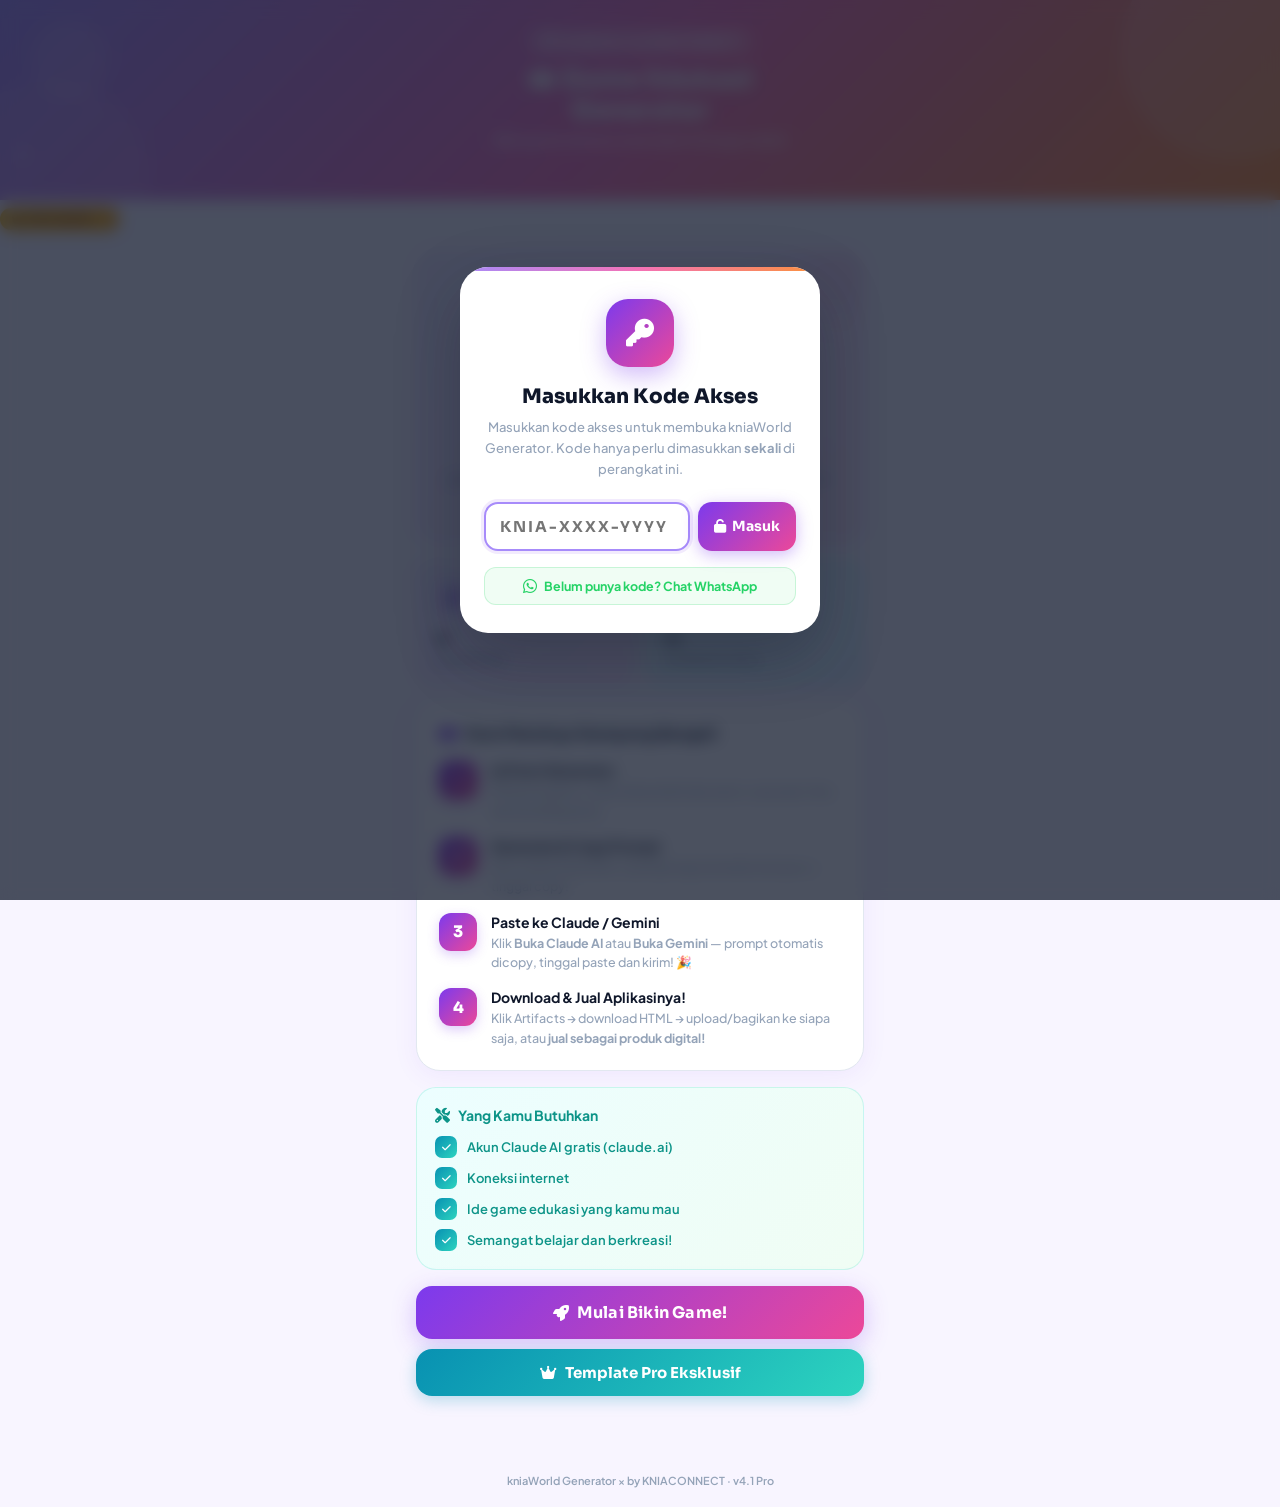
<file: index (34).html>
<!DOCTYPE html>
<html lang="id">
<head>
<meta charset="UTF-8"/>
<meta name="viewport" content="width=device-width, initial-scale=1.0"/>
<title>KniaWorld × Game Edukasi Prompt Generator</title>
<link rel="preconnect" href="https://fonts.googleapis.com">
<link href="https://fonts.googleapis.com/css2?family=Plus+Jakarta+Sans:wght@400;500;600;700;800&family=Sora:wght@400;600;700;800&display=swap" rel="stylesheet">
<link rel="stylesheet" href="https://cdnjs.cloudflare.com/ajax/libs/font-awesome/6.5.0/css/all.min.css"/>
<style>
  :root {
    --pink: #f472b6;
    --pink-deep: #ec4899;
    --violet: #a78bfa;
    --violet-deep: #7c3aed;
    --cyan: #22d3ee;
    --cyan-deep: #0891b2;
    --orange: #fb923c;
    --orange-deep: #ea580c;
    --teal: #2dd4bf;
    --teal-deep: #0d9488;
    --yellow: #fbbf24;
    --dark: #0f172a;
    --dark-card: #1e293b;
    --surface: #f8fafc;
    --surface2: #f1f5f9;
    --border: #e2e8f0;
    --muted: #94a3b8;
    --text: #1e293b;
    --white: #ffffff;
    --grad-hero: linear-gradient(135deg, #a78bfa 0%, #f472b6 50%, #fb923c 100%);
    --grad-btn: linear-gradient(135deg, #7c3aed 0%, #ec4899 100%);
    --grad-btn2: linear-gradient(135deg, #0891b2 0%, #2dd4bf 100%);
    --shadow-card: 0 4px 24px rgba(124,58,237,0.08);
    --shadow-btn: 0 6px 24px rgba(124,58,237,0.28);
  }

  * { box-sizing: border-box; margin: 0; padding: 0; }

  body {
    font-family: 'Plus Jakarta Sans', sans-serif;
    background: #f8f5ff;
    min-height: 100vh;
    color: var(--text);
    overflow-x: hidden;
  }

  h1, h2, h3, .display-font {
    font-family: 'Sora', sans-serif;
    font-weight: 800;
  }

  /* ═══ PAGE SYSTEM ═══ */
  .page { display: none; }
  .page.active { display: block; }

  /* ═══ HEADER ═══ */
  .app-header {
    background: var(--grad-hero);
    padding: 28px 20px 36px;
    text-align: center;
    position: relative;
    overflow: hidden;
  }
  .app-header::before {
    content: '';
    position: absolute;
    top: -60px; right: -60px;
    width: 220px; height: 220px;
    border-radius: 50%;
    background: rgba(255,255,255,0.12);
    pointer-events: none;
  }
  .app-header::after {
    content: '';
    position: absolute;
    bottom: -80px; left: -50px;
    width: 200px; height: 200px;
    border-radius: 50%;
    background: rgba(255,255,255,0.08);
    pointer-events: none;
  }
  .header-orb {
    position: absolute;
    top: 20px; left: 30px;
    width: 80px; height: 80px;
    border-radius: 50%;
    background: rgba(255,255,255,0.1);
    pointer-events: none;
  }
  .header-badge {
    display: inline-flex;
    align-items: center;
    gap: 6px;
    background: rgba(255,255,255,0.2);
    color: white;
    font-size: 11px;
    font-weight: 700;
    padding: 5px 14px;
    border-radius: 20px;
    margin-bottom: 10px;
    letter-spacing: 0.5px;
    backdrop-filter: blur(10px);
    border: 1px solid rgba(255,255,255,0.3);
  }
  .app-header h1 {
    font-size: 26px;
    color: white;
    line-height: 1.2;
    margin-bottom: 6px;
    text-shadow: 0 2px 10px rgba(0,0,0,0.15);
  }
  .app-header p {
    color: rgba(255,255,255,0.88);
    font-size: 13px;
    font-weight: 600;
  }
  .usage-pill {
    display: inline-flex;
    align-items: center;
    gap: 6px;
    background: rgba(255,255,255,0.2);
    border: 1px solid rgba(255,255,255,0.3);
    border-radius: 20px;
    padding: 5px 14px;
    margin-top: 12px;
    font-size: 12px;
    font-weight: 700;
    color: white;
    backdrop-filter: blur(10px);
  }
  .usage-dots { display: flex; gap: 4px; }
  .usage-dot {
    width: 8px; height: 8px;
    border-radius: 50%;
    background: rgba(255,255,255,0.3);
    transition: background 0.3s;
  }
  .usage-dot.used { background: var(--yellow); }

  /* ═══ CONTAINER ═══ */
  .container {
    max-width: 480px;
    margin: 0 auto;
    padding: 20px 16px 48px;
  }

  /* ═══ GUIDE HERO ═══ */
  .guide-hero {
    background: linear-gradient(135deg, rgba(167,139,250,0.12) 0%, rgba(244,114,182,0.12) 100%);
    border-radius: 24px;
    padding: 32px 22px;
    text-align: center;
    margin-bottom: 16px;
    position: relative;
    border: 1px solid rgba(167,139,250,0.2);
    overflow: hidden;
  }
  .guide-hero::before {
    content: '';
    position: absolute;
    top: -30px; right: -30px;
    width: 120px; height: 120px;
    border-radius: 50%;
    background: radial-gradient(circle, rgba(244,114,182,0.15) 0%, transparent 70%);
    pointer-events: none;
  }
  .hero-icon-wrap {
    width: 80px; height: 80px;
    background: var(--grad-hero);
    border-radius: 24px;
    display: flex; align-items: center; justify-content: center;
    margin: 0 auto 16px;
    box-shadow: 0 8px 24px rgba(124,58,237,0.3);
    animation: float 3s ease-in-out infinite;
  }
  .hero-icon-wrap i { font-size: 32px; color: white; }
  @keyframes float {
    0%, 100% { transform: translateY(0); }
    50% { transform: translateY(-8px); }
  }
  .guide-hero h2 { font-size: 22px; color: var(--dark); margin-bottom: 10px; line-height: 1.25; }
  .guide-hero p { font-size: 13.5px; color: var(--muted); font-weight: 600; line-height: 1.65; }

  /* ═══ STATS ROW ═══ */
  .stats-row {
    display: grid;
    grid-template-columns: 1fr 1fr;
    gap: 12px;
    margin-bottom: 16px;
  }
  .stat-card {
    border-radius: 20px;
    padding: 18px;
    position: relative;
    overflow: hidden;
  }
  .stat-card.purple { background: linear-gradient(135deg, #ede9fe, #fae8ff); border: 1px solid rgba(167,139,250,0.25); }
  .stat-card.cyan   { background: linear-gradient(135deg, #ecfeff, #e0f2fe); border: 1px solid rgba(34,211,238,0.25); }
  .stat-card-icon {
    width: 38px; height: 38px;
    border-radius: 12px;
    display: flex; align-items: center; justify-content: center;
    margin-bottom: 10px;
    font-size: 16px;
  }
  .purple .stat-card-icon { background: rgba(124,58,237,0.12); color: var(--violet-deep); }
  .cyan   .stat-card-icon { background: rgba(8,145,178,0.12); color: var(--cyan-deep); }
  .stat-value { font-family: 'Sora', sans-serif; font-size: 22px; font-weight: 800; color: var(--dark); line-height: 1; }
  .stat-label { font-size: 11px; font-weight: 700; color: var(--muted); margin-top: 4px; text-transform: uppercase; letter-spacing: 0.3px; }

  /* ═══ STEPS CARD ═══ */
  .steps-card {
    background: white;
    border-radius: 24px;
    padding: 22px;
    margin-bottom: 16px;
    box-shadow: var(--shadow-card);
    border: 1px solid var(--border);
  }
  .steps-title {
    font-size: 15px;
    font-family: 'Sora', sans-serif;
    font-weight: 700;
    color: var(--dark);
    margin-bottom: 18px;
    display: flex;
    align-items: center;
    gap: 8px;
  }
  .steps-title i { color: var(--violet-deep); font-size: 16px; }
  .step-item {
    display: flex;
    gap: 14px;
    margin-bottom: 16px;
    align-items: flex-start;
  }
  .step-item:last-child { margin-bottom: 0; }
  .step-num {
    width: 38px; height: 38px;
    min-width: 38px;
    background: var(--grad-btn);
    border-radius: 12px;
    display: flex; align-items: center; justify-content: center;
    font-family: 'Sora', sans-serif;
    font-size: 16px;
    font-weight: 800;
    color: white;
    box-shadow: 0 4px 12px rgba(124,58,237,0.25);
  }
  .step-content h4 { font-size: 14px; font-weight: 700; color: var(--dark); margin-bottom: 3px; }
  .step-content p { font-size: 12.5px; color: var(--muted); font-weight: 500; line-height: 1.55; }

  /* ═══ TOOLS CARD ═══ */
  .tools-card {
    background: linear-gradient(135deg, #ecfeff 0%, #f0fdf4 100%);
    border-radius: 20px;
    padding: 18px;
    margin-bottom: 16px;
    border: 1px solid rgba(45,212,191,0.2);
  }
  .tools-card h4 {
    font-size: 14px; font-weight: 700; color: var(--teal-deep);
    margin-bottom: 12px;
    display: flex; align-items: center; gap: 8px;
  }
  .tools-card h4 i { font-size: 15px; }
  .tool-item {
    display: flex; align-items: center; gap: 10px;
    margin-bottom: 9px;
    font-size: 13px; font-weight: 600; color: var(--teal-deep);
  }
  .tool-item:last-child { margin-bottom: 0; }
  .tool-check {
    width: 22px; height: 22px;
    background: var(--grad-btn2);
    border-radius: 7px;
    display: flex; align-items: center; justify-content: center;
    color: white; font-size: 10px;
    flex-shrink: 0;
  }

  /* ═══ DEMO INFO ═══ */
  .demo-info-card {
    background: linear-gradient(135deg, #fffbeb 0%, #fef3c7 100%);
    border-radius: 18px;
    padding: 16px 18px;
    margin-bottom: 16px;
    border: 1px solid rgba(251,191,36,0.3);
    display: flex;
    gap: 12px;
    align-items: flex-start;
  }
  .demo-info-icon {
    width: 40px; height: 40px;
    background: linear-gradient(135deg, #fbbf24, #f59e0b);
    border-radius: 12px;
    display: flex; align-items: center; justify-content: center;
    flex-shrink: 0;
    box-shadow: 0 4px 10px rgba(251,191,36,0.3);
  }
  .demo-info-icon i { color: white; font-size: 16px; }
  .demo-info-text h4 { font-size: 13.5px; font-weight: 700; color: #78350f; margin-bottom: 4px; }
  .demo-info-text p { font-size: 12px; color: #92400e; font-weight: 500; line-height: 1.5; }

  /* ═══ BUTTONS ═══ */
  .btn-primary {
    width: 100%;
    padding: 16px;
    background: var(--grad-btn);
    color: white;
    border: none;
    border-radius: 16px;
    font-family: 'Sora', sans-serif;
    font-size: 16px;
    font-weight: 700;
    cursor: pointer;
    transition: transform 0.15s, box-shadow 0.15s;
    box-shadow: var(--shadow-btn);
    margin-bottom: 10px;
    display: flex; align-items: center; justify-content: center;
    gap: 8px;
    letter-spacing: 0.2px;
  }
  .btn-primary:hover { transform: translateY(-2px); box-shadow: 0 10px 30px rgba(124,58,237,0.4); }
  .btn-primary:active { transform: translateY(0); }

  .btn-teal {
    width: 100%;
    padding: 14px;
    background: var(--grad-btn2);
    color: white;
    border: none;
    border-radius: 16px;
    font-family: 'Sora', sans-serif;
    font-size: 15px;
    font-weight: 700;
    cursor: pointer;
    transition: transform 0.15s, box-shadow 0.15s;
    box-shadow: 0 4px 16px rgba(8,145,178,0.28);
    margin-bottom: 10px;
    display: flex; align-items: center; justify-content: center;
    gap: 8px;
  }
  .btn-teal:hover { transform: translateY(-2px); box-shadow: 0 8px 24px rgba(8,145,178,0.38); }
  .btn-teal:active { transform: translateY(0); }

  .btn-outline {
    width: 100%;
    padding: 13px;
    background: white;
    color: var(--violet-deep);
    border: 2px solid rgba(124,58,237,0.2);
    border-radius: 16px;
    font-family: 'Sora', sans-serif;
    font-size: 14px;
    font-weight: 700;
    cursor: pointer;
    transition: all 0.2s;
    margin-bottom: 8px;
    display: flex; align-items: center; justify-content: center;
    gap: 7px;
  }
  .btn-outline:hover { background: rgba(124,58,237,0.05); border-color: var(--violet-deep); }

  .btn-ghost {
    width: 100%;
    padding: 10px;
    background: transparent;
    color: var(--muted);
    border: none;
    font-size: 13px;
    font-weight: 600;
    cursor: pointer;
    display: flex; align-items: center; justify-content: center; gap: 6px;
  }
  .btn-ghost:hover { color: var(--violet-deep); }

  .btn-wa {
    width: 100%;
    padding: 16px;
    background: linear-gradient(135deg, #25d366, #128c7e);
    color: white;
    border: none;
    border-radius: 16px;
    font-family: 'Sora', sans-serif;
    font-size: 16px;
    font-weight: 700;
    cursor: pointer;
    transition: transform 0.15s, box-shadow 0.15s;
    box-shadow: 0 4px 16px rgba(37,211,102,0.3);
    margin-bottom: 10px;
    display: flex; align-items: center; justify-content: center;
    gap: 10px;
    text-decoration: none;
  }
  .btn-wa:hover { transform: translateY(-2px); box-shadow: 0 8px 24px rgba(37,211,102,0.4); }

  /* ═══ FORM CARDS ═══ */
  .card {
    background: white;
    border-radius: 22px;
    padding: 20px;
    margin-bottom: 14px;
    border: 1px solid var(--border);
    box-shadow: 0 2px 12px rgba(15,23,42,0.05);
  }
  .card-title {
    font-size: 14px;
    font-family: 'Sora', sans-serif;
    font-weight: 700;
    color: var(--dark);
    margin-bottom: 14px;
    display: flex; align-items: center; gap: 10px;
  }
  .card-icon {
    width: 32px; height: 32px;
    border-radius: 10px;
    display: flex; align-items: center; justify-content: center;
    font-size: 14px;
    flex-shrink: 0;
  }
  .card-icon.violet { background: linear-gradient(135deg, #ede9fe, #ddd6fe); color: var(--violet-deep); }
  .card-icon.cyan   { background: linear-gradient(135deg, #ecfeff, #cffafe); color: var(--cyan-deep); }
  .card-icon.pink   { background: linear-gradient(135deg, #fdf2f8, #fce7f3); color: var(--pink-deep); }
  .card-icon.orange { background: linear-gradient(135deg, #fff7ed, #fed7aa); color: var(--orange-deep); }
  .card-icon.teal   { background: linear-gradient(135deg, #f0fdfa, #ccfbf1); color: var(--teal-deep); }

  label {
    display: block;
    font-size: 11px;
    font-weight: 700;
    color: var(--muted);
    margin-bottom: 6px;
    text-transform: uppercase;
    letter-spacing: 0.6px;
  }

  input[type="text"], textarea {
    width: 100%;
    padding: 11px 14px;
    border: 1.5px solid var(--border);
    border-radius: 12px;
    font-family: 'Plus Jakarta Sans', sans-serif;
    font-size: 14px;
    font-weight: 500;
    color: var(--dark);
    background: var(--surface);
    transition: border-color 0.2s, background 0.2s, box-shadow 0.2s;
    margin-bottom: 10px;
    outline: none;
    resize: none;
  }
  input[type="text"]:focus, textarea:focus {
    border-color: var(--violet);
    background: white;
    box-shadow: 0 0 0 3px rgba(124,58,237,0.08);
  }
  textarea { resize: vertical; min-height: 68px; }

  /* ═══ CHIPS ═══ */
  .chip-group { display: flex; flex-wrap: wrap; gap: 8px; margin-bottom: 10px; }
  .chip {
    padding: 7px 14px;
    border-radius: 12px;
    border: 1.5px solid var(--border);
    font-size: 12.5px;
    font-weight: 600;
    cursor: pointer;
    background: var(--surface);
    color: var(--muted);
    transition: all 0.15s;
    user-select: none;
    display: flex; align-items: center; gap: 5px;
  }
  .chip i { font-size: 11px; }
  .chip.active {
    background: var(--grad-btn);
    border-color: transparent;
    color: white;
    box-shadow: 0 4px 12px rgba(124,58,237,0.25);
  }
  .chip:hover:not(.active) { border-color: var(--violet); color: var(--violet-deep); background: rgba(124,58,237,0.04); }
  .multi-chip.active {
    background: var(--grad-btn2);
    border-color: transparent;
    color: white;
    box-shadow: 0 4px 12px rgba(8,145,178,0.25);
  }

  .custom-toggle {
    font-size: 12px;
    font-weight: 700;
    color: var(--violet-deep);
    cursor: pointer;
    display: inline-flex; align-items: center; gap: 5px;
    margin-bottom: 10px;
    padding: 5px 10px;
    border-radius: 8px;
    background: rgba(124,58,237,0.06);
    transition: background 0.15s;
  }
  .custom-toggle:hover { background: rgba(124,58,237,0.1); }
  .custom-toggle i { font-size: 11px; }

  .custom-input-wrap { display: none; }
  .custom-input-wrap.open { display: block; }

  .divider { height: 1px; background: var(--border); margin: 10px 0 16px; }

  /* ═══ TIP BOX ═══ */
  .tip-box {
    background: linear-gradient(135deg, #fff7ed 0%, #fef3c7 100%);
    border-radius: 14px;
    padding: 14px 16px;
    border-left: 4px solid var(--orange);
    margin-bottom: 14px;
    display: flex; align-items: flex-start; gap: 10px;
  }
  .tip-box i { color: var(--orange); font-size: 16px; margin-top: 1px; flex-shrink: 0; }
  .tip-box p { font-size: 13px; font-weight: 600; color: #92400e; line-height: 1.55; }
  .tip-box strong { color: var(--orange-deep); }

  /* ═══ OUTPUT ═══ */
  .output-box {
    background: var(--dark);
    border-radius: 18px;
    padding: 18px;
    margin-bottom: 14px;
    position: relative;
    overflow: hidden;
  }
  .output-box::before {
    content: '';
    position: absolute;
    top: 0; left: 0; right: 0;
    height: 3px;
    background: var(--grad-hero);
  }
  .output-label {
    font-size: 10px; font-weight: 700;
    color: var(--yellow);
    text-transform: uppercase;
    letter-spacing: 1.2px;
    margin-bottom: 12px;
    display: flex; align-items: center; gap: 6px;
  }
  .output-label i { font-size: 11px; }
  .output-text {
    font-size: 12.5px;
    line-height: 1.8;
    color: #c8e8e4;
    white-space: pre-wrap;
    word-break: break-word;
    max-height: 280px;
    overflow-y: auto;
  }
  .output-text::-webkit-scrollbar { width: 4px; }
  .output-text::-webkit-scrollbar-thumb { background: #3a5a62; border-radius: 4px; }

  .success-badge {
    display: flex; align-items: center; gap: 10px;
    background: linear-gradient(135deg, #f0fdf4, #dcfce7);
    border-radius: 14px;
    padding: 12px 16px;
    margin-bottom: 14px;
    font-size: 13px; font-weight: 700;
    color: #166534;
    border: 1px solid rgba(22,163,74,0.2);
  }
  .success-badge i { font-size: 18px; color: #16a34a; }

  /* ═══ UPGRADE PAGE ═══ */
  .upgrade-hero {
    border-radius: 28px;
    padding: 32px 22px;
    text-align: center;
    margin-bottom: 16px;
    background: linear-gradient(135deg, #7c3aed 0%, #ec4899 60%, #fb923c 100%);
    position: relative;
    overflow: hidden;
    box-shadow: 0 12px 40px rgba(124,58,237,0.35);
  }
  .upgrade-hero::before {
    content: '';
    position: absolute;
    top: -50px; right: -50px;
    width: 180px; height: 180px;
    border-radius: 50%;
    background: rgba(255,255,255,0.1);
    pointer-events: none;
  }
  .upgrade-icon-wrap {
    width: 72px; height: 72px;
    background: rgba(255,255,255,0.2);
    border-radius: 22px;
    display: flex; align-items: center; justify-content: center;
    margin: 0 auto 16px;
    backdrop-filter: blur(10px);
    border: 2px solid rgba(255,255,255,0.3);
  }
  .upgrade-icon-wrap i { font-size: 30px; color: white; }
  .upgrade-hero h2 { font-size: 22px; color: white; margin-bottom: 10px; }
  .upgrade-hero p { font-size: 13.5px; color: rgba(255,255,255,0.88); font-weight: 600; line-height: 1.65; }

  .pro-features {
    background: white;
    border-radius: 22px;
    padding: 20px;
    margin-bottom: 14px;
    border: 1px solid var(--border);
    box-shadow: var(--shadow-card);
  }
  .pro-features h3 {
    font-size: 14px;
    font-family: 'Sora', sans-serif;
    font-weight: 700;
    color: var(--dark);
    margin-bottom: 14px;
    display: flex; align-items: center; gap: 8px;
  }
  .pro-features h3 i { color: var(--yellow); font-size: 15px; }
  .pro-feature-item {
    display: flex; align-items: center; gap: 12px;
    padding: 10px 0;
    font-size: 13.5px; font-weight: 600;
    color: var(--text);
    border-bottom: 1px solid var(--border);
  }
  .pro-feature-item:last-child { border-bottom: none; padding-bottom: 0; }
  .pro-check {
    width: 26px; height: 26px;
    background: var(--grad-btn);
    border-radius: 8px;
    display: flex; align-items: center; justify-content: center;
    color: white; font-size: 11px;
    flex-shrink: 0;
  }

  /* ═══ RESULT ACTIONS ═══ */
  .result-actions { display: grid; grid-template-columns: 1fr 1fr; gap: 10px; margin-bottom: 10px; }
  .result-actions .btn-teal { margin-bottom: 0; }
  .result-actions .btn-outline { margin-bottom: 0; }

  /* ═══ ANIMATIONS ═══ */
  @keyframes fadeInUp {
    from { opacity: 0; transform: translateY(20px); }
    to   { opacity: 1; transform: translateY(0); }
  }
  .animate-in { animation: fadeInUp 0.38s ease forwards; }

  @keyframes pop {
    0%   { transform: scale(1); }
    50%  { transform: scale(1.07); }
    100% { transform: scale(1); }
  }
  .pop { animation: pop 0.22s ease; }

  /* ═══ SECTION DIVIDER ═══ */
  .section-label {
    font-size: 11px; font-weight: 700;
    color: var(--muted);
    text-transform: uppercase;
    letter-spacing: 0.8px;
    margin: 4px 0 12px;
    display: flex; align-items: center; gap: 8px;
  }
  .section-label::after {
    content: '';
    flex: 1; height: 1px;
    background: var(--border);
  }

  /* ═══ PRO BADGE (HEADER) ═══ */
  .pro-badge-header {
    display: inline-flex;
    align-items: center;
    gap: 5px;
    background: linear-gradient(135deg, #fbbf24, #f59e0b);
    color: #78350f;
    font-size: 11px;
    font-weight: 800;
    padding: 4px 12px;
    border-radius: 20px;
    margin-top: 8px;
    letter-spacing: 0.5px;
    box-shadow: 0 2px 8px rgba(251,191,36,0.4);
  }

  /* ═══ CODE INPUT SECTION ═══ */
  .code-input-wrap {
    background: white;
    border-radius: 20px;
    padding: 20px;
    margin-bottom: 14px;
    border: 2px dashed rgba(124,58,237,0.25);
    box-shadow: var(--shadow-card);
  }
  .code-input-wrap h4 {
    font-size: 14px;
    font-family: 'Sora', sans-serif;
    font-weight: 700;
    color: var(--dark);
    margin-bottom: 6px;
    display: flex; align-items: center; gap: 8px;
  }
  .code-input-wrap h4 i { color: var(--violet-deep); }
  .code-input-wrap p {
    font-size: 12px; color: var(--muted); font-weight: 500;
    margin-bottom: 14px; line-height: 1.5;
  }
  .code-input-row {
    display: flex; gap: 8px;
  }
  .code-input-row input {
    flex: 1;
    padding: 11px 14px;
    border: 1.5px solid var(--border);
    border-radius: 12px;
    font-family: 'Sora', sans-serif;
    font-size: 13px;
    font-weight: 700;
    color: var(--dark);
    background: var(--surface);
    outline: none;
    letter-spacing: 1px;
    text-transform: uppercase;
    margin-bottom: 0;
    transition: border-color 0.2s, box-shadow 0.2s;
  }
  .code-input-row input:focus {
    border-color: var(--violet);
    background: white;
    box-shadow: 0 0 0 3px rgba(124,58,237,0.08);
  }
  .code-input-row input::placeholder {
    text-transform: none;
    letter-spacing: 0;
    font-weight: 500;
    color: var(--muted);
  }
  .btn-unlock {
    padding: 11px 18px;
    background: var(--grad-btn);
    color: white;
    border: none;
    border-radius: 12px;
    font-family: 'Sora', sans-serif;
    font-size: 13px;
    font-weight: 700;
    cursor: pointer;
    transition: transform 0.15s, box-shadow 0.15s;
    box-shadow: 0 4px 14px rgba(124,58,237,0.3);
    white-space: nowrap;
    display: flex; align-items: center; gap: 6px;
  }
  .btn-unlock:hover { transform: translateY(-1px); box-shadow: 0 6px 20px rgba(124,58,237,0.4); }
  .code-error {
    font-size: 12px; font-weight: 700;
    color: #dc2626;
    margin-top: 8px;
    display: none;
    align-items: center; gap: 5px;
  }
  .code-error.show { display: flex; }
  .code-success {
    font-size: 12px; font-weight: 700;
    color: #16a34a;
    margin-top: 8px;
    display: none;
    align-items: center; gap: 5px;
  }
  .code-success.show { display: flex; }

  /* ═══ TEMPLATE PRO PAGE ═══ */
  .template-hero {
    background: linear-gradient(135deg, #1e1b4b 0%, #4c1d95 50%, #7c3aed 100%);
    border-radius: 24px;
    padding: 28px 20px;
    text-align: center;
    margin-bottom: 16px;
    position: relative;
    overflow: hidden;
    box-shadow: 0 12px 40px rgba(124,58,237,0.4);
  }
  .template-hero::before {
    content: '';
    position: absolute;
    top: -40px; right: -40px;
    width: 160px; height: 160px;
    border-radius: 50%;
    background: rgba(255,255,255,0.06);
    pointer-events: none;
  }
  .template-hero::after {
    content: '';
    position: absolute;
    bottom: -50px; left: -30px;
    width: 140px; height: 140px;
    border-radius: 50%;
    background: rgba(255,255,255,0.04);
    pointer-events: none;
  }
  .template-hero h2 { font-size: 20px; color: white; margin-bottom: 6px; }
  .template-hero p { font-size: 12.5px; color: rgba(255,255,255,0.8); font-weight: 600; line-height: 1.6; }
  .pro-crown {
    width: 54px; height: 54px;
    background: linear-gradient(135deg, #fbbf24, #f59e0b);
    border-radius: 16px;
    display: flex; align-items: center; justify-content: center;
    margin: 0 auto 14px;
    box-shadow: 0 6px 20px rgba(251,191,36,0.4);
  }
  .pro-crown i { font-size: 24px; color: white; }

  /* ═══ TEMPLATE CARDS ═══ */
  .template-card {
    background: white;
    border-radius: 22px;
    padding: 20px;
    margin-bottom: 14px;
    border: 1px solid var(--border);
    box-shadow: 0 2px 12px rgba(15,23,42,0.06);
    transition: transform 0.2s, box-shadow 0.2s;
    overflow: hidden;
    position: relative;
  }
  .template-card:hover { transform: translateY(-2px); box-shadow: 0 8px 28px rgba(15,23,42,0.1); }
  .template-card-accent {
    position: absolute;
    top: 0; left: 0; right: 0;
    height: 4px;
    border-radius: 22px 22px 0 0;
  }
  .tpl-header {
    display: flex; align-items: flex-start;
    gap: 14px; margin-bottom: 14px;
  }
  .tpl-icon {
    width: 52px; height: 52px; min-width: 52px;
    border-radius: 16px;
    display: flex; align-items: center; justify-content: center;
    font-size: 22px;
  }
  .tpl-meta h3 {
    font-size: 15px;
    font-family: 'Sora', sans-serif;
    font-weight: 800;
    color: var(--dark);
    margin-bottom: 3px;
    line-height: 1.2;
  }
  .tpl-meta .tpl-sub {
    font-size: 11.5px; font-weight: 600;
    color: var(--muted); line-height: 1.4;
  }
  .tpl-tags {
    display: flex; flex-wrap: wrap; gap: 6px;
    margin-bottom: 14px;
  }
  .tpl-tag {
    font-size: 10.5px; font-weight: 700;
    padding: 3px 10px;
    border-radius: 8px;
    letter-spacing: 0.2px;
  }
  .tpl-fields { margin-bottom: 14px; }
  .tpl-field {
    margin-bottom: 10px;
  }
  .tpl-field:last-child { margin-bottom: 0; }
  .tpl-field label {
    font-size: 10px; font-weight: 700;
    color: var(--muted);
    text-transform: uppercase;
    letter-spacing: 0.6px;
    margin-bottom: 5px;
    display: block;
  }
  .tpl-field input, .tpl-field select {
    width: 100%;
    padding: 9px 12px;
    border: 1.5px solid var(--border);
    border-radius: 10px;
    font-family: 'Plus Jakarta Sans', sans-serif;
    font-size: 13px;
    font-weight: 500;
    color: var(--dark);
    background: var(--surface);
    outline: none;
    transition: border-color 0.2s, box-shadow 0.2s;
    margin-bottom: 0;
    cursor: pointer;
  }
  .tpl-field input:focus, .tpl-field select:focus {
    border-color: var(--violet);
    background: white;
    box-shadow: 0 0 0 3px rgba(124,58,237,0.08);
  }
  .tpl-actions {
    display: grid;
    grid-template-columns: 1fr 1fr;
    gap: 8px;
  }
  .btn-tpl-gen {
    padding: 11px;
    border: none;
    border-radius: 12px;
    font-family: 'Sora', sans-serif;
    font-size: 13px;
    font-weight: 700;
    cursor: pointer;
    transition: transform 0.15s, box-shadow 0.15s;
    display: flex; align-items: center; justify-content: center;
    gap: 6px;
    color: white;
  }
  .btn-tpl-gen:hover { transform: translateY(-1px); }
  .btn-tpl-copy {
    padding: 11px;
    background: white;
    border: 1.5px solid var(--border);
    border-radius: 12px;
    font-family: 'Sora', sans-serif;
    font-size: 13px;
    font-weight: 700;
    cursor: pointer;
    transition: all 0.15s;
    display: flex; align-items: center; justify-content: center;
    gap: 6px;
    color: var(--text);
  }
  .btn-tpl-copy:hover { border-color: var(--violet); color: var(--violet-deep); background: rgba(124,58,237,0.04); }

  /* ═══ TEMPLATE RESULT MODAL ═══ */
  .tpl-result-wrap {
    display: none;
    margin-top: 12px;
  }
  .tpl-result-wrap.open { display: block; }
  .tpl-result-box {
    background: var(--dark);

    border-radius: 14px;
    padding: 14px;
    position: relative;
    overflow: hidden;
  }
  .tpl-result-box::before {
    content: '';
    position: absolute;
    top: 0; left: 0; right: 0;
    height: 2px;
  }
  .tpl-result-label {
    font-size: 10px; font-weight: 700;
    color: var(--yellow);
    text-transform: uppercase;
    letter-spacing: 1px;
    margin-bottom: 8px;
    display: flex; align-items: center; gap: 5px;
  }
  .tpl-result-text {
    font-size: 11.5px;
    line-height: 1.75;
    color: #c8e8e4;
    white-space: pre-wrap;
    word-break: break-word;
    max-height: 200px;
    overflow-y: auto;
  }
  .tpl-result-text::-webkit-scrollbar { width: 3px; }
  .tpl-result-text::-webkit-scrollbar-thumb { background: #3a5a62; border-radius: 3px; }
  .tpl-copy-row {
    display: flex; gap: 8px; margin-top: 10px;
  }
  .btn-copy-full {
    flex: 1;
    padding: 10px;
    background: var(--grad-btn2);
    color: white;
    border: none;
    border-radius: 10px;
    font-family: 'Sora', sans-serif;
    font-size: 12px;
    font-weight: 700;
    cursor: pointer;
    display: flex; align-items: center; justify-content: center;
    gap: 6px;
    transition: transform 0.15s;
  }
  .btn-copy-full:hover { transform: translateY(-1px); }
  .btn-close-result {
    padding: 10px 14px;
    background: rgba(255,255,255,0.08);
    color: rgba(255,255,255,0.6);
    border: none;
    border-radius: 10px;
    font-size: 12px; font-weight: 700;
    cursor: pointer;
    transition: background 0.15s;
  }
  .btn-close-result:hover { background: rgba(255,255,255,0.15); }

  /* ═══ NAV TABS PRO ═══ */
  .pro-nav {
    display: flex;
    background: white;
    border-radius: 16px;
    padding: 4px;
    margin-bottom: 16px;
    border: 1px solid var(--border);
    box-shadow: 0 2px 8px rgba(15,23,42,0.05);
    gap: 4px;
  }
  .pro-nav-btn {
    flex: 1;
    padding: 9px 6px;
    border: none;
    border-radius: 12px;
    background: transparent;
    font-family: 'Sora', sans-serif;
    font-size: 11.5px;
    font-weight: 700;
    color: var(--muted);
    cursor: pointer;
    transition: all 0.2s;
    display: flex; align-items: center; justify-content: center;
    gap: 5px;
  }
  .pro-nav-btn.active {
    background: var(--grad-btn);
    color: white;
    box-shadow: 0 4px 12px rgba(124,58,237,0.25);
  }
  .pro-nav-btn:hover:not(.active) { color: var(--violet-deep); background: rgba(124,58,237,0.05); }
  .pro-tab { display: none; }
  .pro-tab.active { display: block; }

  /* ═══ ACCESS CODE POPUP ═══ */
  .popup-overlay {
    position: fixed;
    inset: 0;
    background: rgba(15,23,42,0.75);
    backdrop-filter: blur(8px);
    z-index: 9999;
    display: flex;
    align-items: center;
    justify-content: center;
    padding: 20px;
    animation: fadeIn 0.3s ease;
  }
  .popup-overlay.hide {
    animation: fadeOut 0.3s ease forwards;
  }
  @keyframes fadeIn {
    from { opacity: 0; }
    to   { opacity: 1; }
  }
  @keyframes fadeOut {
    from { opacity: 1; }
    to   { opacity: 0; }
  }
  .popup-card {
    background: white;
    border-radius: 28px;
    padding: 32px 24px 28px;
    max-width: 360px;
    width: 100%;
    box-shadow: 0 24px 64px rgba(15,23,42,0.3);
    animation: popIn 0.35s cubic-bezier(0.34,1.56,0.64,1) forwards;
    position: relative;
    overflow: hidden;
  }
  .popup-card::before {
    content: '';
    position: absolute;
    top: 0; left: 0; right: 0;
    height: 4px;
    background: var(--grad-hero);
  }
  @keyframes popIn {
    from { opacity: 0; transform: scale(0.88) translateY(20px); }
    to   { opacity: 1; transform: scale(1) translateY(0); }
  }
  .popup-icon {
    width: 68px; height: 68px;
    background: var(--grad-btn);
    border-radius: 22px;
    display: flex; align-items: center; justify-content: center;
    margin: 0 auto 18px;
    box-shadow: 0 8px 24px rgba(124,58,237,0.35);
  }
  .popup-icon i { font-size: 28px; color: white; }
  .popup-card h2 {
    font-size: 20px;
    font-family: 'Sora', sans-serif;
    font-weight: 800;
    color: var(--dark);
    text-align: center;
    margin-bottom: 8px;
    line-height: 1.2;
  }
  .popup-card p {
    font-size: 13px;
    color: var(--muted);
    font-weight: 500;
    text-align: center;
    line-height: 1.6;
    margin-bottom: 22px;
  }
  .popup-input-wrap {
    margin-bottom: 8px;
  }
  .popup-input-row {
    display: flex;
    gap: 8px;
    margin-bottom: 0;
  }
  .popup-input-row input {
    flex: 1;
    padding: 13px 14px;
    border: 2px solid var(--border);
    border-radius: 14px;
    font-family: 'Sora', sans-serif;
    font-size: 15px;
    font-weight: 700;
    color: var(--dark);
    background: var(--surface);
    outline: none;
    letter-spacing: 2px;
    text-transform: uppercase;
    margin-bottom: 0;
    transition: border-color 0.2s, box-shadow 0.2s;
  }
  .popup-input-row input:focus {
    border-color: var(--violet);
    background: white;
    box-shadow: 0 0 0 3px rgba(124,58,237,0.1);
  }
  .popup-input-row input.error {
    border-color: #dc2626;
    box-shadow: 0 0 0 3px rgba(220,38,38,0.1);
    animation: shake 0.4s ease;
  }
  @keyframes shake {
    0%,100% { transform: translateX(0); }
    20%      { transform: translateX(-6px); }
    40%      { transform: translateX(6px); }
    60%      { transform: translateX(-4px); }
    80%      { transform: translateX(4px); }
  }
  .btn-popup-unlock {
    padding: 13px 16px;
    background: var(--grad-btn);
    color: white;
    border: none;
    border-radius: 14px;
    font-family: 'Sora', sans-serif;
    font-size: 14px;
    font-weight: 700;
    cursor: pointer;
    white-space: nowrap;
    display: flex; align-items: center; gap: 6px;
    box-shadow: 0 4px 16px rgba(124,58,237,0.35);
    transition: transform 0.15s, box-shadow 0.15s;
  }
  .btn-popup-unlock:hover { transform: translateY(-1px); box-shadow: 0 6px 20px rgba(124,58,237,0.45); }
  .btn-popup-unlock:disabled { opacity: 0.6; cursor: not-allowed; transform: none; }
  .popup-error {
    font-size: 12px;
    font-weight: 700;
    color: #dc2626;
    margin-top: 9px;
    display: none;
    align-items: center;
    gap: 6px;
  }
  .popup-error.show { display: flex; }
  .popup-checking {
    font-size: 12px;
    font-weight: 700;
    color: var(--violet-deep);
    margin-top: 9px;
    display: none;
    align-items: center;
    gap: 6px;
  }
  .popup-checking.show { display: flex; }
  .popup-success {
    font-size: 12.5px;
    font-weight: 700;
    color: #16a34a;
    margin-top: 9px;
    display: none;
    align-items: center;
    gap: 6px;
  }
  .popup-success.show { display: flex; }
  .popup-wa {
    display: flex;
    align-items: center;
    justify-content: center;
    gap: 7px;
    font-size: 12.5px;
    font-weight: 700;
    color: #25d366;
    text-decoration: none;
    margin-top: 16px;
    padding: 10px;
    border-radius: 12px;
    background: #f0fdf4;
    border: 1px solid rgba(37,211,102,0.2);
    transition: background 0.15s;
  }
  .popup-wa:hover { background: #dcfce7; }
</style>
</head>
<body>

<!-- ACCESS CODE POPUP -->
<div class="popup-overlay" id="accessPopup" style="display:none;">
  <div class="popup-card">
    <div class="popup-icon">
      <i class="fa-solid fa-key"></i>
    </div>
    <h2>Masukkan Kode Akses</h2>
    <p>Masukkan kode akses untuk membuka kniaWorld Generator. Kode hanya perlu dimasukkan <strong>sekali</strong> di perangkat ini.</p>
    <div class="popup-input-wrap">
      <div class="popup-input-row">
        <input type="text" id="popupCodeInput" placeholder="KNIA-XXXX-YYYY" maxlength="14"
          oninput="popupFormatCode(this)"
          onkeydown="if(event.key==='Enter') popupVerify()" />
        <button class="btn-popup-unlock" id="popupUnlockBtn" onclick="popupVerify()">
          <i class="fa-solid fa-unlock"></i> Masuk
        </button>
      </div>
      <div class="popup-checking" id="popupChecking">
        <i class="fa-solid fa-spinner fa-spin"></i> Memverifikasi kode...
      </div>
      <div class="popup-error" id="popupError">
        <i class="fa-solid fa-circle-xmark"></i> Kode tidak valid atau tidak ditemukan.
      </div>
      <div class="popup-success" id="popupSuccess">
        <i class="fa-solid fa-circle-check"></i> Kode valid! Selamat datang di kniaWorld Pro 🎉
      </div>
    </div>
    <a class="popup-wa" href="https://wa.me/6281911284050?text=Halo%20ka%2C%20aku%20mau%20beli%20kode%20akses%20kniaWorld%20Generator" target="_blank">
      <i class="fa-brands fa-whatsapp" style="font-size:16px;"></i>
      Belum punya kode? Chat WhatsApp
    </a>
  </div>
</div>


<!-- HEADER -->
<div class="app-header" id="appHeader">
  <div class="header-orb"></div>
  <div class="header-badge">
    <i class="fa-solid fa-wand-magic-sparkles"></i>
    kniaWorld × by KNIACONNECT
  </div>
  <h1>
    <i class="fa-solid fa-gamepad" style="font-size:22px;"></i>
    Game Edukasi<br>Generator
  </h1>
  <p id="headerSub">Bikin game edukasi anak dalam hitungan detik!</p>
<div class="usage-dot" id="dot2"></div>
      <div class="usage-dot" id="dot3"></div>
    </div>
  </div>
  <div class="pro-badge-header" id="proBadgeHeader" style="display:none;">
    <i class="fa-solid fa-crown" style="font-size:10px;"></i>
    PRO AKTIF ✨
  </div>
</div>

<!-- PAGE 1: GUIDE / LANDING -->
<div class="page active" id="pageGuide">
  <div class="container animate-in">

    <div class="guide-hero">
      <div class="hero-icon-wrap">
        <i class="fa-solid fa-gamepad"></i>
      </div>
      <h2>Selamat Datang di<br>kniaWorld Generator!</h2>
      <p>Tool ini membantu kamu bikin <strong>prompt siap pakai</strong> untuk generate game edukasi anak langsung di Claude AI — cepat, mudah, tanpa coding sama sekali!</p>
    </div>

    <div class="stats-row">
      <div class="stat-card purple">
        <div class="stat-card-icon"><i class="fa-solid fa-bolt"></i></div>
        <div class="stat-value">∞</div>
        <div class="stat-label">Generator</div>
      </div>
      <div class="stat-card cyan">
        <div class="stat-card-icon"><i class="fa-solid fa-infinity"></i></div>
        <div class="stat-value">∞</div>
        <div class="stat-label">Generate (Pro)</div>
      </div>
    </div>

    <div class="steps-card">
      <div class="steps-title">
        <i class="fa-solid fa-map"></i>
        Cara Pakainya Gampang Banget!
      </div>
      <div class="step-item">
        <div class="step-num">1</div>
        <div class="step-content">
          <h4>Isi Form Generator</h4>
          <p>Pilih jenis game, materi (bisa lebih dari satu!), usia anak, fitur, dan branding kamu.</p>
        </div>
      </div>
      <div class="step-item">
        <div class="step-num">2</div>
        <div class="step-content">
          <h4>Generate & Copy Prompt</h4>
          <p>Klik tombol Generate → prompt siap otomatis tersusun → tinggal copy!</p>
        </div>
      </div>
      <div class="step-item">
        <div class="step-num">3</div>
        <div class="step-content">
          <h4>Paste ke Claude / Gemini</h4>
          <p>Klik <strong>Buka Claude AI</strong> atau <strong>Buka Gemini</strong> — prompt otomatis dicopy, tinggal paste dan kirim! 🎉</p>
        </div>
      </div>
      <div class="step-item">
        <div class="step-num">4</div>
        <div class="step-content">
          <h4>Download & Jual Aplikasinya!</h4>
          <p>Klik Artifacts → download HTML → upload/bagikan ke siapa saja, atau <strong>jual sebagai produk digital!</strong></p>
        </div>
      </div>
    </div>

    <div class="tools-card">
      <h4><i class="fa-solid fa-screwdriver-wrench"></i> Yang Kamu Butuhkan</h4>
      <div class="tool-item">
        <div class="tool-check"><i class="fa-solid fa-check"></i></div>
        <span>Akun Claude AI gratis (claude.ai)</span>
      </div>
      <div class="tool-item">
        <div class="tool-check"><i class="fa-solid fa-check"></i></div>
        <span>Koneksi internet</span>
      </div>
      <div class="tool-item">
        <div class="tool-check"><i class="fa-solid fa-check"></i></div>
        <span>Ide game edukasi yang kamu mau</span>
      </div>
      <div class="tool-item">
        <div class="tool-check"><i class="fa-solid fa-check"></i></div>
        <span>Semangat belajar dan berkreasi!</span>
      </div>
    </div>

    <button class="btn-primary" onclick="goToForm()">
      <i class="fa-solid fa-rocket"></i> Mulai Bikin Game!
    </button>
    <button class="btn-teal" id="btnTemplatePro" onclick="goToTemplatePage()">
      <i class="fa-solid fa-crown"></i> Template Pro Eksklusif
    </button>

  </div>
</div>

<!-- PAGE 2: FORM -->
<div class="page" id="pageForm">
  <div class="container animate-in">

    <div class="tip-box">
      <i class="fa-solid fa-lightbulb"></i>
      <p>Pilih chip atau ketik sendiri. <strong>Materi & Jenis Game</strong> bisa dipilih lebih dari satu — otomatis dibuatkan menu pilihan. Mau request khusus seperti jumlah soal? Tulis di <strong>Instruksi Khusus</strong>!</p>
    </div>

    <!-- Game Type -->
    <div class="card">
      <div class="card-title">
        <div class="card-icon violet"><i class="fa-solid fa-dice"></i></div>
        Jenis Game
      </div>
      <div class="section-label">Pilih satu atau lebih tipe game</div>
      <div class="chip-group" id="gameTypeChips">
        <div class="chip multi-chip active" data-val="kuis pilihan ganda"><i class="fa-solid fa-pen"></i> Kuis</div>
        <div class="chip multi-chip" data-val="mencocokkan gambar dengan kata"><i class="fa-solid fa-link"></i> Mencocokkan</div>
        <div class="chip multi-chip" data-val="menyusun huruf atau kata"><i class="fa-solid fa-font"></i> Susun Huruf</div>
        <div class="chip multi-chip" data-val="berhitung dan matematika"><i class="fa-solid fa-calculator"></i> Berhitung</div>
        <div class="chip multi-chip" data-val="tebak gambar atau emoji"><i class="fa-solid fa-image"></i> Tebak Gambar</div>
        <div class="chip multi-chip" data-val="cerita interaktif pilih alur"><i class="fa-solid fa-book-open"></i> Cerita Interaktif</div>
        <div class="chip multi-chip" data-val="drag and drop"><i class="fa-solid fa-hand-pointer"></i> Drag & Drop</div>
      </div>
      <span class="custom-toggle" onclick="toggleCustom('cGameType')">
        <i class="fa-solid fa-pencil"></i> Ketik sendiri
      </span>
      <div class="custom-input-wrap" id="cGameType">
        <input type="text" id="cGameTypeInput" placeholder="Contoh: game memori kartu, puzzle geser…" />
      </div>
    </div>

    <!-- Subject -->
    <div class="card">
      <div class="card-title">
        <div class="card-icon cyan"><i class="fa-solid fa-book"></i></div>
        Materi / Tema
      </div>
      <div class="section-label">Pilih satu atau lebih materi</div>
      <div class="chip-group" id="subjectChips">
        <div class="chip multi-chip" data-val="huruf hijaiyah dan Iqro"><i class="fa-solid fa-moon"></i> Hijaiyah</div>
        <div class="chip multi-chip" data-val="asmaul husna"><i class="fa-solid fa-star"></i> Asmaul Husna</div>
        <div class="chip multi-chip" data-val="doa harian anak muslim"><i class="fa-solid fa-hands-praying"></i> Doa Harian</div>
        <div class="chip multi-chip" data-val="pengenalan huruf abjad A-Z"><i class="fa-solid fa-a"></i> Abjad A–Z</div>
        <div class="chip multi-chip" data-val="berhitung angka 1-20"><i class="fa-solid fa-hashtag"></i> Berhitung</div>
        <div class="chip multi-chip" data-val="nama hewan dalam bahasa Indonesia dan Inggris"><i class="fa-solid fa-paw"></i> Nama Hewan</div>
        <div class="chip multi-chip" data-val="pengenalan warna dan bentuk"><i class="fa-solid fa-palette"></i> Warna & Bentuk</div>
        <div class="chip multi-chip" data-val="anggota tubuh manusia"><i class="fa-solid fa-person"></i> Anggota Tubuh</div>
        <div class="chip multi-chip" data-val="sains dasar untuk anak"><i class="fa-solid fa-flask"></i> Sains Dasar</div>
        <div class="chip multi-chip" data-val="bahasa Inggris dasar"><i class="fa-solid fa-language"></i> English</div>
        <div class="chip multi-chip" data-val="pengenalan profesi dan pekerjaan"><i class="fa-solid fa-briefcase"></i> Profesi</div>
        <div class="chip multi-chip" data-val="nama buah dan sayuran"><i class="fa-solid fa-apple-whole"></i> Buah & Sayur</div>
      </div>
      <span class="custom-toggle" onclick="toggleCustom('cSubject')">
        <i class="fa-solid fa-pencil"></i> Ketik sendiri
      </span>
      <div class="custom-input-wrap" id="cSubject">
        <input type="text" id="cSubjectInput" placeholder="Contoh: rukun Islam, nama planet, sejarah Indonesia…" />
      </div>
    </div>

    <!-- Age & Difficulty -->
    <div class="card">
      <div class="card-title">
        <div class="card-icon pink"><i class="fa-solid fa-child"></i></div>
        Usia & Tingkat
      </div>
      <div class="section-label">Usia anak (bisa pilih lebih dari satu)</div>
      <div class="chip-group" id="ageChips">
        <div class="chip multi-chip" data-val="3-4 tahun (PAUD)"><i class="fa-solid fa-baby"></i> 3–4 th</div>
        <div class="chip multi-chip active" data-val="5-6 tahun (TK)"><i class="fa-solid fa-child"></i> 5–6 th</div>
        <div class="chip multi-chip" data-val="7-8 tahun (SD kelas 1-2)"><i class="fa-solid fa-person-walking"></i> 7–8 th</div>
        <div class="chip multi-chip" data-val="9-10 tahun (SD kelas 3-4)"><i class="fa-solid fa-user"></i> 9–10 th</div>
      </div>
      <span class="custom-toggle" onclick="toggleCustom('cAge')">
        <i class="fa-solid fa-pencil"></i> Usia lain
      </span>
      <div class="custom-input-wrap" id="cAge">
        <input type="text" id="cAgeInput" placeholder="Contoh: 11-12 tahun (SD kelas 5-6)" />
      </div>

      <div class="divider"></div>

      <div class="section-label">Tingkat kesulitan</div>
      <div class="chip-group" id="diffChips">
        <div class="chip active" data-val="mudah dan menyenangkan"><i class="fa-solid fa-face-smile"></i> Mudah</div>
        <div class="chip" data-val="sedang dengan sedikit tantangan"><i class="fa-solid fa-face-meh"></i> Sedang</div>
        <div class="chip" data-val="menantang tapi bisa dikerjakan mandiri"><i class="fa-solid fa-dumbbell"></i> Menantang</div>
      </div>
      <span class="custom-toggle" onclick="toggleCustom('cDiff')">
        <i class="fa-solid fa-pencil"></i> Ketik sendiri
      </span>
      <div class="custom-input-wrap" id="cDiff">
        <input type="text" id="cDiffInput" placeholder="Contoh: adaptif (makin sulit seiring skor naik)" />
      </div>
    </div>

    <!-- Features -->
    <div class="card">
      <div class="card-title">
        <div class="card-icon orange"><i class="fa-solid fa-star"></i></div>
        Fitur Tambahan
      </div>
      <div class="section-label">Pilih satu atau lebih (opsional)</div>
      <div class="chip-group" id="featureChips">
        <div class="chip multi-chip active" data-val="skor dan poin"><i class="fa-solid fa-trophy"></i> Skor</div>
        <div class="chip multi-chip active" data-val="animasi bintang saat jawaban benar"><i class="fa-solid fa-sparkles"></i> Animasi</div>
        <div class="chip multi-chip" data-val="tombol coba lagi"><i class="fa-solid fa-rotate-right"></i> Coba Lagi</div>
        <div class="chip multi-chip" data-val="efek partikel saat benar dan salah"><i class="fa-solid fa-burst"></i> Efek Visual</div>
        <div class="chip multi-chip" data-val="timer hitung mundur per soal"><i class="fa-solid fa-clock"></i> Timer</div>
        <div class="chip multi-chip" data-val="progress bar"><i class="fa-solid fa-bars-progress"></i> Progress Bar</div>
        <div class="chip multi-chip" data-val="leaderboard sederhana"><i class="fa-solid fa-ranking-star"></i> Leaderboard</div>
        <div class="chip multi-chip" data-val="mode dua pemain bergantian"><i class="fa-solid fa-user-group"></i> 2 Pemain</div>
      </div>
      <span class="custom-toggle" onclick="toggleCustom('cFeature')">
        <i class="fa-solid fa-pencil"></i> Tambah fitur sendiri
      </span>
      <div class="custom-input-wrap" id="cFeature">
        <textarea id="cFeatureInput" placeholder="Contoh: karakter maskot yang bereaksi, soal acak tiap main…"></textarea>
      </div>
    </div>

    <!-- Branding -->
    <div class="card">
      <div class="card-title">
        <div class="card-icon teal"><i class="fa-solid fa-wand-magic-sparkles"></i></div>
        Branding & Desain
      </div>
      <div class="section-label">Nama brand / platform</div>
      <input type="text" id="brandName" placeholder="Contoh: kniaWorld, KniaEdu…" value="kniaWorld" />

      <div class="section-label">Tema warna</div>
      <div class="chip-group" id="colorChips">
        <div class="chip active" data-val="hijau toska dan putih"><i class="fa-solid fa-circle" style="color:#2dd4bf;"></i> Teal</div>
        <div class="chip" data-val="ungu dan kuning"><i class="fa-solid fa-circle" style="color:#a78bfa;"></i> Purple</div>
        <div class="chip" data-val="biru langit dan orange"><i class="fa-solid fa-circle" style="color:#38bdf8;"></i> Blue-Orange</div>
        <div class="chip" data-val="pink dan mint"><i class="fa-solid fa-circle" style="color:#f472b6;"></i> Pink-Mint</div>
        <div class="chip" data-val="gradient warna-warni cerah playful"><i class="fa-solid fa-circle" style="color:#fb923c;"></i> Rainbow</div>
      </div>
      <span class="custom-toggle" onclick="toggleCustom('cColor')">
        <i class="fa-solid fa-pencil"></i> Warna sendiri
      </span>
      <div class="custom-input-wrap" id="cColor">
        <input type="text" id="cColorInput" placeholder="Contoh: dark mode navy dan cyan, pastel kuning hijau…" />
      </div>

      <div class="divider"></div>
      <div class="section-label">Catatan desain (opsional)</div>
      <textarea id="designNotes" placeholder="Contoh: ada karakter kelinci lucu, font bulat besar, ornamen hutan…" style="margin-bottom:0;"></textarea>
    </div>

    <!-- Extra Instructions -->
    <div class="card">
      <div class="card-title">
        <div class="card-icon violet"><i class="fa-solid fa-note-sticky"></i></div>
        Instruksi Khusus
      </div>
      <div class="section-label">Tambahan permintaan (opsional)</div>
      <textarea id="extraInstructions" placeholder="Contoh: minimal 15 soal, ada efek suara, bisa dimainkan offline, ada halaman intro khusus…" style="margin-bottom:0;"></textarea>
    </div>

    <button class="btn-primary" onclick="generatePrompt()">
      <i class="fa-solid fa-wand-magic-sparkles"></i> Generate Prompt Sekarang!
    </button>
    <button class="btn-ghost" onclick="goTo('pageGuide')">
      <i class="fa-solid fa-arrow-left"></i> Kembali ke Panduan
    </button>

  </div>
</div>

<!-- PAGE 3: RESULT -->
<div class="page" id="pageResult">
  <div class="container animate-in">

    <div class="success-badge">
      <i class="fa-solid fa-circle-check"></i>
      Prompt berhasil dibuat! Pilih AI tujuan di bawah untuk langsung membuka tab baru.
    </div>

    <div class="card">
      <div class="card-title">
        <div class="card-icon violet"><i class="fa-solid fa-clipboard-list"></i></div>
        Prompt Siap Pakai!
      </div>
      <p style="font-size:13px;color:var(--muted);font-weight:600;margin-bottom:14px;line-height:1.55;">
        Copy prompt ini → buka <strong style="color:var(--violet-deep);">claude.ai</strong> atau <strong style="color:#1a73e8;">Gemini</strong> → paste → kirim → game langsung jadi!
      </p>
      <div class="output-box">
        <div class="output-label"><i class="fa-solid fa-code"></i> Prompt Siap Pakai</div>
        <div class="output-text" id="outputText"></div>
      </div>
    </div>

    <!-- AI Action Buttons -->
    <div style="margin-bottom:10px;">
      <button class="btn-teal" id="copyBtn" onclick="copyPrompt()">
        <i class="fa-solid fa-copy"></i> Copy Prompt
      </button>
    </div>
    <div style="display:grid;grid-template-columns:1fr 1fr;gap:10px;margin-bottom:10px;">
      <button onclick="openInClaude()" style="padding:13px;background:linear-gradient(135deg,#7c3aed,#ec4899);color:white;border:none;border-radius:14px;font-family:'Sora',sans-serif;font-size:13px;font-weight:700;cursor:pointer;display:flex;align-items:center;justify-content:center;gap:7px;box-shadow:0 4px 14px rgba(124,58,237,0.3);transition:transform 0.15s;" onmouseover="this.style.transform='translateY(-1px)'" onmouseout="this.style.transform=''">
        <i class="fa-solid fa-robot"></i> Buka Claude AI
      </button>
      <button onclick="openInGemini()" style="padding:13px;background:linear-gradient(135deg,#1a73e8,#4285f4);color:white;border:none;border-radius:14px;font-family:'Sora',sans-serif;font-size:13px;font-weight:700;cursor:pointer;display:flex;align-items:center;justify-content:center;gap:7px;box-shadow:0 4px 14px rgba(26,115,232,0.3);transition:transform 0.15s;" onmouseover="this.style.transform='translateY(-1px)'" onmouseout="this.style.transform=''">
        <i class="fa-solid fa-gem"></i> Buka Gemini
      </button>
    </div>
    <div style="background:linear-gradient(135deg,#fff7ed,#fef3c7);border-radius:14px;padding:12px 14px;margin-bottom:10px;border:1px solid rgba(251,191,36,0.25);font-size:12px;font-weight:600;color:#92400e;display:flex;align-items:center;gap:8px;">
      <i class="fa-solid fa-circle-info" style="color:var(--orange);flex-shrink:0;"></i>
      Prompt <strong>otomatis dicopy</strong> saat kamu klik tombol AI. Tinggal paste (Ctrl+V) di chat!
    </div>
    <div style="display:grid;grid-template-columns:1fr 1fr;gap:10px;margin-bottom:10px;">
      <button class="btn-outline" onclick="goTo('pageForm')">
        <i class="fa-solid fa-rotate-right"></i> Generate Lagi
      </button>
      <button class="btn-ghost" onclick="goTo('pageGuide')" style="border:1.5px solid var(--border);border-radius:14px;background:white;">
        <i class="fa-solid fa-arrow-left"></i> Panduan
      </button>
    </div>

    <div class="tip-box" style="margin-top:12px;">
      <i class="fa-solid fa-circle-info"></i>
      <p><strong>Tips Claude:</strong> Aktifkan <em>Artifacts</em> supaya game langsung preview di samping chat. Klik share/download untuk simpan filenya! <strong>Gemini:</strong> Langsung paste — kode akan keluar di chat, copy & simpan manual.</p>
    </div>

  </div>
</div>

<!-- PAGE 5: PRO TEMPLATES -->
<div class="page" id="pageTemplate">
  <div class="container animate-in">

    <div class="template-hero">
      <div class="pro-crown"><i class="fa-solid fa-crown"></i></div>
      <h2>Template Pro Eksklusif ✨</h2>
      <p>12 template siap pakai — UI/UX unik, game coding, matematika Singapore, English, revisi, dan bundling. Isi form → generate → paste ke Claude atau Gemini!</p>
    </div>

    <div class="pro-nav">
      <button class="pro-nav-btn active" onclick="switchProTab('tabGen')" id="navGen">
        <i class="fa-solid fa-wand-magic-sparkles"></i> Generator
      </button>
      <button class="pro-nav-btn" onclick="switchProTab('tabTemplates')" id="navTpl">
        <i class="fa-solid fa-gamepad"></i> UI/UX
      </button>
      <button class="pro-nav-btn" onclick="switchProTab('tabSubject')" id="navSubj">
        <i class="fa-solid fa-book-open"></i> Mapel
      </button>
      <button class="pro-nav-btn" onclick="switchProTab('tabTools')" id="navTools">
        <i class="fa-solid fa-wrench"></i> Tools
      </button>
    </div>

    <!-- TAB 1: MAIN GENERATOR (unlimited) -->
    <div class="pro-tab active" id="tabGen">
      <div style="background:linear-gradient(135deg,#f0fdf4,#dcfce7);border-radius:18px;padding:16px 18px;margin-bottom:14px;border:1px solid rgba(22,163,74,0.2);display:flex;gap:12px;align-items:flex-start;">
        <div style="width:40px;height:40px;background:linear-gradient(135deg,#16a34a,#15803d);border-radius:12px;display:flex;align-items:center;justify-content:center;flex-shrink:0;box-shadow:0 4px 10px rgba(22,163,74,0.3);">
          <i class="fa-solid fa-rocket" style="color:white;font-size:16px;"></i>
        </div>
        <div>
          <h4 style="font-size:13.5px;font-weight:700;color:#14532d;margin-bottom:4px;">Generator Pro — Tanpa Batas!</h4>
          <p style="font-size:12px;color:#166534;font-weight:500;line-height:1.5;">Generate prompt sebanyak yang kamu mau. Hasil langsung bisa dibuka di Claude atau Gemini.</p>
        </div>
      </div>
      <button class="btn-primary" onclick="goTo('pageForm')">
        <i class="fa-solid fa-rocket"></i> Buka Form Generator
      </button>
      <button class="btn-ghost" onclick="switchProTab('tabTemplates')">
        <i class="fa-solid fa-layer-group"></i> Lihat Template Eksklusif
      </button>
    </div>

    <!-- TAB 2: 5 PRO TEMPLATES -->
    <div class="pro-tab" id="tabTemplates">

      <!-- TEMPLATE 1: CARD FLIP -->
      <div class="template-card">
        <div class="template-card-accent" style="background:linear-gradient(90deg,#7c3aed,#a78bfa);"></div>
        <div class="tpl-header">
          <div class="tpl-icon" style="background:linear-gradient(135deg,#ede9fe,#ddd6fe);">🃏</div>
          <div class="tpl-meta">
            <h3>Card Flip Universe</h3>
            <div class="tpl-sub">Memory 3D · CSS Perspective · Pasangan Kartu</div>
          </div>
        </div>
        <div class="tpl-tags">
          <span class="tpl-tag" style="background:#ede9fe;color:#5b21b6;">✨ 3D Flip</span>
          <span class="tpl-tag" style="background:#f3e8ff;color:#6d28d9;">🧠 Hafalan</span>
          <span class="tpl-tag" style="background:#faf5ff;color:#7c3aed;">🎴 Match Game</span>
        </div>
        <div class="tpl-fields">
          <div class="tpl-field">
            <label>Materi / Konten Kartu</label>
            <input type="text" id="t1_materi" placeholder="Contoh: huruf hijaiyah, kosakata Inggris, nama buah…" />
          </div>
          <div class="tpl-field">
            <label>Nama Brand</label>
            <input type="text" id="t1_brand" placeholder="kniaWorld" value="kniaWorld" />
          </div>
          <div class="tpl-field">
            <label>Target Usia</label>
            <select id="t1_usia">
              <option value="4-6 tahun (TK/PAUD)">4–6 tahun (TK/PAUD)</option>
              <option value="7-9 tahun (SD awal)" selected>7–9 tahun (SD awal)</option>
              <option value="9-12 tahun (SD atas)">9–12 tahun (SD atas)</option>
            </select>
          </div>
        </div>
        <div class="tpl-actions">
          <button class="btn-tpl-gen" style="background:linear-gradient(135deg,#7c3aed,#a78bfa);box-shadow:0 4px 14px rgba(124,58,237,0.3);" onclick="generateTemplate(1)">
            <i class="fa-solid fa-wand-magic-sparkles"></i> Generate
          </button>
          <button class="btn-tpl-copy" id="t1_copyBtn" onclick="copyTemplateResult(1)" style="display:none;">
            <i class="fa-solid fa-copy"></i> Copy Prompt
          </button>
        </div>
        <div class="tpl-result-wrap" id="t1_result">
          <div class="tpl-result-box">
            <div class="tpl-result-box" style="position:absolute;top:0;left:0;right:0;height:2px;background:linear-gradient(90deg,#7c3aed,#a78bfa);border-radius:14px 14px 0 0;"></div>
            <div class="tpl-result-label"><i class="fa-solid fa-code"></i> Prompt Siap</div>
            <div class="tpl-result-text" id="t1_text"></div>
            <div class="tpl-copy-row" style="flex-direction:column;gap:6px;">
              <div style="display:grid;grid-template-columns:1fr 1fr;gap:6px;">
                <button class="btn-copy-full" onclick="copyTemplateResult(1)" id="tpl1CopyBtn"><i class="fa-solid fa-copy"></i> Copy</button>
                <button onclick="openInClaudeTemplate(1)" style="flex:1;padding:10px;background:linear-gradient(135deg,#7c3aed,#ec4899);color:white;border:none;border-radius:10px;font-family:'Sora',sans-serif;font-size:12px;font-weight:700;cursor:pointer;display:flex;align-items:center;justify-content:center;gap:5px;"><i class="fa-solid fa-robot"></i> Claude</button>
              </div>
              <div style="display:grid;grid-template-columns:1fr 1fr;gap:6px;">
                <button onclick="openInGeminiTemplate(1)" style="flex:1;padding:10px;background:linear-gradient(135deg,#1a73e8,#4285f4);color:white;border:none;border-radius:10px;font-family:'Sora',sans-serif;font-size:12px;font-weight:700;cursor:pointer;display:flex;align-items:center;justify-content:center;gap:5px;"><i class="fa-solid fa-gem"></i> Gemini</button>
                <button class="btn-close-result" onclick="closeResult(1)">Tutup</button>
              </div>
            </div>
          </div>
        </div>
      </div>

      <!-- TEMPLATE 2: RPG ADVENTURE -->
      <div class="template-card">
        <div class="template-card-accent" style="background:linear-gradient(90deg,#f59e0b,#fbbf24);"></div>
        <div class="tpl-header">
          <div class="tpl-icon" style="background:linear-gradient(135deg,#fffbeb,#fef3c7);">🗺️</div>
          <div class="tpl-meta">
            <h3>Adventure Quest RPG</h3>
            <div class="tpl-sub">Petualangan · Peta · Karakter · XP System</div>
          </div>
        </div>
        <div class="tpl-tags">
          <span class="tpl-tag" style="background:#fffbeb;color:#92400e;">⚔️ RPG</span>
          <span class="tpl-tag" style="background:#fef3c7;color:#78350f;">🗺️ Peta Dunia</span>
          <span class="tpl-tag" style="background:#fde68a;color:#78350f;">⭐ Level Up</span>
        </div>
        <div class="tpl-fields">
          <div class="tpl-field">
            <label>Materi / Tema Petualangan</label>
            <input type="text" id="t2_materi" placeholder="Contoh: matematika dasar, sains alam, sejarah Indonesia…" />
          </div>
          <div class="tpl-field">
            <label>Nama Brand / Hero</label>
            <input type="text" id="t2_brand" placeholder="kniaWorld" value="kniaWorld" />
          </div>
          <div class="tpl-field">
            <label>Target Usia</label>
            <select id="t2_usia">
              <option value="5-7 tahun (TK/SD awal)">5–7 tahun (TK/SD awal)</option>
              <option value="8-10 tahun (SD)" selected>8–10 tahun (SD)</option>
              <option value="10-12 tahun (SD atas)">10–12 tahun (SD atas)</option>
            </select>
          </div>
        </div>
        <div class="tpl-actions">
          <button class="btn-tpl-gen" style="background:linear-gradient(135deg,#f59e0b,#fbbf24);box-shadow:0 4px 14px rgba(245,158,11,0.35);" onclick="generateTemplate(2)">
            <i class="fa-solid fa-wand-magic-sparkles"></i> Generate
          </button>
          <button class="btn-tpl-copy" id="t2_copyBtn" onclick="copyTemplateResult(2)" style="display:none;">
            <i class="fa-solid fa-copy"></i> Copy Prompt
          </button>
        </div>
        <div class="tpl-result-wrap" id="t2_result">
          <div class="tpl-result-box">
            <div class="tpl-result-label"><i class="fa-solid fa-code"></i> Prompt Siap</div>
            <div class="tpl-result-text" id="t2_text"></div>
            <div class="tpl-copy-row" style="flex-direction:column;gap:6px;">
              <div style="display:grid;grid-template-columns:1fr 1fr;gap:6px;">
                <button class="btn-copy-full" onclick="copyTemplateResult(2)" id="tpl2CopyBtn"><i class="fa-solid fa-copy"></i> Copy</button>
                <button onclick="openInClaudeTemplate(2)" style="flex:1;padding:10px;background:linear-gradient(135deg,#7c3aed,#ec4899);color:white;border:none;border-radius:10px;font-family:'Sora',sans-serif;font-size:12px;font-weight:700;cursor:pointer;display:flex;align-items:center;justify-content:center;gap:5px;"><i class="fa-solid fa-robot"></i> Claude</button>
              </div>
              <div style="display:grid;grid-template-columns:1fr 1fr;gap:6px;">
                <button onclick="openInGeminiTemplate(2)" style="flex:1;padding:10px;background:linear-gradient(135deg,#1a73e8,#4285f4);color:white;border:none;border-radius:10px;font-family:'Sora',sans-serif;font-size:12px;font-weight:700;cursor:pointer;display:flex;align-items:center;justify-content:center;gap:5px;"><i class="fa-solid fa-gem"></i> Gemini</button>
                <button class="btn-close-result" onclick="closeResult(2)">Tutup</button>
              </div>
            </div>
          </div>
        </div>
      </div>

      <!-- TEMPLATE 3: DRAG & DROP -->
      <div class="template-card">
        <div class="template-card-accent" style="background:linear-gradient(90deg,#0891b2,#22d3ee);"></div>
        <div class="tpl-header">
          <div class="tpl-icon" style="background:linear-gradient(135deg,#ecfeff,#cffafe);">🧩</div>
          <div class="tpl-meta">
            <h3>Drag & Drop Lab</h3>
            <div class="tpl-sub">Touch Friendly · Snap Animation · Puzzle Interaktif</div>
          </div>
        </div>
        <div class="tpl-tags">
          <span class="tpl-tag" style="background:#ecfeff;color:#0e7490;">👆 Drag & Drop</span>
          <span class="tpl-tag" style="background:#cffafe;color:#0e7490;">🔗 Pasangkan</span>
          <span class="tpl-tag" style="background:#e0f2fe;color:#0369a1;">📦 Kelompokkan</span>
        </div>
        <div class="tpl-fields">
          <div class="tpl-field">
            <label>Materi / Jenis Puzzle</label>
            <input type="text" id="t3_materi" placeholder="Contoh: susun huruf jadi kata, pasangkan gambar-arti, urutan angka…" />
          </div>
          <div class="tpl-field">
            <label>Nama Brand</label>
            <input type="text" id="t3_brand" placeholder="kniaWorld" value="kniaWorld" />
          </div>
          <div class="tpl-field">
            <label>Target Usia</label>
            <select id="t3_usia">
              <option value="4-6 tahun (PAUD/TK)" selected>4–6 tahun (PAUD/TK)</option>
              <option value="6-9 tahun (SD awal)">6–9 tahun (SD awal)</option>
              <option value="9-12 tahun (SD atas)">9–12 tahun (SD atas)</option>
            </select>
          </div>
        </div>
        <div class="tpl-actions">
          <button class="btn-tpl-gen" style="background:linear-gradient(135deg,#0891b2,#22d3ee);box-shadow:0 4px 14px rgba(8,145,178,0.3);" onclick="generateTemplate(3)">
            <i class="fa-solid fa-wand-magic-sparkles"></i> Generate
          </button>
          <button class="btn-tpl-copy" id="t3_copyBtn" onclick="copyTemplateResult(3)" style="display:none;">
            <i class="fa-solid fa-copy"></i> Copy Prompt
          </button>
        </div>
        <div class="tpl-result-wrap" id="t3_result">
          <div class="tpl-result-box">
            <div class="tpl-result-label"><i class="fa-solid fa-code"></i> Prompt Siap</div>
            <div class="tpl-result-text" id="t3_text"></div>
            <div class="tpl-copy-row" style="flex-direction:column;gap:6px;">
              <div style="display:grid;grid-template-columns:1fr 1fr;gap:6px;">
                <button class="btn-copy-full" onclick="copyTemplateResult(3)" id="tpl3CopyBtn"><i class="fa-solid fa-copy"></i> Copy</button>
                <button onclick="openInClaudeTemplate(3)" style="flex:1;padding:10px;background:linear-gradient(135deg,#7c3aed,#ec4899);color:white;border:none;border-radius:10px;font-family:'Sora',sans-serif;font-size:12px;font-weight:700;cursor:pointer;display:flex;align-items:center;justify-content:center;gap:5px;"><i class="fa-solid fa-robot"></i> Claude</button>
              </div>
              <div style="display:grid;grid-template-columns:1fr 1fr;gap:6px;">
                <button onclick="openInGeminiTemplate(3)" style="flex:1;padding:10px;background:linear-gradient(135deg,#1a73e8,#4285f4);color:white;border:none;border-radius:10px;font-family:'Sora',sans-serif;font-size:12px;font-weight:700;cursor:pointer;display:flex;align-items:center;justify-content:center;gap:5px;"><i class="fa-solid fa-gem"></i> Gemini</button>
                <button class="btn-close-result" onclick="closeResult(3)">Tutup</button>
              </div>
            </div>
          </div>
        </div>
      </div>

      <!-- TEMPLATE 4: SPEED ARCADE -->
      <div class="template-card">
        <div class="template-card-accent" style="background:linear-gradient(90deg,#dc2626,#f97316);"></div>
        <div class="tpl-header">
          <div class="tpl-icon" style="background:linear-gradient(135deg,#fff1f2,#ffe4e6);">⚡</div>
          <div class="tpl-meta">
            <h3>Speed Challenge Arcade</h3>
            <div class="tpl-sub">Timer · Combo Streak · Screen Shake · Retro Vibes</div>
          </div>
        </div>
        <div class="tpl-tags">
          <span class="tpl-tag" style="background:#fff1f2;color:#9f1239;">⚡ Speed Mode</span>
          <span class="tpl-tag" style="background:#fee2e2;color:#b91c1c;">🔥 Combo</span>
          <span class="tpl-tag" style="background:#fef2f2;color:#dc2626;">🕹️ Arcade</span>
        </div>
        <div class="tpl-fields">
          <div class="tpl-field">
            <label>Materi / Soal Cepat</label>
            <input type="text" id="t4_materi" placeholder="Contoh: perkalian, kosakata bahasa Inggris, hafalan doa…" />
          </div>
          <div class="tpl-field">
            <label>Nama Brand</label>
            <input type="text" id="t4_brand" placeholder="kniaWorld" value="kniaWorld" />
          </div>
          <div class="tpl-field">
            <label>Target Usia</label>
            <select id="t4_usia">
              <option value="6-8 tahun (SD awal)">6–8 tahun (SD awal)</option>
              <option value="8-11 tahun (SD)" selected>8–11 tahun (SD)</option>
              <option value="10-13 tahun (SD/SMP)">10–13 tahun (SD/SMP)</option>
            </select>
          </div>
        </div>
        <div class="tpl-actions">
          <button class="btn-tpl-gen" style="background:linear-gradient(135deg,#dc2626,#f97316);box-shadow:0 4px 14px rgba(220,38,38,0.3);" onclick="generateTemplate(4)">
            <i class="fa-solid fa-wand-magic-sparkles"></i> Generate
          </button>
          <button class="btn-tpl-copy" id="t4_copyBtn" onclick="copyTemplateResult(4)" style="display:none;">
            <i class="fa-solid fa-copy"></i> Copy Prompt
          </button>
        </div>
        <div class="tpl-result-wrap" id="t4_result">
          <div class="tpl-result-box">
            <div class="tpl-result-label"><i class="fa-solid fa-code"></i> Prompt Siap</div>
            <div class="tpl-result-text" id="t4_text"></div>
            <div class="tpl-copy-row" style="flex-direction:column;gap:6px;">
              <div style="display:grid;grid-template-columns:1fr 1fr;gap:6px;">
                <button class="btn-copy-full" onclick="copyTemplateResult(4)" id="tpl4CopyBtn"><i class="fa-solid fa-copy"></i> Copy</button>
                <button onclick="openInClaudeTemplate(4)" style="flex:1;padding:10px;background:linear-gradient(135deg,#7c3aed,#ec4899);color:white;border:none;border-radius:10px;font-family:'Sora',sans-serif;font-size:12px;font-weight:700;cursor:pointer;display:flex;align-items:center;justify-content:center;gap:5px;"><i class="fa-solid fa-robot"></i> Claude</button>
              </div>
              <div style="display:grid;grid-template-columns:1fr 1fr;gap:6px;">
                <button onclick="openInGeminiTemplate(4)" style="flex:1;padding:10px;background:linear-gradient(135deg,#1a73e8,#4285f4);color:white;border:none;border-radius:10px;font-family:'Sora',sans-serif;font-size:12px;font-weight:700;cursor:pointer;display:flex;align-items:center;justify-content:center;gap:5px;"><i class="fa-solid fa-gem"></i> Gemini</button>
                <button class="btn-close-result" onclick="closeResult(4)">Tutup</button>
              </div>
            </div>
          </div>
        </div>
      </div>

      <!-- TEMPLATE 5: GARDEN BUILDER -->
      <div class="template-card">
        <div class="template-card-accent" style="background:linear-gradient(90deg,#16a34a,#4ade80);"></div>
        <div class="tpl-header">
          <div class="tpl-icon" style="background:linear-gradient(135deg,#f0fdf4,#dcfce7);">🌱</div>
          <div class="tpl-meta">
            <h3>Garden World Builder</h3>
            <div class="tpl-sub">Bangun Dunia · SVG Animasi · Reward Visual Progresif</div>
          </div>
        </div>
        <div class="tpl-tags">
          <span class="tpl-tag" style="background:#f0fdf4;color:#14532d;">🌿 Build World</span>
          <span class="tpl-tag" style="background:#dcfce7;color:#15803d;">🏡 Progresif</span>
          <span class="tpl-tag" style="background:#bbf7d0;color:#166534;">💚 Motivasi</span>
        </div>
        <div class="tpl-fields">
          <div class="tpl-field">
            <label>Materi / Tema Dunia</label>
            <input type="text" id="t5_materi" placeholder="Contoh: hafalan surat pendek, pengenalan angka, nama hewan…" />
          </div>
          <div class="tpl-field">
            <label>Nama Brand / Nama Dunia</label>
            <input type="text" id="t5_brand" placeholder="kniaWorld" value="kniaWorld" />
          </div>
          <div class="tpl-field">
            <label>Target Usia</label>
            <select id="t5_usia">
              <option value="3-5 tahun (PAUD)" selected>3–5 tahun (PAUD)</option>
              <option value="5-8 tahun (TK/SD awal)">5–8 tahun (TK/SD awal)</option>
              <option value="7-10 tahun (SD)">7–10 tahun (SD)</option>
            </select>
          </div>
        </div>
        <div class="tpl-actions">
          <button class="btn-tpl-gen" style="background:linear-gradient(135deg,#16a34a,#4ade80);box-shadow:0 4px 14px rgba(22,163,74,0.3);" onclick="generateTemplate(5)">
            <i class="fa-solid fa-wand-magic-sparkles"></i> Generate
          </button>
          <button class="btn-tpl-copy" id="t5_copyBtn" onclick="copyTemplateResult(5)" style="display:none;">
            <i class="fa-solid fa-copy"></i> Copy Prompt
          </button>
        </div>
        <div class="tpl-result-wrap" id="t5_result">
          <div class="tpl-result-box">
            <div class="tpl-result-label"><i class="fa-solid fa-code"></i> Prompt Siap</div>
            <div class="tpl-result-text" id="t5_text"></div>
            <div class="tpl-copy-row" style="flex-direction:column;gap:6px;">
              <div style="display:grid;grid-template-columns:1fr 1fr;gap:6px;">
                <button class="btn-copy-full" onclick="copyTemplateResult(5)" id="tpl5CopyBtn"><i class="fa-solid fa-copy"></i> Copy</button>
                <button onclick="openInClaudeTemplate(5)" style="flex:1;padding:10px;background:linear-gradient(135deg,#7c3aed,#ec4899);color:white;border:none;border-radius:10px;font-family:'Sora',sans-serif;font-size:12px;font-weight:700;cursor:pointer;display:flex;align-items:center;justify-content:center;gap:5px;"><i class="fa-solid fa-robot"></i> Claude</button>
              </div>
              <div style="display:grid;grid-template-columns:1fr 1fr;gap:6px;">
                <button onclick="openInGeminiTemplate(5)" style="flex:1;padding:10px;background:linear-gradient(135deg,#1a73e8,#4285f4);color:white;border:none;border-radius:10px;font-family:'Sora',sans-serif;font-size:12px;font-weight:700;cursor:pointer;display:flex;align-items:center;justify-content:center;gap:5px;"><i class="fa-solid fa-gem"></i> Gemini</button>
                <button class="btn-close-result" onclick="closeResult(5)">Tutup</button>
              </div>
            </div>
          </div>
        </div>
      </div>

      <button class="btn-ghost" onclick="goTo('pageGuide')">
        <i class="fa-solid fa-arrow-left"></i> Kembali ke Halaman Awal
      </button>

    </div><!-- end tabTemplates -->

    <!-- TAB 3: SUBJECT TEMPLATES (Coding, Math Singapore, English) -->
    <div class="pro-tab" id="tabSubject">

      <!-- TEMPLATE 6: CODING GAME -->
      <div class="template-card">
        <div class="template-card-accent" style="background:linear-gradient(90deg,#0f172a,#3b82f6);"></div>
        <div class="tpl-header">
          <div class="tpl-icon" style="background:linear-gradient(135deg,#0f172a,#1e3a5f);">💻</div>
          <div class="tpl-meta">
            <h3>Coding Adventure</h3>
            <div class="tpl-sub">Game Belajar Coding · Multi Level · Visual Output</div>
          </div>
        </div>
        <div class="tpl-tags">
          <span class="tpl-tag" style="background:#dbeafe;color:#1e40af;">💻 Coding</span>
          <span class="tpl-tag" style="background:#e0e7ff;color:#3730a3;">🎯 Multi Level</span>
          <span class="tpl-tag" style="background:#f0f9ff;color:#0369a1;">⚙️ Visual Output</span>
        </div>
        <div class="tpl-fields">
          <div class="tpl-field">
            <label>Topik Coding</label>
            <select id="t6_topik">
              <option value="Scratch / Block Coding (drag blok perintah)">Scratch / Block Coding</option>
              <option value="HTML dasar (tag, struktur halaman web)" selected>HTML Dasar</option>
              <option value="CSS dasar (warna, ukuran, styling)">CSS Dasar</option>
              <option value="JavaScript dasar (variabel, kondisi, loop)">JavaScript Dasar</option>
              <option value="Python dasar (print, variabel, if-else)">Python Dasar</option>
              <option value="Algoritma & logika (urutan, kondisi, perulangan)">Algoritma & Logika</option>
            </select>
          </div>
          <div class="tpl-field">
            <label>Jumlah Level</label>
            <select id="t6_level">
              <option value="3 level (Pemula → Menengah → Mahir)">3 Level</option>
              <option value="5 level (bertahap dari paling dasar)" selected>5 Level</option>
              <option value="7 level (lengkap dengan boss stage)">7 Level (+ Boss Stage)</option>
            </select>
          </div>
          <div class="tpl-field">
            <label>Nama Brand</label>
            <input type="text" id="t6_brand" placeholder="kniaWorld" value="kniaWorld" />
          </div>
          <div class="tpl-field">
            <label>Target Usia</label>
            <select id="t6_usia">
              <option value="7-9 tahun (SD awal)">7–9 tahun (SD awal)</option>
              <option value="9-12 tahun (SD atas)" selected>9–12 tahun (SD atas)</option>
              <option value="12-15 tahun (SMP)">12–15 tahun (SMP)</option>
            </select>
          </div>
        </div>
        <div class="tpl-actions">
          <button class="btn-tpl-gen" style="background:linear-gradient(135deg,#0f172a,#3b82f6);box-shadow:0 4px 14px rgba(59,130,246,0.35);" onclick="generateTemplate(6)">
            <i class="fa-solid fa-wand-magic-sparkles"></i> Generate
          </button>
          <button class="btn-tpl-copy" id="t6_copyBtn" onclick="copyTemplateResult(6)" style="display:none;">
            <i class="fa-solid fa-copy"></i> Copy Prompt
          </button>
        </div>
        <div class="tpl-result-wrap" id="t6_result">
          <div class="tpl-result-box">
            <div class="tpl-result-label"><i class="fa-solid fa-code"></i> Prompt Siap</div>
            <div class="tpl-result-text" id="t6_text"></div>
            <div class="tpl-copy-row" style="flex-direction:column;gap:6px;">
              <div style="display:grid;grid-template-columns:1fr 1fr;gap:6px;">
                <button class="btn-copy-full" onclick="copyTemplateResult(6)" id="tpl6CopyBtn"><i class="fa-solid fa-copy"></i> Copy</button>
                <button onclick="openInClaudeTemplate(6)" style="flex:1;padding:10px;background:linear-gradient(135deg,#7c3aed,#ec4899);color:white;border:none;border-radius:10px;font-family:'Sora',sans-serif;font-size:12px;font-weight:700;cursor:pointer;display:flex;align-items:center;justify-content:center;gap:5px;"><i class="fa-solid fa-robot"></i> Claude</button>
              </div>
              <div style="display:grid;grid-template-columns:1fr 1fr;gap:6px;">
                <button onclick="openInGeminiTemplate(6)" style="flex:1;padding:10px;background:linear-gradient(135deg,#1a73e8,#4285f4);color:white;border:none;border-radius:10px;font-family:'Sora',sans-serif;font-size:12px;font-weight:700;cursor:pointer;display:flex;align-items:center;justify-content:center;gap:5px;"><i class="fa-solid fa-gem"></i> Gemini</button>
                <button class="btn-close-result" onclick="closeResult(6)">Tutup</button>
              </div>
            </div>
          </div>
        </div>
      </div>

      <!-- TEMPLATE 7: SINGAPORE MATH -->
      <div class="template-card">
        <div class="template-card-accent" style="background:linear-gradient(90deg,#dc2626,#f43f5e);"></div>
        <div class="tpl-header">
          <div class="tpl-icon" style="background:linear-gradient(135deg,#fff1f2,#fecdd3);">🔢</div>
          <div class="tpl-meta">
            <h3>Singapore Math Game</h3>
            <div class="tpl-sub">Kurikulum Singapore · Bar Model · Number Bonds</div>
          </div>
        </div>
        <div class="tpl-tags">
          <span class="tpl-tag" style="background:#fff1f2;color:#9f1239;">🇸🇬 Singapore</span>
          <span class="tpl-tag" style="background:#fecdd3;color:#be123c;">📊 Bar Model</span>
          <span class="tpl-tag" style="background:#ffe4e6;color:#e11d48;">🔗 Number Bonds</span>
        </div>
        <div class="tpl-fields">
          <div class="tpl-field">
            <label>Topik / Kurikulum</label>
            <select id="t7_topik">
              <option value="Number Bonds (pasangan angka yang membentuk bilangan tertentu)" selected>Number Bonds</option>
              <option value="Bar Model (model batang untuk soal cerita)">Bar Model</option>
              <option value="Mental Math (strategi berhitung cepat)">Mental Math</option>
              <option value="Fractions (pecahan dengan visualisasi)">Fractions / Pecahan</option>
              <option value="Word Problems (soal cerita matematika kontekstual)">Word Problems</option>
              <option value="Place Value (nilai tempat ratusan, puluhan, satuan)">Place Value</option>
            </select>
          </div>
          <div class="tpl-field">
            <label>Tingkat / Grade</label>
            <select id="t7_grade">
              <option value="Primary 1 (Grade 1, usia 6-7 tahun)">Primary 1 (usia 6–7)</option>
              <option value="Primary 2 (Grade 2, usia 7-8 tahun)" selected>Primary 2 (usia 7–8)</option>
              <option value="Primary 3 (Grade 3, usia 8-9 tahun)">Primary 3 (usia 8–9)</option>
              <option value="Primary 4 (Grade 4, usia 9-10 tahun)">Primary 4 (usia 9–10)</option>
            </select>
          </div>
          <div class="tpl-field">
            <label>Nama Brand</label>
            <input type="text" id="t7_brand" placeholder="kniaWorld" value="kniaWorld" />
          </div>
        </div>
        <div class="tpl-actions">
          <button class="btn-tpl-gen" style="background:linear-gradient(135deg,#dc2626,#f43f5e);box-shadow:0 4px 14px rgba(220,38,38,0.3);" onclick="generateTemplate(7)">
            <i class="fa-solid fa-wand-magic-sparkles"></i> Generate
          </button>
          <button class="btn-tpl-copy" id="t7_copyBtn" onclick="copyTemplateResult(7)" style="display:none;">
            <i class="fa-solid fa-copy"></i> Copy Prompt
          </button>
        </div>
        <div class="tpl-result-wrap" id="t7_result">
          <div class="tpl-result-box">
            <div class="tpl-result-label"><i class="fa-solid fa-code"></i> Prompt Siap</div>
            <div class="tpl-result-text" id="t7_text"></div>
            <div class="tpl-copy-row" style="flex-direction:column;gap:6px;">
              <div style="display:grid;grid-template-columns:1fr 1fr;gap:6px;">
                <button class="btn-copy-full" onclick="copyTemplateResult(7)" id="tpl7CopyBtn"><i class="fa-solid fa-copy"></i> Copy</button>
                <button onclick="openInClaudeTemplate(7)" style="flex:1;padding:10px;background:linear-gradient(135deg,#7c3aed,#ec4899);color:white;border:none;border-radius:10px;font-family:'Sora',sans-serif;font-size:12px;font-weight:700;cursor:pointer;display:flex;align-items:center;justify-content:center;gap:5px;"><i class="fa-solid fa-robot"></i> Claude</button>
              </div>
              <div style="display:grid;grid-template-columns:1fr 1fr;gap:6px;">
                <button onclick="openInGeminiTemplate(7)" style="flex:1;padding:10px;background:linear-gradient(135deg,#1a73e8,#4285f4);color:white;border:none;border-radius:10px;font-family:'Sora',sans-serif;font-size:12px;font-weight:700;cursor:pointer;display:flex;align-items:center;justify-content:center;gap:5px;"><i class="fa-solid fa-gem"></i> Gemini</button>
                <button class="btn-close-result" onclick="closeResult(7)">Tutup</button>
              </div>
            </div>
          </div>
        </div>
      </div>

      <!-- TEMPLATE 8: ENGLISH GAME -->
      <div class="template-card">
        <div class="template-card-accent" style="background:linear-gradient(90deg,#0891b2,#06b6d4);"></div>
        <div class="tpl-header">
          <div class="tpl-icon" style="background:linear-gradient(135deg,#ecfeff,#cffafe);">🌍</div>
          <div class="tpl-meta">
            <h3>English Quest</h3>
            <div class="tpl-sub">Game Belajar Bahasa Inggris · Audio Visual · Kontekstual</div>
          </div>
        </div>
        <div class="tpl-tags">
          <span class="tpl-tag" style="background:#ecfeff;color:#0e7490;">🇬🇧 English</span>
          <span class="tpl-tag" style="background:#cffafe;color:#0e7490;">🗣️ Speaking</span>
          <span class="tpl-tag" style="background:#e0f2fe;color:#0369a1;">📖 Vocabulary</span>
        </div>
        <div class="tpl-fields">
          <div class="tpl-field">
            <label>Topik English</label>
            <select id="t8_topik">
              <option value="Vocabulary Building (kosakata dengan gambar dan konteks kalimat)" selected>Vocabulary Building</option>
              <option value="Grammar in Context (tata bahasa dalam kalimat nyata)">Grammar in Context</option>
              <option value="Reading Comprehension (membaca + pertanyaan pemahaman)">Reading Comprehension</option>
              <option value="Spelling Bee (eja kata dengan petunjuk audio/visual)">Spelling Bee</option>
              <option value="Conversation Practice (dialog situasi sehari-hari)">Conversation Practice</option>
              <option value="Phonics (bunyi huruf dan kombinasi huruf)">Phonics</option>
            </select>
          </div>
          <div class="tpl-field">
            <label>Level English</label>
            <select id="t8_level">
              <option value="Beginner (A1 - kosakata dasar, kalimat sederhana)">Beginner (A1)</option>
              <option value="Elementary (A2 - kalimat sehari-hari)" selected>Elementary (A2)</option>
              <option value="Pre-Intermediate (B1 - percakapan umum)">Pre-Intermediate (B1)</option>
              <option value="Intermediate (B2 - diskusi dan teks panjang)">Intermediate (B2)</option>
            </select>
          </div>
          <div class="tpl-field">
            <label>Nama Brand</label>
            <input type="text" id="t8_brand" placeholder="kniaWorld" value="kniaWorld" />
          </div>
          <div class="tpl-field">
            <label>Target Usia</label>
            <select id="t8_usia">
              <option value="5-7 tahun (TK/SD awal)">5–7 tahun (TK/SD awal)</option>
              <option value="7-10 tahun (SD)" selected>7–10 tahun (SD)</option>
              <option value="10-13 tahun (SD atas/SMP)">10–13 tahun (SD atas/SMP)</option>
              <option value="13-17 tahun (SMP/SMA)">13–17 tahun (SMP/SMA)</option>
            </select>
          </div>
        </div>
        <div class="tpl-actions">
          <button class="btn-tpl-gen" style="background:linear-gradient(135deg,#0891b2,#06b6d4);box-shadow:0 4px 14px rgba(8,145,178,0.3);" onclick="generateTemplate(8)">
            <i class="fa-solid fa-wand-magic-sparkles"></i> Generate
          </button>
          <button class="btn-tpl-copy" id="t8_copyBtn" onclick="copyTemplateResult(8)" style="display:none;">
            <i class="fa-solid fa-copy"></i> Copy Prompt
          </button>
        </div>
        <div class="tpl-result-wrap" id="t8_result">
          <div class="tpl-result-box">
            <div class="tpl-result-label"><i class="fa-solid fa-code"></i> Prompt Siap</div>
            <div class="tpl-result-text" id="t8_text"></div>
            <div class="tpl-copy-row" style="flex-direction:column;gap:6px;">
              <div style="display:grid;grid-template-columns:1fr 1fr;gap:6px;">
                <button class="btn-copy-full" onclick="copyTemplateResult(8)" id="tpl8CopyBtn"><i class="fa-solid fa-copy"></i> Copy</button>
                <button onclick="openInClaudeTemplate(8)" style="flex:1;padding:10px;background:linear-gradient(135deg,#7c3aed,#ec4899);color:white;border:none;border-radius:10px;font-family:'Sora',sans-serif;font-size:12px;font-weight:700;cursor:pointer;display:flex;align-items:center;justify-content:center;gap:5px;"><i class="fa-solid fa-robot"></i> Claude</button>
              </div>
              <div style="display:grid;grid-template-columns:1fr 1fr;gap:6px;">
                <button onclick="openInGeminiTemplate(8)" style="flex:1;padding:10px;background:linear-gradient(135deg,#1a73e8,#4285f4);color:white;border:none;border-radius:10px;font-family:'Sora',sans-serif;font-size:12px;font-weight:700;cursor:pointer;display:flex;align-items:center;justify-content:center;gap:5px;"><i class="fa-solid fa-gem"></i> Gemini</button>
                <button class="btn-close-result" onclick="closeResult(8)">Tutup</button>
              </div>
            </div>
          </div>
        </div>
      </div>

      <button class="btn-ghost" onclick="goTo('pageGuide')">
        <i class="fa-solid fa-arrow-left"></i> Kembali ke Halaman Awal
      </button>

    </div><!-- end tabSubject -->

    <!-- TAB 4: TOOLS (Revisi + Bundling) -->
    <div class="pro-tab" id="tabTools">

      <!-- APK BANNER -->
      <div style="background:linear-gradient(135deg,#0f172a 0%,#134e4a 50%,#065f46 100%);border-radius:22px;padding:20px 18px;margin-bottom:16px;position:relative;overflow:hidden;box-shadow:0 10px 32px rgba(16,185,129,0.3);">
        <div style="position:absolute;top:-30px;right:-30px;width:130px;height:130px;border-radius:50%;background:rgba(255,255,255,0.05);pointer-events:none;"></div>
        <div style="position:absolute;bottom:-40px;left:-20px;width:110px;height:110px;border-radius:50%;background:rgba(255,255,255,0.04);pointer-events:none;"></div>
        <div style="display:flex;align-items:center;gap:12px;margin-bottom:12px;">
          <div style="width:46px;height:46px;background:linear-gradient(135deg,#10b981,#06b6d4);border-radius:14px;display:flex;align-items:center;justify-content:center;flex-shrink:0;box-shadow:0 4px 14px rgba(16,185,129,0.4);">
            <i class="fa-solid fa-mobile-screen" style="color:white;font-size:20px;"></i>
          </div>
          <div>
            <div style="font-family:'Sora',sans-serif;font-size:15px;font-weight:800;color:white;margin-bottom:2px;">🚀 Baru! APK-Ready Game</div>
            <div style="font-size:11.5px;font-weight:600;color:rgba(255,255,255,0.75);">Generate → Wrap → Jual sebagai App Android</div>
          </div>
        </div>
        <div style="display:grid;grid-template-columns:1fr 1fr 1fr;gap:8px;">
          <div style="background:rgba(255,255,255,0.08);border-radius:12px;padding:10px 8px;text-align:center;border:1px solid rgba(255,255,255,0.1);">
            <div style="font-size:18px;margin-bottom:4px;">📄</div>
            <div style="font-size:10px;font-weight:700;color:rgba(255,255,255,0.85);line-height:1.3;">Generate<br>HTML</div>
          </div>
          <div style="background:rgba(255,255,255,0.08);border-radius:12px;padding:10px 8px;text-align:center;border:1px solid rgba(255,255,255,0.1);">
            <div style="font-size:18px;margin-bottom:4px;">🤖</div>
            <div style="font-size:10px;font-weight:700;color:rgba(255,255,255,0.85);line-height:1.3;">Wrap via<br>WebIntoApp</div>
          </div>
          <div style="background:rgba(255,255,255,0.08);border-radius:12px;padding:10px 8px;text-align:center;border:1px solid rgba(255,255,255,0.1);">
            <div style="font-size:18px;margin-bottom:4px;">💰</div>
            <div style="font-size:10px;font-weight:700;color:rgba(255,255,255,0.85);line-height:1.3;">Jual APK<br>Android</div>
          </div>
        </div>
      </div>

      <!-- TEMPLATE 9: REVISI — GANTI SOAL -->
      <div class="template-card">
        <div class="template-card-accent" style="background:linear-gradient(90deg,#f59e0b,#fbbf24);"></div>
        <div class="tpl-header">
          <div class="tpl-icon" style="background:linear-gradient(135deg,#fffbeb,#fef3c7);">✏️</div>
          <div class="tpl-meta">
            <h3>Revisi: Ganti / Tambah Soal</h3>
            <div class="tpl-sub">Update konten game yang sudah jadi tanpa rebuild dari nol</div>
          </div>
        </div>
        <div class="tpl-tags">
          <span class="tpl-tag" style="background:#fffbeb;color:#92400e;">✏️ Edit Soal</span>
          <span class="tpl-tag" style="background:#fef3c7;color:#78350f;">🔄 Update</span>
          <span class="tpl-tag" style="background:#fde68a;color:#78350f;">📝 Konten</span>
        </div>
        <div class="tpl-fields">
          <div class="tpl-field">
            <label>Jenis Revisi</label>
            <select id="t9_jenis">
              <option value="ganti semua soal dengan soal baru yang berbeda topik" selected>Ganti semua soal</option>
              <option value="tambahkan 5 soal baru di akhir game">Tambah soal baru</option>
              <option value="ubah tingkat kesulitan soal menjadi lebih mudah">Buat lebih mudah</option>
              <option value="ubah tingkat kesulitan soal menjadi lebih sulit">Buat lebih sulit</option>
              <option value="terjemahkan semua soal dan instruksi ke Bahasa Inggris">Terjemahkan ke Inggris</option>
              <option value="tambahkan penjelasan/feedback edukatif setelah setiap soal">Tambah penjelasan jawaban</option>
            </select>
          </div>
          <div class="tpl-field">
            <label>Materi / Topik Soal Baru</label>
            <input type="text" id="t9_materi" placeholder="Contoh: perkalian 6-9, nama ibukota Asia, vocabulary buah-buahan…" />
          </div>
          <div class="tpl-field">
            <label>Instruksi Khusus Tambahan (opsional)</label>
            <input type="text" id="t9_extra" placeholder="Contoh: soal harus bergambar emoji, gunakan kalimat pendek…" />
          </div>
        </div>
        <div class="tpl-actions">
          <button class="btn-tpl-gen" style="background:linear-gradient(135deg,#f59e0b,#fbbf24);box-shadow:0 4px 14px rgba(245,158,11,0.3);" onclick="generateTemplate(9)">
            <i class="fa-solid fa-wand-magic-sparkles"></i> Generate
          </button>
          <button class="btn-tpl-copy" id="t9_copyBtn" onclick="copyTemplateResult(9)" style="display:none;">
            <i class="fa-solid fa-copy"></i> Copy Prompt
          </button>
        </div>
        <div class="tpl-result-wrap" id="t9_result">
          <div class="tpl-result-box">
            <div class="tpl-result-label"><i class="fa-solid fa-code"></i> Prompt Siap</div>
            <div class="tpl-result-text" id="t9_text"></div>
            <div class="tpl-copy-row" style="flex-direction:column;gap:6px;">
              <div style="display:grid;grid-template-columns:1fr 1fr;gap:6px;">
                <button class="btn-copy-full" onclick="copyTemplateResult(9)" id="tpl9CopyBtn"><i class="fa-solid fa-copy"></i> Copy</button>
                <button onclick="openInClaudeTemplate(9)" style="flex:1;padding:10px;background:linear-gradient(135deg,#7c3aed,#ec4899);color:white;border:none;border-radius:10px;font-family:'Sora',sans-serif;font-size:12px;font-weight:700;cursor:pointer;display:flex;align-items:center;justify-content:center;gap:5px;"><i class="fa-solid fa-robot"></i> Claude</button>
              </div>
              <div style="display:grid;grid-template-columns:1fr 1fr;gap:6px;">
                <button onclick="openInGeminiTemplate(9)" style="flex:1;padding:10px;background:linear-gradient(135deg,#1a73e8,#4285f4);color:white;border:none;border-radius:10px;font-family:'Sora',sans-serif;font-size:12px;font-weight:700;cursor:pointer;display:flex;align-items:center;justify-content:center;gap:5px;"><i class="fa-solid fa-gem"></i> Gemini</button>
                <button class="btn-close-result" onclick="closeResult(9)">Tutup</button>
              </div>
            </div>
          </div>
        </div>
      </div>

      <!-- TEMPLATE 10: REVISI — TAMBAH FITUR/LEVEL -->
      <div class="template-card">
        <div class="template-card-accent" style="background:linear-gradient(90deg,#7c3aed,#ec4899);"></div>
        <div class="tpl-header">
          <div class="tpl-icon" style="background:linear-gradient(135deg,#fdf4ff,#fae8ff);">🚀</div>
          <div class="tpl-meta">
            <h3>Revisi: Upgrade Fitur & Level</h3>
            <div class="tpl-sub">Tambahkan level baru, fitur, animasi, atau sistem reward ke game yang ada</div>
          </div>
        </div>
        <div class="tpl-tags">
          <span class="tpl-tag" style="background:#fdf4ff;color:#6b21a8;">🚀 Upgrade</span>
          <span class="tpl-tag" style="background:#fae8ff;color:#7e22ce;">⭐ Level Baru</span>
          <span class="tpl-tag" style="background:#f3e8ff;color:#7c3aed;">🎁 Fitur Baru</span>
        </div>
        <div class="tpl-fields">
          <div class="tpl-field">
            <label>Jenis Upgrade</label>
            <select id="t10_jenis">
              <option value="tambahkan sistem level baru dengan soal yang semakin sulit" selected>Tambah level baru</option>
              <option value="tambahkan papan skor / leaderboard dengan nama pemain">Tambah leaderboard</option>
              <option value="tambahkan sistem nyawa (3 nyawa, berkurang saat salah)">Tambah sistem nyawa</option>
              <option value="tambahkan animasi dan efek suara visual (emoji sound burst)">Upgrade animasi & efek</option>
              <option value="tambahkan mode timer — game selesai saat waktu habis">Tambah mode timer</option>
              <option value="tambahkan halaman sertifikat selesai yang bisa di-screenshot">Tambah sertifikat</option>
              <option value="tambahkan musik latar dan efek suara menggunakan Web Audio API">Tambah audio/musik</option>
            </select>
          </div>
          <div class="tpl-field">
            <label>Detail / Spesifikasi Fitur Baru</label>
            <input type="text" id="t10_detail" placeholder="Contoh: 3 level (mudah/sedang/sulit), leaderboard top 5, dst…" />
          </div>
          <div class="tpl-field">
            <label>Instruksi Tambahan (opsional)</label>
            <input type="text" id="t10_extra" placeholder="Contoh: pertahankan desain aslinya, jangan ubah warna tema…" />
          </div>
        </div>
        <div class="tpl-actions">
          <button class="btn-tpl-gen" style="background:linear-gradient(135deg,#7c3aed,#ec4899);box-shadow:0 4px 14px rgba(124,58,237,0.3);" onclick="generateTemplate(10)">
            <i class="fa-solid fa-wand-magic-sparkles"></i> Generate
          </button>
          <button class="btn-tpl-copy" id="t10_copyBtn" onclick="copyTemplateResult(10)" style="display:none;">
            <i class="fa-solid fa-copy"></i> Copy Prompt
          </button>
        </div>
        <div class="tpl-result-wrap" id="t10_result">
          <div class="tpl-result-box">
            <div class="tpl-result-label"><i class="fa-solid fa-code"></i> Prompt Siap</div>
            <div class="tpl-result-text" id="t10_text"></div>
            <div class="tpl-copy-row" style="flex-direction:column;gap:6px;">
              <div style="display:grid;grid-template-columns:1fr 1fr;gap:6px;">
                <button class="btn-copy-full" onclick="copyTemplateResult(10)" id="tpl10CopyBtn"><i class="fa-solid fa-copy"></i> Copy</button>
                <button onclick="openInClaudeTemplate(10)" style="flex:1;padding:10px;background:linear-gradient(135deg,#7c3aed,#ec4899);color:white;border:none;border-radius:10px;font-family:'Sora',sans-serif;font-size:12px;font-weight:700;cursor:pointer;display:flex;align-items:center;justify-content:center;gap:5px;"><i class="fa-solid fa-robot"></i> Claude</button>
              </div>
              <div style="display:grid;grid-template-columns:1fr 1fr;gap:6px;">
                <button onclick="openInGeminiTemplate(10)" style="flex:1;padding:10px;background:linear-gradient(135deg,#1a73e8,#4285f4);color:white;border:none;border-radius:10px;font-family:'Sora',sans-serif;font-size:12px;font-weight:700;cursor:pointer;display:flex;align-items:center;justify-content:center;gap:5px;"><i class="fa-solid fa-gem"></i> Gemini</button>
                <button class="btn-close-result" onclick="closeResult(10)">Tutup</button>
              </div>
            </div>
          </div>
        </div>
      </div>

      <!-- TEMPLATE 11: REVISI — PERBAIKI BUG/TAMPILAN -->
      <div class="template-card">
        <div class="template-card-accent" style="background:linear-gradient(90deg,#16a34a,#84cc16);"></div>
        <div class="tpl-header">
          <div class="tpl-icon" style="background:linear-gradient(135deg,#f0fdf4,#dcfce7);">🔧</div>
          <div class="tpl-meta">
            <h3>Revisi: Perbaiki Bug & Tampilan</h3>
            <div class="tpl-sub">Fix error, perbaiki responsif, atau ubah desain visual game</div>
          </div>
        </div>
        <div class="tpl-tags">
          <span class="tpl-tag" style="background:#f0fdf4;color:#14532d;">🔧 Fix Bug</span>
          <span class="tpl-tag" style="background:#dcfce7;color:#15803d;">📱 Responsif</span>
          <span class="tpl-tag" style="background:#bbf7d0;color:#166534;">🎨 Redesign</span>
        </div>
        <div class="tpl-fields">
          <div class="tpl-field">
            <label>Jenis Perbaikan</label>
            <select id="t11_jenis">
              <option value="perbaiki tampilan di mobile — tombol terlalu kecil, teks terpotong, layout berantakan" selected>Fix tampilan mobile</option>
              <option value="perbaiki bug: tombol tidak merespons atau game macet di tengah">Fix tombol/game macet</option>
              <option value="perbaiki bug: skor tidak terhitung dengan benar">Fix bug skor</option>
              <option value="ubah seluruh skema warna dan font menjadi lebih modern">Ganti warna & font</option>
              <option value="perbaiki animasi yang terasa patah-patah atau terlalu lambat">Perbaiki animasi</option>
              <option value="optimalkan kode agar file lebih ringan dan cepat dimuat">Optimalkan performa</option>
            </select>
          </div>
          <div class="tpl-field">
            <label>Deskripsi Masalah / Permintaan Spesifik</label>
            <input type="text" id="t11_masalah" placeholder="Contoh: di HP tombol pilihan jawaban saling menumpuk, warna ingin diganti ke biru-putih…" />
          </div>
          <div class="tpl-field">
            <label>Warna / Tema Baru (jika redesign)</label>
            <input type="text" id="t11_warna" placeholder="Contoh: biru navy dan emas, pink pastel dan putih (kosongkan jika tidak perlu)" />
          </div>
        </div>
        <div class="tpl-actions">
          <button class="btn-tpl-gen" style="background:linear-gradient(135deg,#16a34a,#84cc16);box-shadow:0 4px 14px rgba(22,163,74,0.3);" onclick="generateTemplate(11)">
            <i class="fa-solid fa-wand-magic-sparkles"></i> Generate
          </button>
          <button class="btn-tpl-copy" id="t11_copyBtn" onclick="copyTemplateResult(11)" style="display:none;">
            <i class="fa-solid fa-copy"></i> Copy Prompt
          </button>
        </div>
        <div class="tpl-result-wrap" id="t11_result">
          <div class="tpl-result-box">
            <div class="tpl-result-label"><i class="fa-solid fa-code"></i> Prompt Siap</div>
            <div class="tpl-result-text" id="t11_text"></div>
            <div class="tpl-copy-row" style="flex-direction:column;gap:6px;">
              <div style="display:grid;grid-template-columns:1fr 1fr;gap:6px;">
                <button class="btn-copy-full" onclick="copyTemplateResult(11)" id="tpl11CopyBtn"><i class="fa-solid fa-copy"></i> Copy</button>
                <button onclick="openInClaudeTemplate(11)" style="flex:1;padding:10px;background:linear-gradient(135deg,#7c3aed,#ec4899);color:white;border:none;border-radius:10px;font-family:'Sora',sans-serif;font-size:12px;font-weight:700;cursor:pointer;display:flex;align-items:center;justify-content:center;gap:5px;"><i class="fa-solid fa-robot"></i> Claude</button>
              </div>
              <div style="display:grid;grid-template-columns:1fr 1fr;gap:6px;">
                <button onclick="openInGeminiTemplate(11)" style="flex:1;padding:10px;background:linear-gradient(135deg,#1a73e8,#4285f4);color:white;border:none;border-radius:10px;font-family:'Sora',sans-serif;font-size:12px;font-weight:700;cursor:pointer;display:flex;align-items:center;justify-content:center;gap:5px;"><i class="fa-solid fa-gem"></i> Gemini</button>
                <button class="btn-close-result" onclick="closeResult(11)">Tutup</button>
              </div>
            </div>
          </div>
        </div>
      </div>

      <!-- TEMPLATE 12: BUNDLING -->
      <div class="template-card">
        <div class="template-card-accent" style="background:linear-gradient(90deg,#0f172a,#7c3aed,#f59e0b);"></div>
        <div class="tpl-header">
          <div class="tpl-icon" style="background:linear-gradient(135deg,#fef9c3,#fde68a);">📦</div>
          <div class="tpl-meta">
            <h3>Game Bundling (3 Materi, 1 File)</h3>
            <div class="tpl-sub">1 HTML · 3 Paket Materi Berbeda · Menu Pilih Materi</div>
          </div>
        </div>
        <div class="tpl-tags">
          <span class="tpl-tag" style="background:#fef9c3;color:#713f12;">📦 Bundle</span>
          <span class="tpl-tag" style="background:#fde68a;color:#78350f;">3️⃣ 3 Materi</span>
          <span class="tpl-tag" style="background:#fef3c7;color:#92400e;">💰 Nilai Lebih</span>
        </div>
        <div class="tpl-fields">
          <div class="tpl-field">
            <label>Jenis Game</label>
            <select id="t12_game">
              <option value="kuis pilihan ganda" selected>Kuis Pilihan Ganda</option>
              <option value="card flip memory game">Card Flip Memory</option>
              <option value="drag and drop puzzle">Drag & Drop Puzzle</option>
              <option value="speed challenge (jawab cepat)">Speed Challenge</option>
              <option value="mencocokkan gambar dengan kata">Matching Game</option>
            </select>
          </div>
          <div class="tpl-field">
            <label>Materi Paket 1 🟣</label>
            <input type="text" id="t12_m1" placeholder="Contoh: Matematika — Perkalian 1-10" />
          </div>
          <div class="tpl-field">
            <label>Materi Paket 2 🔵</label>
            <input type="text" id="t12_m2" placeholder="Contoh: Bahasa Indonesia — Sinonim & Antonim" />
          </div>
          <div class="tpl-field">
            <label>Materi Paket 3 🟢</label>
            <input type="text" id="t12_m3" placeholder="Contoh: IPA — Sistem Tata Surya" />
          </div>
          <div class="tpl-field">
            <label>Nama Brand</label>
            <input type="text" id="t12_brand" placeholder="kniaWorld" value="kniaWorld" />
          </div>
          <div class="tpl-field">
            <label>Target Usia</label>
            <select id="t12_usia">
              <option value="5-7 tahun (TK/SD awal)">5–7 tahun</option>
              <option value="7-10 tahun (SD)" selected>7–10 tahun (SD)</option>
              <option value="10-13 tahun (SD atas/SMP)">10–13 tahun</option>
            </select>
          </div>
        </div>
        <div class="tpl-actions">
          <button class="btn-tpl-gen" style="background:linear-gradient(135deg,#0f172a,#7c3aed);box-shadow:0 4px 14px rgba(124,58,237,0.35);" onclick="generateTemplate(12)">
            <i class="fa-solid fa-wand-magic-sparkles"></i> Generate
          </button>
          <button class="btn-tpl-copy" id="t12_copyBtn" onclick="copyTemplateResult(12)" style="display:none;">
            <i class="fa-solid fa-copy"></i> Copy Prompt
          </button>
        </div>
        <div class="tpl-result-wrap" id="t12_result">
          <div class="tpl-result-box">
            <div class="tpl-result-label"><i class="fa-solid fa-code"></i> Prompt Siap</div>
            <div class="tpl-result-text" id="t12_text"></div>
            <div class="tpl-copy-row" style="flex-direction:column;gap:6px;">
              <div style="display:grid;grid-template-columns:1fr 1fr;gap:6px;">
                <button class="btn-copy-full" onclick="copyTemplateResult(12)" id="tpl12CopyBtn"><i class="fa-solid fa-copy"></i> Copy</button>
                <button onclick="openInClaudeTemplate(12)" style="flex:1;padding:10px;background:linear-gradient(135deg,#7c3aed,#ec4899);color:white;border:none;border-radius:10px;font-family:'Sora',sans-serif;font-size:12px;font-weight:700;cursor:pointer;display:flex;align-items:center;justify-content:center;gap:5px;"><i class="fa-solid fa-robot"></i> Claude</button>
              </div>
              <div style="display:grid;grid-template-columns:1fr 1fr;gap:6px;">
                <button onclick="openInGeminiTemplate(12)" style="flex:1;padding:10px;background:linear-gradient(135deg,#1a73e8,#4285f4);color:white;border:none;border-radius:10px;font-family:'Sora',sans-serif;font-size:12px;font-weight:700;cursor:pointer;display:flex;align-items:center;justify-content:center;gap:5px;"><i class="fa-solid fa-gem"></i> Gemini</button>
                <button class="btn-close-result" onclick="closeResult(12)">Tutup</button>
              </div>
            </div>
          </div>
        </div>
      </div>

      <!-- TEMPLATE 13: WORKSHEET TO GAME -->
      <div class="template-card">
        <div class="template-card-accent" style="background:linear-gradient(90deg,#7c3aed,#06b6d4,#10b981);"></div>
        <div class="tpl-header">
          <div class="tpl-icon" style="background:linear-gradient(135deg,#f5f3ff,#ede9fe);">📄</div>
          <div class="tpl-meta">
            <h3>Worksheet → Game</h3>
            <div class="tpl-sub">Ubah lembar soal / materi menjadi game interaktif siap jual</div>
          </div>
        </div>
        <div class="tpl-tags">
          <span class="tpl-tag" style="background:#f5f3ff;color:#5b21b6;">📄 Worksheet</span>
          <span class="tpl-tag" style="background:#ede9fe;color:#6d28d9;">🎮 Jadi Game</span>
          <span class="tpl-tag" style="background:#ddd6fe;color:#7c3aed;">💰 Siap Jual</span>
        </div>
        <div class="tpl-fields">
          <div class="tpl-field">
            <label>Ringkasan Isi Worksheet / Materi</label>
            <input type="text" id="t13_isi" placeholder="Contoh: soal perkalian 1-10 (20 soal pilihan ganda), materi hewan vertebrata, kosakata buah bahasa Inggris…" />
          </div>
          <div class="tpl-field">
            <label>Target Usia</label>
            <select id="t13_usia">
              <option value="4-6 tahun (PAUD/TK)">4–6 tahun (PAUD/TK)</option>
              <option value="6-8 tahun (SD awal)">6–8 tahun (SD awal)</option>
              <option value="8-10 tahun (SD)" selected>8–10 tahun (SD)</option>
              <option value="10-13 tahun (SD atas/SMP)">10–13 tahun (SD atas/SMP)</option>
            </select>
          </div>
          <div class="tpl-field">
            <label>Tujuan Pembelajaran</label>
            <input type="text" id="t13_tujuan" placeholder="Contoh: anak bisa menghafal perkalian 1-10 dengan cepat dan akurat" />
          </div>
          <div class="tpl-field">
            <label>Jenis Aktivitas Game</label>
            <select id="t13_jenis">
              <option value="kuis pilihan ganda interaktif" selected>Kuis Pilihan Ganda</option>
              <option value="drag and drop klasifikasi">Drag & Drop</option>
              <option value="memory card matching">Memory Card</option>
              <option value="speed challenge jawab cepat">Speed Challenge</option>
              <option value="isi titik-titik interaktif">Isi Titik-Titik</option>
            </select>
          </div>
          <div class="tpl-field">
            <label>Gaya Visual</label>
            <select id="t13_style">
              <option value="Cute Emoji Playful" selected>🎨 Cute Emoji Playful</option>
              <option value="Premium Kids App">💎 Premium Kids App</option>
              <option value="Minimal Clean Edu">✏️ Minimal Clean Edu</option>
              <option value="Cartoon Classroom">🏫 Cartoon Classroom</option>
              <option value="Gamified Dashboard">🕹️ Gamified Dashboard</option>
              <option value="Islamic Kids Friendly">🌙 Islamic Kids Friendly</option>
            </select>
          </div>
          <div class="tpl-field">
            <label>Nama Brand</label>
            <input type="text" id="t13_brand" placeholder="kniaWorld" value="kniaWorld" />
          </div>
        </div>
        <div class="tpl-actions">
          <button class="btn-tpl-gen" style="background:linear-gradient(135deg,#7c3aed,#06b6d4);box-shadow:0 4px 14px rgba(124,58,237,0.35);" onclick="generateTemplate(13)">
            <i class="fa-solid fa-wand-magic-sparkles"></i> Generate
          </button>
          <button class="btn-tpl-copy" id="t13_copyBtn" onclick="copyTemplateResult(13)" style="display:none;">
            <i class="fa-solid fa-copy"></i> Copy Prompt
          </button>
        </div>
        <div class="tpl-result-wrap" id="t13_result">
          <div class="tpl-result-box">
            <div class="tpl-result-label"><i class="fa-solid fa-code"></i> Prompt Siap</div>
            <div class="tpl-result-text" id="t13_text"></div>
            <div class="tpl-copy-row" style="flex-direction:column;gap:6px;">
              <div style="display:grid;grid-template-columns:1fr 1fr;gap:6px;">
                <button class="btn-copy-full" onclick="copyTemplateResult(13)" id="tpl13CopyBtn"><i class="fa-solid fa-copy"></i> Copy</button>
                <button onclick="openInClaudeTemplate(13)" style="flex:1;padding:10px;background:linear-gradient(135deg,#7c3aed,#ec4899);color:white;border:none;border-radius:10px;font-family:'Sora',sans-serif;font-size:12px;font-weight:700;cursor:pointer;display:flex;align-items:center;justify-content:center;gap:5px;"><i class="fa-solid fa-robot"></i> Claude</button>
              </div>
              <div style="display:grid;grid-template-columns:1fr 1fr;gap:6px;">
                <button onclick="openInGeminiTemplate(13)" style="flex:1;padding:10px;background:linear-gradient(135deg,#1a73e8,#4285f4);color:white;border:none;border-radius:10px;font-family:'Sora',sans-serif;font-size:12px;font-weight:700;cursor:pointer;display:flex;align-items:center;justify-content:center;gap:5px;"><i class="fa-solid fa-gem"></i> Gemini</button>
                <button class="btn-close-result" onclick="closeResult(13)">Tutup</button>
              </div>
            </div>
          </div>
        </div>
      </div>

      <!-- TEMPLATE 14: AUDIT GAME SIAP JUAL -->
      <div class="template-card">
        <div class="template-card-accent" style="background:linear-gradient(90deg,#f59e0b,#ef4444,#7c3aed);"></div>
        <div class="tpl-header">
          <div class="tpl-icon" style="background:linear-gradient(135deg,#fffbeb,#fef3c7);">🔍</div>
          <div class="tpl-meta">
            <h3>Audit Game Siap Jual</h3>
            <div class="tpl-sub">Cek kelayakan jual game  — skor /100 + rekomendasi detail</div>
          </div>
        </div>
        <div class="tpl-tags">
          <span class="tpl-tag" style="background:#fffbeb;color:#92400e;">🔍 Audit</span>
          <span class="tpl-tag" style="background:#fef3c7;color:#78350f;">💯 Skor Kelayakan</span>
          <span class="tpl-tag" style="background:#fde68a;color:#78350f;">💰 Siap Jual</span>
        </div>
        <div class="tpl-fields">
          <div class="tpl-field">
            <label>Nama Game</label>
            <input type="text" id="t14_nama" placeholder="Contoh: Kuis Matematika Perkalian SD Kelas 3" />
          </div>
          <div class="tpl-field">
            <label>Target Usia / Pengguna</label>
            <select id="t14_target">
              <option value="4-6 tahun (PAUD/TK)">4–6 tahun (PAUD/TK)</option>
              <option value="6-8 tahun (SD awal)">6–8 tahun (SD awal)</option>
              <option value="8-10 tahun (SD)" selected>8–10 tahun (SD)</option>
              <option value="10-13 tahun (SD atas/SMP)">10–13 tahun (SD atas/SMP)</option>
              <option value="orang tua / guru sebagai pembeli">Orang Tua / Guru</option>
            </select>
          </div>
          <div class="tpl-field">
            <label>Rencana Harga Jual</label>
            <input type="text" id="t14_harga" placeholder="Contoh: Rp 25.000 – Rp 50.000" value="Rp 25.000 – Rp 75.000" />
          </div>
        </div>
        <div class="tpl-actions">
          <button class="btn-tpl-gen" style="background:linear-gradient(135deg,#f59e0b,#ef4444);box-shadow:0 4px 14px rgba(245,158,11,0.4);" onclick="generateTemplate(14)">
            <i class="fa-solid fa-wand-magic-sparkles"></i> Generate
          </button>
          <button class="btn-tpl-copy" id="t14_copyBtn" onclick="copyTemplateResult(14)" style="display:none;">
            <i class="fa-solid fa-copy"></i> Copy Prompt
          </button>
        </div>
        <div class="tpl-result-wrap" id="t14_result">
          <div class="tpl-result-box">
            <div class="tpl-result-label"><i class="fa-solid fa-code"></i> Prompt Siap</div>
            <div class="tpl-result-text" id="t14_text"></div>
            <div class="tpl-copy-row" style="flex-direction:column;gap:6px;">
              <div style="display:grid;grid-template-columns:1fr 1fr;gap:6px;">
                <button class="btn-copy-full" onclick="copyTemplateResult(14)" id="tpl14CopyBtn"><i class="fa-solid fa-copy"></i> Copy</button>
                <button onclick="openInClaudeTemplate(14)" style="flex:1;padding:10px;background:linear-gradient(135deg,#7c3aed,#ec4899);color:white;border:none;border-radius:10px;font-family:'Sora',sans-serif;font-size:12px;font-weight:700;cursor:pointer;display:flex;align-items:center;justify-content:center;gap:5px;"><i class="fa-solid fa-robot"></i> Claude</button>
              </div>
              <div style="display:grid;grid-template-columns:1fr 1fr;gap:6px;">
                <button onclick="openInGeminiTemplate(14)" style="flex:1;padding:10px;background:linear-gradient(135deg,#1a73e8,#4285f4);color:white;border:none;border-radius:10px;font-family:'Sora',sans-serif;font-size:12px;font-weight:700;cursor:pointer;display:flex;align-items:center;justify-content:center;gap:5px;"><i class="fa-solid fa-gem"></i> Gemini</button>
                <button class="btn-close-result" onclick="closeResult(14)">Tutup</button>
              </div>
            </div>
          </div>
        </div>
      </div>

      <!-- TEMPLATE 15: MOBILE GAME (APK + PWA DUAL MODE) -->
      <div class="template-card">
        <div class="template-card-accent" style="background:linear-gradient(90deg,#10b981,#06b6d4,#3b82f6);"></div>
        <div class="tpl-header">
          <div class="tpl-icon" style="background:linear-gradient(135deg,#ecfdf5,#d1fae5);">📱</div>
          <div class="tpl-meta">
            <h3>Mobile Game Generator</h3>
            <div class="tpl-sub">APK Android · PWA Installable · Deploy ke Netlify · Siap Jual</div>
          </div>
        </div>
        <div class="tpl-tags">
          <span class="tpl-tag" style="background:#ecfdf5;color:#065f46;">📱 Mobile First</span>
          <span class="tpl-tag" style="background:#dbeafe;color:#1e40af;">🌐 PWA Ready</span>
          <span class="tpl-tag" style="background:#d1fae5;color:#047857;">🤖 APK Ready</span>
          <span class="tpl-tag" style="background:#a7f3d0;color:#065f46;">⚡ Offline</span>
        </div>

        <!-- MODE TOGGLE -->
        <div style="margin-bottom:14px;">
          <div style="font-size:11px;font-weight:800;color:var(--muted);text-transform:uppercase;letter-spacing:0.5px;margin-bottom:8px;">Pilih Mode Output</div>
          <div style="display:grid;grid-template-columns:1fr 1fr;gap:8px;" id="t15_modeToggle">
            <button id="t15_modeAPK" onclick="switchT15Mode('apk')" style="padding:12px 8px;border-radius:14px;border:2px solid #10b981;background:linear-gradient(135deg,#ecfdf5,#d1fae5);font-family:'Sora',sans-serif;font-size:12px;font-weight:800;color:#065f46;cursor:pointer;display:flex;flex-direction:column;align-items:center;gap:4px;transition:all 0.2s;">
              <span style="font-size:20px;">🤖</span>
              <span>APK Android</span>
              <span style="font-size:10px;font-weight:600;color:#047857;opacity:0.8;">via WebIntoApp</span>
            </button>
            <button id="t15_modePWA" onclick="switchT15Mode('pwa')" style="padding:12px 8px;border-radius:14px;border:2px solid #e2e8f0;background:#f8fafc;font-family:'Sora',sans-serif;font-size:12px;font-weight:800;color:#64748b;cursor:pointer;display:flex;flex-direction:column;align-items:center;gap:4px;transition:all 0.2s;">
              <span style="font-size:20px;">🌐</span>
              <span>PWA App</span>
              <span style="font-size:10px;font-weight:600;opacity:0.8;">Deploy ke Netlify</span>
            </button>
          </div>
        </div>

        <!-- INFO BOX — APK (default shown) -->
        <div id="t15_infoAPK" style="background:linear-gradient(135deg,#eff6ff,#dbeafe);border-radius:12px;padding:12px 14px;margin-bottom:14px;border:1px solid rgba(59,130,246,0.2);font-size:12px;font-weight:600;color:#1e40af;display:flex;gap:10px;align-items:flex-start;">
          <i class="fa-solid fa-circle-info" style="color:#3b82f6;margin-top:1px;flex-shrink:0;"></i>
          <span>Generate HTML → Upload ke <strong>WebIntoApp.com</strong> atau <strong>Gonative.io</strong> → Download APK → Install di HP Android. Tanpa coding!</span>
        </div>

        <!-- INFO BOX — PWA (hidden by default) -->
        <div id="t15_infoPWA" style="display:none;background:linear-gradient(135deg,#fdf4ff,#ede9fe);border-radius:12px;padding:12px 14px;margin-bottom:14px;border:1px solid rgba(139,92,246,0.2);font-size:12px;font-weight:600;color:#5b21b6;gap:10px;align-items:flex-start;">
          <i class="fa-solid fa-circle-info" style="color:#8b5cf6;margin-top:1px;flex-shrink:0;"></i>
          <span>Claude akan generate <strong>3 file</strong>: index.html + manifest.json + sw.js → zip → drag ke <strong>netlify.com/drop</strong> → dapat URL publik dalam 30 detik. Gratis 100%!</span>
        </div>

        <!-- SHARED FIELDS -->
        <div class="tpl-fields">
          <div class="tpl-field">
            <label>Jenis Game</label>
            <select id="t15_jenis">
              <option value="kuis pilihan ganda interaktif" selected>🎯 Kuis Pilihan Ganda</option>
              <option value="memory card flip matching game">🃏 Memory Card Flip</option>
              <option value="drag and drop sorting game">🖱️ Drag &amp; Drop</option>
              <option value="speed challenge jawab cepat dengan timer">⚡ Speed Challenge</option>
              <option value="cerita interaktif pilihan ganda bercabang">📖 Cerita Interaktif</option>
              <option value="puzzle gambar drag dan susun">🧩 Puzzle Gambar</option>
              <option value="word search teka-teki kata">🔤 Word Search</option>
              <option value="math runner soal matematika bergulir">➕ Math Runner</option>
            </select>
          </div>
          <div class="tpl-field">
            <label>Mata Pelajaran / Topik</label>
            <input type="text" id="t15_topik" placeholder="Contoh: Perkalian 1-10, Kosakata Bahasa Inggris, Nama Ibukota…" />
          </div>
          <div class="tpl-field">
            <label>Target Usia</label>
            <select id="t15_usia">
              <option value="4-6 tahun (PAUD/TK) — tombol besar, visual dominan, tanpa teks panjang">4–6 tahun (PAUD/TK)</option>
              <option value="6-8 tahun (SD awal) — font besar, instruksi singkat" selected>6–8 tahun (SD awal)</option>
              <option value="8-11 tahun (SD) — balance visual dan teks">8–11 tahun (SD)</option>
              <option value="11-14 tahun (SMP) — lebih kompleks, bisa ada leaderboard">11–14 tahun (SMP)</option>
            </select>
          </div>
          <div class="tpl-field">
            <label>Gaya Visual</label>
            <select id="t15_style">
              <option value="Cute Cartoon — warna cerah, karakter lucu, emoji besar" selected>🎨 Cute Cartoon</option>
              <option value="Premium Edu App — clean, modern, iOS-like aesthetic">💎 Premium Edu App</option>
              <option value="Islamic Kids Friendly — warna hijau-emas, ornamen islami">🌙 Islamic Kids</option>
              <option value="Pixel Retro Game — 8-bit style, piksel art, warna terbatas">👾 Pixel Retro</option>
              <option value="Minimalist Dark Mode — dark background, aksen neon">🌑 Dark Mode</option>
            </select>
          </div>
          <div class="tpl-field">
            <label>Fitur Utama</label>
            <select id="t15_fitur">
              <option value="tombol besar touch-friendly, animasi tap, haptic feedback visual" selected>👆 Touch Optimized</option>
              <option value="mode offline penuh — tidak butuh internet sama sekali">📵 Full Offline</option>
              <option value="layar landscape horizontal — cocok untuk tablet">📺 Landscape Mode</option>
              <option value="sistem nyawa + skor + sertifikat selesai yang bisa di-screenshot">🏆 Gamified Complete</option>
              <option value="mode multiplayer lokal — 2 pemain bergantian di 1 layar">👥 Local Multiplayer</option>
            </select>
          </div>
          <div class="tpl-field">
            <label>Nama Brand</label>
            <input type="text" id="t15_brand" placeholder="kniaWorld" value="kniaWorld" />
          </div>
          <div class="tpl-field">
            <label>Nama App</label>
            <input type="text" id="t15_appname" placeholder="Contoh: KuisMatematika, BelajarInggris, GameIPA…" />
          </div>

          <!-- PWA-ONLY FIELDS (hidden by default) -->
          <div id="t15_pwaFields" style="display:none;contents;">
            <div class="tpl-field">
              <label>Warna Tema App <span style="font-size:10px;font-weight:600;color:#8b5cf6;">(PWA theme-color)</span></label>
              <select id="t15_themecolor">
                <option value="#10b981">🟢 Hijau Emerald</option>
                <option value="#3b82f6">🔵 Biru</option>
                <option value="#8b5cf6">🟣 Ungu</option>
                <option value="#f59e0b">🟡 Amber</option>
                <option value="#ef4444">🔴 Merah</option>
                <option value="#0f172a">⚫ Dark Navy</option>
              </select>
            </div>
            <div class="tpl-field">
              <label>Display Mode PWA</label>
              <select id="t15_display">
                <option value="standalone" selected>📱 Standalone (seperti app native, tanpa browser bar)</option>
                <option value="fullscreen">🖥️ Fullscreen (layar penuh, cocok untuk game)</option>
                <option value="minimal-ui">🌐 Minimal UI (ada sedikit browser bar)</option>
              </select>
            </div>
            <div class="tpl-field">
              <label>Nama Folder Zip</label>
              <input type="text" id="t15_foldername" placeholder="Contoh: game-matematika, kuis-inggris…" />
            </div>
          </div>

        </div>

        <!-- GENERATE BUTTON (label changes by mode) -->
        <div class="tpl-actions">
          <button class="btn-tpl-gen" id="t15_genBtn" style="background:linear-gradient(135deg,#10b981,#06b6d4);box-shadow:0 4px 14px rgba(16,185,129,0.35);" onclick="generateTemplate(15)">
            <i class="fa-solid fa-mobile-screen"></i> <span id="t15_genLabel">Generate Prompt APK</span>
          </button>
          <button class="btn-tpl-copy" id="t15_copyBtn" onclick="copyTemplateResult(15)" style="display:none;">
            <i class="fa-solid fa-copy"></i> Copy Prompt
          </button>
        </div>

        <!-- RESULT BOX -->
        <div class="tpl-result-wrap" id="t15_result">
          <div class="tpl-result-box">
            <div class="tpl-result-label"><i class="fa-solid fa-code"></i> Prompt Siap</div>
            <div class="tpl-result-text" id="t15_text"></div>
            <div class="tpl-copy-row" style="flex-direction:column;gap:6px;">
              <div style="display:grid;grid-template-columns:1fr 1fr;gap:6px;">
                <button class="btn-copy-full" onclick="copyTemplateResult(15)" id="tpl15CopyBtn"><i class="fa-solid fa-copy"></i> Copy</button>
                <button onclick="openInClaudeTemplate(15)" style="padding:10px;background:linear-gradient(135deg,#7c3aed,#ec4899);color:white;border:none;border-radius:10px;font-family:'Sora',sans-serif;font-size:12px;font-weight:700;cursor:pointer;display:flex;align-items:center;justify-content:center;gap:5px;"><i class="fa-solid fa-robot"></i> Claude</button>
              </div>
              <div style="display:grid;grid-template-columns:1fr 1fr;gap:6px;">
                <button onclick="openInGeminiTemplate(15)" style="padding:10px;background:linear-gradient(135deg,#1a73e8,#4285f4);color:white;border:none;border-radius:10px;font-family:'Sora',sans-serif;font-size:12px;font-weight:700;cursor:pointer;display:flex;align-items:center;justify-content:center;gap:5px;"><i class="fa-solid fa-gem"></i> Gemini</button>
                <button class="btn-close-result" onclick="closeResult(15)">Tutup</button>
              </div>
            </div>

            <!-- NEXT STEP APK -->
            <div id="t15_nextAPK" style="background:linear-gradient(135deg,#f0fdf4,#dcfce7);border-radius:10px;padding:12px 14px;margin-top:10px;border:1px solid rgba(16,185,129,0.2);">
              <div style="font-size:11px;font-weight:800;color:#065f46;margin-bottom:8px;display:flex;align-items:center;gap:6px;"><i class="fa-solid fa-rocket" style="color:#10b981;"></i> NEXT STEP: Wrap Jadi APK</div>
              <div style="font-size:11.5px;font-weight:600;color:#047857;line-height:1.8;">
                1️⃣ Copy prompt → Generate di Claude → Download file HTML<br>
                2️⃣ Buka <strong>webintoapp.com</strong> (free tier ada)<br>
                3️⃣ Upload file HTML → Set nama app &amp; ikon<br>
                4️⃣ Download APK → Install di HP Android<br>
                5️⃣ Jual via WhatsApp, Tokopedia Digital, atau itch.io! 🎉
              </div>
            </div>

            <!-- NEXT STEP PWA -->
            <div id="t15_nextPWA" style="display:none;background:linear-gradient(135deg,#faf5ff,#ede9fe);border-radius:10px;padding:12px 14px;margin-top:10px;border:1px solid rgba(139,92,246,0.2);">
              <div style="font-size:11px;font-weight:800;color:#5b21b6;margin-bottom:8px;display:flex;align-items:center;gap:6px;"><i class="fa-solid fa-rocket" style="color:#8b5cf6;"></i> NEXT STEP: Deploy PWA Gratis</div>
              <div style="font-size:11.5px;font-weight:600;color:#6d28d9;line-height:1.8;">
                1️⃣ Copy prompt → Generate di Claude → Simpan 3 file:<br>
                &nbsp;&nbsp;&nbsp;📄 <strong>index.html</strong> · 📋 <strong>manifest.json</strong> · ⚙️ <strong>sw.js</strong><br>
                2️⃣ Taruh 3 file dalam 1 folder → zip jadi .zip<br>
                3️⃣ Buka <strong>netlify.com/drop</strong> → drag &amp; drop file zip<br>
                4️⃣ Dapat URL publik HTTPS dalam 30 detik ✅<br>
                5️⃣ Buka URL di HP → tap <strong>"Add to Home Screen"</strong> → PWA terinstall!<br>
                6️⃣ Bagikan link ke pembeli — bisa install langsung dari browser 🎉
              </div>
            </div>

          </div>
        </div>
      </div>

      <button class="btn-ghost" onclick="goTo('pageGuide')">
        <i class="fa-solid fa-arrow-left"></i> Kembali ke Halaman Awal
      </button>

    </div><!-- end tabTools -->
  </div>
</div>

<div style="text-align:center;padding:20px;font-size:11px;color:var(--muted);font-weight:600;cursor:default;user-select:none;">
  kniaWorld Generator × by KNIACONNECT · v4.1 Pro
</div>

<script>
  // ══════════════════════════════════════
  //  FIREBASE CONFIG
  // ══════════════════════════════════════
  const FIREBASE_DB_URL = 'https://kniagame-c6567-default-rtdb.asia-southeast1.firebasedatabase.app';

  async function fbGet(path) {
    try {
      const r = await fetch(`${FIREBASE_DB_URL}/${path}.json`);
      if (!r.ok) return null;
      return await r.json();
    } catch { return null; }
  }

  async function fbSet(path, data) {
    try {
      const r = await fetch(`${FIREBASE_DB_URL}/${path}.json`, {
        method: 'PUT',
        headers: {'Content-Type':'application/json'},
        body: JSON.stringify(data)
      });
      return r.ok;
    } catch { return false; }
  }

  async function fbDelete(path) {
    try {
      const r = await fetch(`${FIREBASE_DB_URL}/${path}.json`, { method: 'DELETE' });
      return r.ok;
    } catch { return false; }
  }

  // ══════════════════════════════════════
  //  CODE VALIDATION (checksum stays for offline fallback)
  // ══════════════════════════════════════
  function calcChecksum(part) {
    let val = 0;
    for (let i = 0; i < part.length; i++) {
      val = (val ^ (part.charCodeAt(i) * 31 + i * 7)) & 0xFFFF;
    }
    val = (val ^ 0xB4AD) & 0xFFFF;
    return val.toString(16).toUpperCase().padStart(4, '0');
  }

  function buildCode(xxxx) {
    const part = xxxx.toUpperCase();
    return `KNIA-${part}-${calcChecksum(part)}`;
  }

  function localValidCode(code) {
    const clean = code.toUpperCase().replace(/\s/g, '');
    const parts = clean.split('-');
    if (parts.length !== 3) return false;
    if (parts[0] !== 'KNIA') return false;
    if (parts[1].length !== 4 || parts[2].length !== 4) return false;
    return calcChecksum(parts[1]) === parts[2];
  }

  // ── STATE ──
  // All users are PRO — no demo limits
  const isPro = true;

  function updateProUI() {
    const proBadge  = document.getElementById('proBadgeHeader');
    if (proBadge)  proBadge.style.display = 'inline-flex';
  }

  // ── NAVIGATION ──
  function goTo(pageId) {
    document.querySelectorAll('.page').forEach(p => p.classList.remove('active'));
    document.getElementById(pageId).classList.add('active');
    window.scrollTo({ top: 0, behavior: 'smooth' });
    const subs = {
      pageGuide:    'Bikin game edukasi anak dalam hitungan detik!',
      pageForm:     'Isi form sesuai kebutuhan game kamu',
      pageResult:   'Prompt siap! Tinggal copy & paste ke Claude / Gemini',
      pageTemplate: '✨ Template Pro Eksklusif — kniaWorld'
    };
    document.getElementById('headerSub').textContent = subs[pageId] || '';
    updateProUI();
  }

  function goToForm() { goTo('pageForm'); }

  function goToTemplatePage() { goTo('pageTemplate'); }

  function switchProTab(tabId) {
    document.querySelectorAll('.pro-tab').forEach(t => t.classList.remove('active'));
    document.querySelectorAll('.pro-nav-btn').forEach(b => b.classList.remove('active'));
    document.getElementById(tabId).classList.add('active');
    const map = { tabGen: 'navGen', tabTemplates: 'navTpl', tabSubject: 'navSubj', tabTools: 'navTools' };
    if (map[tabId]) document.getElementById(map[tabId]).classList.add('active');
  }

  // ── CHIPS ──
  const multiSelectIds = ['featureChips', 'subjectChips', 'gameTypeChips', 'ageChips'];
  document.querySelectorAll('.chip-group').forEach(group => {
    const isMulti = multiSelectIds.includes(group.id);
    group.querySelectorAll('.chip').forEach(chip => {
      chip.addEventListener('click', () => {
        if (isMulti) { chip.classList.toggle('active'); }
        else { group.querySelectorAll('.chip').forEach(c => c.classList.remove('active')); chip.classList.add('active'); }
        chip.classList.add('pop');
        chip.addEventListener('animationend', () => chip.classList.remove('pop'), { once: true });
      });
    });
  });

  function toggleCustom(id) {
    const el = document.getElementById(id);
    el.classList.toggle('open');
    if (el.classList.contains('open')) {
      const inp = el.querySelector('input, textarea');
      if (inp) setTimeout(() => inp.focus(), 50);
    }
  }

  function getChipVals(groupId) {
    return Array.from(document.querySelectorAll(`#${groupId} .chip.active`)).map(c => c.dataset.val);
  }

  function getVal(chipGroupId, customWrapId, customInputId) {
    const wrap = document.getElementById(customWrapId);
    const inp  = document.getElementById(customInputId);
    if (wrap && wrap.classList.contains('open') && inp && inp.value.trim()) return inp.value.trim();
    const chips = getChipVals(chipGroupId);
    return chips.length ? chips.join(', ') : '';
  }

  // ── GAME SPECS ──
  const GAME_SPECS = {
    'kuis pilihan ganda': {
      layout: 'Tampilkan 1 soal + 4 pilihan jawaban berbentuk tombol besar. Soal di atas, tombol jawaban di bawah dalam grid 2x2.',
      flow: '1. Tampilkan soal ke-N dari total soal\n2. User klik jawaban → highlight hijau (benar) atau merah (salah)\n3. Delay 800ms → soal berikutnya\n4. Setelah semua soal → halaman skor akhir'
    },
    'mencocokkan gambar dengan kata': {
      layout: 'Dua kolom: kolom kiri berisi gambar/emoji, kolom kanan berisi kata/teks. User menghubungkan dengan tap dua item.',
      flow: '1. Tampilkan set pasangan (4-6 item per ronde)\n2. User tap item kiri → highlight → tap item kanan → cek kecocokan\n3. Pasangan benar: hilang dengan animasi ✓\n4. Semua pasangan cocok → ronde berikutnya atau skor akhir'
    },
    'menyusun huruf atau kata': {
      layout: 'Area target di atas (slot kosong), area huruf acak di bawah. User tap huruf untuk menempatkan ke slot.',
      flow: '1. Tampilkan gambar/petunjuk + slot kosong\n2. Huruf/kata acak ditampilkan di bawah\n3. User tap huruf → masuk ke slot berikutnya\n4. Semua slot terisi → cek jawaban → feedback → soal berikutnya'
    },
    'berhitung dan matematika': {
      layout: 'Soal matematika besar di tengah, 4 pilihan angka sebagai tombol besar di bawah.',
      flow: '1. Tampilkan soal hitung (dengan visual seperti gambar buah/bintang untuk usia muda)\n2. User pilih jawaban → feedback langsung\n3. Delay 600ms → soal berikutnya\n4. Skor akhir dengan breakdown betul/salah'
    },
    'tebak gambar atau emoji': {
      layout: 'Gambar/emoji besar di tengah atas, input teks atau pilihan ganda di bawah.',
      flow: '1. Tampilkan gambar/emoji misterius (bisa blur dulu, lalu reveal)\n2. User ketik jawaban atau pilih dari opsi\n3. Feedback animasi → gambar berikutnya\n4. Skor akhir'
    },
    'cerita interaktif pilih alur': {
      layout: 'Panel cerita dengan teks narasi dan ilustrasi emoji di atas, 2-3 tombol pilihan besar di bawah.',
      flow: '1. Tampilkan paragraf cerita + situasi\n2. User pilih jalur/keputusan\n3. Cerita berlanjut sesuai pilihan (minimal 2 cabang)\n4. Ending berbeda tergantung pilihan → skor/pesan akhir'
    },
    'drag and drop': {
      layout: 'Area sumber (item yang bisa di-drag) di bawah, area target/slot di atas atau tengah.',
      flow: '1. Tampilkan item yang perlu di-drag dan slot target\n2. User drag item ke slot yang tepat\n3. Snap animation jika benar, bounce kembali jika salah\n4. Semua slot terisi benar → next level atau skor akhir'
    }
  };
  const DEFAULT_SPEC = {
    layout: 'Layout game yang jelas dan intuitif dengan area soal di atas dan area interaksi di bawah.',
    flow: '1. Tampilkan instruksi singkat\n2. Game berlangsung dengan feedback langsung tiap interaksi\n3. Tampilkan skor akhir setelah semua level/soal selesai'
  };

  // ── BUILD MAIN PROMPT ──
  function buildPrompt() {
    const gameTypes = getVal('gameTypeChips','cGameType','cGameTypeInput').split(',').map(s=>s.trim()).filter(Boolean);
    const subjects  = getVal('subjectChips','cSubject','cSubjectInput').split(',').map(s=>s.trim()).filter(Boolean);
    const ages      = getVal('ageChips','cAge','cAgeInput').split(',').map(s=>s.trim()).filter(Boolean);
    const difficulty  = getVal('diffChips','cDiff','cDiffInput') || 'mudah dan menyenangkan';
    const features    = getVal('featureChips','cFeature','cFeatureInput');
    const brand       = (document.getElementById('brandName').value.trim() || 'kniaWorld');
    const color       = (getVal('colorChips','cColor','cColorInput') || 'hijau toska dan putih');
    const designNotes = document.getElementById('designNotes').value.trim();
    const extra       = document.getElementById('extraInstructions').value.trim();

    const finalGameType = gameTypes.length ? gameTypes.join(', ') : 'kuis pilihan ganda';
    const finalSubject  = subjects.length ? subjects.join(', ') : 'materi edukasi umum';
    const finalAge      = ages.length ? ages.join(' dan ') : '5-8 tahun';
    const featureText   = features ? `\n- Fitur tambahan: ${features}` : '';
    const designExtra   = designNotes ? `\n- Catatan desain: ${designNotes}` : '';
    const extraSection  = extra ? `\n\n📝 INSTRUKSI KHUSUS TAMBAHAN:\n${extra}` : '';

    const multiGame    = gameTypes.length > 1;
    const multiSubject = subjects.length > 1;
    const multiAge     = ages.length > 1;
    const needsMenu    = multiGame || multiSubject;

    const adaptiveAgeNote = multiAge ? `\n⚠️ KONTEN ADAPTIF USIA:
Game ini dimainkan oleh anak usia ${finalAge}. Buat konten yang berbeda per rentang usia:
- Usia lebih muda: lebih sederhana, lebih banyak visual, instruksi singkat
- Usia lebih tua: lebih kompleks, variasi soal lebih banyak
- Tampilkan pilihan usia di halaman intro sebelum game dimulai (tombol pilih usia, bukan menu terpisah)` : '';

    const primaryGameKey = gameTypes[0] || 'kuis pilihan ganda';
    const spec = GAME_SPECS[primaryGameKey] || DEFAULT_SPEC;

    if (!needsMenu) {
      return `Kamu adalah game developer dan educational content creator yang berpengalaman membuat game edukasi anak-anak interaktif . Kamu memahami prinsip desain UI untuk anak, learning psychology, dan cara membuat kode yang bersih serta maintainable. Setiap game yang kamu buat harus terasa seperti produk final yang polished — bukan demo atau prototipe.


🎨 KETENTUAN IKON & VISUAL (WAJIB — JANGAN GENERIK):
- DILARANG menggunakan ikon generik sebagai elemen utama UI: bintang ⭐ polos, centang ✅ biasa, silang ❌ biasa untuk semua feedback — harus kontekstual dengan materi game
- Setiap ikon HARUS relevan dengan konten. Contoh: math → 🔢➕🧮, hewan → 🐘🦒🦜, coding → 💻⌨️{}, bahasa → 🗣️📖✍️
- Feedback benar: animasi + teks + ikon spesifik materi — bukan sekadar ✅ statis
- Feedback salah: gentle visual + petunjuk + ikon kontekstual — bukan sekadar ❌ merah polos
- Background pattern: sesuai tema (angka mengambang untuk math, huruf untuk language, kode untuk coding)
- Badge & reward: custom per materi — bukan bintang emas generik untuk semua jenis game

Buatkan game edukasi interaktif untuk anak.

📋 SPESIFIKASI GAME:
- Jenis game: ${finalGameType}
- Materi/tema: ${finalSubject}
- Target usia: ${finalAge}
- Tingkat kesulitan: ${difficulty}${featureText}
- Brand: "${brand}", warna tema: ${color}${designExtra}
${adaptiveAgeNote}

📐 KETENTUAN TEKNIS:
- Responsive & mobile-first
- Semua soal/konten harus relevan dengan materi "${finalSubject}" (bukan soal generik)
- Font besar, mudah dibaca anak — minimal 18px untuk teks soal
- Semua tombol & area tap: minimal ukuran 48x48px, ramah jari kecil

🏠 HALAMAN WELCOMING (WAJIB — LAYAR PERTAMA SEBELUM GAME):
- Background: warna tema yang kaya + ornamen/pola dekoratif (gelombang, bintang, atau bentuk geometris kecil)
- Maskot/karakter: emoji besar (min 80px) yang relevan dengan materi, diberi animasi bounce atau float terus-menerus
- Nama brand "${brand}" ditampilkan besar dan mencolok (font tebal, bisa ada outline atau shadow)
- Tagline pendek yang mengundang: contoh "Belajar Seru Setiap Hari! ✨" atau sesuaikan dengan materi
- Tombol CTA besar dan menarik: "🚀 Mulai Main!" — dengan animasi pulse atau glow
- Transisi smooth dari halaman welcoming ke halaman game (fade atau slide)

🎮 LAYOUT & MEKANISME GAME (WAJIB IKUTI):
${spec.layout}

⚙️ ALUR GAME:
0. Halaman Welcoming → klik "Mulai Main!" → masuk game
${spec.flow}

🎨 DESAIN:
- Warna tema: ${color} — konsisten di semua halaman
- Gaya visual: cerah, playful, menarik untuk anak-anak
- Animasi: transisi halaman smooth, feedback animasi saat benar/salah

🌐 BAHASA: Indonesia untuk instruksi, konten soal sesuai materi

🏆 SISTEM SKOR:
- Skor real-time di pojok kanan atas
- Skor akhir: nilai, bintang (1–3), pesan penyemangat, tombol "Main Lagi"${extraSection}
`;
    }

    let menuInstructions = '';
    if (multiGame && !multiSubject) {
      menuInstructions = `\n🗂️ MENU PILIH JENIS GAME (WAJIB ADA):\n${gameTypes.map((gt,i)=>`  ${i+1}. Card "${gt}"`).join('\n')}\n- Setiap card: ikon/emoji relevan + nama game + deskripsi singkat + tombol "Pilih"\n- Materi semua game: ${finalSubject}\n- Tombol "← Ganti Jenis Game" di dalam game\n\nSPESIFIKASI PER JENIS GAME:\n${gameTypes.map(gt=>{const s=GAME_SPECS[gt]||DEFAULT_SPEC;return `\n▶ "${gt}":\n  Layout: ${s.layout}\n  Alur: ${s.flow}`;}).join('\n')}`;
    } else if (!multiGame && multiSubject) {
      menuInstructions = `\n🗂️ MENU PILIH MATERI (WAJIB ADA):\n${subjects.map((s,i)=>`  ${i+1}. Card "${s}"`).join('\n')}\n- Setiap card: ikon/emoji relevan + nama materi + contoh soal singkat + tombol "Pilih"\n- Setiap materi punya set soal SENDIRI yang berbeda\n- Tombol "← Pilih Materi Lain" di dalam game`;
    } else {
      menuInstructions = `\n🗂️ MENU BERTINGKAT (2 LANGKAH):\nLangkah 1 — Pilih Jenis Game:\n${gameTypes.map((gt,i)=>`  ${i+1}. "${gt}"`).join('\n')}\nLangkah 2 — Pilih Materi:\n${subjects.map((s,i)=>`  ${i+1}. "${s}"`).join('\n')}\n- Setiap langkah = halaman tersendiri (bukan dropdown)\n- Konten soal disesuaikan kombinasi unik\n\nSPESIFIKASI PER JENIS GAME:\n${gameTypes.map(gt=>{const s=GAME_SPECS[gt]||DEFAULT_SPEC;return `\n▶ "${gt}":\n  Layout: ${s.layout}\n  Alur: ${s.flow}`;}).join('\n')}`;
    }

    return `Kamu adalah game developer dan educational content creator yang berpengalaman membuat game edukasi anak-anak interaktif . Kamu memahami prinsip desain UI untuk anak, learning psychology, dan cara membuat kode yang bersih serta maintainable. Setiap game yang kamu buat harus terasa seperti produk final yang polished — bukan demo atau prototipe.


🎨 KETENTUAN IKON & VISUAL (WAJIB — JANGAN GENERIK):
- DILARANG menggunakan ikon generik sebagai elemen utama UI: bintang ⭐ polos, centang ✅ biasa, silang ❌ biasa untuk semua feedback — harus kontekstual dengan materi game
- Setiap ikon HARUS relevan dengan konten. Contoh: math → 🔢➕🧮, hewan → 🐘🦒🦜, coding → 💻⌨️{}, bahasa → 🗣️📖✍️
- Feedback benar: animasi + teks + ikon spesifik materi — bukan sekadar ✅ statis
- Feedback salah: gentle visual + petunjuk + ikon kontekstual — bukan sekadar ❌ merah polos
- Background pattern: sesuai tema (angka mengambang untuk math, huruf untuk language, kode untuk coding)
- Badge & reward: custom per materi — bukan bintang emas generik untuk semua jenis game

Buatkan game edukasi interaktif untuk anak.

📋 SPESIFIKASI GAME:
- Jenis game tersedia: ${finalGameType}
- Materi/tema tersedia: ${finalSubject}
- Target usia: ${finalAge}
- Tingkat kesulitan: ${difficulty}${featureText}
- Brand: "${brand}", warna tema: ${color}${designExtra}
${adaptiveAgeNote}

📐 KETENTUAN TEKNIS:
- Responsive & mobile-first
- Font minimal 18px, tombol minimal 48x48px
${menuInstructions}

🏠 HALAMAN WELCOMING (LAYAR PERTAMA):
- Maskot emoji besar animasi, brand "${brand}" mencolok, tagline mengundang
- Tombol "🚀 Ayo Mulai!" pulse animation, transisi smooth ke menu

🎨 DESAIN: ${color} — konsisten di semua halaman, cerah dan playful
🌐 BAHASA: Indonesia untuk instruksi, konten soal sesuai materi
🏆 SKOR AKHIR: nilai, bintang, pesan, tombol "Main Lagi" + "← Pilih Lagi"${extraSection}
`;
  }

  // ══════════════════════════════════════
  //  5 PRO TEMPLATE BUILDERS
  // ══════════════════════════════════════
  // ── TEMPLATE 15 MODE SWITCHER (global) ──
  let t15Mode = 'apk';
  function switchT15Mode(mode) {
    t15Mode = mode;
    const isAPK = mode === 'apk';
    const apkBtn = document.getElementById('t15_modeAPK');
    const pwaBtn = document.getElementById('t15_modePWA');
    if (isAPK) {
      apkBtn.style.border = '2px solid #10b981';
      apkBtn.style.background = 'linear-gradient(135deg,#ecfdf5,#d1fae5)';
      apkBtn.style.color = '#065f46';
      pwaBtn.style.border = '2px solid #e2e8f0';
      pwaBtn.style.background = '#f8fafc';
      pwaBtn.style.color = '#64748b';
    } else {
      pwaBtn.style.border = '2px solid #8b5cf6';
      pwaBtn.style.background = 'linear-gradient(135deg,#faf5ff,#ede9fe)';
      pwaBtn.style.color = '#5b21b6';
      apkBtn.style.border = '2px solid #e2e8f0';
      apkBtn.style.background = '#f8fafc';
      apkBtn.style.color = '#64748b';
    }
    document.getElementById('t15_infoAPK').style.display = isAPK ? 'flex' : 'none';
    document.getElementById('t15_infoPWA').style.display = isAPK ? 'flex' : 'none';
    document.getElementById('t15_infoPWA').style.display = isAPK ? 'none' : 'flex';
    const pwaFields = document.getElementById('t15_pwaFields');
    if (pwaFields) pwaFields.style.display = isAPK ? 'none' : 'contents';
    document.getElementById('t15_genLabel').textContent = isAPK ? 'Generate Prompt APK' : 'Generate Prompt PWA';
    const genBtn = document.getElementById('t15_genBtn');
    genBtn.style.background = isAPK ? 'linear-gradient(135deg,#10b981,#06b6d4)' : 'linear-gradient(135deg,#8b5cf6,#6d28d9)';
    genBtn.style.boxShadow = isAPK ? '0 4px 14px rgba(16,185,129,0.35)' : '0 4px 14px rgba(139,92,246,0.35)';
    const res = document.getElementById('t15_result');
    if (res) res.style.display = 'none';
    const copyBtn = document.getElementById('t15_copyBtn');
    if (copyBtn) copyBtn.style.display = 'none';
  }

  function buildTemplatePrompt(tplId) {
    // ── SAFE FIELD READER (prevents null crash for templates without _usia etc.) ──
    function fv(id, fallback) {
      const el = document.getElementById(id);
      return el ? (el.value.trim() || fallback || '') : (fallback || '');
    }

    if (tplId === 1) {
      const materi = fv(`t1_materi`, 'materi edukasi');
      const brand  = fv(`t1_brand`, 'kniaWorld');
      const usia   = fv(`t1_usia`, '6-9 tahun');
    return `Kamu adalah UI/UX designer sekaligus child education specialist dengan pengalaman 10 tahun membuat aplikasi edukasi anak yang memenangkan penghargaan desain. Kamu ahli dalam visual memory game, cognitive load theory untuk anak, dan membuat animasi CSS yang memukau . Setiap elemen visual yang kamu buat memiliki tujuan pedagogis yang jelas — bukan sekadar dekorasi.


🎨 KETENTUAN IKON — CARD FLIP (WAJIB):
- Kartu tertutup: gunakan pola/motif yang relevan dengan materi (bukan "?" polos). Contoh: hijaiyah → ornamen arabik ringan, math → angka transparan, hewan → jejak kaki
- Match celebration: confetti dengan emoji MATERI spesifik (🍎 untuk buah, ⭐ arabik untuk hijaiyah) — bukan kotak warna-warni generik
- Level badge: ikon yang menggambarkan level (🌱 Dasar → 🌿 Menengah → 🌳 Mahir) — bukan angka 1/2/3 saja
- Info edukatif saat match: tampilkan teks + emoji materi yang relevan, bukan teks polos

Buatkan game edukasi Memory Card Flip interaktif. Hasil game harus terlihat seperti produk digital final yang polished dan siap dijual — bukan prototype.

🃏 IDENTITAS GAME:
- Materi kartu: ${materi}
- Brand: "${brand}"
- Target usia: ${usia}
- Tujuan Pembelajaran: Anak mampu mengingat, mengenali, dan mengasosiasikan pasangan konsep dalam materi "${materi}" melalui latihan memori visual yang berulang. Setiap sesi mendorong recall aktif, bukan hafalan pasif.

📊 STRUKTUR DATA KARTU — WAJIB ARRAY JAVASCRIPT (agar pembeli mudah mengedit):
Tempatkan semua konten kartu di bagian atas <script> dengan komentar panduan.

// ✏️ EDIT KONTEN KARTU DI SINI — Ganti pasangan sesuai materi yang diinginkan
const LEVEL_DATA = {
  level1: {
    judul: 'Level 1 — Dasar',
    pasang: 6, // jumlah pasang kartu
    kartu: [
      { id: 1, sisi_a: '🍎', sisi_b: 'Apel',    info: 'Apel adalah buah berwarna merah atau hijau' },
      { id: 2, sisi_a: '🐶', sisi_b: 'Anjing',   info: 'Anjing adalah hewan peliharaan yang setia' },
      // Tambah pasang kartu sesuai "${materi}"
    ]
  },
  level2: {
    judul: 'Level 2 — Menengah',
    pasang: 8,
    kartu: [ /* isi pasang kartu lebih banyak */ ]
  },
  level3: {
    judul: 'Level 3 — Mahir',
    pasang: 10,
    kartu: [ /* isi pasang kartu paling kompleks */ ]
  }
};
// Isi kartu harus relevan dengan "${materi}" — buat konten yang AKURAT dan EDUKATIF

🏗️ 3 LEVEL PROGRESI WAJIB:
Level 1 — Dasar (6 pasang = 12 kartu, grid 3×4):
- Kartu berisi gambar/emoji di sisi A ↔ kata di sisi B
- Kartu tertutup: motif warna solid + tanda "?" besar
- Cocok untuk usia muda atau konsep yang belum familiar

Level 2 — Menengah (8 pasang = 16 kartu, grid 4×4):
- Pasangan lebih kompleks: kata ↔ definisi singkat, atau soal ↔ jawaban
- Timer opsional mulai aktif (countdown per level, bukan per kartu)

Level 3 — Mahir (10 pasang = 20 kartu, grid 4×5):
- Pasangan abstrak: pertanyaan ↔ jawaban, rumus ↔ hasil, atau dua konsep terkait
- Timer aktif + penalti flip berlebihan

💬 FEEDBACK EDUKATIF — WAJIB BERBEDA BENAR DAN SALAH:
- MATCH ditemukan: animasi ✅ glow hijau + tampilkan field "info" dari data kartu selama 1.5 detik
  Contoh: "Pasangan ditemukan! 🎉 Apel → buah kaya vitamin C yang baik untuk kesehatan"
- MISMATCH: kartu shake merah + teks gentle edukatif selama 800ms
  Contoh: "Belum cocok! Perhatikan kedua kartu baik-baik sebelum mencoba lagi 💪"
- Jangan hanya beri animasi — selalu tampilkan teks edukasi saat match ditemukan

📐 TEKNOLOGI & UI WAJIB:
- CSS 3D card flip: perspective + rotateY, backface-visibility hidden
  .card { transform-style: preserve-3d; transition: transform 0.5s cubic-bezier(0.4,0,0.2,1); }
  .card.flipped { transform: rotateY(180deg); }
  .card-front, .card-back { position: absolute; inset: 0; backface-visibility: hidden; border-radius: inherit; }
  .card-back { transform: rotateY(180deg); }
- Ukuran kartu: min 72×96px (mobile), proporsional di berbagai layar
- Sisi depan SEMUA SAMA: gradient warna + ikon "?" besar
- Sisi belakang: konten materi dari LEVEL_DATA
- Kartu yang sudah matched: tetap terbuka + border glow hijau + tidak bisa diklik lagi

✨ EFEK VISUAL WAJIB:
- Flip: 3D rotateY 0.5s cubic-bezier smooth
- Match: scale(1.05) bounce + confetti partikel CSS meledak di posisi kartu + glow hijau
- Mismatch: @keyframes shake merah + auto-balik setelah 900ms
- Level clear: seluruh kartu "wave" animasi + transisi ke halaman interlevel
- Transisi antar level: fade atau slide smooth 0.4s

🏠 HALAMAN WELCOMING:
- Brand "${brand}" besar + emoji maskot relevan dengan "${materi}" bouncing (min 80px)
- Tagline: "Latih Memorimu, Kuasai ${materi}! 🧠✨"
- Preview 3 badge level (Level 1 terbuka, Level 2 & 3 terkunci)
- Tombol "🃏 Mulai Bermain!" pulse animation

⚙️ ALUR GAME:
1. Welcoming → Level Select (Level 1 aktif, 2 & 3 terkunci)
2. Masuk level → semua kartu tertutup → HUD: level, pasang ditemukan X/N, jumlah flip, timer (level 2-3)
3. Klik kartu → flip 3D → klik kartu ke-2 → cek match
4. Match → info edukatif muncul → skor +10 → kartu terbuka permanen
5. Mismatch → shake + balik tertutup → lanjut
6. Semua pasang ditemukan → animasi level clear → buka level berikutnya
7. Semua 3 level clear → halaman kemenangan final

🏆 SKOR & AKHIR:
- Skor per level: +10 per match, -2 per flip berlebihan (>2×jumlah pasang)
- Efisiensi rating: ⭐⭐⭐ (flip ≤ pasang×2), ⭐⭐ (flip ≤ pasang×3), ⭐ (sisanya)
- Halaman akhir: total skor, semua bintang, pesan penyemangat, confetti CSS, tombol "Main Lagi"

📱 KETENTUAN TEKNIS WAJIB:
- Mobile-first, kartu proporsional di 375px–768px
- Tombol & kartu: area tap min 48×48px
- Tidak perlu audio — semua feedback via visual + teks
- Kode rapi, LEVEL_DATA di atas <script> dengan komentar

🎨 DESAIN: Cerah dan playful — warna tema relevan dengan "${materi}"; kartu rounded (border-radius 16px), shadow dramatis; font rounded bold; background gradient lembut
🌐 BAHASA: Indonesia, teks info kartu edukatif dan akurat
`;
    } // end tplId===1

    if (tplId === 2) {
      const materi = fv(`t2_materi`, 'materi edukasi');
      const brand  = fv(`t2_brand`, 'kniaWorld');
      const usia   = fv(`t2_usia`, '8-10 tahun');
    return `Kamu adalah game designer RPG berpengalaman yang juga merangkap sebagai instructional designer. Kamu telah merancang puluhan game edukasi berbasis narasi untuk platform mobile dan web, dengan keahlian khusus dalam merancang progression system yang memotivasi anak untuk terus belajar. Kamu memahami bahwa XP, peta, dan cerita bukan sekadar gamifikasi — tapi alat untuk membangun growth mindset pada anak.


🎨 KETENTUAN IKON — RPG (WAJIB):
- Hero emoji: RELEVAN dengan materi (📐 math, 📖 bahasa, 🔬 sains, 🌙 islami) — bukan ⚔️ generik jika tidak relevan
- Stage ikon: gunakan emoji yang menggambarkan konten misi, bukan hanya 🏰🌋🌊 generik
- XP reward: visual yang sesuai tema materi (bintang arabik untuk islami, kalkulator untuk math)
- Boss stage: ikon yang relevan dan menantang secara visual sesuai topik pembelajaran

Buatkan game edukasi RPG Adventure interaktif. Hasil game harus terlihat seperti produk digital final yang polished dan siap dijual — bukan prototype.

🗺️ IDENTITAS GAME:
- Materi misi: ${materi}
- Brand / Nama Dunia: "${brand}"
- Target usia: ${usia}
- Tujuan Pembelajaran: Anak mampu memahami dan menerapkan konsep "${materi}" melalui misi belajar bertahap. Setiap stage mendorong pemahaman lebih dalam — bukan sekadar menghafal, tapi memahami konteks dan alasan di balik jawaban.

📊 STRUKTUR DATA SOAL — WAJIB ARRAY JAVASCRIPT (agar pembeli mudah mengedit):
Tempatkan semua soal di bagian atas <script> dengan komentar panduan edit.

// ✏️ EDIT SOAL DI SINI — Sesuaikan konten dengan materi yang diinginkan
const MISI_DATA = [
  {
    id: 1,
    nama: 'Misi 1 — [Nama Lokasi]',      // Nama stage/lokasi
    emoji: '🌳',                           // Ikon stage di peta dunia
    soal: [
      {
        pertanyaan: 'Soal pertama untuk stage 1?',
        pilihan: ['Pilihan A', 'Pilihan B', 'Pilihan C', 'Pilihan D'],
        jawaban: 0,           // index jawaban benar (0=A)
        xp: 10,               // XP yang didapat jika benar
        feedback_benar: 'Tepat! [Penjelasan edukatif mengapa jawaban ini benar — 1-2 kalimat]',
        feedback_salah: 'Belum tepat. [Petunjuk atau penjelasan yang membantu anak mengerti]'
      },
      // Tambah 2 soal lagi untuk stage 1
    ]
  },
  { id: 2, nama: 'Misi 2 — [Nama Lokasi]', emoji: '⛰️', soal: [ /* 3 soal */ ] },
  { id: 3, nama: 'Misi 3 — [Nama Lokasi]', emoji: '🌊', soal: [ /* 3 soal */ ] },
  { id: 4, nama: 'Misi 4 — [Nama Lokasi]', emoji: '🏰', soal: [ /* 3 soal lebih sulit */ ] },
  { id: 5, nama: 'Misi 5 — [Boss Final]',  emoji: '🔥', soal: [ /* 3 soal terberat */ ] }
];
// Total: 5 stage × 3 soal = 15 soal. Konten HARUS relevan dan akurat untuk "${materi}"

🏗️ PROGRESI 5 STAGE WAJIB (kesulitan meningkat bertahap):
Stage 1 — Pengenalan: soal dasar, konsep paling fundamental dari "${materi}"
Stage 2 — Pemahaman: soal 1 langkah, anak mulai menerapkan konsep
Stage 3 — Penerapan: soal kontekstual, hubungan antar konsep
Stage 4 — Analisis: soal 2 langkah atau "mengapa/bagaimana"
Stage 5 — Boss Final: soal paling menantang, gabungan semua konsep — 5 soal (bukan 3)

💬 FEEDBACK EDUKATIF — WAJIB BERBEDA BENAR DAN SALAH, DARI DATA feedback_benar / feedback_salah:
- Jawaban BENAR: animasi hero "jump" + floating "+10 XP" + tampilkan feedback_benar dari data
  Format tampilan: panel hijau muncul slide-in, teks feedback + ikon ✅, dismiss auto 2 detik
- Jawaban SALAH: hero "shake" + tampilkan feedback_salah dari data + tombol "Coba Lagi" atau auto-lanjut
  Format tampilan: panel kuning/oranye, teks hint + ikon 💡, dismiss setelah 2.5 detik
- TIDAK boleh hanya "Benar!" atau "Salah!" — wajib ada nilai edukatif dari data

📐 TEKNOLOGI & UI WAJIB:
- Peta dunia visual: 5 stage dihubungkan jalur/path CSS; stage clear = warna cerah + ⭐; terkunci = abu + 🔒
- Karakter hero: emoji besar (min 64px) di peta yang bisa bergerak ke stage aktif (CSS transition)
- Sistem XP: setiap soal benar = xp dari data (10-20 XP), XP bar animasi smooth di HUD atas
- Level up tiap 50 XP: popup "LEVEL UP! ⭐" scale-in + glow, dismiss otomatis 2 detik
- Soal per stage: 3 soal pilihan ganda 4 opsi (stage 5: 5 soal)

✨ EFEK VISUAL WAJIB:
- Transisi halaman: slide atau fade 0.4s ease
- Jawaban benar: hero "jump" @keyframes + floating "+XP" fade ke atas + panel feedback
- Jawaban salah: hero "shake" @keyframes + panel feedback hint
- Stage clear: confetti CSS burst + bintang pop di atas stage di peta
- Level up: overlay popup "LEVEL UP ⭐" scale-in + glow + auto-dismiss
- XP bar: width transition smooth + glow pulse saat naik

🏠 HALAMAN WELCOMING:
- Background: landscape CSS — gradient langit + daratan hijau sederhana
- Hero emoji besar (min 80px) bouncing + animasi float
- Brand "${brand}" + tagline: "Petualangan Belajar ${materi} Dimulai! ⚔️✨"
- Info: "5 Misi · 15 Soal · Kumpulkan XP & Level Up!"
- Preview peta kecil: 5 ikon stage berjejer dengan garis jalur
- Tombol "⚔️ Mulai Petualangan!" pulse animation

⚙️ ALUR GAME:
1. Welcoming → Peta Dunia (5 stage, hanya Stage 1 aktif)
2. Tap stage aktif → layar misi: nama misi + soal ke-1
3. Setiap soal: pilih jawaban → feedback edukatif dari data → XP update
4. 3 soal selesai → "Misi Selesai!" animasi → bintang di peta → stage berikutnya terbuka
5. Semua 5 stage clear → layar kemenangan final

🏆 SKOR AKHIR:
- Total XP, level final, semua bintang peta, combo terbanyak berturut-turut
- Animasi hero naik ke "puncak menara" + confetti CSS besar
- Recap singkat: X soal benar dari 15, stage paling bagus
- Tombol "Main Lagi" (reset semua, kembali ke peta awal)

📱 KETENTUAN TEKNIS WAJIB:
- Mobile-first, peta dan soal tampil sempurna di 375px
- Tombol jawaban: min 52px tinggi, font min 15px, padding cukup
- Tidak perlu audio — semua feedback via visual + teks dari data
- Kode rapi, MISI_DATA di atas dengan komentar

🎨 DESAIN: Adventure cerah — amber, hijau, biru langit, emas; HUD compact di atas; peta dengan jalur visual; font rounded bold
🌐 BAHASA: Indonesia + konten soal relevan dan akurat untuk "${materi}"
`;
    } // end tplId===2

    if (tplId === 3) {
      const materi = fv(`t3_materi`, 'materi edukasi');
      const brand  = fv(`t3_brand`, 'kniaWorld');
      const usia   = fv(`t3_usia`, '4-6 tahun');
    return `Kamu adalah interaction designer spesialis touch interface dan kinesthetic learning. Kamu memahami bagaimana anak-anak belajar melalui gerakan fisik (drag, drop, sort), dan kamu ahli dalam mengimplementasikan smooth touch events di mobile. Setiap puzzle yang kamu rancang memiliki scaffolding yang tepat — mudah di awal, menantang di akhir, selalu memberikan rasa pencapaian.


🎨 KETENTUAN IKON — DRAG & DROP (WAJIB):
- Item drag: emoji besar (min 48px) yang JELAS mewakili konten — bukan placeholder kotak
- Drop zone: border kontras + label dengan ikon + teks (bukan hanya kotak abu-abu)
- Correct drop: animasi snap + tanda ✓ custom yang relevan dengan materi
- Kategori: ikon + teks deskriptif, bukan label teks saja

Buatkan game edukasi Drag & Drop interaktif. Hasil game harus terlihat seperti produk digital final yang polished dan siap dijual — bukan prototype.

🧩 IDENTITAS GAME:
- Jenis puzzle / materi: ${materi}
- Brand: "${brand}"
- Target usia: ${usia}
- Tujuan Pembelajaran: Anak mampu mengklasifikasikan, mengurutkan, atau mencocokkan konsep dalam "${materi}" melalui interaksi fisik drag-and-drop. Aktivitas tangan membantu internalisasi konsep lebih dalam dibanding klik biasa.

📊 STRUKTUR DATA PUZZLE — WAJIB ARRAY JAVASCRIPT (agar pembeli mudah mengedit):
Tempatkan di bagian atas <script> dengan komentar panduan edit.

// ✏️ EDIT SOAL DI SINI — Ganti konten puzzle sesuai materi yang diinginkan
const RONDE_DATA = [
  {
    id: 1,
    instruksi: 'Seret setiap benda ke kelompok yang tepat!',
    tipe: 'klasifikasi', // 'klasifikasi' | 'pasangkan' | 'urutkan'
    slot: [
      { id: 'slot_a', label: 'Kelompok A', emoji: '🔴' },
      { id: 'slot_b', label: 'Kelompok B', emoji: '🔵' }
    ],
    item: [
      { id: 'item_1', teks: 'Benda 1', emoji: '🍎', slot_benar: 'slot_a',
        feedback_benar: 'Tepat! [Penjelasan singkat mengapa masuk kelompok ini]',
        feedback_salah: 'Belum tepat. [Petunjuk yang membantu]' },
      // Tambah 3-4 item lagi
    ]
  },
  { id: 2, instruksi: '...', tipe: 'pasangkan', slot: [], item: [] },
  { id: 3, instruksi: '...', tipe: 'klasifikasi', slot: [], item: [] },
  { id: 4, instruksi: '...', tipe: 'urutkan', slot: [], item: [] },
  { id: 5, instruksi: '...', tipe: 'pasangkan', slot: [], item: [] }
];
// Buat 5 ronde yang BERBEDA tipe atau kategorinya — jangan semua sama
// Konten HARUS relevan dan akurat untuk "${materi}"

🏗️ 3 TIPE PUZZLE BERBEDA (sesuaikan per ronde dari data):
Tipe KLASIFIKASI: item diseret ke 2-3 kelompok/kategori berbeda (misal: hewan darat vs laut)
Tipe PASANGKAN: item di kiri diseret ke pasangannya di kanan (misal: kata ↔ gambar, soal ↔ jawaban)
Tipe URUTKAN: item diseret ke slot bernomor sesuai urutan yang benar (misal: tahap daur hidup)

Ronde 1-2: tipe dasar, 4-5 item, slot jelas berlabel
Ronde 3: tipe menengah, 5-6 item, label slot lebih abstrak
Ronde 4-5: tipe kompleks, 6+ item, instruksi lebih menantang

💬 FEEDBACK EDUKATIF — WAJIB PER ITEM, DARI DATA:
- Drop BENAR: item snap ke slot + ✅ muncul di atas item + tampilkan feedback_benar
  Format: tooltip/panel kecil muncul 1.5 detik lalu fade out
  Contoh: "Tepat! Ikan termasuk hewan air karena bernapas dengan insang 🐟"
- Drop SALAH: item spring balik ke posisi semula + ❌ flash merah + tampilkan feedback_salah
  Format: pesan singkat di bawah area puzzle, fade out 2 detik
  Contoh: "Belum pas! Perhatikan ciri-ciri hewan ini 💪"
- Ronde selesai (semua benar): tampilkan ringkasan "Ronde X selesai! X/Y item benar" + lanjut

📐 TEKNOLOGI & UI WAJIB:
- DUAL drag system — wajib keduanya:
  DESKTOP: HTML5 Drag & Drop API (dragstart, dragover, drop)
  MOBILE: Touch Events (touchstart, touchmove, touchend) + getBoundingClientRect()
  Item harus mengikuti jari/kursor smooth di kedua mode
- Layout: DROP ZONES (slot bergaris putus-putus, berlabel, min 80×60px) di atas/tengah
  SOURCE ITEMS (kartu warna-warni, min 64×48px) di bawah
- Scrollable item area di mobile jika item banyak

✨ EFEK VISUAL WAJIB:
- Item saat di-grab: opacity 0.6 + scale(1.08) + box-shadow dramatis (clone mengikuti jari)
- Drop zone saat item hover di atasnya: border solid + background highlight + scale(1.02) pulse
- Correct drop: snap animation + scale bounce 1→1.15→1 + partikel confetti kecil + ✅
- Wrong drop: @keyframes shake merah 400ms + spring balik ke source otomatis
- Item sudah benar (terkunci): badge ✓ + opacity 0.85 + pointer-events: none
- Ronde clear: border glow hijau seluruh area + delay 1.5s → transisi ke ronde berikutnya

🏠 HALAMAN WELCOMING:
- Background: lab/workshop colorful + maskot emoji relevan "${materi}" bouncing
- Brand "${brand}" + tagline: "Susun & Cocokkan ${materi}! 🧩✨"
- Tutorial animasi CSS: tangan drag item → slot (loop 3 detik)
- Info: "5 Ronde · Drag & Drop Interaktif"
- Tombol "🧩 Ayo Main!" pulse

⚙️ ALUR GAME:
1. Welcoming → Ronde 1 (HUD: ronde X/5, skor, progress bar)
2. Tampilkan slot + source items dari RONDE_DATA[ronde]
3. User drag/touch item ke slot → feedback snap (benar) atau reject (salah) + teks edukatif
4. Semua slot terisi benar → delay 1.5s → ronde berikutnya
5. 5 ronde selesai → skor akhir

🏆 SKOR AKHIR: Total skor, akurasi per ronde (X/Y benar), bintang 1-3, ringkasan feedback yang paling sering salah, tombol "Main Lagi"

📱 KETENTUAN TEKNIS WAJIB:
- Mobile-first, drag touch berfungsi di HP Android dan iOS
- Item dan slot: ukuran cukup untuk jari anak (min 48×48px)
- Tidak perlu audio — semua feedback via visual + teks
- Kode rapi, RONDE_DATA di atas dengan komentar

🎨 DESAIN: Item card rounded shadow besar, slot dashed border rounded, warna cerah kontras tinggi, teks item min 14px bold, mobile-first
🌐 BAHASA: Indonesia + konten puzzle relevan dan akurat untuk "${materi}"
`;
    } // end tplId===3

    if (tplId === 4) {
      const materi = fv(`t4_materi`, 'materi edukasi');
      const brand  = fv(`t4_brand`, 'kniaWorld');
      const usia   = fv(`t4_usia`, '8-11 tahun');
    return `Kamu adalah arcade game developer yang juga memahami psikologi belajar melalui tekanan waktu (timed learning). Kamu ahli dalam merancang feedback loop yang adiktif namun edukatif — combo system, streak reward, dan visual effect yang membuat anak ingin terus mencoba. Kamu paham bagaimana merancang difficulty curve yang membuat anak berada dalam state "flow" selama bermain.


🎨 KETENTUAN IKON — SPEED ARCADE (WAJIB):
- Timer bar: gradient green→yellow→red dengan ikon jam di ujung — bukan bar flat polos
- Combo: 🔥 api untuk streak + angka besar jelas + label "COMBO x[N]" — bukan counter kecil
- Grade: warna unik + emoji distinktif (S=👑, A=🌟, B=💎, C=🎯, F=💪 tone positif)
- Background particle: angka/simbol sesuai materi mengambang — bukan bintang atau dot random

Buatkan game edukasi Speed Challenge Arcade interaktif. Hasil game harus terlihat seperti produk digital final yang polished dan siap dijual — bukan prototype.

⚡ IDENTITAS GAME:
- Materi soal: ${materi}
- Brand: "${brand}"
- Target usia: ${usia}
- Tujuan Pembelajaran: Anak mampu melakukan recall cepat dan akurat terhadap fakta-fakta penting dari "${materi}". Latihan kecepatan membangun automaticity — kemampuan menjawab tanpa berpikir panjang yang penting untuk materi dasar.

📊 STRUKTUR DATA SOAL — WAJIB ARRAY JAVASCRIPT (agar pembeli mudah mengedit):
Tempatkan di bagian atas <script> dengan komentar panduan edit.

// ✏️ EDIT SOAL DI SINI — Tambah, kurangi, atau ubah soal sesuai kebutuhan
const SOAL_DATA = [
  // LEVEL 1 — MUDAH (soal 1-5): recall langsung, pilihan jelas, waktu lebih santai
  {
    level: 1,
    pertanyaan: 'Soal dasar dari ${materi}?',
    pilihan: ['Pilihan A', 'Pilihan B', 'Pilihan C', 'Pilihan D'],
    jawaban: 0,       // index jawaban benar
    waktu: 12,        // detik untuk menjawab
    poin_benar: 10,
    feedback_benar: 'Cepat dan tepat! [Penjelasan singkat 1 kalimat mengapa benar] ⚡',
    feedback_salah: '[Petunjuk membantu + jawaban yang benar adalah: ...]'
  },
  // LEVEL 2 — SEDANG (soal 6-10): konsep terapan, pilihan lebih dekat, waktu standar
  {
    level: 2,
    pertanyaan: 'Soal menengah dari ${materi}?',
    pilihan: ['...', '...', '...', '...'],
    jawaban: 1,
    waktu: 10,
    poin_benar: 15,
    feedback_benar: '...',
    feedback_salah: '...'
  },
  // LEVEL 3 — SULIT (soal 11-15): soal kompleks, waktu lebih pendek, poin lebih tinggi
  {
    level: 3,
    pertanyaan: 'Soal sulit dari ${materi}?',
    pilihan: ['...', '...', '...', '...'],
    jawaban: 2,
    waktu: 8,
    poin_benar: 20,
    feedback_benar: '...',
    feedback_salah: '...'
  }
  // Buat total 15 soal: 5 soal Level 1, 5 soal Level 2, 5 soal Level 3
  // Konten HARUS relevan dan akurat untuk "${materi}"
];

🏗️ 3 LEVEL KECEPATAN OTOMATIS:
Game membagi 15 soal menjadi 3 batch (5 soal masing-masing):
- Soal 1-5 (Level 1, Easy): waktu 12 detik, poin ×1, soal recall langsung
- Soal 6-10 (Level 2, Normal): waktu 10 detik, poin ×1.5, soal terapan
- Soal 11-15 (Level 3, Hard): waktu 8 detik, poin ×2, soal kompleks
Transisi level: banner "LEVEL UP — SEMAKIN CEPAT! ⚡" animasi 1.5 detik sebelum soal berikutnya

💬 FEEDBACK EDUKATIF — WAJIB DARI DATA, TAMPIL SINGKAT DAN EFEKTIF:
- Jawaban BENAR: flash hijau 200ms + floating score "+Xpoin" + kombo naik + feedback_benar tampil 1.5 detik
  Panel kecil di bawah soal: warna hijau, teks feedback_benar dari data
- Jawaban SALAH: flash merah + screen shake + kombo reset + feedback_salah tampil 2 detik
  Panel kecil di bawah soal: warna oranye, teks feedback_salah + jawaban benar highlighted
- TIMEOUT: "⏰ Waktu Habis!" + auto-lanjut 1.5 detik + jawaban benar di-reveal sebentar
- Feedback SELALU berisi penjelasan edukatif — jangan hanya "Benar!" atau "Salah!"

📐 TEKNOLOGI & UI WAJIB:
- Timer per soal: countdown dari waktu soal (dari data) menggunakan requestAnimationFrame — BUKAN setInterval
  Visual: progress bar horizontal penuh di atas soal, transisi warna hijau → kuning → merah
- Combo System: benar berturut-turut → multiplier naik (×1 → ×2 → ×3 → ×5)
  Badge combo: pojok kiri atas, tumbuh besar + warna intens setiap naik
  Combo break (salah/timeout): animasi "COMBO BREAK! 💥" dramatis + reset ke ×1
- Floating score: "+10", "+30", "+60" melayang ke atas fade-out dari tombol yang diklik
- Screen shake: @keyframes shake di container saat salah/timeout
- Total: 15 soal dari SOAL_DATA, urutan diacak per sesi

✨ EFEK VISUAL ARCADE WAJIB:
- Soal masuk: slide-in dari kanan 0.25s ease-out
- Tombol jawaban hover: border neon glow + background highlight
- Benar: flash hijau container 200ms + floating score + kombo update + panel feedback
- Salah: flash merah + screen shake + panel feedback + kombo reset
- Timeout: "⏰ TIMEOUT!" scale-in + fade → auto lanjut
- Kombo ≥ 3 berturut-turut: "🔥 ON FIRE!" banner muncul singkat
- Background: dark dengan grid CSS subtle, partikel mengalir ringan (CSS only)

🏠 HALAMAN WELCOMING — ARCADE STYLE:
- Background: gelap (dark navy) + efek scanline atau grid CSS
- Judul dengan text-glow berkedip @keyframes
- Brand "${brand}" sebagai "DEVELOPED BY" kecil di bawah judul
- Emoji maskot "hype" + bounce + rotate alternating
- Stats: "15 SOAL · 3 LEVEL · COMBO ×5 MAX!"
- Tombol "⚡ START!" dengan neon border + countdown 3-2-1 sebelum soal pertama

⚙️ ALUR GAME:
1. Welcoming → "START!" → countdown 3-2-1 → soal pertama (Level 1)
2. HUD: timer bar (atas), skor (kanan atas), kombo badge (kiri atas), soal X/15
3. User tap jawaban → feedback instan (panel edukatif) → auto-lanjut 1.5 detik
4. Timeout → feedback + reveal jawaban → auto lanjut
5. Soal ke-15 selesai → skor akhir

🏆 SKOR AKHIR — ARCADE STYLE:
- Angka skor besar count-up animation (0 → total)
- Grade: S (>90%) / A (75-90%) / B (60-75%) / C (40-60%) / F (<40%)
- Stats: benar/salah/timeout, combo tertinggi, level terbaik, soal paling banyak salah
- High score tersimpan di localStorage
- Tombol "PLAY AGAIN" + "HIGH SCORE"

📱 KETENTUAN TEKNIS WAJIB:
- Mobile-first, tombol jawaban min 52px tinggi
- requestAnimationFrame untuk timer (bukan setInterval)
- Tidak perlu audio — visual feedback sudah kuat
- Kode rapi, SOAL_DATA di atas dengan komentar

🎨 DESAIN: Dark mode arcade — navy/hitam + neon hijau/cyan/pink; font Sora ExtraBold; tombol kotak besar dengan label A/B/C/D; text-shadow glow pada elemen penting
🌐 BAHASA: Indonesia + soal relevan dan akurat untuk "${materi}"
`;
    } // end tplId===4

    if (tplId === 5) {
      const materi = fv(`t5_materi`, 'materi edukasi');
      const brand  = fv(`t5_brand`, 'kniaWorld');
      const usia   = fv(`t5_usia`, '3-5 tahun');
    return `Kamu adalah game designer spesialis reward-based learning dan world-building untuk anak usia dini. Kamu memahami bahwa anak kecil belajar paling efektif melalui visual reward yang nyata dan instan. Setiap elemen world yang kamu rancang secara langsung terhubung ke capaian belajar — bukan sekadar dekorasi acak. Kamu ahli dalam membuat animasi CSS yang lembut, warna pastel yang menenangkan, dan feedback yang tidak menghukum untuk usia dini.


🎨 KETENTUAN IKON — GARDEN WORLD (WAJIB):
- Elemen dunia: tampilkan persis emoji dari reward_elemen data — jangan digeneralisasi atau diganti
- Tahap banner: evolusi visual tumbuhan (🌱→🌿→🌳) dengan nama tahap yang deskriptif
- World progress: batang tumbuhan CSS yang tumbuh (height animation) — bukan progress bar kotak
- Background dunia: gradasi berbeda per tahap (fajar → siang → senja untuk 3 tahap)

Buatkan game edukasi Garden World Builder interaktif. Hasil game harus terlihat seperti produk digital final yang polished dan siap dijual — bukan prototype.

🌱 IDENTITAS GAME:
- Materi soal: ${materi}
- Brand / Nama Dunia: "${brand}"
- Target usia: ${usia}
- Tujuan Pembelajaran: Anak mampu mengingat dan memahami konsep "${materi}" secara bertahap, didorong oleh reward visual yang nyata (dunia yang tumbuh). Setiap jawaban benar menghasilkan perubahan visual yang memberi sense of achievement dan motivasi intrinsik untuk melanjutkan.

📊 STRUKTUR DATA SOAL — WAJIB ARRAY JAVASCRIPT (agar pembeli mudah mengedit):
Tempatkan di bagian atas <script> dengan komentar panduan edit.

// ✏️ EDIT SOAL DI SINI — Ganti konten soal sesuai materi yang diinginkan
const SOAL_DATA = [
  // TAHAP 1 — FONDASI (soal 1-4): sangat mudah, 2-3 pilihan, konsep paling dasar
  {
    tahap: 1,
    pertanyaan: 'Soal sangat mudah tentang ${materi}?',
    pilihan: ['Pilihan A', 'Pilihan B', 'Pilihan C'],
    jawaban: 0,
    reward_elemen: '🌱',   // elemen yang muncul di dunia saat benar
    reward_teks: 'Benih ditanam!',
    feedback_benar: '[Penjelasan singkat kenapa benar — 1 kalimat ramah anak] 🌟',
    feedback_salah: '[Petunjuk gentle yang membantu anak menjawab dengan benar] 💪'
  },
  // TAHAP 2 — TUMBUH (soal 5-8): lebih menantang, 3-4 pilihan
  {
    tahap: 2,
    pertanyaan: 'Soal menengah tentang ${materi}?',
    pilihan: ['...', '...', '...'],
    jawaban: 1,
    reward_elemen: '🌸',
    reward_teks: 'Bunga bermekaran!',
    feedback_benar: '...',
    feedback_salah: '...'
  },
  // TAHAP 3 — BERBUAH (soal 9-12): 4 pilihan, konsep lebih dalam
  {
    tahap: 3,
    pertanyaan: 'Soal lebih kompleks tentang ${materi}?',
    pilihan: ['...', '...', '...', '...'],
    jawaban: 2,
    reward_elemen: '🍎',
    reward_teks: 'Buah muncul!',
    feedback_benar: '...',
    feedback_salah: '...'
  }
  // Buat total 12 soal: 4 soal Tahap 1, 4 soal Tahap 2, 4 soal Tahap 3
  // reward_elemen: emoji yang BENAR-BENAR muncul di canvas dunia saat benar
  // Konten HARUS relevan dan akurat untuk "${materi}"
];

🌍 DESAIN DUNIA BERTAHAP (CANVAS AREA):
Area dunia: div dengan background bergradien (langit + tanah), min 280px tinggi, responsif lebar penuh
Mulai: dunia KOSONG — hanya langit dan tanah kosong
Setiap jawaban benar: 1 elemen baru MUNCUL dengan animasi (dari data reward_elemen)

Peta kemunculan elemen (12 soal = 12 elemen berbeda):
- Soal 1-4 (Tahap 1): elemen kecil — benih, tunas, batu, tanah subur
- Soal 5-8 (Tahap 2): elemen tumbuh — pohon kecil, bunga, rumput, kupu-kupu
- Soal 9-12 (Tahap 3): elemen dewasa — pohon besar, buah, matahari, pelangi

Animasi kemunculan elemen:
- Muncul dari bawah (translateY(+40px) → 0) + opacity 0→1, durasi 0.6s ease-out
- Setiap elemen punya float animation individual (gerakan naik-turun berbeda frekuensi)
- Posisi elemen: tersebar acak tapi tidak tumpang tindih, simpan koordinat dalam array

💬 FEEDBACK EDUKATIF — WAJIB DARI DATA, RAMAH ANAK:
- Jawaban BENAR: tampilkan reward_elemen muncul di dunia + panel feedback_benar
  Panel: warna hijau lembut, muncul dari bawah 0.4s, tampil 2 detik, lalu fade out
  Contoh: "Hebat! Matahari memberi energi untuk tumbuhan 🌟 — Matahari baru bersinar di duniamu!"
- Jawaban SALAH: elemen TIDAK muncul + panel feedback_salah
  Panel: warna kuning lembut (bukan merah — untuk anak kecil), tampil 2.5 detik
  Contoh: "Hampir benar! Coba ingat lagi... Langit berwarna biru karena cahaya matahari 💙"
  Setelah 2 kali salah pada soal yang sama: tampilkan hint tambahan + auto-pilihkan jawaban benar
- Feedback harus hangat, menyemangati, dan tidak menghukum

🏗️ 3 TAHAP PROGRESI (dari data.tahap):
Tahap 1 — Fondasi (soal 1-4): 2-3 pilihan, soal paling mudah
  Banner transisi: "🌱 Tahap 1: Menanam!" sebelum soal pertama
Tahap 2 — Tumbuh (soal 5-8): 3-4 pilihan, lebih menantang
  Banner transisi: "🌸 Tahap 2: Merawat!" muncul setelah soal 4 selesai
Tahap 3 — Berbuah (soal 9-12): 4 pilihan, paling kompleks
  Banner transisi: "🍎 Tahap 3: Memanen!" muncul setelah soal 8 selesai

✨ EFEK VISUAL WAJIB:
- Elemen dunia baru: slide-up + fade-in 0.6s ease-out + float animation loop (20s period, amplitude ±6px)
- Jawaban benar: area soal flash hijau 300ms + reward text muncul besar lalu mengecil
- Jawaban salah: area soal gentle yellow flash (bukan shake keras — untuk usia muda)
- Transisi tahap: seluruh dunia "berkilau" — CSS @keyframes shimmer pass dari kiri ke kanan
- Semua elemen lama terus bergerak (float individual) — dunia terasa hidup

🏠 HALAMAN WELCOMING:
- Brand "${brand}" di atas, font besar rounded
- Tagline: "Jawab Soal, Bangun Duniamu! 🌍✨"
- Preview: gambar dunia mini KOSONG dengan tombol "Bangun Sekarang!"
- Preview selesai: bayangan dunia penuh di latar (opacity 0.15) sebagai motivasi
- Tombol "🌱 Mulai Membangun!" pulse animation

⚙️ ALUR GAME:
1. Welcoming → dunia kosong tampil + soal pertama dari Tahap 1
2. HUD: progress bar tumbuhan (0-100%), soal X/12, tahap badge
3. Benar → elemen muncul + feedback + lanjut ke soal berikutnya
4. Salah → feedback + kesempatan coba lagi (atau hint jika 2× salah)
5. Soal 4/8 → banner transisi tahap → lanjut
6. Soal 12 selesai → dunia PENUH + skor akhir

🏆 SKOR AKHIR:
- Tampilkan dunia penuh semua 12 elemen bergerak (float animation)
- "Selamat! Duniamu Sudah Lengkap! 🎉🌍"
- Screenshot-like frame: border cantik + label "${brand}" di bawah
- Total skor, jumlah benar, bintang 1-3, pesan penyemangat personal
- Hujan bintang CSS @keyframes dari atas
- Tombol "Main Lagi" (mulai dari dunia kosong lagi)

📱 KETENTUAN TEKNIS WAJIB:
- Mobile-first, dunia dan soal tampil sempurna di 375px
- Tombol pilihan: min 52px tinggi, font min 16px, padding cukup untuk jari anak
- Elemen dunia: posisi responsive, tidak overflow container
- Tidak perlu audio — visual reward sudah kuat sebagai motivasi
- Kode rapi, SOAL_DATA di atas dengan komentar

🎨 DESAIN: Soft pastel — mint, biru langit, kuning lemon, pink soft; font rounded playful (Google Fonts Nunito atau Fredoka); world canvas dengan border rounded shadow; elemen emoji min 36px dengan float animation individual
🌐 BAHASA: Indonesia yang hangat dan ramah anak
`;
    } // end tplId===5

    // ── TEMPLATE 6: CODING ADVENTURE ──
    if (tplId === 6) {
      const topik  = fv('t6_topik', 'Dasar-Dasar Coding');
      const level6 = fv('t6_level', '5 level');
      const brand6 = fv('t6_brand', 'kniaWorld');
      const usia6  = fv('t6_usia',  '9-12 tahun');
      return `Kamu adalah senior software engineer sekaligus coding educator dengan pengalaman mengajar computational thinking kepada anak-anak dan pemula. Kamu pernah membangun kurikulum CS untuk sekolah dasar dan memahami bahwa anak belajar coding bukan dengan menghafal sintaks — tapi dengan memahami logika dan pola. Kamu ahli dalam membuat syntax highlighting manual, code block interaktif, dan visualisasi alur program. Setiap tantangan coding yang kamu rancang membangun computational thinking secara bertahap dan terstruktur.


🎨 KETENTUAN IKON — CODING (WAJIB):
- Background particle: simbol kode relevan dengan topik: {}, (), [], ;, <>, //, ==, !== — bukan bintang
- Level node peta: emoji konsep (📦 variabel, 🔀 kondisi, 🔁 loop, 🧩 fungsi, 🚀 advanced)
- XP bar: terminal-style dengan ▓▓▓░░░ + persentase — bukan bar bulat biasa
- Tipe tantangan: ikon unik per tipe (🔍 bug_find, ✏️ fill_blank, 🔢 code_order, 👁️ output_read, ✅❌ true_false)
- Hint button: 💡 glow kuning saat tersedia, abu-abu saat sudah digunakan — bukan teks biasa

Buatkan game edukasi belajar coding interaktif. Hasil game harus terlihat seperti produk digital final yang polished dan siap dijual — bukan prototype.

💻 IDENTITAS GAME:
- Topik coding: ${topik}
- Jumlah level: ${level6}
- Brand: "${brand6}"
- Target usia: ${usia6}
- Tujuan Pembelajaran: Anak mampu memahami logika dan konsep dasar "${topik}" melalui tantangan interaktif bertahap. Fokus pada computational thinking: kemampuan membaca kode, menelusuri alur, menemukan error, dan menyusun instruksi — bukan menghafal sintaks.

📊 STRUKTUR DATA LEVEL — WAJIB ARRAY JAVASCRIPT (agar pembeli mudah mengedit):
Tempatkan di bagian atas <script> dengan komentar panduan.

// ✏️ EDIT LEVEL & TANTANGAN DI SINI
const LEVEL_DATA = [
  {
    id: 1,
    judul: 'Level 1 — [Nama Konsep]',
    konsep: 'Penjelasan singkat konsep yang dipelajari di level ini',
    analogi: 'Analogi sederhana untuk anak — contoh: "variabel itu seperti kotak penyimpanan"',
    contoh_kode: \`// Contoh kode relevan dengan topik
let nama = "Budi";
console.log("Halo, " + nama);\`,
    tantangan: [
      {
        tipe: 'fill_blank',   // 'fill_blank' | 'bug_find' | 'code_order' | 'output_read' | 'true_false'
        soal: 'Lengkapi kode berikut agar menyapa nama "Siti":',
        kode: 'let nama = ___;\nconsole.log("Halo, " + nama);',
        pilihan: ['"Siti"', 'Siti', "'siti'", '= Siti'],
        jawaban: 0,
        feedback_benar: 'Tepat! String harus diapit tanda kutip agar dikenali sebagai teks 🎉',
        feedback_salah: 'Ingat: teks (string) dalam kode harus diapit tanda kutip " " atau tanda petik \' \' 💡'
      }
      // Tambah 2 tantangan lagi per level
    ],
    quiz: [
      {
        pertanyaan: 'Soal quiz tentang konsep level 1?',
        pilihan: ['A', 'B', 'C', 'D'],
        jawaban: 0,
        feedback_benar: '...',
        feedback_salah: '...'
      }
      // 1 quiz lagi
    ],
    xp_bonus: 50   // XP bonus untuk menyelesaikan seluruh level
  }
  // Buat ${level6} dengan konsep berbeda, kesulitan meningkat
];
// Konten HARUS relevan dan akurat secara teknis untuk topik "${topik}"

🏗️ STRUKTUR TIAP LEVEL (4 fase wajib):
FASE 1 — TUTORIAL MINI:
- Penjelasan konsep baru (dari data.konsep + data.analogi)
- Visual: diagram CSS sederhana atau flowchart emoji menjelaskan konsep
- Contoh kode (dari data.contoh_kode) dengan syntax highlight manual
- Tombol "Aku Mengerti, Lanjut!" + toggle "Baca Ulang" (tanpa menutup tutorial)
- Bisa di-skip tapi tetap bisa diakses via tombol "?" di HUD

FASE 2 — TANTANGAN INTERAKTIF (3 tantangan dari data.tantangan):
Tipe FILL_BLANK: kode dengan ___ kosong → user pilih dari opsi di bawah
  Kode tampil di code block monospace gelap; saat diklik, ___ berubah ke jawaban user
Tipe BUG_FIND: kode dengan 1 baris error → user klik baris yang salah
  Baris-baris kode diklik; saat diklik → highlight merah jika benar, diklik lagi → release
Tipe CODE_ORDER: 4-5 blok kode dalam urutan acak → user tekan tombol nomor urut
  Setiap blok kode: tombol angka 1-5 di kiri, user tentukan urutan yang benar
Tipe OUTPUT_READ: tampilkan kode lengkap → 4 pilihan output
Tipe TRUE_FALSE: pernyataan konsep → tombol BENAR / SALAH besar

FASE 3 — MINI QUIZ (2 soal pilihan ganda dari data.quiz):
- Format standar MCQ, 4 pilihan, feedback edukatif per soal
- Jika 2/2 benar: bonus XP, badge "Perfect Quiz! 🏆"
- Jika 1/2 benar: lanjut normal
- Jika 0/2 benar: review singkat konsep + coba lagi quiz sekali

FASE 4 — LEVEL COMPLETE:
- Animasi "Level X Selesai! 🎉" + total XP level ini
- Preview singkat konsep level berikutnya (1 kalimat teaser)
- Tombol "Lanjut →" → kembali ke peta level

💬 FEEDBACK EDUKATIF — WAJIB DARI DATA, SPESIFIK TEKNIS:
- Benar: ✅ flash hijau + floating "+XP" + tampilkan feedback_benar dari data
  Contoh: "Tepat! String harus diapit tanda kutip agar komputer mengenalinya sebagai teks 🎉"
- Salah: ❌ highlight merah + tampilkan feedback_salah dari data + jawaban yang benar di-reveal setelah 2 detik
  Contoh: "Belum tepat. Ingat: angka tidak perlu tanda kutip, tapi teks wajib diapit ' ' atau \" \" 💡"
- Feedback harus menjelaskan PRINSIP yang benar, bukan hanya memberitahu jawaban

📐 TEKNOLOGI & UI CODING THEME:
- Syntax highlighting MANUAL:
  keyword: <span style="color:#7dd3fc"> — wajib: if, else, for, while, let, const, var, function, return
  string: <span style="color:#86efac">
  number: <span style="color:#fbbf24">
  comment: <span style="color:#94a3b8;font-style:italic">
  operator: <span style="color:#f472b6">
- Code block: font-family: 'Courier New', Consolas, monospace; background #0f172a; padding 16px; border-radius 10px; line-height 1.7; overflow-x auto
- Nomor baris (opsional, tapi direkomendasikan untuk BUG_FIND)
- Hint toggle: tombol "💡 Petunjuk" di setiap tantangan → tampilkan hint teks, bisa disembunyikan lagi

✨ EFEK VISUAL CODING THEME:
- Background: dark navy + karakter kode melayang sangat transparan {, }, <, >, ;, → CSS animation
- Welcoming: efek terminal "cursor blinking" pada judul
- Tutorial muncul: slide-in dari kanan
- Kode block: subtle glow biru muda pada border
- Benar: flash hijau pada code block/area jawaban + floating "+XP"
- Salah: shake merah pada area jawaban
- Level complete: confetti CSS + "✨ LEVEL CLEAR ✨" scale-in animation
- XP bar di HUD: width transition smooth + shimmer animation

🏠 HALAMAN WELCOMING — CODING STYLE:
- Background: dark dengan partikel kode mengalir
- Judul: "[brand6] Coding Adventure" font monospace bold + cursor blinking
- Tagline: "Belajar Coding Sambil Main! 💻⚡"
- Info: "${level6} · ${topik} · XP System"
- Peta level preview: ${level6} node terhubung garis, hanya Level 1 aktif
- Tombol "▶ MULAI CODING" + countdown terminal 3-2-1 style

⚙️ ALUR GAME:
1. Welcoming → Peta Level (Level 1 aktif)
2. Masuk level → Tutorial Mini → 3 Tantangan → 2 Quiz → Level Complete
3. Level Complete → kembali peta → buka level berikutnya
4. Semua level selesai → halaman kemenangan + sertifikat mini CSS

🏆 SKOR AKHIR:
- Total XP semua level, badge yang diraih, level perfect (2/2 quiz)
- "Sertifikat" mini CSS: nama "${brand6}", topik, tanggal selesai
- Tombol "Main Lagi" (reset semua level)

📱 KETENTUAN TEKNIS WAJIB:
- Mobile-first: code block overflow-x: auto, font monospace min 13px
- Tombol pilihan min 48px tinggi
- Tidak perlu audio — visual feedback sudah memadai
- Kode rapi, LEVEL_DATA di atas dengan komentar

🎨 DESAIN: Dark coding theme — navy/slate + cyan + green aksen; font Sora untuk UI, monospace untuk kode; tombol dengan border subtle; kesan IDE mini yang menyenangkan
🌐 BAHASA: Indonesia yang mengajarkan coding secara natural dan tidak kaku
`;
    }

    // ── TEMPLATE 7: SINGAPORE MATH ──
    if (tplId === 7) {
      const topik7  = fv('t7_topik', 'Number Bonds');
      const grade7  = fv('t7_grade', 'Primary 2 (Grade 2, usia 7-8 tahun)');
      const brand7  = fv('t7_brand', 'kniaWorld');
      return `Kamu adalah mathematics educator tersertifikasi dengan spesialisasi Singapore Mathematics Curriculum (MOE Singapore). Kamu telah mengajar menggunakan pendekatan CPA (Concrete-Pictorial-Abstract) selama lebih dari 8 tahun, dan memahami secara mendalam bagaimana anak membangun number sense yang kuat. Kamu tahu persis bagaimana merancang bar model yang proporsional secara visual, number bond diagram yang intuitif, dan 10-frame interaktif. Setiap soal mengikuti spiral curriculum Singapore — dari konkret ke abstrak, dari mudah ke kompleks, selalu dengan visualisasi yang akurat secara matematis.


🎨 KETENTUAN IKON — SINGAPORE MATH (WAJIB):
- Diagram CPA: div/CSS yang AKURAT secara matematis — lingkaran number bond proporsional, bar model benar-benar proporsional dengan nilai aktualnya (nilai 6 dan 4 = 60% dan 40% lebar)
- Objek Concrete: emoji KONSISTEN per soal (kalau mulai 🍎 tetap 🍎 di soal yang sama)
- Stage badge: [🧱 Benda Nyata] [📊 Diagram] [🔢 Angka] — bukan angka 1/2/3
- Angka soal: font besar bold, warna berbeda untuk angka diketahui vs yang ditanya
- Feedback benar: diagram terisi penuh + angka di-highlight — bukan ✅ polos

Buatkan game edukasi matematika kurikulum Singapore interaktif. Hasil game harus terlihat seperti produk digital final yang polished dan siap dijual — bukan demo.

🔢 IDENTITAS GAME:
- Topik: ${topik7}
- Level kurikulum: ${grade7}
- Brand: "${brand7}"
- Tujuan Pembelajaran: Anak mampu memahami dan menyelesaikan soal ${topik7} menggunakan pendekatan visual bertahap (Concrete → Pictorial → Abstract), bukan sekadar menghafal rumus.

📐 PENDEKATAN PEDAGOGIS SINGAPORE MATH — WAJIB DIIKUTI KETAT:
Metode CPA (Concrete → Pictorial → Abstract) adalah inti dari Singapore Math. Implementasikan 3 tahap ini sebagai 3 sesi game yang berbeda:

SESI 1 — CONCRETE (Benda Nyata):
- Tampilkan objek yang bisa dihitung satu per satu: emoji buah, bintang, bola — min 48px per item
- User berinteraksi langsung: klik/tap objek untuk mengelompokkan atau menghitung
- Belum ada angka abstrak sama sekali di tahap ini — hanya gambar/emoji
- Contoh untuk Number Bonds: tampilkan 8 apel, user seret apel ke 2 keranjang berbeda

SESI 2 — PICTORIAL (Diagram Visual):
- Gambarkan konsep menggunakan diagram HTML/CSS murni (BUKAN gambar/img):
  • Number Bonds: 3 lingkaran SVG-like (div rounded) dengan garis CSS pseudo-element
  • Bar Model: div horizontal berwarna, ukuran proporsional dengan nilai
  • 10-Frame: grid div 2×5 dengan titik/emoji yang bisa di-klik
  • Place Value: kubus satuan (12px), batang puluhan (10 kubus berjejer), kotak ratusan (10×10)
- User mengisi nilai yang kosong dengan input atau pilihan ganda
- Animasi fill: bagian diagram yang kosong ter-fill dengan transisi warna smooth saat diisi

SESI 3 — ABSTRACT (Angka & Simbol):
- Barulah tampilkan soal dalam format matematika murni: 5 + ___ = 8
- Soal pilihan ganda 4 opsi ATAU input angka langsung (sesuaikan dengan topik)
- Soal makin kompleks: bilangan lebih besar, 2 langkah, atau soal cerita singkat

📊 STRUKTUR DATA SOAL — WAJIB DALAM ARRAY JAVASCRIPT (agar pembeli mudah mengedit):
Semua soal harus didefinisikan dalam array const di bagian atas script, beri komentar "// ✏️ EDIT SOAL DI SINI":

// ✏️ EDIT SOAL DI SINI — Ubah angka, teks, atau pilihan sesuai kebutuhan
const soalConcrete = [
  { visual: ['🍎','🍎','🍎','🍎','🍎'], total: 5, bagian1: 2, bagian2: 3, hint: 'Hitung apelnya!' },
  // ... dst
];
const soalPictorial = [
  { tipe: 'number_bond', total: 8, diketahui: 3, jawaban: 5, hint: '8 = 3 + ?' },
  // ... dst
];
const soalAbstract = [
  { soal: '6 + ___ = 10', pilihan: [2, 3, 4, 5], jawaban: 4, penjelasan: '10 - 6 = 4, jadi jawabannya 4' },
  // ... dst
];

IMPLEMENTASI KHUSUS PER TOPIK "${topik7}":
${topik7.includes('Number Bond') ? `
NUMBER BONDS — SPESIFIK:
- Concrete: tampilkan total N objek → user seret ke 2 kelompok berbeda
- Pictorial: number bond diagram (3 lingkaran CSS + 2 garis) → isi bagian yang kosong
- Abstract: "N = ___ + ___" dengan 4 pasang pilihan
- 5 soal per sesi, bilangan 1–20 sesuai grade
- Feedback benar: "Hebat! ${brand7} punya 5 bintang dan 3 bulan = 8 benda ✨"
- Feedback salah: "Coba hitung lagi ya... 3 + 5 = ?, bukan 3 + 4 = 7 💪"` : ''}
${topik7.includes('Bar Model') ? `
BAR MODEL — SPESIFIK:
- Concrete: tampilkan 2 grup benda berbeda → user hitung total atau selisih
- Pictorial: bar CSS horizontal — 1 bar panjang = total, 2 bar lebih pendek = bagian
  Bar harus proporsional! Jika nilai 6 dan 4, bar harus 60% dan 40% dari lebar container
- Abstract: soal cerita 2-3 kalimat, nama anak Indonesia, situasi sehari-hari
  Format: Baca cerita → lihat bar model → isi nilai yang hilang → pilih jawaban
- Feedback edukatif: tampilkan bar model LENGKAP setelah menjawab, beri label nilai tiap bagian` : ''}
${topik7.includes('Mental Math') ? `
MENTAL MATH — SPESIFIK:
- Concrete: 10-frame interaktif (grid 2×5), user isi dot/emoji untuk "make 10"
- Pictorial: tampilkan 2 angka + jembatan "make 10" sebagai diagram alur CSS
  Contoh: 8 + 5 → pisah 5 menjadi 2+3 → 8+2=10 → 10+3=13
- Abstract: soal berpola 5 soal make-10, 5 soal doubles, 5 soal bridging
- Setiap sesi dimulai dengan animasi "strategi hint" selama 3 detik (bisa di-skip)` : ''}
${topik7.includes('Fraction') ? `
FRACTIONS — SPESIFIK:
- Concrete: pizza/kue CSS dibagi menjadi bagian-bagian, user klik/tap bagian yang dimaksud
- Pictorial: bar fraction + circle fraction berdampingan, animasi highlight bagian
  Untuk membandingkan: 2 bar/lingkaran berdampingan dengan ukuran CSS proporsional
- Abstract: "1/2 dari 8 = ___", "3/4 > 1/2? Benar atau Salah?"
- Visual fraction selalu ditampilkan bersamaan dengan soal abstract sebagai "clue"` : ''}
${topik7.includes('Word Problem') ? `
WORD PROBLEMS — SPESIFIK (Metode RUSP):
- Concrete: tampilkan benda fisik sesuai cerita (emoji) yang bisa dihitung
- Pictorial: bar model KOSONG yang harus diisi user sebelum menjawab soal
  Bar kosong = kotak div dengan border dashed + tanda "?" — user pilih nilai yang benar
- Abstract: soal cerita dengan nama lokal Indonesia (Budi, Siti, Adi, dll)
  Langkah wajib ditampilkan: BACA → TANDAI DATA → ISI BAR → JAWAB
- Setiap soal: tampilkan kata kunci yang di-highlight (warna berbeda) agar anak terlatih membaca aktif` : ''}
${topik7.includes('Place Value') ? `
PLACE VALUE — SPESIFIK:
- Concrete: base-10 blocks visual (div CSS): kubus 12px = satuan, batang 10 kubus = puluhan, kotak 10×10 = ratusan
  Animasi pengelompokan: klik 10 satuan → mereka "bergabung" menjadi 1 batang puluhan
- Pictorial: tabel nilai tempat (Ratusan | Puluhan | Satuan) → user drag blocks ke kolom yang benar
- Abstract: "438 → ___ ratusan, ___ puluhan, ___ satuan" dengan pilihan ganda
- Soal ekspansi: "400 + 30 + 8 = ___"` : ''}

✨ FEEDBACK EDUKATIF — WAJIB BERBEDA UNTUK BENAR DAN SALAH:
- Jawaban BENAR: tampilkan animasi ✅ + penjelasan singkat MENGAPA benar
  Contoh: "Tepat! 3 + 5 = 8 karena 5 adalah pasangan 3 untuk membentuk 8 🎉"
- Jawaban SALAH: tampilkan ❌ + hint visual + penjelasan langkah per langkah
  Contoh: "Belum tepat. Coba hitung: mulai dari 3, tambah satu-satu sampai 8 → hasilnya 5, bukan 4 💪"
- Jangan hanya tulis "Benar!" atau "Salah!" — harus ada nilai edukatifnya

🏗️ PROGRESI 3 LEVEL KESULITAN (dalam sesi Abstract):
- Level 1 — Mudah: bilangan kecil, 1 langkah, pilihan ganda jelas
- Level 2 — Sedang: bilangan lebih besar, 2 langkah, pilihan ganda lebih dekat
- Level 3 — Sulit: soal cerita atau soal 2-langkah, input bebas atau pilihan ganda tipis
Game otomatis naik level berdasarkan performa (3 benar berturut-turut → naik level)

🏠 HALAMAN WELCOMING:
- Background: putih bersih + pola angka melayang kecil (CSS animation opacity 0.05)
- Brand "${brand7}" font tebal + emoji matematika besar (🔢📊🧮) animasi float
- Tagline: "Matematika Mudah dengan Cara yang Benar! 🔢✨"
- Tampilkan 3 badge tahap: [Benda Nyata] → [Diagram] → [Angka] sebagai preview alur
- Tombol "🔢 Mulai Belajar!" dengan pulse animation

⚙️ ALUR GAME:
1. Welcoming → intro singkat tahap CPA (animasi 3 ikon muncul satu per satu, bisa di-skip)
2. Sesi 1 Concrete (5 soal interaktif visual) → transisi "Tahap 1 Selesai! ⭐"
3. Sesi 2 Pictorial (5 soal diagram) → transisi "Tahap 2 Selesai! ⭐⭐"
4. Sesi 3 Abstract (5 soal angka, 3 level kesulitan adaptif) → Skor Akhir
5. Skor Akhir: total 15 soal, bintang per sesi, pesan penyemangat

📱 TEKNIS WAJIB:
- Mobile-first: diagram berukuran proporsional di layar 375px, tidak terpotong
- Tombol & area tap: min 48×48px, kontras warna tinggi
- Game tetap bisa dimainkan tanpa audio (semua feedback via visual)
- Kode rapi, diberi komentar pada array soal dan fungsi utama

🏆 SKOR AKHIR: Total benar/15, skor per sesi, bintang 1-3, pesan penyemangat edukatif, tombol "Main Lagi"
🎨 DESAIN: Bersih premium — putih + biru royal + kuning aksen; diagram besar dan jelas; font min 18px untuk soal; terasa seperti aplikasi edukasi profesional, bukan demo
`;
    }

    // ── TEMPLATE 8: ENGLISH QUEST ──
    if (tplId === 8) {
      const topik8 = fv('t8_topik', 'Vocabulary Building');
      const level8 = fv('t8_level', 'Beginner (A1)');
      const brand8 = fv('t8_brand', 'kniaWorld');
      const usia8  = fv('t8_usia',  '6-10 tahun');
      return `Kamu adalah TEFL/TESOL certified language educator dengan spesialisasi teaching English to Young Learners (YL). Kamu memahami language acquisition theory — khususnya bagaimana anak memperoleh bahasa kedua melalui konteks, repetisi bermakna, dan input yang comprehensible. Kamu ahli dalam merancang vocabulary building activities, phonics games, dan conversation scaffolding yang sesuai perkembangan bahasa anak. Setiap konten English yang kamu buat akurat secara linguistik — pronunciation clue yang benar, kalimat yang natural, dan penjelasan grammar yang anak-friendly.


🎨 KETENTUAN IKON — ENGLISH (WAJIB):
- Kartu vocabulary: emoji kontekstual yang AKURAT per kata — bukan placeholder
- Pronunciation clue: kotak khusus dengan font berbeda + ikon 🔊 — bukan teks biasa inline
- Level badge: 🌱 Starter, 🌍 Explorer, 🏆 Challenger — bukan A1/A2/B1 saja
- Streak: 🔥 + angka besar + "on a streak!" — bukan counter kecil di pojok
- Vocabulary recap: mini card per kata dengan emoji + kata English + arti Indonesia — bukan daftar teks
- Feedback bilingual: English bold di atas, Indonesia lebih kecil di bawah — visual hierarki jelas

Buatkan game edukasi Bahasa Inggris interaktif. Hasil game harus terlihat seperti produk digital final yang polished dan siap dijual — bukan prototype.

🌍 IDENTITAS GAME:
- Topik: ${topik8}
- Level: ${level8}
- Brand: "${brand8}"
- Target usia: ${usia8}
- Tujuan Pembelajaran: Anak mampu mengenali, memahami, dan menggunakan ${topik8} dalam Bahasa Inggris secara aktif. Fokus pada pemahaman kontekstual — bukan sekadar menghafal terjemahan — sehingga anak bisa menggunakan English dalam situasi nyata.

📊 STRUKTUR DATA — WAJIB ARRAY JAVASCRIPT (agar pembeli mudah mengedit):
Tempatkan di bagian atas <script> dengan komentar panduan edit.

// ✏️ EDIT KONTEN ENGLISH DI SINI — Ganti kata/frasa/soal sesuai kebutuhan
const KONTEN_DATA = [
  // LEVEL 1 — DASAR: konsep paling mudah, visual kuat, 2-3 pilihan
  {
    level: 1,
    kata: 'apple',
    emoji: '🍎',
    arti: 'apel',
    kalimat: 'I eat an apple every day.',
    terjemahan: 'Aku makan apel setiap hari.',
    pronunciation_clue: 'AP-ul',   // cara baca dalam huruf Indonesia
    soal_tipe: 'gambar_ke_kata',   // lihat emoji → pilih kata English
    pilihan: ['apple', 'banana', 'mango'],
    jawaban: 0,
    feedback_benar: 'Great! 🍎 "Apple" means apel in Indonesian. We say "I eat an apple" — bukan "I eat apple" karena pakai "an" untuk kata yang diawali huruf vokal!',
    feedback_salah: 'Not quite! Look at the red fruit 🍎 — it\'s an "apple"! Ingat: apple = apel dalam Bahasa Indonesia 💪'
  },
  // LEVEL 2 — MENENGAH: kalimat, konteks, 4 pilihan
  {
    level: 2,
    kata: 'hungry',
    emoji: '😋',
    arti: 'lapar',
    kalimat: 'I am hungry. Can I have some food?',
    terjemahan: 'Aku lapar. Boleh aku minta makanan?',
    pronunciation_clue: 'HANG-gri',
    soal_tipe: 'kalimat_blank',    // baca kalimat → isi blank
    pilihan: ['hungry', 'happy', 'tired', 'angry'],
    jawaban: 0,
    feedback_benar: 'Correct! 😋 "Hungry" = lapar. Contoh: "I am hungry" (aku lapar). Pasangan katanya: hungry → eat food!',
    feedback_salah: 'Try again! 😋 Kata yang berarti "lapar" adalah "hungry" bukan yang lain. Ingat: hungry = perut kosong, ingin makan!'
  },
  // LEVEL 3 — MAHIR: frasa kompleks, konteks dialog, 4 pilihan tipis
  {
    level: 3,
    kata: '...',
    emoji: '...',
    arti: '...',
    kalimat: '...',
    terjemahan: '...',
    pronunciation_clue: '...',
    soal_tipe: 'dialog_pilih',
    pilihan: ['...', '...', '...', '...'],
    jawaban: 0,
    feedback_benar: '...',
    feedback_salah: '...'
  }
  // Buat total 15 item: 5 Level 1, 5 Level 2, 5 Level 3
  // Konten HARUS akurat dalam penggunaan English yang benar
];

🏗️ 3 LEVEL PROGRESI:
Level 1 — Starter (item 1-5): vocabulary/frasa paling dasar, visual emoji kuat, 2-3 pilihan, waktu santai
Level 2 — Explorer (item 6-10): kalimat kontekstual, 4 pilihan, format soal lebih bervariasi
Level 3 — Challenger (item 11-15): dialog atau penggunaan dalam konteks, 4 pilihan, format paling kompleks
Transisi level: banner "Level Up! 🌟 Great job!" dalam English + terjemahan Indonesia

📋 IMPLEMENTASI PER TOPIK "${topik8}":
${topik8.includes('Vocabulary') ? `VOCABULARY BUILDING — 3 FORMAT SOAL BERGANTIAN:
Format 1 (gambar→kata): tampilkan emoji besar + 3-4 pilihan kata English → pilih yang benar
Format 2 (kalimat blank): tampilkan kalimat dengan ___ → pilih kata yang mengisi blank
Format 3 (kata→arti): tampilkan kata English + pronunciation_clue → pilih artinya dalam Indonesia
Tampilkan emoji, kata English, pronunciation_clue, dan kalimat contoh di setiap kartu
Bilingual: teks instruksi Indonesia, konten English + terjemahan toggle` : ''}
${topik8.includes('Grammar') ? `GRAMMAR — FORMAT BERBASIS CONTOH DAN ANALOGI:
Setiap konsep: contoh kalimat BENAR vs SALAH berdampingan (beri label ✅ dan ❌)
Format soal: lengkapi kalimat, pilih verb yang benar, identifikasi kalimat yang salah
Gunakan analogi Indonesia: "Kalau di Indonesia kita bilang X, dalam English kita bilang Y"
Diagram tense: visual timeline sederhana CSS untuk menjelaskan past/present/future` : ''}
${topik8.includes('Conversation') ? `CONVERSATION — FORMAT DIALOG BUBBLE:
Setiap soal: dialog gelembung chat antara 2 karakter emoji
Karakter A berkata sesuatu → user pilih respons Karakter B yang paling tepat
4 pilihan respons: 1 benar (natural & tepat), 3 salah (tidak natural/konteks salah)
Setelah memilih: tampilkan dialog lengkap yang benar + penjelasan mengapa natural
Skenario: di sekolah, di toko, berkenalan, minta tolong, dll` : ''}
${topik8.includes('Phonics') ? `PHONICS — VISUAL BUNYI:
Tampilkan huruf/kombinasi huruf BESAR + pronunciation_clue dalam huruf Indonesia
Word family visual: -at → cat🐱, bat🦇, hat🎩, mat semuanya dalam 1 frame
Format soal: dengar bunyi (lihat kata) → pilih kata lain yang punya bunyi SAMA
Highlight huruf target: huruf yang dipelajari diberi warna/underline berbeda` : ''}

💬 FEEDBACK EDUKATIF — WAJIB DARI DATA, BILINGUAL:
- Jawaban BENAR: ✅ animasi + "Great! / Excellent! / Well done!" (ganti-ganti) + feedback_benar dari data
  Panel hijau: teks English di atas, terjemahan lebih kecil di bawah, tampil 2.5 detik
  Selalu ada SATU poin pengajaran ekstra (grammar note, usage tip, atau fun fact)
- Jawaban SALAH: ❌ animasi + "Not quite! / Try again!" + feedback_salah dari data
  Panel oranye: penjelasan + kata yang benar di-highlight + contoh kalimat alternatif
- Setelah 2× salah pada soal yang sama: auto-reveal jawaban + penjelasan lengkap

✨ EFEK VISUAL WAJIB:
- Emoji kata: bouncing animation saat soal muncul
- Benar: flash hijau + floating "⭐ +10" + streak counter naik
- Salah: gentle shake + panel feedback
- Level clear: "🌟 LEVEL [N] COMPLETE! 🌟" + review singkat kata yang dipelajari
- Streak ≥ 3: "🔥 On a Streak!" badge muncul + bonus poin

🏠 HALAMAN WELCOMING:
- Background: peta dunia CSS subtle atau bendera UK/US dekorasi
- Brand "${brand8}" + emoji 🌍🗣️📖 bouncing
- Tagline: "Level Up Your English with ${brand8}! 🌍✨"
- Info: "15 Items · 3 Levels · ${level8}"
- Tombol "🚀 Let's Start!" pulse

⚙️ ALUR GAME:
1. Welcoming → Level 1 mulai (5 item)
2. HUD: skor, streak badge, item X/15, level badge
3. Tampilkan soal sesuai tipe → user pilih jawaban → feedback edukatif dari data
4. Item ke-5/10 → "Level Up!" banner → lanjut ke Level 2/3
5. Item ke-15 → skor akhir

🏆 SKOR AKHIR:
- Skor total, bintang 1-3, streak terbaik
- Recap: 5 kata/frasa yang dipelajari hari ini (mini vocabulary card)
- Pesan dalam English + terjemahan: "Fantastic work! You learned 15 English words today! 🌟"
- Tombol "Play Again 🔄" dan "Review Words 📖"

📱 KETENTUAN TEKNIS WAJIB:
- Mobile-first, tombol min 52px, font soal min 18px
- Tidak perlu audio — pronunciation_clue via teks sudah membantu
- Kode rapi, KONTEN_DATA di atas dengan komentar

🎨 DESAIN: Bersih internasional — biru navy + putih + gold aksen; emoji kontekstual besar; font modern (Sora atau Nunito); mobile-first
🌐 INSTRUKSI: Indonesia | KONTEN: English + terjemahan toggle
`;
    }

    // ── TEMPLATE 9: REVISI GANTI SOAL ──
    if (tplId === 9) {
      const jenis9  = fv('t9_jenis',  'ganti semua soal dengan materi baru');
      const materi9 = fv('t9_materi', 'materi baru');
      const extra9  = fv('t9_extra',  '');
      const extraLine = extra9 ? `\n- Instruksi khusus tambahan: ${extra9}` : '';
      return `Kamu adalah content editor dan curriculum specialist yang berpengalaman dalam merevisi game edukasi. Tugasmu adalah mengganti konten soal dengan presisi bedah — tidak mengubah satu baris CSS pun, tidak merusak satu fungsi pun, tapi menghasilkan soal baru yang akurat, relevan, dan terjaga kualitas edukatifnya.

Aku punya game edukasi  yang sudah jadi. Aku ingin melakukan revisi konten: ${jenis9}.

📋 DETAIL REVISI:
- Jenis perubahan: ${jenis9}
- Materi / topik baru: ${materi9}${extraLine}

📎 INSTRUKSI PENTING — CARA MELAKUKAN REVISI YANG BENAR:
1. Baca SELURUH kode dari atas sampai bawah dengan teliti sebelum mulai
2. Identifikasi di mana konten soal/kartu/materi disimpan — biasanya dalam array const di atas <script>
3. Ganti HANYA konten soal/materi — jangan ubah struktur, logika, animasi, atau desain
4. Pastikan jumlah soal/item SAMA persis dengan versi asli (jangan kurangi atau tambah kecuali diminta)
5. Semua soal baru HARUS akurat secara konten — verifikasi faktanya sebelum menulis
6. Tambahkan komentar di atas kode: <!-- ✅ REVISI KONTEN: ${materi9} -->

📝 YANG TIDAK BOLEH DIUBAH:
- Struktur HTML, layout, CSS visual, warna tema, font
- Sistem skor, animasi, efek visual yang sudah ada
- Nama brand, tagline, dan teks UI (tombol, label, dll)
- Logika game, alur permainan, sistem level

📝 YANG HARUS DIUBAH:
${jenis9.includes('soal') || jenis9.includes('materi') ? `- Semua teks pertanyaan/soal diganti dengan konten relevan untuk "${materi9}"
- Semua pilihan jawaban (A/B/C/D) diganti sesuai materi baru
- Semua jawaban benar diperbarui (pastikan index jawaban ikut diperbarui!)
- Semua teks feedback_benar dan feedback_salah diganti agar relevan dengan "${materi9}"
- Semua hint atau penjelasan soal diganti sesuai materi baru` : ''}
${jenis9.includes('kartu') ? `- Semua konten kartu (sisi A dan sisi B) diganti sesuai "${materi9}"
- Semua field "info" atau "penjelasan" pada data kartu diperbarui
- Pastikan semua pasangan kartu akurat dan konsisten` : ''}
${jenis9.includes('topik') ? `- Semua konten yang mengacu pada topik lama diganti dengan "${materi9}"
- Update juga teks di halaman welcoming dan halaman skor jika menyebut topik spesifik
- Pastikan emoji/ikon yang digunakan relevan dengan topik baru` : ''}

✅ CARA CEK SEBELUM OUTPUT:
Sebelum memberikan kode final, pastikan:
□ Semua soal lama sudah diganti (tidak ada sisa soal dari topik sebelumnya)
□ Semua jawaban benar sudah diverifikasi akurasinya
□ Semua feedback sudah relevan dengan "${materi9}"
□ Jumlah soal sama dengan versi asli
□ Kode bisa dijalankan tanpa error

✅ FORMAT OUTPUT:
- Kode HTML LENGKAP
- Komentar ringkasan di paling atas: <!-- ✅ REVISI: ${jenis9} → Materi: ${materi9} -->
- Langsung berikan kode tanpa penjelasan

---
📋 PASTE KODE HTML GAME DI BAWAH INI:
[PASTE KODE DI SINI]`;
    }

    // ── TEMPLATE 10: REVISI UPGRADE FITUR ──
    if (tplId === 10) {
      const jenis10   = fv('t10_jenis',  'tambahkan sistem level baru dengan soal yang semakin sulit');
      const detail10  = fv('t10_detail', '');
      const extra10   = fv('t10_extra',  '');
      const detailLine   = detail10 ? `\n- Detail spesifikasi: ${detail10}` : '';
      const extraLine10  = extra10  ? `\n- Instruksi tambahan: ${extra10}`  : '';
      return `Kamu adalah senior front-end developer spesialis progressive enhancement dan game feature integration. Kamu ahli dalam menambahkan fitur baru ke kode yang sudah ada tanpa merusak yang sudah berjalan — seperti seorang ahli bedah yang menambahkan organ baru ke tubuh yang sehat. Kamu selalu mengintegrasikan dengan mulus, menghindari regresi, dan menulis kode yang bersih.

Aku punya game edukasi  yang sudah jadi. Aku ingin menambahkan / upgrade fitur: ${jenis10}.

📋 DETAIL UPGRADE:
- Fitur yang ditambahkan: ${jenis10}${detailLine}${extraLine10}

📎 INSTRUKSI UPGRADE YANG BENAR:
1. Baca SELURUH kode  dari atas sampai bawah — pahami semua variabel, fungsi, dan alur
2. Identifikasi titik integrasi: di mana fitur baru perlu disambungkan ke kode yang sudah ada
3. Integrasikan dengan MULUS — fitur baru harus terasa seperti bagian asli dari game
4. Pastikan TIDAK ada fitur yang sudah ada yang rusak setelah upgrade
5. Test mental: bayangkan semua skenario penggunaan (main pertama kali, restart, edge cases)

📐 SPESIFIKASI TEKNIS DETAIL:
${jenis10.includes('level baru') || jenis10.includes('sistem level') ? `SISTEM LEVEL BERTAHAP:
- Buat minimal 3 level: Level 1 (Mudah) → Level 2 (Sedang) → Level 3 (Sulit)
- Setiap level: soal berbeda, tingkat kesulitan meningkat jelas (bukan hanya label berbeda)
- Level select screen: tampilkan di halaman awal atau setelah skor akhir
- Lock/unlock: Level 2 terbuka setelah Level 1 selesai, Level 3 setelah Level 2 (simpan di localStorage)
- Indikator level: badge atau warna berbeda per level agar terasa "naik level" nyata
- Soal per level: gunakan array terpisah agar mudah diedit — LEVEL1_SOAL, LEVEL2_SOAL, LEVEL3_SOAL
- Skor per level: tampilkan skor masing-masing level di layar akhir` : ''}
${jenis10.includes('leaderboard') || jenis10.includes('papan skor') ? `LEADERBOARD & INPUT NAMA PEMAIN:
- Halaman awal: form input nama pemain (required, max 20 karakter, simpan di localStorage)
- Simpan top 10 skor di localStorage: array [{nama, skor, tanggal, bintang}], sort descending
- Layar leaderboard: halaman terpisah yang bisa diakses dari menu dan dari layar skor akhir
- Animasi: skor baru yang masuk top 5 → "🏆 New High Score!" banner dramatis
- Highlight: baris milik pemain saat ini diberi warna/latar berbeda
- Tombol "Reset" tersembunyi: klik 5× pada judul "Leaderboard" → confirm dialog
- Format tabel: Rank | Nama | Skor | Bintang | Tanggal` : ''}
${jenis10.includes('nyawa') ? `SISTEM NYAWA:
- Tampilkan 3 nyawa (❤️❤️❤️) di HUD atas — ukuran min 24px, visible jelas
- Animasi nyawa berkurang: ❤️ → 🖤 (fade + scale-down 0.3s) + screen flash merah ringan
- Animasi nyawa bertambah: 🖤 → ❤️ (scale-up spring + glow hijau)
- Game Over (0 nyawa): layar "Game Over 💔" + skor terakhir + tombol "Coba Lagi" + tombol "Menu"
- Bonus nyawa: setiap combo 5 jawaban benar berturut-turut → "+1 ❤️" floating animation (max 5 nyawa)
- Nyawa tersimpan di variabel (reset setiap main baru, TIDAK disimpan di localStorage)` : ''}
${jenis10.includes('animasi') || jenis10.includes('efek') ? `UPGRADE ANIMASI & VISUAL EFFECTS:
- Particle burst saat benar: 8-12 partikel emoji (⭐✨💫) meledak dari posisi tombol diklik
  Implementasi: buat elemen div sementara, posisikan di click coordinates, animasi radial expand + fade
- Screen flash benar: overlay rgba(34,197,94,0.15) flash 200ms
- Screen flash salah: overlay rgba(239,68,68,0.15) shake + flash 300ms
- Milestone confetti: saat skor mencapai 25, 50, 100 poin — confetti 20 partikel CSS jatuh dari atas
- Streak fire: streak ≥ 3 → "🔥 ON FIRE!" badge muncul di pojok + glow animasi
- Semua animasi: CSS @keyframes, tidak blocking interaksi
- Durasi: feedback 400-600ms, transisi halaman 350ms, milestone 1.5 detik` : ''}
${jenis10.includes('timer') || jenis10.includes('mode timer') ? `MODE TIMER:
- Timer countdown: 60 atau 90 detik (konfigurasi di const WAKTU_GAME = 60;)
- Visual timer: progress bar horizontal penuh di atas layar
  Warna: hijau (>50%) → kuning (20-50%) → merah (<20%) — transisi smooth
- requestAnimationFrame (BUKAN setInterval) untuk kehalusan maksimal
- Waktu habis: "⏰ Time's Up!" animasi scale-in → transisi ke layar skor dalam 1.5 detik
- Bonus waktu: combo 3 benar berturut-turut → +3 detik + "⏰+3s!" floating text
- Skor bonus kecepatan: sisa waktu × 2 poin ditambahkan ke skor total` : ''}
${jenis10.includes('sertifikat') ? `HALAMAN SERTIFIKAT:
- Muncul sebagai overlay atau halaman terpisah setelah skor akhir
- Layout sertifikat: background putih/cream, border dekoratif CSS, font serif untuk judul
- Konten: nama game, nama pemain (dari input atau "Pemain Hebat"), skor, bintang, tanggal
- Tanda tangan brand di bawah: nama brand + "Certified" dalam font cursive
- Tombol "📸 Simpan / Screenshot" → window.print() + instruksi "Gunakan 'Print to PDF'"
- Tombol "📲 Bagikan ke WA" → buka WhatsApp dengan pre-fill pesan skor
  URL: https://wa.me/?text=Aku+dapat+[skor]+di+[nama_game]!+...` : ''}
${jenis10.includes('audio') || jenis10.includes('musik') ? `SISTEM AUDIO (Web Audio API — tanpa file eksternal):
- Buat AudioContext saat user pertama kali berinteraksi (hindari autoplay restriction)
- Fungsi playTone(freq, duration, type): oscillator dasar untuk semua suara
- Efek benar: nada ascending pendek (C5→E5→G5, 80ms per nada)
- Efek salah: nada descending (A4→F4, 200ms) + low buzz
- Level up/complete: fanfare 4 nada ascending (300ms total)
- Musik latar (opsional): loop sederhana oscillator 8-bit, volume 0.1 (sangat pelan)
- Toggle suara: tombol 🔊/🔇 di pojok kanan atas, simpan preferensi di localStorage
- DEFAULT: suara OFF — user harus aktifkan manual` : ''}

📝 YANG TIDAK BOLEH DIUBAH:
- Konten soal, materi, dan feedback yang sudah ada
- Desain visual utama, warna tema, dan font
- Alur game dan logika skor yang sudah berjalan

✅ FORMAT OUTPUT:
- Kode HTML LENGKAP
- Komentar di paling atas: <!-- ✅ UPGRADE: ${jenis10} — ringkasan implementasi -->
- Langsung tanpa penjelasan

---
📋 PASTE KODE HTML GAME DI BAWAH INI:
[PASTE KODE DI SINI]`;
    }

    // ── TEMPLATE 11: REVISI FIX BUG ──
    if (tplId === 11) {
      const jenis11   = fv('t11_jenis', 'perbaiki tampilan di mobile');
      const masalah11 = fv('t11_masalah', '');
      const warna11   = fv('t11_warna', '');
      const masalahLine = masalah11 ? '\n- Deskripsi masalah spesifik: ' + masalah11 : '';
      const warnaLine   = warna11   ? '\n- Skema warna/tema baru yang diinginkan: ' + warna11 : '';

      // Build checklist sections safely using string concat (avoids nested template literal syntax error)
      let checklist = '';

      if (jenis11.includes('mobile')) {
        checklist += '\n\u{1F4F1} MOBILE RESPONSIVE \u2014 DIAGNOSIS LENGKAP:\n'
          + '\u25A1 Pastikan ada: <meta name="viewport" content="width=device-width, initial-scale=1.0">\n'
          + '\u25A1 Semua width: gunakan %, vw, atau max-width \u2014 bukan px absolut lebih besar dari 100vw\n'
          + '\u25A1 Tombol & area tap: min-height 52px, min-width 52px, padding 12px+\n'
          + '\u25A1 Font: soal min 18px, teks biasa min 15px, label kecil min 12px\n'
          + '\u25A1 Overflow fix: tambahkan overflow-x: hidden pada body dan container utama\n'
          + '\u25A1 Grid/Flex: tidak ada elemen yang overflow atau menumpuk di layar kecil\n'
          + '\u25A1 Input: width 100%, box-sizing: border-box agar tidak keluar container\n'
          + '\u25A1 Card/modal: max-width 100%, padding min 16px dari tepi layar kiri-kanan\n'
          + '\u25A1 Mental test: bayangkan layar 375px \u2014 semua elemen terbaca, tidak terpotong\n';
      }

      if (jenis11.includes('tombol') || jenis11.includes('macet')) {
        checklist += '\n\uD83D\uDD34 BUG TOMBOL / GAME MACET \u2014 DIAGNOSIS SISTEMATIS:\n'
          + '\u25A1 Event listener: cek semua onclick, addEventListener \u2014 fungsinya ada dan namanya benar?\n'
          + '\u25A1 Variabel global: currentQuestion, score, dll di-reset saat game restart?\n'
          + '\u25A1 State machine: ada kondisi di mana game bisa "stuck"?\n'
          + '\u25A1 Null check: ada getElementById yang return null karena elemen belum ada di DOM?\n'
          + '\u25A1 Async: ada race condition antara setTimeout dan perubahan DOM?\n'
          + '\u25A1 Duplicate listener: addEventListener dipanggil berkali-kali pada elemen yang sama?\n'
          + '\u25A1 Tambahkan try-catch di fungsi utama untuk menangkap error diam-diam\n';
      }

      if (jenis11.includes('skor')) {
        checklist += '\n\uD83D\uDD22 BUG SKOR \u2014 DIAGNOSIS MENDETAIL:\n'
          + '\u25A1 Increment: score++ ada di tempat yang TEPAT (setelah validasi jawaban benar)?\n'
          + '\u25A1 Reset: score = 0 dipanggil saat game mulai ulang?\n'
          + '\u25A1 Display: textContent atau innerHTML di-update setiap kali skor berubah?\n'
          + '\u25A1 Duplikasi: mungkinkah skor dihitung dua kali (event listener terpasang dua kali)?\n'
          + '\u25A1 Final score: nilai di halaman akhir sama dengan nilai saat game berlangsung?\n';
      }

      if (jenis11.includes('warna') || jenis11.includes('font')) {
        checklist += '\n\uD83C\uDFA8 REDESIGN VISUAL \u2014 LANGKAH SISTEMATIS:\n'
          + '\u25A1 CSS Variables: jika ada :root { --color-primary }, update di sana saja\n'
          + '\u25A1 Jika tidak ada variables: ganti SEMUA warna lama secara konsisten\n'
          + '\u25A1 Kontras: cek rasio kontras \u2014 teks di atas background harus terbaca jelas\n'
          + '\u25A1 Font baru: import Google Fonts di <head> jika diperlukan + fallback font\n'
          + '\u25A1 Konsistensi: warna tema sama di welcoming, game, dan halaman skor\n'
          + '\u25A1 Periksa hover dan active state: warna highlight tombol juga disesuaikan\n';
      }

      if (jenis11.includes('animasi')) {
        checklist += '\n\u2728 PERBAIKAN ANIMASI \u2014 TEKNIS:\n'
          + '\u25A1 CSS > JS: pindahkan animasi UI ke CSS @keyframes dan transition\n'
          + '\u25A1 requestAnimationFrame: gunakan untuk timer atau animasi berbasis waktu\n'
          + '\u25A1 will-change: tambahkan pada elemen yang sering dianimasi\n'
          + '\u25A1 animation-fill-mode: forwards agar posisi tidak "reset" setelah selesai\n'
          + '\u25A1 Durasi: feedback max 600ms, transisi halaman max 400ms\n'
          + '\u25A1 Tidak blocking: gunakan pointer-events: none saat animasi berjalan\n';
      }

      if (jenis11.includes('optimalkan')) {
        checklist += '\n\u26A1 OPTIMASI PERFORMA:\n'
          + '\u25A1 DOM batching: kumpulkan perubahan DOM dalam satu blok\n'
          + '\u25A1 Event delegation: satu listener di container induk\n'
          + '\u25A1 Hapus: semua console.log, debugger, dan kode tidak terpakai\n'
          + '\u25A1 CSS animations: gunakan transform dan opacity (GPU-accelerated)\n'
          + '\u25A1 Font loading: Google Fonts pakai display=swap agar teks tampil dulu\n'
          + '\u25A1 Emoji banyak: kurangi atau batasi jumlahnya di mobile\n';
      }

      if (!checklist) {
        checklist = '\nDiagnosa masalah yang ada, perbaiki secara menyeluruh, dan pastikan game berjalan sempurna.\n';
      }

      return 'Kamu adalah senior debugging engineer dengan kemampuan membaca kode orang lain seperti membaca novel. Kamu ahli dalam mengidentifikasi root cause — bukan hanya symptom — dari bug di game HTML/CSS/JS. Pendekatan kamu sistematis: baca seluruh kode, pahami alur, identifikasi titik rawan, lalu perbaiki dengan tepat sasaran tanpa side effect.\n\nAku punya game edukasi  yang sudah jadi tapi ada masalah. Tugas kamu: diagnosa dan perbaiki dengan tuntas.\n\n'
        + '\uD83D\uDD27 JENIS PERBAIKAN: ' + jenis11 + masalahLine + warnaLine + '\n\n'
        + '\uD83D\uDCCE INSTRUKSI WAJIB \u2014 CARA KERJA YANG BENAR:\n'
        + '1. Baca SELURUH kode  dari atas sampai bawah dengan teliti\n'
        + '2. Identifikasi ROOT CAUSE dari masalah \u2014 jangan hanya tambal gejala\n'
        + '3. Periksa masalah lain yang terkait dengan masalah utama\n'
        + '4. Pastikan game berjalan sempurna di HP (375px) DAN desktop (1280px)\n'
        + '5. Tambahkan komentar HTML di atas: <!-- \u2705 PERUBAHAN: [ringkasan singkat] -->\n\n'
        + '\uD83D\uDCD0 CHECKLIST DIAGNOSIS & PERBAIKAN:'
        + checklist
        + '\n\uD83D\uDD0D CATATAN PENTING:\n'
        + '- Jangan ubah KONTEN soal dan materi \u2014 hanya perbaiki yang diminta\n'
        + '- Jangan ubah alur game, logika scoring, dan nama brand kecuali diminta\n'
        + '- Jika menemukan bug kritis lain, perbaiki sekalian dan catat dalam komentar\n'
        + '- Pastikan tidak ada error di browser console setelah perbaikan\n\n'
        + '\u2705 FORMAT OUTPUT:\n'
        + '- Kode HTML LENGKAP\n'
        + '- Komentar di paling atas: <!-- \u2705 REVISI ' + jenis11 + ' \u2014 ringkasan perubahan -->\n'
        + '- Langsung berikan kode tanpa penjelasan\n\n'
        + '---\n'
        + '\uD83D\uDCCB PASTE KODE HTML GAME KAMU DI BAWAH INI:\n'
        + '[PASTE KODE DI SINI]';
    }

    // ── TEMPLATE 12: BUNDLING ──
    if (tplId === 12) {
      const game12  = fv('t12_game',  'kuis pilihan ganda');
      const m1      = fv('t12_m1',    'Materi 1');
      const m2      = fv('t12_m2',    'Materi 2');
      const m3      = fv('t12_m3',    'Materi 3');
      const brand12 = fv('t12_brand', 'kniaWorld');
      const usia12  = fv('t12_usia',  '7-10 tahun');
      return `Kamu adalah full-stack game developer dengan portofolio lebih dari 50 game edukasi yang telah dimainkan jutaan anak. Kamu menggabungkan keahlian teknis code, desain visual (UI/UX anak-friendly), dan pemahaman pedagogi (learning objectives yang jelas). Setiap game yang kamu buat adalah produk siap jual — bukan demo, bukan prototipe.


🎨 KETENTUAN IKON & VISUAL (WAJIB — JANGAN GENERIK):
- DILARANG menggunakan ikon generik sebagai elemen utama UI: bintang ⭐ polos, centang ✅ biasa, silang ❌ biasa untuk semua feedback — harus kontekstual dengan materi game
- Setiap ikon HARUS relevan dengan konten. Contoh: math → 🔢➕🧮, hewan → 🐘🦒🦜, coding → 💻⌨️{}, bahasa → 🗣️📖✍️
- Feedback benar: animasi + teks + ikon spesifik materi — bukan sekadar ✅ statis
- Feedback salah: gentle visual + petunjuk + ikon kontekstual — bukan sekadar ❌ merah polos
- Background pattern: sesuai tema (angka mengambang untuk math, huruf untuk language, kode untuk coding)
- Badge & reward: custom per materi — bukan bintang emas generik untuk semua jenis game

Buatkan game edukasi BUNDLE — 3 paket materi. Hasil game harus terlihat seperti produk digital final yang polished dan siap dijual — bukan prototype.

📦 IDENTITAS GAME:
- Jenis game: ${game12}
- Paket 1 🟣: ${m1}
- Paket 2 🔵: ${m2}
- Paket 3 🟢: ${m3}
- Brand: "${brand12}"
- Target usia: ${usia12}
- Tujuan: Anak mampu menguasai ketiga materi secara mandiri, dengan pengalaman belajar yang terasa berbeda di setiap paket meski menggunakan jenis game yang sama.

📊 STRUKTUR DATA SOAL — WAJIB ARRAY JAVASCRIPT PER PAKET (agar pembeli mudah mengedit):
Tempatkan di bagian atas <script> dengan komentar panduan edit.

// ✏️ EDIT SOAL DI SINI — Ganti konten setiap paket sesuai kebutuhan
// ─── PAKET 1: ${m1} ───────────────────────────────
const PAKET1_SOAL = [
  {
    pertanyaan: 'Soal tentang ${m1}?',
    pilihan: ['Pilihan A', 'Pilihan B', 'Pilihan C', 'Pilihan D'],
    jawaban: 0,
    feedback_benar: 'Tepat! [Penjelasan edukatif 1 kalimat mengapa benar] 🎉',
    feedback_salah: '[Petunjuk yang membantu memahami konsep ${m1}] 💪'
  },
  // Buat 10-15 soal AKURAT dan SPESIFIK untuk "${m1}"
];
// ─── PAKET 2: ${m2} ───────────────────────────────
const PAKET2_SOAL = [
  { pertanyaan: '...', pilihan: ['...','...','...','...'], jawaban: 0,
    feedback_benar: '...', feedback_salah: '...' },
  // Buat 10-15 soal AKURAT dan SPESIFIK untuk "${m2}"
];
// ─── PAKET 3: ${m3} ───────────────────────────────
const PAKET3_SOAL = [
  { pertanyaan: '...', pilihan: ['...','...','...','...'], jawaban: 0,
    feedback_benar: '...', feedback_salah: '...' },
  // Buat 10-15 soal AKURAT dan SPESIFIK untuk "${m3}"
];
// PENTING: Semua soal harus berbeda antar paket, relevan, dan faktanya akurat!

💬 FEEDBACK EDUKATIF — WAJIB DARI DATA, BERBEDA BENAR/SALAH:
- Jawaban BENAR: animasi ✅ + tampilkan feedback_benar dari data
  Panel hijau slide-in dari bawah, tampil 2 detik, teks menjelaskan MENGAPA benar
  Contoh: "Tepat! Air mendidih pada 100°C karena pada suhu itu tekanan uap air sama dengan tekanan atmosfer 🎉"
- Jawaban SALAH: animasi ❌ + tampilkan feedback_salah dari data
  Panel oranye, tampil 2.5 detik, berisi petunjuk + hint menuju jawaban yang benar
  Contoh: "Belum tepat. Air mendidih saat PANAS, bukan dingin. Coba ingat pengalaman memasak air 💪"
- WAJIB: setiap feedback mengandung nilai edukatif — bukan hanya "Benar!" atau "Salah!"

📐 STRUKTUR WAJIB — MENU PILIH PAKET:

HALAMAN WELCOMING:
- Background: gradient premium dengan ornamen geometric CSS
- Nama "${brand12} Bundle Pack" besar + badge "3 IN 1" di pojok
- Subtitle: "Satu File, Tiga Petualangan Belajar!"
- Preview 3 paket: 3 card kecil berderet (ungu/biru/hijau)
- Tombol "📦 Pilih Paket!" pulse → Menu Paket

HALAMAN MENU PAKET (WAJIB DETAIL & MENARIK):
3 card besar, tap untuk memilih paket. Setiap card berisi:
- Badge nomor (01/02/03) pojok kiri atas, warna unik per paket
  Paket 1: ungu #7c3aed; Paket 2: biru #2563eb; Paket 3: hijau #059669
- Emoji ikon besar (min 60px) relevan dengan materi paket
- Judul paket tebal + deskripsi 1 kalimat
- Bintang progress (⭐⭐⭐ atau ⭐☆☆) dari localStorage
- Badge "NEW" untuk paket yang belum dimainkan, "✓ SELESAI" jika sudah clear
- Tombol "▶ Mainkan" — warna sesuai paket

Card behavior:
- Hover/tap: scale(1.02) + shadow lebih besar (CSS transition)
- Paket yang sedang aktif (terakhir dimainkan): border glow warna paket

📐 GAMEPLAY PER PAKET (${game12}):
${game12.includes('pilihan ganda') ? `KUIS PILIHAN GANDA:
- 10-15 soal dari array PAKET[N]_SOAL per paket
- 4 pilihan jawaban, tombol besar (min 52px tinggi)
- HUD: skor, soal X/total, progress bar warna paket
- Setelah menjawab: tampilkan panel feedback dari data (2 detik) → auto-lanjut
- Soal terakhir: "Paket Selesai!" → simpan bintang ke localStorage` : ''}
${game12.includes('card flip') || game12.includes('memory') ? `MEMORY CARD FLIP (per paket, konten berbeda):
- 8 pasang kartu (16 kartu) dari konten masing-masing paket
- Kartu 3D flip CSS (rotateY) dengan sisi depan sama, sisi belakang = konten paket
- Match: info edukatif dari data muncul 1.5 detik
- Skor: +10 per match, -1 per flip berlebihan
- Selesai: bintang 1-3 berdasarkan jumlah flip` : ''}
${game12.includes('drag') ? `DRAG & DROP (per paket, konten berbeda):
- 5 ronde per paket dari konten PAKET[N]_SOAL
- Item dan slot relevan dengan materi masing-masing paket
- Dual drag: mouse + touch
- Feedback per item: snap (benar) atau reject + shake (salah)` : ''}
${game12.includes('speed') ? `SPEED CHALLENGE (per paket, konten berbeda):
- 10 soal per paket dengan timer 10 detik per soal
- Combo system: ×1 → ×2 → ×3
- Feedback instan: flash hijau/merah + panel feedback dari data (1.5 detik)
- High score per paket tersimpan di localStorage` : ''}
${game12.includes('mencocokkan') ? `MATCHING (per paket, konten berbeda):
- 2 kolom: kiri (soal/gambar) dan kanan (jawaban/definisi) dari PAKET[N]_SOAL
- Tap kiri → highlight → tap kanan → cek pasangan
- Benar: garis penghubung muncul + warna match
- 5-6 pasang per ronde, 3 ronde per paket` : ''}

🏗️ 3 LEVEL KESULITAN PER PAKET (wajib):
Level 1 — Mudah (soal 1-5): konsep dasar, pilihan jelas
Level 2 — Sedang (soal 6-10): lebih kompleks, pilihan lebih dekat
Level 3 — Sulit (soal 11-15): soal terdalam, pilihan tipis
Tandai level dalam data soal dengan field level: 1/2/3 dan tampilkan label level di HUD

✨ FITUR WAJIB:
- Progress per paket: simpan bintang/skor tiap paket di localStorage
- Menu paket: tampilkan total bintang terkumpul (X dari 9)
- "Semua Paket Selesai!": setelah ketiga clear → animasi spesial + total skor + confetti
- Tombol kembali ke menu paket selalu tersedia

🏆 SKOR AKHIR PER PAKET:
- Bintang 1-3 berdasarkan persentase benar
- Skor tersimpan → tampil di card menu paket

📱 KETENTUAN TEKNIS WAJIB:
- Mobile-first, tampil sempurna di 375px
- Tombol min 52px, font soal min 18px
- Tidak perlu audio — feedback visual sudah kuat
- Kode rapi, data soal per paket dalam array terpisah dengan komentar

🎨 DESAIN:
- Menu paket: premium, "worth it", terasa seperti produk digital berkualitas
- Warna per paket KONSISTEN dari menu → gameplay → skor: ungu/biru/hijau
- Font besar, mobile-first, semua elemen tap-friendly
- Brand "${brand12}" konsisten di semua halaman

🌐 BAHASA: Indonesia yang ramah anak dan orang tua
📱 WAJIB RESPONSIVE: Sempurna di HP (375px) dan tablet (768px)
`;
    }

    // ── TEMPLATE 13: WORKSHEET TO GAME ──
    if (tplId === 13) {
      const isi13    = fv('t13_isi', 'materi dari worksheet');
      const usia13   = fv('t13_usia', '7-10 tahun');
      const tujuan13 = fv('t13_tujuan', 'memahami materi dengan cara yang menyenangkan');
      const jenis13  = fv('t13_jenis', 'kuis pilihan ganda');
      const style13  = fv('t13_style', 'Cute Emoji Playful');
      const brand13  = fv('t13_brand', 'kniaWorld');
      return `Kamu adalah instructional designer berpengalaman yang ahli dalam mengkonversi materi pembelajaran konvensional menjadi pengalaman digital yang engaging. Kamu memahami bagaimana mengekstrak learning objectives dari worksheet, menyusunnya ke dalam progression yang optimal, dan menambahkan layer gamifikasi yang memperkuat — bukan mengalihkan — proses belajar.


🎨 KETENTUAN IKON & VISUAL (WAJIB — JANGAN GENERIK):
- DILARANG menggunakan ikon generik sebagai elemen utama UI: bintang ⭐ polos, centang ✅ biasa, silang ❌ biasa untuk semua feedback — harus kontekstual dengan materi game
- Setiap ikon HARUS relevan dengan konten. Contoh: math → 🔢➕🧮, hewan → 🐘🦒🦜, coding → 💻⌨️{}, bahasa → 🗣️📖✍️
- Feedback benar: animasi + teks + ikon spesifik materi — bukan sekadar ✅ statis
- Feedback salah: gentle visual + petunjuk + ikon kontekstual — bukan sekadar ❌ merah polos
- Background pattern: sesuai tema (angka mengambang untuk math, huruf untuk language, kode untuk coding)
- Badge & reward: custom per materi — bukan bintang emas generik untuk semua jenis game

Aku punya worksheet / lembar soal / materi yang ingin diubah menjadi game edukasi  interaktif. Buat game yang terasa seperti produk digital final — polished dan siap dijual, bukan demo.

📋 SPESIFIKASI KONVERSI:
- Isi worksheet / materi: ${isi13}
- Target usia: ${usia13}
- Tujuan pembelajaran: ${tujuan13}
- Jenis aktivitas: ${jenis13}
- Gaya visual: ${style13}
- Brand: "${brand13}"

🎯 INSTRUKSI UTAMA:
1. Baca isi worksheet di atas dengan saksama
2. Ekstrak SEMUA soal, konsep, dan materi — tidak ada yang boleh terlewat
3. Susun menjadi 3 level progresi (Mudah → Sedang → Sulit)
4. Tambahkan elemen game yang tidak ada di worksheet: skor, feedback, animasi, halaman intro & selesai

📊 STRUKTUR DATA SOAL — WAJIB ARRAY JAVASCRIPT YANG MUDAH DIEDIT:
Tempatkan semua soal dalam const array di bagian atas <script>. Beri komentar panduan edit.

// ✏️ EDIT SOAL DI SINI — Ubah konten sesuai kebutuhan tanpa merusak struktur
const soalLevel1 = [
  {
    soal: "Pertanyaan dari worksheet",
    pilihan: ["Pilihan A", "Pilihan B", "Pilihan C", "Pilihan D"],
    jawaban: 0,           // index jawaban benar (0=A, 1=B, 2=C, 3=D)
    penjelasan: "Penjelasan edukatif mengapa jawaban ini benar",
    hint: "Petunjuk jika user menjawab salah"
  },
  // Tambah soal lagi di sini dengan format yang sama
];
const soalLevel2 = [ /* soal tingkat sedang */ ];
const soalLevel3 = [ /* soal tingkat sulit */ ];

🏗️ 3 LEVEL PROGRESI KESULITAN:
Level 1 — Mudah: soal langsung dari worksheet, pilihan ganda jelas, tidak ada jebakan
Level 2 — Sedang: soal yang sama tapi pilihan lebih mirip ATAU soal baru yang relevan
Level 3 — Sulit: soal kompleks, soal cerita, atau input langsung (bukan pilihan ganda)
Transisi antar level: tampilkan animasi "Level Up!" + recap skor level sebelumnya

💬 FEEDBACK EDUKATIF — WAJIB ADA DAN BERBEDA:
- Jawaban BENAR: ✅ animasi + penjelasan 1-2 kalimat MENGAPA itu benar + skor naik
- Jawaban SALAH: ❌ animasi + hint visual + penjelasan langkah yang benar (jangan hanya "Salah")
- Contoh: "Tepat! Fotosintesis menghasilkan O₂ karena klorofil menyerap CO₂ dan air ✨"
- Contoh: "Belum tepat. Coba ingat: tumbuhan menghasilkan oksigen, bukan karbon dioksida 💪"

🎨 GAYA VISUAL "${style13}":
${style13.includes('Cute Emoji') ? `- Warna cerah dan playful: kuning, hijau lime, pink, ungu muda
- Emoji besar (min 40px) sebagai dekorasi dan pembeda soal
- Font rounded: import Nunito atau Fredoka One dari Google Fonts
- Tombol rounded besar (border-radius 20px+) dengan shadow colorful
- Background gradient pastel + emoji melayang CSS animation` : ''}
${style13.includes('Premium Kids') ? `- Desain bersih premium: navy biru + putih + aksen kuning gold
- Tidak banyak emoji — gunakan ikon sederhana dan clean shape
- Font: Sora Bold atau Plus Jakarta Sans
- Tombol modern dengan shadow subtle
- Terasa seperti aplikasi edukasi berbayar, bukan buatan sendiri` : ''}
${style13.includes('Minimal Clean') ? `- Banyak white space, typography sebagai desain
- Warna monokromatik + 1 aksen (teal atau biru)
- Font: Inter atau DM Sans
- Tidak ada emoji dekorasi berlebihan
- Kesan dewasa dan profesional` : ''}
${style13.includes('Cartoon Classroom') ? `- Gaya papan tulis / kelas: background hijau tua atau krem
- Chalk-style: font seperti tulisan tangan (Special Elite)
- Dekorasi: bintang, buku, pensil emoji
- Tombol kotak dengan border tebal` : ''}
${style13.includes('Islamic') ? `- Warna tenang: hijau teal + emas + putih
- Font rounded lembut: Nunito atau Poppins
- Ornamen geometris islami sederhana (CSS pattern)
- Bahasa santun dan menyemangati
- Hindari gambar makhluk hidup` : ''}
${(!style13.includes('Cute') && !style13.includes('Premium') && !style13.includes('Minimal') && !style13.includes('Cartoon') && !style13.includes('Islamic')) ? `- HUD game jelas: skor kanan atas, level badge kiri atas, progress bar
- Dark navy + accent neon (hijau/cyan/kuning)
- Font Sora ExtraBold untuk judul
- Tombol dengan neon glow subtle` : ''}

🏠 HALAMAN INTRO (WAJIB):
- Brand "${brand13}" + judul game yang relevan dengan materi
- Deskripsi 1-2 kalimat tentang apa yang akan dipelajari
- Preview: tampilkan jumlah soal dan level yang ada
- Tombol "🚀 Mulai Belajar!" dengan animasi

📱 KETENTUAN TEKNIS WAJIB:
- Mobile-first, tampil sempurna di 375px
- Tombol min 52×52px, font soal min 18px
- Game bisa dimainkan tanpa audio (semua feedback visual)
- Kode rapi dengan komentar
- Tidak ada konten placeholder kosong — semua harus terisi

🏁 HALAMAN SELESAI (WAJIB):
- Skor total + bintang 1-3 + pesan penyemangat
- Ringkasan: X soal benar dari Y
- Tombol "Main Lagi" dan "Lihat Semua Jawaban" (tampilkan review singkat)

🌐 BAHASA: Indonesia yang ramah anak dan orang tua

---
📄 PASTE WORKSHEET / MATERI DI BAWAH INI:
[PASTE MATERI/SOAL WORKSHEET KAMU DI SINI]`;
    }

    // ── TEMPLATE 14: AUDIT GAME SIAP JUAL ──
    if (tplId === 14) {
      const nama14   = fv('t14_nama', 'Game Edukasi');
      const target14 = fv('t14_target', '7-10 tahun');
      const harga14  = fv('t14_harga', 'Rp 25.000 – Rp 75.000');
      return `Kamu adalah QA specialist dan product reviewer untuk educational games dengan standar penilaian yang ketat. Kamu telah mengaudit ratusan game edukasi dan memahami apa yang membuat sebuah game layak dijual versus sekadar demo. Audit kamu bersifat konstruktif — memberikan roadmap perbaikan yang actionable.

Aku punya game edukasi : "${nama14}". Target pembeli: orang tua/guru anak usia ${target14}. Rencana harga: ${harga14}.

Lakukan AUDIT LENGKAP untuk menilai apakah game ini layak dijual. Baca kode dengan teliti, lalu buat laporan audit dengan format persis berikut:

═══════════════════════════════════
🏆 SKOR KELAYAKAN JUAL: [X] / 100
═══════════════════════════════════
Breakdown:
• UX & Kemudahan Pakai .......... [X] / 20
• Mobile Responsiveness ......... [X] / 20
• Kualitas Materi Edukasi ....... [X] / 20
• Visual & Branding ............. [X] / 20
• Kemudahan Edit Soal (Pembeli) . [X] / 10
• Kestabilan Teknis ............. [X] / 10

VERDICT:
□ SIAP JUAL ✅ (skor ≥ 80)
□ PERLU PERBAIKAN MINOR ⚠️ (skor 60–79)
□ PERLU PERBAIKAN MAYOR 🔴 (skor < 60)

═══════════════════════════════════
📱 AUDIT UX & KEMUDAHAN PAKAI [X/20]
═══════════════════════════════════
Status: ✅ Baik / ⚠️ Cukup / 🔴 Bermasalah

Ditemukan:
[Evaluasi: alur game, kejelasan instruksi, kemudahan navigasi, halaman intro, halaman selesai, tombol kembali, pesan error yang ramah]

Masalah Kritis: [jika ada]
Saran Improvement: [opsional, untuk meningkatkan nilai]

═══════════════════════════════════
📱 AUDIT MOBILE RESPONSIVENESS [X/20]
═══════════════════════════════════
Status: ✅ Baik / ⚠️ Cukup / 🔴 Bermasalah

Checklist:
□ Meta viewport: [ADA / TIDAK ADA]
□ Font soal: [ukuran px] → [OK / terlalu kecil]
□ Ukuran tombol: [ukuran px] → [OK / terlalu kecil untuk jari anak]
□ Overflow horizontal: [tidak ada / ada di elemen mana]
□ Layout 375px: [mulus / ada masalah pada elemen apa]
□ Touch-friendly: [ya / tidak — area tap cukup besar?]

Masalah yang Ditemukan: [spesifik, sebutkan nama class/id jika bisa]
Kode Perbaikan: [snippet CSS fix jika diperlukan]

═══════════════════════════════════
📚 AUDIT MATERI EDUKASI [X/20]
═══════════════════════════════════
Status: ✅ Baik / ⚠️ Cukup / 🔴 Bermasalah

Checklist:
□ Jumlah soal: [berapa] — [cukup/kurang/berlebihan]
□ Akurasi konten: [semua benar / ada yang perlu dicek]
□ Relevansi dengan judul: [relevan / kurang relevan]
□ Kesesuaian usia ${target14}: [sesuai / terlalu mudah / terlalu sulit]
□ Feedback edukatif: [ada penjelasan benar/salah / hanya "Benar/Salah"]
□ Progresi kesulitan: [ada / tidak ada]
□ Bahasa: [ramah anak / ada kata sulit / ada typo]

Soal Bermasalah: [sebutkan soal spesifik jika ada yang salah faktanya]
Rekomendasi: [saran pengayaan atau perbaikan konten]

═══════════════════════════════════
🎨 AUDIT VISUAL & BRANDING [X/20]
═══════════════════════════════════
Status: ✅ Baik / ⚠️ Cukup / 🔴 Bermasalah

Checklist:
□ Kesan pertama (3 detik): [profesional / biasa / seperti demo]
□ Konsistensi warna: [konsisten di semua halaman / tidak konsisten di mana]
□ Keterbacaan teks: [jelas / ada teks yang sulit dibaca]
□ Branding: [nama brand terlihat jelas / kurang terlihat]
□ Animasi: [halus / patah-patah / berlebihan / kurang]
□ Kontras: [kontras OK / ada teks yang kontras rendah]
□ Kesan "produk jadi": [terasa produk final / masih seperti prototype]

Yang Sudah Bagus: [poin-poin positif visual]
Yang Perlu Diperbaiki: [poin-poin yang perlu diupgrade]

═══════════════════════════════════
✏️ AUDIT KEMUDAHAN EDIT SOAL [X/10]
═══════════════════════════════════
Status: ✅ Mudah / ⚠️ Cukup / 🔴 Sulit

Checklist:
□ Soal dalam array terpisah: [ya / tidak — soal tersebar di seluruh kode]
□ Komentar panduan edit: [ada / tidak ada]
□ Format data konsisten: [ya / tidak]
□ Risiko merusak kode saat edit: [rendah / sedang / tinggi]

Rekomendasi Struktur: [jika perlu refactor, tunjukkan format array yang lebih baik]

═══════════════════════════════════
🔧 AUDIT TEKNIS [X/10]
═══════════════════════════════════
Status: ✅ Stabil / ⚠️ Bug Minor / 🔴 Bug Kritis

Checklist:
□ Restart tanpa refresh: [bisa / tidak bisa]
□ Reset skor saat restart: [ya / tidak]
□ Edge case klik cepat: [aman / bisa menyebabkan bug]
□ Console.log tersisa: [tidak ada / ada — perlu dibersihkan]
□ Potensi crash: [tidak ada / ada di kondisi apa]

Bug yang Ditemukan: [deskripsi + lokasi di kode]

═══════════════════════════════════
⚡ 5 QUICK WINS SEBELUM DIJUAL
═══════════════════════════════════
(Perbaikan ≤15 menit yang langsung meningkatkan nilai jual)

1. [Quick win #1 — spesifik dan actionable]
2. [Quick win #2]
3. [Quick win #3]
4. [Quick win #4]
5. [Quick win #5]

═══════════════════════════════════
🎯 REKOMENDASI FINAL
═══════════════════════════════════
Skor Akhir: [X] / 100 — [SIAP JUAL / PERLU PERBAIKAN]

Prioritas Perbaikan (urutkan dari yang paling penting):
1. [Perbaikan #1]
2. [Perbaikan #2]
3. [dst]

Estimasi Harga Wajar Saat Ini: [Rp ...]
Estimasi Harga Setelah Semua Perbaikan: [Rp ...]

Saran Listing Produk:
- Judul listing yang disarankan: [...]
- Deskripsi singkat produk (2-3 kalimat menarik): [...]
- Platform yang cocok: [Tokopedia Digital / Gumroad / WhatsApp / lainnya]

---
📋 PASTE KODE HTML GAME DI BAWAH INI:
[PASTE KODE DI SINI]`;
    }

    if (tplId === 15) {
      const jenis    = document.getElementById('t15_jenis').value;
      const topik    = document.getElementById('t15_topik').value || 'Sesuaikan dengan jenis game';
      const usia     = document.getElementById('t15_usia').value;
      const style    = document.getElementById('t15_style').value;
      const fitur    = document.getElementById('t15_fitur').value;
      const brand    = document.getElementById('t15_brand').value || 'kniaWorld';
      const appname  = document.getElementById('t15_appname').value || 'EduGame';

      // Show correct next step panel
      const nextAPK = document.getElementById('t15_nextAPK');
      const nextPWA = document.getElementById('t15_nextPWA');
      if (nextAPK && nextPWA) {
        nextAPK.style.display = t15Mode === 'apk' ? 'block' : 'none';
        nextPWA.style.display = t15Mode === 'pwa' ? 'block' : 'none';
      }

      // ── APK MODE ──
      if (t15Mode === 'apk') {
        return `Kamu adalah mobile game developer spesialis HTML5-to-APK pipeline. Kamu memahami bagaimana mengoptimalkan game HTML untuk dikemas menjadi APK Android — viewport yang tepat, touch event yang smooth, performa ringan di device low-end, dan ukuran file yang efisien. Kamu telah menghasilkan puluhan game edukasi yang berhasil dijual di marketplace digital Indonesia.

Buatkan game edukasi lengkap dalam  yang DIOPTIMALKAN untuk layar mobile dan siap di-wrap menjadi APK Android menggunakan WebIntoApp atau Gonative.

════════════════════════════════════════
📱 IDENTITAS APLIKASI
════════════════════════════════════════
Nama App       : ${appname} by ${brand}
Jenis Game     : ${jenis}
Topik / Materi : ${topik}
Target Pengguna: ${usia}
Gaya Visual    : ${style}
Fitur Utama    : ${fitur}

════════════════════════════════════════
📐 SPESIFIKASI TEKNIS (APK-READY)
════════════════════════════════════════
• Output: satu file tunggal
• Tidak ada dependensi CDN / link luar (kecuali Google Fonts)
• <meta name="viewport" content="width=device-width, initial-scale=1.0, maximum-scale=1.0, user-scalable=no">
• <meta name="mobile-web-app-capable" content="yes">
• Lebar maksimal 480px, overflow-x: hidden
• Safe area: env(safe-area-inset-top/bottom)

════════════════════════════════════════
👆 UI/UX TOUCH-FRIENDLY
════════════════════════════════════════
• Tombol minimal 48x48px, tombol jawaban min-height 56px
• Jarak antar tombol minimal 12px
• Animasi tap: scale(0.95) + warna berubah saat disentuh
• Tidak ada hover-only interaction

════════════════════════════════════════
🎮 STRUKTUR GAME
════════════════════════════════════════
SPLASH  : Logo besar + tombol MULAI MAIN + animasi masuk
GAMEPLAY: Soal satu per satu, progress bar, feedback visual, skor realtime
HASIL   : Skor + pesan motivasi + tombol main lagi + area screenshot

════════════════════════════════════════
⚡ PERFORMA & OFFLINE
════════════════════════════════════════
• Tidak ada fetch/API — semua data hardcoded
• Minimal 10 soal dalam array JS (Fisher-Yates shuffle)
• Tidak ada <img> src URL eksternal, target < 100KB
• Sound effect via Web Audio API, tombol mute/unmute

════════════════════════════════════════
🛒 BRANDING
════════════════════════════════════════
• Watermark "${brand}" kecil di footer
• Komentar: // ✏️ EDIT SOAL DI SINI
• Tidak ada console.log tersisa

📌 CATATAN PENGGUNAAN:
Paste prompt ini ke Claude AI atau Gemini, lalu minta output dalam SATU file HTML tunggal.
Setelah dapat file HTML → upload ke webintoapp.com untuk dijadikan APK Android.`;
      }

      // ── PWA MODE ──
      if (t15Mode === 'pwa') {
        const themecolor = document.getElementById('t15_themecolor') ? document.getElementById('t15_themecolor').value : '#10b981';
        const display    = document.getElementById('t15_display') ? document.getElementById('t15_display').value : 'standalone';
        const folder     = document.getElementById('t15_foldername') && document.getElementById('t15_foldername').value
                           ? document.getElementById('t15_foldername').value
                           : appname.toLowerCase().replace(/\s+/g,'-');
        return `Kamu adalah Progressive Web App (PWA) specialist yang ahli dalam service worker architecture, web app manifest, dan offline-first design. Kamu memahami bagaimana membuat game edukasi yang bisa diinstall langsung dari browser, berjalan offline penuh, dan terasa seperti native app.

Spesifikasi untuk membuat game edukasi sebagai Progressive Web App (PWA) yang bisa diinstall di HP Android maupun iOS langsung dari browser, tanpa Play Store.

Output yang diharapkan: 3 FILE TERPISAH berlabel jelas:

════════════════════════════════════════
📱 IDENTITAS APP
════════════════════════════════════════
Nama App       : ${appname} by ${brand}
Jenis Game     : ${jenis}
Topik / Materi : ${topik}
Target Pengguna: ${usia}
Gaya Visual    : ${style}
Fitur Utama    : ${fitur}
Theme Color    : ${themecolor}
Display Mode   : ${display}
Nama Folder    : ${folder}

════════════════════════════════════════
📂 FILE 1: index.html
════════════════════════════════════════
Game lengkap. Wajib di <head>:
• <link rel="manifest" href="manifest.json">
• <meta name="theme-color" content="${themecolor}">
• <meta name="apple-mobile-web-app-capable" content="yes">
• <meta name="apple-mobile-web-app-status-bar-style" content="black-translucent">
• <meta name="apple-mobile-web-app-title" content="${appname}">

Script register SW sebelum </body>:
if ('serviceWorker' in navigator) {
  navigator.serviceWorker.register('sw.js');
}

Semua spesifikasi game sama dengan versi APK (mobile-first, offline, touch-friendly, soal array, branding).

Sertakan komentar deploy di baris pertama:
<!--
  DEPLOY KE NETLIFY (GRATIS):
  1. Simpan 3 file dalam folder: ${folder}
  2. Zip folder → ${folder}.zip
  3. Buka netlify.com/drop → drag & drop file zip
  4. Dapat URL HTTPS dalam 30 detik!
  INSTALL DI HP:
  Android: Chrome → menu → "Add to Home Screen"
  iOS    : Safari → Share → "Add to Home Screen"
-->

════════════════════════════════════════
📂 FILE 2: manifest.json
════════════════════════════════════════
{
  "name": "${appname} by ${brand}",
  "short_name": "${appname}",
  "description": "Game edukasi interaktif — ${topik}",
  "start_url": "./index.html",
  "scope": "./",
  "display": "${display}",
  "background_color": "${themecolor}",
  "theme_color": "${themecolor}",
  "orientation": "portrait",
  "lang": "id",
  "icons": [
    { "src": "icon-192.png", "sizes": "192x192", "type": "image/png", "purpose": "any maskable" },
    { "src": "icon-512.png", "sizes": "512x512", "type": "image/png", "purpose": "any maskable" }
  ]
}

Karena tidak ada file PNG, tambahkan script di index.html untuk generate ikon via Canvas API dan simpan sebagai Blob URL, ATAU gunakan data URI SVG untuk icons di manifest.

════════════════════════════════════════
📂 FILE 3: sw.js
════════════════════════════════════════
Service worker cache-first untuk offline penuh:

const CACHE_NAME = '${folder}-v1';
const ASSETS = ['./index.html', './manifest.json'];

install  : cache semua ASSETS + self.skipWaiting()
activate : hapus cache lama + self.clients.claim()
fetch    : cache-first, fallback ke network

════════════════════════════════════════
📋 FORMAT OUTPUT WAJIB
════════════════════════════════════════
Berikan dalam 3 code block berlabel:

--- FILE 1: index.html ---
[kode lengkap]

--- FILE 2: manifest.json ---
[kode lengkap]

--- FILE 3: sw.js ---
[kode lengkap]`;
      }
    }

  } // end buildTemplatePrompt

  // ── TEMPLATE ACTIONS — dengan fake loading animation ──
  const _tplPhrases = [
    ['🔍 Membaca template...', '🧩 Menyusun parameter...', '✨ Membangun prompt AI...', '🎯 Siap!'],
    ['📋 Menganalisis spesifikasi...', '🛠️ Merancang instruksi...', '🚀 Finalisasi...', '✅ Done!'],
    ['⚙️ Memproses input...', '💡 Mengoptimalkan prompt...', '🎨 Menambahkan detail...', '⚡ Generated!'],
    ['🌟 Membaca pilihan kamu...', '🔧 Merakit struktur prompt...', '📡 Generating...', '🎉 Selesai!'],
  ];
  function generateTemplate(tplId) {
    const prompt = buildTemplatePrompt(tplId);
    if (!prompt) return;
    // Find generate button for this template
    const genBtn = document.querySelector(`[onclick="generateTemplate(${tplId})"]`);
    const phrases = _tplPhrases[Math.floor(Math.random() * _tplPhrases.length)];
    const delay = 1400 + Math.random() * 900; // 1.4s–2.3s total loading
    if (genBtn) {
      const origHtml = genBtn.innerHTML;
      genBtn.disabled = true;
      let pi = 0;
      genBtn.innerHTML = `<i class="fa-solid fa-spinner fa-spin"></i> ${phrases[0]}`;
      const phaseCount = 3;
      const phaseDelay = delay / phaseCount;
      const iv = setInterval(() => {
        pi++;
        if (pi < phaseCount) {
          genBtn.innerHTML = `<i class="fa-solid fa-spinner fa-spin"></i> ${phrases[pi]}`;
        } else {
          clearInterval(iv);
          genBtn.disabled = false;
          genBtn.innerHTML = origHtml;
          _showTemplateResult(tplId, prompt);
        }
      }, phaseDelay);
    } else {
      _showTemplateResult(tplId, prompt);
    }
  }

  function _showTemplateResult(tplId, prompt) {
    const el = document.getElementById(`t${tplId}_text`);
    const resultEl = document.getElementById(`t${tplId}_result`);
    const copyBtn = document.getElementById(`t${tplId}_copyBtn`);
    // Show result container dulu
    resultEl.classList.add('open');
    copyBtn.style.display = 'flex';
    el.textContent = '';
    // Type-writer streaming reveal
    let i = 0;
    const chunkSize = Math.max(4, Math.floor(prompt.length / 260));
    const speed = Math.max(1, Math.floor(7000 / prompt.length));
    function tick() {
      if (i < prompt.length) {
        el.textContent += prompt.slice(i, i + chunkSize);
        i += chunkSize;
        el.scrollTop = el.scrollHeight;
        setTimeout(tick, speed);
      }
    }
    tick();
    setTimeout(() => {
      resultEl.scrollIntoView({ behavior: 'smooth', block: 'nearest' });
    }, 100);
  }

  function copyTemplateResult(tplId) {
    const text = document.getElementById(`t${tplId}_text`).textContent;
    navigator.clipboard.writeText(text).then(() => {
      const btn = document.getElementById(`t${tplId}_copyBtn`);
      const orig = btn.innerHTML;
      btn.innerHTML = '<i class="fa-solid fa-circle-check"></i> Tersalin!';
      setTimeout(() => btn.innerHTML = orig, 2000);
      document.querySelectorAll(`#t${tplId}_result .btn-copy-full`).forEach(b => {
        const o = b.innerHTML;
        b.innerHTML = '<i class="fa-solid fa-circle-check"></i> Tersalin! Buka AI kamu';
        setTimeout(() => b.innerHTML = o, 2000);
      });
    }).catch(() => {
      const ta = document.createElement('textarea');
      ta.value = text; ta.style.position = 'fixed'; ta.style.opacity = '0';
      document.body.appendChild(ta); ta.select();
      document.execCommand('copy'); document.body.removeChild(ta);
    });
  }

  function closeResult(tplId) {
    document.getElementById(`t${tplId}_result`).classList.remove('open');
  }

  // ── MAIN GENERATE — dengan fake loading animation ──
  const _loadingPhrases = [
    ['🔍 Membaca parameter game...', '⚙️ Menyusun struktur prompt...', '✨ Mengoptimalkan instruksi...', '🎯 Prompt siap!'],
    ['📋 Menganalisis jenis game...', '🧠 Merancang spesifikasi AI...', '🚀 Memfinalisasi prompt...', '✅ Selesai!'],
    ['🎮 Memproses pilihan game...', '💡 Meracik instruksi terbaik...', '🔧 Menyesuaikan parameter...', '⚡ Prompt generated!'],
    ['🌟 Mendeteksi tema & usia...', '📐 Menyusun layout spesifikasi...', '🎨 Menambahkan detail desain...', '🎉 Siap digunakan!'],
    ['🔮 Memproses input kamu...', '🛠️ Merakit instruksi AI...', '📡 Mengirim ke generator...', '💫 Done!'],
  ];
  function generatePrompt() {
    const prompt = buildPrompt();
    // Pick random phrase set
    const phrases = _loadingPhrases[Math.floor(Math.random() * _loadingPhrases.length)];
    // Show loading overlay on button
    const btn = document.querySelector('#pageForm .btn-primary');
    if (btn) {
      const origHtml = btn.innerHTML;
      btn.disabled = true;
      let pi = 0;
      btn.innerHTML = `<i class="fa-solid fa-spinner fa-spin"></i> ${phrases[0]}`;
      const iv = setInterval(() => {
        pi++;
        if (pi < phrases.length) {
          btn.innerHTML = `<i class="fa-solid fa-spinner fa-spin"></i> ${phrases[pi]}`;
        } else {
          clearInterval(iv);
          btn.disabled = false;
          btn.innerHTML = origHtml;
          _revealPromptResult(prompt);
        }
      }, 480 + Math.random() * 220);
    } else {
      _revealPromptResult(prompt);
    }
  }

  function _revealPromptResult(prompt) {
    goTo('pageResult');
    const el = document.getElementById('outputText');
    el.textContent = '';
    // Type-writer reveal — character by character (fast, like streaming)
    let i = 0;
    const speed = Math.max(1, Math.floor(8000 / prompt.length)); // ~8 detik total
    const chunkSize = Math.max(3, Math.floor(prompt.length / 300)); // keluar per chunk
    function tick() {
      if (i < prompt.length) {
        el.textContent += prompt.slice(i, i + chunkSize);
        i += chunkSize;
        el.scrollTop = el.scrollHeight;
        setTimeout(tick, speed);
      }
    }
    tick();
  }

  function copyPrompt() {
    const text = document.getElementById('outputText').textContent;
    return navigator.clipboard.writeText(text).then(() => {
      const btn = document.getElementById('copyBtn');
      const orig = btn.innerHTML;
      btn.innerHTML = '<i class="fa-solid fa-circle-check"></i> Tersalin!';
      setTimeout(() => btn.innerHTML = orig, 2000);
      return true;
    }).catch(() => {
      const ta = document.createElement('textarea');
      ta.value = text; ta.style.position = 'fixed'; ta.style.opacity = '0';
      document.body.appendChild(ta); ta.select();
      document.execCommand('copy'); document.body.removeChild(ta);
      return true;
    });
  }

  function openInClaude() {
    const text = document.getElementById('outputText').textContent;
    if (!text.trim()) return;
    copyToClipboard(text);
    window.open('https://claude.ai/new', '_blank');
  }

  function openInGemini() {
    const text = document.getElementById('outputText').textContent;
    if (!text.trim()) return;
    copyToClipboard(text);
    window.open('https://gemini.google.com/app', '_blank');
  }

  // ── TEMPLATE AI OPEN ──
  // Copy synchronously (execCommand) so window.open stays in same user-gesture
  function copyToClipboard(text) {
    try {
      const ta = document.createElement('textarea');
      ta.value = text;
      ta.style.cssText = 'position:fixed;opacity:0;top:0;left:0;width:1px;height:1px;';
      document.body.appendChild(ta);
      ta.focus(); ta.select();
      document.execCommand('copy');
      document.body.removeChild(ta);
    } catch(e) {}
    if (navigator.clipboard && window.isSecureContext) {
      navigator.clipboard.writeText(text).catch(() => {});
    }
  }

  function openInClaudeTemplate(tplId) {
    const text = document.getElementById(`t${tplId}_text`).textContent;
    if (!text.trim()) { alert('Generate prompt dulu ya!'); return; }
    copyToClipboard(text);
    window.open('https://claude.ai/new', '_blank');
  }

  function openInGeminiTemplate(tplId) {
    const text = document.getElementById(`t${tplId}_text`).textContent;
    if (!text.trim()) { alert('Generate prompt dulu ya!'); return; }
    copyToClipboard(text);
    window.open('https://gemini.google.com/app', '_blank');
  }


  // ══════════════════════════════════════
  //  ACCESS CODE POPUP
  // ══════════════════════════════════════
  function popupFormatCode(el) {
    let val = el.value.toUpperCase().replace(/[^A-Z0-9-]/g, '');
    const raw = val.replace(/-/g, '');
    if (raw.length <= 4) val = raw;
    else if (raw.length <= 8) val = raw.slice(0,4) + '-' + raw.slice(4);
    else val = raw.slice(0,4) + '-' + raw.slice(4,8) + '-' + raw.slice(8,12);
    el.value = val;
    document.getElementById('popupError').classList.remove('show');
  }

  async function popupVerify() {
    const code = document.getElementById('popupCodeInput').value.trim().toUpperCase();
    const errEl  = document.getElementById('popupError');
    const okEl   = document.getElementById('popupSuccess');
    const chkEl  = document.getElementById('popupChecking');
    const btn    = document.getElementById('popupUnlockBtn');
    const inp    = document.getElementById('popupCodeInput');

    errEl.classList.remove('show');
    okEl.classList.remove('show');

    // Basic local structure check first
    if (!localValidCode(code)) {
      errEl.classList.add('show');
      inp.classList.add('error');
      setTimeout(() => inp.classList.remove('error'), 600);
      return;
    }

    // Check against Firebase
    chkEl.classList.add('show');
    btn.disabled = true;

    const id = code.split('-')[1];
    const data = await fbGet(`codes/${id}`);

    chkEl.classList.remove('show');
    btn.disabled = false;

    if (data && data.code === code && data.active !== false) {
      // Valid! Save to localStorage so won't ask again on this device
      localStorage.setItem('kniaAccess', btoa(code));
      okEl.classList.add('show');
      setTimeout(() => {
        closePopup();
        // Jika URL hash #admin, langsung masuk admin setelah verifikasi berhasil
        // admin page dipindah ke file terpisah (kniaworld-admin.html)
      }, 1500);
    } else {
      errEl.classList.add('show');
      inp.classList.add('error');
      setTimeout(() => inp.classList.remove('error'), 600);
    }
  }

  function closePopup() {
    const overlay = document.getElementById('accessPopup');
    overlay.classList.add('hide');
    setTimeout(() => { overlay.style.display = 'none'; }, 280);
  }

  function checkAccess() {
    const saved = localStorage.getItem('kniaAccess');
    if (saved) {
      try {
        const code = atob(saved);
        if (localValidCode(code)) return; // Already unlocked on this device
      } catch(e) {}
    }
    // Show popup
    const overlay = document.getElementById('accessPopup');
    overlay.style.display = 'flex';
    setTimeout(() => document.getElementById('popupCodeInput').focus(), 350);
  }

  // ── INIT ──
  updateProUI();
  checkAccess();
</script>
</body>
</html>
</file>
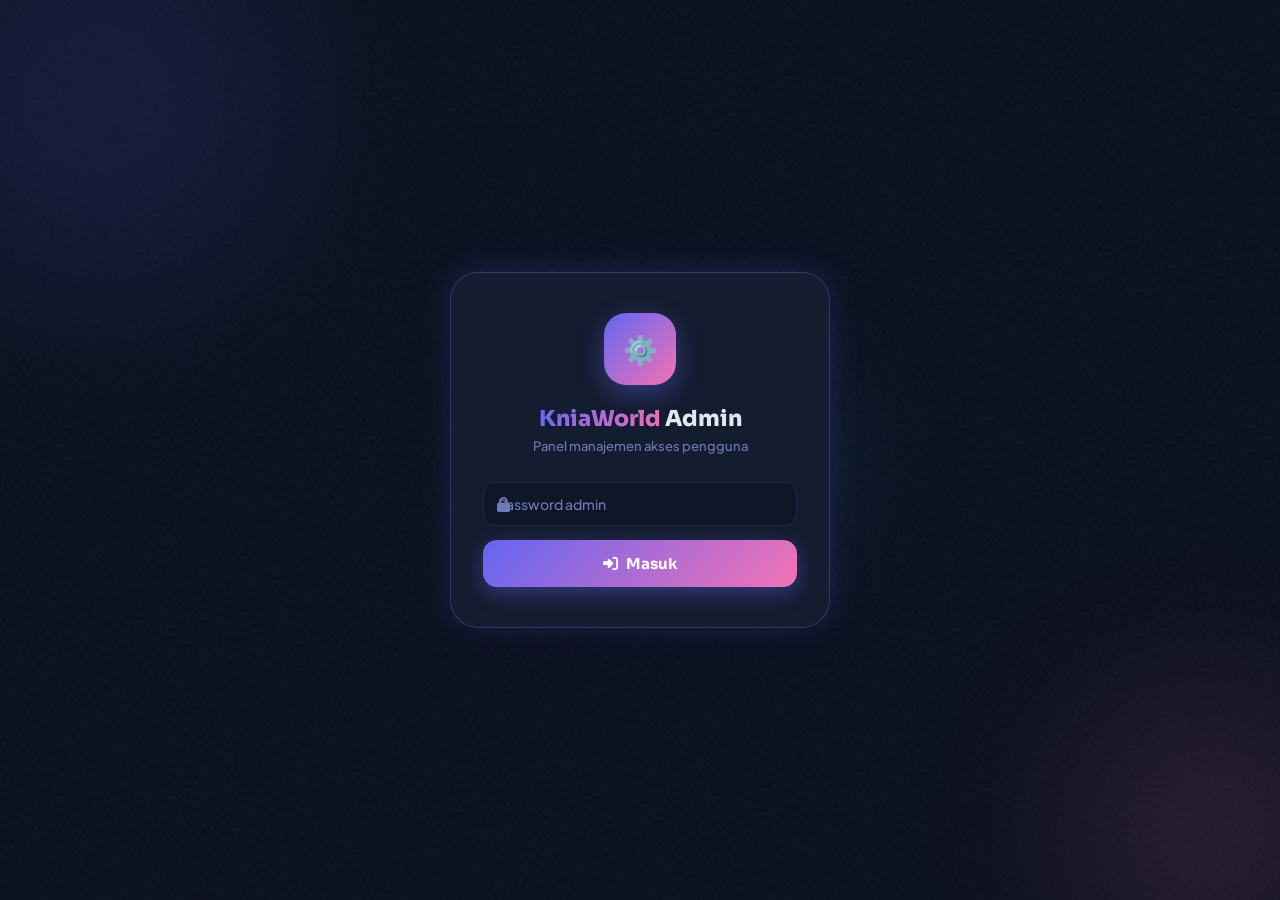
<file: kniaworld-admin (2).html>
<!DOCTYPE html>
<html lang="id">
<head>
<meta charset="UTF-8"/>
<meta name="viewport" content="width=device-width, initial-scale=1.0"/>
<title>KniaWorld Admin Panel</title>
<link rel="preconnect" href="https://fonts.googleapis.com">
<link href="https://fonts.googleapis.com/css2?family=Sora:wght@400;600;700;800&family=Plus+Jakarta+Sans:wght@400;500;600;700&family=JetBrains+Mono:wght@400;700&display=swap" rel="stylesheet">
<link rel="stylesheet" href="https://cdnjs.cloudflare.com/ajax/libs/font-awesome/6.5.0/css/all.min.css"/>
<style>
:root {
  --bg: #0a0f1e;
  --bg2: #0f1628;
  --card: #141c30;
  --card2: #1a2440;
  --border: rgba(99,120,210,0.18);
  --border2: rgba(99,120,210,0.32);
  --violet: #818cf8;
  --violet-deep: #6366f1;
  --pink: #f472b6;
  --cyan: #22d3ee;
  --orange: #fb923c;
  --yellow: #fbbf24;
  --green: #34d399;
  --red: #f87171;
  --muted: #6b7cb5;
  --text: #e2e8f0;
  --text2: #94a3b8;
  --white: #ffffff;
  --grad1: linear-gradient(135deg, #6366f1 0%, #f472b6 100%);
  --grad2: linear-gradient(135deg, #0891b2 0%, #22d3ee 100%);
  --grad3: linear-gradient(135deg, #16a34a 0%, #34d399 100%);
  --shadow-glow: 0 0 30px rgba(99,102,241,0.25);
  --shadow-card: 0 8px 32px rgba(0,0,0,0.4);
}

* { box-sizing: border-box; margin: 0; padding: 0; }

body {
  font-family: 'Plus Jakarta Sans', sans-serif;
  background: var(--bg);
  min-height: 100vh;
  color: var(--text);
  overflow-x: hidden;
}

/* ─── NOISE TEXTURE overlay ─── */
body::before {
  content: '';
  position: fixed;
  inset: 0;
  background-image: url("data:image/svg+xml,%3Csvg viewBox='0 0 256 256' xmlns='http://www.w3.org/2000/svg'%3E%3Cfilter id='noise'%3E%3CfeTurbulence type='fractalNoise' baseFrequency='0.9' numOctaves='4' stitchTiles='stitch'/%3E%3C/filter%3E%3Crect width='100%25' height='100%25' filter='url(%23noise)' opacity='0.04'/%3E%3C/svg%3E");
  pointer-events: none;
  z-index: 0;
}

/* ─── ANIMATED BG ORBS ─── */
.bg-orb {
  position: fixed;
  border-radius: 50%;
  filter: blur(80px);
  pointer-events: none;
  z-index: 0;
  opacity: 0.12;
}
.bg-orb-1 { width: 400px; height: 400px; background: #6366f1; top: -100px; left: -100px; animation: orbFloat1 12s ease-in-out infinite; }
.bg-orb-2 { width: 300px; height: 300px; background: #f472b6; bottom: -80px; right: -80px; animation: orbFloat2 14s ease-in-out infinite; }
.bg-orb-3 { width: 200px; height: 200px; background: #22d3ee; top: 40%; left: 50%; animation: orbFloat3 10s ease-in-out infinite; }
@keyframes orbFloat1 { 0%,100%{transform:translate(0,0)} 50%{transform:translate(40px,30px)} }
@keyframes orbFloat2 { 0%,100%{transform:translate(0,0)} 50%{transform:translate(-30px,-40px)} }
@keyframes orbFloat3 { 0%,100%{transform:translate(-50%,-50%) scale(1)} 50%{transform:translate(-50%,-50%) scale(1.2)} }

/* ─── SCREENS ─── */
.screen { display: none; position: relative; z-index: 1; }
.screen.active { display: block; }

/* ─── LOGIN SCREEN ─── */
.login-wrap {
  min-height: 100vh;
  display: flex;
  align-items: center;
  justify-content: center;
  padding: 24px;
}
.login-card {
  width: 100%;
  max-width: 380px;
  background: var(--card);
  border: 1px solid var(--border2);
  border-radius: 28px;
  padding: 40px 32px;
  box-shadow: var(--shadow-glow), var(--shadow-card);
  text-align: center;
}
.login-logo {
  width: 72px; height: 72px;
  background: var(--grad1);
  border-radius: 22px;
  display: flex; align-items: center; justify-content: center;
  margin: 0 auto 20px;
  font-size: 28px;
  box-shadow: 0 8px 24px rgba(99,102,241,0.4);
  animation: logoPulse 3s ease-in-out infinite;
}
@keyframes logoPulse { 0%,100%{box-shadow:0 8px 24px rgba(99,102,241,0.4)} 50%{box-shadow:0 8px 36px rgba(99,102,241,0.65)} }
.login-card h1 { font-family:'Sora',sans-serif; font-size: 22px; font-weight:800; margin-bottom:6px; }
.login-card h1 span { background: var(--grad1); -webkit-background-clip:text; -webkit-text-fill-color:transparent; background-clip:text; }
.login-card p { font-size: 13px; color: var(--muted); margin-bottom: 28px; font-weight: 500; }

.input-wrap { position: relative; margin-bottom: 14px; }
.input-wrap i { position:absolute; left:14px; top:50%; transform:translateY(-50%); color:var(--muted); font-size:15px; }
.input-field {
  width: 100%;
  padding: 13px 14px 13px 42px;
  background: var(--bg2);
  border: 1.5px solid var(--border);
  border-radius: 14px;
  color: var(--text);
  font-family: 'Plus Jakarta Sans', sans-serif;
  font-size: 14px;
  font-weight: 500;
  outline: none;
  transition: border-color 0.2s, box-shadow 0.2s;
}
.input-field:focus { border-color: var(--violet); box-shadow: 0 0 0 3px rgba(99,102,241,0.15); }
.input-field::placeholder { color: var(--muted); }

.btn-login {
  width: 100%;
  padding: 14px;
  background: var(--grad1);
  color: white;
  border: none;
  border-radius: 14px;
  font-family: 'Sora', sans-serif;
  font-size: 15px;
  font-weight: 700;
  cursor: pointer;
  transition: transform 0.15s, box-shadow 0.15s;
  box-shadow: 0 6px 20px rgba(99,102,241,0.4);
  display: flex; align-items: center; justify-content: center; gap: 8px;
}
.btn-login:hover { transform: translateY(-2px); box-shadow: 0 10px 28px rgba(99,102,241,0.5); }
.btn-login:active { transform: translateY(0); }

.login-error {
  margin-top: 12px;
  padding: 10px 14px;
  background: rgba(248,113,113,0.1);
  border: 1px solid rgba(248,113,113,0.3);
  border-radius: 10px;
  color: var(--red);
  font-size: 13px;
  font-weight: 600;
  display: none;
  align-items: center;
  gap: 8px;
}

/* ─── ADMIN LAYOUT ─── */
.admin-wrap {
  max-width: 860px;
  margin: 0 auto;
  padding: 24px 16px 60px;
}

/* ─── TOP BAR ─── */
.top-bar {
  display: flex;
  align-items: center;
  justify-content: space-between;
  margin-bottom: 28px;
  gap: 12px;
  flex-wrap: wrap;
}
.top-bar-left { display: flex; align-items: center; gap: 14px; }
.top-logo {
  width: 44px; height: 44px;
  background: var(--grad1);
  border-radius: 14px;
  display: flex; align-items: center; justify-content: center;
  font-size: 18px;
  flex-shrink: 0;
}
.top-bar h1 { font-family:'Sora',sans-serif; font-size:18px; font-weight:800; }
.top-bar h1 span { color: var(--violet); }
.top-bar p { font-size: 12px; color: var(--muted); font-weight: 600; margin-top: 1px; }

.fb-status-badge {
  display: flex; align-items: center; gap: 6px;
  padding: 7px 14px;
  border-radius: 20px;
  font-size: 12px;
  font-weight: 700;
  border: 1px solid var(--border);
  background: var(--card);
}
.fb-dot { width: 7px; height: 7px; border-radius: 50%; background: var(--muted); flex-shrink:0; }
.fb-dot.connected { background: var(--green); box-shadow: 0 0 6px rgba(52,211,153,0.6); animation: fbPulse 2s infinite; }
.fb-dot.error { background: var(--red); }
@keyframes fbPulse { 0%,100%{opacity:1} 50%{opacity:0.5} }

.btn-logout {
  padding: 8px 16px;
  background: rgba(248,113,113,0.1);
  border: 1px solid rgba(248,113,113,0.25);
  border-radius: 10px;
  color: var(--red);
  font-size: 12px;
  font-weight: 700;
  cursor: pointer;
  display: flex; align-items: center; gap: 6px;
  transition: background 0.2s;
  font-family: 'Plus Jakarta Sans', sans-serif;
}
.btn-logout:hover { background: rgba(248,113,113,0.18); }

/* ─── STAT CARDS ─── */
.stat-row {
  display: grid;
  grid-template-columns: repeat(3, 1fr);
  gap: 12px;
  margin-bottom: 20px;
}
@media(max-width:560px) { .stat-row { grid-template-columns: 1fr 1fr; } }
.stat-card {
  background: var(--card);
  border: 1px solid var(--border);
  border-radius: 20px;
  padding: 18px;
  position: relative;
  overflow: hidden;
}
.stat-card::before {
  content: '';
  position: absolute;
  top: 0; left: 0; right: 0;
  height: 2px;
}
.stat-card.s1::before { background: var(--grad1); }
.stat-card.s2::before { background: var(--grad2); }
.stat-card.s3::before { background: var(--grad3); }
.stat-icon { font-size: 22px; margin-bottom: 10px; }
.stat-val { font-family:'Sora',sans-serif; font-size: 26px; font-weight: 800; line-height:1; }
.stat-val.s1 { color: var(--violet); }
.stat-val.s2 { color: var(--cyan); }
.stat-val.s3 { color: var(--green); }
.stat-lbl { font-size: 11px; font-weight: 700; color: var(--muted); margin-top: 5px; text-transform: uppercase; letter-spacing: 0.5px; }

/* ─── SECTION CARDS ─── */
.section-card {
  background: var(--card);
  border: 1px solid var(--border);
  border-radius: 24px;
  padding: 24px;
  margin-bottom: 16px;
  box-shadow: var(--shadow-card);
}
.section-title {
  font-family: 'Sora', sans-serif;
  font-size: 15px;
  font-weight: 700;
  margin-bottom: 18px;
  display: flex;
  align-items: center;
  gap: 10px;
}
.section-icon {
  width: 34px; height: 34px;
  border-radius: 11px;
  display: flex; align-items: center; justify-content: center;
  font-size: 14px;
  flex-shrink: 0;
}
.section-icon.violet { background: rgba(99,102,241,0.15); color: var(--violet); }
.section-icon.cyan   { background: rgba(34,211,238,0.12); color: var(--cyan); }
.section-icon.green  { background: rgba(52,211,153,0.12); color: var(--green); }
.section-icon.orange { background: rgba(251,146,60,0.12); color: var(--orange); }

/* ─── FORM ELEMENTS ─── */
label {
  display: block;
  font-size: 11px;
  font-weight: 700;
  color: var(--muted);
  margin-bottom: 6px;
  text-transform: uppercase;
  letter-spacing: 0.6px;
}
.field-group { margin-bottom: 14px; }
.field-row { display: grid; grid-template-columns: 1fr auto; gap: 10px; align-items: end; }
@media(max-width:500px) { .field-row { grid-template-columns: 1fr; } }

input[type="text"], input[type="email"], input[type="password"], select {
  width: 100%;
  padding: 12px 14px;
  background: var(--bg2);
  border: 1.5px solid var(--border);
  border-radius: 12px;
  color: var(--text);
  font-family: 'Plus Jakarta Sans', sans-serif;
  font-size: 14px;
  font-weight: 500;
  outline: none;
  transition: border-color 0.2s, box-shadow 0.2s;
  -webkit-appearance: none;
  appearance: none;
}
input:focus, select:focus {
  border-color: var(--violet);
  box-shadow: 0 0 0 3px rgba(99,102,241,0.12);
}
input::placeholder { color: var(--muted); }
select { cursor: pointer; background-image: url("data:image/svg+xml,%3Csvg xmlns='http://www.w3.org/2000/svg' width='12' height='7' fill='none'%3E%3Cpath d='M1 1l5 5 5-5' stroke='%236b7cb5' stroke-width='1.5' stroke-linecap='round'/%3E%3C/svg%3E"); background-repeat:no-repeat; background-position:right 14px center; padding-right:36px; }
select option { background: #0f1628; color: var(--text); }

/* ─── GENERATED CODE DISPLAY ─── */
.code-display {
  background: var(--bg2);
  border: 1.5px solid var(--border2);
  border-radius: 14px;
  padding: 16px 18px;
  margin: 14px 0;
  display: none;
}
.code-display.show { display: flex; align-items: center; justify-content: space-between; gap: 12px; flex-wrap: wrap; }
.code-value {
  font-family: 'JetBrains Mono', monospace;
  font-size: 20px;
  font-weight: 700;
  letter-spacing: 2px;
  background: var(--grad1);
  -webkit-background-clip: text;
  -webkit-text-fill-color: transparent;
  background-clip: text;
}
.code-actions { display: flex; gap: 8px; flex-wrap: wrap; }

/* ─── BUTTONS ─── */
.btn {
  padding: 11px 18px;
  border-radius: 12px;
  font-family: 'Sora', sans-serif;
  font-size: 13px;
  font-weight: 700;
  border: none;
  cursor: pointer;
  display: inline-flex; align-items: center; gap: 7px;
  transition: transform 0.14s, box-shadow 0.14s, opacity 0.14s;
  white-space: nowrap;
}
.btn:hover { transform: translateY(-1px); }
.btn:active { transform: translateY(0); }
.btn:disabled { opacity: 0.5; cursor: not-allowed; transform: none; }

.btn-primary { background: var(--grad1); color: white; box-shadow: 0 4px 16px rgba(99,102,241,0.35); }
.btn-primary:hover { box-shadow: 0 8px 24px rgba(99,102,241,0.5); }
.btn-cyan    { background: var(--grad2); color: white; box-shadow: 0 4px 16px rgba(8,145,178,0.3); }
.btn-green   { background: var(--grad3); color: white; box-shadow: 0 4px 16px rgba(22,163,74,0.3); }
.btn-ghost   { background: var(--card2); color: var(--text2); border: 1px solid var(--border); }
.btn-ghost:hover { border-color: var(--violet); color: var(--violet); }
.btn-red     { background: rgba(248,113,113,0.12); color: var(--red); border: 1px solid rgba(248,113,113,0.25); }
.btn-red:hover { background: rgba(248,113,113,0.2); }
.btn-sm      { padding: 7px 12px; font-size: 12px; border-radius: 9px; }
.btn-full    { width: 100%; justify-content: center; }

/* ─── STATUS MESSAGE ─── */
.status-msg {
  padding: 10px 14px;
  border-radius: 10px;
  font-size: 13px;
  font-weight: 600;
  margin-top: 12px;
  display: none;
  align-items: center;
  gap: 8px;
}
.status-msg.show { display: flex; }
.status-msg.success { background: rgba(52,211,153,0.1); border: 1px solid rgba(52,211,153,0.25); color: var(--green); }
.status-msg.error   { background: rgba(248,113,113,0.1); border: 1px solid rgba(248,113,113,0.25); color: var(--red); }
.status-msg.info    { background: rgba(99,102,241,0.1);  border: 1px solid rgba(99,102,241,0.25);  color: var(--violet); }

/* ─── USER TABLE ─── */
.user-table-wrap {
  overflow-x: auto;
  margin-top: 4px;
  border-radius: 14px;
  border: 1px solid var(--border);
}
table {
  width: 100%;
  border-collapse: collapse;
  font-size: 13px;
}
thead tr { background: var(--card2); }
thead th {
  padding: 11px 14px;
  text-align: left;
  font-size: 10px;
  font-weight: 700;
  color: var(--muted);
  text-transform: uppercase;
  letter-spacing: 0.7px;
  white-space: nowrap;
}
tbody tr {
  border-top: 1px solid var(--border);
  transition: background 0.15s;
}
tbody tr:hover { background: rgba(99,102,241,0.04); }
tbody td {
  padding: 12px 14px;
  vertical-align: middle;
}
.td-email { font-weight: 600; color: var(--text); max-width: 180px; overflow: hidden; text-overflow: ellipsis; white-space: nowrap; }
.td-name  { color: var(--text2); font-size: 12px; }
.td-code  { font-family: 'JetBrains Mono', monospace; font-size: 12px; font-weight: 700; color: var(--violet); letter-spacing: 1px; }
.td-date  { color: var(--muted); font-size: 11px; white-space: nowrap; }
.td-actions { display: flex; gap: 6px; align-items: center; }

/* ─── STATUS BADGE ─── */
.badge {
  display: inline-flex; align-items: center; gap: 5px;
  padding: 3px 9px;
  border-radius: 20px;
  font-size: 11px;
  font-weight: 700;
  white-space: nowrap;
}
.badge.active { background: rgba(52,211,153,0.12); color: var(--green); border: 1px solid rgba(52,211,153,0.25); }
.badge.inactive { background: rgba(248,113,113,0.1); color: var(--red); border: 1px solid rgba(248,113,113,0.2); }
.badge-dot { width: 5px; height: 5px; border-radius: 50%; }
.badge.active .badge-dot { background: var(--green); }
.badge.inactive .badge-dot { background: var(--red); }

/* ─── EMPTY STATE ─── */
.empty-state {
  text-align: center;
  padding: 40px 20px;
  color: var(--muted);
}
.empty-state i { font-size: 32px; margin-bottom: 12px; opacity: 0.4; display: block; }
.empty-state p { font-size: 13px; font-weight: 600; }

/* ─── SEARCH / FILTER BAR ─── */
.filter-bar {
  display: flex;
  gap: 10px;
  margin-bottom: 16px;
  flex-wrap: wrap;
  align-items: center;
}
.search-wrap { position: relative; flex: 1; min-width: 180px; }
.search-wrap i { position:absolute; left:12px; top:50%; transform:translateY(-50%); color:var(--muted); font-size:13px; }
.search-input { padding-left: 36px !important; }

/* ─── BULK ACTION BAR ─── */
.bulk-bar {
  display: none;
  gap: 10px;
  align-items: center;
  padding: 12px 16px;
  background: rgba(99,102,241,0.08);
  border: 1px solid rgba(99,102,241,0.2);
  border-radius: 12px;
  margin-bottom: 14px;
  flex-wrap: wrap;
}
.bulk-bar.show { display: flex; }
.bulk-count { font-size: 13px; font-weight: 700; color: var(--violet); }

/* ─── EXPORT SECTION ─── */
.export-row { display: flex; gap: 10px; flex-wrap: wrap; }

/* ─── TOAST ─── */
.toast {
  position: fixed;
  bottom: 24px;
  right: 24px;
  background: var(--card2);
  border: 1px solid var(--border2);
  border-radius: 14px;
  padding: 14px 18px;
  font-size: 13px;
  font-weight: 700;
  color: var(--text);
  box-shadow: var(--shadow-card);
  display: flex; align-items: center; gap: 10px;
  z-index: 9999;
  transform: translateY(100px);
  opacity: 0;
  transition: transform 0.35s cubic-bezier(0.34,1.56,0.64,1), opacity 0.3s;
  max-width: 320px;
}
.toast.show { transform: translateY(0); opacity: 1; }
.toast.success i { color: var(--green); }
.toast.error   i { color: var(--red); }
.toast.info    i { color: var(--violet); }

/* ─── MODAL ─── */
.modal-overlay {
  position: fixed;
  inset: 0;
  background: rgba(0,0,0,0.7);
  backdrop-filter: blur(6px);
  z-index: 100;
  display: none;
  align-items: center;
  justify-content: center;
  padding: 20px;
}
.modal-overlay.show { display: flex; }
.modal-card {
  background: var(--card);
  border: 1px solid var(--border2);
  border-radius: 24px;
  padding: 28px;
  width: 100%;
  max-width: 420px;
  box-shadow: var(--shadow-glow), var(--shadow-card);
  animation: modalIn 0.3s cubic-bezier(0.34,1.56,0.64,1);
}
@keyframes modalIn { from{transform:scale(0.88);opacity:0} to{transform:scale(1);opacity:1} }
.modal-title { font-family:'Sora',sans-serif; font-size:17px; font-weight:800; margin-bottom:6px; }
.modal-sub { font-size:13px; color:var(--muted); margin-bottom:22px; }
.modal-actions { display:flex; gap:10px; margin-top:20px; }

/* ─── LOADER ─── */
.loading-overlay {
  position:fixed; inset:0;
  background:rgba(10,15,30,0.7);
  backdrop-filter:blur(4px);
  z-index:200;
  display:none;
  align-items:center;
  justify-content:center;
  flex-direction:column;
  gap:14px;
}
.loading-overlay.show { display:flex; }
.spinner {
  width:44px; height:44px;
  border:3px solid rgba(99,102,241,0.2);
  border-top-color:var(--violet);
  border-radius:50%;
  animation: spin 0.8s linear infinite;
}
@keyframes spin { to{transform:rotate(360deg)} }
.loading-overlay p { font-size:14px; font-weight:600; color:var(--muted); }

/* ─── RESPONSIVE ─── */
@media(max-width:600px){
  .section-card { padding:18px 16px; }
  .stat-val { font-size: 22px; }
  .admin-wrap { padding: 16px 12px 60px; }
  .top-bar h1 { font-size: 15px; }
}
</style>
</head>
<body>

<!-- BG ORBS -->
<div class="bg-orb bg-orb-1"></div>
<div class="bg-orb bg-orb-2"></div>
<div class="bg-orb bg-orb-3"></div>

<!-- ══════════════════════ LOGIN SCREEN ══════════════════════ -->
<div class="screen active" id="screenLogin">
  <div class="login-wrap">
    <div class="login-card">
      <div class="login-logo">⚙️</div>
      <h1><span>KniaWorld</span> Admin</h1>
      <p>Panel manajemen akses pengguna</p>

      <div class="input-wrap">
        <i class="fa-solid fa-lock"></i>
        <input type="password" id="loginPw" class="input-field" placeholder="Password admin" onkeydown="if(event.key==='Enter')doLogin()"/>
      </div>

      <button class="btn-login" onclick="doLogin()">
        <i class="fa-solid fa-right-to-bracket"></i> Masuk
      </button>

      <div class="login-error" id="loginErr">
        <i class="fa-solid fa-circle-xmark"></i>
        <span>Password salah. Coba lagi.</span>
      </div>
    </div>
  </div>
</div>

<!-- ══════════════════════ ADMIN SCREEN ══════════════════════ -->
<div class="screen" id="screenAdmin">
  <div class="admin-wrap">

    <!-- TOP BAR -->
    <div class="top-bar">
      <div class="top-bar-left">
        <div class="top-logo">⚙️</div>
        <div>
          <h1><span>KniaWorld</span> Admin Panel</h1>
          <p id="adminDateLabel">Loading...</p>
        </div>
      </div>
      <div style="display:flex;align-items:center;gap:8px;flex-wrap:wrap;">
        <div class="fb-status-badge">
          <div class="fb-dot" id="fbDot"></div>
          <span id="fbStatusText">Menghubungkan...</span>
        </div>
        <button class="btn-logout" onclick="doLogout()">
          <i class="fa-solid fa-right-from-bracket"></i> Logout
        </button>
      </div>
    </div>

    <!-- STAT CARDS -->
    <div class="stat-row">
      <div class="stat-card s1">
        <div class="stat-icon">👥</div>
        <div class="stat-val s1" id="statTotal">—</div>
        <div class="stat-lbl">Total User</div>
      </div>
      <div class="stat-card s2">
        <div class="stat-icon">✅</div>
        <div class="stat-val s2" id="statActive">—</div>
        <div class="stat-lbl">Kode Aktif</div>
      </div>
      <div class="stat-card s3">
        <div class="stat-icon">🚫</div>
        <div class="stat-val s3" id="statInactive">—</div>
        <div class="stat-lbl">Nonaktif</div>
      </div>
    </div>

    <!-- SECTION 1: GENERATE KODE BARU -->
    <div class="section-card">
      <div class="section-title">
        <div class="section-icon violet"><i class="fa-solid fa-wand-magic-sparkles"></i></div>
        Generate Kode Akses Baru
      </div>

      <div class="field-group">
        <label>Email Pembeli / Pengguna</label>
        <input type="email" id="inputEmail" placeholder="contoh@email.com" onkeydown="if(event.key==='Enter')generateNewCode()"/>
      </div>

      <div style="display:grid;grid-template-columns:1fr 1fr;gap:12px;">
        <div class="field-group">
          <label>Nama (opsional)</label>
          <input type="text" id="inputName" placeholder="Nama pengguna"/>
        </div>
        <div class="field-group">
          <label>Catatan (opsional)</label>
          <input type="text" id="inputNote" placeholder="misal: pembelian via WA"/>
        </div>
      </div>

      <div class="field-group">
        <label>Tipe Akses</label>
        <select id="inputType">
          <option value="pro">Pro — Akses Penuh</option>
          <option value="trial">Trial — 7 Hari</option>
          <option value="lifetime">Lifetime</option>
        </select>
      </div>

      <button class="btn btn-primary btn-full" onclick="generateNewCode()">
        <i class="fa-solid fa-key"></i> Generate & Simpan Kode Otomatis
      </button>

      <!-- KODE HASIL GENERATE -->
      <div class="code-display" id="codeDisplay">
        <div>
          <div style="font-size:11px;font-weight:700;color:var(--muted);text-transform:uppercase;letter-spacing:0.6px;margin-bottom:5px;">Kode Akses Baru</div>
          <div class="code-value" id="codeValue">KNIA-XXXX-XXXX</div>
          <div id="codeEmail" style="font-size:12px;color:var(--muted);margin-top:3px;font-weight:600;"></div>
        </div>
        <div class="code-actions">
          <button class="btn btn-ghost btn-sm" id="btnCopyCode" onclick="copyCode()">
            <i class="fa-solid fa-copy"></i> Copy
          </button>
          <button class="btn btn-cyan btn-sm" onclick="sendWhatsApp()">
            <i class="fa-brands fa-whatsapp"></i> WA
          </button>
        </div>
      </div>

      <div class="status-msg" id="genStatus"></div>
    </div>

    <!-- SECTION 2: DAFTAR PENGGUNA -->
    <div class="section-card">
      <div style="display:flex;align-items:center;justify-content:space-between;margin-bottom:18px;flex-wrap:wrap;gap:10px;">
        <div class="section-title" style="margin-bottom:0;">
          <div class="section-icon cyan"><i class="fa-solid fa-users"></i></div>
          Daftar Pengguna Terdaftar
        </div>
        <button class="btn btn-ghost btn-sm" onclick="loadUsers()">
          <i class="fa-solid fa-arrows-rotate"></i> Refresh
        </button>
      </div>

      <!-- SEARCH + FILTER -->
      <div class="filter-bar">
        <div class="search-wrap">
          <i class="fa-solid fa-magnifying-glass"></i>
          <input type="text" id="searchInput" class="input-field search-input" placeholder="Cari email atau nama..." oninput="filterTable()"/>
        </div>
        <select id="filterStatus" onchange="filterTable()" style="max-width:140px;">
          <option value="all">Semua Status</option>
          <option value="active">Aktif</option>
          <option value="inactive">Nonaktif</option>
        </select>
        <select id="filterType" onchange="filterTable()" style="max-width:120px;">
          <option value="all">Semua Tipe</option>
          <option value="pro">Pro</option>
          <option value="trial">Trial</option>
          <option value="lifetime">Lifetime</option>
        </select>
      </div>

      <!-- BULK BAR -->
      <div class="bulk-bar" id="bulkBar">
        <span class="bulk-count" id="bulkCount">0 dipilih</span>
        <button class="btn btn-ghost btn-sm" onclick="bulkToggleStatus(true)"><i class="fa-solid fa-circle-check"></i> Aktifkan</button>
        <button class="btn btn-ghost btn-sm" onclick="bulkToggleStatus(false)"><i class="fa-solid fa-ban"></i> Nonaktifkan</button>
        <button class="btn btn-red btn-sm" onclick="bulkDelete()"><i class="fa-solid fa-trash"></i> Hapus</button>
        <button class="btn btn-ghost btn-sm" onclick="clearSelection()"><i class="fa-solid fa-xmark"></i> Batal</button>
      </div>

      <!-- TABLE -->
      <div class="user-table-wrap">
        <table id="userTable">
          <thead>
            <tr>
              <th><input type="checkbox" id="checkAll" onchange="toggleSelectAll(this)" style="accent-color:var(--violet);"/></th>
              <th>Email</th>
              <th>Nama</th>
              <th>Kode Akses</th>
              <th>Tipe</th>
              <th>Status</th>
              <th>Dibuat</th>
              <th>Aksi</th>
            </tr>
          </thead>
          <tbody id="userTbody">
            <tr><td colspan="8"><div class="empty-state"><i class="fa-solid fa-spinner fa-spin"></i><p>Memuat data...</p></div></td></tr>
          </tbody>
        </table>
      </div>

      <div id="tableCount" style="font-size:12px;color:var(--muted);font-weight:600;margin-top:10px;text-align:right;"></div>
    </div>

    <!-- SECTION 3: EXPORT & TOOLS -->
    <div class="section-card">
      <div class="section-title">
        <div class="section-icon orange"><i class="fa-solid fa-toolbox"></i></div>
        Export & Tools
      </div>
      <div class="export-row">
        <button class="btn btn-ghost" onclick="exportCSV()">
          <i class="fa-solid fa-file-csv"></i> Export CSV
        </button>
        <button class="btn btn-ghost" onclick="copyAllCodes()">
          <i class="fa-solid fa-copy"></i> Copy Semua Kode
        </button>
        <button class="btn btn-ghost" onclick="showFirebaseInfo()">
          <i class="fa-solid fa-database"></i> Info Firebase
        </button>
      </div>
    </div>

  </div><!-- end admin-wrap -->
</div><!-- end screenAdmin -->

<!-- ══════════════ MODAL: EDIT USER ══════════════ -->
<div class="modal-overlay" id="modalEdit">
  <div class="modal-card">
    <div class="modal-title">✏️ Edit Pengguna</div>
    <div class="modal-sub">Ubah data atau reset kode akses pengguna ini.</div>

    <input type="hidden" id="editUserId"/>
    <div class="field-group"><label>Email</label><input type="email" id="editEmail" readonly style="opacity:0.6;cursor:not-allowed;"/></div>
    <div class="field-group"><label>Nama</label><input type="text" id="editName"/></div>
    <div class="field-group"><label>Tipe Akses</label>
      <select id="editType">
        <option value="pro">Pro — Akses Penuh</option>
        <option value="trial">Trial — 7 Hari</option>
        <option value="lifetime">Lifetime</option>
      </select>
    </div>
    <div class="field-group"><label>Catatan</label><input type="text" id="editNote"/></div>
    <div class="field-group">
      <label>Kode Akses Saat Ini</label>
      <input type="text" id="editCode" readonly style="font-family:'JetBrains Mono',monospace;letter-spacing:1.5px;opacity:0.7;cursor:not-allowed;"/>
    </div>
    <label style="display:flex;align-items:center;gap:8px;margin-bottom:14px;cursor:pointer;font-size:12px;color:var(--muted);">
      <input type="checkbox" id="editRegenCode" style="accent-color:var(--violet);width:16px;height:16px;"/>
      Generate kode baru (kode lama akan tidak valid)
    </label>

    <div class="modal-actions">
      <button class="btn btn-primary" style="flex:1;" onclick="saveEditUser()"><i class="fa-solid fa-floppy-disk"></i> Simpan</button>
      <button class="btn btn-ghost" onclick="closeModal('modalEdit')">Batal</button>
    </div>
  </div>
</div>

<!-- ══════════════ MODAL: FIREBASE INFO ══════════════ -->
<div class="modal-overlay" id="modalFirebase">
  <div class="modal-card">
    <div class="modal-title">🔥 Struktur Firebase</div>
    <div class="modal-sub">Realtime Database schema yang digunakan.</div>
    <div style="background:var(--bg2);border-radius:12px;padding:16px;font-family:'JetBrains Mono',monospace;font-size:11px;line-height:1.8;color:var(--cyan);overflow-x:auto;">
<pre id="fbSchemaDisplay">Loading...</pre>
    </div>
    <div style="margin-top:14px;">
      <div style="font-size:12px;color:var(--muted);font-weight:600;line-height:1.7;">
        ⚠️ Pastikan Firebase Realtime DB Rules diset agar hanya authenticated request (atau IP tertentu) yang bisa write. Untuk produksi, gunakan Firebase Auth + Rules.
      </div>
    </div>
    <div class="modal-actions">
      <button class="btn btn-ghost btn-full" onclick="closeModal('modalFirebase')">Tutup</button>
    </div>
  </div>
</div>

<!-- TOAST -->
<div class="toast" id="toast">
  <i class="fa-solid fa-circle-check"></i>
  <span id="toastMsg">Berhasil!</span>
</div>

<!-- LOADING OVERLAY -->
<div class="loading-overlay" id="loadingOverlay">
  <div class="spinner"></div>
  <p id="loadingText">Menyimpan...</p>
</div>

<script>
// ══════════════════════════════════════════════════════
//  CONFIG — sesuaikan dengan project Firebase kamu
// ══════════════════════════════════════════════════════
const FIREBASE_DB_URL = 'https://kniagame-c6567-default-rtdb.asia-southeast1.firebasedatabase.app';
// Admin password — ganti sesuai kebutuhan
// Enkripsi sederhana: btoa(password) reversed
const ADMIN_HASH = btoa('kniaADM!N2026').split('').reverse().join('');

// WhatsApp number admin (untuk kirim kode ke pembeli)
const WA_NUMBER = '6281911284050'; // Ganti dengan nomor WA kamu

// ══════════════════════════════════════════════════════
//  FIREBASE HELPERS
// ══════════════════════════════════════════════════════
async function fbGet(path) {
  try {
    const r = await fetch(`${FIREBASE_DB_URL}/${path}.json`);
    if (!r.ok) return null;
    return await r.json();
  } catch { return null; }
}

async function fbSet(path, data) {
  try {
    const r = await fetch(`${FIREBASE_DB_URL}/${path}.json`, {
      method: 'PUT',
      headers: { 'Content-Type': 'application/json' },
      body: JSON.stringify(data)
    });
    return r.ok;
  } catch { return false; }
}

async function fbUpdate(path, data) {
  try {
    const r = await fetch(`${FIREBASE_DB_URL}/${path}.json`, {
      method: 'PATCH',
      headers: { 'Content-Type': 'application/json' },
      body: JSON.stringify(data)
    });
    return r.ok;
  } catch { return false; }
}

async function fbDelete(path) {
  try {
    const r = await fetch(`${FIREBASE_DB_URL}/${path}.json`, { method: 'DELETE' });
    return r.ok;
  } catch { return false; }
}

// ══════════════════════════════════════════════════════
//  CODE GENERATION
// ══════════════════════════════════════════════════════
function calcChecksum(part) {
  let val = 0;
  for (let i = 0; i < part.length; i++) {
    val = (val ^ (part.charCodeAt(i) * 31 + i * 7)) & 0xFFFF;
  }
  val = (val ^ 0xB4AD) & 0xFFFF;
  return val.toString(16).toUpperCase().padStart(4, '0');
}

/**
 * Generate 4-char unique ID from email + timestamp
 * Ensures no collision with existing codes
 */
function generateUniqueId(email) {
  const ts   = Date.now().toString(36).toUpperCase();
  const seed = email.replace(/[^a-zA-Z0-9]/g, '').toUpperCase();
  const base = (seed + ts).slice(-8);
  // mix characters: take alternating chars
  let id = '';
  for (let i = 0; i < 4; i++) {
    const char = base.charCodeAt(i % base.length);
    const mapped = ((char * 37 + i * 13) % 36);
    id += mapped < 10 ? mapped.toString() : String.fromCharCode(65 + mapped - 10);
  }
  return id;
}

function buildCode(id4) {
  const part = id4.toUpperCase();
  return `KNIA-${part}-${calcChecksum(part)}`;
}

// ══════════════════════════════════════════════════════
//  AUTH
// ══════════════════════════════════════════════════════
let _adminLoggedIn = false;

function doLogin() {
  const pw  = document.getElementById('loginPw').value;
  const hash = btoa(pw).split('').reverse().join('');
  if (hash === ADMIN_HASH) {
    _adminLoggedIn = true;
    showScreen('screenAdmin');
    initAdmin();
  } else {
    const errEl = document.getElementById('loginErr');
    errEl.style.display = 'flex';
    document.getElementById('loginPw').value = '';
    setTimeout(() => errEl.style.display = 'none', 2500);
  }
}

function doLogout() {
  _adminLoggedIn = false;
  document.getElementById('loginPw').value = '';
  showScreen('screenLogin');
}

function showScreen(id) {
  document.querySelectorAll('.screen').forEach(s => s.classList.remove('active'));
  document.getElementById(id).classList.add('active');
}

// ══════════════════════════════════════════════════════
//  INIT
// ══════════════════════════════════════════════════════
async function initAdmin() {
  // Date label
  document.getElementById('adminDateLabel').textContent =
    new Date().toLocaleDateString('id-ID', { weekday:'long', day:'numeric', month:'long', year:'numeric' });

  // Firebase check
  updateFbStatus('connecting');
  const ping = await fbGet('codes');
  updateFbStatus(ping !== undefined ? 'connected' : 'error');

  await loadUsers();
}

function updateFbStatus(state) {
  const dot  = document.getElementById('fbDot');
  const text = document.getElementById('fbStatusText');
  dot.className = 'fb-dot';
  if (state === 'connected')  { dot.classList.add('connected'); text.textContent = 'Firebase terhubung'; }
  if (state === 'error')      { dot.classList.add('error');     text.textContent = 'Gagal terhubung'; }
  if (state === 'connecting') {                                  text.textContent = 'Menghubungkan...'; }
}

// ══════════════════════════════════════════════════════
//  GENERATE KODE BARU
// ══════════════════════════════════════════════════════
let _lastGeneratedCode  = '';
let _lastGeneratedEmail = '';

async function generateNewCode() {
  const email = document.getElementById('inputEmail').value.trim().toLowerCase();
  const name  = document.getElementById('inputName').value.trim();
  const note  = document.getElementById('inputNote').value.trim();
  const type  = document.getElementById('inputType').value;

  if (!email || !email.includes('@')) {
    showStatus('genStatus', 'error', 'Masukkan email yang valid.');
    return;
  }

  showLoading('Mengecek email & generate kode...');

  // Cek apakah email sudah terdaftar
  const existingData = await fbGet('users');
  if (existingData) {
    const existing = Object.values(existingData).find(u => u.email === email);
    if (existing) {
      hideLoading();
      showStatus('genStatus', 'error',
        `Email ${email} sudah terdaftar dengan kode ${existing.code}. Edit user jika perlu generate ulang.`);
      return;
    }
  }

  // Generate kode unik
  let uid, code;
  let attempts = 0;
  do {
    const ts = Date.now() + attempts;
    const seed = (email + ts.toString(36)).replace(/[^a-zA-Z0-9]/g, '').toUpperCase();
    const base = seed.slice(-8) + ts.toString(36).toUpperCase();
    let id = '';
    for (let i = 0; i < 4; i++) {
      const ch  = base.charCodeAt(i % base.length);
      const mix = ((ch * 37 + i * 13 + attempts * 7) % 36);
      id += mix < 10 ? mix.toString() : String.fromCharCode(65 + mix - 10);
    }
    uid  = id;
    code = buildCode(uid);
    // Cek duplikasi di Firebase
    const check = await fbGet(`codes/${uid}`);
    if (!check) break; // unique
    attempts++;
  } while (attempts < 10);

  // Payload user
  const now = new Date().toISOString();
  const userPayload = {
    email,
    name:    name || '',
    code,
    uid,
    type,
    note:    note || '',
    active:  true,
    created: now,
    updated: now
  };

  // Simpan di dua path:
  // 1. users/{uid} — untuk lookup by user
  // 2. codes/{uid} — untuk verifikasi kode di app utama (kompatibel dengan v3)
  const ok1 = await fbSet(`users/${uid}`, userPayload);
  const ok2 = await fbSet(`codes/${uid}`, {
    code,
    email,
    active: true,
    type,
    created: now
  });

  hideLoading();

  if (ok1 && ok2) {
    _lastGeneratedCode  = code;
    _lastGeneratedEmail = email;

    // Tampilkan kode hasil
    document.getElementById('codeValue').textContent = code;
    document.getElementById('codeEmail').textContent = email + (name ? ` · ${name}` : '');
    document.getElementById('codeDisplay').classList.add('show');
    showStatus('genStatus', 'success', `✅ Kode berhasil dibuat & disimpan ke Firebase!`);

    // Reset form
    document.getElementById('inputEmail').value = '';
    document.getElementById('inputName').value  = '';
    document.getElementById('inputNote').value  = '';

    showToast('success', `Kode untuk ${email} berhasil dibuat!`);
    await loadUsers();
  } else {
    showStatus('genStatus', 'error', 'Gagal menyimpan ke Firebase. Cek koneksi atau Rules database.');
  }
}

function copyCode() {
  if (!_lastGeneratedCode) return;
  navigator.clipboard.writeText(_lastGeneratedCode).then(() => {
    const btn = document.getElementById('btnCopyCode');
    const orig = btn.innerHTML;
    btn.innerHTML = '<i class="fa-solid fa-check"></i> Tersalin!';
    setTimeout(() => btn.innerHTML = orig, 2000);
    showToast('success', 'Kode disalin!');
  });
}

function sendWhatsApp() {
  if (!_lastGeneratedCode) return;
  const msg = encodeURIComponent(
    `Halo! 👋\n\nBerikut kode akses KniaWorld kamu:\n\n*${_lastGeneratedCode}*\n\nCara pakai:\n1. Buka KniaWorld\n2. Masukkan kode di atas saat diminta\n3. Nikmati akses penuh! 🎮✨\n\nKode ini hanya untuk 1 perangkat. Jangan share ke orang lain ya 🙏`
  );
  window.open(`https://wa.me/${WA_NUMBER}?text=${msg}`, '_blank');
}

// ══════════════════════════════════════════════════════
//  LOAD & TAMPILKAN USER TABLE
// ══════════════════════════════════════════════════════
let _allUsers = [];

async function loadUsers() {
  const tbody = document.getElementById('userTbody');
  tbody.innerHTML = `<tr><td colspan="8"><div class="empty-state"><i class="fa-solid fa-spinner fa-spin"></i><p>Memuat data pengguna...</p></div></td></tr>`;

  const data = await fbGet('users');

  if (!data) {
    _allUsers = [];
    tbody.innerHTML = `<tr><td colspan="8"><div class="empty-state"><i class="fa-solid fa-users-slash"></i><p>Belum ada pengguna terdaftar.</p></div></td></tr>`;
    updateStats(0, 0, 0);
    return;
  }

  _allUsers = Object.entries(data).map(([id, u]) => ({ ...u, _id: id }));
  // Sort terbaru dulu
  _allUsers.sort((a, b) => new Date(b.created) - new Date(a.created));

  renderTable(_allUsers);
  updateStats(
    _allUsers.length,
    _allUsers.filter(u => u.active !== false).length,
    _allUsers.filter(u => u.active === false).length
  );
}

function renderTable(users) {
  const tbody = document.getElementById('userTbody');
  document.getElementById('tableCount').textContent =
    users.length > 0 ? `${users.length} pengguna` : '';

  if (users.length === 0) {
    tbody.innerHTML = `<tr><td colspan="8"><div class="empty-state"><i class="fa-solid fa-search"></i><p>Tidak ada hasil yang sesuai filter.</p></div></td></tr>`;
    return;
  }

  tbody.innerHTML = users.map(u => {
    const date   = u.created ? new Date(u.created).toLocaleDateString('id-ID', {day:'2-digit',month:'short',year:'2-digit'}) : '-';
    const active = u.active !== false;
    const type   = u.type || 'pro';
    const typeBg = type === 'lifetime' ? '#fbbf24' : type === 'trial' ? '#22d3ee' : '#818cf8';
    return `
    <tr>
      <td><input type="checkbox" class="row-check" data-id="${u._id}" onchange="updateBulkBar()" style="accent-color:var(--violet);"/></td>
      <td><div class="td-email" title="${u.email}">${u.email}</div></td>
      <td><div class="td-name">${u.name || '—'}</div></td>
      <td><div class="td-code">${u.code || '—'}</div></td>
      <td><span style="font-size:11px;font-weight:700;padding:3px 8px;border-radius:6px;background:${typeBg}22;color:${typeBg};">${type.toUpperCase()}</span></td>
      <td>
        <span class="badge ${active ? 'active' : 'inactive'}">
          <span class="badge-dot"></span>
          ${active ? 'Aktif' : 'Nonaktif'}
        </span>
      </td>
      <td><div class="td-date">${date}</div></td>
      <td>
        <div class="td-actions">
          <button class="btn btn-ghost btn-sm" title="Edit" onclick="openEditModal('${u._id}')"><i class="fa-solid fa-pen"></i></button>
          <button class="btn btn-sm ${active ? 'btn-red' : 'btn-green'}" title="${active ? 'Nonaktifkan' : 'Aktifkan'}" onclick="toggleStatus('${u._id}', ${!active})">
            <i class="fa-solid fa-${active ? 'ban' : 'circle-check'}"></i>
          </button>
          <button class="btn btn-red btn-sm" title="Hapus" onclick="deleteUser('${u._id}', '${u.email}')"><i class="fa-solid fa-trash"></i></button>
        </div>
      </td>
    </tr>`;
  }).join('');
}

function filterTable() {
  const q      = document.getElementById('searchInput').value.toLowerCase();
  const status = document.getElementById('filterStatus').value;
  const type   = document.getElementById('filterType').value;

  const filtered = _allUsers.filter(u => {
    const matchSearch = !q || u.email.toLowerCase().includes(q) || (u.name && u.name.toLowerCase().includes(q)) || (u.code && u.code.toLowerCase().includes(q));
    const matchStatus = status === 'all' || (status === 'active' && u.active !== false) || (status === 'inactive' && u.active === false);
    const matchType   = type === 'all' || (u.type || 'pro') === type;
    return matchSearch && matchStatus && matchType;
  });

  renderTable(filtered);
}

function updateStats(total, active, inactive) {
  document.getElementById('statTotal').textContent    = total;
  document.getElementById('statActive').textContent   = active;
  document.getElementById('statInactive').textContent = inactive;
}

// ══════════════════════════════════════════════════════
//  ACTIONS: TOGGLE / DELETE
// ══════════════════════════════════════════════════════
async function toggleStatus(uid, newActive) {
  showLoading(newActive ? 'Mengaktifkan kode...' : 'Menonaktifkan kode...');
  const ok1 = await fbUpdate(`users/${uid}`, { active: newActive, updated: new Date().toISOString() });
  const ok2 = await fbUpdate(`codes/${uid}`, { active: newActive });
  hideLoading();
  if (ok1) {
    showToast(newActive ? 'success' : 'info', newActive ? 'Kode diaktifkan.' : 'Kode dinonaktifkan.');
    await loadUsers();
  } else {
    showToast('error', 'Gagal mengubah status.');
  }
}

async function deleteUser(uid, email) {
  if (!confirm(`Hapus pengguna ${email}?\n\nKode akses mereka akan langsung tidak valid.`)) return;
  showLoading('Menghapus data...');
  await fbDelete(`users/${uid}`);
  await fbDelete(`codes/${uid}`);
  hideLoading();
  showToast('success', `${email} dihapus.`);
  await loadUsers();
}

// ══════════════════════════════════════════════════════
//  BULK ACTIONS
// ══════════════════════════════════════════════════════
function getSelectedIds() {
  return Array.from(document.querySelectorAll('.row-check:checked')).map(c => c.dataset.id);
}

function updateBulkBar() {
  const ids = getSelectedIds();
  const bar = document.getElementById('bulkBar');
  document.getElementById('bulkCount').textContent = `${ids.length} dipilih`;
  bar.classList.toggle('show', ids.length > 0);
}

function toggleSelectAll(cb) {
  document.querySelectorAll('.row-check').forEach(c => c.checked = cb.checked);
  updateBulkBar();
}

function clearSelection() {
  document.querySelectorAll('.row-check').forEach(c => c.checked = false);
  document.getElementById('checkAll').checked = false;
  document.getElementById('bulkBar').classList.remove('show');
}

async function bulkToggleStatus(active) {
  const ids = getSelectedIds();
  if (!ids.length) return;
  showLoading(`${active ? 'Mengaktifkan' : 'Menonaktifkan'} ${ids.length} kode...`);
  await Promise.all(ids.map(uid => Promise.all([
    fbUpdate(`users/${uid}`, { active, updated: new Date().toISOString() }),
    fbUpdate(`codes/${uid}`, { active })
  ])));
  hideLoading();
  showToast('success', `${ids.length} kode berhasil ${active ? 'diaktifkan' : 'dinonaktifkan'}.`);
  clearSelection();
  await loadUsers();
}

async function bulkDelete() {
  const ids = getSelectedIds();
  if (!ids.length) return;
  if (!confirm(`Hapus ${ids.length} pengguna?\n\nTindakan ini tidak bisa dibatalkan.`)) return;
  showLoading(`Menghapus ${ids.length} data...`);
  await Promise.all(ids.map(uid => Promise.all([
    fbDelete(`users/${uid}`),
    fbDelete(`codes/${uid}`)
  ])));
  hideLoading();
  showToast('success', `${ids.length} pengguna dihapus.`);
  clearSelection();
  await loadUsers();
}

// ══════════════════════════════════════════════════════
//  EDIT MODAL
// ══════════════════════════════════════════════════════
function openEditModal(uid) {
  const user = _allUsers.find(u => u._id === uid);
  if (!user) return;
  document.getElementById('editUserId').value   = uid;
  document.getElementById('editEmail').value    = user.email;
  document.getElementById('editName').value     = user.name || '';
  document.getElementById('editType').value     = user.type || 'pro';
  document.getElementById('editNote').value     = user.note || '';
  document.getElementById('editCode').value     = user.code || '';
  document.getElementById('editRegenCode').checked = false;
  openModal('modalEdit');
}

async function saveEditUser() {
  const uid      = document.getElementById('editUserId').value;
  const name     = document.getElementById('editName').value.trim();
  const type     = document.getElementById('editType').value;
  const note     = document.getElementById('editNote').value.trim();
  const regen    = document.getElementById('editRegenCode').checked;
  const user     = _allUsers.find(u => u._id === uid);
  if (!user) return;

  showLoading('Menyimpan perubahan...');

  let code    = user.code;
  let newCode = null;

  if (regen) {
    // Generate kode baru
    let attempts = 0;
    do {
      const ts   = Date.now() + attempts;
      const seed = (user.email + ts.toString(36)).replace(/[^a-zA-Z0-9]/g, '').toUpperCase();
      const base = seed.slice(-8) + ts.toString(36).toUpperCase();
      let id = '';
      for (let i = 0; i < 4; i++) {
        const ch  = base.charCodeAt(i % base.length);
        const mix = ((ch * 37 + i * 13 + attempts * 7 + 99) % 36);
        id += mix < 10 ? mix.toString() : String.fromCharCode(65 + mix - 10);
      }
      newCode = buildCode(id);
      const check = await fbGet(`codes/${id}`);
      if (!check || check.email === user.email) break;
      attempts++;
    } while (attempts < 10);

    code = newCode;
    const newUid = code.split('-')[1];

    // Hapus kode lama, buat yang baru
    await fbDelete(`codes/${uid}`);
    await fbSet(`codes/${newUid}`, {
      code,
      email: user.email,
      active: user.active !== false,
      type,
      created: user.created
    });
    await fbSet(`users/${newUid}`, { ...user, _id: undefined, name, type, note, code, uid: newUid, updated: new Date().toISOString() });
    await fbDelete(`users/${uid}`);
  } else {
    await fbUpdate(`users/${uid}`, { name, type, note, updated: new Date().toISOString() });
    await fbUpdate(`codes/${uid}`, { type });
  }

  hideLoading();
  closeModal('modalEdit');
  showToast('success', regen ? `Kode baru digenerate: ${code}` : 'Data berhasil diperbarui.');
  await loadUsers();
}

// ══════════════════════════════════════════════════════
//  EXPORT
// ══════════════════════════════════════════════════════
function exportCSV() {
  if (!_allUsers.length) { showToast('info', 'Tidak ada data untuk di-export.'); return; }
  const headers = ['Email', 'Nama', 'Kode Akses', 'Tipe', 'Status', 'Catatan', 'Dibuat'];
  const rows    = _allUsers.map(u => [
    u.email,
    u.name || '',
    u.code || '',
    u.type || 'pro',
    u.active !== false ? 'Aktif' : 'Nonaktif',
    u.note || '',
    u.created ? new Date(u.created).toLocaleDateString('id-ID') : ''
  ]);
  const csv  = [headers, ...rows].map(r => r.map(c => `"${c}"`).join(',')).join('\n');
  const blob = new Blob(['\uFEFF' + csv], { type: 'text/csv;charset=utf-8;' });
  const url  = URL.createObjectURL(blob);
  const a    = document.createElement('a');
  a.href     = url;
  a.download = `kniaworld-users-${new Date().toISOString().split('T')[0]}.csv`;
  a.click();
  URL.revokeObjectURL(url);
  showToast('success', `${_allUsers.length} data di-export ke CSV.`);
}

function copyAllCodes() {
  if (!_allUsers.length) { showToast('info', 'Tidak ada data.'); return; }
  const lines = _allUsers.filter(u => u.active !== false).map(u => `${u.email}: ${u.code}`).join('\n');
  navigator.clipboard.writeText(lines).then(() => showToast('success', 'Semua kode aktif disalin!'));
}

function showFirebaseInfo() {
  const schema = `// Firebase Realtime Database
// URL: ${FIREBASE_DB_URL}

{
  "users": {
    "{uid}": {
      "email":   "user@example.com",
      "name":    "Nama User",
      "code":    "KNIA-XXXX-XXXX",
      "uid":     "XXXX",
      "type":    "pro | trial | lifetime",
      "note":    "catatan opsional",
      "active":  true,
      "created": "2025-01-01T00:00:00.000Z",
      "updated": "2025-01-01T00:00:00.000Z"
    }
  },
  "codes": {
    "{uid}": {
      "code":    "KNIA-XXXX-XXXX",
      "email":   "user@example.com",
      "active":  true,
      "type":    "pro",
      "created": "2025-01-01T00:00:00.000Z"
    }
  }
}

// Rules (Realtime Database):
{
  "rules": {
    "users": {
      ".read": false,
      ".write": false
    },
    "codes": {
      ".read": true,
      ".write": false
    }
  }
}`;
  document.getElementById('fbSchemaDisplay').textContent = schema;
  openModal('modalFirebase');
}

// ══════════════════════════════════════════════════════
//  UI HELPERS
// ══════════════════════════════════════════════════════
function openModal(id)  { document.getElementById(id).classList.add('show'); }
function closeModal(id) { document.getElementById(id).classList.remove('show'); }

let _toastTimer = null;
function showToast(type, msg) {
  const toast = document.getElementById('toast');
  const icon  = toast.querySelector('i');
  document.getElementById('toastMsg').textContent = msg;
  toast.className = `toast ${type}`;
  icon.className  = `fa-solid fa-${type === 'success' ? 'circle-check' : type === 'error' ? 'circle-xmark' : 'circle-info'}`;
  toast.classList.add('show');
  clearTimeout(_toastTimer);
  _toastTimer = setTimeout(() => toast.classList.remove('show'), 3200);
}

function showStatus(elId, type, msg) {
  const el = document.getElementById(elId);
  el.className = `status-msg ${type} show`;
  el.innerHTML = `<i class="fa-solid fa-${type === 'success' ? 'circle-check' : type === 'error' ? 'circle-xmark' : 'circle-info'}"></i><span>${msg}</span>`;
  setTimeout(() => el.classList.remove('show'), 5000);
}

function showLoading(text = 'Memproses...') {
  document.getElementById('loadingText').textContent = text;
  document.getElementById('loadingOverlay').classList.add('show');
}
function hideLoading() {
  document.getElementById('loadingOverlay').classList.remove('show');
}

// ── Close modal on overlay click ──
document.querySelectorAll('.modal-overlay').forEach(overlay => {
  overlay.addEventListener('click', e => {
    if (e.target === overlay) overlay.classList.remove('show');
  });
});

// ── Enter key login ──
document.getElementById('loginPw').addEventListener('keydown', e => {
  if (e.key === 'Enter') doLogin();
});
</script>
</body>
</html>
</file>
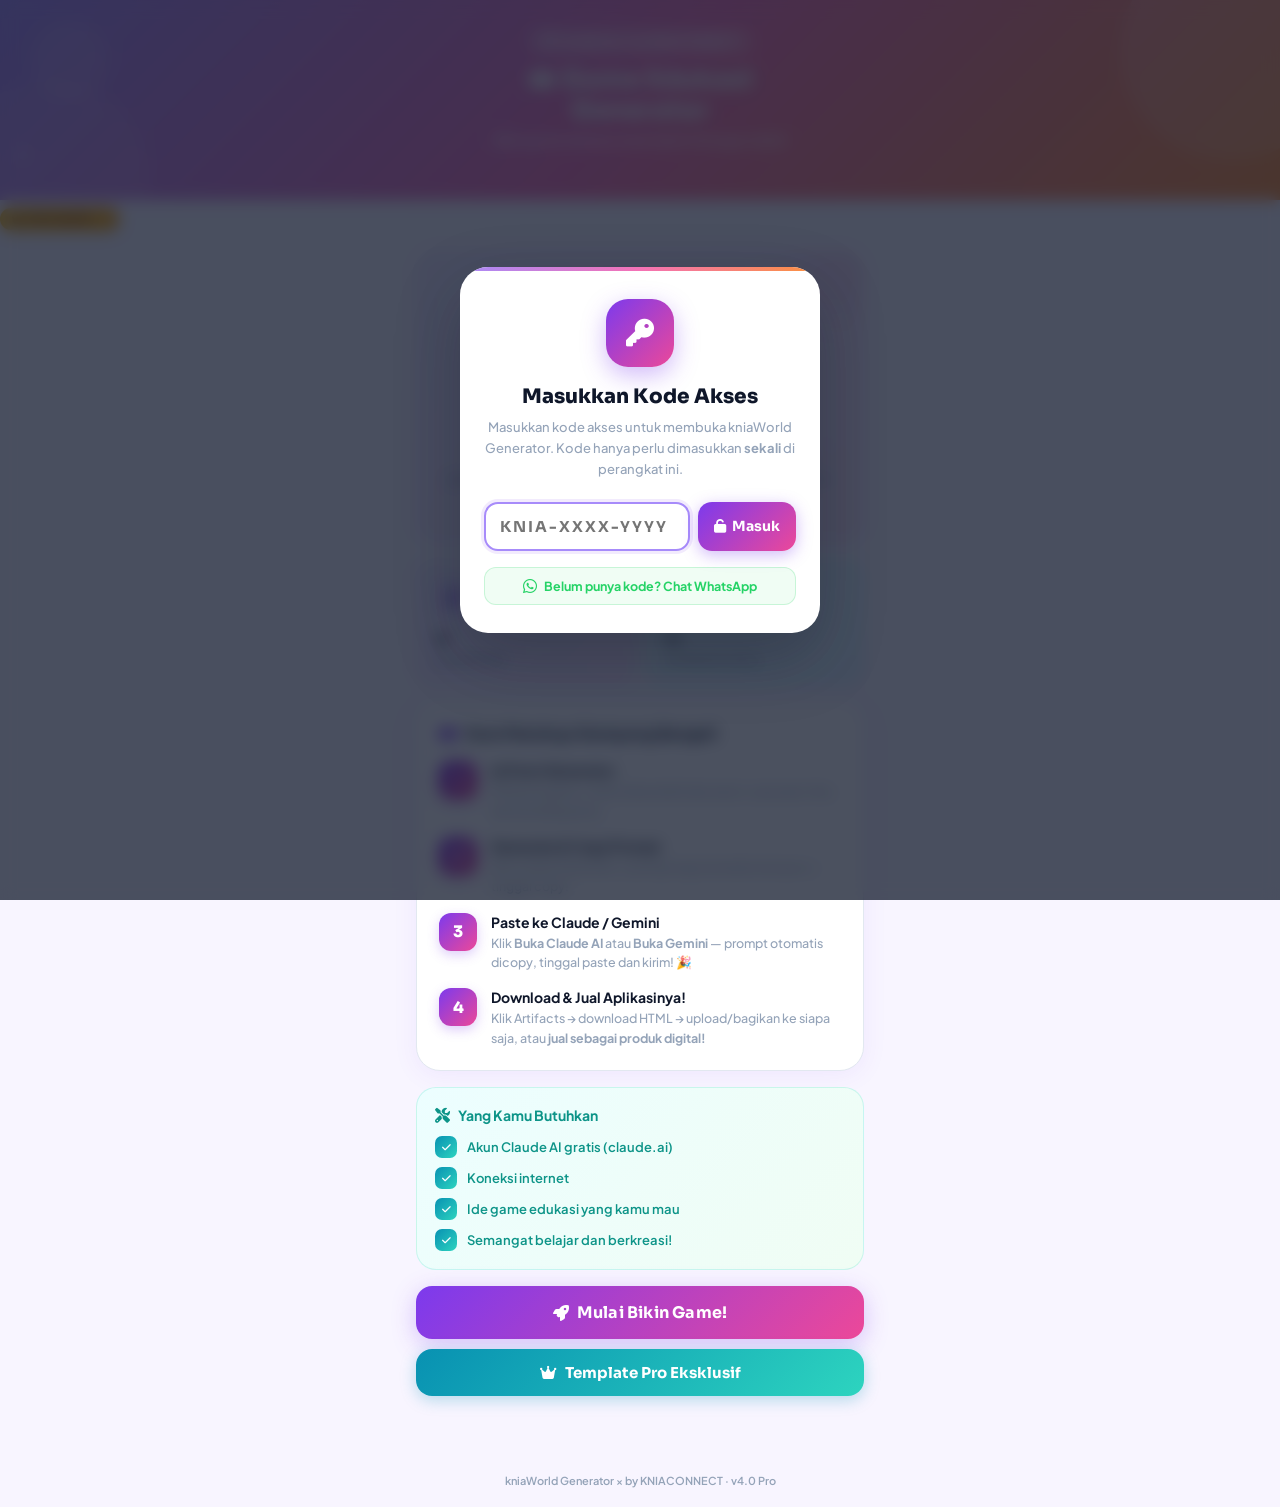
<file: kniaworld-pro-v5.html>
<!DOCTYPE html>
<html lang="id">
<head>
<meta charset="UTF-8"/>
<meta name="viewport" content="width=device-width, initial-scale=1.0"/>
<title>KniaWorld × Game Edukasi Prompt Generator</title>
<link rel="preconnect" href="https://fonts.googleapis.com">
<link href="https://fonts.googleapis.com/css2?family=Plus+Jakarta+Sans:wght@400;500;600;700;800&family=Sora:wght@400;600;700;800&display=swap" rel="stylesheet">
<link rel="stylesheet" href="https://cdnjs.cloudflare.com/ajax/libs/font-awesome/6.5.0/css/all.min.css"/>
<style>
  :root {
    --pink: #f472b6;
    --pink-deep: #ec4899;
    --violet: #a78bfa;
    --violet-deep: #7c3aed;
    --cyan: #22d3ee;
    --cyan-deep: #0891b2;
    --orange: #fb923c;
    --orange-deep: #ea580c;
    --teal: #2dd4bf;
    --teal-deep: #0d9488;
    --yellow: #fbbf24;
    --dark: #0f172a;
    --dark-card: #1e293b;
    --surface: #f8fafc;
    --surface2: #f1f5f9;
    --border: #e2e8f0;
    --muted: #94a3b8;
    --text: #1e293b;
    --white: #ffffff;
    --grad-hero: linear-gradient(135deg, #a78bfa 0%, #f472b6 50%, #fb923c 100%);
    --grad-btn: linear-gradient(135deg, #7c3aed 0%, #ec4899 100%);
    --grad-btn2: linear-gradient(135deg, #0891b2 0%, #2dd4bf 100%);
    --shadow-card: 0 4px 24px rgba(124,58,237,0.08);
    --shadow-btn: 0 6px 24px rgba(124,58,237,0.28);
  }

  * { box-sizing: border-box; margin: 0; padding: 0; }

  body {
    font-family: 'Plus Jakarta Sans', sans-serif;
    background: #f8f5ff;
    min-height: 100vh;
    color: var(--text);
    overflow-x: hidden;
  }

  h1, h2, h3, .display-font {
    font-family: 'Sora', sans-serif;
    font-weight: 800;
  }

  /* ═══ PAGE SYSTEM ═══ */
  .page { display: none; }
  .page.active { display: block; }

  /* ═══ HEADER ═══ */
  .app-header {
    background: var(--grad-hero);
    padding: 28px 20px 36px;
    text-align: center;
    position: relative;
    overflow: hidden;
  }
  .app-header::before {
    content: '';
    position: absolute;
    top: -60px; right: -60px;
    width: 220px; height: 220px;
    border-radius: 50%;
    background: rgba(255,255,255,0.12);
    pointer-events: none;
  }
  .app-header::after {
    content: '';
    position: absolute;
    bottom: -80px; left: -50px;
    width: 200px; height: 200px;
    border-radius: 50%;
    background: rgba(255,255,255,0.08);
    pointer-events: none;
  }
  .header-orb {
    position: absolute;
    top: 20px; left: 30px;
    width: 80px; height: 80px;
    border-radius: 50%;
    background: rgba(255,255,255,0.1);
    pointer-events: none;
  }
  .header-badge {
    display: inline-flex;
    align-items: center;
    gap: 6px;
    background: rgba(255,255,255,0.2);
    color: white;
    font-size: 11px;
    font-weight: 700;
    padding: 5px 14px;
    border-radius: 20px;
    margin-bottom: 10px;
    letter-spacing: 0.5px;
    backdrop-filter: blur(10px);
    border: 1px solid rgba(255,255,255,0.3);
  }
  .app-header h1 {
    font-size: 26px;
    color: white;
    line-height: 1.2;
    margin-bottom: 6px;
    text-shadow: 0 2px 10px rgba(0,0,0,0.15);
  }
  .app-header p {
    color: rgba(255,255,255,0.88);
    font-size: 13px;
    font-weight: 600;
  }
  .usage-pill {
    display: inline-flex;
    align-items: center;
    gap: 6px;
    background: rgba(255,255,255,0.2);
    border: 1px solid rgba(255,255,255,0.3);
    border-radius: 20px;
    padding: 5px 14px;
    margin-top: 12px;
    font-size: 12px;
    font-weight: 700;
    color: white;
    backdrop-filter: blur(10px);
  }
  .usage-dots { display: flex; gap: 4px; }
  .usage-dot {
    width: 8px; height: 8px;
    border-radius: 50%;
    background: rgba(255,255,255,0.3);
    transition: background 0.3s;
  }
  .usage-dot.used { background: var(--yellow); }

  /* ═══ CONTAINER ═══ */
  .container {
    max-width: 480px;
    margin: 0 auto;
    padding: 20px 16px 48px;
  }

  /* ═══ GUIDE HERO ═══ */
  .guide-hero {
    background: linear-gradient(135deg, rgba(167,139,250,0.12) 0%, rgba(244,114,182,0.12) 100%);
    border-radius: 24px;
    padding: 32px 22px;
    text-align: center;
    margin-bottom: 16px;
    position: relative;
    border: 1px solid rgba(167,139,250,0.2);
    overflow: hidden;
  }
  .guide-hero::before {
    content: '';
    position: absolute;
    top: -30px; right: -30px;
    width: 120px; height: 120px;
    border-radius: 50%;
    background: radial-gradient(circle, rgba(244,114,182,0.15) 0%, transparent 70%);
    pointer-events: none;
  }
  .hero-icon-wrap {
    width: 80px; height: 80px;
    background: var(--grad-hero);
    border-radius: 24px;
    display: flex; align-items: center; justify-content: center;
    margin: 0 auto 16px;
    box-shadow: 0 8px 24px rgba(124,58,237,0.3);
    animation: float 3s ease-in-out infinite;
  }
  .hero-icon-wrap i { font-size: 32px; color: white; }
  @keyframes float {
    0%, 100% { transform: translateY(0); }
    50% { transform: translateY(-8px); }
  }
  .guide-hero h2 { font-size: 22px; color: var(--dark); margin-bottom: 10px; line-height: 1.25; }
  .guide-hero p { font-size: 13.5px; color: var(--muted); font-weight: 600; line-height: 1.65; }

  /* ═══ STATS ROW ═══ */
  .stats-row {
    display: grid;
    grid-template-columns: 1fr 1fr;
    gap: 12px;
    margin-bottom: 16px;
  }
  .stat-card {
    border-radius: 20px;
    padding: 18px;
    position: relative;
    overflow: hidden;
  }
  .stat-card.purple { background: linear-gradient(135deg, #ede9fe, #fae8ff); border: 1px solid rgba(167,139,250,0.25); }
  .stat-card.cyan   { background: linear-gradient(135deg, #ecfeff, #e0f2fe); border: 1px solid rgba(34,211,238,0.25); }
  .stat-card-icon {
    width: 38px; height: 38px;
    border-radius: 12px;
    display: flex; align-items: center; justify-content: center;
    margin-bottom: 10px;
    font-size: 16px;
  }
  .purple .stat-card-icon { background: rgba(124,58,237,0.12); color: var(--violet-deep); }
  .cyan   .stat-card-icon { background: rgba(8,145,178,0.12); color: var(--cyan-deep); }
  .stat-value { font-family: 'Sora', sans-serif; font-size: 22px; font-weight: 800; color: var(--dark); line-height: 1; }
  .stat-label { font-size: 11px; font-weight: 700; color: var(--muted); margin-top: 4px; text-transform: uppercase; letter-spacing: 0.3px; }

  /* ═══ STEPS CARD ═══ */
  .steps-card {
    background: white;
    border-radius: 24px;
    padding: 22px;
    margin-bottom: 16px;
    box-shadow: var(--shadow-card);
    border: 1px solid var(--border);
  }
  .steps-title {
    font-size: 15px;
    font-family: 'Sora', sans-serif;
    font-weight: 700;
    color: var(--dark);
    margin-bottom: 18px;
    display: flex;
    align-items: center;
    gap: 8px;
  }
  .steps-title i { color: var(--violet-deep); font-size: 16px; }
  .step-item {
    display: flex;
    gap: 14px;
    margin-bottom: 16px;
    align-items: flex-start;
  }
  .step-item:last-child { margin-bottom: 0; }
  .step-num {
    width: 38px; height: 38px;
    min-width: 38px;
    background: var(--grad-btn);
    border-radius: 12px;
    display: flex; align-items: center; justify-content: center;
    font-family: 'Sora', sans-serif;
    font-size: 16px;
    font-weight: 800;
    color: white;
    box-shadow: 0 4px 12px rgba(124,58,237,0.25);
  }
  .step-content h4 { font-size: 14px; font-weight: 700; color: var(--dark); margin-bottom: 3px; }
  .step-content p { font-size: 12.5px; color: var(--muted); font-weight: 500; line-height: 1.55; }

  /* ═══ TOOLS CARD ═══ */
  .tools-card {
    background: linear-gradient(135deg, #ecfeff 0%, #f0fdf4 100%);
    border-radius: 20px;
    padding: 18px;
    margin-bottom: 16px;
    border: 1px solid rgba(45,212,191,0.2);
  }
  .tools-card h4 {
    font-size: 14px; font-weight: 700; color: var(--teal-deep);
    margin-bottom: 12px;
    display: flex; align-items: center; gap: 8px;
  }
  .tools-card h4 i { font-size: 15px; }
  .tool-item {
    display: flex; align-items: center; gap: 10px;
    margin-bottom: 9px;
    font-size: 13px; font-weight: 600; color: var(--teal-deep);
  }
  .tool-item:last-child { margin-bottom: 0; }
  .tool-check {
    width: 22px; height: 22px;
    background: var(--grad-btn2);
    border-radius: 7px;
    display: flex; align-items: center; justify-content: center;
    color: white; font-size: 10px;
    flex-shrink: 0;
  }

  /* ═══ DEMO INFO ═══ */
  .demo-info-card {
    background: linear-gradient(135deg, #fffbeb 0%, #fef3c7 100%);
    border-radius: 18px;
    padding: 16px 18px;
    margin-bottom: 16px;
    border: 1px solid rgba(251,191,36,0.3);
    display: flex;
    gap: 12px;
    align-items: flex-start;
  }
  .demo-info-icon {
    width: 40px; height: 40px;
    background: linear-gradient(135deg, #fbbf24, #f59e0b);
    border-radius: 12px;
    display: flex; align-items: center; justify-content: center;
    flex-shrink: 0;
    box-shadow: 0 4px 10px rgba(251,191,36,0.3);
  }
  .demo-info-icon i { color: white; font-size: 16px; }
  .demo-info-text h4 { font-size: 13.5px; font-weight: 700; color: #78350f; margin-bottom: 4px; }
  .demo-info-text p { font-size: 12px; color: #92400e; font-weight: 500; line-height: 1.5; }

  /* ═══ BUTTONS ═══ */
  .btn-primary {
    width: 100%;
    padding: 16px;
    background: var(--grad-btn);
    color: white;
    border: none;
    border-radius: 16px;
    font-family: 'Sora', sans-serif;
    font-size: 16px;
    font-weight: 700;
    cursor: pointer;
    transition: transform 0.15s, box-shadow 0.15s;
    box-shadow: var(--shadow-btn);
    margin-bottom: 10px;
    display: flex; align-items: center; justify-content: center;
    gap: 8px;
    letter-spacing: 0.2px;
  }
  .btn-primary:hover { transform: translateY(-2px); box-shadow: 0 10px 30px rgba(124,58,237,0.4); }
  .btn-primary:active { transform: translateY(0); }

  .btn-teal {
    width: 100%;
    padding: 14px;
    background: var(--grad-btn2);
    color: white;
    border: none;
    border-radius: 16px;
    font-family: 'Sora', sans-serif;
    font-size: 15px;
    font-weight: 700;
    cursor: pointer;
    transition: transform 0.15s, box-shadow 0.15s;
    box-shadow: 0 4px 16px rgba(8,145,178,0.28);
    margin-bottom: 10px;
    display: flex; align-items: center; justify-content: center;
    gap: 8px;
  }
  .btn-teal:hover { transform: translateY(-2px); box-shadow: 0 8px 24px rgba(8,145,178,0.38); }
  .btn-teal:active { transform: translateY(0); }

  .btn-outline {
    width: 100%;
    padding: 13px;
    background: white;
    color: var(--violet-deep);
    border: 2px solid rgba(124,58,237,0.2);
    border-radius: 16px;
    font-family: 'Sora', sans-serif;
    font-size: 14px;
    font-weight: 700;
    cursor: pointer;
    transition: all 0.2s;
    margin-bottom: 8px;
    display: flex; align-items: center; justify-content: center;
    gap: 7px;
  }
  .btn-outline:hover { background: rgba(124,58,237,0.05); border-color: var(--violet-deep); }

  .btn-ghost {
    width: 100%;
    padding: 10px;
    background: transparent;
    color: var(--muted);
    border: none;
    font-size: 13px;
    font-weight: 600;
    cursor: pointer;
    display: flex; align-items: center; justify-content: center; gap: 6px;
  }
  .btn-ghost:hover { color: var(--violet-deep); }

  .btn-wa {
    width: 100%;
    padding: 16px;
    background: linear-gradient(135deg, #25d366, #128c7e);
    color: white;
    border: none;
    border-radius: 16px;
    font-family: 'Sora', sans-serif;
    font-size: 16px;
    font-weight: 700;
    cursor: pointer;
    transition: transform 0.15s, box-shadow 0.15s;
    box-shadow: 0 4px 16px rgba(37,211,102,0.3);
    margin-bottom: 10px;
    display: flex; align-items: center; justify-content: center;
    gap: 10px;
    text-decoration: none;
  }
  .btn-wa:hover { transform: translateY(-2px); box-shadow: 0 8px 24px rgba(37,211,102,0.4); }

  /* ═══ FORM CARDS ═══ */
  .card {
    background: white;
    border-radius: 22px;
    padding: 20px;
    margin-bottom: 14px;
    border: 1px solid var(--border);
    box-shadow: 0 2px 12px rgba(15,23,42,0.05);
  }
  .card-title {
    font-size: 14px;
    font-family: 'Sora', sans-serif;
    font-weight: 700;
    color: var(--dark);
    margin-bottom: 14px;
    display: flex; align-items: center; gap: 10px;
  }
  .card-icon {
    width: 32px; height: 32px;
    border-radius: 10px;
    display: flex; align-items: center; justify-content: center;
    font-size: 14px;
    flex-shrink: 0;
  }
  .card-icon.violet { background: linear-gradient(135deg, #ede9fe, #ddd6fe); color: var(--violet-deep); }
  .card-icon.cyan   { background: linear-gradient(135deg, #ecfeff, #cffafe); color: var(--cyan-deep); }
  .card-icon.pink   { background: linear-gradient(135deg, #fdf2f8, #fce7f3); color: var(--pink-deep); }
  .card-icon.orange { background: linear-gradient(135deg, #fff7ed, #fed7aa); color: var(--orange-deep); }
  .card-icon.teal   { background: linear-gradient(135deg, #f0fdfa, #ccfbf1); color: var(--teal-deep); }

  label {
    display: block;
    font-size: 11px;
    font-weight: 700;
    color: var(--muted);
    margin-bottom: 6px;
    text-transform: uppercase;
    letter-spacing: 0.6px;
  }

  input[type="text"], textarea {
    width: 100%;
    padding: 11px 14px;
    border: 1.5px solid var(--border);
    border-radius: 12px;
    font-family: 'Plus Jakarta Sans', sans-serif;
    font-size: 14px;
    font-weight: 500;
    color: var(--dark);
    background: var(--surface);
    transition: border-color 0.2s, background 0.2s, box-shadow 0.2s;
    margin-bottom: 10px;
    outline: none;
    resize: none;
  }
  input[type="text"]:focus, textarea:focus {
    border-color: var(--violet);
    background: white;
    box-shadow: 0 0 0 3px rgba(124,58,237,0.08);
  }
  textarea { resize: vertical; min-height: 68px; }

  /* ═══ CHIPS ═══ */
  .chip-group { display: flex; flex-wrap: wrap; gap: 8px; margin-bottom: 10px; }
  .chip {
    padding: 7px 14px;
    border-radius: 12px;
    border: 1.5px solid var(--border);
    font-size: 12.5px;
    font-weight: 600;
    cursor: pointer;
    background: var(--surface);
    color: var(--muted);
    transition: all 0.15s;
    user-select: none;
    display: flex; align-items: center; gap: 5px;
  }
  .chip i { font-size: 11px; }
  .chip.active {
    background: var(--grad-btn);
    border-color: transparent;
    color: white;
    box-shadow: 0 4px 12px rgba(124,58,237,0.25);
  }
  .chip:hover:not(.active) { border-color: var(--violet); color: var(--violet-deep); background: rgba(124,58,237,0.04); }
  .multi-chip.active {
    background: var(--grad-btn2);
    border-color: transparent;
    color: white;
    box-shadow: 0 4px 12px rgba(8,145,178,0.25);
  }

  .custom-toggle {
    font-size: 12px;
    font-weight: 700;
    color: var(--violet-deep);
    cursor: pointer;
    display: inline-flex; align-items: center; gap: 5px;
    margin-bottom: 10px;
    padding: 5px 10px;
    border-radius: 8px;
    background: rgba(124,58,237,0.06);
    transition: background 0.15s;
  }
  .custom-toggle:hover { background: rgba(124,58,237,0.1); }
  .custom-toggle i { font-size: 11px; }

  .custom-input-wrap { display: none; }
  .custom-input-wrap.open { display: block; }

  .divider { height: 1px; background: var(--border); margin: 10px 0 16px; }

  /* ═══ TIP BOX ═══ */
  .tip-box {
    background: linear-gradient(135deg, #fff7ed 0%, #fef3c7 100%);
    border-radius: 14px;
    padding: 14px 16px;
    border-left: 4px solid var(--orange);
    margin-bottom: 14px;
    display: flex; align-items: flex-start; gap: 10px;
  }
  .tip-box i { color: var(--orange); font-size: 16px; margin-top: 1px; flex-shrink: 0; }
  .tip-box p { font-size: 13px; font-weight: 600; color: #92400e; line-height: 1.55; }
  .tip-box strong { color: var(--orange-deep); }

  /* ═══ OUTPUT ═══ */
  .output-box {
    background: var(--dark);
    border-radius: 18px;
    padding: 18px;
    margin-bottom: 14px;
    position: relative;
    overflow: hidden;
  }
  .output-box::before {
    content: '';
    position: absolute;
    top: 0; left: 0; right: 0;
    height: 3px;
    background: var(--grad-hero);
  }
  .output-label {
    font-size: 10px; font-weight: 700;
    color: var(--yellow);
    text-transform: uppercase;
    letter-spacing: 1.2px;
    margin-bottom: 12px;
    display: flex; align-items: center; gap: 6px;
  }
  .output-label i { font-size: 11px; }
  .output-text {
    font-size: 12.5px;
    line-height: 1.8;
    color: #c8e8e4;
    white-space: pre-wrap;
    word-break: break-word;
    max-height: 280px;
    overflow-y: auto;
  }
  .output-text::-webkit-scrollbar { width: 4px; }
  .output-text::-webkit-scrollbar-thumb { background: #3a5a62; border-radius: 4px; }

  .success-badge {
    display: flex; align-items: center; gap: 10px;
    background: linear-gradient(135deg, #f0fdf4, #dcfce7);
    border-radius: 14px;
    padding: 12px 16px;
    margin-bottom: 14px;
    font-size: 13px; font-weight: 700;
    color: #166534;
    border: 1px solid rgba(22,163,74,0.2);
  }
  .success-badge i { font-size: 18px; color: #16a34a; }

  /* ═══ UPGRADE PAGE ═══ */
  .upgrade-hero {
    border-radius: 28px;
    padding: 32px 22px;
    text-align: center;
    margin-bottom: 16px;
    background: linear-gradient(135deg, #7c3aed 0%, #ec4899 60%, #fb923c 100%);
    position: relative;
    overflow: hidden;
    box-shadow: 0 12px 40px rgba(124,58,237,0.35);
  }
  .upgrade-hero::before {
    content: '';
    position: absolute;
    top: -50px; right: -50px;
    width: 180px; height: 180px;
    border-radius: 50%;
    background: rgba(255,255,255,0.1);
    pointer-events: none;
  }
  .upgrade-icon-wrap {
    width: 72px; height: 72px;
    background: rgba(255,255,255,0.2);
    border-radius: 22px;
    display: flex; align-items: center; justify-content: center;
    margin: 0 auto 16px;
    backdrop-filter: blur(10px);
    border: 2px solid rgba(255,255,255,0.3);
  }
  .upgrade-icon-wrap i { font-size: 30px; color: white; }
  .upgrade-hero h2 { font-size: 22px; color: white; margin-bottom: 10px; }
  .upgrade-hero p { font-size: 13.5px; color: rgba(255,255,255,0.88); font-weight: 600; line-height: 1.65; }

  .pro-features {
    background: white;
    border-radius: 22px;
    padding: 20px;
    margin-bottom: 14px;
    border: 1px solid var(--border);
    box-shadow: var(--shadow-card);
  }
  .pro-features h3 {
    font-size: 14px;
    font-family: 'Sora', sans-serif;
    font-weight: 700;
    color: var(--dark);
    margin-bottom: 14px;
    display: flex; align-items: center; gap: 8px;
  }
  .pro-features h3 i { color: var(--yellow); font-size: 15px; }
  .pro-feature-item {
    display: flex; align-items: center; gap: 12px;
    padding: 10px 0;
    font-size: 13.5px; font-weight: 600;
    color: var(--text);
    border-bottom: 1px solid var(--border);
  }
  .pro-feature-item:last-child { border-bottom: none; padding-bottom: 0; }
  .pro-check {
    width: 26px; height: 26px;
    background: var(--grad-btn);
    border-radius: 8px;
    display: flex; align-items: center; justify-content: center;
    color: white; font-size: 11px;
    flex-shrink: 0;
  }

  /* ═══ RESULT ACTIONS ═══ */
  .result-actions { display: grid; grid-template-columns: 1fr 1fr; gap: 10px; margin-bottom: 10px; }
  .result-actions .btn-teal { margin-bottom: 0; }
  .result-actions .btn-outline { margin-bottom: 0; }

  /* ═══ ANIMATIONS ═══ */
  @keyframes fadeInUp {
    from { opacity: 0; transform: translateY(20px); }
    to   { opacity: 1; transform: translateY(0); }
  }
  .animate-in { animation: fadeInUp 0.38s ease forwards; }

  @keyframes pop {
    0%   { transform: scale(1); }
    50%  { transform: scale(1.07); }
    100% { transform: scale(1); }
  }
  .pop { animation: pop 0.22s ease; }

  /* ═══ SECTION DIVIDER ═══ */
  .section-label {
    font-size: 11px; font-weight: 700;
    color: var(--muted);
    text-transform: uppercase;
    letter-spacing: 0.8px;
    margin: 4px 0 12px;
    display: flex; align-items: center; gap: 8px;
  }
  .section-label::after {
    content: '';
    flex: 1; height: 1px;
    background: var(--border);
  }

  /* ═══ PRO BADGE (HEADER) ═══ */
  .pro-badge-header {
    display: inline-flex;
    align-items: center;
    gap: 5px;
    background: linear-gradient(135deg, #fbbf24, #f59e0b);
    color: #78350f;
    font-size: 11px;
    font-weight: 800;
    padding: 4px 12px;
    border-radius: 20px;
    margin-top: 8px;
    letter-spacing: 0.5px;
    box-shadow: 0 2px 8px rgba(251,191,36,0.4);
  }

  /* ═══ CODE INPUT SECTION ═══ */
  .code-input-wrap {
    background: white;
    border-radius: 20px;
    padding: 20px;
    margin-bottom: 14px;
    border: 2px dashed rgba(124,58,237,0.25);
    box-shadow: var(--shadow-card);
  }
  .code-input-wrap h4 {
    font-size: 14px;
    font-family: 'Sora', sans-serif;
    font-weight: 700;
    color: var(--dark);
    margin-bottom: 6px;
    display: flex; align-items: center; gap: 8px;
  }
  .code-input-wrap h4 i { color: var(--violet-deep); }
  .code-input-wrap p {
    font-size: 12px; color: var(--muted); font-weight: 500;
    margin-bottom: 14px; line-height: 1.5;
  }
  .code-input-row {
    display: flex; gap: 8px;
  }
  .code-input-row input {
    flex: 1;
    padding: 11px 14px;
    border: 1.5px solid var(--border);
    border-radius: 12px;
    font-family: 'Sora', sans-serif;
    font-size: 13px;
    font-weight: 700;
    color: var(--dark);
    background: var(--surface);
    outline: none;
    letter-spacing: 1px;
    text-transform: uppercase;
    margin-bottom: 0;
    transition: border-color 0.2s, box-shadow 0.2s;
  }
  .code-input-row input:focus {
    border-color: var(--violet);
    background: white;
    box-shadow: 0 0 0 3px rgba(124,58,237,0.08);
  }
  .code-input-row input::placeholder {
    text-transform: none;
    letter-spacing: 0;
    font-weight: 500;
    color: var(--muted);
  }
  .btn-unlock {
    padding: 11px 18px;
    background: var(--grad-btn);
    color: white;
    border: none;
    border-radius: 12px;
    font-family: 'Sora', sans-serif;
    font-size: 13px;
    font-weight: 700;
    cursor: pointer;
    transition: transform 0.15s, box-shadow 0.15s;
    box-shadow: 0 4px 14px rgba(124,58,237,0.3);
    white-space: nowrap;
    display: flex; align-items: center; gap: 6px;
  }
  .btn-unlock:hover { transform: translateY(-1px); box-shadow: 0 6px 20px rgba(124,58,237,0.4); }
  .code-error {
    font-size: 12px; font-weight: 700;
    color: #dc2626;
    margin-top: 8px;
    display: none;
    align-items: center; gap: 5px;
  }
  .code-error.show { display: flex; }
  .code-success {
    font-size: 12px; font-weight: 700;
    color: #16a34a;
    margin-top: 8px;
    display: none;
    align-items: center; gap: 5px;
  }
  .code-success.show { display: flex; }

  /* ═══ TEMPLATE PRO PAGE ═══ */
  .template-hero {
    background: linear-gradient(135deg, #1e1b4b 0%, #4c1d95 50%, #7c3aed 100%);
    border-radius: 24px;
    padding: 28px 20px;
    text-align: center;
    margin-bottom: 16px;
    position: relative;
    overflow: hidden;
    box-shadow: 0 12px 40px rgba(124,58,237,0.4);
  }
  .template-hero::before {
    content: '';
    position: absolute;
    top: -40px; right: -40px;
    width: 160px; height: 160px;
    border-radius: 50%;
    background: rgba(255,255,255,0.06);
    pointer-events: none;
  }
  .template-hero::after {
    content: '';
    position: absolute;
    bottom: -50px; left: -30px;
    width: 140px; height: 140px;
    border-radius: 50%;
    background: rgba(255,255,255,0.04);
    pointer-events: none;
  }
  .template-hero h2 { font-size: 20px; color: white; margin-bottom: 6px; }
  .template-hero p { font-size: 12.5px; color: rgba(255,255,255,0.8); font-weight: 600; line-height: 1.6; }
  .pro-crown {
    width: 54px; height: 54px;
    background: linear-gradient(135deg, #fbbf24, #f59e0b);
    border-radius: 16px;
    display: flex; align-items: center; justify-content: center;
    margin: 0 auto 14px;
    box-shadow: 0 6px 20px rgba(251,191,36,0.4);
  }
  .pro-crown i { font-size: 24px; color: white; }

  /* ═══ TEMPLATE CARDS ═══ */
  .template-card {
    background: white;
    border-radius: 22px;
    padding: 20px;
    margin-bottom: 14px;
    border: 1px solid var(--border);
    box-shadow: 0 2px 12px rgba(15,23,42,0.06);
    transition: transform 0.2s, box-shadow 0.2s;
    overflow: hidden;
    position: relative;
  }
  .template-card:hover { transform: translateY(-2px); box-shadow: 0 8px 28px rgba(15,23,42,0.1); }
  .template-card-accent {
    position: absolute;
    top: 0; left: 0; right: 0;
    height: 4px;
    border-radius: 22px 22px 0 0;
  }
  .tpl-header {
    display: flex; align-items: flex-start;
    gap: 14px; margin-bottom: 14px;
  }
  .tpl-icon {
    width: 52px; height: 52px; min-width: 52px;
    border-radius: 16px;
    display: flex; align-items: center; justify-content: center;
    font-size: 22px;
  }
  .tpl-meta h3 {
    font-size: 15px;
    font-family: 'Sora', sans-serif;
    font-weight: 800;
    color: var(--dark);
    margin-bottom: 3px;
    line-height: 1.2;
  }
  .tpl-meta .tpl-sub {
    font-size: 11.5px; font-weight: 600;
    color: var(--muted); line-height: 1.4;
  }
  .tpl-tags {
    display: flex; flex-wrap: wrap; gap: 6px;
    margin-bottom: 14px;
  }
  .tpl-tag {
    font-size: 10.5px; font-weight: 700;
    padding: 3px 10px;
    border-radius: 8px;
    letter-spacing: 0.2px;
  }
  .tpl-fields { margin-bottom: 14px; }
  .tpl-field {
    margin-bottom: 10px;
  }
  .tpl-field:last-child { margin-bottom: 0; }
  .tpl-field label {
    font-size: 10px; font-weight: 700;
    color: var(--muted);
    text-transform: uppercase;
    letter-spacing: 0.6px;
    margin-bottom: 5px;
    display: block;
  }
  .tpl-field input, .tpl-field select {
    width: 100%;
    padding: 9px 12px;
    border: 1.5px solid var(--border);
    border-radius: 10px;
    font-family: 'Plus Jakarta Sans', sans-serif;
    font-size: 13px;
    font-weight: 500;
    color: var(--dark);
    background: var(--surface);
    outline: none;
    transition: border-color 0.2s, box-shadow 0.2s;
    margin-bottom: 0;
    cursor: pointer;
  }
  .tpl-field input:focus, .tpl-field select:focus {
    border-color: var(--violet);
    background: white;
    box-shadow: 0 0 0 3px rgba(124,58,237,0.08);
  }
  .tpl-actions {
    display: grid;
    grid-template-columns: 1fr 1fr;
    gap: 8px;
  }
  .btn-tpl-gen {
    padding: 11px;
    border: none;
    border-radius: 12px;
    font-family: 'Sora', sans-serif;
    font-size: 13px;
    font-weight: 700;
    cursor: pointer;
    transition: transform 0.15s, box-shadow 0.15s;
    display: flex; align-items: center; justify-content: center;
    gap: 6px;
    color: white;
  }
  .btn-tpl-gen:hover { transform: translateY(-1px); }
  .btn-tpl-copy {
    padding: 11px;
    background: white;
    border: 1.5px solid var(--border);
    border-radius: 12px;
    font-family: 'Sora', sans-serif;
    font-size: 13px;
    font-weight: 700;
    cursor: pointer;
    transition: all 0.15s;
    display: flex; align-items: center; justify-content: center;
    gap: 6px;
    color: var(--text);
  }
  .btn-tpl-copy:hover { border-color: var(--violet); color: var(--violet-deep); background: rgba(124,58,237,0.04); }

  /* ═══ TEMPLATE RESULT MODAL ═══ */
  .tpl-result-wrap {
    display: none;
    margin-top: 12px;
  }
  .tpl-result-wrap.open { display: block; }
  .tpl-result-box {
    background: var(--dark);

    border-radius: 14px;
    padding: 14px;
    position: relative;
    overflow: hidden;
  }
  .tpl-result-box::before {
    content: '';
    position: absolute;
    top: 0; left: 0; right: 0;
    height: 2px;
  }
  .tpl-result-label {
    font-size: 10px; font-weight: 700;
    color: var(--yellow);
    text-transform: uppercase;
    letter-spacing: 1px;
    margin-bottom: 8px;
    display: flex; align-items: center; gap: 5px;
  }
  .tpl-result-text {
    font-size: 11.5px;
    line-height: 1.75;
    color: #c8e8e4;
    white-space: pre-wrap;
    word-break: break-word;
    max-height: 200px;
    overflow-y: auto;
  }
  .tpl-result-text::-webkit-scrollbar { width: 3px; }
  .tpl-result-text::-webkit-scrollbar-thumb { background: #3a5a62; border-radius: 3px; }
  .tpl-copy-row {
    display: flex; gap: 8px; margin-top: 10px;
  }
  .btn-copy-full {
    flex: 1;
    padding: 10px;
    background: var(--grad-btn2);
    color: white;
    border: none;
    border-radius: 10px;
    font-family: 'Sora', sans-serif;
    font-size: 12px;
    font-weight: 700;
    cursor: pointer;
    display: flex; align-items: center; justify-content: center;
    gap: 6px;
    transition: transform 0.15s;
  }
  .btn-copy-full:hover { transform: translateY(-1px); }
  .btn-close-result {
    padding: 10px 14px;
    background: rgba(255,255,255,0.08);
    color: rgba(255,255,255,0.6);
    border: none;
    border-radius: 10px;
    font-size: 12px; font-weight: 700;
    cursor: pointer;
    transition: background 0.15s;
  }
  .btn-close-result:hover { background: rgba(255,255,255,0.15); }

  /* ═══ NAV TABS PRO ═══ */
  .pro-nav {
    display: flex;
    background: white;
    border-radius: 16px;
    padding: 4px;
    margin-bottom: 16px;
    border: 1px solid var(--border);
    box-shadow: 0 2px 8px rgba(15,23,42,0.05);
    gap: 4px;
  }
  .pro-nav-btn {
    flex: 1;
    padding: 9px 6px;
    border: none;
    border-radius: 12px;
    background: transparent;
    font-family: 'Sora', sans-serif;
    font-size: 11.5px;
    font-weight: 700;
    color: var(--muted);
    cursor: pointer;
    transition: all 0.2s;
    display: flex; align-items: center; justify-content: center;
    gap: 5px;
  }
  .pro-nav-btn.active {
    background: var(--grad-btn);
    color: white;
    box-shadow: 0 4px 12px rgba(124,58,237,0.25);
  }
  .pro-nav-btn:hover:not(.active) { color: var(--violet-deep); background: rgba(124,58,237,0.05); }
  .pro-tab { display: none; }
  .pro-tab.active { display: block; }

  /* ═══ ACCESS CODE POPUP ═══ */
  .popup-overlay {
    position: fixed;
    inset: 0;
    background: rgba(15,23,42,0.75);
    backdrop-filter: blur(8px);
    z-index: 9999;
    display: flex;
    align-items: center;
    justify-content: center;
    padding: 20px;
    animation: fadeIn 0.3s ease;
  }
  .popup-overlay.hide {
    animation: fadeOut 0.3s ease forwards;
  }
  @keyframes fadeIn {
    from { opacity: 0; }
    to   { opacity: 1; }
  }
  @keyframes fadeOut {
    from { opacity: 1; }
    to   { opacity: 0; }
  }
  .popup-card {
    background: white;
    border-radius: 28px;
    padding: 32px 24px 28px;
    max-width: 360px;
    width: 100%;
    box-shadow: 0 24px 64px rgba(15,23,42,0.3);
    animation: popIn 0.35s cubic-bezier(0.34,1.56,0.64,1) forwards;
    position: relative;
    overflow: hidden;
  }
  .popup-card::before {
    content: '';
    position: absolute;
    top: 0; left: 0; right: 0;
    height: 4px;
    background: var(--grad-hero);
  }
  @keyframes popIn {
    from { opacity: 0; transform: scale(0.88) translateY(20px); }
    to   { opacity: 1; transform: scale(1) translateY(0); }
  }
  .popup-icon {
    width: 68px; height: 68px;
    background: var(--grad-btn);
    border-radius: 22px;
    display: flex; align-items: center; justify-content: center;
    margin: 0 auto 18px;
    box-shadow: 0 8px 24px rgba(124,58,237,0.35);
  }
  .popup-icon i { font-size: 28px; color: white; }
  .popup-card h2 {
    font-size: 20px;
    font-family: 'Sora', sans-serif;
    font-weight: 800;
    color: var(--dark);
    text-align: center;
    margin-bottom: 8px;
    line-height: 1.2;
  }
  .popup-card p {
    font-size: 13px;
    color: var(--muted);
    font-weight: 500;
    text-align: center;
    line-height: 1.6;
    margin-bottom: 22px;
  }
  .popup-input-wrap {
    margin-bottom: 8px;
  }
  .popup-input-row {
    display: flex;
    gap: 8px;
    margin-bottom: 0;
  }
  .popup-input-row input {
    flex: 1;
    padding: 13px 14px;
    border: 2px solid var(--border);
    border-radius: 14px;
    font-family: 'Sora', sans-serif;
    font-size: 15px;
    font-weight: 700;
    color: var(--dark);
    background: var(--surface);
    outline: none;
    letter-spacing: 2px;
    text-transform: uppercase;
    margin-bottom: 0;
    transition: border-color 0.2s, box-shadow 0.2s;
  }
  .popup-input-row input:focus {
    border-color: var(--violet);
    background: white;
    box-shadow: 0 0 0 3px rgba(124,58,237,0.1);
  }
  .popup-input-row input.error {
    border-color: #dc2626;
    box-shadow: 0 0 0 3px rgba(220,38,38,0.1);
    animation: shake 0.4s ease;
  }
  @keyframes shake {
    0%,100% { transform: translateX(0); }
    20%      { transform: translateX(-6px); }
    40%      { transform: translateX(6px); }
    60%      { transform: translateX(-4px); }
    80%      { transform: translateX(4px); }
  }
  .btn-popup-unlock {
    padding: 13px 16px;
    background: var(--grad-btn);
    color: white;
    border: none;
    border-radius: 14px;
    font-family: 'Sora', sans-serif;
    font-size: 14px;
    font-weight: 700;
    cursor: pointer;
    white-space: nowrap;
    display: flex; align-items: center; gap: 6px;
    box-shadow: 0 4px 16px rgba(124,58,237,0.35);
    transition: transform 0.15s, box-shadow 0.15s;
  }
  .btn-popup-unlock:hover { transform: translateY(-1px); box-shadow: 0 6px 20px rgba(124,58,237,0.45); }
  .btn-popup-unlock:disabled { opacity: 0.6; cursor: not-allowed; transform: none; }
  .popup-error {
    font-size: 12px;
    font-weight: 700;
    color: #dc2626;
    margin-top: 9px;
    display: none;
    align-items: center;
    gap: 6px;
  }
  .popup-error.show { display: flex; }
  .popup-checking {
    font-size: 12px;
    font-weight: 700;
    color: var(--violet-deep);
    margin-top: 9px;
    display: none;
    align-items: center;
    gap: 6px;
  }
  .popup-checking.show { display: flex; }
  .popup-success {
    font-size: 12.5px;
    font-weight: 700;
    color: #16a34a;
    margin-top: 9px;
    display: none;
    align-items: center;
    gap: 6px;
  }
  .popup-success.show { display: flex; }
  .popup-wa {
    display: flex;
    align-items: center;
    justify-content: center;
    gap: 7px;
    font-size: 12.5px;
    font-weight: 700;
    color: #25d366;
    text-decoration: none;
    margin-top: 16px;
    padding: 10px;
    border-radius: 12px;
    background: #f0fdf4;
    border: 1px solid rgba(37,211,102,0.2);
    transition: background 0.15s;
  }
  .popup-wa:hover { background: #dcfce7; }
</style>
</head>
<body>

<!-- ACCESS CODE POPUP -->
<div class="popup-overlay" id="accessPopup" style="display:none;">
  <div class="popup-card">
    <div class="popup-icon">
      <i class="fa-solid fa-key"></i>
    </div>
    <h2>Masukkan Kode Akses</h2>
    <p>Masukkan kode akses untuk membuka kniaWorld Generator. Kode hanya perlu dimasukkan <strong>sekali</strong> di perangkat ini.</p>
    <div class="popup-input-wrap">
      <div class="popup-input-row">
        <input type="text" id="popupCodeInput" placeholder="KNIA-XXXX-YYYY" maxlength="14"
          oninput="popupFormatCode(this)"
          onkeydown="if(event.key==='Enter') popupVerify()" />
        <button class="btn-popup-unlock" id="popupUnlockBtn" onclick="popupVerify()">
          <i class="fa-solid fa-unlock"></i> Masuk
        </button>
      </div>
      <div class="popup-checking" id="popupChecking">
        <i class="fa-solid fa-spinner fa-spin"></i> Memverifikasi kode...
      </div>
      <div class="popup-error" id="popupError">
        <i class="fa-solid fa-circle-xmark"></i> Kode tidak valid atau tidak ditemukan.
      </div>
      <div class="popup-success" id="popupSuccess">
        <i class="fa-solid fa-circle-check"></i> Kode valid! Selamat datang di kniaWorld Pro 🎉
      </div>
    </div>
    <a class="popup-wa" href="https://wa.me/6281911284050?text=Halo%20ka%2C%20aku%20mau%20beli%20kode%20akses%20kniaWorld%20Generator" target="_blank">
      <i class="fa-brands fa-whatsapp" style="font-size:16px;"></i>
      Belum punya kode? Chat WhatsApp
    </a>
  </div>
</div>


<!-- HEADER -->
<div class="app-header" id="appHeader">
  <div class="header-orb"></div>
  <div class="header-badge">
    <i class="fa-solid fa-wand-magic-sparkles"></i>
    kniaWorld × by KNIACONNECT
  </div>
  <h1>
    <i class="fa-solid fa-gamepad" style="font-size:22px;"></i>
    Game Edukasi<br>Generator
  </h1>
  <p id="headerSub">Bikin game edukasi anak dalam hitungan detik!</p>
<div class="usage-dot" id="dot2"></div>
      <div class="usage-dot" id="dot3"></div>
    </div>
  </div>
  <div class="pro-badge-header" id="proBadgeHeader" style="display:none;">
    <i class="fa-solid fa-crown" style="font-size:10px;"></i>
    PRO AKTIF ✨
  </div>
</div>

<!-- PAGE 1: GUIDE / LANDING -->
<div class="page active" id="pageGuide">
  <div class="container animate-in">

    <div class="guide-hero">
      <div class="hero-icon-wrap">
        <i class="fa-solid fa-gamepad"></i>
      </div>
      <h2>Selamat Datang di<br>kniaWorld Generator!</h2>
      <p>Tool ini membantu kamu bikin <strong>prompt siap pakai</strong> untuk generate game edukasi anak langsung di Claude AI — cepat, mudah, tanpa coding sama sekali!</p>
    </div>

    <div class="stats-row">
      <div class="stat-card purple">
        <div class="stat-card-icon"><i class="fa-solid fa-bolt"></i></div>
        <div class="stat-value">∞</div>
        <div class="stat-label">Generator</div>
      </div>
      <div class="stat-card cyan">
        <div class="stat-card-icon"><i class="fa-solid fa-infinity"></i></div>
        <div class="stat-value">∞</div>
        <div class="stat-label">Generate (Pro)</div>
      </div>
    </div>

    <div class="steps-card">
      <div class="steps-title">
        <i class="fa-solid fa-map"></i>
        Cara Pakainya Gampang Banget!
      </div>
      <div class="step-item">
        <div class="step-num">1</div>
        <div class="step-content">
          <h4>Isi Form Generator</h4>
          <p>Pilih jenis game, materi (bisa lebih dari satu!), usia anak, fitur, dan branding kamu.</p>
        </div>
      </div>
      <div class="step-item">
        <div class="step-num">2</div>
        <div class="step-content">
          <h4>Generate & Copy Prompt</h4>
          <p>Klik tombol Generate → prompt siap otomatis tersusun → tinggal copy!</p>
        </div>
      </div>
      <div class="step-item">
        <div class="step-num">3</div>
        <div class="step-content">
          <h4>Paste ke Claude / Gemini</h4>
          <p>Klik <strong>Buka Claude AI</strong> atau <strong>Buka Gemini</strong> — prompt otomatis dicopy, tinggal paste dan kirim! 🎉</p>
        </div>
      </div>
      <div class="step-item">
        <div class="step-num">4</div>
        <div class="step-content">
          <h4>Download & Jual Aplikasinya!</h4>
          <p>Klik Artifacts → download HTML → upload/bagikan ke siapa saja, atau <strong>jual sebagai produk digital!</strong></p>
        </div>
      </div>
    </div>

    <div class="tools-card">
      <h4><i class="fa-solid fa-screwdriver-wrench"></i> Yang Kamu Butuhkan</h4>
      <div class="tool-item">
        <div class="tool-check"><i class="fa-solid fa-check"></i></div>
        <span>Akun Claude AI gratis (claude.ai)</span>
      </div>
      <div class="tool-item">
        <div class="tool-check"><i class="fa-solid fa-check"></i></div>
        <span>Koneksi internet</span>
      </div>
      <div class="tool-item">
        <div class="tool-check"><i class="fa-solid fa-check"></i></div>
        <span>Ide game edukasi yang kamu mau</span>
      </div>
      <div class="tool-item">
        <div class="tool-check"><i class="fa-solid fa-check"></i></div>
        <span>Semangat belajar dan berkreasi!</span>
      </div>
    </div>

    <button class="btn-primary" onclick="goToForm()">
      <i class="fa-solid fa-rocket"></i> Mulai Bikin Game!
    </button>
    <button class="btn-teal" id="btnTemplatePro" onclick="goToTemplatePage()">
      <i class="fa-solid fa-crown"></i> Template Pro Eksklusif
    </button>

  </div>
</div>

<!-- PAGE 2: FORM -->
<div class="page" id="pageForm">
  <div class="container animate-in">

    <div class="tip-box">
      <i class="fa-solid fa-lightbulb"></i>
      <p>Pilih chip atau ketik sendiri. <strong>Materi & Jenis Game</strong> bisa dipilih lebih dari satu — otomatis dibuatkan menu pilihan. Mau request khusus seperti jumlah soal? Tulis di <strong>Instruksi Khusus</strong>!</p>
    </div>

    <!-- Game Type -->
    <div class="card">
      <div class="card-title">
        <div class="card-icon violet"><i class="fa-solid fa-dice"></i></div>
        Jenis Game
      </div>
      <div class="section-label">Pilih satu atau lebih tipe game</div>
      <div class="chip-group" id="gameTypeChips">
        <div class="chip multi-chip active" data-val="kuis pilihan ganda"><i class="fa-solid fa-pen"></i> Kuis</div>
        <div class="chip multi-chip" data-val="mencocokkan gambar dengan kata"><i class="fa-solid fa-link"></i> Mencocokkan</div>
        <div class="chip multi-chip" data-val="menyusun huruf atau kata"><i class="fa-solid fa-font"></i> Susun Huruf</div>
        <div class="chip multi-chip" data-val="berhitung dan matematika"><i class="fa-solid fa-calculator"></i> Berhitung</div>
        <div class="chip multi-chip" data-val="tebak gambar atau emoji"><i class="fa-solid fa-image"></i> Tebak Gambar</div>
        <div class="chip multi-chip" data-val="cerita interaktif pilih alur"><i class="fa-solid fa-book-open"></i> Cerita Interaktif</div>
        <div class="chip multi-chip" data-val="drag and drop"><i class="fa-solid fa-hand-pointer"></i> Drag & Drop</div>
      </div>
      <span class="custom-toggle" onclick="toggleCustom('cGameType')">
        <i class="fa-solid fa-pencil"></i> Ketik sendiri
      </span>
      <div class="custom-input-wrap" id="cGameType">
        <input type="text" id="cGameTypeInput" placeholder="Contoh: game memori kartu, puzzle geser…" />
      </div>
    </div>

    <!-- Subject -->
    <div class="card">
      <div class="card-title">
        <div class="card-icon cyan"><i class="fa-solid fa-book"></i></div>
        Materi / Tema
      </div>
      <div class="section-label">Pilih satu atau lebih materi</div>
      <div class="chip-group" id="subjectChips">
        <div class="chip multi-chip" data-val="huruf hijaiyah dan Iqro"><i class="fa-solid fa-moon"></i> Hijaiyah</div>
        <div class="chip multi-chip" data-val="asmaul husna"><i class="fa-solid fa-star"></i> Asmaul Husna</div>
        <div class="chip multi-chip" data-val="doa harian anak muslim"><i class="fa-solid fa-hands-praying"></i> Doa Harian</div>
        <div class="chip multi-chip" data-val="pengenalan huruf abjad A-Z"><i class="fa-solid fa-a"></i> Abjad A–Z</div>
        <div class="chip multi-chip" data-val="berhitung angka 1-20"><i class="fa-solid fa-hashtag"></i> Berhitung</div>
        <div class="chip multi-chip" data-val="nama hewan dalam bahasa Indonesia dan Inggris"><i class="fa-solid fa-paw"></i> Nama Hewan</div>
        <div class="chip multi-chip" data-val="pengenalan warna dan bentuk"><i class="fa-solid fa-palette"></i> Warna & Bentuk</div>
        <div class="chip multi-chip" data-val="anggota tubuh manusia"><i class="fa-solid fa-person"></i> Anggota Tubuh</div>
        <div class="chip multi-chip" data-val="sains dasar untuk anak"><i class="fa-solid fa-flask"></i> Sains Dasar</div>
        <div class="chip multi-chip" data-val="bahasa Inggris dasar"><i class="fa-solid fa-language"></i> English</div>
        <div class="chip multi-chip" data-val="pengenalan profesi dan pekerjaan"><i class="fa-solid fa-briefcase"></i> Profesi</div>
        <div class="chip multi-chip" data-val="nama buah dan sayuran"><i class="fa-solid fa-apple-whole"></i> Buah & Sayur</div>
      </div>
      <span class="custom-toggle" onclick="toggleCustom('cSubject')">
        <i class="fa-solid fa-pencil"></i> Ketik sendiri
      </span>
      <div class="custom-input-wrap" id="cSubject">
        <input type="text" id="cSubjectInput" placeholder="Contoh: rukun Islam, nama planet, sejarah Indonesia…" />
      </div>
    </div>

    <!-- Age & Difficulty -->
    <div class="card">
      <div class="card-title">
        <div class="card-icon pink"><i class="fa-solid fa-child"></i></div>
        Usia & Tingkat
      </div>
      <div class="section-label">Usia anak (bisa pilih lebih dari satu)</div>
      <div class="chip-group" id="ageChips">
        <div class="chip multi-chip" data-val="3-4 tahun (PAUD)"><i class="fa-solid fa-baby"></i> 3–4 th</div>
        <div class="chip multi-chip active" data-val="5-6 tahun (TK)"><i class="fa-solid fa-child"></i> 5–6 th</div>
        <div class="chip multi-chip" data-val="7-8 tahun (SD kelas 1-2)"><i class="fa-solid fa-person-walking"></i> 7–8 th</div>
        <div class="chip multi-chip" data-val="9-10 tahun (SD kelas 3-4)"><i class="fa-solid fa-user"></i> 9–10 th</div>
      </div>
      <span class="custom-toggle" onclick="toggleCustom('cAge')">
        <i class="fa-solid fa-pencil"></i> Usia lain
      </span>
      <div class="custom-input-wrap" id="cAge">
        <input type="text" id="cAgeInput" placeholder="Contoh: 11-12 tahun (SD kelas 5-6)" />
      </div>

      <div class="divider"></div>

      <div class="section-label">Tingkat kesulitan</div>
      <div class="chip-group" id="diffChips">
        <div class="chip active" data-val="mudah dan menyenangkan"><i class="fa-solid fa-face-smile"></i> Mudah</div>
        <div class="chip" data-val="sedang dengan sedikit tantangan"><i class="fa-solid fa-face-meh"></i> Sedang</div>
        <div class="chip" data-val="menantang tapi bisa dikerjakan mandiri"><i class="fa-solid fa-dumbbell"></i> Menantang</div>
      </div>
      <span class="custom-toggle" onclick="toggleCustom('cDiff')">
        <i class="fa-solid fa-pencil"></i> Ketik sendiri
      </span>
      <div class="custom-input-wrap" id="cDiff">
        <input type="text" id="cDiffInput" placeholder="Contoh: adaptif (makin sulit seiring skor naik)" />
      </div>
    </div>

    <!-- Features -->
    <div class="card">
      <div class="card-title">
        <div class="card-icon orange"><i class="fa-solid fa-star"></i></div>
        Fitur Tambahan
      </div>
      <div class="section-label">Pilih satu atau lebih (opsional)</div>
      <div class="chip-group" id="featureChips">
        <div class="chip multi-chip active" data-val="skor dan poin"><i class="fa-solid fa-trophy"></i> Skor</div>
        <div class="chip multi-chip active" data-val="animasi bintang saat jawaban benar"><i class="fa-solid fa-sparkles"></i> Animasi</div>
        <div class="chip multi-chip" data-val="tombol coba lagi"><i class="fa-solid fa-rotate-right"></i> Coba Lagi</div>
        <div class="chip multi-chip" data-val="efek partikel saat benar dan salah"><i class="fa-solid fa-burst"></i> Efek Visual</div>
        <div class="chip multi-chip" data-val="timer hitung mundur per soal"><i class="fa-solid fa-clock"></i> Timer</div>
        <div class="chip multi-chip" data-val="progress bar"><i class="fa-solid fa-bars-progress"></i> Progress Bar</div>
        <div class="chip multi-chip" data-val="leaderboard sederhana"><i class="fa-solid fa-ranking-star"></i> Leaderboard</div>
        <div class="chip multi-chip" data-val="mode dua pemain bergantian"><i class="fa-solid fa-user-group"></i> 2 Pemain</div>
      </div>
      <span class="custom-toggle" onclick="toggleCustom('cFeature')">
        <i class="fa-solid fa-pencil"></i> Tambah fitur sendiri
      </span>
      <div class="custom-input-wrap" id="cFeature">
        <textarea id="cFeatureInput" placeholder="Contoh: karakter maskot yang bereaksi, soal acak tiap main…"></textarea>
      </div>
    </div>

    <!-- Branding -->
    <div class="card">
      <div class="card-title">
        <div class="card-icon teal"><i class="fa-solid fa-wand-magic-sparkles"></i></div>
        Branding & Desain
      </div>
      <div class="section-label">Nama brand / platform</div>
      <input type="text" id="brandName" placeholder="Contoh: kniaWorld, KniaEdu…" value="kniaWorld" />

      <div class="section-label">Tema warna</div>
      <div class="chip-group" id="colorChips">
        <div class="chip active" data-val="hijau toska dan putih"><i class="fa-solid fa-circle" style="color:#2dd4bf;"></i> Teal</div>
        <div class="chip" data-val="ungu dan kuning"><i class="fa-solid fa-circle" style="color:#a78bfa;"></i> Purple</div>
        <div class="chip" data-val="biru langit dan orange"><i class="fa-solid fa-circle" style="color:#38bdf8;"></i> Blue-Orange</div>
        <div class="chip" data-val="pink dan mint"><i class="fa-solid fa-circle" style="color:#f472b6;"></i> Pink-Mint</div>
        <div class="chip" data-val="gradient warna-warni cerah playful"><i class="fa-solid fa-circle" style="color:#fb923c;"></i> Rainbow</div>
      </div>
      <span class="custom-toggle" onclick="toggleCustom('cColor')">
        <i class="fa-solid fa-pencil"></i> Warna sendiri
      </span>
      <div class="custom-input-wrap" id="cColor">
        <input type="text" id="cColorInput" placeholder="Contoh: dark mode navy dan cyan, pastel kuning hijau…" />
      </div>

      <div class="divider"></div>
      <div class="section-label">Catatan desain (opsional)</div>
      <textarea id="designNotes" placeholder="Contoh: ada karakter kelinci lucu, font bulat besar, ornamen hutan…" style="margin-bottom:0;"></textarea>
    </div>

    <!-- Extra Instructions -->
    <div class="card">
      <div class="card-title">
        <div class="card-icon violet"><i class="fa-solid fa-note-sticky"></i></div>
        Instruksi Khusus
      </div>
      <div class="section-label">Tambahan permintaan (opsional)</div>
      <textarea id="extraInstructions" placeholder="Contoh: minimal 15 soal, ada efek suara, bisa dimainkan offline, ada halaman intro khusus…" style="margin-bottom:0;"></textarea>
    </div>

    <button class="btn-primary" onclick="generatePrompt()">
      <i class="fa-solid fa-wand-magic-sparkles"></i> Generate Prompt Sekarang!
    </button>
    <button class="btn-ghost" onclick="goTo('pageGuide')">
      <i class="fa-solid fa-arrow-left"></i> Kembali ke Panduan
    </button>

  </div>
</div>

<!-- PAGE 3: RESULT -->
<div class="page" id="pageResult">
  <div class="container animate-in">

    <div class="success-badge">
      <i class="fa-solid fa-circle-check"></i>
      Prompt berhasil dibuat! Pilih AI tujuan di bawah untuk langsung membuka tab baru.
    </div>

    <div class="card">
      <div class="card-title">
        <div class="card-icon violet"><i class="fa-solid fa-clipboard-list"></i></div>
        Prompt Siap Pakai!
      </div>
      <p style="font-size:13px;color:var(--muted);font-weight:600;margin-bottom:14px;line-height:1.55;">
        Copy prompt ini → buka <strong style="color:var(--violet-deep);">claude.ai</strong> → paste → kirim → game langsung jadi!
      </p>
      <div class="output-box">
        <div class="output-label"><i class="fa-solid fa-code"></i> Prompt Claude</div>
        <div class="output-text" id="outputText"></div>
      </div>
    </div>

    <!-- AI Action Buttons -->
    <div style="margin-bottom:10px;">
      <button class="btn-teal" id="copyBtn" onclick="copyPrompt()">
        <i class="fa-solid fa-copy"></i> Copy Prompt
      </button>
    </div>
    <div style="display:grid;grid-template-columns:1fr 1fr;gap:10px;margin-bottom:10px;">
      <button onclick="openInClaude()" style="padding:13px;background:linear-gradient(135deg,#7c3aed,#ec4899);color:white;border:none;border-radius:14px;font-family:'Sora',sans-serif;font-size:13px;font-weight:700;cursor:pointer;display:flex;align-items:center;justify-content:center;gap:7px;box-shadow:0 4px 14px rgba(124,58,237,0.3);transition:transform 0.15s;" onmouseover="this.style.transform='translateY(-1px)'" onmouseout="this.style.transform=''">
        <i class="fa-solid fa-robot"></i> Buka Claude AI
      </button>
      <button onclick="openInGemini()" style="padding:13px;background:linear-gradient(135deg,#1a73e8,#4285f4);color:white;border:none;border-radius:14px;font-family:'Sora',sans-serif;font-size:13px;font-weight:700;cursor:pointer;display:flex;align-items:center;justify-content:center;gap:7px;box-shadow:0 4px 14px rgba(26,115,232,0.3);transition:transform 0.15s;" onmouseover="this.style.transform='translateY(-1px)'" onmouseout="this.style.transform=''">
        <i class="fa-solid fa-gem"></i> Buka Gemini
      </button>
    </div>
    <div style="background:linear-gradient(135deg,#fff7ed,#fef3c7);border-radius:14px;padding:12px 14px;margin-bottom:10px;border:1px solid rgba(251,191,36,0.25);font-size:12px;font-weight:600;color:#92400e;display:flex;align-items:center;gap:8px;">
      <i class="fa-solid fa-circle-info" style="color:var(--orange);flex-shrink:0;"></i>
      Prompt <strong>otomatis dicopy</strong> saat kamu klik tombol AI. Tinggal paste (Ctrl+V) di chat!
    </div>
    <div style="display:grid;grid-template-columns:1fr 1fr;gap:10px;margin-bottom:10px;">
      <button class="btn-outline" onclick="goTo('pageForm')">
        <i class="fa-solid fa-rotate-right"></i> Generate Lagi
      </button>
      <button class="btn-ghost" onclick="goTo('pageGuide')" style="border:1.5px solid var(--border);border-radius:14px;background:white;">
        <i class="fa-solid fa-arrow-left"></i> Panduan
      </button>
    </div>

    <div class="tip-box" style="margin-top:12px;">
      <i class="fa-solid fa-circle-info"></i>
      <p><strong>Tips:</strong> Di Claude, aktifkan <em>Artifacts</em> supaya game langsung preview di samping chat. Klik share/download untuk simpan file HTML-nya!</p>
    </div>

  </div>
</div>

<!-- PAGE 4: ADMIN (hidden, access via footer tap) -->
<div class="page" id="pageAdmin">
  <div class="container animate-in">

    <div class="upgrade-hero" style="background:linear-gradient(135deg,#0f172a 0%,#1e293b 60%,#334155 100%);box-shadow:0 12px 40px rgba(15,23,42,0.5);">
      <div class="upgrade-icon-wrap" style="background:rgba(255,255,255,0.1);border:2px solid rgba(255,255,255,0.2);">
        <i class="fa-solid fa-shield-halved"></i>
      </div>
      <h2>Admin Panel</h2>
      <p>Kelola kode akses dan konfigurasi sistem kniaWorld Generator.</p>
    </div>

    <!-- Firebase Status -->
    <div id="adminFirebaseStatus" style="background:white;border-radius:18px;padding:16px 18px;margin-bottom:14px;border:1px solid var(--border);box-shadow:var(--shadow-card);">
      <div style="font-size:13px;font-weight:700;color:var(--dark);margin-bottom:8px;display:flex;align-items:center;gap:8px;">
        <i class="fa-solid fa-database" style="color:var(--violet-deep);"></i> Status Firebase
      </div>
      <div id="fbStatusText" style="font-size:12.5px;color:var(--muted);font-weight:500;">Menghubungkan...</div>
    </div>

    <!-- Generate Code (admin only) -->
    <div id="adminGated" style="display:none;">
    <div style="background:white;border-radius:20px;padding:20px;margin-bottom:14px;border:1px solid var(--border);box-shadow:var(--shadow-card);">
      <div style="font-size:14px;font-family:'Sora',sans-serif;font-weight:700;color:var(--dark);margin-bottom:14px;display:flex;align-items:center;gap:8px;">
        <i class="fa-solid fa-key" style="color:var(--yellow);"></i> Generate Kode Akses
      </div>
      <label>ID Unik (4 karakter A-Z0-9)</label>
      <div class="code-input-row" style="margin-bottom:10px;">
        <input type="text" id="adminCodeId" placeholder="Contoh: A1B2" maxlength="4" style="text-transform:uppercase;letter-spacing:2px;font-weight:700;" oninput="this.value=this.value.toUpperCase().replace(/[^A-Z0-9]/g,'')" />
        <button class="btn-unlock" onclick="adminGenerateCode()">
          <i class="fa-solid fa-wand-magic-sparkles"></i> Generate
        </button>
      </div>
      <div id="adminGenResult" style="display:none;background:var(--dark);border-radius:12px;padding:14px;margin-top:4px;">
        <div style="font-size:10px;font-weight:700;color:var(--yellow);letter-spacing:1px;margin-bottom:6px;">KODE BARU</div>
        <div id="adminGenCode" style="font-family:'Sora',sans-serif;font-size:18px;font-weight:800;color:white;letter-spacing:2px;margin-bottom:10px;"></div>
        <div style="display:flex;gap:8px;">
          <button onclick="adminCopyCode()" style="flex:1;padding:9px;background:var(--grad-btn2);color:white;border:none;border-radius:9px;font-family:'Sora',sans-serif;font-size:12px;font-weight:700;cursor:pointer;display:flex;align-items:center;justify-content:center;gap:5px;" id="adminCopyBtn">
            <i class="fa-solid fa-copy"></i> Copy
          </button>
          <button onclick="adminSaveCode()" style="flex:1;padding:9px;background:var(--grad-btn);color:white;border:none;border-radius:9px;font-family:'Sora',sans-serif;font-size:12px;font-weight:700;cursor:pointer;display:flex;align-items:center;justify-content:center;gap:5px;" id="adminSaveBtn">
            <i class="fa-solid fa-cloud-upload-alt"></i> Simpan ke Firebase
          </button>
        </div>
        <div id="adminSaveMsg" style="font-size:11.5px;font-weight:700;margin-top:8px;display:none;"></div>
      </div>
    </div>

    <!-- Active Codes List -->
    <div style="background:white;border-radius:20px;padding:20px;margin-bottom:14px;border:1px solid var(--border);box-shadow:var(--shadow-card);">
      <div style="font-size:14px;font-family:'Sora',sans-serif;font-weight:700;color:var(--dark);margin-bottom:14px;display:flex;align-items:center;justify-content:space-between;">
        <span style="display:flex;align-items:center;gap:8px;"><i class="fa-solid fa-list-check" style="color:var(--teal-deep);"></i> Kode Aktif</span>
        <button onclick="adminLoadCodes()" style="font-size:11px;font-weight:700;color:var(--violet-deep);background:rgba(124,58,237,0.08);border:none;border-radius:8px;padding:5px 10px;cursor:pointer;">
          <i class="fa-solid fa-rotate-right"></i> Refresh
        </button>
      </div>
      <div id="adminCodesList" style="font-size:12.5px;color:var(--muted);font-weight:500;">Memuat daftar kode...</div>
    </div>

    </div><!-- end adminGated -->

    <!-- Admin Login -->
    <div id="adminLoginWrap" style="background:white;border-radius:20px;padding:20px;margin-bottom:14px;border:2px dashed rgba(124,58,237,0.25);box-shadow:var(--shadow-card);">
      <div style="font-size:14px;font-family:'Sora',sans-serif;font-weight:700;color:var(--dark);margin-bottom:6px;display:flex;align-items:center;gap:8px;">
        <i class="fa-solid fa-lock" style="color:var(--violet-deep);"></i> Admin Login
      </div>
      <p style="font-size:12px;color:var(--muted);font-weight:500;margin-bottom:14px;">Masukkan password admin untuk akses panel ini.</p>
      <div class="code-input-row">
        <input type="password" id="adminPwInput" placeholder="Password admin" />
        <button class="btn-unlock" onclick="adminLogin()">
          <i class="fa-solid fa-unlock"></i> Masuk
        </button>
      </div>
      <div id="adminPwError" style="font-size:12px;font-weight:700;color:#dc2626;margin-top:8px;display:none;">
        <i class="fa-solid fa-circle-xmark"></i> Password salah.
      </div>
    </div>

    <div id="adminContentGate" style="display:none;">
      <!-- shown only when logged in - placeholder -->
    </div>

    <button class="btn-ghost" onclick="goTo('pageGuide')">
      <i class="fa-solid fa-arrow-left"></i> Kembali ke Halaman Awal
    </button>

  </div>
</div>

<!-- PAGE 5: PRO TEMPLATES -->
<div class="page" id="pageTemplate">
  <div class="container animate-in">

    <div class="template-hero">
      <div class="pro-crown"><i class="fa-solid fa-crown"></i></div>
      <h2>Template Pro Eksklusif ✨</h2>
      <p>12 template siap pakai — UI/UX unik, game coding, matematika Singapore, English, revisi, dan bundling. Isi form → generate → paste ke Claude!</p>
    </div>

    <div class="pro-nav">
      <button class="pro-nav-btn active" onclick="switchProTab('tabGen')" id="navGen">
        <i class="fa-solid fa-wand-magic-sparkles"></i> Generator
      </button>
      <button class="pro-nav-btn" onclick="switchProTab('tabTemplates')" id="navTpl">
        <i class="fa-solid fa-gamepad"></i> UI/UX
      </button>
      <button class="pro-nav-btn" onclick="switchProTab('tabSubject')" id="navSubj">
        <i class="fa-solid fa-book-open"></i> Mapel
      </button>
      <button class="pro-nav-btn" onclick="switchProTab('tabTools')" id="navTools">
        <i class="fa-solid fa-wrench"></i> Tools
      </button>
    </div>

    <!-- TAB 1: MAIN GENERATOR (unlimited) -->
    <div class="pro-tab active" id="tabGen">
      <div style="background:linear-gradient(135deg,#f0fdf4,#dcfce7);border-radius:18px;padding:16px 18px;margin-bottom:14px;border:1px solid rgba(22,163,74,0.2);display:flex;gap:12px;align-items:flex-start;">
        <div style="width:40px;height:40px;background:linear-gradient(135deg,#16a34a,#15803d);border-radius:12px;display:flex;align-items:center;justify-content:center;flex-shrink:0;box-shadow:0 4px 10px rgba(22,163,74,0.3);">
          <i class="fa-solid fa-rocket" style="color:white;font-size:16px;"></i>
        </div>
        <div>
          <h4 style="font-size:13.5px;font-weight:700;color:#14532d;margin-bottom:4px;">Generator Pro — Tanpa Batas!</h4>
          <p style="font-size:12px;color:#166534;font-weight:500;line-height:1.5;">Generate prompt sebanyak yang kamu mau. Hasil langsung bisa dibuka di Claude atau Gemini.</p>
        </div>
      </div>
      <button class="btn-primary" onclick="goTo('pageForm')">
        <i class="fa-solid fa-rocket"></i> Buka Form Generator
      </button>
      <button class="btn-ghost" onclick="switchProTab('tabTemplates')">
        <i class="fa-solid fa-layer-group"></i> Lihat Template Eksklusif
      </button>
    </div>

    <!-- TAB 2: 5 PRO TEMPLATES -->
    <div class="pro-tab" id="tabTemplates">

      <!-- TEMPLATE 1: CARD FLIP -->
      <div class="template-card">
        <div class="template-card-accent" style="background:linear-gradient(90deg,#7c3aed,#a78bfa);"></div>
        <div class="tpl-header">
          <div class="tpl-icon" style="background:linear-gradient(135deg,#ede9fe,#ddd6fe);">🃏</div>
          <div class="tpl-meta">
            <h3>Card Flip Universe</h3>
            <div class="tpl-sub">Memory 3D · CSS Perspective · Pasangan Kartu</div>
          </div>
        </div>
        <div class="tpl-tags">
          <span class="tpl-tag" style="background:#ede9fe;color:#5b21b6;">✨ 3D Flip</span>
          <span class="tpl-tag" style="background:#f3e8ff;color:#6d28d9;">🧠 Hafalan</span>
          <span class="tpl-tag" style="background:#faf5ff;color:#7c3aed;">🎴 Match Game</span>
        </div>
        <div class="tpl-fields">
          <div class="tpl-field">
            <label>Materi / Konten Kartu</label>
            <input type="text" id="t1_materi" placeholder="Contoh: huruf hijaiyah, kosakata Inggris, nama buah…" />
          </div>
          <div class="tpl-field">
            <label>Nama Brand</label>
            <input type="text" id="t1_brand" placeholder="kniaWorld" value="kniaWorld" />
          </div>
          <div class="tpl-field">
            <label>Target Usia</label>
            <select id="t1_usia">
              <option value="4-6 tahun (TK/PAUD)">4–6 tahun (TK/PAUD)</option>
              <option value="7-9 tahun (SD awal)" selected>7–9 tahun (SD awal)</option>
              <option value="9-12 tahun (SD atas)">9–12 tahun (SD atas)</option>
            </select>
          </div>
        </div>
        <div class="tpl-actions">
          <button class="btn-tpl-gen" style="background:linear-gradient(135deg,#7c3aed,#a78bfa);box-shadow:0 4px 14px rgba(124,58,237,0.3);" onclick="generateTemplate(1)">
            <i class="fa-solid fa-wand-magic-sparkles"></i> Generate
          </button>
          <button class="btn-tpl-copy" id="t1_copyBtn" onclick="copyTemplateResult(1)" style="display:none;">
            <i class="fa-solid fa-copy"></i> Copy Prompt
          </button>
        </div>
        <div class="tpl-result-wrap" id="t1_result">
          <div class="tpl-result-box">
            <div class="tpl-result-box" style="position:absolute;top:0;left:0;right:0;height:2px;background:linear-gradient(90deg,#7c3aed,#a78bfa);border-radius:14px 14px 0 0;"></div>
            <div class="tpl-result-label"><i class="fa-solid fa-code"></i> Prompt Siap</div>
            <div class="tpl-result-text" id="t1_text"></div>
            <div class="tpl-copy-row" style="flex-direction:column;gap:6px;">
              <div style="display:grid;grid-template-columns:1fr 1fr;gap:6px;">
                <button class="btn-copy-full" onclick="copyTemplateResult(1)" id="tpl1CopyBtn"><i class="fa-solid fa-copy"></i> Copy</button>
                <button onclick="openInClaudeTemplate(1)" style="flex:1;padding:10px;background:linear-gradient(135deg,#7c3aed,#ec4899);color:white;border:none;border-radius:10px;font-family:'Sora',sans-serif;font-size:12px;font-weight:700;cursor:pointer;display:flex;align-items:center;justify-content:center;gap:5px;"><i class="fa-solid fa-robot"></i> Claude</button>
              </div>
              <div style="display:grid;grid-template-columns:1fr 1fr;gap:6px;">
                <button onclick="openInGeminiTemplate(1)" style="flex:1;padding:10px;background:linear-gradient(135deg,#1a73e8,#4285f4);color:white;border:none;border-radius:10px;font-family:'Sora',sans-serif;font-size:12px;font-weight:700;cursor:pointer;display:flex;align-items:center;justify-content:center;gap:5px;"><i class="fa-solid fa-gem"></i> Gemini</button>
                <button class="btn-close-result" onclick="closeResult(1)">Tutup</button>
              </div>
            </div>
          </div>
        </div>
      </div>

      <!-- TEMPLATE 2: RPG ADVENTURE -->
      <div class="template-card">
        <div class="template-card-accent" style="background:linear-gradient(90deg,#f59e0b,#fbbf24);"></div>
        <div class="tpl-header">
          <div class="tpl-icon" style="background:linear-gradient(135deg,#fffbeb,#fef3c7);">🗺️</div>
          <div class="tpl-meta">
            <h3>Adventure Quest RPG</h3>
            <div class="tpl-sub">Petualangan · Peta · Karakter · XP System</div>
          </div>
        </div>
        <div class="tpl-tags">
          <span class="tpl-tag" style="background:#fffbeb;color:#92400e;">⚔️ RPG</span>
          <span class="tpl-tag" style="background:#fef3c7;color:#78350f;">🗺️ Peta Dunia</span>
          <span class="tpl-tag" style="background:#fde68a;color:#78350f;">⭐ Level Up</span>
        </div>
        <div class="tpl-fields">
          <div class="tpl-field">
            <label>Materi / Tema Petualangan</label>
            <input type="text" id="t2_materi" placeholder="Contoh: matematika dasar, sains alam, sejarah Indonesia…" />
          </div>
          <div class="tpl-field">
            <label>Nama Brand / Hero</label>
            <input type="text" id="t2_brand" placeholder="kniaWorld" value="kniaWorld" />
          </div>
          <div class="tpl-field">
            <label>Target Usia</label>
            <select id="t2_usia">
              <option value="5-7 tahun (TK/SD awal)">5–7 tahun (TK/SD awal)</option>
              <option value="8-10 tahun (SD)" selected>8–10 tahun (SD)</option>
              <option value="10-12 tahun (SD atas)">10–12 tahun (SD atas)</option>
            </select>
          </div>
        </div>
        <div class="tpl-actions">
          <button class="btn-tpl-gen" style="background:linear-gradient(135deg,#f59e0b,#fbbf24);box-shadow:0 4px 14px rgba(245,158,11,0.35);" onclick="generateTemplate(2)">
            <i class="fa-solid fa-wand-magic-sparkles"></i> Generate
          </button>
          <button class="btn-tpl-copy" id="t2_copyBtn" onclick="copyTemplateResult(2)" style="display:none;">
            <i class="fa-solid fa-copy"></i> Copy Prompt
          </button>
        </div>
        <div class="tpl-result-wrap" id="t2_result">
          <div class="tpl-result-box">
            <div class="tpl-result-label"><i class="fa-solid fa-code"></i> Prompt Siap</div>
            <div class="tpl-result-text" id="t2_text"></div>
            <div class="tpl-copy-row" style="flex-direction:column;gap:6px;">
              <div style="display:grid;grid-template-columns:1fr 1fr;gap:6px;">
                <button class="btn-copy-full" onclick="copyTemplateResult(2)" id="tpl2CopyBtn"><i class="fa-solid fa-copy"></i> Copy</button>
                <button onclick="openInClaudeTemplate(2)" style="flex:1;padding:10px;background:linear-gradient(135deg,#7c3aed,#ec4899);color:white;border:none;border-radius:10px;font-family:'Sora',sans-serif;font-size:12px;font-weight:700;cursor:pointer;display:flex;align-items:center;justify-content:center;gap:5px;"><i class="fa-solid fa-robot"></i> Claude</button>
              </div>
              <div style="display:grid;grid-template-columns:1fr 1fr;gap:6px;">
                <button onclick="openInGeminiTemplate(2)" style="flex:1;padding:10px;background:linear-gradient(135deg,#1a73e8,#4285f4);color:white;border:none;border-radius:10px;font-family:'Sora',sans-serif;font-size:12px;font-weight:700;cursor:pointer;display:flex;align-items:center;justify-content:center;gap:5px;"><i class="fa-solid fa-gem"></i> Gemini</button>
                <button class="btn-close-result" onclick="closeResult(2)">Tutup</button>
              </div>
            </div>
          </div>
        </div>
      </div>

      <!-- TEMPLATE 3: DRAG & DROP -->
      <div class="template-card">
        <div class="template-card-accent" style="background:linear-gradient(90deg,#0891b2,#22d3ee);"></div>
        <div class="tpl-header">
          <div class="tpl-icon" style="background:linear-gradient(135deg,#ecfeff,#cffafe);">🧩</div>
          <div class="tpl-meta">
            <h3>Drag & Drop Lab</h3>
            <div class="tpl-sub">Touch Friendly · Snap Animation · Puzzle Interaktif</div>
          </div>
        </div>
        <div class="tpl-tags">
          <span class="tpl-tag" style="background:#ecfeff;color:#0e7490;">👆 Drag & Drop</span>
          <span class="tpl-tag" style="background:#cffafe;color:#0e7490;">🔗 Pasangkan</span>
          <span class="tpl-tag" style="background:#e0f2fe;color:#0369a1;">📦 Kelompokkan</span>
        </div>
        <div class="tpl-fields">
          <div class="tpl-field">
            <label>Materi / Jenis Puzzle</label>
            <input type="text" id="t3_materi" placeholder="Contoh: susun huruf jadi kata, pasangkan gambar-arti, urutan angka…" />
          </div>
          <div class="tpl-field">
            <label>Nama Brand</label>
            <input type="text" id="t3_brand" placeholder="kniaWorld" value="kniaWorld" />
          </div>
          <div class="tpl-field">
            <label>Target Usia</label>
            <select id="t3_usia">
              <option value="4-6 tahun (PAUD/TK)" selected>4–6 tahun (PAUD/TK)</option>
              <option value="6-9 tahun (SD awal)">6–9 tahun (SD awal)</option>
              <option value="9-12 tahun (SD atas)">9–12 tahun (SD atas)</option>
            </select>
          </div>
        </div>
        <div class="tpl-actions">
          <button class="btn-tpl-gen" style="background:linear-gradient(135deg,#0891b2,#22d3ee);box-shadow:0 4px 14px rgba(8,145,178,0.3);" onclick="generateTemplate(3)">
            <i class="fa-solid fa-wand-magic-sparkles"></i> Generate
          </button>
          <button class="btn-tpl-copy" id="t3_copyBtn" onclick="copyTemplateResult(3)" style="display:none;">
            <i class="fa-solid fa-copy"></i> Copy Prompt
          </button>
        </div>
        <div class="tpl-result-wrap" id="t3_result">
          <div class="tpl-result-box">
            <div class="tpl-result-label"><i class="fa-solid fa-code"></i> Prompt Siap</div>
            <div class="tpl-result-text" id="t3_text"></div>
            <div class="tpl-copy-row" style="flex-direction:column;gap:6px;">
              <div style="display:grid;grid-template-columns:1fr 1fr;gap:6px;">
                <button class="btn-copy-full" onclick="copyTemplateResult(3)" id="tpl3CopyBtn"><i class="fa-solid fa-copy"></i> Copy</button>
                <button onclick="openInClaudeTemplate(3)" style="flex:1;padding:10px;background:linear-gradient(135deg,#7c3aed,#ec4899);color:white;border:none;border-radius:10px;font-family:'Sora',sans-serif;font-size:12px;font-weight:700;cursor:pointer;display:flex;align-items:center;justify-content:center;gap:5px;"><i class="fa-solid fa-robot"></i> Claude</button>
              </div>
              <div style="display:grid;grid-template-columns:1fr 1fr;gap:6px;">
                <button onclick="openInGeminiTemplate(3)" style="flex:1;padding:10px;background:linear-gradient(135deg,#1a73e8,#4285f4);color:white;border:none;border-radius:10px;font-family:'Sora',sans-serif;font-size:12px;font-weight:700;cursor:pointer;display:flex;align-items:center;justify-content:center;gap:5px;"><i class="fa-solid fa-gem"></i> Gemini</button>
                <button class="btn-close-result" onclick="closeResult(3)">Tutup</button>
              </div>
            </div>
          </div>
        </div>
      </div>

      <!-- TEMPLATE 4: SPEED ARCADE -->
      <div class="template-card">
        <div class="template-card-accent" style="background:linear-gradient(90deg,#dc2626,#f97316);"></div>
        <div class="tpl-header">
          <div class="tpl-icon" style="background:linear-gradient(135deg,#fff1f2,#ffe4e6);">⚡</div>
          <div class="tpl-meta">
            <h3>Speed Challenge Arcade</h3>
            <div class="tpl-sub">Timer · Combo Streak · Screen Shake · Retro Vibes</div>
          </div>
        </div>
        <div class="tpl-tags">
          <span class="tpl-tag" style="background:#fff1f2;color:#9f1239;">⚡ Speed Mode</span>
          <span class="tpl-tag" style="background:#fee2e2;color:#b91c1c;">🔥 Combo</span>
          <span class="tpl-tag" style="background:#fef2f2;color:#dc2626;">🕹️ Arcade</span>
        </div>
        <div class="tpl-fields">
          <div class="tpl-field">
            <label>Materi / Soal Cepat</label>
            <input type="text" id="t4_materi" placeholder="Contoh: perkalian, kosakata bahasa Inggris, hafalan doa…" />
          </div>
          <div class="tpl-field">
            <label>Nama Brand</label>
            <input type="text" id="t4_brand" placeholder="kniaWorld" value="kniaWorld" />
          </div>
          <div class="tpl-field">
            <label>Target Usia</label>
            <select id="t4_usia">
              <option value="6-8 tahun (SD awal)">6–8 tahun (SD awal)</option>
              <option value="8-11 tahun (SD)" selected>8–11 tahun (SD)</option>
              <option value="10-13 tahun (SD/SMP)">10–13 tahun (SD/SMP)</option>
            </select>
          </div>
        </div>
        <div class="tpl-actions">
          <button class="btn-tpl-gen" style="background:linear-gradient(135deg,#dc2626,#f97316);box-shadow:0 4px 14px rgba(220,38,38,0.3);" onclick="generateTemplate(4)">
            <i class="fa-solid fa-wand-magic-sparkles"></i> Generate
          </button>
          <button class="btn-tpl-copy" id="t4_copyBtn" onclick="copyTemplateResult(4)" style="display:none;">
            <i class="fa-solid fa-copy"></i> Copy Prompt
          </button>
        </div>
        <div class="tpl-result-wrap" id="t4_result">
          <div class="tpl-result-box">
            <div class="tpl-result-label"><i class="fa-solid fa-code"></i> Prompt Siap</div>
            <div class="tpl-result-text" id="t4_text"></div>
            <div class="tpl-copy-row" style="flex-direction:column;gap:6px;">
              <div style="display:grid;grid-template-columns:1fr 1fr;gap:6px;">
                <button class="btn-copy-full" onclick="copyTemplateResult(4)" id="tpl4CopyBtn"><i class="fa-solid fa-copy"></i> Copy</button>
                <button onclick="openInClaudeTemplate(4)" style="flex:1;padding:10px;background:linear-gradient(135deg,#7c3aed,#ec4899);color:white;border:none;border-radius:10px;font-family:'Sora',sans-serif;font-size:12px;font-weight:700;cursor:pointer;display:flex;align-items:center;justify-content:center;gap:5px;"><i class="fa-solid fa-robot"></i> Claude</button>
              </div>
              <div style="display:grid;grid-template-columns:1fr 1fr;gap:6px;">
                <button onclick="openInGeminiTemplate(4)" style="flex:1;padding:10px;background:linear-gradient(135deg,#1a73e8,#4285f4);color:white;border:none;border-radius:10px;font-family:'Sora',sans-serif;font-size:12px;font-weight:700;cursor:pointer;display:flex;align-items:center;justify-content:center;gap:5px;"><i class="fa-solid fa-gem"></i> Gemini</button>
                <button class="btn-close-result" onclick="closeResult(4)">Tutup</button>
              </div>
            </div>
          </div>
        </div>
      </div>

      <!-- TEMPLATE 5: GARDEN BUILDER -->
      <div class="template-card">
        <div class="template-card-accent" style="background:linear-gradient(90deg,#16a34a,#4ade80);"></div>
        <div class="tpl-header">
          <div class="tpl-icon" style="background:linear-gradient(135deg,#f0fdf4,#dcfce7);">🌱</div>
          <div class="tpl-meta">
            <h3>Garden World Builder</h3>
            <div class="tpl-sub">Bangun Dunia · SVG Animasi · Reward Visual Progresif</div>
          </div>
        </div>
        <div class="tpl-tags">
          <span class="tpl-tag" style="background:#f0fdf4;color:#14532d;">🌿 Build World</span>
          <span class="tpl-tag" style="background:#dcfce7;color:#15803d;">🏡 Progresif</span>
          <span class="tpl-tag" style="background:#bbf7d0;color:#166534;">💚 Motivasi</span>
        </div>
        <div class="tpl-fields">
          <div class="tpl-field">
            <label>Materi / Tema Dunia</label>
            <input type="text" id="t5_materi" placeholder="Contoh: hafalan surat pendek, pengenalan angka, nama hewan…" />
          </div>
          <div class="tpl-field">
            <label>Nama Brand / Nama Dunia</label>
            <input type="text" id="t5_brand" placeholder="kniaWorld" value="kniaWorld" />
          </div>
          <div class="tpl-field">
            <label>Target Usia</label>
            <select id="t5_usia">
              <option value="3-5 tahun (PAUD)" selected>3–5 tahun (PAUD)</option>
              <option value="5-8 tahun (TK/SD awal)">5–8 tahun (TK/SD awal)</option>
              <option value="7-10 tahun (SD)">7–10 tahun (SD)</option>
            </select>
          </div>
        </div>
        <div class="tpl-actions">
          <button class="btn-tpl-gen" style="background:linear-gradient(135deg,#16a34a,#4ade80);box-shadow:0 4px 14px rgba(22,163,74,0.3);" onclick="generateTemplate(5)">
            <i class="fa-solid fa-wand-magic-sparkles"></i> Generate
          </button>
          <button class="btn-tpl-copy" id="t5_copyBtn" onclick="copyTemplateResult(5)" style="display:none;">
            <i class="fa-solid fa-copy"></i> Copy Prompt
          </button>
        </div>
        <div class="tpl-result-wrap" id="t5_result">
          <div class="tpl-result-box">
            <div class="tpl-result-label"><i class="fa-solid fa-code"></i> Prompt Siap</div>
            <div class="tpl-result-text" id="t5_text"></div>
            <div class="tpl-copy-row" style="flex-direction:column;gap:6px;">
              <div style="display:grid;grid-template-columns:1fr 1fr;gap:6px;">
                <button class="btn-copy-full" onclick="copyTemplateResult(5)" id="tpl5CopyBtn"><i class="fa-solid fa-copy"></i> Copy</button>
                <button onclick="openInClaudeTemplate(5)" style="flex:1;padding:10px;background:linear-gradient(135deg,#7c3aed,#ec4899);color:white;border:none;border-radius:10px;font-family:'Sora',sans-serif;font-size:12px;font-weight:700;cursor:pointer;display:flex;align-items:center;justify-content:center;gap:5px;"><i class="fa-solid fa-robot"></i> Claude</button>
              </div>
              <div style="display:grid;grid-template-columns:1fr 1fr;gap:6px;">
                <button onclick="openInGeminiTemplate(5)" style="flex:1;padding:10px;background:linear-gradient(135deg,#1a73e8,#4285f4);color:white;border:none;border-radius:10px;font-family:'Sora',sans-serif;font-size:12px;font-weight:700;cursor:pointer;display:flex;align-items:center;justify-content:center;gap:5px;"><i class="fa-solid fa-gem"></i> Gemini</button>
                <button class="btn-close-result" onclick="closeResult(5)">Tutup</button>
              </div>
            </div>
          </div>
        </div>
      </div>

      <button class="btn-ghost" onclick="goTo('pageGuide')">
        <i class="fa-solid fa-arrow-left"></i> Kembali ke Halaman Awal
      </button>

    </div><!-- end tabTemplates -->

    <!-- TAB 3: SUBJECT TEMPLATES (Coding, Math Singapore, English) -->
    <div class="pro-tab" id="tabSubject">

      <!-- TEMPLATE 6: CODING GAME -->
      <div class="template-card">
        <div class="template-card-accent" style="background:linear-gradient(90deg,#0f172a,#3b82f6);"></div>
        <div class="tpl-header">
          <div class="tpl-icon" style="background:linear-gradient(135deg,#0f172a,#1e3a5f);">💻</div>
          <div class="tpl-meta">
            <h3>Coding Adventure</h3>
            <div class="tpl-sub">Game Belajar Coding · Multi Level · Visual Output</div>
          </div>
        </div>
        <div class="tpl-tags">
          <span class="tpl-tag" style="background:#dbeafe;color:#1e40af;">💻 Coding</span>
          <span class="tpl-tag" style="background:#e0e7ff;color:#3730a3;">🎯 Multi Level</span>
          <span class="tpl-tag" style="background:#f0f9ff;color:#0369a1;">⚙️ Visual Output</span>
        </div>
        <div class="tpl-fields">
          <div class="tpl-field">
            <label>Topik Coding</label>
            <select id="t6_topik">
              <option value="Scratch / Block Coding (drag blok perintah)">Scratch / Block Coding</option>
              <option value="HTML dasar (tag, struktur halaman web)" selected>HTML Dasar</option>
              <option value="CSS dasar (warna, ukuran, styling)">CSS Dasar</option>
              <option value="JavaScript dasar (variabel, kondisi, loop)">JavaScript Dasar</option>
              <option value="Python dasar (print, variabel, if-else)">Python Dasar</option>
              <option value="Algoritma & logika (urutan, kondisi, perulangan)">Algoritma & Logika</option>
            </select>
          </div>
          <div class="tpl-field">
            <label>Jumlah Level</label>
            <select id="t6_level">
              <option value="3 level (Pemula → Menengah → Mahir)">3 Level</option>
              <option value="5 level (bertahap dari paling dasar)" selected>5 Level</option>
              <option value="7 level (lengkap dengan boss stage)">7 Level (+ Boss Stage)</option>
            </select>
          </div>
          <div class="tpl-field">
            <label>Nama Brand</label>
            <input type="text" id="t6_brand" placeholder="kniaWorld" value="kniaWorld" />
          </div>
          <div class="tpl-field">
            <label>Target Usia</label>
            <select id="t6_usia">
              <option value="7-9 tahun (SD awal)">7–9 tahun (SD awal)</option>
              <option value="9-12 tahun (SD atas)" selected>9–12 tahun (SD atas)</option>
              <option value="12-15 tahun (SMP)">12–15 tahun (SMP)</option>
            </select>
          </div>
        </div>
        <div class="tpl-actions">
          <button class="btn-tpl-gen" style="background:linear-gradient(135deg,#0f172a,#3b82f6);box-shadow:0 4px 14px rgba(59,130,246,0.35);" onclick="generateTemplate(6)">
            <i class="fa-solid fa-wand-magic-sparkles"></i> Generate
          </button>
          <button class="btn-tpl-copy" id="t6_copyBtn" onclick="copyTemplateResult(6)" style="display:none;">
            <i class="fa-solid fa-copy"></i> Copy Prompt
          </button>
        </div>
        <div class="tpl-result-wrap" id="t6_result">
          <div class="tpl-result-box">
            <div class="tpl-result-label"><i class="fa-solid fa-code"></i> Prompt Siap</div>
            <div class="tpl-result-text" id="t6_text"></div>
            <div class="tpl-copy-row" style="flex-direction:column;gap:6px;">
              <div style="display:grid;grid-template-columns:1fr 1fr;gap:6px;">
                <button class="btn-copy-full" onclick="copyTemplateResult(6)" id="tpl6CopyBtn"><i class="fa-solid fa-copy"></i> Copy</button>
                <button onclick="openInClaudeTemplate(6)" style="flex:1;padding:10px;background:linear-gradient(135deg,#7c3aed,#ec4899);color:white;border:none;border-radius:10px;font-family:'Sora',sans-serif;font-size:12px;font-weight:700;cursor:pointer;display:flex;align-items:center;justify-content:center;gap:5px;"><i class="fa-solid fa-robot"></i> Claude</button>
              </div>
              <div style="display:grid;grid-template-columns:1fr 1fr;gap:6px;">
                <button onclick="openInGeminiTemplate(6)" style="flex:1;padding:10px;background:linear-gradient(135deg,#1a73e8,#4285f4);color:white;border:none;border-radius:10px;font-family:'Sora',sans-serif;font-size:12px;font-weight:700;cursor:pointer;display:flex;align-items:center;justify-content:center;gap:5px;"><i class="fa-solid fa-gem"></i> Gemini</button>
                <button class="btn-close-result" onclick="closeResult(6)">Tutup</button>
              </div>
            </div>
          </div>
        </div>
      </div>

      <!-- TEMPLATE 7: SINGAPORE MATH -->
      <div class="template-card">
        <div class="template-card-accent" style="background:linear-gradient(90deg,#dc2626,#f43f5e);"></div>
        <div class="tpl-header">
          <div class="tpl-icon" style="background:linear-gradient(135deg,#fff1f2,#fecdd3);">🔢</div>
          <div class="tpl-meta">
            <h3>Singapore Math Game</h3>
            <div class="tpl-sub">Kurikulum Singapore · Bar Model · Number Bonds</div>
          </div>
        </div>
        <div class="tpl-tags">
          <span class="tpl-tag" style="background:#fff1f2;color:#9f1239;">🇸🇬 Singapore</span>
          <span class="tpl-tag" style="background:#fecdd3;color:#be123c;">📊 Bar Model</span>
          <span class="tpl-tag" style="background:#ffe4e6;color:#e11d48;">🔗 Number Bonds</span>
        </div>
        <div class="tpl-fields">
          <div class="tpl-field">
            <label>Topik / Kurikulum</label>
            <select id="t7_topik">
              <option value="Number Bonds (pasangan angka yang membentuk bilangan tertentu)" selected>Number Bonds</option>
              <option value="Bar Model (model batang untuk soal cerita)">Bar Model</option>
              <option value="Mental Math (strategi berhitung cepat)">Mental Math</option>
              <option value="Fractions (pecahan dengan visualisasi)">Fractions / Pecahan</option>
              <option value="Word Problems (soal cerita matematika kontekstual)">Word Problems</option>
              <option value="Place Value (nilai tempat ratusan, puluhan, satuan)">Place Value</option>
            </select>
          </div>
          <div class="tpl-field">
            <label>Tingkat / Grade</label>
            <select id="t7_grade">
              <option value="Primary 1 (Grade 1, usia 6-7 tahun)">Primary 1 (usia 6–7)</option>
              <option value="Primary 2 (Grade 2, usia 7-8 tahun)" selected>Primary 2 (usia 7–8)</option>
              <option value="Primary 3 (Grade 3, usia 8-9 tahun)">Primary 3 (usia 8–9)</option>
              <option value="Primary 4 (Grade 4, usia 9-10 tahun)">Primary 4 (usia 9–10)</option>
            </select>
          </div>
          <div class="tpl-field">
            <label>Nama Brand</label>
            <input type="text" id="t7_brand" placeholder="kniaWorld" value="kniaWorld" />
          </div>
        </div>
        <div class="tpl-actions">
          <button class="btn-tpl-gen" style="background:linear-gradient(135deg,#dc2626,#f43f5e);box-shadow:0 4px 14px rgba(220,38,38,0.3);" onclick="generateTemplate(7)">
            <i class="fa-solid fa-wand-magic-sparkles"></i> Generate
          </button>
          <button class="btn-tpl-copy" id="t7_copyBtn" onclick="copyTemplateResult(7)" style="display:none;">
            <i class="fa-solid fa-copy"></i> Copy Prompt
          </button>
        </div>
        <div class="tpl-result-wrap" id="t7_result">
          <div class="tpl-result-box">
            <div class="tpl-result-label"><i class="fa-solid fa-code"></i> Prompt Siap</div>
            <div class="tpl-result-text" id="t7_text"></div>
            <div class="tpl-copy-row" style="flex-direction:column;gap:6px;">
              <div style="display:grid;grid-template-columns:1fr 1fr;gap:6px;">
                <button class="btn-copy-full" onclick="copyTemplateResult(7)" id="tpl7CopyBtn"><i class="fa-solid fa-copy"></i> Copy</button>
                <button onclick="openInClaudeTemplate(7)" style="flex:1;padding:10px;background:linear-gradient(135deg,#7c3aed,#ec4899);color:white;border:none;border-radius:10px;font-family:'Sora',sans-serif;font-size:12px;font-weight:700;cursor:pointer;display:flex;align-items:center;justify-content:center;gap:5px;"><i class="fa-solid fa-robot"></i> Claude</button>
              </div>
              <div style="display:grid;grid-template-columns:1fr 1fr;gap:6px;">
                <button onclick="openInGeminiTemplate(7)" style="flex:1;padding:10px;background:linear-gradient(135deg,#1a73e8,#4285f4);color:white;border:none;border-radius:10px;font-family:'Sora',sans-serif;font-size:12px;font-weight:700;cursor:pointer;display:flex;align-items:center;justify-content:center;gap:5px;"><i class="fa-solid fa-gem"></i> Gemini</button>
                <button class="btn-close-result" onclick="closeResult(7)">Tutup</button>
              </div>
            </div>
          </div>
        </div>
      </div>

      <!-- TEMPLATE 8: ENGLISH GAME -->
      <div class="template-card">
        <div class="template-card-accent" style="background:linear-gradient(90deg,#0891b2,#06b6d4);"></div>
        <div class="tpl-header">
          <div class="tpl-icon" style="background:linear-gradient(135deg,#ecfeff,#cffafe);">🌍</div>
          <div class="tpl-meta">
            <h3>English Quest</h3>
            <div class="tpl-sub">Game Belajar Bahasa Inggris · Audio Visual · Kontekstual</div>
          </div>
        </div>
        <div class="tpl-tags">
          <span class="tpl-tag" style="background:#ecfeff;color:#0e7490;">🇬🇧 English</span>
          <span class="tpl-tag" style="background:#cffafe;color:#0e7490;">🗣️ Speaking</span>
          <span class="tpl-tag" style="background:#e0f2fe;color:#0369a1;">📖 Vocabulary</span>
        </div>
        <div class="tpl-fields">
          <div class="tpl-field">
            <label>Topik English</label>
            <select id="t8_topik">
              <option value="Vocabulary Building (kosakata dengan gambar dan konteks kalimat)" selected>Vocabulary Building</option>
              <option value="Grammar in Context (tata bahasa dalam kalimat nyata)">Grammar in Context</option>
              <option value="Reading Comprehension (membaca + pertanyaan pemahaman)">Reading Comprehension</option>
              <option value="Spelling Bee (eja kata dengan petunjuk audio/visual)">Spelling Bee</option>
              <option value="Conversation Practice (dialog situasi sehari-hari)">Conversation Practice</option>
              <option value="Phonics (bunyi huruf dan kombinasi huruf)">Phonics</option>
            </select>
          </div>
          <div class="tpl-field">
            <label>Level English</label>
            <select id="t8_level">
              <option value="Beginner (A1 - kosakata dasar, kalimat sederhana)">Beginner (A1)</option>
              <option value="Elementary (A2 - kalimat sehari-hari)" selected>Elementary (A2)</option>
              <option value="Pre-Intermediate (B1 - percakapan umum)">Pre-Intermediate (B1)</option>
              <option value="Intermediate (B2 - diskusi dan teks panjang)">Intermediate (B2)</option>
            </select>
          </div>
          <div class="tpl-field">
            <label>Nama Brand</label>
            <input type="text" id="t8_brand" placeholder="kniaWorld" value="kniaWorld" />
          </div>
          <div class="tpl-field">
            <label>Target Usia</label>
            <select id="t8_usia">
              <option value="5-7 tahun (TK/SD awal)">5–7 tahun (TK/SD awal)</option>
              <option value="7-10 tahun (SD)" selected>7–10 tahun (SD)</option>
              <option value="10-13 tahun (SD atas/SMP)">10–13 tahun (SD atas/SMP)</option>
              <option value="13-17 tahun (SMP/SMA)">13–17 tahun (SMP/SMA)</option>
            </select>
          </div>
        </div>
        <div class="tpl-actions">
          <button class="btn-tpl-gen" style="background:linear-gradient(135deg,#0891b2,#06b6d4);box-shadow:0 4px 14px rgba(8,145,178,0.3);" onclick="generateTemplate(8)">
            <i class="fa-solid fa-wand-magic-sparkles"></i> Generate
          </button>
          <button class="btn-tpl-copy" id="t8_copyBtn" onclick="copyTemplateResult(8)" style="display:none;">
            <i class="fa-solid fa-copy"></i> Copy Prompt
          </button>
        </div>
        <div class="tpl-result-wrap" id="t8_result">
          <div class="tpl-result-box">
            <div class="tpl-result-label"><i class="fa-solid fa-code"></i> Prompt Siap</div>
            <div class="tpl-result-text" id="t8_text"></div>
            <div class="tpl-copy-row" style="flex-direction:column;gap:6px;">
              <div style="display:grid;grid-template-columns:1fr 1fr;gap:6px;">
                <button class="btn-copy-full" onclick="copyTemplateResult(8)" id="tpl8CopyBtn"><i class="fa-solid fa-copy"></i> Copy</button>
                <button onclick="openInClaudeTemplate(8)" style="flex:1;padding:10px;background:linear-gradient(135deg,#7c3aed,#ec4899);color:white;border:none;border-radius:10px;font-family:'Sora',sans-serif;font-size:12px;font-weight:700;cursor:pointer;display:flex;align-items:center;justify-content:center;gap:5px;"><i class="fa-solid fa-robot"></i> Claude</button>
              </div>
              <div style="display:grid;grid-template-columns:1fr 1fr;gap:6px;">
                <button onclick="openInGeminiTemplate(8)" style="flex:1;padding:10px;background:linear-gradient(135deg,#1a73e8,#4285f4);color:white;border:none;border-radius:10px;font-family:'Sora',sans-serif;font-size:12px;font-weight:700;cursor:pointer;display:flex;align-items:center;justify-content:center;gap:5px;"><i class="fa-solid fa-gem"></i> Gemini</button>
                <button class="btn-close-result" onclick="closeResult(8)">Tutup</button>
              </div>
            </div>
          </div>
        </div>
      </div>

      <button class="btn-ghost" onclick="goTo('pageGuide')">
        <i class="fa-solid fa-arrow-left"></i> Kembali ke Halaman Awal
      </button>

    </div><!-- end tabSubject -->

    <!-- TAB 4: TOOLS (Revisi + Bundling) -->
    <div class="pro-tab" id="tabTools">

      <!-- TEMPLATE 9: REVISI — GANTI SOAL -->
      <div class="template-card">
        <div class="template-card-accent" style="background:linear-gradient(90deg,#f59e0b,#fbbf24);"></div>
        <div class="tpl-header">
          <div class="tpl-icon" style="background:linear-gradient(135deg,#fffbeb,#fef3c7);">✏️</div>
          <div class="tpl-meta">
            <h3>Revisi: Ganti / Tambah Soal</h3>
            <div class="tpl-sub">Update konten game yang sudah jadi tanpa rebuild dari nol</div>
          </div>
        </div>
        <div class="tpl-tags">
          <span class="tpl-tag" style="background:#fffbeb;color:#92400e;">✏️ Edit Soal</span>
          <span class="tpl-tag" style="background:#fef3c7;color:#78350f;">🔄 Update</span>
          <span class="tpl-tag" style="background:#fde68a;color:#78350f;">📝 Konten</span>
        </div>
        <div class="tpl-fields">
          <div class="tpl-field">
            <label>Jenis Revisi</label>
            <select id="t9_jenis">
              <option value="ganti semua soal dengan soal baru yang berbeda topik" selected>Ganti semua soal</option>
              <option value="tambahkan 5 soal baru di akhir game">Tambah soal baru</option>
              <option value="ubah tingkat kesulitan soal menjadi lebih mudah">Buat lebih mudah</option>
              <option value="ubah tingkat kesulitan soal menjadi lebih sulit">Buat lebih sulit</option>
              <option value="terjemahkan semua soal dan instruksi ke Bahasa Inggris">Terjemahkan ke Inggris</option>
              <option value="tambahkan penjelasan/feedback edukatif setelah setiap soal">Tambah penjelasan jawaban</option>
            </select>
          </div>
          <div class="tpl-field">
            <label>Materi / Topik Soal Baru</label>
            <input type="text" id="t9_materi" placeholder="Contoh: perkalian 6-9, nama ibukota Asia, vocabulary buah-buahan…" />
          </div>
          <div class="tpl-field">
            <label>Instruksi Khusus Tambahan (opsional)</label>
            <input type="text" id="t9_extra" placeholder="Contoh: soal harus bergambar emoji, gunakan kalimat pendek…" />
          </div>
        </div>
        <div class="tpl-actions">
          <button class="btn-tpl-gen" style="background:linear-gradient(135deg,#f59e0b,#fbbf24);box-shadow:0 4px 14px rgba(245,158,11,0.3);" onclick="generateTemplate(9)">
            <i class="fa-solid fa-wand-magic-sparkles"></i> Generate
          </button>
          <button class="btn-tpl-copy" id="t9_copyBtn" onclick="copyTemplateResult(9)" style="display:none;">
            <i class="fa-solid fa-copy"></i> Copy Prompt
          </button>
        </div>
        <div class="tpl-result-wrap" id="t9_result">
          <div class="tpl-result-box">
            <div class="tpl-result-label"><i class="fa-solid fa-code"></i> Prompt Siap</div>
            <div class="tpl-result-text" id="t9_text"></div>
            <div class="tpl-copy-row" style="flex-direction:column;gap:6px;">
              <div style="display:grid;grid-template-columns:1fr 1fr;gap:6px;">
                <button class="btn-copy-full" onclick="copyTemplateResult(9)" id="tpl9CopyBtn"><i class="fa-solid fa-copy"></i> Copy</button>
                <button onclick="openInClaudeTemplate(9)" style="flex:1;padding:10px;background:linear-gradient(135deg,#7c3aed,#ec4899);color:white;border:none;border-radius:10px;font-family:'Sora',sans-serif;font-size:12px;font-weight:700;cursor:pointer;display:flex;align-items:center;justify-content:center;gap:5px;"><i class="fa-solid fa-robot"></i> Claude</button>
              </div>
              <div style="display:grid;grid-template-columns:1fr 1fr;gap:6px;">
                <button onclick="openInGeminiTemplate(9)" style="flex:1;padding:10px;background:linear-gradient(135deg,#1a73e8,#4285f4);color:white;border:none;border-radius:10px;font-family:'Sora',sans-serif;font-size:12px;font-weight:700;cursor:pointer;display:flex;align-items:center;justify-content:center;gap:5px;"><i class="fa-solid fa-gem"></i> Gemini</button>
                <button class="btn-close-result" onclick="closeResult(9)">Tutup</button>
              </div>
            </div>
          </div>
        </div>
      </div>

      <!-- TEMPLATE 10: REVISI — TAMBAH FITUR/LEVEL -->
      <div class="template-card">
        <div class="template-card-accent" style="background:linear-gradient(90deg,#7c3aed,#ec4899);"></div>
        <div class="tpl-header">
          <div class="tpl-icon" style="background:linear-gradient(135deg,#fdf4ff,#fae8ff);">🚀</div>
          <div class="tpl-meta">
            <h3>Revisi: Upgrade Fitur & Level</h3>
            <div class="tpl-sub">Tambahkan level baru, fitur, animasi, atau sistem reward ke game yang ada</div>
          </div>
        </div>
        <div class="tpl-tags">
          <span class="tpl-tag" style="background:#fdf4ff;color:#6b21a8;">🚀 Upgrade</span>
          <span class="tpl-tag" style="background:#fae8ff;color:#7e22ce;">⭐ Level Baru</span>
          <span class="tpl-tag" style="background:#f3e8ff;color:#7c3aed;">🎁 Fitur Baru</span>
        </div>
        <div class="tpl-fields">
          <div class="tpl-field">
            <label>Jenis Upgrade</label>
            <select id="t10_jenis">
              <option value="tambahkan sistem level baru dengan soal yang semakin sulit" selected>Tambah level baru</option>
              <option value="tambahkan papan skor / leaderboard dengan nama pemain">Tambah leaderboard</option>
              <option value="tambahkan sistem nyawa (3 nyawa, berkurang saat salah)">Tambah sistem nyawa</option>
              <option value="tambahkan animasi dan efek suara visual (emoji sound burst)">Upgrade animasi & efek</option>
              <option value="tambahkan mode timer — game selesai saat waktu habis">Tambah mode timer</option>
              <option value="tambahkan halaman sertifikat selesai yang bisa di-screenshot">Tambah sertifikat</option>
              <option value="tambahkan musik latar dan efek suara menggunakan Web Audio API">Tambah audio/musik</option>
            </select>
          </div>
          <div class="tpl-field">
            <label>Detail / Spesifikasi Fitur Baru</label>
            <input type="text" id="t10_detail" placeholder="Contoh: 3 level (mudah/sedang/sulit), leaderboard top 5, dst…" />
          </div>
          <div class="tpl-field">
            <label>Instruksi Tambahan (opsional)</label>
            <input type="text" id="t10_extra" placeholder="Contoh: pertahankan desain aslinya, jangan ubah warna tema…" />
          </div>
        </div>
        <div class="tpl-actions">
          <button class="btn-tpl-gen" style="background:linear-gradient(135deg,#7c3aed,#ec4899);box-shadow:0 4px 14px rgba(124,58,237,0.3);" onclick="generateTemplate(10)">
            <i class="fa-solid fa-wand-magic-sparkles"></i> Generate
          </button>
          <button class="btn-tpl-copy" id="t10_copyBtn" onclick="copyTemplateResult(10)" style="display:none;">
            <i class="fa-solid fa-copy"></i> Copy Prompt
          </button>
        </div>
        <div class="tpl-result-wrap" id="t10_result">
          <div class="tpl-result-box">
            <div class="tpl-result-label"><i class="fa-solid fa-code"></i> Prompt Siap</div>
            <div class="tpl-result-text" id="t10_text"></div>
            <div class="tpl-copy-row" style="flex-direction:column;gap:6px;">
              <div style="display:grid;grid-template-columns:1fr 1fr;gap:6px;">
                <button class="btn-copy-full" onclick="copyTemplateResult(10)" id="tpl10CopyBtn"><i class="fa-solid fa-copy"></i> Copy</button>
                <button onclick="openInClaudeTemplate(10)" style="flex:1;padding:10px;background:linear-gradient(135deg,#7c3aed,#ec4899);color:white;border:none;border-radius:10px;font-family:'Sora',sans-serif;font-size:12px;font-weight:700;cursor:pointer;display:flex;align-items:center;justify-content:center;gap:5px;"><i class="fa-solid fa-robot"></i> Claude</button>
              </div>
              <div style="display:grid;grid-template-columns:1fr 1fr;gap:6px;">
                <button onclick="openInGeminiTemplate(10)" style="flex:1;padding:10px;background:linear-gradient(135deg,#1a73e8,#4285f4);color:white;border:none;border-radius:10px;font-family:'Sora',sans-serif;font-size:12px;font-weight:700;cursor:pointer;display:flex;align-items:center;justify-content:center;gap:5px;"><i class="fa-solid fa-gem"></i> Gemini</button>
                <button class="btn-close-result" onclick="closeResult(10)">Tutup</button>
              </div>
            </div>
          </div>
        </div>
      </div>

      <!-- TEMPLATE 11: REVISI — PERBAIKI BUG/TAMPILAN -->
      <div class="template-card">
        <div class="template-card-accent" style="background:linear-gradient(90deg,#16a34a,#84cc16);"></div>
        <div class="tpl-header">
          <div class="tpl-icon" style="background:linear-gradient(135deg,#f0fdf4,#dcfce7);">🔧</div>
          <div class="tpl-meta">
            <h3>Revisi: Perbaiki Bug & Tampilan</h3>
            <div class="tpl-sub">Fix error, perbaiki responsif, atau ubah desain visual game</div>
          </div>
        </div>
        <div class="tpl-tags">
          <span class="tpl-tag" style="background:#f0fdf4;color:#14532d;">🔧 Fix Bug</span>
          <span class="tpl-tag" style="background:#dcfce7;color:#15803d;">📱 Responsif</span>
          <span class="tpl-tag" style="background:#bbf7d0;color:#166534;">🎨 Redesign</span>
        </div>
        <div class="tpl-fields">
          <div class="tpl-field">
            <label>Jenis Perbaikan</label>
            <select id="t11_jenis">
              <option value="perbaiki tampilan di mobile — tombol terlalu kecil, teks terpotong, layout berantakan" selected>Fix tampilan mobile</option>
              <option value="perbaiki bug: tombol tidak merespons atau game macet di tengah">Fix tombol/game macet</option>
              <option value="perbaiki bug: skor tidak terhitung dengan benar">Fix bug skor</option>
              <option value="ubah seluruh skema warna dan font menjadi lebih modern">Ganti warna & font</option>
              <option value="perbaiki animasi yang terasa patah-patah atau terlalu lambat">Perbaiki animasi</option>
              <option value="optimalkan kode agar file lebih ringan dan cepat dimuat">Optimalkan performa</option>
            </select>
          </div>
          <div class="tpl-field">
            <label>Deskripsi Masalah / Permintaan Spesifik</label>
            <input type="text" id="t11_masalah" placeholder="Contoh: di HP tombol pilihan jawaban saling menumpuk, warna ingin diganti ke biru-putih…" />
          </div>
          <div class="tpl-field">
            <label>Warna / Tema Baru (jika redesign)</label>
            <input type="text" id="t11_warna" placeholder="Contoh: biru navy dan emas, pink pastel dan putih (kosongkan jika tidak perlu)" />
          </div>
        </div>
        <div class="tpl-actions">
          <button class="btn-tpl-gen" style="background:linear-gradient(135deg,#16a34a,#84cc16);box-shadow:0 4px 14px rgba(22,163,74,0.3);" onclick="generateTemplate(11)">
            <i class="fa-solid fa-wand-magic-sparkles"></i> Generate
          </button>
          <button class="btn-tpl-copy" id="t11_copyBtn" onclick="copyTemplateResult(11)" style="display:none;">
            <i class="fa-solid fa-copy"></i> Copy Prompt
          </button>
        </div>
        <div class="tpl-result-wrap" id="t11_result">
          <div class="tpl-result-box">
            <div class="tpl-result-label"><i class="fa-solid fa-code"></i> Prompt Siap</div>
            <div class="tpl-result-text" id="t11_text"></div>
            <div class="tpl-copy-row" style="flex-direction:column;gap:6px;">
              <div style="display:grid;grid-template-columns:1fr 1fr;gap:6px;">
                <button class="btn-copy-full" onclick="copyTemplateResult(11)" id="tpl11CopyBtn"><i class="fa-solid fa-copy"></i> Copy</button>
                <button onclick="openInClaudeTemplate(11)" style="flex:1;padding:10px;background:linear-gradient(135deg,#7c3aed,#ec4899);color:white;border:none;border-radius:10px;font-family:'Sora',sans-serif;font-size:12px;font-weight:700;cursor:pointer;display:flex;align-items:center;justify-content:center;gap:5px;"><i class="fa-solid fa-robot"></i> Claude</button>
              </div>
              <div style="display:grid;grid-template-columns:1fr 1fr;gap:6px;">
                <button onclick="openInGeminiTemplate(11)" style="flex:1;padding:10px;background:linear-gradient(135deg,#1a73e8,#4285f4);color:white;border:none;border-radius:10px;font-family:'Sora',sans-serif;font-size:12px;font-weight:700;cursor:pointer;display:flex;align-items:center;justify-content:center;gap:5px;"><i class="fa-solid fa-gem"></i> Gemini</button>
                <button class="btn-close-result" onclick="closeResult(11)">Tutup</button>
              </div>
            </div>
          </div>
        </div>
      </div>

      <!-- TEMPLATE 12: BUNDLING -->
      <div class="template-card">
        <div class="template-card-accent" style="background:linear-gradient(90deg,#0f172a,#7c3aed,#f59e0b);"></div>
        <div class="tpl-header">
          <div class="tpl-icon" style="background:linear-gradient(135deg,#fef9c3,#fde68a);">📦</div>
          <div class="tpl-meta">
            <h3>Game Bundling (3 Materi, 1 File)</h3>
            <div class="tpl-sub">1 HTML · 3 Paket Materi Berbeda · Menu Pilih Materi</div>
          </div>
        </div>
        <div class="tpl-tags">
          <span class="tpl-tag" style="background:#fef9c3;color:#713f12;">📦 Bundle</span>
          <span class="tpl-tag" style="background:#fde68a;color:#78350f;">3️⃣ 3 Materi</span>
          <span class="tpl-tag" style="background:#fef3c7;color:#92400e;">💰 Nilai Lebih</span>
        </div>
        <div class="tpl-fields">
          <div class="tpl-field">
            <label>Jenis Game</label>
            <select id="t12_game">
              <option value="kuis pilihan ganda" selected>Kuis Pilihan Ganda</option>
              <option value="card flip memory game">Card Flip Memory</option>
              <option value="drag and drop puzzle">Drag & Drop Puzzle</option>
              <option value="speed challenge (jawab cepat)">Speed Challenge</option>
              <option value="mencocokkan gambar dengan kata">Matching Game</option>
            </select>
          </div>
          <div class="tpl-field">
            <label>Materi Paket 1 🟣</label>
            <input type="text" id="t12_m1" placeholder="Contoh: Matematika — Perkalian 1-10" />
          </div>
          <div class="tpl-field">
            <label>Materi Paket 2 🔵</label>
            <input type="text" id="t12_m2" placeholder="Contoh: Bahasa Indonesia — Sinonim & Antonim" />
          </div>
          <div class="tpl-field">
            <label>Materi Paket 3 🟢</label>
            <input type="text" id="t12_m3" placeholder="Contoh: IPA — Sistem Tata Surya" />
          </div>
          <div class="tpl-field">
            <label>Nama Brand</label>
            <input type="text" id="t12_brand" placeholder="kniaWorld" value="kniaWorld" />
          </div>
          <div class="tpl-field">
            <label>Target Usia</label>
            <select id="t12_usia">
              <option value="5-7 tahun (TK/SD awal)">5–7 tahun</option>
              <option value="7-10 tahun (SD)" selected>7–10 tahun (SD)</option>
              <option value="10-13 tahun (SD atas/SMP)">10–13 tahun</option>
            </select>
          </div>
        </div>
        <div class="tpl-actions">
          <button class="btn-tpl-gen" style="background:linear-gradient(135deg,#0f172a,#7c3aed);box-shadow:0 4px 14px rgba(124,58,237,0.35);" onclick="generateTemplate(12)">
            <i class="fa-solid fa-wand-magic-sparkles"></i> Generate
          </button>
          <button class="btn-tpl-copy" id="t12_copyBtn" onclick="copyTemplateResult(12)" style="display:none;">
            <i class="fa-solid fa-copy"></i> Copy Prompt
          </button>
        </div>
        <div class="tpl-result-wrap" id="t12_result">
          <div class="tpl-result-box">
            <div class="tpl-result-label"><i class="fa-solid fa-code"></i> Prompt Siap</div>
            <div class="tpl-result-text" id="t12_text"></div>
            <div class="tpl-copy-row" style="flex-direction:column;gap:6px;">
              <div style="display:grid;grid-template-columns:1fr 1fr;gap:6px;">
                <button class="btn-copy-full" onclick="copyTemplateResult(12)" id="tpl12CopyBtn"><i class="fa-solid fa-copy"></i> Copy</button>
                <button onclick="openInClaudeTemplate(12)" style="flex:1;padding:10px;background:linear-gradient(135deg,#7c3aed,#ec4899);color:white;border:none;border-radius:10px;font-family:'Sora',sans-serif;font-size:12px;font-weight:700;cursor:pointer;display:flex;align-items:center;justify-content:center;gap:5px;"><i class="fa-solid fa-robot"></i> Claude</button>
              </div>
              <div style="display:grid;grid-template-columns:1fr 1fr;gap:6px;">
                <button onclick="openInGeminiTemplate(12)" style="flex:1;padding:10px;background:linear-gradient(135deg,#1a73e8,#4285f4);color:white;border:none;border-radius:10px;font-family:'Sora',sans-serif;font-size:12px;font-weight:700;cursor:pointer;display:flex;align-items:center;justify-content:center;gap:5px;"><i class="fa-solid fa-gem"></i> Gemini</button>
                <button class="btn-close-result" onclick="closeResult(12)">Tutup</button>
              </div>
            </div>
          </div>
        </div>
      </div>

      <!-- TEMPLATE 13: WORKSHEET TO GAME -->
      <div class="template-card">
        <div class="template-card-accent" style="background:linear-gradient(90deg,#7c3aed,#06b6d4,#10b981);"></div>
        <div class="tpl-header">
          <div class="tpl-icon" style="background:linear-gradient(135deg,#f5f3ff,#ede9fe);">📄</div>
          <div class="tpl-meta">
            <h3>Worksheet → Game</h3>
            <div class="tpl-sub">Ubah lembar soal / materi menjadi game interaktif siap jual</div>
          </div>
        </div>
        <div class="tpl-tags">
          <span class="tpl-tag" style="background:#f5f3ff;color:#5b21b6;">📄 Worksheet</span>
          <span class="tpl-tag" style="background:#ede9fe;color:#6d28d9;">🎮 Jadi Game</span>
          <span class="tpl-tag" style="background:#ddd6fe;color:#7c3aed;">💰 Siap Jual</span>
        </div>
        <div class="tpl-fields">
          <div class="tpl-field">
            <label>Ringkasan Isi Worksheet / Materi</label>
            <input type="text" id="t13_isi" placeholder="Contoh: soal perkalian 1-10 (20 soal pilihan ganda), materi hewan vertebrata, kosakata buah bahasa Inggris…" />
          </div>
          <div class="tpl-field">
            <label>Target Usia</label>
            <select id="t13_usia">
              <option value="4-6 tahun (PAUD/TK)">4–6 tahun (PAUD/TK)</option>
              <option value="6-8 tahun (SD awal)">6–8 tahun (SD awal)</option>
              <option value="8-10 tahun (SD)" selected>8–10 tahun (SD)</option>
              <option value="10-13 tahun (SD atas/SMP)">10–13 tahun (SD atas/SMP)</option>
            </select>
          </div>
          <div class="tpl-field">
            <label>Tujuan Pembelajaran</label>
            <input type="text" id="t13_tujuan" placeholder="Contoh: anak bisa menghafal perkalian 1-10 dengan cepat dan akurat" />
          </div>
          <div class="tpl-field">
            <label>Jenis Aktivitas Game</label>
            <select id="t13_jenis">
              <option value="kuis pilihan ganda interaktif" selected>Kuis Pilihan Ganda</option>
              <option value="drag and drop klasifikasi">Drag & Drop</option>
              <option value="memory card matching">Memory Card</option>
              <option value="speed challenge jawab cepat">Speed Challenge</option>
              <option value="isi titik-titik interaktif">Isi Titik-Titik</option>
            </select>
          </div>
          <div class="tpl-field">
            <label>Gaya Visual</label>
            <select id="t13_style">
              <option value="Cute Emoji Playful" selected>🎨 Cute Emoji Playful</option>
              <option value="Premium Kids App">💎 Premium Kids App</option>
              <option value="Minimal Clean Edu">✏️ Minimal Clean Edu</option>
              <option value="Cartoon Classroom">🏫 Cartoon Classroom</option>
              <option value="Gamified Dashboard">🕹️ Gamified Dashboard</option>
              <option value="Islamic Kids Friendly">🌙 Islamic Kids Friendly</option>
            </select>
          </div>
          <div class="tpl-field">
            <label>Nama Brand</label>
            <input type="text" id="t13_brand" placeholder="kniaWorld" value="kniaWorld" />
          </div>
        </div>
        <div class="tpl-actions">
          <button class="btn-tpl-gen" style="background:linear-gradient(135deg,#7c3aed,#06b6d4);box-shadow:0 4px 14px rgba(124,58,237,0.35);" onclick="generateTemplate(13)">
            <i class="fa-solid fa-wand-magic-sparkles"></i> Generate
          </button>
          <button class="btn-tpl-copy" id="t13_copyBtn" onclick="copyTemplateResult(13)" style="display:none;">
            <i class="fa-solid fa-copy"></i> Copy Prompt
          </button>
        </div>
        <div class="tpl-result-wrap" id="t13_result">
          <div class="tpl-result-box">
            <div class="tpl-result-label"><i class="fa-solid fa-code"></i> Prompt Siap</div>
            <div class="tpl-result-text" id="t13_text"></div>
            <div class="tpl-copy-row" style="flex-direction:column;gap:6px;">
              <div style="display:grid;grid-template-columns:1fr 1fr;gap:6px;">
                <button class="btn-copy-full" onclick="copyTemplateResult(13)" id="tpl13CopyBtn"><i class="fa-solid fa-copy"></i> Copy</button>
                <button onclick="openInClaudeTemplate(13)" style="flex:1;padding:10px;background:linear-gradient(135deg,#7c3aed,#ec4899);color:white;border:none;border-radius:10px;font-family:'Sora',sans-serif;font-size:12px;font-weight:700;cursor:pointer;display:flex;align-items:center;justify-content:center;gap:5px;"><i class="fa-solid fa-robot"></i> Claude</button>
              </div>
              <div style="display:grid;grid-template-columns:1fr 1fr;gap:6px;">
                <button onclick="openInGeminiTemplate(13)" style="flex:1;padding:10px;background:linear-gradient(135deg,#1a73e8,#4285f4);color:white;border:none;border-radius:10px;font-family:'Sora',sans-serif;font-size:12px;font-weight:700;cursor:pointer;display:flex;align-items:center;justify-content:center;gap:5px;"><i class="fa-solid fa-gem"></i> Gemini</button>
                <button class="btn-close-result" onclick="closeResult(13)">Tutup</button>
              </div>
            </div>
          </div>
        </div>
      </div>

      <!-- TEMPLATE 14: AUDIT GAME SIAP JUAL -->
      <div class="template-card">
        <div class="template-card-accent" style="background:linear-gradient(90deg,#f59e0b,#ef4444,#7c3aed);"></div>
        <div class="tpl-header">
          <div class="tpl-icon" style="background:linear-gradient(135deg,#fffbeb,#fef3c7);">🔍</div>
          <div class="tpl-meta">
            <h3>Audit Game Siap Jual</h3>
            <div class="tpl-sub">Cek kelayakan jual game HTML — skor /100 + rekomendasi detail</div>
          </div>
        </div>
        <div class="tpl-tags">
          <span class="tpl-tag" style="background:#fffbeb;color:#92400e;">🔍 Audit</span>
          <span class="tpl-tag" style="background:#fef3c7;color:#78350f;">💯 Skor Kelayakan</span>
          <span class="tpl-tag" style="background:#fde68a;color:#78350f;">💰 Siap Jual</span>
        </div>
        <div class="tpl-fields">
          <div class="tpl-field">
            <label>Nama Game</label>
            <input type="text" id="t14_nama" placeholder="Contoh: Kuis Matematika Perkalian SD Kelas 3" />
          </div>
          <div class="tpl-field">
            <label>Target Usia / Pengguna</label>
            <select id="t14_target">
              <option value="4-6 tahun (PAUD/TK)">4–6 tahun (PAUD/TK)</option>
              <option value="6-8 tahun (SD awal)">6–8 tahun (SD awal)</option>
              <option value="8-10 tahun (SD)" selected>8–10 tahun (SD)</option>
              <option value="10-13 tahun (SD atas/SMP)">10–13 tahun (SD atas/SMP)</option>
              <option value="orang tua / guru sebagai pembeli">Orang Tua / Guru</option>
            </select>
          </div>
          <div class="tpl-field">
            <label>Rencana Harga Jual</label>
            <input type="text" id="t14_harga" placeholder="Contoh: Rp 25.000 – Rp 50.000" value="Rp 25.000 – Rp 75.000" />
          </div>
        </div>
        <div class="tpl-actions">
          <button class="btn-tpl-gen" style="background:linear-gradient(135deg,#f59e0b,#ef4444);box-shadow:0 4px 14px rgba(245,158,11,0.4);" onclick="generateTemplate(14)">
            <i class="fa-solid fa-wand-magic-sparkles"></i> Generate
          </button>
          <button class="btn-tpl-copy" id="t14_copyBtn" onclick="copyTemplateResult(14)" style="display:none;">
            <i class="fa-solid fa-copy"></i> Copy Prompt
          </button>
        </div>
        <div class="tpl-result-wrap" id="t14_result">
          <div class="tpl-result-box">
            <div class="tpl-result-label"><i class="fa-solid fa-code"></i> Prompt Siap</div>
            <div class="tpl-result-text" id="t14_text"></div>
            <div class="tpl-copy-row" style="flex-direction:column;gap:6px;">
              <div style="display:grid;grid-template-columns:1fr 1fr;gap:6px;">
                <button class="btn-copy-full" onclick="copyTemplateResult(14)" id="tpl14CopyBtn"><i class="fa-solid fa-copy"></i> Copy</button>
                <button onclick="openInClaudeTemplate(14)" style="flex:1;padding:10px;background:linear-gradient(135deg,#7c3aed,#ec4899);color:white;border:none;border-radius:10px;font-family:'Sora',sans-serif;font-size:12px;font-weight:700;cursor:pointer;display:flex;align-items:center;justify-content:center;gap:5px;"><i class="fa-solid fa-robot"></i> Claude</button>
              </div>
              <div style="display:grid;grid-template-columns:1fr 1fr;gap:6px;">
                <button onclick="openInGeminiTemplate(14)" style="flex:1;padding:10px;background:linear-gradient(135deg,#1a73e8,#4285f4);color:white;border:none;border-radius:10px;font-family:'Sora',sans-serif;font-size:12px;font-weight:700;cursor:pointer;display:flex;align-items:center;justify-content:center;gap:5px;"><i class="fa-solid fa-gem"></i> Gemini</button>
                <button class="btn-close-result" onclick="closeResult(14)">Tutup</button>
              </div>
            </div>
          </div>
        </div>
      </div>

      <button class="btn-ghost" onclick="goTo('pageGuide')">
        <i class="fa-solid fa-arrow-left"></i> Kembali ke Halaman Awal
      </button>

    </div><!-- end tabTools -->
  </div>
</div>

<div style="text-align:center;padding:20px;font-size:11px;color:var(--muted);font-weight:600;cursor:default;user-select:none;" onclick="footerTap()">
  kniaWorld Generator × by KNIACONNECT · v4.0 Pro
</div>

<script>
  // ══════════════════════════════════════
  //  FIREBASE CONFIG
  // ══════════════════════════════════════
  const FIREBASE_DB_URL = 'https://kniagame-c6567-default-rtdb.asia-southeast1.firebasedatabase.app';

  async function fbGet(path) {
    try {
      const r = await fetch(`${FIREBASE_DB_URL}/${path}.json`);
      if (!r.ok) return null;
      return await r.json();
    } catch { return null; }
  }

  async function fbSet(path, data) {
    try {
      const r = await fetch(`${FIREBASE_DB_URL}/${path}.json`, {
        method: 'PUT',
        headers: {'Content-Type':'application/json'},
        body: JSON.stringify(data)
      });
      return r.ok;
    } catch { return false; }
  }

  async function fbDelete(path) {
    try {
      const r = await fetch(`${FIREBASE_DB_URL}/${path}.json`, { method: 'DELETE' });
      return r.ok;
    } catch { return false; }
  }

  // ══════════════════════════════════════
  //  CODE VALIDATION (checksum stays for offline fallback)
  // ══════════════════════════════════════
  function calcChecksum(part) {
    let val = 0;
    for (let i = 0; i < part.length; i++) {
      val = (val ^ (part.charCodeAt(i) * 31 + i * 7)) & 0xFFFF;
    }
    val = (val ^ 0xB4AD) & 0xFFFF;
    return val.toString(16).toUpperCase().padStart(4, '0');
  }

  function buildCode(xxxx) {
    const part = xxxx.toUpperCase();
    return `KNIA-${part}-${calcChecksum(part)}`;
  }

  function localValidCode(code) {
    const clean = code.toUpperCase().replace(/\s/g, '');
    const parts = clean.split('-');
    if (parts.length !== 3) return false;
    if (parts[0] !== 'KNIA') return false;
    if (parts[1].length !== 4 || parts[2].length !== 4) return false;
    return calcChecksum(parts[1]) === parts[2];
  }

  // ── STATE ──
  // All users are PRO — no demo limits
  const isPro = true;

  function updateProUI() {
    const proBadge  = document.getElementById('proBadgeHeader');
    if (proBadge)  proBadge.style.display = 'inline-flex';
  }

  // ── NAVIGATION ──
  function goTo(pageId) {
    document.querySelectorAll('.page').forEach(p => p.classList.remove('active'));
    document.getElementById(pageId).classList.add('active');
    window.scrollTo({ top: 0, behavior: 'smooth' });
    const subs = {
      pageGuide:    'Bikin game edukasi anak dalam hitungan detik!',
      pageForm:     'Isi form sesuai kebutuhan game kamu',
      pageResult:   'Prompt siap! Tinggal copy & paste ke Claude AI',
      pageAdmin:    '⚙️ Admin Panel — kniaWorld',
      pageTemplate: '✨ Template Pro Eksklusif — kniaWorld'
    };
    document.getElementById('headerSub').textContent = subs[pageId] || '';
    updateProUI();
    if (pageId === 'pageAdmin') initAdminPanel();
  }

  function goToForm() { goTo('pageForm'); }

  function goToTemplatePage() { goTo('pageTemplate'); }

  function switchProTab(tabId) {
    document.querySelectorAll('.pro-tab').forEach(t => t.classList.remove('active'));
    document.querySelectorAll('.pro-nav-btn').forEach(b => b.classList.remove('active'));
    document.getElementById(tabId).classList.add('active');
    const map = { tabGen: 'navGen', tabTemplates: 'navTpl', tabSubject: 'navSubj', tabTools: 'navTools' };
    if (map[tabId]) document.getElementById(map[tabId]).classList.add('active');
  }

  // ── CHIPS ──
  const multiSelectIds = ['featureChips', 'subjectChips', 'gameTypeChips', 'ageChips'];
  document.querySelectorAll('.chip-group').forEach(group => {
    const isMulti = multiSelectIds.includes(group.id);
    group.querySelectorAll('.chip').forEach(chip => {
      chip.addEventListener('click', () => {
        if (isMulti) { chip.classList.toggle('active'); }
        else { group.querySelectorAll('.chip').forEach(c => c.classList.remove('active')); chip.classList.add('active'); }
        chip.classList.add('pop');
        chip.addEventListener('animationend', () => chip.classList.remove('pop'), { once: true });
      });
    });
  });

  function toggleCustom(id) {
    const el = document.getElementById(id);
    el.classList.toggle('open');
    if (el.classList.contains('open')) {
      const inp = el.querySelector('input, textarea');
      if (inp) setTimeout(() => inp.focus(), 50);
    }
  }

  function getChipVals(groupId) {
    return Array.from(document.querySelectorAll(`#${groupId} .chip.active`)).map(c => c.dataset.val);
  }

  function getVal(chipGroupId, customWrapId, customInputId) {
    const wrap = document.getElementById(customWrapId);
    const inp  = document.getElementById(customInputId);
    if (wrap && wrap.classList.contains('open') && inp && inp.value.trim()) return inp.value.trim();
    const chips = getChipVals(chipGroupId);
    return chips.length ? chips.join(', ') : '';
  }

  // ── GAME SPECS ──
  const GAME_SPECS = {
    'kuis pilihan ganda': {
      layout: 'Tampilkan 1 soal + 4 pilihan jawaban berbentuk tombol besar. Soal di atas, tombol jawaban di bawah dalam grid 2x2.',
      flow: '1. Tampilkan soal ke-N dari total soal\n2. User klik jawaban → highlight hijau (benar) atau merah (salah)\n3. Delay 800ms → soal berikutnya\n4. Setelah semua soal → halaman skor akhir'
    },
    'mencocokkan gambar dengan kata': {
      layout: 'Dua kolom: kolom kiri berisi gambar/emoji, kolom kanan berisi kata/teks. User menghubungkan dengan tap dua item.',
      flow: '1. Tampilkan set pasangan (4-6 item per ronde)\n2. User tap item kiri → highlight → tap item kanan → cek kecocokan\n3. Pasangan benar: hilang dengan animasi ✓\n4. Semua pasangan cocok → ronde berikutnya atau skor akhir'
    },
    'menyusun huruf atau kata': {
      layout: 'Area target di atas (slot kosong), area huruf acak di bawah. User tap huruf untuk menempatkan ke slot.',
      flow: '1. Tampilkan gambar/petunjuk + slot kosong\n2. Huruf/kata acak ditampilkan di bawah\n3. User tap huruf → masuk ke slot berikutnya\n4. Semua slot terisi → cek jawaban → feedback → soal berikutnya'
    },
    'berhitung dan matematika': {
      layout: 'Soal matematika besar di tengah, 4 pilihan angka sebagai tombol besar di bawah.',
      flow: '1. Tampilkan soal hitung (dengan visual seperti gambar buah/bintang untuk usia muda)\n2. User pilih jawaban → feedback langsung\n3. Delay 600ms → soal berikutnya\n4. Skor akhir dengan breakdown betul/salah'
    },
    'tebak gambar atau emoji': {
      layout: 'Gambar/emoji besar di tengah atas, input teks atau pilihan ganda di bawah.',
      flow: '1. Tampilkan gambar/emoji misterius (bisa blur dulu, lalu reveal)\n2. User ketik jawaban atau pilih dari opsi\n3. Feedback animasi → gambar berikutnya\n4. Skor akhir'
    },
    'cerita interaktif pilih alur': {
      layout: 'Panel cerita dengan teks narasi dan ilustrasi emoji di atas, 2-3 tombol pilihan besar di bawah.',
      flow: '1. Tampilkan paragraf cerita + situasi\n2. User pilih jalur/keputusan\n3. Cerita berlanjut sesuai pilihan (minimal 2 cabang)\n4. Ending berbeda tergantung pilihan → skor/pesan akhir'
    },
    'drag and drop': {
      layout: 'Area sumber (item yang bisa di-drag) di bawah, area target/slot di atas atau tengah.',
      flow: '1. Tampilkan item yang perlu di-drag dan slot target\n2. User drag item ke slot yang tepat\n3. Snap animation jika benar, bounce kembali jika salah\n4. Semua slot terisi benar → next level atau skor akhir'
    }
  };
  const DEFAULT_SPEC = {
    layout: 'Layout game yang jelas dan intuitif dengan area soal di atas dan area interaksi di bawah.',
    flow: '1. Tampilkan instruksi singkat\n2. Game berlangsung dengan feedback langsung tiap interaksi\n3. Tampilkan skor akhir setelah semua level/soal selesai'
  };

  // ── BUILD MAIN PROMPT ──
  function buildPrompt() {
    const gameTypes = getVal('gameTypeChips','cGameType','cGameTypeInput').split(',').map(s=>s.trim()).filter(Boolean);
    const subjects  = getVal('subjectChips','cSubject','cSubjectInput').split(',').map(s=>s.trim()).filter(Boolean);
    const ages      = getVal('ageChips','cAge','cAgeInput').split(',').map(s=>s.trim()).filter(Boolean);
    const difficulty  = getVal('diffChips','cDiff','cDiffInput') || 'mudah dan menyenangkan';
    const features    = getVal('featureChips','cFeature','cFeatureInput');
    const brand       = (document.getElementById('brandName').value.trim() || 'kniaWorld');
    const color       = (getVal('colorChips','cColor','cColorInput') || 'hijau toska dan putih');
    const designNotes = document.getElementById('designNotes').value.trim();
    const extra       = document.getElementById('extraInstructions').value.trim();

    const finalGameType = gameTypes.length ? gameTypes.join(', ') : 'kuis pilihan ganda';
    const finalSubject  = subjects.length ? subjects.join(', ') : 'materi edukasi umum';
    const finalAge      = ages.length ? ages.join(' dan ') : '5-8 tahun';
    const featureText   = features ? `\n- Fitur tambahan: ${features}` : '';
    const designExtra   = designNotes ? `\n- Catatan desain: ${designNotes}` : '';
    const extraSection  = extra ? `\n\n📝 INSTRUKSI KHUSUS TAMBAHAN:\n${extra}` : '';

    const multiGame    = gameTypes.length > 1;
    const multiSubject = subjects.length > 1;
    const multiAge     = ages.length > 1;
    const needsMenu    = multiGame || multiSubject;

    const adaptiveAgeNote = multiAge ? `\n⚠️ KONTEN ADAPTIF USIA:
Game ini dimainkan oleh anak usia ${finalAge}. Buat konten yang berbeda per rentang usia:
- Usia lebih muda: lebih sederhana, lebih banyak visual, instruksi singkat
- Usia lebih tua: lebih kompleks, variasi soal lebih banyak
- Tampilkan pilihan usia di halaman intro sebelum game dimulai (tombol pilih usia, bukan menu terpisah)` : '';

    const primaryGameKey = gameTypes[0] || 'kuis pilihan ganda';
    const spec = GAME_SPECS[primaryGameKey] || DEFAULT_SPEC;

    if (!needsMenu) {
      return `Buatkan game edukasi interaktif untuk anak dalam 1 file HTML lengkap (HTML + CSS + JavaScript semua dalam 1 file).

📋 SPESIFIKASI GAME:
- Jenis game: ${finalGameType}
- Materi/tema: ${finalSubject}
- Target usia: ${finalAge}
- Tingkat kesulitan: ${difficulty}${featureText}
- Brand: "${brand}", warna tema: ${color}${designExtra}
${adaptiveAgeNote}

📐 KETENTUAN TEKNIS:
- 1 file HTML saja — semua CSS & JS inline, tidak perlu file terpisah
- Responsive & mobile-first
- Vanilla HTML/CSS/JS murni — TANPA library eksternal apapun
- Semua soal/konten harus relevan dengan materi "${finalSubject}" (bukan soal generik)
- Font besar, mudah dibaca anak — minimal 18px untuk teks soal
- Semua tombol & area tap: minimal ukuran 48x48px, ramah jari kecil

🏠 HALAMAN WELCOMING (WAJIB — LAYAR PERTAMA SEBELUM GAME):
- Background: warna tema yang kaya + ornamen/pola dekoratif (gelombang, bintang, atau bentuk geometris kecil)
- Maskot/karakter: emoji besar (min 80px) yang relevan dengan materi, diberi animasi bounce atau float terus-menerus
- Nama brand "${brand}" ditampilkan besar dan mencolok (font tebal, bisa ada outline atau shadow)
- Tagline pendek yang mengundang: contoh "Belajar Seru Setiap Hari! ✨" atau sesuaikan dengan materi
- Tombol CTA besar dan menarik: "🚀 Mulai Main!" — dengan animasi pulse atau glow
- Transisi smooth dari halaman welcoming ke halaman game (fade atau slide)

🎮 LAYOUT & MEKANISME GAME (WAJIB IKUTI):
${spec.layout}

⚙️ ALUR GAME:
0. Halaman Welcoming → klik "Mulai Main!" → masuk game
${spec.flow}

🎨 DESAIN:
- Warna tema: ${color} — konsisten di semua halaman
- Gaya visual: cerah, playful, menarik untuk anak-anak
- Animasi: transisi halaman smooth, feedback animasi saat benar/salah

🌐 BAHASA: Indonesia untuk instruksi, konten soal sesuai materi

🏆 SISTEM SKOR:
- Skor real-time di pojok kanan atas
- Skor akhir: nilai, bintang (1–3), pesan penyemangat, tombol "Main Lagi"${extraSection}

Berikan HANYA kode HTML lengkap dari <!DOCTYPE html> sampai </html>. Langsung berikan kodenya tanpa penjelasan dan tanpa markdown code block.`;
    }

    let menuInstructions = '';
    if (multiGame && !multiSubject) {
      menuInstructions = `\n🗂️ MENU PILIH JENIS GAME (WAJIB ADA):\n${gameTypes.map((gt,i)=>`  ${i+1}. Card "${gt}"`).join('\n')}\n- Setiap card: ikon/emoji relevan + nama game + deskripsi singkat + tombol "Pilih"\n- Materi semua game: ${finalSubject}\n- Tombol "← Ganti Jenis Game" di dalam game\n\nSPESIFIKASI PER JENIS GAME:\n${gameTypes.map(gt=>{const s=GAME_SPECS[gt]||DEFAULT_SPEC;return `\n▶ "${gt}":\n  Layout: ${s.layout}\n  Alur: ${s.flow}`;}).join('\n')}`;
    } else if (!multiGame && multiSubject) {
      menuInstructions = `\n🗂️ MENU PILIH MATERI (WAJIB ADA):\n${subjects.map((s,i)=>`  ${i+1}. Card "${s}"`).join('\n')}\n- Setiap card: ikon/emoji relevan + nama materi + contoh soal singkat + tombol "Pilih"\n- Setiap materi punya set soal SENDIRI yang berbeda\n- Tombol "← Pilih Materi Lain" di dalam game`;
    } else {
      menuInstructions = `\n🗂️ MENU BERTINGKAT (2 LANGKAH):\nLangkah 1 — Pilih Jenis Game:\n${gameTypes.map((gt,i)=>`  ${i+1}. "${gt}"`).join('\n')}\nLangkah 2 — Pilih Materi:\n${subjects.map((s,i)=>`  ${i+1}. "${s}"`).join('\n')}\n- Setiap langkah = halaman tersendiri (bukan dropdown)\n- Konten soal disesuaikan kombinasi unik\n\nSPESIFIKASI PER JENIS GAME:\n${gameTypes.map(gt=>{const s=GAME_SPECS[gt]||DEFAULT_SPEC;return `\n▶ "${gt}":\n  Layout: ${s.layout}\n  Alur: ${s.flow}`;}).join('\n')}`;
    }

    return `Buatkan game edukasi interaktif untuk anak dalam 1 file HTML lengkap (HTML + CSS + JavaScript semua dalam 1 file).

📋 SPESIFIKASI GAME:
- Jenis game tersedia: ${finalGameType}
- Materi/tema tersedia: ${finalSubject}
- Target usia: ${finalAge}
- Tingkat kesulitan: ${difficulty}${featureText}
- Brand: "${brand}", warna tema: ${color}${designExtra}
${adaptiveAgeNote}

📐 KETENTUAN TEKNIS:
- 1 file HTML saja — semua CSS & JS inline, tidak perlu file terpisah
- Responsive & mobile-first, vanilla JS murni — TANPA library eksternal
- Font minimal 18px, tombol minimal 48x48px
${menuInstructions}

🏠 HALAMAN WELCOMING (LAYAR PERTAMA):
- Maskot emoji besar animasi, brand "${brand}" mencolok, tagline mengundang
- Tombol "🚀 Ayo Mulai!" pulse animation, transisi smooth ke menu

🎨 DESAIN: ${color} — konsisten di semua halaman, cerah dan playful
🌐 BAHASA: Indonesia untuk instruksi, konten soal sesuai materi
🏆 SKOR AKHIR: nilai, bintang, pesan, tombol "Main Lagi" + "← Pilih Lagi"${extraSection}

Berikan HANYA kode HTML lengkap dari <!DOCTYPE html> sampai </html>. Langsung berikan kodenya tanpa penjelasan dan tanpa markdown code block.`;
  }

  // ══════════════════════════════════════
  //  5 PRO TEMPLATE BUILDERS
  // ══════════════════════════════════════
  function buildTemplatePrompt(tplId) {
    // ── SAFE FIELD READER (prevents null crash for templates without _usia etc.) ──
    function fv(id, fallback) {
      const el = document.getElementById(id);
      return el ? (el.value.trim() || fallback || '') : (fallback || '');
    }

    if (tplId === 1) {
      const materi = fv(`t1_materi`, 'materi edukasi');
      const brand  = fv(`t1_brand`, 'kniaWorld');
      const usia   = fv(`t1_usia`, '6-9 tahun');
    return `Buatkan game edukasi Memory Card Flip interaktif dalam 1 file HTML lengkap (HTML + CSS + JS inline semua). Hasil game harus terlihat seperti produk digital final yang polished dan siap dijual — bukan prototype.

🃏 IDENTITAS GAME:
- Materi kartu: ${materi}
- Brand: "${brand}"
- Target usia: ${usia}
- Tujuan Pembelajaran: Anak mampu mengingat, mengenali, dan mengasosiasikan pasangan konsep dalam materi "${materi}" melalui latihan memori visual yang berulang. Setiap sesi mendorong recall aktif, bukan hafalan pasif.

📊 STRUKTUR DATA KARTU — WAJIB ARRAY JAVASCRIPT (agar pembeli mudah mengedit):
Tempatkan semua konten kartu di bagian atas <script> dengan komentar panduan.

// ✏️ EDIT KONTEN KARTU DI SINI — Ganti pasangan sesuai materi yang diinginkan
const LEVEL_DATA = {
  level1: {
    judul: 'Level 1 — Dasar',
    pasang: 6, // jumlah pasang kartu
    kartu: [
      { id: 1, sisi_a: '🍎', sisi_b: 'Apel',    info: 'Apel adalah buah berwarna merah atau hijau' },
      { id: 2, sisi_a: '🐶', sisi_b: 'Anjing',   info: 'Anjing adalah hewan peliharaan yang setia' },
      // Tambah pasang kartu sesuai "${materi}"
    ]
  },
  level2: {
    judul: 'Level 2 — Menengah',
    pasang: 8,
    kartu: [ /* isi pasang kartu lebih banyak */ ]
  },
  level3: {
    judul: 'Level 3 — Mahir',
    pasang: 10,
    kartu: [ /* isi pasang kartu paling kompleks */ ]
  }
};
// Isi kartu harus relevan dengan "${materi}" — buat konten yang AKURAT dan EDUKATIF

🏗️ 3 LEVEL PROGRESI WAJIB:
Level 1 — Dasar (6 pasang = 12 kartu, grid 3×4):
- Kartu berisi gambar/emoji di sisi A ↔ kata di sisi B
- Kartu tertutup: motif warna solid + tanda "?" besar
- Cocok untuk usia muda atau konsep yang belum familiar

Level 2 — Menengah (8 pasang = 16 kartu, grid 4×4):
- Pasangan lebih kompleks: kata ↔ definisi singkat, atau soal ↔ jawaban
- Timer opsional mulai aktif (countdown per level, bukan per kartu)

Level 3 — Mahir (10 pasang = 20 kartu, grid 4×5):
- Pasangan abstrak: pertanyaan ↔ jawaban, rumus ↔ hasil, atau dua konsep terkait
- Timer aktif + penalti flip berlebihan

💬 FEEDBACK EDUKATIF — WAJIB BERBEDA BENAR DAN SALAH:
- MATCH ditemukan: animasi ✅ glow hijau + tampilkan field "info" dari data kartu selama 1.5 detik
  Contoh: "Pasangan ditemukan! 🎉 Apel → buah kaya vitamin C yang baik untuk kesehatan"
- MISMATCH: kartu shake merah + teks gentle edukatif selama 800ms
  Contoh: "Belum cocok! Perhatikan kedua kartu baik-baik sebelum mencoba lagi 💪"
- Jangan hanya beri animasi — selalu tampilkan teks edukasi saat match ditemukan

📐 TEKNOLOGI & UI WAJIB:
- CSS 3D card flip: perspective + rotateY, backface-visibility hidden
  .card { transform-style: preserve-3d; transition: transform 0.5s cubic-bezier(0.4,0,0.2,1); }
  .card.flipped { transform: rotateY(180deg); }
  .card-front, .card-back { position: absolute; inset: 0; backface-visibility: hidden; border-radius: inherit; }
  .card-back { transform: rotateY(180deg); }
- Ukuran kartu: min 72×96px (mobile), proporsional di berbagai layar
- Sisi depan SEMUA SAMA: gradient warna + ikon "?" besar
- Sisi belakang: konten materi dari LEVEL_DATA
- Kartu yang sudah matched: tetap terbuka + border glow hijau + tidak bisa diklik lagi

✨ EFEK VISUAL WAJIB:
- Flip: 3D rotateY 0.5s cubic-bezier smooth
- Match: scale(1.05) bounce + confetti partikel CSS meledak di posisi kartu + glow hijau
- Mismatch: @keyframes shake merah + auto-balik setelah 900ms
- Level clear: seluruh kartu "wave" animasi + transisi ke halaman interlevel
- Transisi antar level: fade atau slide smooth 0.4s

🏠 HALAMAN WELCOMING:
- Brand "${brand}" besar + emoji maskot relevan dengan "${materi}" bouncing (min 80px)
- Tagline: "Latih Memorimu, Kuasai ${materi}! 🧠✨"
- Preview 3 badge level (Level 1 terbuka, Level 2 & 3 terkunci)
- Tombol "🃏 Mulai Bermain!" pulse animation

⚙️ ALUR GAME:
1. Welcoming → Level Select (Level 1 aktif, 2 & 3 terkunci)
2. Masuk level → semua kartu tertutup → HUD: level, pasang ditemukan X/N, jumlah flip, timer (level 2-3)
3. Klik kartu → flip 3D → klik kartu ke-2 → cek match
4. Match → info edukatif muncul → skor +10 → kartu terbuka permanen
5. Mismatch → shake + balik tertutup → lanjut
6. Semua pasang ditemukan → animasi level clear → buka level berikutnya
7. Semua 3 level clear → halaman kemenangan final

🏆 SKOR & AKHIR:
- Skor per level: +10 per match, -2 per flip berlebihan (>2×jumlah pasang)
- Efisiensi rating: ⭐⭐⭐ (flip ≤ pasang×2), ⭐⭐ (flip ≤ pasang×3), ⭐ (sisanya)
- Halaman akhir: total skor, semua bintang, pesan penyemangat, confetti CSS, tombol "Main Lagi"

📱 KETENTUAN TEKNIS WAJIB:
- 1 file HTML — vanilla JS/CSS, tanpa library eksternal
- Mobile-first, kartu proporsional di 375px–768px
- Tombol & kartu: area tap min 48×48px
- Tidak perlu audio — semua feedback via visual + teks
- Kode rapi, LEVEL_DATA di atas <script> dengan komentar

🎨 DESAIN: Cerah dan playful — warna tema relevan dengan "${materi}"; kartu rounded (border-radius 16px), shadow dramatis; font rounded bold; background gradient lembut
🌐 BAHASA: Indonesia, teks info kartu edukatif dan akurat

Berikan HANYA kode HTML lengkap dari <!DOCTYPE html> sampai </html>. Langsung tanpa penjelasan dan tanpa markdown code block.`;
    } // end tplId===1

    if (tplId === 2) {
      const materi = fv(`t2_materi`, 'materi edukasi');
      const brand  = fv(`t2_brand`, 'kniaWorld');
      const usia   = fv(`t2_usia`, '8-10 tahun');
    return `Buatkan game edukasi RPG Adventure interaktif dalam 1 file HTML lengkap (HTML + CSS + JS inline semua). Hasil game harus terlihat seperti produk digital final yang polished dan siap dijual — bukan prototype.

🗺️ IDENTITAS GAME:
- Materi misi: ${materi}
- Brand / Nama Dunia: "${brand}"
- Target usia: ${usia}
- Tujuan Pembelajaran: Anak mampu memahami dan menerapkan konsep "${materi}" melalui misi belajar bertahap. Setiap stage mendorong pemahaman lebih dalam — bukan sekadar menghafal, tapi memahami konteks dan alasan di balik jawaban.

📊 STRUKTUR DATA SOAL — WAJIB ARRAY JAVASCRIPT (agar pembeli mudah mengedit):
Tempatkan semua soal di bagian atas <script> dengan komentar panduan edit.

// ✏️ EDIT SOAL DI SINI — Sesuaikan konten dengan materi yang diinginkan
const MISI_DATA = [
  {
    id: 1,
    nama: 'Misi 1 — [Nama Lokasi]',      // Nama stage/lokasi
    emoji: '🌳',                           // Ikon stage di peta dunia
    soal: [
      {
        pertanyaan: 'Soal pertama untuk stage 1?',
        pilihan: ['Pilihan A', 'Pilihan B', 'Pilihan C', 'Pilihan D'],
        jawaban: 0,           // index jawaban benar (0=A)
        xp: 10,               // XP yang didapat jika benar
        feedback_benar: 'Tepat! [Penjelasan edukatif mengapa jawaban ini benar — 1-2 kalimat]',
        feedback_salah: 'Belum tepat. [Petunjuk atau penjelasan yang membantu anak mengerti]'
      },
      // Tambah 2 soal lagi untuk stage 1
    ]
  },
  { id: 2, nama: 'Misi 2 — [Nama Lokasi]', emoji: '⛰️', soal: [ /* 3 soal */ ] },
  { id: 3, nama: 'Misi 3 — [Nama Lokasi]', emoji: '🌊', soal: [ /* 3 soal */ ] },
  { id: 4, nama: 'Misi 4 — [Nama Lokasi]', emoji: '🏰', soal: [ /* 3 soal lebih sulit */ ] },
  { id: 5, nama: 'Misi 5 — [Boss Final]',  emoji: '🔥', soal: [ /* 3 soal terberat */ ] }
];
// Total: 5 stage × 3 soal = 15 soal. Konten HARUS relevan dan akurat untuk "${materi}"

🏗️ PROGRESI 5 STAGE WAJIB (kesulitan meningkat bertahap):
Stage 1 — Pengenalan: soal dasar, konsep paling fundamental dari "${materi}"
Stage 2 — Pemahaman: soal 1 langkah, anak mulai menerapkan konsep
Stage 3 — Penerapan: soal kontekstual, hubungan antar konsep
Stage 4 — Analisis: soal 2 langkah atau "mengapa/bagaimana"
Stage 5 — Boss Final: soal paling menantang, gabungan semua konsep — 5 soal (bukan 3)

💬 FEEDBACK EDUKATIF — WAJIB BERBEDA BENAR DAN SALAH, DARI DATA feedback_benar / feedback_salah:
- Jawaban BENAR: animasi hero "jump" + floating "+10 XP" + tampilkan feedback_benar dari data
  Format tampilan: panel hijau muncul slide-in, teks feedback + ikon ✅, dismiss auto 2 detik
- Jawaban SALAH: hero "shake" + tampilkan feedback_salah dari data + tombol "Coba Lagi" atau auto-lanjut
  Format tampilan: panel kuning/oranye, teks hint + ikon 💡, dismiss setelah 2.5 detik
- TIDAK boleh hanya "Benar!" atau "Salah!" — wajib ada nilai edukatif dari data

📐 TEKNOLOGI & UI WAJIB:
- Peta dunia visual: 5 stage dihubungkan jalur/path CSS; stage clear = warna cerah + ⭐; terkunci = abu + 🔒
- Karakter hero: emoji besar (min 64px) di peta yang bisa bergerak ke stage aktif (CSS transition)
- Sistem XP: setiap soal benar = xp dari data (10-20 XP), XP bar animasi smooth di HUD atas
- Level up tiap 50 XP: popup "LEVEL UP! ⭐" scale-in + glow, dismiss otomatis 2 detik
- Soal per stage: 3 soal pilihan ganda 4 opsi (stage 5: 5 soal)

✨ EFEK VISUAL WAJIB:
- Transisi halaman: slide atau fade 0.4s ease
- Jawaban benar: hero "jump" @keyframes + floating "+XP" fade ke atas + panel feedback
- Jawaban salah: hero "shake" @keyframes + panel feedback hint
- Stage clear: confetti CSS burst + bintang pop di atas stage di peta
- Level up: overlay popup "LEVEL UP ⭐" scale-in + glow + auto-dismiss
- XP bar: width transition smooth + glow pulse saat naik

🏠 HALAMAN WELCOMING:
- Background: landscape CSS — gradient langit + daratan hijau sederhana
- Hero emoji besar (min 80px) bouncing + animasi float
- Brand "${brand}" + tagline: "Petualangan Belajar ${materi} Dimulai! ⚔️✨"
- Info: "5 Misi · 15 Soal · Kumpulkan XP & Level Up!"
- Preview peta kecil: 5 ikon stage berjejer dengan garis jalur
- Tombol "⚔️ Mulai Petualangan!" pulse animation

⚙️ ALUR GAME:
1. Welcoming → Peta Dunia (5 stage, hanya Stage 1 aktif)
2. Tap stage aktif → layar misi: nama misi + soal ke-1
3. Setiap soal: pilih jawaban → feedback edukatif dari data → XP update
4. 3 soal selesai → "Misi Selesai!" animasi → bintang di peta → stage berikutnya terbuka
5. Semua 5 stage clear → layar kemenangan final

🏆 SKOR AKHIR:
- Total XP, level final, semua bintang peta, combo terbanyak berturut-turut
- Animasi hero naik ke "puncak menara" + confetti CSS besar
- Recap singkat: X soal benar dari 15, stage paling bagus
- Tombol "Main Lagi" (reset semua, kembali ke peta awal)

📱 KETENTUAN TEKNIS WAJIB:
- 1 file HTML — vanilla JS/CSS, tanpa library eksternal
- Mobile-first, peta dan soal tampil sempurna di 375px
- Tombol jawaban: min 52px tinggi, font min 15px, padding cukup
- Tidak perlu audio — semua feedback via visual + teks dari data
- Kode rapi, MISI_DATA di atas dengan komentar

🎨 DESAIN: Adventure cerah — amber, hijau, biru langit, emas; HUD compact di atas; peta dengan jalur visual; font rounded bold
🌐 BAHASA: Indonesia + konten soal relevan dan akurat untuk "${materi}"

Berikan HANYA kode HTML lengkap dari <!DOCTYPE html> sampai </html>. Langsung tanpa penjelasan dan tanpa markdown code block.`;
    } // end tplId===2

    if (tplId === 3) {
      const materi = fv(`t3_materi`, 'materi edukasi');
      const brand  = fv(`t3_brand`, 'kniaWorld');
      const usia   = fv(`t3_usia`, '4-6 tahun');
    return `Buatkan game edukasi Drag & Drop interaktif dalam 1 file HTML lengkap (HTML + CSS + JS inline semua). Hasil game harus terlihat seperti produk digital final yang polished dan siap dijual — bukan prototype.

🧩 IDENTITAS GAME:
- Jenis puzzle / materi: ${materi}
- Brand: "${brand}"
- Target usia: ${usia}
- Tujuan Pembelajaran: Anak mampu mengklasifikasikan, mengurutkan, atau mencocokkan konsep dalam "${materi}" melalui interaksi fisik drag-and-drop. Aktivitas tangan membantu internalisasi konsep lebih dalam dibanding klik biasa.

📊 STRUKTUR DATA PUZZLE — WAJIB ARRAY JAVASCRIPT (agar pembeli mudah mengedit):
Tempatkan di bagian atas <script> dengan komentar panduan edit.

// ✏️ EDIT SOAL DI SINI — Ganti konten puzzle sesuai materi yang diinginkan
const RONDE_DATA = [
  {
    id: 1,
    instruksi: 'Seret setiap benda ke kelompok yang tepat!',
    tipe: 'klasifikasi', // 'klasifikasi' | 'pasangkan' | 'urutkan'
    slot: [
      { id: 'slot_a', label: 'Kelompok A', emoji: '🔴' },
      { id: 'slot_b', label: 'Kelompok B', emoji: '🔵' }
    ],
    item: [
      { id: 'item_1', teks: 'Benda 1', emoji: '🍎', slot_benar: 'slot_a',
        feedback_benar: 'Tepat! [Penjelasan singkat mengapa masuk kelompok ini]',
        feedback_salah: 'Belum tepat. [Petunjuk yang membantu]' },
      // Tambah 3-4 item lagi
    ]
  },
  { id: 2, instruksi: '...', tipe: 'pasangkan', slot: [], item: [] },
  { id: 3, instruksi: '...', tipe: 'klasifikasi', slot: [], item: [] },
  { id: 4, instruksi: '...', tipe: 'urutkan', slot: [], item: [] },
  { id: 5, instruksi: '...', tipe: 'pasangkan', slot: [], item: [] }
];
// Buat 5 ronde yang BERBEDA tipe atau kategorinya — jangan semua sama
// Konten HARUS relevan dan akurat untuk "${materi}"

🏗️ 3 TIPE PUZZLE BERBEDA (sesuaikan per ronde dari data):
Tipe KLASIFIKASI: item diseret ke 2-3 kelompok/kategori berbeda (misal: hewan darat vs laut)
Tipe PASANGKAN: item di kiri diseret ke pasangannya di kanan (misal: kata ↔ gambar, soal ↔ jawaban)
Tipe URUTKAN: item diseret ke slot bernomor sesuai urutan yang benar (misal: tahap daur hidup)

Ronde 1-2: tipe dasar, 4-5 item, slot jelas berlabel
Ronde 3: tipe menengah, 5-6 item, label slot lebih abstrak
Ronde 4-5: tipe kompleks, 6+ item, instruksi lebih menantang

💬 FEEDBACK EDUKATIF — WAJIB PER ITEM, DARI DATA:
- Drop BENAR: item snap ke slot + ✅ muncul di atas item + tampilkan feedback_benar
  Format: tooltip/panel kecil muncul 1.5 detik lalu fade out
  Contoh: "Tepat! Ikan termasuk hewan air karena bernapas dengan insang 🐟"
- Drop SALAH: item spring balik ke posisi semula + ❌ flash merah + tampilkan feedback_salah
  Format: pesan singkat di bawah area puzzle, fade out 2 detik
  Contoh: "Belum pas! Perhatikan ciri-ciri hewan ini 💪"
- Ronde selesai (semua benar): tampilkan ringkasan "Ronde X selesai! X/Y item benar" + lanjut

📐 TEKNOLOGI & UI WAJIB:
- DUAL drag system — wajib keduanya:
  DESKTOP: HTML5 Drag & Drop API (dragstart, dragover, drop)
  MOBILE: Touch Events (touchstart, touchmove, touchend) + getBoundingClientRect()
  Item harus mengikuti jari/kursor smooth di kedua mode
- Layout: DROP ZONES (slot bergaris putus-putus, berlabel, min 80×60px) di atas/tengah
  SOURCE ITEMS (kartu warna-warni, min 64×48px) di bawah
- Scrollable item area di mobile jika item banyak

✨ EFEK VISUAL WAJIB:
- Item saat di-grab: opacity 0.6 + scale(1.08) + box-shadow dramatis (clone mengikuti jari)
- Drop zone saat item hover di atasnya: border solid + background highlight + scale(1.02) pulse
- Correct drop: snap animation + scale bounce 1→1.15→1 + partikel confetti kecil + ✅
- Wrong drop: @keyframes shake merah 400ms + spring balik ke source otomatis
- Item sudah benar (terkunci): badge ✓ + opacity 0.85 + pointer-events: none
- Ronde clear: border glow hijau seluruh area + delay 1.5s → transisi ke ronde berikutnya

🏠 HALAMAN WELCOMING:
- Background: lab/workshop colorful + maskot emoji relevan "${materi}" bouncing
- Brand "${brand}" + tagline: "Susun & Cocokkan ${materi}! 🧩✨"
- Tutorial animasi CSS: tangan drag item → slot (loop 3 detik)
- Info: "5 Ronde · Drag & Drop Interaktif"
- Tombol "🧩 Ayo Main!" pulse

⚙️ ALUR GAME:
1. Welcoming → Ronde 1 (HUD: ronde X/5, skor, progress bar)
2. Tampilkan slot + source items dari RONDE_DATA[ronde]
3. User drag/touch item ke slot → feedback snap (benar) atau reject (salah) + teks edukatif
4. Semua slot terisi benar → delay 1.5s → ronde berikutnya
5. 5 ronde selesai → skor akhir

🏆 SKOR AKHIR: Total skor, akurasi per ronde (X/Y benar), bintang 1-3, ringkasan feedback yang paling sering salah, tombol "Main Lagi"

📱 KETENTUAN TEKNIS WAJIB:
- 1 file HTML — vanilla JS/CSS, tanpa library eksternal
- Mobile-first, drag touch berfungsi di HP Android dan iOS
- Item dan slot: ukuran cukup untuk jari anak (min 48×48px)
- Tidak perlu audio — semua feedback via visual + teks
- Kode rapi, RONDE_DATA di atas dengan komentar

🎨 DESAIN: Item card rounded shadow besar, slot dashed border rounded, warna cerah kontras tinggi, teks item min 14px bold, mobile-first
🌐 BAHASA: Indonesia + konten puzzle relevan dan akurat untuk "${materi}"

Berikan HANYA kode HTML lengkap dari <!DOCTYPE html> sampai </html>. Langsung tanpa penjelasan dan tanpa markdown code block.`;
    } // end tplId===3

    if (tplId === 4) {
      const materi = fv(`t4_materi`, 'materi edukasi');
      const brand  = fv(`t4_brand`, 'kniaWorld');
      const usia   = fv(`t4_usia`, '8-11 tahun');
    return `Buatkan game edukasi Speed Challenge Arcade interaktif dalam 1 file HTML lengkap (HTML + CSS + JS inline semua). Hasil game harus terlihat seperti produk digital final yang polished dan siap dijual — bukan prototype.

⚡ IDENTITAS GAME:
- Materi soal: ${materi}
- Brand: "${brand}"
- Target usia: ${usia}
- Tujuan Pembelajaran: Anak mampu melakukan recall cepat dan akurat terhadap fakta-fakta penting dari "${materi}". Latihan kecepatan membangun automaticity — kemampuan menjawab tanpa berpikir panjang yang penting untuk materi dasar.

📊 STRUKTUR DATA SOAL — WAJIB ARRAY JAVASCRIPT (agar pembeli mudah mengedit):
Tempatkan di bagian atas <script> dengan komentar panduan edit.

// ✏️ EDIT SOAL DI SINI — Tambah, kurangi, atau ubah soal sesuai kebutuhan
const SOAL_DATA = [
  // LEVEL 1 — MUDAH (soal 1-5): recall langsung, pilihan jelas, waktu lebih santai
  {
    level: 1,
    pertanyaan: 'Soal dasar dari ${materi}?',
    pilihan: ['Pilihan A', 'Pilihan B', 'Pilihan C', 'Pilihan D'],
    jawaban: 0,       // index jawaban benar
    waktu: 12,        // detik untuk menjawab
    poin_benar: 10,
    feedback_benar: 'Cepat dan tepat! [Penjelasan singkat 1 kalimat mengapa benar] ⚡',
    feedback_salah: '[Petunjuk membantu + jawaban yang benar adalah: ...]'
  },
  // LEVEL 2 — SEDANG (soal 6-10): konsep terapan, pilihan lebih dekat, waktu standar
  {
    level: 2,
    pertanyaan: 'Soal menengah dari ${materi}?',
    pilihan: ['...', '...', '...', '...'],
    jawaban: 1,
    waktu: 10,
    poin_benar: 15,
    feedback_benar: '...',
    feedback_salah: '...'
  },
  // LEVEL 3 — SULIT (soal 11-15): soal kompleks, waktu lebih pendek, poin lebih tinggi
  {
    level: 3,
    pertanyaan: 'Soal sulit dari ${materi}?',
    pilihan: ['...', '...', '...', '...'],
    jawaban: 2,
    waktu: 8,
    poin_benar: 20,
    feedback_benar: '...',
    feedback_salah: '...'
  }
  // Buat total 15 soal: 5 soal Level 1, 5 soal Level 2, 5 soal Level 3
  // Konten HARUS relevan dan akurat untuk "${materi}"
];

🏗️ 3 LEVEL KECEPATAN OTOMATIS:
Game membagi 15 soal menjadi 3 batch (5 soal masing-masing):
- Soal 1-5 (Level 1, Easy): waktu 12 detik, poin ×1, soal recall langsung
- Soal 6-10 (Level 2, Normal): waktu 10 detik, poin ×1.5, soal terapan
- Soal 11-15 (Level 3, Hard): waktu 8 detik, poin ×2, soal kompleks
Transisi level: banner "LEVEL UP — SEMAKIN CEPAT! ⚡" animasi 1.5 detik sebelum soal berikutnya

💬 FEEDBACK EDUKATIF — WAJIB DARI DATA, TAMPIL SINGKAT DAN EFEKTIF:
- Jawaban BENAR: flash hijau 200ms + floating score "+Xpoin" + kombo naik + feedback_benar tampil 1.5 detik
  Panel kecil di bawah soal: warna hijau, teks feedback_benar dari data
- Jawaban SALAH: flash merah + screen shake + kombo reset + feedback_salah tampil 2 detik
  Panel kecil di bawah soal: warna oranye, teks feedback_salah + jawaban benar highlighted
- TIMEOUT: "⏰ Waktu Habis!" + auto-lanjut 1.5 detik + jawaban benar di-reveal sebentar
- Feedback SELALU berisi penjelasan edukatif — jangan hanya "Benar!" atau "Salah!"

📐 TEKNOLOGI & UI WAJIB:
- Timer per soal: countdown dari waktu soal (dari data) menggunakan requestAnimationFrame — BUKAN setInterval
  Visual: progress bar horizontal penuh di atas soal, transisi warna hijau → kuning → merah
- Combo System: benar berturut-turut → multiplier naik (×1 → ×2 → ×3 → ×5)
  Badge combo: pojok kiri atas, tumbuh besar + warna intens setiap naik
  Combo break (salah/timeout): animasi "COMBO BREAK! 💥" dramatis + reset ke ×1
- Floating score: "+10", "+30", "+60" melayang ke atas fade-out dari tombol yang diklik
- Screen shake: @keyframes shake di container saat salah/timeout
- Total: 15 soal dari SOAL_DATA, urutan diacak per sesi

✨ EFEK VISUAL ARCADE WAJIB:
- Soal masuk: slide-in dari kanan 0.25s ease-out
- Tombol jawaban hover: border neon glow + background highlight
- Benar: flash hijau container 200ms + floating score + kombo update + panel feedback
- Salah: flash merah + screen shake + panel feedback + kombo reset
- Timeout: "⏰ TIMEOUT!" scale-in + fade → auto lanjut
- Kombo ≥ 3 berturut-turut: "🔥 ON FIRE!" banner muncul singkat
- Background: dark dengan grid CSS subtle, partikel mengalir ringan (CSS only)

🏠 HALAMAN WELCOMING — ARCADE STYLE:
- Background: gelap (dark navy) + efek scanline atau grid CSS
- Judul dengan text-glow berkedip @keyframes
- Brand "${brand}" sebagai "DEVELOPED BY" kecil di bawah judul
- Emoji maskot "hype" + bounce + rotate alternating
- Stats: "15 SOAL · 3 LEVEL · COMBO ×5 MAX!"
- Tombol "⚡ START!" dengan neon border + countdown 3-2-1 sebelum soal pertama

⚙️ ALUR GAME:
1. Welcoming → "START!" → countdown 3-2-1 → soal pertama (Level 1)
2. HUD: timer bar (atas), skor (kanan atas), kombo badge (kiri atas), soal X/15
3. User tap jawaban → feedback instan (panel edukatif) → auto-lanjut 1.5 detik
4. Timeout → feedback + reveal jawaban → auto lanjut
5. Soal ke-15 selesai → skor akhir

🏆 SKOR AKHIR — ARCADE STYLE:
- Angka skor besar count-up animation (0 → total)
- Grade: S (>90%) / A (75-90%) / B (60-75%) / C (40-60%) / F (<40%)
- Stats: benar/salah/timeout, combo tertinggi, level terbaik, soal paling banyak salah
- High score tersimpan di localStorage
- Tombol "PLAY AGAIN" + "HIGH SCORE"

📱 KETENTUAN TEKNIS WAJIB:
- 1 file HTML — vanilla JS/CSS, tanpa library eksternal
- Mobile-first, tombol jawaban min 52px tinggi
- requestAnimationFrame untuk timer (bukan setInterval)
- Tidak perlu audio — visual feedback sudah kuat
- Kode rapi, SOAL_DATA di atas dengan komentar

🎨 DESAIN: Dark mode arcade — navy/hitam + neon hijau/cyan/pink; font Sora ExtraBold; tombol kotak besar dengan label A/B/C/D; text-shadow glow pada elemen penting
🌐 BAHASA: Indonesia + soal relevan dan akurat untuk "${materi}"

Berikan HANYA kode HTML lengkap dari <!DOCTYPE html> sampai </html>. Langsung tanpa penjelasan dan tanpa markdown code block.`;
    } // end tplId===4

    if (tplId === 5) {
      const materi = fv(`t5_materi`, 'materi edukasi');
      const brand  = fv(`t5_brand`, 'kniaWorld');
      const usia   = fv(`t5_usia`, '3-5 tahun');
    return `Buatkan game edukasi Garden World Builder interaktif dalam 1 file HTML lengkap (HTML + CSS + JS inline semua). Hasil game harus terlihat seperti produk digital final yang polished dan siap dijual — bukan prototype.

🌱 IDENTITAS GAME:
- Materi soal: ${materi}
- Brand / Nama Dunia: "${brand}"
- Target usia: ${usia}
- Tujuan Pembelajaran: Anak mampu mengingat dan memahami konsep "${materi}" secara bertahap, didorong oleh reward visual yang nyata (dunia yang tumbuh). Setiap jawaban benar menghasilkan perubahan visual yang memberi sense of achievement dan motivasi intrinsik untuk melanjutkan.

📊 STRUKTUR DATA SOAL — WAJIB ARRAY JAVASCRIPT (agar pembeli mudah mengedit):
Tempatkan di bagian atas <script> dengan komentar panduan edit.

// ✏️ EDIT SOAL DI SINI — Ganti konten soal sesuai materi yang diinginkan
const SOAL_DATA = [
  // TAHAP 1 — FONDASI (soal 1-4): sangat mudah, 2-3 pilihan, konsep paling dasar
  {
    tahap: 1,
    pertanyaan: 'Soal sangat mudah tentang ${materi}?',
    pilihan: ['Pilihan A', 'Pilihan B', 'Pilihan C'],
    jawaban: 0,
    reward_elemen: '🌱',   // elemen yang muncul di dunia saat benar
    reward_teks: 'Benih ditanam!',
    feedback_benar: '[Penjelasan singkat kenapa benar — 1 kalimat ramah anak] 🌟',
    feedback_salah: '[Petunjuk gentle yang membantu anak menjawab dengan benar] 💪'
  },
  // TAHAP 2 — TUMBUH (soal 5-8): lebih menantang, 3-4 pilihan
  {
    tahap: 2,
    pertanyaan: 'Soal menengah tentang ${materi}?',
    pilihan: ['...', '...', '...'],
    jawaban: 1,
    reward_elemen: '🌸',
    reward_teks: 'Bunga bermekaran!',
    feedback_benar: '...',
    feedback_salah: '...'
  },
  // TAHAP 3 — BERBUAH (soal 9-12): 4 pilihan, konsep lebih dalam
  {
    tahap: 3,
    pertanyaan: 'Soal lebih kompleks tentang ${materi}?',
    pilihan: ['...', '...', '...', '...'],
    jawaban: 2,
    reward_elemen: '🍎',
    reward_teks: 'Buah muncul!',
    feedback_benar: '...',
    feedback_salah: '...'
  }
  // Buat total 12 soal: 4 soal Tahap 1, 4 soal Tahap 2, 4 soal Tahap 3
  // reward_elemen: emoji yang BENAR-BENAR muncul di canvas dunia saat benar
  // Konten HARUS relevan dan akurat untuk "${materi}"
];

🌍 DESAIN DUNIA BERTAHAP (CANVAS AREA):
Area dunia: div dengan background bergradien (langit + tanah), min 280px tinggi, responsif lebar penuh
Mulai: dunia KOSONG — hanya langit dan tanah kosong
Setiap jawaban benar: 1 elemen baru MUNCUL dengan animasi (dari data reward_elemen)

Peta kemunculan elemen (12 soal = 12 elemen berbeda):
- Soal 1-4 (Tahap 1): elemen kecil — benih, tunas, batu, tanah subur
- Soal 5-8 (Tahap 2): elemen tumbuh — pohon kecil, bunga, rumput, kupu-kupu
- Soal 9-12 (Tahap 3): elemen dewasa — pohon besar, buah, matahari, pelangi

Animasi kemunculan elemen:
- Muncul dari bawah (translateY(+40px) → 0) + opacity 0→1, durasi 0.6s ease-out
- Setiap elemen punya float animation individual (gerakan naik-turun berbeda frekuensi)
- Posisi elemen: tersebar acak tapi tidak tumpang tindih, simpan koordinat dalam array

💬 FEEDBACK EDUKATIF — WAJIB DARI DATA, RAMAH ANAK:
- Jawaban BENAR: tampilkan reward_elemen muncul di dunia + panel feedback_benar
  Panel: warna hijau lembut, muncul dari bawah 0.4s, tampil 2 detik, lalu fade out
  Contoh: "Hebat! Matahari memberi energi untuk tumbuhan 🌟 — Matahari baru bersinar di duniamu!"
- Jawaban SALAH: elemen TIDAK muncul + panel feedback_salah
  Panel: warna kuning lembut (bukan merah — untuk anak kecil), tampil 2.5 detik
  Contoh: "Hampir benar! Coba ingat lagi... Langit berwarna biru karena cahaya matahari 💙"
  Setelah 2 kali salah pada soal yang sama: tampilkan hint tambahan + auto-pilihkan jawaban benar
- Feedback harus hangat, menyemangati, dan tidak menghukum

🏗️ 3 TAHAP PROGRESI (dari data.tahap):
Tahap 1 — Fondasi (soal 1-4): 2-3 pilihan, soal paling mudah
  Banner transisi: "🌱 Tahap 1: Menanam!" sebelum soal pertama
Tahap 2 — Tumbuh (soal 5-8): 3-4 pilihan, lebih menantang
  Banner transisi: "🌸 Tahap 2: Merawat!" muncul setelah soal 4 selesai
Tahap 3 — Berbuah (soal 9-12): 4 pilihan, paling kompleks
  Banner transisi: "🍎 Tahap 3: Memanen!" muncul setelah soal 8 selesai

✨ EFEK VISUAL WAJIB:
- Elemen dunia baru: slide-up + fade-in 0.6s ease-out + float animation loop (20s period, amplitude ±6px)
- Jawaban benar: area soal flash hijau 300ms + reward text muncul besar lalu mengecil
- Jawaban salah: area soal gentle yellow flash (bukan shake keras — untuk usia muda)
- Transisi tahap: seluruh dunia "berkilau" — CSS @keyframes shimmer pass dari kiri ke kanan
- Semua elemen lama terus bergerak (float individual) — dunia terasa hidup

🏠 HALAMAN WELCOMING:
- Brand "${brand}" di atas, font besar rounded
- Tagline: "Jawab Soal, Bangun Duniamu! 🌍✨"
- Preview: gambar dunia mini KOSONG dengan tombol "Bangun Sekarang!"
- Preview selesai: bayangan dunia penuh di latar (opacity 0.15) sebagai motivasi
- Tombol "🌱 Mulai Membangun!" pulse animation

⚙️ ALUR GAME:
1. Welcoming → dunia kosong tampil + soal pertama dari Tahap 1
2. HUD: progress bar tumbuhan (0-100%), soal X/12, tahap badge
3. Benar → elemen muncul + feedback + lanjut ke soal berikutnya
4. Salah → feedback + kesempatan coba lagi (atau hint jika 2× salah)
5. Soal 4/8 → banner transisi tahap → lanjut
6. Soal 12 selesai → dunia PENUH + skor akhir

🏆 SKOR AKHIR:
- Tampilkan dunia penuh semua 12 elemen bergerak (float animation)
- "Selamat! Duniamu Sudah Lengkap! 🎉🌍"
- Screenshot-like frame: border cantik + label "${brand}" di bawah
- Total skor, jumlah benar, bintang 1-3, pesan penyemangat personal
- Hujan bintang CSS @keyframes dari atas
- Tombol "Main Lagi" (mulai dari dunia kosong lagi)

📱 KETENTUAN TEKNIS WAJIB:
- 1 file HTML — vanilla JS/CSS, tanpa library eksternal
- Mobile-first, dunia dan soal tampil sempurna di 375px
- Tombol pilihan: min 52px tinggi, font min 16px, padding cukup untuk jari anak
- Elemen dunia: posisi responsive, tidak overflow container
- Tidak perlu audio — visual reward sudah kuat sebagai motivasi
- Kode rapi, SOAL_DATA di atas dengan komentar

🎨 DESAIN: Soft pastel — mint, biru langit, kuning lemon, pink soft; font rounded playful (Google Fonts Nunito atau Fredoka); world canvas dengan border rounded shadow; elemen emoji min 36px dengan float animation individual
🌐 BAHASA: Indonesia yang hangat dan ramah anak

Berikan HANYA kode HTML lengkap dari <!DOCTYPE html> sampai </html>. Langsung tanpa penjelasan dan tanpa markdown code block.`;
    } // end tplId===5

    // ── TEMPLATE 6: CODING ADVENTURE ──
    if (tplId === 6) {
      const topik  = fv('t6_topik', 'Dasar-Dasar Coding');
      const level6 = fv('t6_level', '5 level');
      const brand6 = fv('t6_brand', 'kniaWorld');
      const usia6  = fv('t6_usia',  '9-12 tahun');
      return `Buatkan game edukasi belajar coding interaktif dalam 1 file HTML lengkap (HTML + CSS + JS inline semua). Hasil game harus terlihat seperti produk digital final yang polished dan siap dijual — bukan prototype.

💻 IDENTITAS GAME:
- Topik coding: ${topik}
- Jumlah level: ${level6}
- Brand: "${brand6}"
- Target usia: ${usia6}
- Tujuan Pembelajaran: Anak mampu memahami logika dan konsep dasar "${topik}" melalui tantangan interaktif bertahap. Fokus pada computational thinking: kemampuan membaca kode, menelusuri alur, menemukan error, dan menyusun instruksi — bukan menghafal sintaks.

📊 STRUKTUR DATA LEVEL — WAJIB ARRAY JAVASCRIPT (agar pembeli mudah mengedit):
Tempatkan di bagian atas <script> dengan komentar panduan.

// ✏️ EDIT LEVEL & TANTANGAN DI SINI
const LEVEL_DATA = [
  {
    id: 1,
    judul: 'Level 1 — [Nama Konsep]',
    konsep: 'Penjelasan singkat konsep yang dipelajari di level ini',
    analogi: 'Analogi sederhana untuk anak — contoh: "variabel itu seperti kotak penyimpanan"',
    contoh_kode: \`// Contoh kode relevan dengan topik
let nama = "Budi";
console.log("Halo, " + nama);\`,
    tantangan: [
      {
        tipe: 'fill_blank',   // 'fill_blank' | 'bug_find' | 'code_order' | 'output_read' | 'true_false'
        soal: 'Lengkapi kode berikut agar menyapa nama "Siti":',
        kode: 'let nama = ___;\nconsole.log("Halo, " + nama);',
        pilihan: ['"Siti"', 'Siti', "'siti'", '= Siti'],
        jawaban: 0,
        feedback_benar: 'Tepat! String harus diapit tanda kutip agar dikenali sebagai teks 🎉',
        feedback_salah: 'Ingat: teks (string) dalam kode harus diapit tanda kutip " " atau tanda petik \' \' 💡'
      }
      // Tambah 2 tantangan lagi per level
    ],
    quiz: [
      {
        pertanyaan: 'Soal quiz tentang konsep level 1?',
        pilihan: ['A', 'B', 'C', 'D'],
        jawaban: 0,
        feedback_benar: '...',
        feedback_salah: '...'
      }
      // 1 quiz lagi
    ],
    xp_bonus: 50   // XP bonus untuk menyelesaikan seluruh level
  }
  // Buat ${level6} dengan konsep berbeda, kesulitan meningkat
];
// Konten HARUS relevan dan akurat secara teknis untuk topik "${topik}"

🏗️ STRUKTUR TIAP LEVEL (4 fase wajib):
FASE 1 — TUTORIAL MINI:
- Penjelasan konsep baru (dari data.konsep + data.analogi)
- Visual: diagram CSS sederhana atau flowchart emoji menjelaskan konsep
- Contoh kode (dari data.contoh_kode) dengan syntax highlight manual
- Tombol "Aku Mengerti, Lanjut!" + toggle "Baca Ulang" (tanpa menutup tutorial)
- Bisa di-skip tapi tetap bisa diakses via tombol "?" di HUD

FASE 2 — TANTANGAN INTERAKTIF (3 tantangan dari data.tantangan):
Tipe FILL_BLANK: kode dengan ___ kosong → user pilih dari opsi di bawah
  Kode tampil di code block monospace gelap; saat diklik, ___ berubah ke jawaban user
Tipe BUG_FIND: kode dengan 1 baris error → user klik baris yang salah
  Baris-baris kode diklik; saat diklik → highlight merah jika benar, diklik lagi → release
Tipe CODE_ORDER: 4-5 blok kode dalam urutan acak → user tekan tombol nomor urut
  Setiap blok kode: tombol angka 1-5 di kiri, user tentukan urutan yang benar
Tipe OUTPUT_READ: tampilkan kode lengkap → 4 pilihan output
Tipe TRUE_FALSE: pernyataan konsep → tombol BENAR / SALAH besar

FASE 3 — MINI QUIZ (2 soal pilihan ganda dari data.quiz):
- Format standar MCQ, 4 pilihan, feedback edukatif per soal
- Jika 2/2 benar: bonus XP, badge "Perfect Quiz! 🏆"
- Jika 1/2 benar: lanjut normal
- Jika 0/2 benar: review singkat konsep + coba lagi quiz sekali

FASE 4 — LEVEL COMPLETE:
- Animasi "Level X Selesai! 🎉" + total XP level ini
- Preview singkat konsep level berikutnya (1 kalimat teaser)
- Tombol "Lanjut →" → kembali ke peta level

💬 FEEDBACK EDUKATIF — WAJIB DARI DATA, SPESIFIK TEKNIS:
- Benar: ✅ flash hijau + floating "+XP" + tampilkan feedback_benar dari data
  Contoh: "Tepat! String harus diapit tanda kutip agar komputer mengenalinya sebagai teks 🎉"
- Salah: ❌ highlight merah + tampilkan feedback_salah dari data + jawaban yang benar di-reveal setelah 2 detik
  Contoh: "Belum tepat. Ingat: angka tidak perlu tanda kutip, tapi teks wajib diapit ' ' atau \" \" 💡"
- Feedback harus menjelaskan PRINSIP yang benar, bukan hanya memberitahu jawaban

📐 TEKNOLOGI & UI CODING THEME:
- Syntax highlighting MANUAL (tanpa library):
  keyword: <span style="color:#7dd3fc"> — wajib: if, else, for, while, let, const, var, function, return
  string: <span style="color:#86efac">
  number: <span style="color:#fbbf24">
  comment: <span style="color:#94a3b8;font-style:italic">
  operator: <span style="color:#f472b6">
- Code block: font-family: 'Courier New', Consolas, monospace; background #0f172a; padding 16px; border-radius 10px; line-height 1.7; overflow-x auto
- Nomor baris (opsional, tapi direkomendasikan untuk BUG_FIND)
- Hint toggle: tombol "💡 Petunjuk" di setiap tantangan → tampilkan hint teks, bisa disembunyikan lagi

✨ EFEK VISUAL CODING THEME:
- Background: dark navy + karakter kode melayang sangat transparan {, }, <, >, ;, → CSS animation
- Welcoming: efek terminal "cursor blinking" pada judul
- Tutorial muncul: slide-in dari kanan
- Kode block: subtle glow biru muda pada border
- Benar: flash hijau pada code block/area jawaban + floating "+XP"
- Salah: shake merah pada area jawaban
- Level complete: confetti CSS + "✨ LEVEL CLEAR ✨" scale-in animation
- XP bar di HUD: width transition smooth + shimmer animation

🏠 HALAMAN WELCOMING — CODING STYLE:
- Background: dark dengan partikel kode mengalir
- Judul: "[brand6] Coding Adventure" font monospace bold + cursor blinking
- Tagline: "Belajar Coding Sambil Main! 💻⚡"
- Info: "${level6} · ${topik} · XP System"
- Peta level preview: ${level6} node terhubung garis, hanya Level 1 aktif
- Tombol "▶ MULAI CODING" + countdown terminal 3-2-1 style

⚙️ ALUR GAME:
1. Welcoming → Peta Level (Level 1 aktif)
2. Masuk level → Tutorial Mini → 3 Tantangan → 2 Quiz → Level Complete
3. Level Complete → kembali peta → buka level berikutnya
4. Semua level selesai → halaman kemenangan + sertifikat mini CSS

🏆 SKOR AKHIR:
- Total XP semua level, badge yang diraih, level perfect (2/2 quiz)
- "Sertifikat" mini CSS: nama "${brand6}", topik, tanggal selesai
- Tombol "Main Lagi" (reset semua level)

📱 KETENTUAN TEKNIS WAJIB:
- 1 file HTML — vanilla JS/CSS, tanpa library eksternal
- Mobile-first: code block overflow-x: auto, font monospace min 13px
- Tombol pilihan min 48px tinggi
- Tidak perlu audio — visual feedback sudah memadai
- Kode rapi, LEVEL_DATA di atas dengan komentar

🎨 DESAIN: Dark coding theme — navy/slate + cyan + green aksen; font Sora untuk UI, monospace untuk kode; tombol dengan border subtle; kesan IDE mini yang menyenangkan
🌐 BAHASA: Indonesia yang mengajarkan coding secara natural dan tidak kaku

Berikan HANYA kode HTML lengkap dari <!DOCTYPE html> sampai </html>. Langsung tanpa penjelasan dan tanpa markdown code block.`;
    }

    // ── TEMPLATE 7: SINGAPORE MATH ──
    if (tplId === 7) {
      const topik7  = fv('t7_topik', 'Number Bonds');
      const grade7  = fv('t7_grade', 'Primary 2 (Grade 2, usia 7-8 tahun)');
      const brand7  = fv('t7_brand', 'kniaWorld');
      return `Buatkan game edukasi matematika kurikulum Singapore interaktif dalam 1 file HTML lengkap (HTML + CSS + JS inline semua). Hasil game harus terlihat seperti produk digital final yang polished dan siap dijual — bukan demo.

🔢 IDENTITAS GAME:
- Topik: ${topik7}
- Level kurikulum: ${grade7}
- Brand: "${brand7}"
- Tujuan Pembelajaran: Anak mampu memahami dan menyelesaikan soal ${topik7} menggunakan pendekatan visual bertahap (Concrete → Pictorial → Abstract), bukan sekadar menghafal rumus.

📐 PENDEKATAN PEDAGOGIS SINGAPORE MATH — WAJIB DIIKUTI KETAT:
Metode CPA (Concrete → Pictorial → Abstract) adalah inti dari Singapore Math. Implementasikan 3 tahap ini sebagai 3 sesi game yang berbeda:

SESI 1 — CONCRETE (Benda Nyata):
- Tampilkan objek yang bisa dihitung satu per satu: emoji buah, bintang, bola — min 48px per item
- User berinteraksi langsung: klik/tap objek untuk mengelompokkan atau menghitung
- Belum ada angka abstrak sama sekali di tahap ini — hanya gambar/emoji
- Contoh untuk Number Bonds: tampilkan 8 apel, user seret apel ke 2 keranjang berbeda

SESI 2 — PICTORIAL (Diagram Visual):
- Gambarkan konsep menggunakan diagram HTML/CSS murni (BUKAN gambar/img):
  • Number Bonds: 3 lingkaran SVG-like (div rounded) dengan garis CSS pseudo-element
  • Bar Model: div horizontal berwarna, ukuran proporsional dengan nilai
  • 10-Frame: grid div 2×5 dengan titik/emoji yang bisa di-klik
  • Place Value: kubus satuan (12px), batang puluhan (10 kubus berjejer), kotak ratusan (10×10)
- User mengisi nilai yang kosong dengan input atau pilihan ganda
- Animasi fill: bagian diagram yang kosong ter-fill dengan transisi warna smooth saat diisi

SESI 3 — ABSTRACT (Angka & Simbol):
- Barulah tampilkan soal dalam format matematika murni: 5 + ___ = 8
- Soal pilihan ganda 4 opsi ATAU input angka langsung (sesuaikan dengan topik)
- Soal makin kompleks: bilangan lebih besar, 2 langkah, atau soal cerita singkat

📊 STRUKTUR DATA SOAL — WAJIB DALAM ARRAY JAVASCRIPT (agar pembeli mudah mengedit):
Semua soal harus didefinisikan dalam array const di bagian atas script, beri komentar "// ✏️ EDIT SOAL DI SINI":

// ✏️ EDIT SOAL DI SINI — Ubah angka, teks, atau pilihan sesuai kebutuhan
const soalConcrete = [
  { visual: ['🍎','🍎','🍎','🍎','🍎'], total: 5, bagian1: 2, bagian2: 3, hint: 'Hitung apelnya!' },
  // ... dst
];
const soalPictorial = [
  { tipe: 'number_bond', total: 8, diketahui: 3, jawaban: 5, hint: '8 = 3 + ?' },
  // ... dst
];
const soalAbstract = [
  { soal: '6 + ___ = 10', pilihan: [2, 3, 4, 5], jawaban: 4, penjelasan: '10 - 6 = 4, jadi jawabannya 4' },
  // ... dst
];

IMPLEMENTASI KHUSUS PER TOPIK "${topik7}":
${topik7.includes('Number Bond') ? `
NUMBER BONDS — SPESIFIK:
- Concrete: tampilkan total N objek → user seret ke 2 kelompok berbeda
- Pictorial: number bond diagram (3 lingkaran CSS + 2 garis) → isi bagian yang kosong
- Abstract: "N = ___ + ___" dengan 4 pasang pilihan
- 5 soal per sesi, bilangan 1–20 sesuai grade
- Feedback benar: "Hebat! ${brand7} punya 5 bintang dan 3 bulan = 8 benda ✨"
- Feedback salah: "Coba hitung lagi ya... 3 + 5 = ?, bukan 3 + 4 = 7 💪"` : ''}
${topik7.includes('Bar Model') ? `
BAR MODEL — SPESIFIK:
- Concrete: tampilkan 2 grup benda berbeda → user hitung total atau selisih
- Pictorial: bar CSS horizontal — 1 bar panjang = total, 2 bar lebih pendek = bagian
  Bar harus proporsional! Jika nilai 6 dan 4, bar harus 60% dan 40% dari lebar container
- Abstract: soal cerita 2-3 kalimat, nama anak Indonesia, situasi sehari-hari
  Format: Baca cerita → lihat bar model → isi nilai yang hilang → pilih jawaban
- Feedback edukatif: tampilkan bar model LENGKAP setelah menjawab, beri label nilai tiap bagian` : ''}
${topik7.includes('Mental Math') ? `
MENTAL MATH — SPESIFIK:
- Concrete: 10-frame interaktif (grid 2×5), user isi dot/emoji untuk "make 10"
- Pictorial: tampilkan 2 angka + jembatan "make 10" sebagai diagram alur CSS
  Contoh: 8 + 5 → pisah 5 menjadi 2+3 → 8+2=10 → 10+3=13
- Abstract: soal berpola 5 soal make-10, 5 soal doubles, 5 soal bridging
- Setiap sesi dimulai dengan animasi "strategi hint" selama 3 detik (bisa di-skip)` : ''}
${topik7.includes('Fraction') ? `
FRACTIONS — SPESIFIK:
- Concrete: pizza/kue CSS dibagi menjadi bagian-bagian, user klik/tap bagian yang dimaksud
- Pictorial: bar fraction + circle fraction berdampingan, animasi highlight bagian
  Untuk membandingkan: 2 bar/lingkaran berdampingan dengan ukuran CSS proporsional
- Abstract: "1/2 dari 8 = ___", "3/4 > 1/2? Benar atau Salah?"
- Visual fraction selalu ditampilkan bersamaan dengan soal abstract sebagai "clue"` : ''}
${topik7.includes('Word Problem') ? `
WORD PROBLEMS — SPESIFIK (Metode RUSP):
- Concrete: tampilkan benda fisik sesuai cerita (emoji) yang bisa dihitung
- Pictorial: bar model KOSONG yang harus diisi user sebelum menjawab soal
  Bar kosong = kotak div dengan border dashed + tanda "?" — user pilih nilai yang benar
- Abstract: soal cerita dengan nama lokal Indonesia (Budi, Siti, Adi, dll)
  Langkah wajib ditampilkan: BACA → TANDAI DATA → ISI BAR → JAWAB
- Setiap soal: tampilkan kata kunci yang di-highlight (warna berbeda) agar anak terlatih membaca aktif` : ''}
${topik7.includes('Place Value') ? `
PLACE VALUE — SPESIFIK:
- Concrete: base-10 blocks visual (div CSS): kubus 12px = satuan, batang 10 kubus = puluhan, kotak 10×10 = ratusan
  Animasi pengelompokan: klik 10 satuan → mereka "bergabung" menjadi 1 batang puluhan
- Pictorial: tabel nilai tempat (Ratusan | Puluhan | Satuan) → user drag blocks ke kolom yang benar
- Abstract: "438 → ___ ratusan, ___ puluhan, ___ satuan" dengan pilihan ganda
- Soal ekspansi: "400 + 30 + 8 = ___"` : ''}

✨ FEEDBACK EDUKATIF — WAJIB BERBEDA UNTUK BENAR DAN SALAH:
- Jawaban BENAR: tampilkan animasi ✅ + penjelasan singkat MENGAPA benar
  Contoh: "Tepat! 3 + 5 = 8 karena 5 adalah pasangan 3 untuk membentuk 8 🎉"
- Jawaban SALAH: tampilkan ❌ + hint visual + penjelasan langkah per langkah
  Contoh: "Belum tepat. Coba hitung: mulai dari 3, tambah satu-satu sampai 8 → hasilnya 5, bukan 4 💪"
- Jangan hanya tulis "Benar!" atau "Salah!" — harus ada nilai edukatifnya

🏗️ PROGRESI 3 LEVEL KESULITAN (dalam sesi Abstract):
- Level 1 — Mudah: bilangan kecil, 1 langkah, pilihan ganda jelas
- Level 2 — Sedang: bilangan lebih besar, 2 langkah, pilihan ganda lebih dekat
- Level 3 — Sulit: soal cerita atau soal 2-langkah, input bebas atau pilihan ganda tipis
Game otomatis naik level berdasarkan performa (3 benar berturut-turut → naik level)

🏠 HALAMAN WELCOMING:
- Background: putih bersih + pola angka melayang kecil (CSS animation opacity 0.05)
- Brand "${brand7}" font tebal + emoji matematika besar (🔢📊🧮) animasi float
- Tagline: "Matematika Mudah dengan Cara yang Benar! 🔢✨"
- Tampilkan 3 badge tahap: [Benda Nyata] → [Diagram] → [Angka] sebagai preview alur
- Tombol "🔢 Mulai Belajar!" dengan pulse animation

⚙️ ALUR GAME:
1. Welcoming → intro singkat tahap CPA (animasi 3 ikon muncul satu per satu, bisa di-skip)
2. Sesi 1 Concrete (5 soal interaktif visual) → transisi "Tahap 1 Selesai! ⭐"
3. Sesi 2 Pictorial (5 soal diagram) → transisi "Tahap 2 Selesai! ⭐⭐"
4. Sesi 3 Abstract (5 soal angka, 3 level kesulitan adaptif) → Skor Akhir
5. Skor Akhir: total 15 soal, bintang per sesi, pesan penyemangat

📱 TEKNIS WAJIB:
- 1 file HTML — semua CSS & JS inline, vanilla murni, tanpa library eksternal
- Mobile-first: diagram berukuran proporsional di layar 375px, tidak terpotong
- Tombol & area tap: min 48×48px, kontras warna tinggi
- Game tetap bisa dimainkan tanpa audio (semua feedback via visual)
- Kode rapi, diberi komentar pada array soal dan fungsi utama

🏆 SKOR AKHIR: Total benar/15, skor per sesi, bintang 1-3, pesan penyemangat edukatif, tombol "Main Lagi"
🎨 DESAIN: Bersih premium — putih + biru royal + kuning aksen; diagram besar dan jelas; font min 18px untuk soal; terasa seperti aplikasi edukasi profesional, bukan demo

Berikan HANYA kode HTML lengkap dari <!DOCTYPE html> sampai </html>. Langsung tanpa penjelasan dan tanpa markdown code block.`;
    }

    // ── TEMPLATE 8: ENGLISH QUEST ──
    if (tplId === 8) {
      const topik8 = fv('t8_topik', 'Vocabulary Building');
      const level8 = fv('t8_level', 'Beginner (A1)');
      const brand8 = fv('t8_brand', 'kniaWorld');
      const usia8  = fv('t8_usia',  '6-10 tahun');
      return `Buatkan game edukasi Bahasa Inggris interaktif dalam 1 file HTML lengkap (HTML + CSS + JS inline semua). Hasil game harus terlihat seperti produk digital final yang polished dan siap dijual — bukan prototype.

🌍 IDENTITAS GAME:
- Topik: ${topik8}
- Level: ${level8}
- Brand: "${brand8}"
- Target usia: ${usia8}
- Tujuan Pembelajaran: Anak mampu mengenali, memahami, dan menggunakan ${topik8} dalam Bahasa Inggris secara aktif. Fokus pada pemahaman kontekstual — bukan sekadar menghafal terjemahan — sehingga anak bisa menggunakan English dalam situasi nyata.

📊 STRUKTUR DATA — WAJIB ARRAY JAVASCRIPT (agar pembeli mudah mengedit):
Tempatkan di bagian atas <script> dengan komentar panduan edit.

// ✏️ EDIT KONTEN ENGLISH DI SINI — Ganti kata/frasa/soal sesuai kebutuhan
const KONTEN_DATA = [
  // LEVEL 1 — DASAR: konsep paling mudah, visual kuat, 2-3 pilihan
  {
    level: 1,
    kata: 'apple',
    emoji: '🍎',
    arti: 'apel',
    kalimat: 'I eat an apple every day.',
    terjemahan: 'Aku makan apel setiap hari.',
    pronunciation_clue: 'AP-ul',   // cara baca dalam huruf Indonesia
    soal_tipe: 'gambar_ke_kata',   // lihat emoji → pilih kata English
    pilihan: ['apple', 'banana', 'mango'],
    jawaban: 0,
    feedback_benar: 'Great! 🍎 "Apple" means apel in Indonesian. We say "I eat an apple" — bukan "I eat apple" karena pakai "an" untuk kata yang diawali huruf vokal!',
    feedback_salah: 'Not quite! Look at the red fruit 🍎 — it\'s an "apple"! Ingat: apple = apel dalam Bahasa Indonesia 💪'
  },
  // LEVEL 2 — MENENGAH: kalimat, konteks, 4 pilihan
  {
    level: 2,
    kata: 'hungry',
    emoji: '😋',
    arti: 'lapar',
    kalimat: 'I am hungry. Can I have some food?',
    terjemahan: 'Aku lapar. Boleh aku minta makanan?',
    pronunciation_clue: 'HANG-gri',
    soal_tipe: 'kalimat_blank',    // baca kalimat → isi blank
    pilihan: ['hungry', 'happy', 'tired', 'angry'],
    jawaban: 0,
    feedback_benar: 'Correct! 😋 "Hungry" = lapar. Contoh: "I am hungry" (aku lapar). Pasangan katanya: hungry → eat food!',
    feedback_salah: 'Try again! 😋 Kata yang berarti "lapar" adalah "hungry" bukan yang lain. Ingat: hungry = perut kosong, ingin makan!'
  },
  // LEVEL 3 — MAHIR: frasa kompleks, konteks dialog, 4 pilihan tipis
  {
    level: 3,
    kata: '...',
    emoji: '...',
    arti: '...',
    kalimat: '...',
    terjemahan: '...',
    pronunciation_clue: '...',
    soal_tipe: 'dialog_pilih',
    pilihan: ['...', '...', '...', '...'],
    jawaban: 0,
    feedback_benar: '...',
    feedback_salah: '...'
  }
  // Buat total 15 item: 5 Level 1, 5 Level 2, 5 Level 3
  // Konten HARUS akurat dalam penggunaan English yang benar
];

🏗️ 3 LEVEL PROGRESI:
Level 1 — Starter (item 1-5): vocabulary/frasa paling dasar, visual emoji kuat, 2-3 pilihan, waktu santai
Level 2 — Explorer (item 6-10): kalimat kontekstual, 4 pilihan, format soal lebih bervariasi
Level 3 — Challenger (item 11-15): dialog atau penggunaan dalam konteks, 4 pilihan, format paling kompleks
Transisi level: banner "Level Up! 🌟 Great job!" dalam English + terjemahan Indonesia

📋 IMPLEMENTASI PER TOPIK "${topik8}":
${topik8.includes('Vocabulary') ? `VOCABULARY BUILDING — 3 FORMAT SOAL BERGANTIAN:
Format 1 (gambar→kata): tampilkan emoji besar + 3-4 pilihan kata English → pilih yang benar
Format 2 (kalimat blank): tampilkan kalimat dengan ___ → pilih kata yang mengisi blank
Format 3 (kata→arti): tampilkan kata English + pronunciation_clue → pilih artinya dalam Indonesia
Tampilkan emoji, kata English, pronunciation_clue, dan kalimat contoh di setiap kartu
Bilingual: teks instruksi Indonesia, konten English + terjemahan toggle` : ''}
${topik8.includes('Grammar') ? `GRAMMAR — FORMAT BERBASIS CONTOH DAN ANALOGI:
Setiap konsep: contoh kalimat BENAR vs SALAH berdampingan (beri label ✅ dan ❌)
Format soal: lengkapi kalimat, pilih verb yang benar, identifikasi kalimat yang salah
Gunakan analogi Indonesia: "Kalau di Indonesia kita bilang X, dalam English kita bilang Y"
Diagram tense: visual timeline sederhana CSS untuk menjelaskan past/present/future` : ''}
${topik8.includes('Conversation') ? `CONVERSATION — FORMAT DIALOG BUBBLE:
Setiap soal: dialog gelembung chat antara 2 karakter emoji
Karakter A berkata sesuatu → user pilih respons Karakter B yang paling tepat
4 pilihan respons: 1 benar (natural & tepat), 3 salah (tidak natural/konteks salah)
Setelah memilih: tampilkan dialog lengkap yang benar + penjelasan mengapa natural
Skenario: di sekolah, di toko, berkenalan, minta tolong, dll` : ''}
${topik8.includes('Phonics') ? `PHONICS — VISUAL BUNYI:
Tampilkan huruf/kombinasi huruf BESAR + pronunciation_clue dalam huruf Indonesia
Word family visual: -at → cat🐱, bat🦇, hat🎩, mat semuanya dalam 1 frame
Format soal: dengar bunyi (lihat kata) → pilih kata lain yang punya bunyi SAMA
Highlight huruf target: huruf yang dipelajari diberi warna/underline berbeda` : ''}

💬 FEEDBACK EDUKATIF — WAJIB DARI DATA, BILINGUAL:
- Jawaban BENAR: ✅ animasi + "Great! / Excellent! / Well done!" (ganti-ganti) + feedback_benar dari data
  Panel hijau: teks English di atas, terjemahan lebih kecil di bawah, tampil 2.5 detik
  Selalu ada SATU poin pengajaran ekstra (grammar note, usage tip, atau fun fact)
- Jawaban SALAH: ❌ animasi + "Not quite! / Try again!" + feedback_salah dari data
  Panel oranye: penjelasan + kata yang benar di-highlight + contoh kalimat alternatif
- Setelah 2× salah pada soal yang sama: auto-reveal jawaban + penjelasan lengkap

✨ EFEK VISUAL WAJIB:
- Emoji kata: bouncing animation saat soal muncul
- Benar: flash hijau + floating "⭐ +10" + streak counter naik
- Salah: gentle shake + panel feedback
- Level clear: "🌟 LEVEL [N] COMPLETE! 🌟" + review singkat kata yang dipelajari
- Streak ≥ 3: "🔥 On a Streak!" badge muncul + bonus poin

🏠 HALAMAN WELCOMING:
- Background: peta dunia CSS subtle atau bendera UK/US dekorasi
- Brand "${brand8}" + emoji 🌍🗣️📖 bouncing
- Tagline: "Level Up Your English with ${brand8}! 🌍✨"
- Info: "15 Items · 3 Levels · ${level8}"
- Tombol "🚀 Let's Start!" pulse

⚙️ ALUR GAME:
1. Welcoming → Level 1 mulai (5 item)
2. HUD: skor, streak badge, item X/15, level badge
3. Tampilkan soal sesuai tipe → user pilih jawaban → feedback edukatif dari data
4. Item ke-5/10 → "Level Up!" banner → lanjut ke Level 2/3
5. Item ke-15 → skor akhir

🏆 SKOR AKHIR:
- Skor total, bintang 1-3, streak terbaik
- Recap: 5 kata/frasa yang dipelajari hari ini (mini vocabulary card)
- Pesan dalam English + terjemahan: "Fantastic work! You learned 15 English words today! 🌟"
- Tombol "Play Again 🔄" dan "Review Words 📖"

📱 KETENTUAN TEKNIS WAJIB:
- 1 file HTML — vanilla JS/CSS, tanpa library eksternal
- Mobile-first, tombol min 52px, font soal min 18px
- Tidak perlu audio — pronunciation_clue via teks sudah membantu
- Kode rapi, KONTEN_DATA di atas dengan komentar

🎨 DESAIN: Bersih internasional — biru navy + putih + gold aksen; emoji kontekstual besar; font modern (Sora atau Nunito); mobile-first
🌐 INSTRUKSI: Indonesia | KONTEN: English + terjemahan toggle

Berikan HANYA kode HTML lengkap dari <!DOCTYPE html> sampai </html>. Langsung tanpa penjelasan dan tanpa markdown code block.`;
    }

    // ── TEMPLATE 9: REVISI GANTI SOAL ──
    if (tplId === 9) {
      const jenis9  = fv('t9_jenis',  'ganti semua soal dengan materi baru');
      const materi9 = fv('t9_materi', 'materi baru');
      const extra9  = fv('t9_extra',  '');
      const extraLine = extra9 ? `\n- Instruksi khusus tambahan: ${extra9}` : '';
      return `Aku punya game edukasi HTML yang sudah jadi. Aku ingin melakukan revisi konten: ${jenis9}.

📋 DETAIL REVISI:
- Jenis perubahan: ${jenis9}
- Materi / topik baru: ${materi9}${extraLine}

📎 INSTRUKSI PENTING — CARA MELAKUKAN REVISI YANG BENAR:
1. Baca SELURUH kode HTML dari atas sampai bawah dengan teliti sebelum mulai
2. Identifikasi di mana konten soal/kartu/materi disimpan — biasanya dalam array const di atas <script>
3. Ganti HANYA konten soal/materi — jangan ubah struktur, logika, animasi, atau desain
4. Pastikan jumlah soal/item SAMA persis dengan versi asli (jangan kurangi atau tambah kecuali diminta)
5. Semua soal baru HARUS akurat secara konten — verifikasi faktanya sebelum menulis
6. Tambahkan komentar di atas kode: <!-- ✅ REVISI KONTEN: ${materi9} -->

📝 YANG TIDAK BOLEH DIUBAH:
- Struktur HTML, layout, CSS visual, warna tema, font
- Sistem skor, animasi, efek visual yang sudah ada
- Nama brand, tagline, dan teks UI (tombol, label, dll)
- Logika game, alur permainan, sistem level

📝 YANG HARUS DIUBAH:
${jenis9.includes('soal') || jenis9.includes('materi') ? `- Semua teks pertanyaan/soal diganti dengan konten relevan untuk "${materi9}"
- Semua pilihan jawaban (A/B/C/D) diganti sesuai materi baru
- Semua jawaban benar diperbarui (pastikan index jawaban ikut diperbarui!)
- Semua teks feedback_benar dan feedback_salah diganti agar relevan dengan "${materi9}"
- Semua hint atau penjelasan soal diganti sesuai materi baru` : ''}
${jenis9.includes('kartu') ? `- Semua konten kartu (sisi A dan sisi B) diganti sesuai "${materi9}"
- Semua field "info" atau "penjelasan" pada data kartu diperbarui
- Pastikan semua pasangan kartu akurat dan konsisten` : ''}
${jenis9.includes('topik') ? `- Semua konten yang mengacu pada topik lama diganti dengan "${materi9}"
- Update juga teks di halaman welcoming dan halaman skor jika menyebut topik spesifik
- Pastikan emoji/ikon yang digunakan relevan dengan topik baru` : ''}

✅ CARA CEK SEBELUM OUTPUT:
Sebelum memberikan kode final, pastikan:
□ Semua soal lama sudah diganti (tidak ada sisa soal dari topik sebelumnya)
□ Semua jawaban benar sudah diverifikasi akurasinya
□ Semua feedback sudah relevan dengan "${materi9}"
□ Jumlah soal sama dengan versi asli
□ Kode bisa dijalankan tanpa error

✅ FORMAT OUTPUT:
- Kode HTML LENGKAP dari <!DOCTYPE html> sampai </html>
- Komentar ringkasan di paling atas: <!-- ✅ REVISI: ${jenis9} → Materi: ${materi9} -->
- Langsung berikan kode tanpa penjelasan dan tanpa markdown code block

---
📋 PASTE KODE HTML GAME DI BAWAH INI:
[PASTE KODE DI SINI]`;
    }

    // ── TEMPLATE 10: REVISI UPGRADE FITUR ──
    if (tplId === 10) {
      const jenis10   = fv('t10_jenis',  'tambahkan sistem level baru dengan soal yang semakin sulit');
      const detail10  = fv('t10_detail', '');
      const extra10   = fv('t10_extra',  '');
      const detailLine   = detail10 ? `\n- Detail spesifikasi: ${detail10}` : '';
      const extraLine10  = extra10  ? `\n- Instruksi tambahan: ${extra10}`  : '';
      return `Aku punya game edukasi HTML yang sudah jadi. Aku ingin menambahkan / upgrade fitur: ${jenis10}.

📋 DETAIL UPGRADE:
- Fitur yang ditambahkan: ${jenis10}${detailLine}${extraLine10}

📎 INSTRUKSI UPGRADE YANG BENAR:
1. Baca SELURUH kode HTML dari atas sampai bawah — pahami semua variabel, fungsi, dan alur
2. Identifikasi titik integrasi: di mana fitur baru perlu disambungkan ke kode yang sudah ada
3. Integrasikan dengan MULUS — fitur baru harus terasa seperti bagian asli dari game
4. Pastikan TIDAK ada fitur yang sudah ada yang rusak setelah upgrade
5. Test mental: bayangkan semua skenario penggunaan (main pertama kali, restart, edge cases)

📐 SPESIFIKASI TEKNIS DETAIL:
${jenis10.includes('level baru') || jenis10.includes('sistem level') ? `SISTEM LEVEL BERTAHAP:
- Buat minimal 3 level: Level 1 (Mudah) → Level 2 (Sedang) → Level 3 (Sulit)
- Setiap level: soal berbeda, tingkat kesulitan meningkat jelas (bukan hanya label berbeda)
- Level select screen: tampilkan di halaman awal atau setelah skor akhir
- Lock/unlock: Level 2 terbuka setelah Level 1 selesai, Level 3 setelah Level 2 (simpan di localStorage)
- Indikator level: badge atau warna berbeda per level agar terasa "naik level" nyata
- Soal per level: gunakan array terpisah agar mudah diedit — LEVEL1_SOAL, LEVEL2_SOAL, LEVEL3_SOAL
- Skor per level: tampilkan skor masing-masing level di layar akhir` : ''}
${jenis10.includes('leaderboard') || jenis10.includes('papan skor') ? `LEADERBOARD & INPUT NAMA PEMAIN:
- Halaman awal: form input nama pemain (required, max 20 karakter, simpan di localStorage)
- Simpan top 10 skor di localStorage: array [{nama, skor, tanggal, bintang}], sort descending
- Layar leaderboard: halaman terpisah yang bisa diakses dari menu dan dari layar skor akhir
- Animasi: skor baru yang masuk top 5 → "🏆 New High Score!" banner dramatis
- Highlight: baris milik pemain saat ini diberi warna/latar berbeda
- Tombol "Reset" tersembunyi: klik 5× pada judul "Leaderboard" → confirm dialog
- Format tabel: Rank | Nama | Skor | Bintang | Tanggal` : ''}
${jenis10.includes('nyawa') ? `SISTEM NYAWA:
- Tampilkan 3 nyawa (❤️❤️❤️) di HUD atas — ukuran min 24px, visible jelas
- Animasi nyawa berkurang: ❤️ → 🖤 (fade + scale-down 0.3s) + screen flash merah ringan
- Animasi nyawa bertambah: 🖤 → ❤️ (scale-up spring + glow hijau)
- Game Over (0 nyawa): layar "Game Over 💔" + skor terakhir + tombol "Coba Lagi" + tombol "Menu"
- Bonus nyawa: setiap combo 5 jawaban benar berturut-turut → "+1 ❤️" floating animation (max 5 nyawa)
- Nyawa tersimpan di variabel (reset setiap main baru, TIDAK disimpan di localStorage)` : ''}
${jenis10.includes('animasi') || jenis10.includes('efek') ? `UPGRADE ANIMASI & VISUAL EFFECTS:
- Particle burst saat benar: 8-12 partikel emoji (⭐✨💫) meledak dari posisi tombol diklik
  Implementasi: buat elemen div sementara, posisikan di click coordinates, animasi radial expand + fade
- Screen flash benar: overlay rgba(34,197,94,0.15) flash 200ms
- Screen flash salah: overlay rgba(239,68,68,0.15) shake + flash 300ms
- Milestone confetti: saat skor mencapai 25, 50, 100 poin — confetti 20 partikel CSS jatuh dari atas
- Streak fire: streak ≥ 3 → "🔥 ON FIRE!" badge muncul di pojok + glow animasi
- Semua animasi: CSS @keyframes, tidak perlu library, tidak blocking interaksi
- Durasi: feedback 400-600ms, transisi halaman 350ms, milestone 1.5 detik` : ''}
${jenis10.includes('timer') || jenis10.includes('mode timer') ? `MODE TIMER:
- Timer countdown: 60 atau 90 detik (konfigurasi di const WAKTU_GAME = 60;)
- Visual timer: progress bar horizontal penuh di atas layar
  Warna: hijau (>50%) → kuning (20-50%) → merah (<20%) — transisi smooth
- requestAnimationFrame (BUKAN setInterval) untuk kehalusan maksimal
- Waktu habis: "⏰ Time's Up!" animasi scale-in → transisi ke layar skor dalam 1.5 detik
- Bonus waktu: combo 3 benar berturut-turut → +3 detik + "⏰+3s!" floating text
- Skor bonus kecepatan: sisa waktu × 2 poin ditambahkan ke skor total` : ''}
${jenis10.includes('sertifikat') ? `HALAMAN SERTIFIKAT:
- Muncul sebagai overlay atau halaman terpisah setelah skor akhir
- Layout sertifikat: background putih/cream, border dekoratif CSS, font serif untuk judul
- Konten: nama game, nama pemain (dari input atau "Pemain Hebat"), skor, bintang, tanggal
- Tanda tangan brand di bawah: nama brand + "Certified" dalam font cursive
- Tombol "📸 Simpan / Screenshot" → window.print() + instruksi "Gunakan 'Print to PDF'"
- Tombol "📲 Bagikan ke WA" → buka WhatsApp dengan pre-fill pesan skor
  URL: https://wa.me/?text=Aku+dapat+[skor]+di+[nama_game]!+...` : ''}
${jenis10.includes('audio') || jenis10.includes('musik') ? `SISTEM AUDIO (Web Audio API — tanpa file eksternal):
- Buat AudioContext saat user pertama kali berinteraksi (hindari autoplay restriction)
- Fungsi playTone(freq, duration, type): oscillator dasar untuk semua suara
- Efek benar: nada ascending pendek (C5→E5→G5, 80ms per nada)
- Efek salah: nada descending (A4→F4, 200ms) + low buzz
- Level up/complete: fanfare 4 nada ascending (300ms total)
- Musik latar (opsional): loop sederhana oscillator 8-bit, volume 0.1 (sangat pelan)
- Toggle suara: tombol 🔊/🔇 di pojok kanan atas, simpan preferensi di localStorage
- DEFAULT: suara OFF — user harus aktifkan manual` : ''}

📝 YANG TIDAK BOLEH DIUBAH:
- Konten soal, materi, dan feedback yang sudah ada
- Desain visual utama, warna tema, dan font
- Alur game dan logika skor yang sudah berjalan

✅ FORMAT OUTPUT:
- Kode HTML LENGKAP dari <!DOCTYPE html> sampai </html>
- Komentar di paling atas: <!-- ✅ UPGRADE: ${jenis10} — ringkasan implementasi -->
- Langsung tanpa penjelasan dan tanpa markdown code block

---
📋 PASTE KODE HTML GAME DI BAWAH INI:
[PASTE KODE DI SINI]`;
    }

    // ── TEMPLATE 11: REVISI FIX BUG ──
    if (tplId === 11) {
      const jenis11   = fv('t11_jenis', 'perbaiki tampilan di mobile');
      const masalah11 = fv('t11_masalah', '');
      const warna11   = fv('t11_warna', '');
      const masalahLine = masalah11 ? '\n- Deskripsi masalah spesifik: ' + masalah11 : '';
      const warnaLine   = warna11   ? '\n- Skema warna/tema baru yang diinginkan: ' + warna11 : '';

      // Build checklist sections safely using string concat (avoids nested template literal syntax error)
      let checklist = '';

      if (jenis11.includes('mobile')) {
        checklist += '\n\u{1F4F1} MOBILE RESPONSIVE \u2014 DIAGNOSIS LENGKAP:\n'
          + '\u25A1 Pastikan ada: <meta name="viewport" content="width=device-width, initial-scale=1.0">\n'
          + '\u25A1 Semua width: gunakan %, vw, atau max-width \u2014 bukan px absolut lebih besar dari 100vw\n'
          + '\u25A1 Tombol & area tap: min-height 52px, min-width 52px, padding 12px+\n'
          + '\u25A1 Font: soal min 18px, teks biasa min 15px, label kecil min 12px\n'
          + '\u25A1 Overflow fix: tambahkan overflow-x: hidden pada body dan container utama\n'
          + '\u25A1 Grid/Flex: tidak ada elemen yang overflow atau menumpuk di layar kecil\n'
          + '\u25A1 Input: width 100%, box-sizing: border-box agar tidak keluar container\n'
          + '\u25A1 Card/modal: max-width 100%, padding min 16px dari tepi layar kiri-kanan\n'
          + '\u25A1 Mental test: bayangkan layar 375px \u2014 semua elemen terbaca, tidak terpotong\n';
      }

      if (jenis11.includes('tombol') || jenis11.includes('macet')) {
        checklist += '\n\uD83D\uDD34 BUG TOMBOL / GAME MACET \u2014 DIAGNOSIS SISTEMATIS:\n'
          + '\u25A1 Event listener: cek semua onclick, addEventListener \u2014 fungsinya ada dan namanya benar?\n'
          + '\u25A1 Variabel global: currentQuestion, score, dll di-reset saat game restart?\n'
          + '\u25A1 State machine: ada kondisi di mana game bisa "stuck"?\n'
          + '\u25A1 Null check: ada getElementById yang return null karena elemen belum ada di DOM?\n'
          + '\u25A1 Async: ada race condition antara setTimeout dan perubahan DOM?\n'
          + '\u25A1 Duplicate listener: addEventListener dipanggil berkali-kali pada elemen yang sama?\n'
          + '\u25A1 Tambahkan try-catch di fungsi utama untuk menangkap error diam-diam\n';
      }

      if (jenis11.includes('skor')) {
        checklist += '\n\uD83D\uDD22 BUG SKOR \u2014 DIAGNOSIS MENDETAIL:\n'
          + '\u25A1 Increment: score++ ada di tempat yang TEPAT (setelah validasi jawaban benar)?\n'
          + '\u25A1 Reset: score = 0 dipanggil saat game mulai ulang?\n'
          + '\u25A1 Display: textContent atau innerHTML di-update setiap kali skor berubah?\n'
          + '\u25A1 Duplikasi: mungkinkah skor dihitung dua kali (event listener terpasang dua kali)?\n'
          + '\u25A1 Final score: nilai di halaman akhir sama dengan nilai saat game berlangsung?\n';
      }

      if (jenis11.includes('warna') || jenis11.includes('font')) {
        checklist += '\n\uD83C\uDFA8 REDESIGN VISUAL \u2014 LANGKAH SISTEMATIS:\n'
          + '\u25A1 CSS Variables: jika ada :root { --color-primary }, update di sana saja\n'
          + '\u25A1 Jika tidak ada variables: ganti SEMUA warna lama secara konsisten\n'
          + '\u25A1 Kontras: cek rasio kontras \u2014 teks di atas background harus terbaca jelas\n'
          + '\u25A1 Font baru: import Google Fonts di <head> jika diperlukan + fallback font\n'
          + '\u25A1 Konsistensi: warna tema sama di welcoming, game, dan halaman skor\n'
          + '\u25A1 Periksa hover dan active state: warna highlight tombol juga disesuaikan\n';
      }

      if (jenis11.includes('animasi')) {
        checklist += '\n\u2728 PERBAIKAN ANIMASI \u2014 TEKNIS:\n'
          + '\u25A1 CSS > JS: pindahkan animasi UI ke CSS @keyframes dan transition\n'
          + '\u25A1 requestAnimationFrame: gunakan untuk timer atau animasi berbasis waktu\n'
          + '\u25A1 will-change: tambahkan pada elemen yang sering dianimasi\n'
          + '\u25A1 animation-fill-mode: forwards agar posisi tidak "reset" setelah selesai\n'
          + '\u25A1 Durasi: feedback max 600ms, transisi halaman max 400ms\n'
          + '\u25A1 Tidak blocking: gunakan pointer-events: none saat animasi berjalan\n';
      }

      if (jenis11.includes('optimalkan')) {
        checklist += '\n\u26A1 OPTIMASI PERFORMA:\n'
          + '\u25A1 DOM batching: kumpulkan perubahan DOM dalam satu blok\n'
          + '\u25A1 Event delegation: satu listener di container induk\n'
          + '\u25A1 Hapus: semua console.log, debugger, dan kode tidak terpakai\n'
          + '\u25A1 CSS animations: gunakan transform dan opacity (GPU-accelerated)\n'
          + '\u25A1 Font loading: Google Fonts pakai display=swap agar teks tampil dulu\n'
          + '\u25A1 Emoji banyak: kurangi atau batasi jumlahnya di mobile\n';
      }

      if (!checklist) {
        checklist = '\nDiagnosa masalah yang ada, perbaiki secara menyeluruh, dan pastikan game berjalan sempurna.\n';
      }

      return 'Aku punya game edukasi HTML yang sudah jadi tapi ada masalah. Tugas kamu: diagnosa dan perbaiki dengan tuntas.\n\n'
        + '\uD83D\uDD27 JENIS PERBAIKAN: ' + jenis11 + masalahLine + warnaLine + '\n\n'
        + '\uD83D\uDCCE INSTRUKSI WAJIB \u2014 CARA KERJA YANG BENAR:\n'
        + '1. Baca SELURUH kode HTML dari atas sampai bawah dengan teliti\n'
        + '2. Identifikasi ROOT CAUSE dari masalah \u2014 jangan hanya tambal gejala\n'
        + '3. Periksa masalah lain yang terkait dengan masalah utama\n'
        + '4. Pastikan game berjalan sempurna di HP (375px) DAN desktop (1280px)\n'
        + '5. Tambahkan komentar HTML di atas: <!-- \u2705 PERUBAHAN: [ringkasan singkat] -->\n\n'
        + '\uD83D\uDCD0 CHECKLIST DIAGNOSIS & PERBAIKAN:'
        + checklist
        + '\n\uD83D\uDD0D CATATAN PENTING:\n'
        + '- Jangan ubah KONTEN soal dan materi \u2014 hanya perbaiki yang diminta\n'
        + '- Jangan ubah alur game, logika scoring, dan nama brand kecuali diminta\n'
        + '- Jika menemukan bug kritis lain, perbaiki sekalian dan catat dalam komentar\n'
        + '- Pastikan tidak ada error di browser console setelah perbaikan\n\n'
        + '\u2705 FORMAT OUTPUT:\n'
        + '- Kode HTML LENGKAP dari <!DOCTYPE html> sampai </html>\n'
        + '- Komentar di paling atas: <!-- \u2705 REVISI ' + jenis11 + ' \u2014 ringkasan perubahan -->\n'
        + '- Langsung berikan kode tanpa penjelasan dan tanpa markdown code block\n\n'
        + '---\n'
        + '\uD83D\uDCCB PASTE KODE HTML GAME KAMU DI BAWAH INI:\n'
        + '[PASTE KODE DI SINI]';
    }

    // ── TEMPLATE 12: BUNDLING ──
    if (tplId === 12) {
      const game12  = fv('t12_game',  'kuis pilihan ganda');
      const m1      = fv('t12_m1',    'Materi 1');
      const m2      = fv('t12_m2',    'Materi 2');
      const m3      = fv('t12_m3',    'Materi 3');
      const brand12 = fv('t12_brand', 'kniaWorld');
      const usia12  = fv('t12_usia',  '7-10 tahun');
      return `Buatkan game edukasi BUNDLE — 3 paket materi dalam 1 file HTML lengkap (HTML + CSS + JS inline semua). Hasil game harus terlihat seperti produk digital final yang polished dan siap dijual — bukan prototype.

📦 IDENTITAS GAME:
- Jenis game: ${game12}
- Paket 1 🟣: ${m1}
- Paket 2 🔵: ${m2}
- Paket 3 🟢: ${m3}
- Brand: "${brand12}"
- Target usia: ${usia12}
- Tujuan: Anak mampu menguasai ketiga materi secara mandiri, dengan pengalaman belajar yang terasa berbeda di setiap paket meski menggunakan jenis game yang sama.

📊 STRUKTUR DATA SOAL — WAJIB ARRAY JAVASCRIPT PER PAKET (agar pembeli mudah mengedit):
Tempatkan di bagian atas <script> dengan komentar panduan edit.

// ✏️ EDIT SOAL DI SINI — Ganti konten setiap paket sesuai kebutuhan
// ─── PAKET 1: ${m1} ───────────────────────────────
const PAKET1_SOAL = [
  {
    pertanyaan: 'Soal tentang ${m1}?',
    pilihan: ['Pilihan A', 'Pilihan B', 'Pilihan C', 'Pilihan D'],
    jawaban: 0,
    feedback_benar: 'Tepat! [Penjelasan edukatif 1 kalimat mengapa benar] 🎉',
    feedback_salah: '[Petunjuk yang membantu memahami konsep ${m1}] 💪'
  },
  // Buat 10-15 soal AKURAT dan SPESIFIK untuk "${m1}"
];
// ─── PAKET 2: ${m2} ───────────────────────────────
const PAKET2_SOAL = [
  { pertanyaan: '...', pilihan: ['...','...','...','...'], jawaban: 0,
    feedback_benar: '...', feedback_salah: '...' },
  // Buat 10-15 soal AKURAT dan SPESIFIK untuk "${m2}"
];
// ─── PAKET 3: ${m3} ───────────────────────────────
const PAKET3_SOAL = [
  { pertanyaan: '...', pilihan: ['...','...','...','...'], jawaban: 0,
    feedback_benar: '...', feedback_salah: '...' },
  // Buat 10-15 soal AKURAT dan SPESIFIK untuk "${m3}"
];
// PENTING: Semua soal harus berbeda antar paket, relevan, dan faktanya akurat!

💬 FEEDBACK EDUKATIF — WAJIB DARI DATA, BERBEDA BENAR/SALAH:
- Jawaban BENAR: animasi ✅ + tampilkan feedback_benar dari data
  Panel hijau slide-in dari bawah, tampil 2 detik, teks menjelaskan MENGAPA benar
  Contoh: "Tepat! Air mendidih pada 100°C karena pada suhu itu tekanan uap air sama dengan tekanan atmosfer 🎉"
- Jawaban SALAH: animasi ❌ + tampilkan feedback_salah dari data
  Panel oranye, tampil 2.5 detik, berisi petunjuk + hint menuju jawaban yang benar
  Contoh: "Belum tepat. Air mendidih saat PANAS, bukan dingin. Coba ingat pengalaman memasak air 💪"
- WAJIB: setiap feedback mengandung nilai edukatif — bukan hanya "Benar!" atau "Salah!"

📐 STRUKTUR WAJIB — MENU PILIH PAKET:

HALAMAN WELCOMING:
- Background: gradient premium dengan ornamen geometric CSS
- Nama "${brand12} Bundle Pack" besar + badge "3 IN 1" di pojok
- Subtitle: "Satu File, Tiga Petualangan Belajar!"
- Preview 3 paket: 3 card kecil berderet (ungu/biru/hijau)
- Tombol "📦 Pilih Paket!" pulse → Menu Paket

HALAMAN MENU PAKET (WAJIB DETAIL & MENARIK):
3 card besar, tap untuk memilih paket. Setiap card berisi:
- Badge nomor (01/02/03) pojok kiri atas, warna unik per paket
  Paket 1: ungu #7c3aed; Paket 2: biru #2563eb; Paket 3: hijau #059669
- Emoji ikon besar (min 60px) relevan dengan materi paket
- Judul paket tebal + deskripsi 1 kalimat
- Bintang progress (⭐⭐⭐ atau ⭐☆☆) dari localStorage
- Badge "NEW" untuk paket yang belum dimainkan, "✓ SELESAI" jika sudah clear
- Tombol "▶ Mainkan" — warna sesuai paket

Card behavior:
- Hover/tap: scale(1.02) + shadow lebih besar (CSS transition)
- Paket yang sedang aktif (terakhir dimainkan): border glow warna paket

📐 GAMEPLAY PER PAKET (${game12}):
${game12.includes('pilihan ganda') ? `KUIS PILIHAN GANDA:
- 10-15 soal dari array PAKET[N]_SOAL per paket
- 4 pilihan jawaban, tombol besar (min 52px tinggi)
- HUD: skor, soal X/total, progress bar warna paket
- Setelah menjawab: tampilkan panel feedback dari data (2 detik) → auto-lanjut
- Soal terakhir: "Paket Selesai!" → simpan bintang ke localStorage` : ''}
${game12.includes('card flip') || game12.includes('memory') ? `MEMORY CARD FLIP (per paket, konten berbeda):
- 8 pasang kartu (16 kartu) dari konten masing-masing paket
- Kartu 3D flip CSS (rotateY) dengan sisi depan sama, sisi belakang = konten paket
- Match: info edukatif dari data muncul 1.5 detik
- Skor: +10 per match, -1 per flip berlebihan
- Selesai: bintang 1-3 berdasarkan jumlah flip` : ''}
${game12.includes('drag') ? `DRAG & DROP (per paket, konten berbeda):
- 5 ronde per paket dari konten PAKET[N]_SOAL
- Item dan slot relevan dengan materi masing-masing paket
- Dual drag: mouse + touch
- Feedback per item: snap (benar) atau reject + shake (salah)` : ''}
${game12.includes('speed') ? `SPEED CHALLENGE (per paket, konten berbeda):
- 10 soal per paket dengan timer 10 detik per soal
- Combo system: ×1 → ×2 → ×3
- Feedback instan: flash hijau/merah + panel feedback dari data (1.5 detik)
- High score per paket tersimpan di localStorage` : ''}
${game12.includes('mencocokkan') ? `MATCHING (per paket, konten berbeda):
- 2 kolom: kiri (soal/gambar) dan kanan (jawaban/definisi) dari PAKET[N]_SOAL
- Tap kiri → highlight → tap kanan → cek pasangan
- Benar: garis penghubung muncul + warna match
- 5-6 pasang per ronde, 3 ronde per paket` : ''}

🏗️ 3 LEVEL KESULITAN PER PAKET (wajib):
Level 1 — Mudah (soal 1-5): konsep dasar, pilihan jelas
Level 2 — Sedang (soal 6-10): lebih kompleks, pilihan lebih dekat
Level 3 — Sulit (soal 11-15): soal terdalam, pilihan tipis
Tandai level dalam data soal dengan field level: 1/2/3 dan tampilkan label level di HUD

✨ FITUR WAJIB:
- Progress per paket: simpan bintang/skor tiap paket di localStorage
- Menu paket: tampilkan total bintang terkumpul (X dari 9)
- "Semua Paket Selesai!": setelah ketiga clear → animasi spesial + total skor + confetti
- Tombol kembali ke menu paket selalu tersedia

🏆 SKOR AKHIR PER PAKET:
- Bintang 1-3 berdasarkan persentase benar
- Skor tersimpan → tampil di card menu paket

📱 KETENTUAN TEKNIS WAJIB:
- 1 file HTML — vanilla JS/CSS, tanpa library eksternal
- Mobile-first, tampil sempurna di 375px
- Tombol min 52px, font soal min 18px
- Tidak perlu audio — feedback visual sudah kuat
- Kode rapi, data soal per paket dalam array terpisah dengan komentar

🎨 DESAIN:
- Menu paket: premium, "worth it", terasa seperti produk digital berkualitas
- Warna per paket KONSISTEN dari menu → gameplay → skor: ungu/biru/hijau
- Font besar, mobile-first, semua elemen tap-friendly
- Brand "${brand12}" konsisten di semua halaman

🌐 BAHASA: Indonesia yang ramah anak dan orang tua
📱 WAJIB RESPONSIVE: Sempurna di HP (375px) dan tablet (768px)

Berikan HANYA kode HTML lengkap dari <!DOCTYPE html> sampai </html>. Langsung tanpa penjelasan dan tanpa markdown code block.`;
    }

    // ── TEMPLATE 13: WORKSHEET TO GAME ──
    if (tplId === 13) {
      const isi13    = fv('t13_isi', 'materi dari worksheet');
      const usia13   = fv('t13_usia', '7-10 tahun');
      const tujuan13 = fv('t13_tujuan', 'memahami materi dengan cara yang menyenangkan');
      const jenis13  = fv('t13_jenis', 'kuis pilihan ganda');
      const style13  = fv('t13_style', 'Cute Emoji Playful');
      const brand13  = fv('t13_brand', 'kniaWorld');
      return `Aku punya worksheet / lembar soal / materi yang ingin diubah menjadi game edukasi HTML interaktif. Buat game yang terasa seperti produk digital final — polished dan siap dijual, bukan demo.

📋 SPESIFIKASI KONVERSI:
- Isi worksheet / materi: ${isi13}
- Target usia: ${usia13}
- Tujuan pembelajaran: ${tujuan13}
- Jenis aktivitas: ${jenis13}
- Gaya visual: ${style13}
- Brand: "${brand13}"

🎯 INSTRUKSI UTAMA:
1. Baca isi worksheet di atas dengan saksama
2. Ekstrak SEMUA soal, konsep, dan materi — tidak ada yang boleh terlewat
3. Susun menjadi 3 level progresi (Mudah → Sedang → Sulit)
4. Tambahkan elemen game yang tidak ada di worksheet: skor, feedback, animasi, halaman intro & selesai

📊 STRUKTUR DATA SOAL — WAJIB ARRAY JAVASCRIPT YANG MUDAH DIEDIT:
Tempatkan semua soal dalam const array di bagian atas <script>. Beri komentar panduan edit.

// ✏️ EDIT SOAL DI SINI — Ubah konten sesuai kebutuhan tanpa merusak struktur
const soalLevel1 = [
  {
    soal: "Pertanyaan dari worksheet",
    pilihan: ["Pilihan A", "Pilihan B", "Pilihan C", "Pilihan D"],
    jawaban: 0,           // index jawaban benar (0=A, 1=B, 2=C, 3=D)
    penjelasan: "Penjelasan edukatif mengapa jawaban ini benar",
    hint: "Petunjuk jika user menjawab salah"
  },
  // Tambah soal lagi di sini dengan format yang sama
];
const soalLevel2 = [ /* soal tingkat sedang */ ];
const soalLevel3 = [ /* soal tingkat sulit */ ];

🏗️ 3 LEVEL PROGRESI KESULITAN:
Level 1 — Mudah: soal langsung dari worksheet, pilihan ganda jelas, tidak ada jebakan
Level 2 — Sedang: soal yang sama tapi pilihan lebih mirip ATAU soal baru yang relevan
Level 3 — Sulit: soal kompleks, soal cerita, atau input langsung (bukan pilihan ganda)
Transisi antar level: tampilkan animasi "Level Up!" + recap skor level sebelumnya

💬 FEEDBACK EDUKATIF — WAJIB ADA DAN BERBEDA:
- Jawaban BENAR: ✅ animasi + penjelasan 1-2 kalimat MENGAPA itu benar + skor naik
- Jawaban SALAH: ❌ animasi + hint visual + penjelasan langkah yang benar (jangan hanya "Salah")
- Contoh: "Tepat! Fotosintesis menghasilkan O₂ karena klorofil menyerap CO₂ dan air ✨"
- Contoh: "Belum tepat. Coba ingat: tumbuhan menghasilkan oksigen, bukan karbon dioksida 💪"

🎨 GAYA VISUAL "${style13}":
${style13.includes('Cute Emoji') ? `- Warna cerah dan playful: kuning, hijau lime, pink, ungu muda
- Emoji besar (min 40px) sebagai dekorasi dan pembeda soal
- Font rounded: import Nunito atau Fredoka One dari Google Fonts
- Tombol rounded besar (border-radius 20px+) dengan shadow colorful
- Background gradient pastel + emoji melayang CSS animation` : ''}
${style13.includes('Premium Kids') ? `- Desain bersih premium: navy biru + putih + aksen kuning gold
- Tidak banyak emoji — gunakan ikon sederhana dan clean shape
- Font: Sora Bold atau Plus Jakarta Sans
- Tombol modern dengan shadow subtle
- Terasa seperti aplikasi edukasi berbayar, bukan buatan sendiri` : ''}
${style13.includes('Minimal Clean') ? `- Banyak white space, typography sebagai desain
- Warna monokromatik + 1 aksen (teal atau biru)
- Font: Inter atau DM Sans
- Tidak ada emoji dekorasi berlebihan
- Kesan dewasa dan profesional` : ''}
${style13.includes('Cartoon Classroom') ? `- Gaya papan tulis / kelas: background hijau tua atau krem
- Chalk-style: font seperti tulisan tangan (Special Elite)
- Dekorasi: bintang, buku, pensil emoji
- Tombol kotak dengan border tebal` : ''}
${style13.includes('Islamic') ? `- Warna tenang: hijau teal + emas + putih
- Font rounded lembut: Nunito atau Poppins
- Ornamen geometris islami sederhana (CSS pattern)
- Bahasa santun dan menyemangati
- Hindari gambar makhluk hidup` : ''}
${(!style13.includes('Cute') && !style13.includes('Premium') && !style13.includes('Minimal') && !style13.includes('Cartoon') && !style13.includes('Islamic')) ? `- HUD game jelas: skor kanan atas, level badge kiri atas, progress bar
- Dark navy + accent neon (hijau/cyan/kuning)
- Font Sora ExtraBold untuk judul
- Tombol dengan neon glow subtle` : ''}

🏠 HALAMAN INTRO (WAJIB):
- Brand "${brand13}" + judul game yang relevan dengan materi
- Deskripsi 1-2 kalimat tentang apa yang akan dipelajari
- Preview: tampilkan jumlah soal dan level yang ada
- Tombol "🚀 Mulai Belajar!" dengan animasi

📱 KETENTUAN TEKNIS WAJIB:
- 1 file HTML — semua CSS & JS inline, vanilla murni, tanpa library eksternal
- Mobile-first, tampil sempurna di 375px
- Tombol min 52×52px, font soal min 18px
- Game bisa dimainkan tanpa audio (semua feedback visual)
- Kode rapi dengan komentar
- Tidak ada konten placeholder kosong — semua harus terisi

🏁 HALAMAN SELESAI (WAJIB):
- Skor total + bintang 1-3 + pesan penyemangat
- Ringkasan: X soal benar dari Y
- Tombol "Main Lagi" dan "Lihat Semua Jawaban" (tampilkan review singkat)

🌐 BAHASA: Indonesia yang ramah anak dan orang tua
Berikan HANYA kode HTML lengkap dari <!DOCTYPE html> sampai </html>. Langsung tanpa penjelasan dan tanpa markdown code block.

---
📄 PASTE WORKSHEET / MATERI DI BAWAH INI:
[PASTE MATERI/SOAL WORKSHEET KAMU DI SINI]`;
    }

    // ── TEMPLATE 14: AUDIT GAME SIAP JUAL ──
    if (tplId === 14) {
      const nama14   = fv('t14_nama', 'Game Edukasi');
      const target14 = fv('t14_target', '7-10 tahun');
      const harga14  = fv('t14_harga', 'Rp 25.000 – Rp 75.000');
      return `Aku punya game edukasi HTML: "${nama14}". Target pembeli: orang tua/guru anak usia ${target14}. Rencana harga: ${harga14}.

Lakukan AUDIT LENGKAP untuk menilai apakah game ini layak dijual. Baca kode dengan teliti, lalu buat laporan audit dengan format persis berikut:

═══════════════════════════════════
🏆 SKOR KELAYAKAN JUAL: [X] / 100
═══════════════════════════════════
Breakdown:
• UX & Kemudahan Pakai .......... [X] / 20
• Mobile Responsiveness ......... [X] / 20
• Kualitas Materi Edukasi ....... [X] / 20
• Visual & Branding ............. [X] / 20
• Kemudahan Edit Soal (Pembeli) . [X] / 10
• Kestabilan Teknis ............. [X] / 10

VERDICT:
□ SIAP JUAL ✅ (skor ≥ 80)
□ PERLU PERBAIKAN MINOR ⚠️ (skor 60–79)
□ PERLU PERBAIKAN MAYOR 🔴 (skor < 60)

═══════════════════════════════════
📱 AUDIT UX & KEMUDAHAN PAKAI [X/20]
═══════════════════════════════════
Status: ✅ Baik / ⚠️ Cukup / 🔴 Bermasalah

Ditemukan:
[Evaluasi: alur game, kejelasan instruksi, kemudahan navigasi, halaman intro, halaman selesai, tombol kembali, pesan error yang ramah]

Masalah Kritis: [jika ada]
Saran Improvement: [opsional, untuk meningkatkan nilai]

═══════════════════════════════════
📱 AUDIT MOBILE RESPONSIVENESS [X/20]
═══════════════════════════════════
Status: ✅ Baik / ⚠️ Cukup / 🔴 Bermasalah

Checklist:
□ Meta viewport: [ADA / TIDAK ADA]
□ Font soal: [ukuran px] → [OK / terlalu kecil]
□ Ukuran tombol: [ukuran px] → [OK / terlalu kecil untuk jari anak]
□ Overflow horizontal: [tidak ada / ada di elemen mana]
□ Layout 375px: [mulus / ada masalah pada elemen apa]
□ Touch-friendly: [ya / tidak — area tap cukup besar?]

Masalah yang Ditemukan: [spesifik, sebutkan nama class/id jika bisa]
Kode Perbaikan: [snippet CSS fix jika diperlukan]

═══════════════════════════════════
📚 AUDIT MATERI EDUKASI [X/20]
═══════════════════════════════════
Status: ✅ Baik / ⚠️ Cukup / 🔴 Bermasalah

Checklist:
□ Jumlah soal: [berapa] — [cukup/kurang/berlebihan]
□ Akurasi konten: [semua benar / ada yang perlu dicek]
□ Relevansi dengan judul: [relevan / kurang relevan]
□ Kesesuaian usia ${target14}: [sesuai / terlalu mudah / terlalu sulit]
□ Feedback edukatif: [ada penjelasan benar/salah / hanya "Benar/Salah"]
□ Progresi kesulitan: [ada / tidak ada]
□ Bahasa: [ramah anak / ada kata sulit / ada typo]

Soal Bermasalah: [sebutkan soal spesifik jika ada yang salah faktanya]
Rekomendasi: [saran pengayaan atau perbaikan konten]

═══════════════════════════════════
🎨 AUDIT VISUAL & BRANDING [X/20]
═══════════════════════════════════
Status: ✅ Baik / ⚠️ Cukup / 🔴 Bermasalah

Checklist:
□ Kesan pertama (3 detik): [profesional / biasa / seperti demo]
□ Konsistensi warna: [konsisten di semua halaman / tidak konsisten di mana]
□ Keterbacaan teks: [jelas / ada teks yang sulit dibaca]
□ Branding: [nama brand terlihat jelas / kurang terlihat]
□ Animasi: [halus / patah-patah / berlebihan / kurang]
□ Kontras: [kontras OK / ada teks yang kontras rendah]
□ Kesan "produk jadi": [terasa produk final / masih seperti prototype]

Yang Sudah Bagus: [poin-poin positif visual]
Yang Perlu Diperbaiki: [poin-poin yang perlu diupgrade]

═══════════════════════════════════
✏️ AUDIT KEMUDAHAN EDIT SOAL [X/10]
═══════════════════════════════════
Status: ✅ Mudah / ⚠️ Cukup / 🔴 Sulit

Checklist:
□ Soal dalam array terpisah: [ya / tidak — soal tersebar di seluruh kode]
□ Komentar panduan edit: [ada / tidak ada]
□ Format data konsisten: [ya / tidak]
□ Risiko merusak kode saat edit: [rendah / sedang / tinggi]

Rekomendasi Struktur: [jika perlu refactor, tunjukkan format array yang lebih baik]

═══════════════════════════════════
🔧 AUDIT TEKNIS [X/10]
═══════════════════════════════════
Status: ✅ Stabil / ⚠️ Bug Minor / 🔴 Bug Kritis

Checklist:
□ Restart tanpa refresh: [bisa / tidak bisa]
□ Reset skor saat restart: [ya / tidak]
□ Edge case klik cepat: [aman / bisa menyebabkan bug]
□ Console.log tersisa: [tidak ada / ada — perlu dibersihkan]
□ Potensi crash: [tidak ada / ada di kondisi apa]

Bug yang Ditemukan: [deskripsi + lokasi di kode]

═══════════════════════════════════
⚡ 5 QUICK WINS SEBELUM DIJUAL
═══════════════════════════════════
(Perbaikan ≤15 menit yang langsung meningkatkan nilai jual)

1. [Quick win #1 — spesifik dan actionable]
2. [Quick win #2]
3. [Quick win #3]
4. [Quick win #4]
5. [Quick win #5]

═══════════════════════════════════
🎯 REKOMENDASI FINAL
═══════════════════════════════════
Skor Akhir: [X] / 100 — [SIAP JUAL / PERLU PERBAIKAN]

Prioritas Perbaikan (urutkan dari yang paling penting):
1. [Perbaikan #1]
2. [Perbaikan #2]
3. [dst]

Estimasi Harga Wajar Saat Ini: [Rp ...]
Estimasi Harga Setelah Semua Perbaikan: [Rp ...]

Saran Listing Produk:
- Judul listing yang disarankan: [...]
- Deskripsi singkat produk (2-3 kalimat menarik): [...]
- Platform yang cocok: [Tokopedia Digital / Gumroad / WhatsApp / lainnya]

---
📋 PASTE KODE HTML GAME DI BAWAH INI:
[PASTE KODE DI SINI]`;
    }

  } // end buildTemplatePrompt

  // ── TEMPLATE ACTIONS ──
  function generateTemplate(tplId) {
    const prompt = buildTemplatePrompt(tplId);
    if (!prompt) return;
    document.getElementById(`t${tplId}_text`).textContent = prompt;
    document.getElementById(`t${tplId}_result`).classList.add('open');
    document.getElementById(`t${tplId}_copyBtn`).style.display = 'flex';
    setTimeout(() => {
      document.getElementById(`t${tplId}_result`).scrollIntoView({ behavior: 'smooth', block: 'nearest' });
    }, 100);
  }

  function copyTemplateResult(tplId) {
    const text = document.getElementById(`t${tplId}_text`).textContent;
    navigator.clipboard.writeText(text).then(() => {
      const btn = document.getElementById(`t${tplId}_copyBtn`);
      const orig = btn.innerHTML;
      btn.innerHTML = '<i class="fa-solid fa-circle-check"></i> Tersalin!';
      setTimeout(() => btn.innerHTML = orig, 2000);
      document.querySelectorAll(`#t${tplId}_result .btn-copy-full`).forEach(b => {
        const o = b.innerHTML;
        b.innerHTML = '<i class="fa-solid fa-circle-check"></i> Tersalin! Buka claude.ai';
        setTimeout(() => b.innerHTML = o, 2000);
      });
    }).catch(() => {
      const ta = document.createElement('textarea');
      ta.value = text; ta.style.position = 'fixed'; ta.style.opacity = '0';
      document.body.appendChild(ta); ta.select();
      document.execCommand('copy'); document.body.removeChild(ta);
    });
  }

  function closeResult(tplId) {
    document.getElementById(`t${tplId}_result`).classList.remove('open');
  }

  // ── MAIN GENERATE ──
  function generatePrompt() {
    const prompt = buildPrompt();
    document.getElementById('outputText').textContent = prompt;
    goTo('pageResult');
  }

  function copyPrompt() {
    const text = document.getElementById('outputText').textContent;
    return navigator.clipboard.writeText(text).then(() => {
      const btn = document.getElementById('copyBtn');
      const orig = btn.innerHTML;
      btn.innerHTML = '<i class="fa-solid fa-circle-check"></i> Tersalin!';
      setTimeout(() => btn.innerHTML = orig, 2000);
      return true;
    }).catch(() => {
      const ta = document.createElement('textarea');
      ta.value = text; ta.style.position = 'fixed'; ta.style.opacity = '0';
      document.body.appendChild(ta); ta.select();
      document.execCommand('copy'); document.body.removeChild(ta);
      return true;
    });
  }

  function openInClaude() {
    const text = document.getElementById('outputText').textContent;
    navigator.clipboard.writeText(text).then(() => {
      window.open('https://claude.ai', '_blank');
    }).catch(() => {
      window.open('https://claude.ai', '_blank');
    });
  }

  function openInGemini() {
    const text = document.getElementById('outputText').textContent;
    navigator.clipboard.writeText(text).then(() => {
      window.open('https://gemini.google.com', '_blank');
    }).catch(() => {
      window.open('https://gemini.google.com', '_blank');
    });
  }

  // ── TEMPLATE AI OPEN ──
  function openInClaudeTemplate(tplId) {
    const text = document.getElementById(`t${tplId}_text`).textContent;
    navigator.clipboard.writeText(text).then(() => {
      window.open('https://claude.ai', '_blank');
    }).catch(() => window.open('https://claude.ai', '_blank'));
  }

  function openInGeminiTemplate(tplId) {
    const text = document.getElementById(`t${tplId}_text`).textContent;
    navigator.clipboard.writeText(text).then(() => {
      window.open('https://gemini.google.com', '_blank');
    }).catch(() => window.open('https://gemini.google.com', '_blank'));
  }

  // ══════════════════════════════════════
  //  ADMIN PANEL LOGIC
  // ══════════════════════════════════════
  let adminLoggedIn = false;
  // Admin password stored hashed - never in plain text
  // Hash of admin password (SHA-256 would be ideal but we use simple obfuscation here)
  const ADMIN_HASH = btoa('kniaADM!N2025').split('').reverse().join('');

  let _generatedCode = '';

  async function initAdminPanel() {
    const fbStatus = document.getElementById('fbStatusText');
    if (fbStatus) {
      fbStatus.textContent = 'Menghubungkan ke Firebase...';
      const test = await fbGet('_ping');
      if (test !== null || true) { // Firebase returns null for empty path, which is ok
        fbStatus.innerHTML = '<span style="color:#16a34a;font-weight:700;"><i class="fa-solid fa-circle-check"></i> Firebase terhubung</span>';
      } else {
        fbStatus.innerHTML = '<span style="color:#dc2626;font-weight:700;"><i class="fa-solid fa-circle-xmark"></i> Gagal terhubung</span>';
      }
    }
    if (adminLoggedIn) {
      showAdminContent();
      await adminLoadCodes();
    }
  }

  function adminLogin() {
    const pw = document.getElementById('adminPwInput').value;
    const hash = btoa(pw).split('').reverse().join('');
    const errEl = document.getElementById('adminPwError');
    if (hash === ADMIN_HASH) {
      adminLoggedIn = true;
      document.getElementById('adminLoginWrap').style.display = 'none';
      showAdminContent();
      adminLoadCodes();
    } else {
      errEl.style.display = 'flex';
      document.getElementById('adminPwInput').value = '';
      setTimeout(() => errEl.style.display = 'none', 2500);
    }
  }

  function showAdminContent() {
    document.getElementById('adminLoginWrap').style.display = 'none';
    document.getElementById('adminGated').style.display = 'block';
  }

  function adminGenerateCode() {
    const id = document.getElementById('adminCodeId').value.trim().toUpperCase();
    if (id.length !== 4 || !/^[A-Z0-9]{4}$/.test(id)) {
      alert('ID harus 4 karakter huruf/angka!');
      return;
    }
    _generatedCode = buildCode(id);
    document.getElementById('adminGenCode').textContent = _generatedCode;
    document.getElementById('adminGenResult').style.display = 'block';
    document.getElementById('adminSaveMsg').style.display = 'none';
  }

  function adminCopyCode() {
    if (!_generatedCode) return;
    navigator.clipboard.writeText(_generatedCode).then(() => {
      const btn = document.getElementById('adminCopyBtn');
      const orig = btn.innerHTML;
      btn.innerHTML = '<i class="fa-solid fa-circle-check"></i> Tersalin!';
      setTimeout(() => btn.innerHTML = orig, 2000);
    });
  }

  async function adminSaveCode() {
    if (!_generatedCode) return;
    if (!adminLoggedIn) { alert('Login admin dulu!'); return; }
    const saveBtn = document.getElementById('adminSaveBtn');
    const saveMsg = document.getElementById('adminSaveMsg');
    saveBtn.innerHTML = '<i class="fa-solid fa-spinner fa-spin"></i> Menyimpan...';
    saveBtn.disabled = true;

    const id = _generatedCode.split('-')[1];
    const ok = await fbSet(`codes/${id}`, {
      code: _generatedCode,
      created: new Date().toISOString(),
      active: true
    });

    saveBtn.disabled = false;
    saveBtn.innerHTML = '<i class="fa-solid fa-cloud-upload-alt"></i> Simpan ke Firebase';

    if (ok) {
      saveMsg.innerHTML = '<span style="color:#16a34a;"><i class="fa-solid fa-circle-check"></i> Kode berhasil disimpan!</span>';
      saveMsg.style.display = 'block';
      adminLoadCodes();
    } else {
      saveMsg.innerHTML = '<span style="color:#dc2626;"><i class="fa-solid fa-circle-xmark"></i> Gagal simpan. Cek Firebase.</span>';
      saveMsg.style.display = 'block';
    }
  }

  async function adminLoadCodes() {
    const listEl = document.getElementById('adminCodesList');
    if (!listEl) return;
    listEl.innerHTML = '<span style="color:var(--muted);">Memuat...</span>';
    const data = await fbGet('codes');
    if (!data) {
      listEl.innerHTML = '<span style="color:var(--muted);">Belum ada kode aktif.</span>';
      return;
    }
    const keys = Object.keys(data);
    if (keys.length === 0) {
      listEl.innerHTML = '<span style="color:var(--muted);">Belum ada kode.</span>';
      return;
    }
    let html = '';
    keys.forEach(k => {
      const c = data[k];
      const date = c.created ? new Date(c.created).toLocaleDateString('id-ID') : '-';
      html += `<div style="display:flex;align-items:center;justify-content:space-between;padding:9px 0;border-bottom:1px solid var(--border);gap:8px;">
        <div>
          <div style="font-family:'Sora',sans-serif;font-weight:700;font-size:13px;color:var(--dark);letter-spacing:1px;">${c.code || k}</div>
          <div style="font-size:11px;color:var(--muted);margin-top:2px;">${date} · ${c.active ? '<span style="color:#16a34a;">Aktif</span>' : '<span style="color:#dc2626;">Nonaktif</span>'}</div>
        </div>
        <button onclick="adminDeleteCode('${k}')" style="padding:6px 10px;background:#fee2e2;color:#dc2626;border:none;border-radius:8px;font-size:11px;font-weight:700;cursor:pointer;">
          <i class="fa-solid fa-trash"></i>
        </button>
      </div>`;
    });
    listEl.innerHTML = html;
  }

  async function adminDeleteCode(id) {
    if (!adminLoggedIn) return;
    if (!confirm('Hapus kode ini?')) return;
    const ok = await fbDelete(`codes/${id}`);
    if (ok) adminLoadCodes();
  }

  // ══════════════════════════════════════
  //  HIDDEN ADMIN ACCESS (footer tap 5x)
  // ══════════════════════════════════════
  let footerTapCount = 0;
  let footerTapTimer = null;
  function footerTap() {
    footerTapCount++;
    clearTimeout(footerTapTimer);
    footerTapTimer = setTimeout(() => footerTapCount = 0, 2000);
    if (footerTapCount >= 5) {
      footerTapCount = 0;
      goTo('pageAdmin');
    }
  }

  // ══════════════════════════════════════
  //  ACCESS CODE POPUP
  // ══════════════════════════════════════
  function popupFormatCode(el) {
    let val = el.value.toUpperCase().replace(/[^A-Z0-9-]/g, '');
    const raw = val.replace(/-/g, '');
    if (raw.length <= 4) val = raw;
    else if (raw.length <= 8) val = raw.slice(0,4) + '-' + raw.slice(4);
    else val = raw.slice(0,4) + '-' + raw.slice(4,8) + '-' + raw.slice(8,12);
    el.value = val;
    document.getElementById('popupError').classList.remove('show');
  }

  async function popupVerify() {
    const code = document.getElementById('popupCodeInput').value.trim().toUpperCase();
    const errEl  = document.getElementById('popupError');
    const okEl   = document.getElementById('popupSuccess');
    const chkEl  = document.getElementById('popupChecking');
    const btn    = document.getElementById('popupUnlockBtn');
    const inp    = document.getElementById('popupCodeInput');

    errEl.classList.remove('show');
    okEl.classList.remove('show');

    // Basic local structure check first
    if (!localValidCode(code)) {
      errEl.classList.add('show');
      inp.classList.add('error');
      setTimeout(() => inp.classList.remove('error'), 600);
      return;
    }

    // Check against Firebase
    chkEl.classList.add('show');
    btn.disabled = true;

    const id = code.split('-')[1];
    const data = await fbGet(`codes/${id}`);

    chkEl.classList.remove('show');
    btn.disabled = false;

    if (data && data.code === code && data.active !== false) {
      // Valid! Save to localStorage so won't ask again on this device
      localStorage.setItem('kniaAccess', btoa(code));
      okEl.classList.add('show');
      setTimeout(() => closePopup(), 1500);
    } else {
      errEl.classList.add('show');
      inp.classList.add('error');
      setTimeout(() => inp.classList.remove('error'), 600);
    }
  }

  function closePopup() {
    const overlay = document.getElementById('accessPopup');
    overlay.classList.add('hide');
    setTimeout(() => { overlay.style.display = 'none'; }, 280);
  }

  function checkAccess() {
    const saved = localStorage.getItem('kniaAccess');
    if (saved) {
      try {
        const code = atob(saved);
        if (localValidCode(code)) return; // Already unlocked on this device
      } catch(e) {}
    }
    // Show popup
    const overlay = document.getElementById('accessPopup');
    overlay.style.display = 'flex';
    setTimeout(() => document.getElementById('popupCodeInput').focus(), 350);
  }

  // ── INIT ──
  updateProUI();
  checkAccess();
</script>
</body>
</html>
</file>
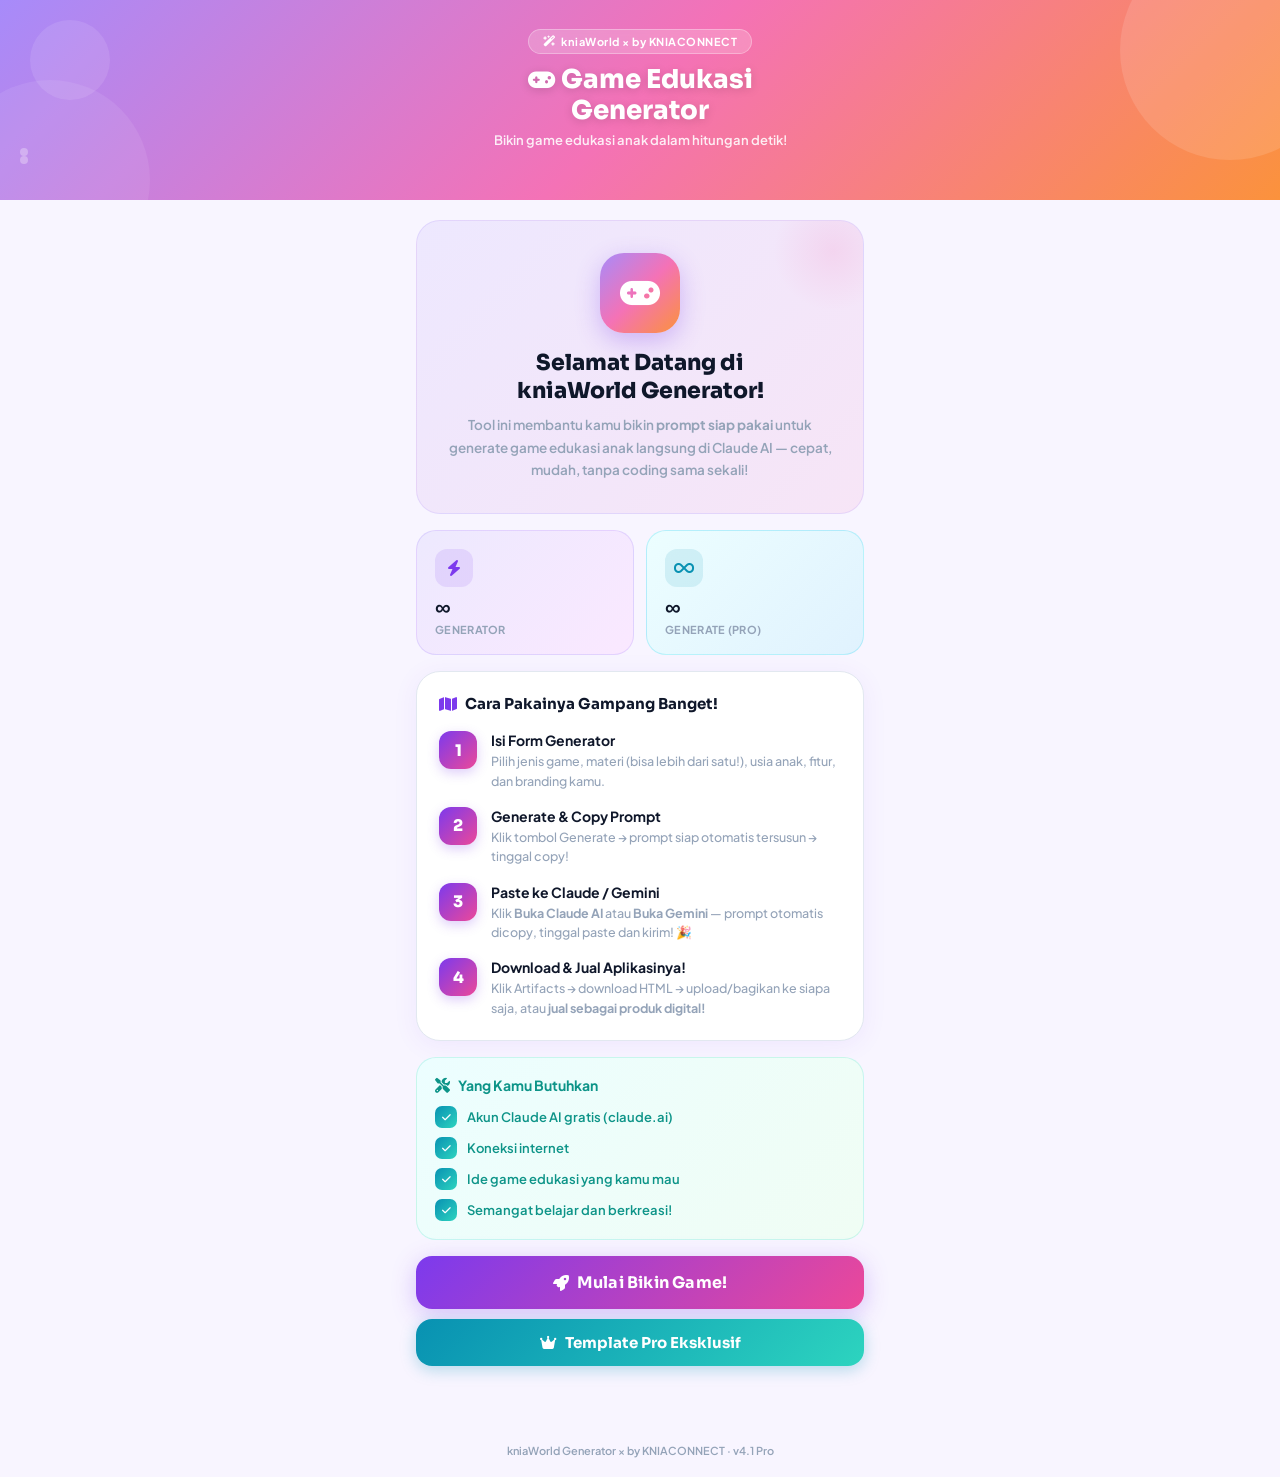
<file: kniaworld-pro-v6-clean.html>
<!DOCTYPE html>
<html lang="id">
<head>
<meta charset="UTF-8"/>
<meta name="viewport" content="width=device-width, initial-scale=1.0"/>
<title>KniaWorld × Game Edukasi Prompt Generator</title>
<link rel="preconnect" href="https://fonts.googleapis.com">
<link href="https://fonts.googleapis.com/css2?family=Plus+Jakarta+Sans:wght@400;500;600;700;800&family=Sora:wght@400;600;700;800&display=swap" rel="stylesheet">
<link rel="stylesheet" href="https://cdnjs.cloudflare.com/ajax/libs/font-awesome/6.5.0/css/all.min.css"/>
<style>
  :root {
    --pink: #f472b6;
    --pink-deep: #ec4899;
    --violet: #a78bfa;
    --violet-deep: #7c3aed;
    --cyan: #22d3ee;
    --cyan-deep: #0891b2;
    --orange: #fb923c;
    --orange-deep: #ea580c;
    --teal: #2dd4bf;
    --teal-deep: #0d9488;
    --yellow: #fbbf24;
    --dark: #0f172a;
    --dark-card: #1e293b;
    --surface: #f8fafc;
    --surface2: #f1f5f9;
    --border: #e2e8f0;
    --muted: #94a3b8;
    --text: #1e293b;
    --white: #ffffff;
    --grad-hero: linear-gradient(135deg, #a78bfa 0%, #f472b6 50%, #fb923c 100%);
    --grad-btn: linear-gradient(135deg, #7c3aed 0%, #ec4899 100%);
    --grad-btn2: linear-gradient(135deg, #0891b2 0%, #2dd4bf 100%);
    --shadow-card: 0 4px 24px rgba(124,58,237,0.08);
    --shadow-btn: 0 6px 24px rgba(124,58,237,0.28);
  }

  * { box-sizing: border-box; margin: 0; padding: 0; }

  body {
    font-family: 'Plus Jakarta Sans', sans-serif;
    background: #f8f5ff;
    min-height: 100vh;
    color: var(--text);
    overflow-x: hidden;
  }

  h1, h2, h3, .display-font {
    font-family: 'Sora', sans-serif;
    font-weight: 800;
  }

  /* ═══ PAGE SYSTEM ═══ */
  .page { display: none; }
  .page.active { display: block; }

  /* ═══ HEADER ═══ */
  .app-header {
    background: var(--grad-hero);
    padding: 28px 20px 36px;
    text-align: center;
    position: relative;
    overflow: hidden;
  }
  .app-header::before {
    content: '';
    position: absolute;
    top: -60px; right: -60px;
    width: 220px; height: 220px;
    border-radius: 50%;
    background: rgba(255,255,255,0.12);
    pointer-events: none;
  }
  .app-header::after {
    content: '';
    position: absolute;
    bottom: -80px; left: -50px;
    width: 200px; height: 200px;
    border-radius: 50%;
    background: rgba(255,255,255,0.08);
    pointer-events: none;
  }
  .header-orb {
    position: absolute;
    top: 20px; left: 30px;
    width: 80px; height: 80px;
    border-radius: 50%;
    background: rgba(255,255,255,0.1);
    pointer-events: none;
  }
  .header-badge {
    display: inline-flex;
    align-items: center;
    gap: 6px;
    background: rgba(255,255,255,0.2);
    color: white;
    font-size: 11px;
    font-weight: 700;
    padding: 5px 14px;
    border-radius: 20px;
    margin-bottom: 10px;
    letter-spacing: 0.5px;
    backdrop-filter: blur(10px);
    border: 1px solid rgba(255,255,255,0.3);
  }
  .app-header h1 {
    font-size: 26px;
    color: white;
    line-height: 1.2;
    margin-bottom: 6px;
    text-shadow: 0 2px 10px rgba(0,0,0,0.15);
  }
  .app-header p {
    color: rgba(255,255,255,0.88);
    font-size: 13px;
    font-weight: 600;
  }
  .usage-pill {
    display: inline-flex;
    align-items: center;
    gap: 6px;
    background: rgba(255,255,255,0.2);
    border: 1px solid rgba(255,255,255,0.3);
    border-radius: 20px;
    padding: 5px 14px;
    margin-top: 12px;
    font-size: 12px;
    font-weight: 700;
    color: white;
    backdrop-filter: blur(10px);
  }
  .usage-dots { display: flex; gap: 4px; }
  .usage-dot {
    width: 8px; height: 8px;
    border-radius: 50%;
    background: rgba(255,255,255,0.3);
    transition: background 0.3s;
  }
  .usage-dot.used { background: var(--yellow); }

  /* ═══ CONTAINER ═══ */
  .container {
    max-width: 480px;
    margin: 0 auto;
    padding: 20px 16px 48px;
  }

  /* ═══ GUIDE HERO ═══ */
  .guide-hero {
    background: linear-gradient(135deg, rgba(167,139,250,0.12) 0%, rgba(244,114,182,0.12) 100%);
    border-radius: 24px;
    padding: 32px 22px;
    text-align: center;
    margin-bottom: 16px;
    position: relative;
    border: 1px solid rgba(167,139,250,0.2);
    overflow: hidden;
  }
  .guide-hero::before {
    content: '';
    position: absolute;
    top: -30px; right: -30px;
    width: 120px; height: 120px;
    border-radius: 50%;
    background: radial-gradient(circle, rgba(244,114,182,0.15) 0%, transparent 70%);
    pointer-events: none;
  }
  .hero-icon-wrap {
    width: 80px; height: 80px;
    background: var(--grad-hero);
    border-radius: 24px;
    display: flex; align-items: center; justify-content: center;
    margin: 0 auto 16px;
    box-shadow: 0 8px 24px rgba(124,58,237,0.3);
    animation: float 3s ease-in-out infinite;
  }
  .hero-icon-wrap i { font-size: 32px; color: white; }
  @keyframes float {
    0%, 100% { transform: translateY(0); }
    50% { transform: translateY(-8px); }
  }
  .guide-hero h2 { font-size: 22px; color: var(--dark); margin-bottom: 10px; line-height: 1.25; }
  .guide-hero p { font-size: 13.5px; color: var(--muted); font-weight: 600; line-height: 1.65; }

  /* ═══ STATS ROW ═══ */
  .stats-row {
    display: grid;
    grid-template-columns: 1fr 1fr;
    gap: 12px;
    margin-bottom: 16px;
  }
  .stat-card {
    border-radius: 20px;
    padding: 18px;
    position: relative;
    overflow: hidden;
  }
  .stat-card.purple { background: linear-gradient(135deg, #ede9fe, #fae8ff); border: 1px solid rgba(167,139,250,0.25); }
  .stat-card.cyan   { background: linear-gradient(135deg, #ecfeff, #e0f2fe); border: 1px solid rgba(34,211,238,0.25); }
  .stat-card-icon {
    width: 38px; height: 38px;
    border-radius: 12px;
    display: flex; align-items: center; justify-content: center;
    margin-bottom: 10px;
    font-size: 16px;
  }
  .purple .stat-card-icon { background: rgba(124,58,237,0.12); color: var(--violet-deep); }
  .cyan   .stat-card-icon { background: rgba(8,145,178,0.12); color: var(--cyan-deep); }
  .stat-value { font-family: 'Sora', sans-serif; font-size: 22px; font-weight: 800; color: var(--dark); line-height: 1; }
  .stat-label { font-size: 11px; font-weight: 700; color: var(--muted); margin-top: 4px; text-transform: uppercase; letter-spacing: 0.3px; }

  /* ═══ STEPS CARD ═══ */
  .steps-card {
    background: white;
    border-radius: 24px;
    padding: 22px;
    margin-bottom: 16px;
    box-shadow: var(--shadow-card);
    border: 1px solid var(--border);
  }
  .steps-title {
    font-size: 15px;
    font-family: 'Sora', sans-serif;
    font-weight: 700;
    color: var(--dark);
    margin-bottom: 18px;
    display: flex;
    align-items: center;
    gap: 8px;
  }
  .steps-title i { color: var(--violet-deep); font-size: 16px; }
  .step-item {
    display: flex;
    gap: 14px;
    margin-bottom: 16px;
    align-items: flex-start;
  }
  .step-item:last-child { margin-bottom: 0; }
  .step-num {
    width: 38px; height: 38px;
    min-width: 38px;
    background: var(--grad-btn);
    border-radius: 12px;
    display: flex; align-items: center; justify-content: center;
    font-family: 'Sora', sans-serif;
    font-size: 16px;
    font-weight: 800;
    color: white;
    box-shadow: 0 4px 12px rgba(124,58,237,0.25);
  }
  .step-content h4 { font-size: 14px; font-weight: 700; color: var(--dark); margin-bottom: 3px; }
  .step-content p { font-size: 12.5px; color: var(--muted); font-weight: 500; line-height: 1.55; }

  /* ═══ TOOLS CARD ═══ */
  .tools-card {
    background: linear-gradient(135deg, #ecfeff 0%, #f0fdf4 100%);
    border-radius: 20px;
    padding: 18px;
    margin-bottom: 16px;
    border: 1px solid rgba(45,212,191,0.2);
  }
  .tools-card h4 {
    font-size: 14px; font-weight: 700; color: var(--teal-deep);
    margin-bottom: 12px;
    display: flex; align-items: center; gap: 8px;
  }
  .tools-card h4 i { font-size: 15px; }
  .tool-item {
    display: flex; align-items: center; gap: 10px;
    margin-bottom: 9px;
    font-size: 13px; font-weight: 600; color: var(--teal-deep);
  }
  .tool-item:last-child { margin-bottom: 0; }
  .tool-check {
    width: 22px; height: 22px;
    background: var(--grad-btn2);
    border-radius: 7px;
    display: flex; align-items: center; justify-content: center;
    color: white; font-size: 10px;
    flex-shrink: 0;
  }

  /* ═══ DEMO INFO ═══ */
  .demo-info-card {
    background: linear-gradient(135deg, #fffbeb 0%, #fef3c7 100%);
    border-radius: 18px;
    padding: 16px 18px;
    margin-bottom: 16px;
    border: 1px solid rgba(251,191,36,0.3);
    display: flex;
    gap: 12px;
    align-items: flex-start;
  }
  .demo-info-icon {
    width: 40px; height: 40px;
    background: linear-gradient(135deg, #fbbf24, #f59e0b);
    border-radius: 12px;
    display: flex; align-items: center; justify-content: center;
    flex-shrink: 0;
    box-shadow: 0 4px 10px rgba(251,191,36,0.3);
  }
  .demo-info-icon i { color: white; font-size: 16px; }
  .demo-info-text h4 { font-size: 13.5px; font-weight: 700; color: #78350f; margin-bottom: 4px; }
  .demo-info-text p { font-size: 12px; color: #92400e; font-weight: 500; line-height: 1.5; }

  /* ═══ BUTTONS ═══ */
  .btn-primary {
    width: 100%;
    padding: 16px;
    background: var(--grad-btn);
    color: white;
    border: none;
    border-radius: 16px;
    font-family: 'Sora', sans-serif;
    font-size: 16px;
    font-weight: 700;
    cursor: pointer;
    transition: transform 0.15s, box-shadow 0.15s;
    box-shadow: var(--shadow-btn);
    margin-bottom: 10px;
    display: flex; align-items: center; justify-content: center;
    gap: 8px;
    letter-spacing: 0.2px;
  }
  .btn-primary:hover { transform: translateY(-2px); box-shadow: 0 10px 30px rgba(124,58,237,0.4); }
  .btn-primary:active { transform: translateY(0); }

  .btn-teal {
    width: 100%;
    padding: 14px;
    background: var(--grad-btn2);
    color: white;
    border: none;
    border-radius: 16px;
    font-family: 'Sora', sans-serif;
    font-size: 15px;
    font-weight: 700;
    cursor: pointer;
    transition: transform 0.15s, box-shadow 0.15s;
    box-shadow: 0 4px 16px rgba(8,145,178,0.28);
    margin-bottom: 10px;
    display: flex; align-items: center; justify-content: center;
    gap: 8px;
  }
  .btn-teal:hover { transform: translateY(-2px); box-shadow: 0 8px 24px rgba(8,145,178,0.38); }
  .btn-teal:active { transform: translateY(0); }

  .btn-outline {
    width: 100%;
    padding: 13px;
    background: white;
    color: var(--violet-deep);
    border: 2px solid rgba(124,58,237,0.2);
    border-radius: 16px;
    font-family: 'Sora', sans-serif;
    font-size: 14px;
    font-weight: 700;
    cursor: pointer;
    transition: all 0.2s;
    margin-bottom: 8px;
    display: flex; align-items: center; justify-content: center;
    gap: 7px;
  }
  .btn-outline:hover { background: rgba(124,58,237,0.05); border-color: var(--violet-deep); }

  .btn-ghost {
    width: 100%;
    padding: 10px;
    background: transparent;
    color: var(--muted);
    border: none;
    font-size: 13px;
    font-weight: 600;
    cursor: pointer;
    display: flex; align-items: center; justify-content: center; gap: 6px;
  }
  .btn-ghost:hover { color: var(--violet-deep); }

  .btn-wa {
    width: 100%;
    padding: 16px;
    background: linear-gradient(135deg, #25d366, #128c7e);
    color: white;
    border: none;
    border-radius: 16px;
    font-family: 'Sora', sans-serif;
    font-size: 16px;
    font-weight: 700;
    cursor: pointer;
    transition: transform 0.15s, box-shadow 0.15s;
    box-shadow: 0 4px 16px rgba(37,211,102,0.3);
    margin-bottom: 10px;
    display: flex; align-items: center; justify-content: center;
    gap: 10px;
    text-decoration: none;
  }
  .btn-wa:hover { transform: translateY(-2px); box-shadow: 0 8px 24px rgba(37,211,102,0.4); }

  /* ═══ FORM CARDS ═══ */
  .card {
    background: white;
    border-radius: 22px;
    padding: 20px;
    margin-bottom: 14px;
    border: 1px solid var(--border);
    box-shadow: 0 2px 12px rgba(15,23,42,0.05);
  }
  .card-title {
    font-size: 14px;
    font-family: 'Sora', sans-serif;
    font-weight: 700;
    color: var(--dark);
    margin-bottom: 14px;
    display: flex; align-items: center; gap: 10px;
  }
  .card-icon {
    width: 32px; height: 32px;
    border-radius: 10px;
    display: flex; align-items: center; justify-content: center;
    font-size: 14px;
    flex-shrink: 0;
  }
  .card-icon.violet { background: linear-gradient(135deg, #ede9fe, #ddd6fe); color: var(--violet-deep); }
  .card-icon.cyan   { background: linear-gradient(135deg, #ecfeff, #cffafe); color: var(--cyan-deep); }
  .card-icon.pink   { background: linear-gradient(135deg, #fdf2f8, #fce7f3); color: var(--pink-deep); }
  .card-icon.orange { background: linear-gradient(135deg, #fff7ed, #fed7aa); color: var(--orange-deep); }
  .card-icon.teal   { background: linear-gradient(135deg, #f0fdfa, #ccfbf1); color: var(--teal-deep); }

  label {
    display: block;
    font-size: 11px;
    font-weight: 700;
    color: var(--muted);
    margin-bottom: 6px;
    text-transform: uppercase;
    letter-spacing: 0.6px;
  }

  input[type="text"], textarea {
    width: 100%;
    padding: 11px 14px;
    border: 1.5px solid var(--border);
    border-radius: 12px;
    font-family: 'Plus Jakarta Sans', sans-serif;
    font-size: 14px;
    font-weight: 500;
    color: var(--dark);
    background: var(--surface);
    transition: border-color 0.2s, background 0.2s, box-shadow 0.2s;
    margin-bottom: 10px;
    outline: none;
    resize: none;
  }
  input[type="text"]:focus, textarea:focus {
    border-color: var(--violet);
    background: white;
    box-shadow: 0 0 0 3px rgba(124,58,237,0.08);
  }
  textarea { resize: vertical; min-height: 68px; }

  /* ═══ CHIPS ═══ */
  .chip-group { display: flex; flex-wrap: wrap; gap: 8px; margin-bottom: 10px; }
  .chip {
    padding: 7px 14px;
    border-radius: 12px;
    border: 1.5px solid var(--border);
    font-size: 12.5px;
    font-weight: 600;
    cursor: pointer;
    background: var(--surface);
    color: var(--muted);
    transition: all 0.15s;
    user-select: none;
    display: flex; align-items: center; gap: 5px;
  }
  .chip i { font-size: 11px; }
  .chip.active {
    background: var(--grad-btn);
    border-color: transparent;
    color: white;
    box-shadow: 0 4px 12px rgba(124,58,237,0.25);
  }
  .chip:hover:not(.active) { border-color: var(--violet); color: var(--violet-deep); background: rgba(124,58,237,0.04); }
  .multi-chip.active {
    background: var(--grad-btn2);
    border-color: transparent;
    color: white;
    box-shadow: 0 4px 12px rgba(8,145,178,0.25);
  }

  .custom-toggle {
    font-size: 12px;
    font-weight: 700;
    color: var(--violet-deep);
    cursor: pointer;
    display: inline-flex; align-items: center; gap: 5px;
    margin-bottom: 10px;
    padding: 5px 10px;
    border-radius: 8px;
    background: rgba(124,58,237,0.06);
    transition: background 0.15s;
  }
  .custom-toggle:hover { background: rgba(124,58,237,0.1); }
  .custom-toggle i { font-size: 11px; }

  .custom-input-wrap { display: none; }
  .custom-input-wrap.open { display: block; }

  .divider { height: 1px; background: var(--border); margin: 10px 0 16px; }

  /* ═══ TIP BOX ═══ */
  .tip-box {
    background: linear-gradient(135deg, #fff7ed 0%, #fef3c7 100%);
    border-radius: 14px;
    padding: 14px 16px;
    border-left: 4px solid var(--orange);
    margin-bottom: 14px;
    display: flex; align-items: flex-start; gap: 10px;
  }
  .tip-box i { color: var(--orange); font-size: 16px; margin-top: 1px; flex-shrink: 0; }
  .tip-box p { font-size: 13px; font-weight: 600; color: #92400e; line-height: 1.55; }
  .tip-box strong { color: var(--orange-deep); }

  /* ═══ OUTPUT ═══ */
  .output-box {
    background: var(--dark);
    border-radius: 18px;
    padding: 18px;
    margin-bottom: 14px;
    position: relative;
    overflow: hidden;
  }
  .output-box::before {
    content: '';
    position: absolute;
    top: 0; left: 0; right: 0;
    height: 3px;
    background: var(--grad-hero);
  }
  .output-label {
    font-size: 10px; font-weight: 700;
    color: var(--yellow);
    text-transform: uppercase;
    letter-spacing: 1.2px;
    margin-bottom: 12px;
    display: flex; align-items: center; gap: 6px;
  }
  .output-label i { font-size: 11px; }
  .output-text {
    font-size: 12.5px;
    line-height: 1.8;
    color: #c8e8e4;
    white-space: pre-wrap;
    word-break: break-word;
    max-height: 280px;
    overflow-y: auto;
  }
  .output-text::-webkit-scrollbar { width: 4px; }
  .output-text::-webkit-scrollbar-thumb { background: #3a5a62; border-radius: 4px; }

  .success-badge {
    display: flex; align-items: center; gap: 10px;
    background: linear-gradient(135deg, #f0fdf4, #dcfce7);
    border-radius: 14px;
    padding: 12px 16px;
    margin-bottom: 14px;
    font-size: 13px; font-weight: 700;
    color: #166534;
    border: 1px solid rgba(22,163,74,0.2);
  }
  .success-badge i { font-size: 18px; color: #16a34a; }

  /* ═══ UPGRADE PAGE ═══ */
  .upgrade-hero {
    border-radius: 28px;
    padding: 32px 22px;
    text-align: center;
    margin-bottom: 16px;
    background: linear-gradient(135deg, #7c3aed 0%, #ec4899 60%, #fb923c 100%);
    position: relative;
    overflow: hidden;
    box-shadow: 0 12px 40px rgba(124,58,237,0.35);
  }
  .upgrade-hero::before {
    content: '';
    position: absolute;
    top: -50px; right: -50px;
    width: 180px; height: 180px;
    border-radius: 50%;
    background: rgba(255,255,255,0.1);
    pointer-events: none;
  }
  .upgrade-icon-wrap {
    width: 72px; height: 72px;
    background: rgba(255,255,255,0.2);
    border-radius: 22px;
    display: flex; align-items: center; justify-content: center;
    margin: 0 auto 16px;
    backdrop-filter: blur(10px);
    border: 2px solid rgba(255,255,255,0.3);
  }
  .upgrade-icon-wrap i { font-size: 30px; color: white; }
  .upgrade-hero h2 { font-size: 22px; color: white; margin-bottom: 10px; }
  .upgrade-hero p { font-size: 13.5px; color: rgba(255,255,255,0.88); font-weight: 600; line-height: 1.65; }

  .pro-features {
    background: white;
    border-radius: 22px;
    padding: 20px;
    margin-bottom: 14px;
    border: 1px solid var(--border);
    box-shadow: var(--shadow-card);
  }
  .pro-features h3 {
    font-size: 14px;
    font-family: 'Sora', sans-serif;
    font-weight: 700;
    color: var(--dark);
    margin-bottom: 14px;
    display: flex; align-items: center; gap: 8px;
  }
  .pro-features h3 i { color: var(--yellow); font-size: 15px; }
  .pro-feature-item {
    display: flex; align-items: center; gap: 12px;
    padding: 10px 0;
    font-size: 13.5px; font-weight: 600;
    color: var(--text);
    border-bottom: 1px solid var(--border);
  }
  .pro-feature-item:last-child { border-bottom: none; padding-bottom: 0; }
  .pro-check {
    width: 26px; height: 26px;
    background: var(--grad-btn);
    border-radius: 8px;
    display: flex; align-items: center; justify-content: center;
    color: white; font-size: 11px;
    flex-shrink: 0;
  }

  /* ═══ RESULT ACTIONS ═══ */
  .result-actions { display: grid; grid-template-columns: 1fr 1fr; gap: 10px; margin-bottom: 10px; }
  .result-actions .btn-teal { margin-bottom: 0; }
  .result-actions .btn-outline { margin-bottom: 0; }

  /* ═══ ANIMATIONS ═══ */
  @keyframes fadeInUp {
    from { opacity: 0; transform: translateY(20px); }
    to   { opacity: 1; transform: translateY(0); }
  }
  .animate-in { animation: fadeInUp 0.38s ease forwards; }

  @keyframes pop {
    0%   { transform: scale(1); }
    50%  { transform: scale(1.07); }
    100% { transform: scale(1); }
  }
  .pop { animation: pop 0.22s ease; }

  /* ═══ SECTION DIVIDER ═══ */
  .section-label {
    font-size: 11px; font-weight: 700;
    color: var(--muted);
    text-transform: uppercase;
    letter-spacing: 0.8px;
    margin: 4px 0 12px;
    display: flex; align-items: center; gap: 8px;
  }
  .section-label::after {
    content: '';
    flex: 1; height: 1px;
    background: var(--border);
  }

  /* ═══ PRO BADGE (HEADER) ═══ */
  .pro-badge-header {
    display: inline-flex;
    align-items: center;
    gap: 5px;
    background: linear-gradient(135deg, #fbbf24, #f59e0b);
    color: #78350f;
    font-size: 11px;
    font-weight: 800;
    padding: 4px 12px;
    border-radius: 20px;
    margin-top: 8px;
    letter-spacing: 0.5px;
    box-shadow: 0 2px 8px rgba(251,191,36,0.4);
  }

  /* ═══ CODE INPUT SECTION ═══ */
  .code-input-wrap {
    background: white;
    border-radius: 20px;
    padding: 20px;
    margin-bottom: 14px;
    border: 2px dashed rgba(124,58,237,0.25);
    box-shadow: var(--shadow-card);
  }
  .code-input-wrap h4 {
    font-size: 14px;
    font-family: 'Sora', sans-serif;
    font-weight: 700;
    color: var(--dark);
    margin-bottom: 6px;
    display: flex; align-items: center; gap: 8px;
  }
  .code-input-wrap h4 i { color: var(--violet-deep); }
  .code-input-wrap p {
    font-size: 12px; color: var(--muted); font-weight: 500;
    margin-bottom: 14px; line-height: 1.5;
  }
  .code-input-row {
    display: flex; gap: 8px;
  }
  .code-input-row input {
    flex: 1;
    padding: 11px 14px;
    border: 1.5px solid var(--border);
    border-radius: 12px;
    font-family: 'Sora', sans-serif;
    font-size: 13px;
    font-weight: 700;
    color: var(--dark);
    background: var(--surface);
    outline: none;
    letter-spacing: 1px;
    text-transform: uppercase;
    margin-bottom: 0;
    transition: border-color 0.2s, box-shadow 0.2s;
  }
  .code-input-row input:focus {
    border-color: var(--violet);
    background: white;
    box-shadow: 0 0 0 3px rgba(124,58,237,0.08);
  }
  .code-input-row input::placeholder {
    text-transform: none;
    letter-spacing: 0;
    font-weight: 500;
    color: var(--muted);
  }
  .btn-unlock {
    padding: 11px 18px;
    background: var(--grad-btn);
    color: white;
    border: none;
    border-radius: 12px;
    font-family: 'Sora', sans-serif;
    font-size: 13px;
    font-weight: 700;
    cursor: pointer;
    transition: transform 0.15s, box-shadow 0.15s;
    box-shadow: 0 4px 14px rgba(124,58,237,0.3);
    white-space: nowrap;
    display: flex; align-items: center; gap: 6px;
  }
  .btn-unlock:hover { transform: translateY(-1px); box-shadow: 0 6px 20px rgba(124,58,237,0.4); }
  .code-error {
    font-size: 12px; font-weight: 700;
    color: #dc2626;
    margin-top: 8px;
    display: none;
    align-items: center; gap: 5px;
  }
  .code-error.show { display: flex; }
  .code-success {
    font-size: 12px; font-weight: 700;
    color: #16a34a;
    margin-top: 8px;
    display: none;
    align-items: center; gap: 5px;
  }
  .code-success.show { display: flex; }

  /* ═══ TEMPLATE PRO PAGE ═══ */
  .template-hero {
    background: linear-gradient(135deg, #1e1b4b 0%, #4c1d95 50%, #7c3aed 100%);
    border-radius: 24px;
    padding: 28px 20px;
    text-align: center;
    margin-bottom: 16px;
    position: relative;
    overflow: hidden;
    box-shadow: 0 12px 40px rgba(124,58,237,0.4);
  }
  .template-hero::before {
    content: '';
    position: absolute;
    top: -40px; right: -40px;
    width: 160px; height: 160px;
    border-radius: 50%;
    background: rgba(255,255,255,0.06);
    pointer-events: none;
  }
  .template-hero::after {
    content: '';
    position: absolute;
    bottom: -50px; left: -30px;
    width: 140px; height: 140px;
    border-radius: 50%;
    background: rgba(255,255,255,0.04);
    pointer-events: none;
  }
  .template-hero h2 { font-size: 20px; color: white; margin-bottom: 6px; }
  .template-hero p { font-size: 12.5px; color: rgba(255,255,255,0.8); font-weight: 600; line-height: 1.6; }
  .pro-crown {
    width: 54px; height: 54px;
    background: linear-gradient(135deg, #fbbf24, #f59e0b);
    border-radius: 16px;
    display: flex; align-items: center; justify-content: center;
    margin: 0 auto 14px;
    box-shadow: 0 6px 20px rgba(251,191,36,0.4);
  }
  .pro-crown i { font-size: 24px; color: white; }

  /* ═══ TEMPLATE CARDS ═══ */
  .template-card {
    background: white;
    border-radius: 22px;
    padding: 20px;
    margin-bottom: 14px;
    border: 1px solid var(--border);
    box-shadow: 0 2px 12px rgba(15,23,42,0.06);
    transition: transform 0.2s, box-shadow 0.2s;
    overflow: hidden;
    position: relative;
  }
  .template-card:hover { transform: translateY(-2px); box-shadow: 0 8px 28px rgba(15,23,42,0.1); }
  .template-card-accent {
    position: absolute;
    top: 0; left: 0; right: 0;
    height: 4px;
    border-radius: 22px 22px 0 0;
  }
  .tpl-header {
    display: flex; align-items: flex-start;
    gap: 14px; margin-bottom: 14px;
  }
  .tpl-icon {
    width: 52px; height: 52px; min-width: 52px;
    border-radius: 16px;
    display: flex; align-items: center; justify-content: center;
    font-size: 22px;
  }
  .tpl-meta h3 {
    font-size: 15px;
    font-family: 'Sora', sans-serif;
    font-weight: 800;
    color: var(--dark);
    margin-bottom: 3px;
    line-height: 1.2;
  }
  .tpl-meta .tpl-sub {
    font-size: 11.5px; font-weight: 600;
    color: var(--muted); line-height: 1.4;
  }
  .tpl-tags {
    display: flex; flex-wrap: wrap; gap: 6px;
    margin-bottom: 14px;
  }
  .tpl-tag {
    font-size: 10.5px; font-weight: 700;
    padding: 3px 10px;
    border-radius: 8px;
    letter-spacing: 0.2px;
  }
  .tpl-fields { margin-bottom: 14px; }
  .tpl-field {
    margin-bottom: 10px;
  }
  .tpl-field:last-child { margin-bottom: 0; }
  .tpl-field label {
    font-size: 10px; font-weight: 700;
    color: var(--muted);
    text-transform: uppercase;
    letter-spacing: 0.6px;
    margin-bottom: 5px;
    display: block;
  }
  .tpl-field input, .tpl-field select {
    width: 100%;
    padding: 9px 12px;
    border: 1.5px solid var(--border);
    border-radius: 10px;
    font-family: 'Plus Jakarta Sans', sans-serif;
    font-size: 13px;
    font-weight: 500;
    color: var(--dark);
    background: var(--surface);
    outline: none;
    transition: border-color 0.2s, box-shadow 0.2s;
    margin-bottom: 0;
    cursor: pointer;
  }
  .tpl-field input:focus, .tpl-field select:focus {
    border-color: var(--violet);
    background: white;
    box-shadow: 0 0 0 3px rgba(124,58,237,0.08);
  }
  .tpl-actions {
    display: grid;
    grid-template-columns: 1fr 1fr;
    gap: 8px;
  }
  .btn-tpl-gen {
    padding: 11px;
    border: none;
    border-radius: 12px;
    font-family: 'Sora', sans-serif;
    font-size: 13px;
    font-weight: 700;
    cursor: pointer;
    transition: transform 0.15s, box-shadow 0.15s;
    display: flex; align-items: center; justify-content: center;
    gap: 6px;
    color: white;
  }
  .btn-tpl-gen:hover { transform: translateY(-1px); }
  .btn-tpl-copy {
    padding: 11px;
    background: white;
    border: 1.5px solid var(--border);
    border-radius: 12px;
    font-family: 'Sora', sans-serif;
    font-size: 13px;
    font-weight: 700;
    cursor: pointer;
    transition: all 0.15s;
    display: flex; align-items: center; justify-content: center;
    gap: 6px;
    color: var(--text);
  }
  .btn-tpl-copy:hover { border-color: var(--violet); color: var(--violet-deep); background: rgba(124,58,237,0.04); }

  /* ═══ TEMPLATE RESULT MODAL ═══ */
  .tpl-result-wrap {
    display: none;
    margin-top: 12px;
  }
  .tpl-result-wrap.open { display: block; }
  .tpl-result-box {
    background: var(--dark);

    border-radius: 14px;
    padding: 14px;
    position: relative;
    overflow: hidden;
  }
  .tpl-result-box::before {
    content: '';
    position: absolute;
    top: 0; left: 0; right: 0;
    height: 2px;
  }
  .tpl-result-label {
    font-size: 10px; font-weight: 700;
    color: var(--yellow);
    text-transform: uppercase;
    letter-spacing: 1px;
    margin-bottom: 8px;
    display: flex; align-items: center; gap: 5px;
  }
  .tpl-result-text {
    font-size: 11.5px;
    line-height: 1.75;
    color: #c8e8e4;
    white-space: pre-wrap;
    word-break: break-word;
    max-height: 200px;
    overflow-y: auto;
  }
  .tpl-result-text::-webkit-scrollbar { width: 3px; }
  .tpl-result-text::-webkit-scrollbar-thumb { background: #3a5a62; border-radius: 3px; }
  .tpl-copy-row {
    display: flex; gap: 8px; margin-top: 10px;
  }
  .btn-copy-full {
    flex: 1;
    padding: 10px;
    background: var(--grad-btn2);
    color: white;
    border: none;
    border-radius: 10px;
    font-family: 'Sora', sans-serif;
    font-size: 12px;
    font-weight: 700;
    cursor: pointer;
    display: flex; align-items: center; justify-content: center;
    gap: 6px;
    transition: transform 0.15s;
  }
  .btn-copy-full:hover { transform: translateY(-1px); }
  .btn-close-result {
    padding: 10px 14px;
    background: rgba(255,255,255,0.08);
    color: rgba(255,255,255,0.6);
    border: none;
    border-radius: 10px;
    font-size: 12px; font-weight: 700;
    cursor: pointer;
    transition: background 0.15s;
  }
  .btn-close-result:hover { background: rgba(255,255,255,0.15); }

  /* ═══ NAV TABS PRO ═══ */
  .pro-nav {
    display: flex;
    background: white;
    border-radius: 16px;
    padding: 4px;
    margin-bottom: 16px;
    border: 1px solid var(--border);
    box-shadow: 0 2px 8px rgba(15,23,42,0.05);
    gap: 4px;
  }
  .pro-nav-btn {
    flex: 1;
    padding: 9px 6px;
    border: none;
    border-radius: 12px;
    background: transparent;
    font-family: 'Sora', sans-serif;
    font-size: 11.5px;
    font-weight: 700;
    color: var(--muted);
    cursor: pointer;
    transition: all 0.2s;
    display: flex; align-items: center; justify-content: center;
    gap: 5px;
  }
  .pro-nav-btn.active {
    background: var(--grad-btn);
    color: white;
    box-shadow: 0 4px 12px rgba(124,58,237,0.25);
  }
  .pro-nav-btn:hover:not(.active) { color: var(--violet-deep); background: rgba(124,58,237,0.05); }
  .pro-tab { display: none; }
  .pro-tab.active { display: block; }

  /* ═══ ACCESS CODE POPUP ═══ */
  .popup-overlay {
    position: fixed;
    inset: 0;
    background: rgba(15,23,42,0.75);
    backdrop-filter: blur(8px);
    z-index: 9999;
    display: flex;
    align-items: center;
    justify-content: center;
    padding: 20px;
    animation: fadeIn 0.3s ease;
  }
  .popup-overlay.hide {
    animation: fadeOut 0.3s ease forwards;
  }
  @keyframes fadeIn {
    from { opacity: 0; }
    to   { opacity: 1; }
  }
  @keyframes fadeOut {
    from { opacity: 1; }
    to   { opacity: 0; }
  }
  .popup-card {
    background: white;
    border-radius: 28px;
    padding: 32px 24px 28px;
    max-width: 360px;
    width: 100%;
    box-shadow: 0 24px 64px rgba(15,23,42,0.3);
    animation: popIn 0.35s cubic-bezier(0.34,1.56,0.64,1) forwards;
    position: relative;
    overflow: hidden;
  }
  .popup-card::before {
    content: '';
    position: absolute;
    top: 0; left: 0; right: 0;
    height: 4px;
    background: var(--grad-hero);
  }
  @keyframes popIn {
    from { opacity: 0; transform: scale(0.88) translateY(20px); }
    to   { opacity: 1; transform: scale(1) translateY(0); }
  }
  .popup-icon {
    width: 68px; height: 68px;
    background: var(--grad-btn);
    border-radius: 22px;
    display: flex; align-items: center; justify-content: center;
    margin: 0 auto 18px;
    box-shadow: 0 8px 24px rgba(124,58,237,0.35);
  }
  .popup-icon i { font-size: 28px; color: white; }
  .popup-card h2 {
    font-size: 20px;
    font-family: 'Sora', sans-serif;
    font-weight: 800;
    color: var(--dark);
    text-align: center;
    margin-bottom: 8px;
    line-height: 1.2;
  }
  .popup-card p {
    font-size: 13px;
    color: var(--muted);
    font-weight: 500;
    text-align: center;
    line-height: 1.6;
    margin-bottom: 22px;
  }
  .popup-input-wrap {
    margin-bottom: 8px;
  }
  .popup-input-row {
    display: flex;
    gap: 8px;
    margin-bottom: 0;
  }
  .popup-input-row input {
    flex: 1;
    padding: 13px 14px;
    border: 2px solid var(--border);
    border-radius: 14px;
    font-family: 'Sora', sans-serif;
    font-size: 15px;
    font-weight: 700;
    color: var(--dark);
    background: var(--surface);
    outline: none;
    letter-spacing: 2px;
    text-transform: uppercase;
    margin-bottom: 0;
    transition: border-color 0.2s, box-shadow 0.2s;
  }
  .popup-input-row input:focus {
    border-color: var(--violet);
    background: white;
    box-shadow: 0 0 0 3px rgba(124,58,237,0.1);
  }
  .popup-input-row input.error {
    border-color: #dc2626;
    box-shadow: 0 0 0 3px rgba(220,38,38,0.1);
    animation: shake 0.4s ease;
  }
  @keyframes shake {
    0%,100% { transform: translateX(0); }
    20%      { transform: translateX(-6px); }
    40%      { transform: translateX(6px); }
    60%      { transform: translateX(-4px); }
    80%      { transform: translateX(4px); }
  }
  .btn-popup-unlock {
    padding: 13px 16px;
    background: var(--grad-btn);
    color: white;
    border: none;
    border-radius: 14px;
    font-family: 'Sora', sans-serif;
    font-size: 14px;
    font-weight: 700;
    cursor: pointer;
    white-space: nowrap;
    display: flex; align-items: center; gap: 6px;
    box-shadow: 0 4px 16px rgba(124,58,237,0.35);
    transition: transform 0.15s, box-shadow 0.15s;
  }
  .btn-popup-unlock:hover { transform: translateY(-1px); box-shadow: 0 6px 20px rgba(124,58,237,0.45); }
  .btn-popup-unlock:disabled { opacity: 0.6; cursor: not-allowed; transform: none; }
  .popup-error {
    font-size: 12px;
    font-weight: 700;
    color: #dc2626;
    margin-top: 9px;
    display: none;
    align-items: center;
    gap: 6px;
  }
  .popup-error.show { display: flex; }
  .popup-checking {
    font-size: 12px;
    font-weight: 700;
    color: var(--violet-deep);
    margin-top: 9px;
    display: none;
    align-items: center;
    gap: 6px;
  }
  .popup-checking.show { display: flex; }
  .popup-success {
    font-size: 12.5px;
    font-weight: 700;
    color: #16a34a;
    margin-top: 9px;
    display: none;
    align-items: center;
    gap: 6px;
  }
  .popup-success.show { display: flex; }
  .popup-wa {
    display: flex;
    align-items: center;
    justify-content: center;
    gap: 7px;
    font-size: 12.5px;
    font-weight: 700;
    color: #25d366;
    text-decoration: none;
    margin-top: 16px;
    padding: 10px;
    border-radius: 12px;
    background: #f0fdf4;
    border: 1px solid rgba(37,211,102,0.2);
    transition: background 0.15s;
  }
  .popup-wa:hover { background: #dcfce7; }
</style>
</head>
<body>

<!-- ACCESS CODE POPUP -->
<div class="popup-overlay" id="accessPopup" style="display:none;">
  <div class="popup-card">
    <div class="popup-icon">
      <i class="fa-solid fa-key"></i>
    </div>
    <h2>Masukkan Kode Akses</h2>
    <p>Masukkan kode akses untuk membuka kniaWorld Generator. Kode hanya perlu dimasukkan <strong>sekali</strong> di perangkat ini.</p>
    <div class="popup-input-wrap">
      <div class="popup-input-row">
        <input type="text" id="popupCodeInput" placeholder="KNIA-XXXX-YYYY" maxlength="14"
          oninput="popupFormatCode(this)"
          onkeydown="if(event.key==='Enter') popupVerify()" />
        <button class="btn-popup-unlock" id="popupUnlockBtn" onclick="popupVerify()">
          <i class="fa-solid fa-unlock"></i> Masuk
        </button>
      </div>
      <div class="popup-checking" id="popupChecking">
        <i class="fa-solid fa-spinner fa-spin"></i> Memverifikasi kode...
      </div>
      <div class="popup-error" id="popupError">
        <i class="fa-solid fa-circle-xmark"></i> Kode tidak valid atau tidak ditemukan.
      </div>
      <div class="popup-success" id="popupSuccess">
        <i class="fa-solid fa-circle-check"></i> Kode valid! Selamat datang di kniaWorld Pro 🎉
      </div>
    </div>
    <a class="popup-wa" href="https://wa.me/6281911284050?text=Halo%20ka%2C%20aku%20mau%20beli%20kode%20akses%20kniaWorld%20Generator" target="_blank">
      <i class="fa-brands fa-whatsapp" style="font-size:16px;"></i>
      Belum punya kode? Chat WhatsApp
    </a>
  </div>
</div>


<!-- HEADER -->
<div class="app-header" id="appHeader">
  <div class="header-orb"></div>
  <div class="header-badge">
    <i class="fa-solid fa-wand-magic-sparkles"></i>
    kniaWorld × by KNIACONNECT
  </div>
  <h1>
    <i class="fa-solid fa-gamepad" style="font-size:22px;"></i>
    Game Edukasi<br>Generator
  </h1>
  <p id="headerSub">Bikin game edukasi anak dalam hitungan detik!</p>
<div class="usage-dot" id="dot2"></div>
      <div class="usage-dot" id="dot3"></div>
    </div>
  </div>
  <div class="pro-badge-header" id="proBadgeHeader" style="display:none;">
    <i class="fa-solid fa-crown" style="font-size:10px;"></i>
    PRO AKTIF ✨
  </div>
</div>

<!-- PAGE 1: GUIDE / LANDING -->
<div class="page active" id="pageGuide">
  <div class="container animate-in">

    <div class="guide-hero">
      <div class="hero-icon-wrap">
        <i class="fa-solid fa-gamepad"></i>
      </div>
      <h2>Selamat Datang di<br>kniaWorld Generator!</h2>
      <p>Tool ini membantu kamu bikin <strong>prompt siap pakai</strong> untuk generate game edukasi anak langsung di Claude AI — cepat, mudah, tanpa coding sama sekali!</p>
    </div>

    <div class="stats-row">
      <div class="stat-card purple">
        <div class="stat-card-icon"><i class="fa-solid fa-bolt"></i></div>
        <div class="stat-value">∞</div>
        <div class="stat-label">Generator</div>
      </div>
      <div class="stat-card cyan">
        <div class="stat-card-icon"><i class="fa-solid fa-infinity"></i></div>
        <div class="stat-value">∞</div>
        <div class="stat-label">Generate (Pro)</div>
      </div>
    </div>

    <div class="steps-card">
      <div class="steps-title">
        <i class="fa-solid fa-map"></i>
        Cara Pakainya Gampang Banget!
      </div>
      <div class="step-item">
        <div class="step-num">1</div>
        <div class="step-content">
          <h4>Isi Form Generator</h4>
          <p>Pilih jenis game, materi (bisa lebih dari satu!), usia anak, fitur, dan branding kamu.</p>
        </div>
      </div>
      <div class="step-item">
        <div class="step-num">2</div>
        <div class="step-content">
          <h4>Generate & Copy Prompt</h4>
          <p>Klik tombol Generate → prompt siap otomatis tersusun → tinggal copy!</p>
        </div>
      </div>
      <div class="step-item">
        <div class="step-num">3</div>
        <div class="step-content">
          <h4>Paste ke Claude / Gemini</h4>
          <p>Klik <strong>Buka Claude AI</strong> atau <strong>Buka Gemini</strong> — prompt otomatis dicopy, tinggal paste dan kirim! 🎉</p>
        </div>
      </div>
      <div class="step-item">
        <div class="step-num">4</div>
        <div class="step-content">
          <h4>Download & Jual Aplikasinya!</h4>
          <p>Klik Artifacts → download HTML → upload/bagikan ke siapa saja, atau <strong>jual sebagai produk digital!</strong></p>
        </div>
      </div>
    </div>

    <div class="tools-card">
      <h4><i class="fa-solid fa-screwdriver-wrench"></i> Yang Kamu Butuhkan</h4>
      <div class="tool-item">
        <div class="tool-check"><i class="fa-solid fa-check"></i></div>
        <span>Akun Claude AI gratis (claude.ai)</span>
      </div>
      <div class="tool-item">
        <div class="tool-check"><i class="fa-solid fa-check"></i></div>
        <span>Koneksi internet</span>
      </div>
      <div class="tool-item">
        <div class="tool-check"><i class="fa-solid fa-check"></i></div>
        <span>Ide game edukasi yang kamu mau</span>
      </div>
      <div class="tool-item">
        <div class="tool-check"><i class="fa-solid fa-check"></i></div>
        <span>Semangat belajar dan berkreasi!</span>
      </div>
    </div>

    <button class="btn-primary" onclick="goToForm()">
      <i class="fa-solid fa-rocket"></i> Mulai Bikin Game!
    </button>
    <button class="btn-teal" id="btnTemplatePro" onclick="goToTemplatePage()">
      <i class="fa-solid fa-crown"></i> Template Pro Eksklusif
    </button>

  </div>
</div>

<!-- PAGE 2: FORM -->
<div class="page" id="pageForm">
  <div class="container animate-in">

    <div class="tip-box">
      <i class="fa-solid fa-lightbulb"></i>
      <p>Pilih chip atau ketik sendiri. <strong>Materi & Jenis Game</strong> bisa dipilih lebih dari satu — otomatis dibuatkan menu pilihan. Mau request khusus seperti jumlah soal? Tulis di <strong>Instruksi Khusus</strong>!</p>
    </div>

    <!-- Game Type -->
    <div class="card">
      <div class="card-title">
        <div class="card-icon violet"><i class="fa-solid fa-dice"></i></div>
        Jenis Game
      </div>
      <div class="section-label">Pilih satu atau lebih tipe game</div>
      <div class="chip-group" id="gameTypeChips">
        <div class="chip multi-chip active" data-val="kuis pilihan ganda"><i class="fa-solid fa-pen"></i> Kuis</div>
        <div class="chip multi-chip" data-val="mencocokkan gambar dengan kata"><i class="fa-solid fa-link"></i> Mencocokkan</div>
        <div class="chip multi-chip" data-val="menyusun huruf atau kata"><i class="fa-solid fa-font"></i> Susun Huruf</div>
        <div class="chip multi-chip" data-val="berhitung dan matematika"><i class="fa-solid fa-calculator"></i> Berhitung</div>
        <div class="chip multi-chip" data-val="tebak gambar atau emoji"><i class="fa-solid fa-image"></i> Tebak Gambar</div>
        <div class="chip multi-chip" data-val="cerita interaktif pilih alur"><i class="fa-solid fa-book-open"></i> Cerita Interaktif</div>
        <div class="chip multi-chip" data-val="drag and drop"><i class="fa-solid fa-hand-pointer"></i> Drag & Drop</div>
      </div>
      <span class="custom-toggle" onclick="toggleCustom('cGameType')">
        <i class="fa-solid fa-pencil"></i> Ketik sendiri
      </span>
      <div class="custom-input-wrap" id="cGameType">
        <input type="text" id="cGameTypeInput" placeholder="Contoh: game memori kartu, puzzle geser…" />
      </div>
    </div>

    <!-- Subject -->
    <div class="card">
      <div class="card-title">
        <div class="card-icon cyan"><i class="fa-solid fa-book"></i></div>
        Materi / Tema
      </div>
      <div class="section-label">Pilih satu atau lebih materi</div>
      <div class="chip-group" id="subjectChips">
        <div class="chip multi-chip" data-val="huruf hijaiyah dan Iqro"><i class="fa-solid fa-moon"></i> Hijaiyah</div>
        <div class="chip multi-chip" data-val="asmaul husna"><i class="fa-solid fa-star"></i> Asmaul Husna</div>
        <div class="chip multi-chip" data-val="doa harian anak muslim"><i class="fa-solid fa-hands-praying"></i> Doa Harian</div>
        <div class="chip multi-chip" data-val="pengenalan huruf abjad A-Z"><i class="fa-solid fa-a"></i> Abjad A–Z</div>
        <div class="chip multi-chip" data-val="berhitung angka 1-20"><i class="fa-solid fa-hashtag"></i> Berhitung</div>
        <div class="chip multi-chip" data-val="nama hewan dalam bahasa Indonesia dan Inggris"><i class="fa-solid fa-paw"></i> Nama Hewan</div>
        <div class="chip multi-chip" data-val="pengenalan warna dan bentuk"><i class="fa-solid fa-palette"></i> Warna & Bentuk</div>
        <div class="chip multi-chip" data-val="anggota tubuh manusia"><i class="fa-solid fa-person"></i> Anggota Tubuh</div>
        <div class="chip multi-chip" data-val="sains dasar untuk anak"><i class="fa-solid fa-flask"></i> Sains Dasar</div>
        <div class="chip multi-chip" data-val="bahasa Inggris dasar"><i class="fa-solid fa-language"></i> English</div>
        <div class="chip multi-chip" data-val="pengenalan profesi dan pekerjaan"><i class="fa-solid fa-briefcase"></i> Profesi</div>
        <div class="chip multi-chip" data-val="nama buah dan sayuran"><i class="fa-solid fa-apple-whole"></i> Buah & Sayur</div>
      </div>
      <span class="custom-toggle" onclick="toggleCustom('cSubject')">
        <i class="fa-solid fa-pencil"></i> Ketik sendiri
      </span>
      <div class="custom-input-wrap" id="cSubject">
        <input type="text" id="cSubjectInput" placeholder="Contoh: rukun Islam, nama planet, sejarah Indonesia…" />
      </div>
    </div>

    <!-- Age & Difficulty -->
    <div class="card">
      <div class="card-title">
        <div class="card-icon pink"><i class="fa-solid fa-child"></i></div>
        Usia & Tingkat
      </div>
      <div class="section-label">Usia anak (bisa pilih lebih dari satu)</div>
      <div class="chip-group" id="ageChips">
        <div class="chip multi-chip" data-val="3-4 tahun (PAUD)"><i class="fa-solid fa-baby"></i> 3–4 th</div>
        <div class="chip multi-chip active" data-val="5-6 tahun (TK)"><i class="fa-solid fa-child"></i> 5–6 th</div>
        <div class="chip multi-chip" data-val="7-8 tahun (SD kelas 1-2)"><i class="fa-solid fa-person-walking"></i> 7–8 th</div>
        <div class="chip multi-chip" data-val="9-10 tahun (SD kelas 3-4)"><i class="fa-solid fa-user"></i> 9–10 th</div>
      </div>
      <span class="custom-toggle" onclick="toggleCustom('cAge')">
        <i class="fa-solid fa-pencil"></i> Usia lain
      </span>
      <div class="custom-input-wrap" id="cAge">
        <input type="text" id="cAgeInput" placeholder="Contoh: 11-12 tahun (SD kelas 5-6)" />
      </div>

      <div class="divider"></div>

      <div class="section-label">Tingkat kesulitan</div>
      <div class="chip-group" id="diffChips">
        <div class="chip active" data-val="mudah dan menyenangkan"><i class="fa-solid fa-face-smile"></i> Mudah</div>
        <div class="chip" data-val="sedang dengan sedikit tantangan"><i class="fa-solid fa-face-meh"></i> Sedang</div>
        <div class="chip" data-val="menantang tapi bisa dikerjakan mandiri"><i class="fa-solid fa-dumbbell"></i> Menantang</div>
      </div>
      <span class="custom-toggle" onclick="toggleCustom('cDiff')">
        <i class="fa-solid fa-pencil"></i> Ketik sendiri
      </span>
      <div class="custom-input-wrap" id="cDiff">
        <input type="text" id="cDiffInput" placeholder="Contoh: adaptif (makin sulit seiring skor naik)" />
      </div>
    </div>

    <!-- Features -->
    <div class="card">
      <div class="card-title">
        <div class="card-icon orange"><i class="fa-solid fa-star"></i></div>
        Fitur Tambahan
      </div>
      <div class="section-label">Pilih satu atau lebih (opsional)</div>
      <div class="chip-group" id="featureChips">
        <div class="chip multi-chip active" data-val="skor dan poin"><i class="fa-solid fa-trophy"></i> Skor</div>
        <div class="chip multi-chip active" data-val="animasi bintang saat jawaban benar"><i class="fa-solid fa-sparkles"></i> Animasi</div>
        <div class="chip multi-chip" data-val="tombol coba lagi"><i class="fa-solid fa-rotate-right"></i> Coba Lagi</div>
        <div class="chip multi-chip" data-val="efek partikel saat benar dan salah"><i class="fa-solid fa-burst"></i> Efek Visual</div>
        <div class="chip multi-chip" data-val="timer hitung mundur per soal"><i class="fa-solid fa-clock"></i> Timer</div>
        <div class="chip multi-chip" data-val="progress bar"><i class="fa-solid fa-bars-progress"></i> Progress Bar</div>
        <div class="chip multi-chip" data-val="leaderboard sederhana"><i class="fa-solid fa-ranking-star"></i> Leaderboard</div>
        <div class="chip multi-chip" data-val="mode dua pemain bergantian"><i class="fa-solid fa-user-group"></i> 2 Pemain</div>
      </div>
      <span class="custom-toggle" onclick="toggleCustom('cFeature')">
        <i class="fa-solid fa-pencil"></i> Tambah fitur sendiri
      </span>
      <div class="custom-input-wrap" id="cFeature">
        <textarea id="cFeatureInput" placeholder="Contoh: karakter maskot yang bereaksi, soal acak tiap main…"></textarea>
      </div>
    </div>

    <!-- Branding -->
    <div class="card">
      <div class="card-title">
        <div class="card-icon teal"><i class="fa-solid fa-wand-magic-sparkles"></i></div>
        Branding & Desain
      </div>
      <div class="section-label">Nama brand / platform</div>
      <input type="text" id="brandName" placeholder="Contoh: kniaWorld, KniaEdu…" value="kniaWorld" />

      <div class="section-label">Tema warna</div>
      <div class="chip-group" id="colorChips">
        <div class="chip active" data-val="hijau toska dan putih"><i class="fa-solid fa-circle" style="color:#2dd4bf;"></i> Teal</div>
        <div class="chip" data-val="ungu dan kuning"><i class="fa-solid fa-circle" style="color:#a78bfa;"></i> Purple</div>
        <div class="chip" data-val="biru langit dan orange"><i class="fa-solid fa-circle" style="color:#38bdf8;"></i> Blue-Orange</div>
        <div class="chip" data-val="pink dan mint"><i class="fa-solid fa-circle" style="color:#f472b6;"></i> Pink-Mint</div>
        <div class="chip" data-val="gradient warna-warni cerah playful"><i class="fa-solid fa-circle" style="color:#fb923c;"></i> Rainbow</div>
      </div>
      <span class="custom-toggle" onclick="toggleCustom('cColor')">
        <i class="fa-solid fa-pencil"></i> Warna sendiri
      </span>
      <div class="custom-input-wrap" id="cColor">
        <input type="text" id="cColorInput" placeholder="Contoh: dark mode navy dan cyan, pastel kuning hijau…" />
      </div>

      <div class="divider"></div>
      <div class="section-label">Catatan desain (opsional)</div>
      <textarea id="designNotes" placeholder="Contoh: ada karakter kelinci lucu, font bulat besar, ornamen hutan…" style="margin-bottom:0;"></textarea>
    </div>

    <!-- Extra Instructions -->
    <div class="card">
      <div class="card-title">
        <div class="card-icon violet"><i class="fa-solid fa-note-sticky"></i></div>
        Instruksi Khusus
      </div>
      <div class="section-label">Tambahan permintaan (opsional)</div>
      <textarea id="extraInstructions" placeholder="Contoh: minimal 15 soal, ada efek suara, bisa dimainkan offline, ada halaman intro khusus…" style="margin-bottom:0;"></textarea>
    </div>

    <button class="btn-primary" onclick="generatePrompt()">
      <i class="fa-solid fa-wand-magic-sparkles"></i> Generate Prompt Sekarang!
    </button>
    <button class="btn-ghost" onclick="goTo('pageGuide')">
      <i class="fa-solid fa-arrow-left"></i> Kembali ke Panduan
    </button>

  </div>
</div>

<!-- PAGE 3: RESULT -->
<div class="page" id="pageResult">
  <div class="container animate-in">

    <div class="success-badge">
      <i class="fa-solid fa-circle-check"></i>
      Prompt berhasil dibuat! Pilih AI tujuan di bawah untuk langsung membuka tab baru.
    </div>

    <div class="card">
      <div class="card-title">
        <div class="card-icon violet"><i class="fa-solid fa-clipboard-list"></i></div>
        Prompt Siap Pakai!
      </div>
      <p style="font-size:13px;color:var(--muted);font-weight:600;margin-bottom:14px;line-height:1.55;">
        Copy prompt ini → buka <strong style="color:var(--violet-deep);">claude.ai</strong> → paste → kirim → game langsung jadi!
      </p>
      <div class="output-box">
        <div class="output-label"><i class="fa-solid fa-code"></i> Prompt Claude</div>
        <div class="output-text" id="outputText"></div>
      </div>
    </div>

    <!-- AI Action Buttons -->
    <div style="margin-bottom:10px;">
      <button class="btn-teal" id="copyBtn" onclick="copyPrompt()">
        <i class="fa-solid fa-copy"></i> Copy Prompt
      </button>
    </div>
    <div style="display:grid;grid-template-columns:1fr 1fr;gap:10px;margin-bottom:10px;">
      <button onclick="openInClaude()" style="padding:13px;background:linear-gradient(135deg,#7c3aed,#ec4899);color:white;border:none;border-radius:14px;font-family:'Sora',sans-serif;font-size:13px;font-weight:700;cursor:pointer;display:flex;align-items:center;justify-content:center;gap:7px;box-shadow:0 4px 14px rgba(124,58,237,0.3);transition:transform 0.15s;" onmouseover="this.style.transform='translateY(-1px)'" onmouseout="this.style.transform=''">
        <i class="fa-solid fa-robot"></i> Buka Claude AI
      </button>
      <button onclick="openInGemini()" style="padding:13px;background:linear-gradient(135deg,#1a73e8,#4285f4);color:white;border:none;border-radius:14px;font-family:'Sora',sans-serif;font-size:13px;font-weight:700;cursor:pointer;display:flex;align-items:center;justify-content:center;gap:7px;box-shadow:0 4px 14px rgba(26,115,232,0.3);transition:transform 0.15s;" onmouseover="this.style.transform='translateY(-1px)'" onmouseout="this.style.transform=''">
        <i class="fa-solid fa-gem"></i> Buka Gemini
      </button>
    </div>
    <div style="background:linear-gradient(135deg,#fff7ed,#fef3c7);border-radius:14px;padding:12px 14px;margin-bottom:10px;border:1px solid rgba(251,191,36,0.25);font-size:12px;font-weight:600;color:#92400e;display:flex;align-items:center;gap:8px;">
      <i class="fa-solid fa-circle-info" style="color:var(--orange);flex-shrink:0;"></i>
      Prompt <strong>otomatis dicopy</strong> saat kamu klik tombol AI. Tinggal paste (Ctrl+V) di chat!
    </div>
    <div style="display:grid;grid-template-columns:1fr 1fr;gap:10px;margin-bottom:10px;">
      <button class="btn-outline" onclick="goTo('pageForm')">
        <i class="fa-solid fa-rotate-right"></i> Generate Lagi
      </button>
      <button class="btn-ghost" onclick="goTo('pageGuide')" style="border:1.5px solid var(--border);border-radius:14px;background:white;">
        <i class="fa-solid fa-arrow-left"></i> Panduan
      </button>
    </div>

    <div class="tip-box" style="margin-top:12px;">
      <i class="fa-solid fa-circle-info"></i>
      <p><strong>Tips:</strong> Di Claude, aktifkan <em>Artifacts</em> supaya game langsung preview di samping chat. Klik share/download untuk simpan file HTML-nya!</p>
    </div>

  </div>
</div>

<!-- PAGE 5: PRO TEMPLATES -->
<div class="page" id="pageTemplate">
  <div class="container animate-in">

    <div class="template-hero">
      <div class="pro-crown"><i class="fa-solid fa-crown"></i></div>
      <h2>Template Pro Eksklusif ✨</h2>
      <p>12 template siap pakai — UI/UX unik, game coding, matematika Singapore, English, revisi, dan bundling. Isi form → generate → paste ke Claude!</p>
    </div>

    <div class="pro-nav">
      <button class="pro-nav-btn active" onclick="switchProTab('tabGen')" id="navGen">
        <i class="fa-solid fa-wand-magic-sparkles"></i> Generator
      </button>
      <button class="pro-nav-btn" onclick="switchProTab('tabTemplates')" id="navTpl">
        <i class="fa-solid fa-gamepad"></i> UI/UX
      </button>
      <button class="pro-nav-btn" onclick="switchProTab('tabSubject')" id="navSubj">
        <i class="fa-solid fa-book-open"></i> Mapel
      </button>
      <button class="pro-nav-btn" onclick="switchProTab('tabTools')" id="navTools">
        <i class="fa-solid fa-wrench"></i> Tools
      </button>
    </div>

    <!-- TAB 1: MAIN GENERATOR (unlimited) -->
    <div class="pro-tab active" id="tabGen">
      <div style="background:linear-gradient(135deg,#f0fdf4,#dcfce7);border-radius:18px;padding:16px 18px;margin-bottom:14px;border:1px solid rgba(22,163,74,0.2);display:flex;gap:12px;align-items:flex-start;">
        <div style="width:40px;height:40px;background:linear-gradient(135deg,#16a34a,#15803d);border-radius:12px;display:flex;align-items:center;justify-content:center;flex-shrink:0;box-shadow:0 4px 10px rgba(22,163,74,0.3);">
          <i class="fa-solid fa-rocket" style="color:white;font-size:16px;"></i>
        </div>
        <div>
          <h4 style="font-size:13.5px;font-weight:700;color:#14532d;margin-bottom:4px;">Generator Pro — Tanpa Batas!</h4>
          <p style="font-size:12px;color:#166534;font-weight:500;line-height:1.5;">Generate prompt sebanyak yang kamu mau. Hasil langsung bisa dibuka di Claude atau Gemini.</p>
        </div>
      </div>
      <button class="btn-primary" onclick="goTo('pageForm')">
        <i class="fa-solid fa-rocket"></i> Buka Form Generator
      </button>
      <button class="btn-ghost" onclick="switchProTab('tabTemplates')">
        <i class="fa-solid fa-layer-group"></i> Lihat Template Eksklusif
      </button>
    </div>

    <!-- TAB 2: 5 PRO TEMPLATES -->
    <div class="pro-tab" id="tabTemplates">

      <!-- TEMPLATE 1: CARD FLIP -->
      <div class="template-card">
        <div class="template-card-accent" style="background:linear-gradient(90deg,#7c3aed,#a78bfa);"></div>
        <div class="tpl-header">
          <div class="tpl-icon" style="background:linear-gradient(135deg,#ede9fe,#ddd6fe);">🃏</div>
          <div class="tpl-meta">
            <h3>Card Flip Universe</h3>
            <div class="tpl-sub">Memory 3D · CSS Perspective · Pasangan Kartu</div>
          </div>
        </div>
        <div class="tpl-tags">
          <span class="tpl-tag" style="background:#ede9fe;color:#5b21b6;">✨ 3D Flip</span>
          <span class="tpl-tag" style="background:#f3e8ff;color:#6d28d9;">🧠 Hafalan</span>
          <span class="tpl-tag" style="background:#faf5ff;color:#7c3aed;">🎴 Match Game</span>
        </div>
        <div class="tpl-fields">
          <div class="tpl-field">
            <label>Materi / Konten Kartu</label>
            <input type="text" id="t1_materi" placeholder="Contoh: huruf hijaiyah, kosakata Inggris, nama buah…" />
          </div>
          <div class="tpl-field">
            <label>Nama Brand</label>
            <input type="text" id="t1_brand" placeholder="kniaWorld" value="kniaWorld" />
          </div>
          <div class="tpl-field">
            <label>Target Usia</label>
            <select id="t1_usia">
              <option value="4-6 tahun (TK/PAUD)">4–6 tahun (TK/PAUD)</option>
              <option value="7-9 tahun (SD awal)" selected>7–9 tahun (SD awal)</option>
              <option value="9-12 tahun (SD atas)">9–12 tahun (SD atas)</option>
            </select>
          </div>
        </div>
        <div class="tpl-actions">
          <button class="btn-tpl-gen" style="background:linear-gradient(135deg,#7c3aed,#a78bfa);box-shadow:0 4px 14px rgba(124,58,237,0.3);" onclick="generateTemplate(1)">
            <i class="fa-solid fa-wand-magic-sparkles"></i> Generate
          </button>
          <button class="btn-tpl-copy" id="t1_copyBtn" onclick="copyTemplateResult(1)" style="display:none;">
            <i class="fa-solid fa-copy"></i> Copy Prompt
          </button>
        </div>
        <div class="tpl-result-wrap" id="t1_result">
          <div class="tpl-result-box">
            <div class="tpl-result-box" style="position:absolute;top:0;left:0;right:0;height:2px;background:linear-gradient(90deg,#7c3aed,#a78bfa);border-radius:14px 14px 0 0;"></div>
            <div class="tpl-result-label"><i class="fa-solid fa-code"></i> Prompt Siap</div>
            <div class="tpl-result-text" id="t1_text"></div>
            <div class="tpl-copy-row" style="flex-direction:column;gap:6px;">
              <div style="display:grid;grid-template-columns:1fr 1fr;gap:6px;">
                <button class="btn-copy-full" onclick="copyTemplateResult(1)" id="tpl1CopyBtn"><i class="fa-solid fa-copy"></i> Copy</button>
                <button onclick="openInClaudeTemplate(1)" style="flex:1;padding:10px;background:linear-gradient(135deg,#7c3aed,#ec4899);color:white;border:none;border-radius:10px;font-family:'Sora',sans-serif;font-size:12px;font-weight:700;cursor:pointer;display:flex;align-items:center;justify-content:center;gap:5px;"><i class="fa-solid fa-robot"></i> Claude</button>
              </div>
              <div style="display:grid;grid-template-columns:1fr 1fr;gap:6px;">
                <button onclick="openInGeminiTemplate(1)" style="flex:1;padding:10px;background:linear-gradient(135deg,#1a73e8,#4285f4);color:white;border:none;border-radius:10px;font-family:'Sora',sans-serif;font-size:12px;font-weight:700;cursor:pointer;display:flex;align-items:center;justify-content:center;gap:5px;"><i class="fa-solid fa-gem"></i> Gemini</button>
                <button class="btn-close-result" onclick="closeResult(1)">Tutup</button>
              </div>
            </div>
          </div>
        </div>
      </div>

      <!-- TEMPLATE 2: RPG ADVENTURE -->
      <div class="template-card">
        <div class="template-card-accent" style="background:linear-gradient(90deg,#f59e0b,#fbbf24);"></div>
        <div class="tpl-header">
          <div class="tpl-icon" style="background:linear-gradient(135deg,#fffbeb,#fef3c7);">🗺️</div>
          <div class="tpl-meta">
            <h3>Adventure Quest RPG</h3>
            <div class="tpl-sub">Petualangan · Peta · Karakter · XP System</div>
          </div>
        </div>
        <div class="tpl-tags">
          <span class="tpl-tag" style="background:#fffbeb;color:#92400e;">⚔️ RPG</span>
          <span class="tpl-tag" style="background:#fef3c7;color:#78350f;">🗺️ Peta Dunia</span>
          <span class="tpl-tag" style="background:#fde68a;color:#78350f;">⭐ Level Up</span>
        </div>
        <div class="tpl-fields">
          <div class="tpl-field">
            <label>Materi / Tema Petualangan</label>
            <input type="text" id="t2_materi" placeholder="Contoh: matematika dasar, sains alam, sejarah Indonesia…" />
          </div>
          <div class="tpl-field">
            <label>Nama Brand / Hero</label>
            <input type="text" id="t2_brand" placeholder="kniaWorld" value="kniaWorld" />
          </div>
          <div class="tpl-field">
            <label>Target Usia</label>
            <select id="t2_usia">
              <option value="5-7 tahun (TK/SD awal)">5–7 tahun (TK/SD awal)</option>
              <option value="8-10 tahun (SD)" selected>8–10 tahun (SD)</option>
              <option value="10-12 tahun (SD atas)">10–12 tahun (SD atas)</option>
            </select>
          </div>
        </div>
        <div class="tpl-actions">
          <button class="btn-tpl-gen" style="background:linear-gradient(135deg,#f59e0b,#fbbf24);box-shadow:0 4px 14px rgba(245,158,11,0.35);" onclick="generateTemplate(2)">
            <i class="fa-solid fa-wand-magic-sparkles"></i> Generate
          </button>
          <button class="btn-tpl-copy" id="t2_copyBtn" onclick="copyTemplateResult(2)" style="display:none;">
            <i class="fa-solid fa-copy"></i> Copy Prompt
          </button>
        </div>
        <div class="tpl-result-wrap" id="t2_result">
          <div class="tpl-result-box">
            <div class="tpl-result-label"><i class="fa-solid fa-code"></i> Prompt Siap</div>
            <div class="tpl-result-text" id="t2_text"></div>
            <div class="tpl-copy-row" style="flex-direction:column;gap:6px;">
              <div style="display:grid;grid-template-columns:1fr 1fr;gap:6px;">
                <button class="btn-copy-full" onclick="copyTemplateResult(2)" id="tpl2CopyBtn"><i class="fa-solid fa-copy"></i> Copy</button>
                <button onclick="openInClaudeTemplate(2)" style="flex:1;padding:10px;background:linear-gradient(135deg,#7c3aed,#ec4899);color:white;border:none;border-radius:10px;font-family:'Sora',sans-serif;font-size:12px;font-weight:700;cursor:pointer;display:flex;align-items:center;justify-content:center;gap:5px;"><i class="fa-solid fa-robot"></i> Claude</button>
              </div>
              <div style="display:grid;grid-template-columns:1fr 1fr;gap:6px;">
                <button onclick="openInGeminiTemplate(2)" style="flex:1;padding:10px;background:linear-gradient(135deg,#1a73e8,#4285f4);color:white;border:none;border-radius:10px;font-family:'Sora',sans-serif;font-size:12px;font-weight:700;cursor:pointer;display:flex;align-items:center;justify-content:center;gap:5px;"><i class="fa-solid fa-gem"></i> Gemini</button>
                <button class="btn-close-result" onclick="closeResult(2)">Tutup</button>
              </div>
            </div>
          </div>
        </div>
      </div>

      <!-- TEMPLATE 3: DRAG & DROP -->
      <div class="template-card">
        <div class="template-card-accent" style="background:linear-gradient(90deg,#0891b2,#22d3ee);"></div>
        <div class="tpl-header">
          <div class="tpl-icon" style="background:linear-gradient(135deg,#ecfeff,#cffafe);">🧩</div>
          <div class="tpl-meta">
            <h3>Drag & Drop Lab</h3>
            <div class="tpl-sub">Touch Friendly · Snap Animation · Puzzle Interaktif</div>
          </div>
        </div>
        <div class="tpl-tags">
          <span class="tpl-tag" style="background:#ecfeff;color:#0e7490;">👆 Drag & Drop</span>
          <span class="tpl-tag" style="background:#cffafe;color:#0e7490;">🔗 Pasangkan</span>
          <span class="tpl-tag" style="background:#e0f2fe;color:#0369a1;">📦 Kelompokkan</span>
        </div>
        <div class="tpl-fields">
          <div class="tpl-field">
            <label>Materi / Jenis Puzzle</label>
            <input type="text" id="t3_materi" placeholder="Contoh: susun huruf jadi kata, pasangkan gambar-arti, urutan angka…" />
          </div>
          <div class="tpl-field">
            <label>Nama Brand</label>
            <input type="text" id="t3_brand" placeholder="kniaWorld" value="kniaWorld" />
          </div>
          <div class="tpl-field">
            <label>Target Usia</label>
            <select id="t3_usia">
              <option value="4-6 tahun (PAUD/TK)" selected>4–6 tahun (PAUD/TK)</option>
              <option value="6-9 tahun (SD awal)">6–9 tahun (SD awal)</option>
              <option value="9-12 tahun (SD atas)">9–12 tahun (SD atas)</option>
            </select>
          </div>
        </div>
        <div class="tpl-actions">
          <button class="btn-tpl-gen" style="background:linear-gradient(135deg,#0891b2,#22d3ee);box-shadow:0 4px 14px rgba(8,145,178,0.3);" onclick="generateTemplate(3)">
            <i class="fa-solid fa-wand-magic-sparkles"></i> Generate
          </button>
          <button class="btn-tpl-copy" id="t3_copyBtn" onclick="copyTemplateResult(3)" style="display:none;">
            <i class="fa-solid fa-copy"></i> Copy Prompt
          </button>
        </div>
        <div class="tpl-result-wrap" id="t3_result">
          <div class="tpl-result-box">
            <div class="tpl-result-label"><i class="fa-solid fa-code"></i> Prompt Siap</div>
            <div class="tpl-result-text" id="t3_text"></div>
            <div class="tpl-copy-row" style="flex-direction:column;gap:6px;">
              <div style="display:grid;grid-template-columns:1fr 1fr;gap:6px;">
                <button class="btn-copy-full" onclick="copyTemplateResult(3)" id="tpl3CopyBtn"><i class="fa-solid fa-copy"></i> Copy</button>
                <button onclick="openInClaudeTemplate(3)" style="flex:1;padding:10px;background:linear-gradient(135deg,#7c3aed,#ec4899);color:white;border:none;border-radius:10px;font-family:'Sora',sans-serif;font-size:12px;font-weight:700;cursor:pointer;display:flex;align-items:center;justify-content:center;gap:5px;"><i class="fa-solid fa-robot"></i> Claude</button>
              </div>
              <div style="display:grid;grid-template-columns:1fr 1fr;gap:6px;">
                <button onclick="openInGeminiTemplate(3)" style="flex:1;padding:10px;background:linear-gradient(135deg,#1a73e8,#4285f4);color:white;border:none;border-radius:10px;font-family:'Sora',sans-serif;font-size:12px;font-weight:700;cursor:pointer;display:flex;align-items:center;justify-content:center;gap:5px;"><i class="fa-solid fa-gem"></i> Gemini</button>
                <button class="btn-close-result" onclick="closeResult(3)">Tutup</button>
              </div>
            </div>
          </div>
        </div>
      </div>

      <!-- TEMPLATE 4: SPEED ARCADE -->
      <div class="template-card">
        <div class="template-card-accent" style="background:linear-gradient(90deg,#dc2626,#f97316);"></div>
        <div class="tpl-header">
          <div class="tpl-icon" style="background:linear-gradient(135deg,#fff1f2,#ffe4e6);">⚡</div>
          <div class="tpl-meta">
            <h3>Speed Challenge Arcade</h3>
            <div class="tpl-sub">Timer · Combo Streak · Screen Shake · Retro Vibes</div>
          </div>
        </div>
        <div class="tpl-tags">
          <span class="tpl-tag" style="background:#fff1f2;color:#9f1239;">⚡ Speed Mode</span>
          <span class="tpl-tag" style="background:#fee2e2;color:#b91c1c;">🔥 Combo</span>
          <span class="tpl-tag" style="background:#fef2f2;color:#dc2626;">🕹️ Arcade</span>
        </div>
        <div class="tpl-fields">
          <div class="tpl-field">
            <label>Materi / Soal Cepat</label>
            <input type="text" id="t4_materi" placeholder="Contoh: perkalian, kosakata bahasa Inggris, hafalan doa…" />
          </div>
          <div class="tpl-field">
            <label>Nama Brand</label>
            <input type="text" id="t4_brand" placeholder="kniaWorld" value="kniaWorld" />
          </div>
          <div class="tpl-field">
            <label>Target Usia</label>
            <select id="t4_usia">
              <option value="6-8 tahun (SD awal)">6–8 tahun (SD awal)</option>
              <option value="8-11 tahun (SD)" selected>8–11 tahun (SD)</option>
              <option value="10-13 tahun (SD/SMP)">10–13 tahun (SD/SMP)</option>
            </select>
          </div>
        </div>
        <div class="tpl-actions">
          <button class="btn-tpl-gen" style="background:linear-gradient(135deg,#dc2626,#f97316);box-shadow:0 4px 14px rgba(220,38,38,0.3);" onclick="generateTemplate(4)">
            <i class="fa-solid fa-wand-magic-sparkles"></i> Generate
          </button>
          <button class="btn-tpl-copy" id="t4_copyBtn" onclick="copyTemplateResult(4)" style="display:none;">
            <i class="fa-solid fa-copy"></i> Copy Prompt
          </button>
        </div>
        <div class="tpl-result-wrap" id="t4_result">
          <div class="tpl-result-box">
            <div class="tpl-result-label"><i class="fa-solid fa-code"></i> Prompt Siap</div>
            <div class="tpl-result-text" id="t4_text"></div>
            <div class="tpl-copy-row" style="flex-direction:column;gap:6px;">
              <div style="display:grid;grid-template-columns:1fr 1fr;gap:6px;">
                <button class="btn-copy-full" onclick="copyTemplateResult(4)" id="tpl4CopyBtn"><i class="fa-solid fa-copy"></i> Copy</button>
                <button onclick="openInClaudeTemplate(4)" style="flex:1;padding:10px;background:linear-gradient(135deg,#7c3aed,#ec4899);color:white;border:none;border-radius:10px;font-family:'Sora',sans-serif;font-size:12px;font-weight:700;cursor:pointer;display:flex;align-items:center;justify-content:center;gap:5px;"><i class="fa-solid fa-robot"></i> Claude</button>
              </div>
              <div style="display:grid;grid-template-columns:1fr 1fr;gap:6px;">
                <button onclick="openInGeminiTemplate(4)" style="flex:1;padding:10px;background:linear-gradient(135deg,#1a73e8,#4285f4);color:white;border:none;border-radius:10px;font-family:'Sora',sans-serif;font-size:12px;font-weight:700;cursor:pointer;display:flex;align-items:center;justify-content:center;gap:5px;"><i class="fa-solid fa-gem"></i> Gemini</button>
                <button class="btn-close-result" onclick="closeResult(4)">Tutup</button>
              </div>
            </div>
          </div>
        </div>
      </div>

      <!-- TEMPLATE 5: GARDEN BUILDER -->
      <div class="template-card">
        <div class="template-card-accent" style="background:linear-gradient(90deg,#16a34a,#4ade80);"></div>
        <div class="tpl-header">
          <div class="tpl-icon" style="background:linear-gradient(135deg,#f0fdf4,#dcfce7);">🌱</div>
          <div class="tpl-meta">
            <h3>Garden World Builder</h3>
            <div class="tpl-sub">Bangun Dunia · SVG Animasi · Reward Visual Progresif</div>
          </div>
        </div>
        <div class="tpl-tags">
          <span class="tpl-tag" style="background:#f0fdf4;color:#14532d;">🌿 Build World</span>
          <span class="tpl-tag" style="background:#dcfce7;color:#15803d;">🏡 Progresif</span>
          <span class="tpl-tag" style="background:#bbf7d0;color:#166534;">💚 Motivasi</span>
        </div>
        <div class="tpl-fields">
          <div class="tpl-field">
            <label>Materi / Tema Dunia</label>
            <input type="text" id="t5_materi" placeholder="Contoh: hafalan surat pendek, pengenalan angka, nama hewan…" />
          </div>
          <div class="tpl-field">
            <label>Nama Brand / Nama Dunia</label>
            <input type="text" id="t5_brand" placeholder="kniaWorld" value="kniaWorld" />
          </div>
          <div class="tpl-field">
            <label>Target Usia</label>
            <select id="t5_usia">
              <option value="3-5 tahun (PAUD)" selected>3–5 tahun (PAUD)</option>
              <option value="5-8 tahun (TK/SD awal)">5–8 tahun (TK/SD awal)</option>
              <option value="7-10 tahun (SD)">7–10 tahun (SD)</option>
            </select>
          </div>
        </div>
        <div class="tpl-actions">
          <button class="btn-tpl-gen" style="background:linear-gradient(135deg,#16a34a,#4ade80);box-shadow:0 4px 14px rgba(22,163,74,0.3);" onclick="generateTemplate(5)">
            <i class="fa-solid fa-wand-magic-sparkles"></i> Generate
          </button>
          <button class="btn-tpl-copy" id="t5_copyBtn" onclick="copyTemplateResult(5)" style="display:none;">
            <i class="fa-solid fa-copy"></i> Copy Prompt
          </button>
        </div>
        <div class="tpl-result-wrap" id="t5_result">
          <div class="tpl-result-box">
            <div class="tpl-result-label"><i class="fa-solid fa-code"></i> Prompt Siap</div>
            <div class="tpl-result-text" id="t5_text"></div>
            <div class="tpl-copy-row" style="flex-direction:column;gap:6px;">
              <div style="display:grid;grid-template-columns:1fr 1fr;gap:6px;">
                <button class="btn-copy-full" onclick="copyTemplateResult(5)" id="tpl5CopyBtn"><i class="fa-solid fa-copy"></i> Copy</button>
                <button onclick="openInClaudeTemplate(5)" style="flex:1;padding:10px;background:linear-gradient(135deg,#7c3aed,#ec4899);color:white;border:none;border-radius:10px;font-family:'Sora',sans-serif;font-size:12px;font-weight:700;cursor:pointer;display:flex;align-items:center;justify-content:center;gap:5px;"><i class="fa-solid fa-robot"></i> Claude</button>
              </div>
              <div style="display:grid;grid-template-columns:1fr 1fr;gap:6px;">
                <button onclick="openInGeminiTemplate(5)" style="flex:1;padding:10px;background:linear-gradient(135deg,#1a73e8,#4285f4);color:white;border:none;border-radius:10px;font-family:'Sora',sans-serif;font-size:12px;font-weight:700;cursor:pointer;display:flex;align-items:center;justify-content:center;gap:5px;"><i class="fa-solid fa-gem"></i> Gemini</button>
                <button class="btn-close-result" onclick="closeResult(5)">Tutup</button>
              </div>
            </div>
          </div>
        </div>
      </div>

      <button class="btn-ghost" onclick="goTo('pageGuide')">
        <i class="fa-solid fa-arrow-left"></i> Kembali ke Halaman Awal
      </button>

    </div><!-- end tabTemplates -->

    <!-- TAB 3: SUBJECT TEMPLATES (Coding, Math Singapore, English) -->
    <div class="pro-tab" id="tabSubject">

      <!-- TEMPLATE 6: CODING GAME -->
      <div class="template-card">
        <div class="template-card-accent" style="background:linear-gradient(90deg,#0f172a,#3b82f6);"></div>
        <div class="tpl-header">
          <div class="tpl-icon" style="background:linear-gradient(135deg,#0f172a,#1e3a5f);">💻</div>
          <div class="tpl-meta">
            <h3>Coding Adventure</h3>
            <div class="tpl-sub">Game Belajar Coding · Multi Level · Visual Output</div>
          </div>
        </div>
        <div class="tpl-tags">
          <span class="tpl-tag" style="background:#dbeafe;color:#1e40af;">💻 Coding</span>
          <span class="tpl-tag" style="background:#e0e7ff;color:#3730a3;">🎯 Multi Level</span>
          <span class="tpl-tag" style="background:#f0f9ff;color:#0369a1;">⚙️ Visual Output</span>
        </div>
        <div class="tpl-fields">
          <div class="tpl-field">
            <label>Topik Coding</label>
            <select id="t6_topik">
              <option value="Scratch / Block Coding (drag blok perintah)">Scratch / Block Coding</option>
              <option value="HTML dasar (tag, struktur halaman web)" selected>HTML Dasar</option>
              <option value="CSS dasar (warna, ukuran, styling)">CSS Dasar</option>
              <option value="JavaScript dasar (variabel, kondisi, loop)">JavaScript Dasar</option>
              <option value="Python dasar (print, variabel, if-else)">Python Dasar</option>
              <option value="Algoritma & logika (urutan, kondisi, perulangan)">Algoritma & Logika</option>
            </select>
          </div>
          <div class="tpl-field">
            <label>Jumlah Level</label>
            <select id="t6_level">
              <option value="3 level (Pemula → Menengah → Mahir)">3 Level</option>
              <option value="5 level (bertahap dari paling dasar)" selected>5 Level</option>
              <option value="7 level (lengkap dengan boss stage)">7 Level (+ Boss Stage)</option>
            </select>
          </div>
          <div class="tpl-field">
            <label>Nama Brand</label>
            <input type="text" id="t6_brand" placeholder="kniaWorld" value="kniaWorld" />
          </div>
          <div class="tpl-field">
            <label>Target Usia</label>
            <select id="t6_usia">
              <option value="7-9 tahun (SD awal)">7–9 tahun (SD awal)</option>
              <option value="9-12 tahun (SD atas)" selected>9–12 tahun (SD atas)</option>
              <option value="12-15 tahun (SMP)">12–15 tahun (SMP)</option>
            </select>
          </div>
        </div>
        <div class="tpl-actions">
          <button class="btn-tpl-gen" style="background:linear-gradient(135deg,#0f172a,#3b82f6);box-shadow:0 4px 14px rgba(59,130,246,0.35);" onclick="generateTemplate(6)">
            <i class="fa-solid fa-wand-magic-sparkles"></i> Generate
          </button>
          <button class="btn-tpl-copy" id="t6_copyBtn" onclick="copyTemplateResult(6)" style="display:none;">
            <i class="fa-solid fa-copy"></i> Copy Prompt
          </button>
        </div>
        <div class="tpl-result-wrap" id="t6_result">
          <div class="tpl-result-box">
            <div class="tpl-result-label"><i class="fa-solid fa-code"></i> Prompt Siap</div>
            <div class="tpl-result-text" id="t6_text"></div>
            <div class="tpl-copy-row" style="flex-direction:column;gap:6px;">
              <div style="display:grid;grid-template-columns:1fr 1fr;gap:6px;">
                <button class="btn-copy-full" onclick="copyTemplateResult(6)" id="tpl6CopyBtn"><i class="fa-solid fa-copy"></i> Copy</button>
                <button onclick="openInClaudeTemplate(6)" style="flex:1;padding:10px;background:linear-gradient(135deg,#7c3aed,#ec4899);color:white;border:none;border-radius:10px;font-family:'Sora',sans-serif;font-size:12px;font-weight:700;cursor:pointer;display:flex;align-items:center;justify-content:center;gap:5px;"><i class="fa-solid fa-robot"></i> Claude</button>
              </div>
              <div style="display:grid;grid-template-columns:1fr 1fr;gap:6px;">
                <button onclick="openInGeminiTemplate(6)" style="flex:1;padding:10px;background:linear-gradient(135deg,#1a73e8,#4285f4);color:white;border:none;border-radius:10px;font-family:'Sora',sans-serif;font-size:12px;font-weight:700;cursor:pointer;display:flex;align-items:center;justify-content:center;gap:5px;"><i class="fa-solid fa-gem"></i> Gemini</button>
                <button class="btn-close-result" onclick="closeResult(6)">Tutup</button>
              </div>
            </div>
          </div>
        </div>
      </div>

      <!-- TEMPLATE 7: SINGAPORE MATH -->
      <div class="template-card">
        <div class="template-card-accent" style="background:linear-gradient(90deg,#dc2626,#f43f5e);"></div>
        <div class="tpl-header">
          <div class="tpl-icon" style="background:linear-gradient(135deg,#fff1f2,#fecdd3);">🔢</div>
          <div class="tpl-meta">
            <h3>Singapore Math Game</h3>
            <div class="tpl-sub">Kurikulum Singapore · Bar Model · Number Bonds</div>
          </div>
        </div>
        <div class="tpl-tags">
          <span class="tpl-tag" style="background:#fff1f2;color:#9f1239;">🇸🇬 Singapore</span>
          <span class="tpl-tag" style="background:#fecdd3;color:#be123c;">📊 Bar Model</span>
          <span class="tpl-tag" style="background:#ffe4e6;color:#e11d48;">🔗 Number Bonds</span>
        </div>
        <div class="tpl-fields">
          <div class="tpl-field">
            <label>Topik / Kurikulum</label>
            <select id="t7_topik">
              <option value="Number Bonds (pasangan angka yang membentuk bilangan tertentu)" selected>Number Bonds</option>
              <option value="Bar Model (model batang untuk soal cerita)">Bar Model</option>
              <option value="Mental Math (strategi berhitung cepat)">Mental Math</option>
              <option value="Fractions (pecahan dengan visualisasi)">Fractions / Pecahan</option>
              <option value="Word Problems (soal cerita matematika kontekstual)">Word Problems</option>
              <option value="Place Value (nilai tempat ratusan, puluhan, satuan)">Place Value</option>
            </select>
          </div>
          <div class="tpl-field">
            <label>Tingkat / Grade</label>
            <select id="t7_grade">
              <option value="Primary 1 (Grade 1, usia 6-7 tahun)">Primary 1 (usia 6–7)</option>
              <option value="Primary 2 (Grade 2, usia 7-8 tahun)" selected>Primary 2 (usia 7–8)</option>
              <option value="Primary 3 (Grade 3, usia 8-9 tahun)">Primary 3 (usia 8–9)</option>
              <option value="Primary 4 (Grade 4, usia 9-10 tahun)">Primary 4 (usia 9–10)</option>
            </select>
          </div>
          <div class="tpl-field">
            <label>Nama Brand</label>
            <input type="text" id="t7_brand" placeholder="kniaWorld" value="kniaWorld" />
          </div>
        </div>
        <div class="tpl-actions">
          <button class="btn-tpl-gen" style="background:linear-gradient(135deg,#dc2626,#f43f5e);box-shadow:0 4px 14px rgba(220,38,38,0.3);" onclick="generateTemplate(7)">
            <i class="fa-solid fa-wand-magic-sparkles"></i> Generate
          </button>
          <button class="btn-tpl-copy" id="t7_copyBtn" onclick="copyTemplateResult(7)" style="display:none;">
            <i class="fa-solid fa-copy"></i> Copy Prompt
          </button>
        </div>
        <div class="tpl-result-wrap" id="t7_result">
          <div class="tpl-result-box">
            <div class="tpl-result-label"><i class="fa-solid fa-code"></i> Prompt Siap</div>
            <div class="tpl-result-text" id="t7_text"></div>
            <div class="tpl-copy-row" style="flex-direction:column;gap:6px;">
              <div style="display:grid;grid-template-columns:1fr 1fr;gap:6px;">
                <button class="btn-copy-full" onclick="copyTemplateResult(7)" id="tpl7CopyBtn"><i class="fa-solid fa-copy"></i> Copy</button>
                <button onclick="openInClaudeTemplate(7)" style="flex:1;padding:10px;background:linear-gradient(135deg,#7c3aed,#ec4899);color:white;border:none;border-radius:10px;font-family:'Sora',sans-serif;font-size:12px;font-weight:700;cursor:pointer;display:flex;align-items:center;justify-content:center;gap:5px;"><i class="fa-solid fa-robot"></i> Claude</button>
              </div>
              <div style="display:grid;grid-template-columns:1fr 1fr;gap:6px;">
                <button onclick="openInGeminiTemplate(7)" style="flex:1;padding:10px;background:linear-gradient(135deg,#1a73e8,#4285f4);color:white;border:none;border-radius:10px;font-family:'Sora',sans-serif;font-size:12px;font-weight:700;cursor:pointer;display:flex;align-items:center;justify-content:center;gap:5px;"><i class="fa-solid fa-gem"></i> Gemini</button>
                <button class="btn-close-result" onclick="closeResult(7)">Tutup</button>
              </div>
            </div>
          </div>
        </div>
      </div>

      <!-- TEMPLATE 8: ENGLISH GAME -->
      <div class="template-card">
        <div class="template-card-accent" style="background:linear-gradient(90deg,#0891b2,#06b6d4);"></div>
        <div class="tpl-header">
          <div class="tpl-icon" style="background:linear-gradient(135deg,#ecfeff,#cffafe);">🌍</div>
          <div class="tpl-meta">
            <h3>English Quest</h3>
            <div class="tpl-sub">Game Belajar Bahasa Inggris · Audio Visual · Kontekstual</div>
          </div>
        </div>
        <div class="tpl-tags">
          <span class="tpl-tag" style="background:#ecfeff;color:#0e7490;">🇬🇧 English</span>
          <span class="tpl-tag" style="background:#cffafe;color:#0e7490;">🗣️ Speaking</span>
          <span class="tpl-tag" style="background:#e0f2fe;color:#0369a1;">📖 Vocabulary</span>
        </div>
        <div class="tpl-fields">
          <div class="tpl-field">
            <label>Topik English</label>
            <select id="t8_topik">
              <option value="Vocabulary Building (kosakata dengan gambar dan konteks kalimat)" selected>Vocabulary Building</option>
              <option value="Grammar in Context (tata bahasa dalam kalimat nyata)">Grammar in Context</option>
              <option value="Reading Comprehension (membaca + pertanyaan pemahaman)">Reading Comprehension</option>
              <option value="Spelling Bee (eja kata dengan petunjuk audio/visual)">Spelling Bee</option>
              <option value="Conversation Practice (dialog situasi sehari-hari)">Conversation Practice</option>
              <option value="Phonics (bunyi huruf dan kombinasi huruf)">Phonics</option>
            </select>
          </div>
          <div class="tpl-field">
            <label>Level English</label>
            <select id="t8_level">
              <option value="Beginner (A1 - kosakata dasar, kalimat sederhana)">Beginner (A1)</option>
              <option value="Elementary (A2 - kalimat sehari-hari)" selected>Elementary (A2)</option>
              <option value="Pre-Intermediate (B1 - percakapan umum)">Pre-Intermediate (B1)</option>
              <option value="Intermediate (B2 - diskusi dan teks panjang)">Intermediate (B2)</option>
            </select>
          </div>
          <div class="tpl-field">
            <label>Nama Brand</label>
            <input type="text" id="t8_brand" placeholder="kniaWorld" value="kniaWorld" />
          </div>
          <div class="tpl-field">
            <label>Target Usia</label>
            <select id="t8_usia">
              <option value="5-7 tahun (TK/SD awal)">5–7 tahun (TK/SD awal)</option>
              <option value="7-10 tahun (SD)" selected>7–10 tahun (SD)</option>
              <option value="10-13 tahun (SD atas/SMP)">10–13 tahun (SD atas/SMP)</option>
              <option value="13-17 tahun (SMP/SMA)">13–17 tahun (SMP/SMA)</option>
            </select>
          </div>
        </div>
        <div class="tpl-actions">
          <button class="btn-tpl-gen" style="background:linear-gradient(135deg,#0891b2,#06b6d4);box-shadow:0 4px 14px rgba(8,145,178,0.3);" onclick="generateTemplate(8)">
            <i class="fa-solid fa-wand-magic-sparkles"></i> Generate
          </button>
          <button class="btn-tpl-copy" id="t8_copyBtn" onclick="copyTemplateResult(8)" style="display:none;">
            <i class="fa-solid fa-copy"></i> Copy Prompt
          </button>
        </div>
        <div class="tpl-result-wrap" id="t8_result">
          <div class="tpl-result-box">
            <div class="tpl-result-label"><i class="fa-solid fa-code"></i> Prompt Siap</div>
            <div class="tpl-result-text" id="t8_text"></div>
            <div class="tpl-copy-row" style="flex-direction:column;gap:6px;">
              <div style="display:grid;grid-template-columns:1fr 1fr;gap:6px;">
                <button class="btn-copy-full" onclick="copyTemplateResult(8)" id="tpl8CopyBtn"><i class="fa-solid fa-copy"></i> Copy</button>
                <button onclick="openInClaudeTemplate(8)" style="flex:1;padding:10px;background:linear-gradient(135deg,#7c3aed,#ec4899);color:white;border:none;border-radius:10px;font-family:'Sora',sans-serif;font-size:12px;font-weight:700;cursor:pointer;display:flex;align-items:center;justify-content:center;gap:5px;"><i class="fa-solid fa-robot"></i> Claude</button>
              </div>
              <div style="display:grid;grid-template-columns:1fr 1fr;gap:6px;">
                <button onclick="openInGeminiTemplate(8)" style="flex:1;padding:10px;background:linear-gradient(135deg,#1a73e8,#4285f4);color:white;border:none;border-radius:10px;font-family:'Sora',sans-serif;font-size:12px;font-weight:700;cursor:pointer;display:flex;align-items:center;justify-content:center;gap:5px;"><i class="fa-solid fa-gem"></i> Gemini</button>
                <button class="btn-close-result" onclick="closeResult(8)">Tutup</button>
              </div>
            </div>
          </div>
        </div>
      </div>

      <button class="btn-ghost" onclick="goTo('pageGuide')">
        <i class="fa-solid fa-arrow-left"></i> Kembali ke Halaman Awal
      </button>

    </div><!-- end tabSubject -->

    <!-- TAB 4: TOOLS (Revisi + Bundling) -->
    <div class="pro-tab" id="tabTools">

      <!-- TEMPLATE 9: REVISI — GANTI SOAL -->
      <div class="template-card">
        <div class="template-card-accent" style="background:linear-gradient(90deg,#f59e0b,#fbbf24);"></div>
        <div class="tpl-header">
          <div class="tpl-icon" style="background:linear-gradient(135deg,#fffbeb,#fef3c7);">✏️</div>
          <div class="tpl-meta">
            <h3>Revisi: Ganti / Tambah Soal</h3>
            <div class="tpl-sub">Update konten game yang sudah jadi tanpa rebuild dari nol</div>
          </div>
        </div>
        <div class="tpl-tags">
          <span class="tpl-tag" style="background:#fffbeb;color:#92400e;">✏️ Edit Soal</span>
          <span class="tpl-tag" style="background:#fef3c7;color:#78350f;">🔄 Update</span>
          <span class="tpl-tag" style="background:#fde68a;color:#78350f;">📝 Konten</span>
        </div>
        <div class="tpl-fields">
          <div class="tpl-field">
            <label>Jenis Revisi</label>
            <select id="t9_jenis">
              <option value="ganti semua soal dengan soal baru yang berbeda topik" selected>Ganti semua soal</option>
              <option value="tambahkan 5 soal baru di akhir game">Tambah soal baru</option>
              <option value="ubah tingkat kesulitan soal menjadi lebih mudah">Buat lebih mudah</option>
              <option value="ubah tingkat kesulitan soal menjadi lebih sulit">Buat lebih sulit</option>
              <option value="terjemahkan semua soal dan instruksi ke Bahasa Inggris">Terjemahkan ke Inggris</option>
              <option value="tambahkan penjelasan/feedback edukatif setelah setiap soal">Tambah penjelasan jawaban</option>
            </select>
          </div>
          <div class="tpl-field">
            <label>Materi / Topik Soal Baru</label>
            <input type="text" id="t9_materi" placeholder="Contoh: perkalian 6-9, nama ibukota Asia, vocabulary buah-buahan…" />
          </div>
          <div class="tpl-field">
            <label>Instruksi Khusus Tambahan (opsional)</label>
            <input type="text" id="t9_extra" placeholder="Contoh: soal harus bergambar emoji, gunakan kalimat pendek…" />
          </div>
        </div>
        <div class="tpl-actions">
          <button class="btn-tpl-gen" style="background:linear-gradient(135deg,#f59e0b,#fbbf24);box-shadow:0 4px 14px rgba(245,158,11,0.3);" onclick="generateTemplate(9)">
            <i class="fa-solid fa-wand-magic-sparkles"></i> Generate
          </button>
          <button class="btn-tpl-copy" id="t9_copyBtn" onclick="copyTemplateResult(9)" style="display:none;">
            <i class="fa-solid fa-copy"></i> Copy Prompt
          </button>
        </div>
        <div class="tpl-result-wrap" id="t9_result">
          <div class="tpl-result-box">
            <div class="tpl-result-label"><i class="fa-solid fa-code"></i> Prompt Siap</div>
            <div class="tpl-result-text" id="t9_text"></div>
            <div class="tpl-copy-row" style="flex-direction:column;gap:6px;">
              <div style="display:grid;grid-template-columns:1fr 1fr;gap:6px;">
                <button class="btn-copy-full" onclick="copyTemplateResult(9)" id="tpl9CopyBtn"><i class="fa-solid fa-copy"></i> Copy</button>
                <button onclick="openInClaudeTemplate(9)" style="flex:1;padding:10px;background:linear-gradient(135deg,#7c3aed,#ec4899);color:white;border:none;border-radius:10px;font-family:'Sora',sans-serif;font-size:12px;font-weight:700;cursor:pointer;display:flex;align-items:center;justify-content:center;gap:5px;"><i class="fa-solid fa-robot"></i> Claude</button>
              </div>
              <div style="display:grid;grid-template-columns:1fr 1fr;gap:6px;">
                <button onclick="openInGeminiTemplate(9)" style="flex:1;padding:10px;background:linear-gradient(135deg,#1a73e8,#4285f4);color:white;border:none;border-radius:10px;font-family:'Sora',sans-serif;font-size:12px;font-weight:700;cursor:pointer;display:flex;align-items:center;justify-content:center;gap:5px;"><i class="fa-solid fa-gem"></i> Gemini</button>
                <button class="btn-close-result" onclick="closeResult(9)">Tutup</button>
              </div>
            </div>
          </div>
        </div>
      </div>

      <!-- TEMPLATE 10: REVISI — TAMBAH FITUR/LEVEL -->
      <div class="template-card">
        <div class="template-card-accent" style="background:linear-gradient(90deg,#7c3aed,#ec4899);"></div>
        <div class="tpl-header">
          <div class="tpl-icon" style="background:linear-gradient(135deg,#fdf4ff,#fae8ff);">🚀</div>
          <div class="tpl-meta">
            <h3>Revisi: Upgrade Fitur & Level</h3>
            <div class="tpl-sub">Tambahkan level baru, fitur, animasi, atau sistem reward ke game yang ada</div>
          </div>
        </div>
        <div class="tpl-tags">
          <span class="tpl-tag" style="background:#fdf4ff;color:#6b21a8;">🚀 Upgrade</span>
          <span class="tpl-tag" style="background:#fae8ff;color:#7e22ce;">⭐ Level Baru</span>
          <span class="tpl-tag" style="background:#f3e8ff;color:#7c3aed;">🎁 Fitur Baru</span>
        </div>
        <div class="tpl-fields">
          <div class="tpl-field">
            <label>Jenis Upgrade</label>
            <select id="t10_jenis">
              <option value="tambahkan sistem level baru dengan soal yang semakin sulit" selected>Tambah level baru</option>
              <option value="tambahkan papan skor / leaderboard dengan nama pemain">Tambah leaderboard</option>
              <option value="tambahkan sistem nyawa (3 nyawa, berkurang saat salah)">Tambah sistem nyawa</option>
              <option value="tambahkan animasi dan efek suara visual (emoji sound burst)">Upgrade animasi & efek</option>
              <option value="tambahkan mode timer — game selesai saat waktu habis">Tambah mode timer</option>
              <option value="tambahkan halaman sertifikat selesai yang bisa di-screenshot">Tambah sertifikat</option>
              <option value="tambahkan musik latar dan efek suara menggunakan Web Audio API">Tambah audio/musik</option>
            </select>
          </div>
          <div class="tpl-field">
            <label>Detail / Spesifikasi Fitur Baru</label>
            <input type="text" id="t10_detail" placeholder="Contoh: 3 level (mudah/sedang/sulit), leaderboard top 5, dst…" />
          </div>
          <div class="tpl-field">
            <label>Instruksi Tambahan (opsional)</label>
            <input type="text" id="t10_extra" placeholder="Contoh: pertahankan desain aslinya, jangan ubah warna tema…" />
          </div>
        </div>
        <div class="tpl-actions">
          <button class="btn-tpl-gen" style="background:linear-gradient(135deg,#7c3aed,#ec4899);box-shadow:0 4px 14px rgba(124,58,237,0.3);" onclick="generateTemplate(10)">
            <i class="fa-solid fa-wand-magic-sparkles"></i> Generate
          </button>
          <button class="btn-tpl-copy" id="t10_copyBtn" onclick="copyTemplateResult(10)" style="display:none;">
            <i class="fa-solid fa-copy"></i> Copy Prompt
          </button>
        </div>
        <div class="tpl-result-wrap" id="t10_result">
          <div class="tpl-result-box">
            <div class="tpl-result-label"><i class="fa-solid fa-code"></i> Prompt Siap</div>
            <div class="tpl-result-text" id="t10_text"></div>
            <div class="tpl-copy-row" style="flex-direction:column;gap:6px;">
              <div style="display:grid;grid-template-columns:1fr 1fr;gap:6px;">
                <button class="btn-copy-full" onclick="copyTemplateResult(10)" id="tpl10CopyBtn"><i class="fa-solid fa-copy"></i> Copy</button>
                <button onclick="openInClaudeTemplate(10)" style="flex:1;padding:10px;background:linear-gradient(135deg,#7c3aed,#ec4899);color:white;border:none;border-radius:10px;font-family:'Sora',sans-serif;font-size:12px;font-weight:700;cursor:pointer;display:flex;align-items:center;justify-content:center;gap:5px;"><i class="fa-solid fa-robot"></i> Claude</button>
              </div>
              <div style="display:grid;grid-template-columns:1fr 1fr;gap:6px;">
                <button onclick="openInGeminiTemplate(10)" style="flex:1;padding:10px;background:linear-gradient(135deg,#1a73e8,#4285f4);color:white;border:none;border-radius:10px;font-family:'Sora',sans-serif;font-size:12px;font-weight:700;cursor:pointer;display:flex;align-items:center;justify-content:center;gap:5px;"><i class="fa-solid fa-gem"></i> Gemini</button>
                <button class="btn-close-result" onclick="closeResult(10)">Tutup</button>
              </div>
            </div>
          </div>
        </div>
      </div>

      <!-- TEMPLATE 11: REVISI — PERBAIKI BUG/TAMPILAN -->
      <div class="template-card">
        <div class="template-card-accent" style="background:linear-gradient(90deg,#16a34a,#84cc16);"></div>
        <div class="tpl-header">
          <div class="tpl-icon" style="background:linear-gradient(135deg,#f0fdf4,#dcfce7);">🔧</div>
          <div class="tpl-meta">
            <h3>Revisi: Perbaiki Bug & Tampilan</h3>
            <div class="tpl-sub">Fix error, perbaiki responsif, atau ubah desain visual game</div>
          </div>
        </div>
        <div class="tpl-tags">
          <span class="tpl-tag" style="background:#f0fdf4;color:#14532d;">🔧 Fix Bug</span>
          <span class="tpl-tag" style="background:#dcfce7;color:#15803d;">📱 Responsif</span>
          <span class="tpl-tag" style="background:#bbf7d0;color:#166534;">🎨 Redesign</span>
        </div>
        <div class="tpl-fields">
          <div class="tpl-field">
            <label>Jenis Perbaikan</label>
            <select id="t11_jenis">
              <option value="perbaiki tampilan di mobile — tombol terlalu kecil, teks terpotong, layout berantakan" selected>Fix tampilan mobile</option>
              <option value="perbaiki bug: tombol tidak merespons atau game macet di tengah">Fix tombol/game macet</option>
              <option value="perbaiki bug: skor tidak terhitung dengan benar">Fix bug skor</option>
              <option value="ubah seluruh skema warna dan font menjadi lebih modern">Ganti warna & font</option>
              <option value="perbaiki animasi yang terasa patah-patah atau terlalu lambat">Perbaiki animasi</option>
              <option value="optimalkan kode agar file lebih ringan dan cepat dimuat">Optimalkan performa</option>
            </select>
          </div>
          <div class="tpl-field">
            <label>Deskripsi Masalah / Permintaan Spesifik</label>
            <input type="text" id="t11_masalah" placeholder="Contoh: di HP tombol pilihan jawaban saling menumpuk, warna ingin diganti ke biru-putih…" />
          </div>
          <div class="tpl-field">
            <label>Warna / Tema Baru (jika redesign)</label>
            <input type="text" id="t11_warna" placeholder="Contoh: biru navy dan emas, pink pastel dan putih (kosongkan jika tidak perlu)" />
          </div>
        </div>
        <div class="tpl-actions">
          <button class="btn-tpl-gen" style="background:linear-gradient(135deg,#16a34a,#84cc16);box-shadow:0 4px 14px rgba(22,163,74,0.3);" onclick="generateTemplate(11)">
            <i class="fa-solid fa-wand-magic-sparkles"></i> Generate
          </button>
          <button class="btn-tpl-copy" id="t11_copyBtn" onclick="copyTemplateResult(11)" style="display:none;">
            <i class="fa-solid fa-copy"></i> Copy Prompt
          </button>
        </div>
        <div class="tpl-result-wrap" id="t11_result">
          <div class="tpl-result-box">
            <div class="tpl-result-label"><i class="fa-solid fa-code"></i> Prompt Siap</div>
            <div class="tpl-result-text" id="t11_text"></div>
            <div class="tpl-copy-row" style="flex-direction:column;gap:6px;">
              <div style="display:grid;grid-template-columns:1fr 1fr;gap:6px;">
                <button class="btn-copy-full" onclick="copyTemplateResult(11)" id="tpl11CopyBtn"><i class="fa-solid fa-copy"></i> Copy</button>
                <button onclick="openInClaudeTemplate(11)" style="flex:1;padding:10px;background:linear-gradient(135deg,#7c3aed,#ec4899);color:white;border:none;border-radius:10px;font-family:'Sora',sans-serif;font-size:12px;font-weight:700;cursor:pointer;display:flex;align-items:center;justify-content:center;gap:5px;"><i class="fa-solid fa-robot"></i> Claude</button>
              </div>
              <div style="display:grid;grid-template-columns:1fr 1fr;gap:6px;">
                <button onclick="openInGeminiTemplate(11)" style="flex:1;padding:10px;background:linear-gradient(135deg,#1a73e8,#4285f4);color:white;border:none;border-radius:10px;font-family:'Sora',sans-serif;font-size:12px;font-weight:700;cursor:pointer;display:flex;align-items:center;justify-content:center;gap:5px;"><i class="fa-solid fa-gem"></i> Gemini</button>
                <button class="btn-close-result" onclick="closeResult(11)">Tutup</button>
              </div>
            </div>
          </div>
        </div>
      </div>

      <!-- TEMPLATE 12: BUNDLING -->
      <div class="template-card">
        <div class="template-card-accent" style="background:linear-gradient(90deg,#0f172a,#7c3aed,#f59e0b);"></div>
        <div class="tpl-header">
          <div class="tpl-icon" style="background:linear-gradient(135deg,#fef9c3,#fde68a);">📦</div>
          <div class="tpl-meta">
            <h3>Game Bundling (3 Materi, 1 File)</h3>
            <div class="tpl-sub">1 HTML · 3 Paket Materi Berbeda · Menu Pilih Materi</div>
          </div>
        </div>
        <div class="tpl-tags">
          <span class="tpl-tag" style="background:#fef9c3;color:#713f12;">📦 Bundle</span>
          <span class="tpl-tag" style="background:#fde68a;color:#78350f;">3️⃣ 3 Materi</span>
          <span class="tpl-tag" style="background:#fef3c7;color:#92400e;">💰 Nilai Lebih</span>
        </div>
        <div class="tpl-fields">
          <div class="tpl-field">
            <label>Jenis Game</label>
            <select id="t12_game">
              <option value="kuis pilihan ganda" selected>Kuis Pilihan Ganda</option>
              <option value="card flip memory game">Card Flip Memory</option>
              <option value="drag and drop puzzle">Drag & Drop Puzzle</option>
              <option value="speed challenge (jawab cepat)">Speed Challenge</option>
              <option value="mencocokkan gambar dengan kata">Matching Game</option>
            </select>
          </div>
          <div class="tpl-field">
            <label>Materi Paket 1 🟣</label>
            <input type="text" id="t12_m1" placeholder="Contoh: Matematika — Perkalian 1-10" />
          </div>
          <div class="tpl-field">
            <label>Materi Paket 2 🔵</label>
            <input type="text" id="t12_m2" placeholder="Contoh: Bahasa Indonesia — Sinonim & Antonim" />
          </div>
          <div class="tpl-field">
            <label>Materi Paket 3 🟢</label>
            <input type="text" id="t12_m3" placeholder="Contoh: IPA — Sistem Tata Surya" />
          </div>
          <div class="tpl-field">
            <label>Nama Brand</label>
            <input type="text" id="t12_brand" placeholder="kniaWorld" value="kniaWorld" />
          </div>
          <div class="tpl-field">
            <label>Target Usia</label>
            <select id="t12_usia">
              <option value="5-7 tahun (TK/SD awal)">5–7 tahun</option>
              <option value="7-10 tahun (SD)" selected>7–10 tahun (SD)</option>
              <option value="10-13 tahun (SD atas/SMP)">10–13 tahun</option>
            </select>
          </div>
        </div>
        <div class="tpl-actions">
          <button class="btn-tpl-gen" style="background:linear-gradient(135deg,#0f172a,#7c3aed);box-shadow:0 4px 14px rgba(124,58,237,0.35);" onclick="generateTemplate(12)">
            <i class="fa-solid fa-wand-magic-sparkles"></i> Generate
          </button>
          <button class="btn-tpl-copy" id="t12_copyBtn" onclick="copyTemplateResult(12)" style="display:none;">
            <i class="fa-solid fa-copy"></i> Copy Prompt
          </button>
        </div>
        <div class="tpl-result-wrap" id="t12_result">
          <div class="tpl-result-box">
            <div class="tpl-result-label"><i class="fa-solid fa-code"></i> Prompt Siap</div>
            <div class="tpl-result-text" id="t12_text"></div>
            <div class="tpl-copy-row" style="flex-direction:column;gap:6px;">
              <div style="display:grid;grid-template-columns:1fr 1fr;gap:6px;">
                <button class="btn-copy-full" onclick="copyTemplateResult(12)" id="tpl12CopyBtn"><i class="fa-solid fa-copy"></i> Copy</button>
                <button onclick="openInClaudeTemplate(12)" style="flex:1;padding:10px;background:linear-gradient(135deg,#7c3aed,#ec4899);color:white;border:none;border-radius:10px;font-family:'Sora',sans-serif;font-size:12px;font-weight:700;cursor:pointer;display:flex;align-items:center;justify-content:center;gap:5px;"><i class="fa-solid fa-robot"></i> Claude</button>
              </div>
              <div style="display:grid;grid-template-columns:1fr 1fr;gap:6px;">
                <button onclick="openInGeminiTemplate(12)" style="flex:1;padding:10px;background:linear-gradient(135deg,#1a73e8,#4285f4);color:white;border:none;border-radius:10px;font-family:'Sora',sans-serif;font-size:12px;font-weight:700;cursor:pointer;display:flex;align-items:center;justify-content:center;gap:5px;"><i class="fa-solid fa-gem"></i> Gemini</button>
                <button class="btn-close-result" onclick="closeResult(12)">Tutup</button>
              </div>
            </div>
          </div>
        </div>
      </div>

      <!-- TEMPLATE 13: WORKSHEET TO GAME -->
      <div class="template-card">
        <div class="template-card-accent" style="background:linear-gradient(90deg,#7c3aed,#06b6d4,#10b981);"></div>
        <div class="tpl-header">
          <div class="tpl-icon" style="background:linear-gradient(135deg,#f5f3ff,#ede9fe);">📄</div>
          <div class="tpl-meta">
            <h3>Worksheet → Game</h3>
            <div class="tpl-sub">Ubah lembar soal / materi menjadi game interaktif siap jual</div>
          </div>
        </div>
        <div class="tpl-tags">
          <span class="tpl-tag" style="background:#f5f3ff;color:#5b21b6;">📄 Worksheet</span>
          <span class="tpl-tag" style="background:#ede9fe;color:#6d28d9;">🎮 Jadi Game</span>
          <span class="tpl-tag" style="background:#ddd6fe;color:#7c3aed;">💰 Siap Jual</span>
        </div>
        <div class="tpl-fields">
          <div class="tpl-field">
            <label>Ringkasan Isi Worksheet / Materi</label>
            <input type="text" id="t13_isi" placeholder="Contoh: soal perkalian 1-10 (20 soal pilihan ganda), materi hewan vertebrata, kosakata buah bahasa Inggris…" />
          </div>
          <div class="tpl-field">
            <label>Target Usia</label>
            <select id="t13_usia">
              <option value="4-6 tahun (PAUD/TK)">4–6 tahun (PAUD/TK)</option>
              <option value="6-8 tahun (SD awal)">6–8 tahun (SD awal)</option>
              <option value="8-10 tahun (SD)" selected>8–10 tahun (SD)</option>
              <option value="10-13 tahun (SD atas/SMP)">10–13 tahun (SD atas/SMP)</option>
            </select>
          </div>
          <div class="tpl-field">
            <label>Tujuan Pembelajaran</label>
            <input type="text" id="t13_tujuan" placeholder="Contoh: anak bisa menghafal perkalian 1-10 dengan cepat dan akurat" />
          </div>
          <div class="tpl-field">
            <label>Jenis Aktivitas Game</label>
            <select id="t13_jenis">
              <option value="kuis pilihan ganda interaktif" selected>Kuis Pilihan Ganda</option>
              <option value="drag and drop klasifikasi">Drag & Drop</option>
              <option value="memory card matching">Memory Card</option>
              <option value="speed challenge jawab cepat">Speed Challenge</option>
              <option value="isi titik-titik interaktif">Isi Titik-Titik</option>
            </select>
          </div>
          <div class="tpl-field">
            <label>Gaya Visual</label>
            <select id="t13_style">
              <option value="Cute Emoji Playful" selected>🎨 Cute Emoji Playful</option>
              <option value="Premium Kids App">💎 Premium Kids App</option>
              <option value="Minimal Clean Edu">✏️ Minimal Clean Edu</option>
              <option value="Cartoon Classroom">🏫 Cartoon Classroom</option>
              <option value="Gamified Dashboard">🕹️ Gamified Dashboard</option>
              <option value="Islamic Kids Friendly">🌙 Islamic Kids Friendly</option>
            </select>
          </div>
          <div class="tpl-field">
            <label>Nama Brand</label>
            <input type="text" id="t13_brand" placeholder="kniaWorld" value="kniaWorld" />
          </div>
        </div>
        <div class="tpl-actions">
          <button class="btn-tpl-gen" style="background:linear-gradient(135deg,#7c3aed,#06b6d4);box-shadow:0 4px 14px rgba(124,58,237,0.35);" onclick="generateTemplate(13)">
            <i class="fa-solid fa-wand-magic-sparkles"></i> Generate
          </button>
          <button class="btn-tpl-copy" id="t13_copyBtn" onclick="copyTemplateResult(13)" style="display:none;">
            <i class="fa-solid fa-copy"></i> Copy Prompt
          </button>
        </div>
        <div class="tpl-result-wrap" id="t13_result">
          <div class="tpl-result-box">
            <div class="tpl-result-label"><i class="fa-solid fa-code"></i> Prompt Siap</div>
            <div class="tpl-result-text" id="t13_text"></div>
            <div class="tpl-copy-row" style="flex-direction:column;gap:6px;">
              <div style="display:grid;grid-template-columns:1fr 1fr;gap:6px;">
                <button class="btn-copy-full" onclick="copyTemplateResult(13)" id="tpl13CopyBtn"><i class="fa-solid fa-copy"></i> Copy</button>
                <button onclick="openInClaudeTemplate(13)" style="flex:1;padding:10px;background:linear-gradient(135deg,#7c3aed,#ec4899);color:white;border:none;border-radius:10px;font-family:'Sora',sans-serif;font-size:12px;font-weight:700;cursor:pointer;display:flex;align-items:center;justify-content:center;gap:5px;"><i class="fa-solid fa-robot"></i> Claude</button>
              </div>
              <div style="display:grid;grid-template-columns:1fr 1fr;gap:6px;">
                <button onclick="openInGeminiTemplate(13)" style="flex:1;padding:10px;background:linear-gradient(135deg,#1a73e8,#4285f4);color:white;border:none;border-radius:10px;font-family:'Sora',sans-serif;font-size:12px;font-weight:700;cursor:pointer;display:flex;align-items:center;justify-content:center;gap:5px;"><i class="fa-solid fa-gem"></i> Gemini</button>
                <button class="btn-close-result" onclick="closeResult(13)">Tutup</button>
              </div>
            </div>
          </div>
        </div>
      </div>

      <!-- TEMPLATE 14: AUDIT GAME SIAP JUAL -->
      <div class="template-card">
        <div class="template-card-accent" style="background:linear-gradient(90deg,#f59e0b,#ef4444,#7c3aed);"></div>
        <div class="tpl-header">
          <div class="tpl-icon" style="background:linear-gradient(135deg,#fffbeb,#fef3c7);">🔍</div>
          <div class="tpl-meta">
            <h3>Audit Game Siap Jual</h3>
            <div class="tpl-sub">Cek kelayakan jual game HTML — skor /100 + rekomendasi detail</div>
          </div>
        </div>
        <div class="tpl-tags">
          <span class="tpl-tag" style="background:#fffbeb;color:#92400e;">🔍 Audit</span>
          <span class="tpl-tag" style="background:#fef3c7;color:#78350f;">💯 Skor Kelayakan</span>
          <span class="tpl-tag" style="background:#fde68a;color:#78350f;">💰 Siap Jual</span>
        </div>
        <div class="tpl-fields">
          <div class="tpl-field">
            <label>Nama Game</label>
            <input type="text" id="t14_nama" placeholder="Contoh: Kuis Matematika Perkalian SD Kelas 3" />
          </div>
          <div class="tpl-field">
            <label>Target Usia / Pengguna</label>
            <select id="t14_target">
              <option value="4-6 tahun (PAUD/TK)">4–6 tahun (PAUD/TK)</option>
              <option value="6-8 tahun (SD awal)">6–8 tahun (SD awal)</option>
              <option value="8-10 tahun (SD)" selected>8–10 tahun (SD)</option>
              <option value="10-13 tahun (SD atas/SMP)">10–13 tahun (SD atas/SMP)</option>
              <option value="orang tua / guru sebagai pembeli">Orang Tua / Guru</option>
            </select>
          </div>
          <div class="tpl-field">
            <label>Rencana Harga Jual</label>
            <input type="text" id="t14_harga" placeholder="Contoh: Rp 25.000 – Rp 50.000" value="Rp 25.000 – Rp 75.000" />
          </div>
        </div>
        <div class="tpl-actions">
          <button class="btn-tpl-gen" style="background:linear-gradient(135deg,#f59e0b,#ef4444);box-shadow:0 4px 14px rgba(245,158,11,0.4);" onclick="generateTemplate(14)">
            <i class="fa-solid fa-wand-magic-sparkles"></i> Generate
          </button>
          <button class="btn-tpl-copy" id="t14_copyBtn" onclick="copyTemplateResult(14)" style="display:none;">
            <i class="fa-solid fa-copy"></i> Copy Prompt
          </button>
        </div>
        <div class="tpl-result-wrap" id="t14_result">
          <div class="tpl-result-box">
            <div class="tpl-result-label"><i class="fa-solid fa-code"></i> Prompt Siap</div>
            <div class="tpl-result-text" id="t14_text"></div>
            <div class="tpl-copy-row" style="flex-direction:column;gap:6px;">
              <div style="display:grid;grid-template-columns:1fr 1fr;gap:6px;">
                <button class="btn-copy-full" onclick="copyTemplateResult(14)" id="tpl14CopyBtn"><i class="fa-solid fa-copy"></i> Copy</button>
                <button onclick="openInClaudeTemplate(14)" style="flex:1;padding:10px;background:linear-gradient(135deg,#7c3aed,#ec4899);color:white;border:none;border-radius:10px;font-family:'Sora',sans-serif;font-size:12px;font-weight:700;cursor:pointer;display:flex;align-items:center;justify-content:center;gap:5px;"><i class="fa-solid fa-robot"></i> Claude</button>
              </div>
              <div style="display:grid;grid-template-columns:1fr 1fr;gap:6px;">
                <button onclick="openInGeminiTemplate(14)" style="flex:1;padding:10px;background:linear-gradient(135deg,#1a73e8,#4285f4);color:white;border:none;border-radius:10px;font-family:'Sora',sans-serif;font-size:12px;font-weight:700;cursor:pointer;display:flex;align-items:center;justify-content:center;gap:5px;"><i class="fa-solid fa-gem"></i> Gemini</button>
                <button class="btn-close-result" onclick="closeResult(14)">Tutup</button>
              </div>
            </div>
          </div>
        </div>
      </div>

      <button class="btn-ghost" onclick="goTo('pageGuide')">
        <i class="fa-solid fa-arrow-left"></i> Kembali ke Halaman Awal
      </button>

    </div><!-- end tabTools -->
  </div>
</div>

<div style="text-align:center;padding:20px;font-size:11px;color:var(--muted);font-weight:600;cursor:default;user-select:none;">
  kniaWorld Generator × by KNIACONNECT · v4.1 Pro
</div>

<script>
  // ══════════════════════════════════════
  //  FIREBASE CONFIG
  // ══════════════════════════════════════
  const FIREBASE_DB_URL = 'https://kniagame-c6567-default-rtdb.asia-southeast1.firebasedatabase.app';

  async function fbGet(path) {
    try {
      const r = await fetch(`${FIREBASE_DB_URL}/${path}.json`);
      if (!r.ok) return null;
      return await r.json();
    } catch { return null; }
  }

  async function fbSet(path, data) {
    try {
      const r = await fetch(`${FIREBASE_DB_URL}/${path}.json`, {
        method: 'PUT',
        headers: {'Content-Type':'application/json'},
        body: JSON.stringify(data)
      });
      return r.ok;
    } catch { return false; }
  }

  async function fbDelete(path) {
    try {
      const r = await fetch(`${FIREBASE_DB_URL}/${path}.json`, { method: 'DELETE' });
      return r.ok;
    } catch { return false; }
  }

  // ══════════════════════════════════════
  //  CODE VALIDATION (checksum stays for offline fallback)
  // ══════════════════════════════════════
  function calcChecksum(part) {
    let val = 0;
    for (let i = 0; i < part.length; i++) {
      val = (val ^ (part.charCodeAt(i) * 31 + i * 7)) & 0xFFFF;
    }
    val = (val ^ 0xB4AD) & 0xFFFF;
    return val.toString(16).toUpperCase().padStart(4, '0');
  }

  function buildCode(xxxx) {
    const part = xxxx.toUpperCase();
    return `KNIA-${part}-${calcChecksum(part)}`;
  }

  function localValidCode(code) {
    const clean = code.toUpperCase().replace(/\s/g, '');
    const parts = clean.split('-');
    if (parts.length !== 3) return false;
    if (parts[0] !== 'KNIA') return false;
    if (parts[1].length !== 4 || parts[2].length !== 4) return false;
    return calcChecksum(parts[1]) === parts[2];
  }

  // ── STATE ──
  // All users are PRO — no demo limits
  const isPro = true;

  function updateProUI() {
    const proBadge  = document.getElementById('proBadgeHeader');
    if (proBadge)  proBadge.style.display = 'inline-flex';
  }

  // ── NAVIGATION ──
  function goTo(pageId) {
    document.querySelectorAll('.page').forEach(p => p.classList.remove('active'));
    document.getElementById(pageId).classList.add('active');
    window.scrollTo({ top: 0, behavior: 'smooth' });
    const subs = {
      pageGuide:    'Bikin game edukasi anak dalam hitungan detik!',
      pageForm:     'Isi form sesuai kebutuhan game kamu',
      pageResult:   'Prompt siap! Tinggal copy & paste ke Claude AI',
      pageTemplate: '✨ Template Pro Eksklusif — kniaWorld'
    };
    document.getElementById('headerSub').textContent = subs[pageId] || '';
    updateProUI();
  }

  function goToForm() { goTo('pageForm'); }

  function goToTemplatePage() { goTo('pageTemplate'); }

  function switchProTab(tabId) {
    document.querySelectorAll('.pro-tab').forEach(t => t.classList.remove('active'));
    document.querySelectorAll('.pro-nav-btn').forEach(b => b.classList.remove('active'));
    document.getElementById(tabId).classList.add('active');
    const map = { tabGen: 'navGen', tabTemplates: 'navTpl', tabSubject: 'navSubj', tabTools: 'navTools' };
    if (map[tabId]) document.getElementById(map[tabId]).classList.add('active');
  }

  // ── CHIPS ──
  const multiSelectIds = ['featureChips', 'subjectChips', 'gameTypeChips', 'ageChips'];
  document.querySelectorAll('.chip-group').forEach(group => {
    const isMulti = multiSelectIds.includes(group.id);
    group.querySelectorAll('.chip').forEach(chip => {
      chip.addEventListener('click', () => {
        if (isMulti) { chip.classList.toggle('active'); }
        else { group.querySelectorAll('.chip').forEach(c => c.classList.remove('active')); chip.classList.add('active'); }
        chip.classList.add('pop');
        chip.addEventListener('animationend', () => chip.classList.remove('pop'), { once: true });
      });
    });
  });

  function toggleCustom(id) {
    const el = document.getElementById(id);
    el.classList.toggle('open');
    if (el.classList.contains('open')) {
      const inp = el.querySelector('input, textarea');
      if (inp) setTimeout(() => inp.focus(), 50);
    }
  }

  function getChipVals(groupId) {
    return Array.from(document.querySelectorAll(`#${groupId} .chip.active`)).map(c => c.dataset.val);
  }

  function getVal(chipGroupId, customWrapId, customInputId) {
    const wrap = document.getElementById(customWrapId);
    const inp  = document.getElementById(customInputId);
    if (wrap && wrap.classList.contains('open') && inp && inp.value.trim()) return inp.value.trim();
    const chips = getChipVals(chipGroupId);
    return chips.length ? chips.join(', ') : '';
  }

  // ── GAME SPECS ──
  const GAME_SPECS = {
    'kuis pilihan ganda': {
      layout: 'Tampilkan 1 soal + 4 pilihan jawaban berbentuk tombol besar. Soal di atas, tombol jawaban di bawah dalam grid 2x2.',
      flow: '1. Tampilkan soal ke-N dari total soal\n2. User klik jawaban → highlight hijau (benar) atau merah (salah)\n3. Delay 800ms → soal berikutnya\n4. Setelah semua soal → halaman skor akhir'
    },
    'mencocokkan gambar dengan kata': {
      layout: 'Dua kolom: kolom kiri berisi gambar/emoji, kolom kanan berisi kata/teks. User menghubungkan dengan tap dua item.',
      flow: '1. Tampilkan set pasangan (4-6 item per ronde)\n2. User tap item kiri → highlight → tap item kanan → cek kecocokan\n3. Pasangan benar: hilang dengan animasi ✓\n4. Semua pasangan cocok → ronde berikutnya atau skor akhir'
    },
    'menyusun huruf atau kata': {
      layout: 'Area target di atas (slot kosong), area huruf acak di bawah. User tap huruf untuk menempatkan ke slot.',
      flow: '1. Tampilkan gambar/petunjuk + slot kosong\n2. Huruf/kata acak ditampilkan di bawah\n3. User tap huruf → masuk ke slot berikutnya\n4. Semua slot terisi → cek jawaban → feedback → soal berikutnya'
    },
    'berhitung dan matematika': {
      layout: 'Soal matematika besar di tengah, 4 pilihan angka sebagai tombol besar di bawah.',
      flow: '1. Tampilkan soal hitung (dengan visual seperti gambar buah/bintang untuk usia muda)\n2. User pilih jawaban → feedback langsung\n3. Delay 600ms → soal berikutnya\n4. Skor akhir dengan breakdown betul/salah'
    },
    'tebak gambar atau emoji': {
      layout: 'Gambar/emoji besar di tengah atas, input teks atau pilihan ganda di bawah.',
      flow: '1. Tampilkan gambar/emoji misterius (bisa blur dulu, lalu reveal)\n2. User ketik jawaban atau pilih dari opsi\n3. Feedback animasi → gambar berikutnya\n4. Skor akhir'
    },
    'cerita interaktif pilih alur': {
      layout: 'Panel cerita dengan teks narasi dan ilustrasi emoji di atas, 2-3 tombol pilihan besar di bawah.',
      flow: '1. Tampilkan paragraf cerita + situasi\n2. User pilih jalur/keputusan\n3. Cerita berlanjut sesuai pilihan (minimal 2 cabang)\n4. Ending berbeda tergantung pilihan → skor/pesan akhir'
    },
    'drag and drop': {
      layout: 'Area sumber (item yang bisa di-drag) di bawah, area target/slot di atas atau tengah.',
      flow: '1. Tampilkan item yang perlu di-drag dan slot target\n2. User drag item ke slot yang tepat\n3. Snap animation jika benar, bounce kembali jika salah\n4. Semua slot terisi benar → next level atau skor akhir'
    }
  };
  const DEFAULT_SPEC = {
    layout: 'Layout game yang jelas dan intuitif dengan area soal di atas dan area interaksi di bawah.',
    flow: '1. Tampilkan instruksi singkat\n2. Game berlangsung dengan feedback langsung tiap interaksi\n3. Tampilkan skor akhir setelah semua level/soal selesai'
  };

  // ── BUILD MAIN PROMPT ──
  function buildPrompt() {
    const gameTypes = getVal('gameTypeChips','cGameType','cGameTypeInput').split(',').map(s=>s.trim()).filter(Boolean);
    const subjects  = getVal('subjectChips','cSubject','cSubjectInput').split(',').map(s=>s.trim()).filter(Boolean);
    const ages      = getVal('ageChips','cAge','cAgeInput').split(',').map(s=>s.trim()).filter(Boolean);
    const difficulty  = getVal('diffChips','cDiff','cDiffInput') || 'mudah dan menyenangkan';
    const features    = getVal('featureChips','cFeature','cFeatureInput');
    const brand       = (document.getElementById('brandName').value.trim() || 'kniaWorld');
    const color       = (getVal('colorChips','cColor','cColorInput') || 'hijau toska dan putih');
    const designNotes = document.getElementById('designNotes').value.trim();
    const extra       = document.getElementById('extraInstructions').value.trim();

    const finalGameType = gameTypes.length ? gameTypes.join(', ') : 'kuis pilihan ganda';
    const finalSubject  = subjects.length ? subjects.join(', ') : 'materi edukasi umum';
    const finalAge      = ages.length ? ages.join(' dan ') : '5-8 tahun';
    const featureText   = features ? `\n- Fitur tambahan: ${features}` : '';
    const designExtra   = designNotes ? `\n- Catatan desain: ${designNotes}` : '';
    const extraSection  = extra ? `\n\n📝 INSTRUKSI KHUSUS TAMBAHAN:\n${extra}` : '';

    const multiGame    = gameTypes.length > 1;
    const multiSubject = subjects.length > 1;
    const multiAge     = ages.length > 1;
    const needsMenu    = multiGame || multiSubject;

    const adaptiveAgeNote = multiAge ? `\n⚠️ KONTEN ADAPTIF USIA:
Game ini dimainkan oleh anak usia ${finalAge}. Buat konten yang berbeda per rentang usia:
- Usia lebih muda: lebih sederhana, lebih banyak visual, instruksi singkat
- Usia lebih tua: lebih kompleks, variasi soal lebih banyak
- Tampilkan pilihan usia di halaman intro sebelum game dimulai (tombol pilih usia, bukan menu terpisah)` : '';

    const primaryGameKey = gameTypes[0] || 'kuis pilihan ganda';
    const spec = GAME_SPECS[primaryGameKey] || DEFAULT_SPEC;

    if (!needsMenu) {
      return `Buatkan game edukasi interaktif untuk anak dalam 1 file HTML lengkap (HTML + CSS + JavaScript semua dalam 1 file).

📋 SPESIFIKASI GAME:
- Jenis game: ${finalGameType}
- Materi/tema: ${finalSubject}
- Target usia: ${finalAge}
- Tingkat kesulitan: ${difficulty}${featureText}
- Brand: "${brand}", warna tema: ${color}${designExtra}
${adaptiveAgeNote}

📐 KETENTUAN TEKNIS:
- 1 file HTML saja — semua CSS & JS inline, tidak perlu file terpisah
- Responsive & mobile-first
- Vanilla HTML/CSS/JS murni — TANPA library eksternal apapun
- Semua soal/konten harus relevan dengan materi "${finalSubject}" (bukan soal generik)
- Font besar, mudah dibaca anak — minimal 18px untuk teks soal
- Semua tombol & area tap: minimal ukuran 48x48px, ramah jari kecil

🏠 HALAMAN WELCOMING (WAJIB — LAYAR PERTAMA SEBELUM GAME):
- Background: warna tema yang kaya + ornamen/pola dekoratif (gelombang, bintang, atau bentuk geometris kecil)
- Maskot/karakter: emoji besar (min 80px) yang relevan dengan materi, diberi animasi bounce atau float terus-menerus
- Nama brand "${brand}" ditampilkan besar dan mencolok (font tebal, bisa ada outline atau shadow)
- Tagline pendek yang mengundang: contoh "Belajar Seru Setiap Hari! ✨" atau sesuaikan dengan materi
- Tombol CTA besar dan menarik: "🚀 Mulai Main!" — dengan animasi pulse atau glow
- Transisi smooth dari halaman welcoming ke halaman game (fade atau slide)

🎮 LAYOUT & MEKANISME GAME (WAJIB IKUTI):
${spec.layout}

⚙️ ALUR GAME:
0. Halaman Welcoming → klik "Mulai Main!" → masuk game
${spec.flow}

🎨 DESAIN:
- Warna tema: ${color} — konsisten di semua halaman
- Gaya visual: cerah, playful, menarik untuk anak-anak
- Animasi: transisi halaman smooth, feedback animasi saat benar/salah

🌐 BAHASA: Indonesia untuk instruksi, konten soal sesuai materi

🏆 SISTEM SKOR:
- Skor real-time di pojok kanan atas
- Skor akhir: nilai, bintang (1–3), pesan penyemangat, tombol "Main Lagi"${extraSection}

Berikan HANYA kode HTML lengkap dari <!DOCTYPE html> sampai </html>. Langsung berikan kodenya tanpa penjelasan dan tanpa markdown code block.`;
    }

    let menuInstructions = '';
    if (multiGame && !multiSubject) {
      menuInstructions = `\n🗂️ MENU PILIH JENIS GAME (WAJIB ADA):\n${gameTypes.map((gt,i)=>`  ${i+1}. Card "${gt}"`).join('\n')}\n- Setiap card: ikon/emoji relevan + nama game + deskripsi singkat + tombol "Pilih"\n- Materi semua game: ${finalSubject}\n- Tombol "← Ganti Jenis Game" di dalam game\n\nSPESIFIKASI PER JENIS GAME:\n${gameTypes.map(gt=>{const s=GAME_SPECS[gt]||DEFAULT_SPEC;return `\n▶ "${gt}":\n  Layout: ${s.layout}\n  Alur: ${s.flow}`;}).join('\n')}`;
    } else if (!multiGame && multiSubject) {
      menuInstructions = `\n🗂️ MENU PILIH MATERI (WAJIB ADA):\n${subjects.map((s,i)=>`  ${i+1}. Card "${s}"`).join('\n')}\n- Setiap card: ikon/emoji relevan + nama materi + contoh soal singkat + tombol "Pilih"\n- Setiap materi punya set soal SENDIRI yang berbeda\n- Tombol "← Pilih Materi Lain" di dalam game`;
    } else {
      menuInstructions = `\n🗂️ MENU BERTINGKAT (2 LANGKAH):\nLangkah 1 — Pilih Jenis Game:\n${gameTypes.map((gt,i)=>`  ${i+1}. "${gt}"`).join('\n')}\nLangkah 2 — Pilih Materi:\n${subjects.map((s,i)=>`  ${i+1}. "${s}"`).join('\n')}\n- Setiap langkah = halaman tersendiri (bukan dropdown)\n- Konten soal disesuaikan kombinasi unik\n\nSPESIFIKASI PER JENIS GAME:\n${gameTypes.map(gt=>{const s=GAME_SPECS[gt]||DEFAULT_SPEC;return `\n▶ "${gt}":\n  Layout: ${s.layout}\n  Alur: ${s.flow}`;}).join('\n')}`;
    }

    return `Buatkan game edukasi interaktif untuk anak dalam 1 file HTML lengkap (HTML + CSS + JavaScript semua dalam 1 file).

📋 SPESIFIKASI GAME:
- Jenis game tersedia: ${finalGameType}
- Materi/tema tersedia: ${finalSubject}
- Target usia: ${finalAge}
- Tingkat kesulitan: ${difficulty}${featureText}
- Brand: "${brand}", warna tema: ${color}${designExtra}
${adaptiveAgeNote}

📐 KETENTUAN TEKNIS:
- 1 file HTML saja — semua CSS & JS inline, tidak perlu file terpisah
- Responsive & mobile-first, vanilla JS murni — TANPA library eksternal
- Font minimal 18px, tombol minimal 48x48px
${menuInstructions}

🏠 HALAMAN WELCOMING (LAYAR PERTAMA):
- Maskot emoji besar animasi, brand "${brand}" mencolok, tagline mengundang
- Tombol "🚀 Ayo Mulai!" pulse animation, transisi smooth ke menu

🎨 DESAIN: ${color} — konsisten di semua halaman, cerah dan playful
🌐 BAHASA: Indonesia untuk instruksi, konten soal sesuai materi
🏆 SKOR AKHIR: nilai, bintang, pesan, tombol "Main Lagi" + "← Pilih Lagi"${extraSection}

Berikan HANYA kode HTML lengkap dari <!DOCTYPE html> sampai </html>. Langsung berikan kodenya tanpa penjelasan dan tanpa markdown code block.`;
  }

  // ══════════════════════════════════════
  //  5 PRO TEMPLATE BUILDERS
  // ══════════════════════════════════════
  function buildTemplatePrompt(tplId) {
    // ── SAFE FIELD READER (prevents null crash for templates without _usia etc.) ──
    function fv(id, fallback) {
      const el = document.getElementById(id);
      return el ? (el.value.trim() || fallback || '') : (fallback || '');
    }

    if (tplId === 1) {
      const materi = fv(`t1_materi`, 'materi edukasi');
      const brand  = fv(`t1_brand`, 'kniaWorld');
      const usia   = fv(`t1_usia`, '6-9 tahun');
    return `Buatkan game edukasi Memory Card Flip interaktif dalam 1 file HTML lengkap (HTML + CSS + JS inline semua). Hasil game harus terlihat seperti produk digital final yang polished dan siap dijual — bukan prototype.

🃏 IDENTITAS GAME:
- Materi kartu: ${materi}
- Brand: "${brand}"
- Target usia: ${usia}
- Tujuan Pembelajaran: Anak mampu mengingat, mengenali, dan mengasosiasikan pasangan konsep dalam materi "${materi}" melalui latihan memori visual yang berulang. Setiap sesi mendorong recall aktif, bukan hafalan pasif.

📊 STRUKTUR DATA KARTU — WAJIB ARRAY JAVASCRIPT (agar pembeli mudah mengedit):
Tempatkan semua konten kartu di bagian atas <script> dengan komentar panduan.

// ✏️ EDIT KONTEN KARTU DI SINI — Ganti pasangan sesuai materi yang diinginkan
const LEVEL_DATA = {
  level1: {
    judul: 'Level 1 — Dasar',
    pasang: 6, // jumlah pasang kartu
    kartu: [
      { id: 1, sisi_a: '🍎', sisi_b: 'Apel',    info: 'Apel adalah buah berwarna merah atau hijau' },
      { id: 2, sisi_a: '🐶', sisi_b: 'Anjing',   info: 'Anjing adalah hewan peliharaan yang setia' },
      // Tambah pasang kartu sesuai "${materi}"
    ]
  },
  level2: {
    judul: 'Level 2 — Menengah',
    pasang: 8,
    kartu: [ /* isi pasang kartu lebih banyak */ ]
  },
  level3: {
    judul: 'Level 3 — Mahir',
    pasang: 10,
    kartu: [ /* isi pasang kartu paling kompleks */ ]
  }
};
// Isi kartu harus relevan dengan "${materi}" — buat konten yang AKURAT dan EDUKATIF

🏗️ 3 LEVEL PROGRESI WAJIB:
Level 1 — Dasar (6 pasang = 12 kartu, grid 3×4):
- Kartu berisi gambar/emoji di sisi A ↔ kata di sisi B
- Kartu tertutup: motif warna solid + tanda "?" besar
- Cocok untuk usia muda atau konsep yang belum familiar

Level 2 — Menengah (8 pasang = 16 kartu, grid 4×4):
- Pasangan lebih kompleks: kata ↔ definisi singkat, atau soal ↔ jawaban
- Timer opsional mulai aktif (countdown per level, bukan per kartu)

Level 3 — Mahir (10 pasang = 20 kartu, grid 4×5):
- Pasangan abstrak: pertanyaan ↔ jawaban, rumus ↔ hasil, atau dua konsep terkait
- Timer aktif + penalti flip berlebihan

💬 FEEDBACK EDUKATIF — WAJIB BERBEDA BENAR DAN SALAH:
- MATCH ditemukan: animasi ✅ glow hijau + tampilkan field "info" dari data kartu selama 1.5 detik
  Contoh: "Pasangan ditemukan! 🎉 Apel → buah kaya vitamin C yang baik untuk kesehatan"
- MISMATCH: kartu shake merah + teks gentle edukatif selama 800ms
  Contoh: "Belum cocok! Perhatikan kedua kartu baik-baik sebelum mencoba lagi 💪"
- Jangan hanya beri animasi — selalu tampilkan teks edukasi saat match ditemukan

📐 TEKNOLOGI & UI WAJIB:
- CSS 3D card flip: perspective + rotateY, backface-visibility hidden
  .card { transform-style: preserve-3d; transition: transform 0.5s cubic-bezier(0.4,0,0.2,1); }
  .card.flipped { transform: rotateY(180deg); }
  .card-front, .card-back { position: absolute; inset: 0; backface-visibility: hidden; border-radius: inherit; }
  .card-back { transform: rotateY(180deg); }
- Ukuran kartu: min 72×96px (mobile), proporsional di berbagai layar
- Sisi depan SEMUA SAMA: gradient warna + ikon "?" besar
- Sisi belakang: konten materi dari LEVEL_DATA
- Kartu yang sudah matched: tetap terbuka + border glow hijau + tidak bisa diklik lagi

✨ EFEK VISUAL WAJIB:
- Flip: 3D rotateY 0.5s cubic-bezier smooth
- Match: scale(1.05) bounce + confetti partikel CSS meledak di posisi kartu + glow hijau
- Mismatch: @keyframes shake merah + auto-balik setelah 900ms
- Level clear: seluruh kartu "wave" animasi + transisi ke halaman interlevel
- Transisi antar level: fade atau slide smooth 0.4s

🏠 HALAMAN WELCOMING:
- Brand "${brand}" besar + emoji maskot relevan dengan "${materi}" bouncing (min 80px)
- Tagline: "Latih Memorimu, Kuasai ${materi}! 🧠✨"
- Preview 3 badge level (Level 1 terbuka, Level 2 & 3 terkunci)
- Tombol "🃏 Mulai Bermain!" pulse animation

⚙️ ALUR GAME:
1. Welcoming → Level Select (Level 1 aktif, 2 & 3 terkunci)
2. Masuk level → semua kartu tertutup → HUD: level, pasang ditemukan X/N, jumlah flip, timer (level 2-3)
3. Klik kartu → flip 3D → klik kartu ke-2 → cek match
4. Match → info edukatif muncul → skor +10 → kartu terbuka permanen
5. Mismatch → shake + balik tertutup → lanjut
6. Semua pasang ditemukan → animasi level clear → buka level berikutnya
7. Semua 3 level clear → halaman kemenangan final

🏆 SKOR & AKHIR:
- Skor per level: +10 per match, -2 per flip berlebihan (>2×jumlah pasang)
- Efisiensi rating: ⭐⭐⭐ (flip ≤ pasang×2), ⭐⭐ (flip ≤ pasang×3), ⭐ (sisanya)
- Halaman akhir: total skor, semua bintang, pesan penyemangat, confetti CSS, tombol "Main Lagi"

📱 KETENTUAN TEKNIS WAJIB:
- 1 file HTML — vanilla JS/CSS, tanpa library eksternal
- Mobile-first, kartu proporsional di 375px–768px
- Tombol & kartu: area tap min 48×48px
- Tidak perlu audio — semua feedback via visual + teks
- Kode rapi, LEVEL_DATA di atas <script> dengan komentar

🎨 DESAIN: Cerah dan playful — warna tema relevan dengan "${materi}"; kartu rounded (border-radius 16px), shadow dramatis; font rounded bold; background gradient lembut
🌐 BAHASA: Indonesia, teks info kartu edukatif dan akurat

Berikan HANYA kode HTML lengkap dari <!DOCTYPE html> sampai </html>. Langsung tanpa penjelasan dan tanpa markdown code block.`;
    } // end tplId===1

    if (tplId === 2) {
      const materi = fv(`t2_materi`, 'materi edukasi');
      const brand  = fv(`t2_brand`, 'kniaWorld');
      const usia   = fv(`t2_usia`, '8-10 tahun');
    return `Buatkan game edukasi RPG Adventure interaktif dalam 1 file HTML lengkap (HTML + CSS + JS inline semua). Hasil game harus terlihat seperti produk digital final yang polished dan siap dijual — bukan prototype.

🗺️ IDENTITAS GAME:
- Materi misi: ${materi}
- Brand / Nama Dunia: "${brand}"
- Target usia: ${usia}
- Tujuan Pembelajaran: Anak mampu memahami dan menerapkan konsep "${materi}" melalui misi belajar bertahap. Setiap stage mendorong pemahaman lebih dalam — bukan sekadar menghafal, tapi memahami konteks dan alasan di balik jawaban.

📊 STRUKTUR DATA SOAL — WAJIB ARRAY JAVASCRIPT (agar pembeli mudah mengedit):
Tempatkan semua soal di bagian atas <script> dengan komentar panduan edit.

// ✏️ EDIT SOAL DI SINI — Sesuaikan konten dengan materi yang diinginkan
const MISI_DATA = [
  {
    id: 1,
    nama: 'Misi 1 — [Nama Lokasi]',      // Nama stage/lokasi
    emoji: '🌳',                           // Ikon stage di peta dunia
    soal: [
      {
        pertanyaan: 'Soal pertama untuk stage 1?',
        pilihan: ['Pilihan A', 'Pilihan B', 'Pilihan C', 'Pilihan D'],
        jawaban: 0,           // index jawaban benar (0=A)
        xp: 10,               // XP yang didapat jika benar
        feedback_benar: 'Tepat! [Penjelasan edukatif mengapa jawaban ini benar — 1-2 kalimat]',
        feedback_salah: 'Belum tepat. [Petunjuk atau penjelasan yang membantu anak mengerti]'
      },
      // Tambah 2 soal lagi untuk stage 1
    ]
  },
  { id: 2, nama: 'Misi 2 — [Nama Lokasi]', emoji: '⛰️', soal: [ /* 3 soal */ ] },
  { id: 3, nama: 'Misi 3 — [Nama Lokasi]', emoji: '🌊', soal: [ /* 3 soal */ ] },
  { id: 4, nama: 'Misi 4 — [Nama Lokasi]', emoji: '🏰', soal: [ /* 3 soal lebih sulit */ ] },
  { id: 5, nama: 'Misi 5 — [Boss Final]',  emoji: '🔥', soal: [ /* 3 soal terberat */ ] }
];
// Total: 5 stage × 3 soal = 15 soal. Konten HARUS relevan dan akurat untuk "${materi}"

🏗️ PROGRESI 5 STAGE WAJIB (kesulitan meningkat bertahap):
Stage 1 — Pengenalan: soal dasar, konsep paling fundamental dari "${materi}"
Stage 2 — Pemahaman: soal 1 langkah, anak mulai menerapkan konsep
Stage 3 — Penerapan: soal kontekstual, hubungan antar konsep
Stage 4 — Analisis: soal 2 langkah atau "mengapa/bagaimana"
Stage 5 — Boss Final: soal paling menantang, gabungan semua konsep — 5 soal (bukan 3)

💬 FEEDBACK EDUKATIF — WAJIB BERBEDA BENAR DAN SALAH, DARI DATA feedback_benar / feedback_salah:
- Jawaban BENAR: animasi hero "jump" + floating "+10 XP" + tampilkan feedback_benar dari data
  Format tampilan: panel hijau muncul slide-in, teks feedback + ikon ✅, dismiss auto 2 detik
- Jawaban SALAH: hero "shake" + tampilkan feedback_salah dari data + tombol "Coba Lagi" atau auto-lanjut
  Format tampilan: panel kuning/oranye, teks hint + ikon 💡, dismiss setelah 2.5 detik
- TIDAK boleh hanya "Benar!" atau "Salah!" — wajib ada nilai edukatif dari data

📐 TEKNOLOGI & UI WAJIB:
- Peta dunia visual: 5 stage dihubungkan jalur/path CSS; stage clear = warna cerah + ⭐; terkunci = abu + 🔒
- Karakter hero: emoji besar (min 64px) di peta yang bisa bergerak ke stage aktif (CSS transition)
- Sistem XP: setiap soal benar = xp dari data (10-20 XP), XP bar animasi smooth di HUD atas
- Level up tiap 50 XP: popup "LEVEL UP! ⭐" scale-in + glow, dismiss otomatis 2 detik
- Soal per stage: 3 soal pilihan ganda 4 opsi (stage 5: 5 soal)

✨ EFEK VISUAL WAJIB:
- Transisi halaman: slide atau fade 0.4s ease
- Jawaban benar: hero "jump" @keyframes + floating "+XP" fade ke atas + panel feedback
- Jawaban salah: hero "shake" @keyframes + panel feedback hint
- Stage clear: confetti CSS burst + bintang pop di atas stage di peta
- Level up: overlay popup "LEVEL UP ⭐" scale-in + glow + auto-dismiss
- XP bar: width transition smooth + glow pulse saat naik

🏠 HALAMAN WELCOMING:
- Background: landscape CSS — gradient langit + daratan hijau sederhana
- Hero emoji besar (min 80px) bouncing + animasi float
- Brand "${brand}" + tagline: "Petualangan Belajar ${materi} Dimulai! ⚔️✨"
- Info: "5 Misi · 15 Soal · Kumpulkan XP & Level Up!"
- Preview peta kecil: 5 ikon stage berjejer dengan garis jalur
- Tombol "⚔️ Mulai Petualangan!" pulse animation

⚙️ ALUR GAME:
1. Welcoming → Peta Dunia (5 stage, hanya Stage 1 aktif)
2. Tap stage aktif → layar misi: nama misi + soal ke-1
3. Setiap soal: pilih jawaban → feedback edukatif dari data → XP update
4. 3 soal selesai → "Misi Selesai!" animasi → bintang di peta → stage berikutnya terbuka
5. Semua 5 stage clear → layar kemenangan final

🏆 SKOR AKHIR:
- Total XP, level final, semua bintang peta, combo terbanyak berturut-turut
- Animasi hero naik ke "puncak menara" + confetti CSS besar
- Recap singkat: X soal benar dari 15, stage paling bagus
- Tombol "Main Lagi" (reset semua, kembali ke peta awal)

📱 KETENTUAN TEKNIS WAJIB:
- 1 file HTML — vanilla JS/CSS, tanpa library eksternal
- Mobile-first, peta dan soal tampil sempurna di 375px
- Tombol jawaban: min 52px tinggi, font min 15px, padding cukup
- Tidak perlu audio — semua feedback via visual + teks dari data
- Kode rapi, MISI_DATA di atas dengan komentar

🎨 DESAIN: Adventure cerah — amber, hijau, biru langit, emas; HUD compact di atas; peta dengan jalur visual; font rounded bold
🌐 BAHASA: Indonesia + konten soal relevan dan akurat untuk "${materi}"

Berikan HANYA kode HTML lengkap dari <!DOCTYPE html> sampai </html>. Langsung tanpa penjelasan dan tanpa markdown code block.`;
    } // end tplId===2

    if (tplId === 3) {
      const materi = fv(`t3_materi`, 'materi edukasi');
      const brand  = fv(`t3_brand`, 'kniaWorld');
      const usia   = fv(`t3_usia`, '4-6 tahun');
    return `Buatkan game edukasi Drag & Drop interaktif dalam 1 file HTML lengkap (HTML + CSS + JS inline semua). Hasil game harus terlihat seperti produk digital final yang polished dan siap dijual — bukan prototype.

🧩 IDENTITAS GAME:
- Jenis puzzle / materi: ${materi}
- Brand: "${brand}"
- Target usia: ${usia}
- Tujuan Pembelajaran: Anak mampu mengklasifikasikan, mengurutkan, atau mencocokkan konsep dalam "${materi}" melalui interaksi fisik drag-and-drop. Aktivitas tangan membantu internalisasi konsep lebih dalam dibanding klik biasa.

📊 STRUKTUR DATA PUZZLE — WAJIB ARRAY JAVASCRIPT (agar pembeli mudah mengedit):
Tempatkan di bagian atas <script> dengan komentar panduan edit.

// ✏️ EDIT SOAL DI SINI — Ganti konten puzzle sesuai materi yang diinginkan
const RONDE_DATA = [
  {
    id: 1,
    instruksi: 'Seret setiap benda ke kelompok yang tepat!',
    tipe: 'klasifikasi', // 'klasifikasi' | 'pasangkan' | 'urutkan'
    slot: [
      { id: 'slot_a', label: 'Kelompok A', emoji: '🔴' },
      { id: 'slot_b', label: 'Kelompok B', emoji: '🔵' }
    ],
    item: [
      { id: 'item_1', teks: 'Benda 1', emoji: '🍎', slot_benar: 'slot_a',
        feedback_benar: 'Tepat! [Penjelasan singkat mengapa masuk kelompok ini]',
        feedback_salah: 'Belum tepat. [Petunjuk yang membantu]' },
      // Tambah 3-4 item lagi
    ]
  },
  { id: 2, instruksi: '...', tipe: 'pasangkan', slot: [], item: [] },
  { id: 3, instruksi: '...', tipe: 'klasifikasi', slot: [], item: [] },
  { id: 4, instruksi: '...', tipe: 'urutkan', slot: [], item: [] },
  { id: 5, instruksi: '...', tipe: 'pasangkan', slot: [], item: [] }
];
// Buat 5 ronde yang BERBEDA tipe atau kategorinya — jangan semua sama
// Konten HARUS relevan dan akurat untuk "${materi}"

🏗️ 3 TIPE PUZZLE BERBEDA (sesuaikan per ronde dari data):
Tipe KLASIFIKASI: item diseret ke 2-3 kelompok/kategori berbeda (misal: hewan darat vs laut)
Tipe PASANGKAN: item di kiri diseret ke pasangannya di kanan (misal: kata ↔ gambar, soal ↔ jawaban)
Tipe URUTKAN: item diseret ke slot bernomor sesuai urutan yang benar (misal: tahap daur hidup)

Ronde 1-2: tipe dasar, 4-5 item, slot jelas berlabel
Ronde 3: tipe menengah, 5-6 item, label slot lebih abstrak
Ronde 4-5: tipe kompleks, 6+ item, instruksi lebih menantang

💬 FEEDBACK EDUKATIF — WAJIB PER ITEM, DARI DATA:
- Drop BENAR: item snap ke slot + ✅ muncul di atas item + tampilkan feedback_benar
  Format: tooltip/panel kecil muncul 1.5 detik lalu fade out
  Contoh: "Tepat! Ikan termasuk hewan air karena bernapas dengan insang 🐟"
- Drop SALAH: item spring balik ke posisi semula + ❌ flash merah + tampilkan feedback_salah
  Format: pesan singkat di bawah area puzzle, fade out 2 detik
  Contoh: "Belum pas! Perhatikan ciri-ciri hewan ini 💪"
- Ronde selesai (semua benar): tampilkan ringkasan "Ronde X selesai! X/Y item benar" + lanjut

📐 TEKNOLOGI & UI WAJIB:
- DUAL drag system — wajib keduanya:
  DESKTOP: HTML5 Drag & Drop API (dragstart, dragover, drop)
  MOBILE: Touch Events (touchstart, touchmove, touchend) + getBoundingClientRect()
  Item harus mengikuti jari/kursor smooth di kedua mode
- Layout: DROP ZONES (slot bergaris putus-putus, berlabel, min 80×60px) di atas/tengah
  SOURCE ITEMS (kartu warna-warni, min 64×48px) di bawah
- Scrollable item area di mobile jika item banyak

✨ EFEK VISUAL WAJIB:
- Item saat di-grab: opacity 0.6 + scale(1.08) + box-shadow dramatis (clone mengikuti jari)
- Drop zone saat item hover di atasnya: border solid + background highlight + scale(1.02) pulse
- Correct drop: snap animation + scale bounce 1→1.15→1 + partikel confetti kecil + ✅
- Wrong drop: @keyframes shake merah 400ms + spring balik ke source otomatis
- Item sudah benar (terkunci): badge ✓ + opacity 0.85 + pointer-events: none
- Ronde clear: border glow hijau seluruh area + delay 1.5s → transisi ke ronde berikutnya

🏠 HALAMAN WELCOMING:
- Background: lab/workshop colorful + maskot emoji relevan "${materi}" bouncing
- Brand "${brand}" + tagline: "Susun & Cocokkan ${materi}! 🧩✨"
- Tutorial animasi CSS: tangan drag item → slot (loop 3 detik)
- Info: "5 Ronde · Drag & Drop Interaktif"
- Tombol "🧩 Ayo Main!" pulse

⚙️ ALUR GAME:
1. Welcoming → Ronde 1 (HUD: ronde X/5, skor, progress bar)
2. Tampilkan slot + source items dari RONDE_DATA[ronde]
3. User drag/touch item ke slot → feedback snap (benar) atau reject (salah) + teks edukatif
4. Semua slot terisi benar → delay 1.5s → ronde berikutnya
5. 5 ronde selesai → skor akhir

🏆 SKOR AKHIR: Total skor, akurasi per ronde (X/Y benar), bintang 1-3, ringkasan feedback yang paling sering salah, tombol "Main Lagi"

📱 KETENTUAN TEKNIS WAJIB:
- 1 file HTML — vanilla JS/CSS, tanpa library eksternal
- Mobile-first, drag touch berfungsi di HP Android dan iOS
- Item dan slot: ukuran cukup untuk jari anak (min 48×48px)
- Tidak perlu audio — semua feedback via visual + teks
- Kode rapi, RONDE_DATA di atas dengan komentar

🎨 DESAIN: Item card rounded shadow besar, slot dashed border rounded, warna cerah kontras tinggi, teks item min 14px bold, mobile-first
🌐 BAHASA: Indonesia + konten puzzle relevan dan akurat untuk "${materi}"

Berikan HANYA kode HTML lengkap dari <!DOCTYPE html> sampai </html>. Langsung tanpa penjelasan dan tanpa markdown code block.`;
    } // end tplId===3

    if (tplId === 4) {
      const materi = fv(`t4_materi`, 'materi edukasi');
      const brand  = fv(`t4_brand`, 'kniaWorld');
      const usia   = fv(`t4_usia`, '8-11 tahun');
    return `Buatkan game edukasi Speed Challenge Arcade interaktif dalam 1 file HTML lengkap (HTML + CSS + JS inline semua). Hasil game harus terlihat seperti produk digital final yang polished dan siap dijual — bukan prototype.

⚡ IDENTITAS GAME:
- Materi soal: ${materi}
- Brand: "${brand}"
- Target usia: ${usia}
- Tujuan Pembelajaran: Anak mampu melakukan recall cepat dan akurat terhadap fakta-fakta penting dari "${materi}". Latihan kecepatan membangun automaticity — kemampuan menjawab tanpa berpikir panjang yang penting untuk materi dasar.

📊 STRUKTUR DATA SOAL — WAJIB ARRAY JAVASCRIPT (agar pembeli mudah mengedit):
Tempatkan di bagian atas <script> dengan komentar panduan edit.

// ✏️ EDIT SOAL DI SINI — Tambah, kurangi, atau ubah soal sesuai kebutuhan
const SOAL_DATA = [
  // LEVEL 1 — MUDAH (soal 1-5): recall langsung, pilihan jelas, waktu lebih santai
  {
    level: 1,
    pertanyaan: 'Soal dasar dari ${materi}?',
    pilihan: ['Pilihan A', 'Pilihan B', 'Pilihan C', 'Pilihan D'],
    jawaban: 0,       // index jawaban benar
    waktu: 12,        // detik untuk menjawab
    poin_benar: 10,
    feedback_benar: 'Cepat dan tepat! [Penjelasan singkat 1 kalimat mengapa benar] ⚡',
    feedback_salah: '[Petunjuk membantu + jawaban yang benar adalah: ...]'
  },
  // LEVEL 2 — SEDANG (soal 6-10): konsep terapan, pilihan lebih dekat, waktu standar
  {
    level: 2,
    pertanyaan: 'Soal menengah dari ${materi}?',
    pilihan: ['...', '...', '...', '...'],
    jawaban: 1,
    waktu: 10,
    poin_benar: 15,
    feedback_benar: '...',
    feedback_salah: '...'
  },
  // LEVEL 3 — SULIT (soal 11-15): soal kompleks, waktu lebih pendek, poin lebih tinggi
  {
    level: 3,
    pertanyaan: 'Soal sulit dari ${materi}?',
    pilihan: ['...', '...', '...', '...'],
    jawaban: 2,
    waktu: 8,
    poin_benar: 20,
    feedback_benar: '...',
    feedback_salah: '...'
  }
  // Buat total 15 soal: 5 soal Level 1, 5 soal Level 2, 5 soal Level 3
  // Konten HARUS relevan dan akurat untuk "${materi}"
];

🏗️ 3 LEVEL KECEPATAN OTOMATIS:
Game membagi 15 soal menjadi 3 batch (5 soal masing-masing):
- Soal 1-5 (Level 1, Easy): waktu 12 detik, poin ×1, soal recall langsung
- Soal 6-10 (Level 2, Normal): waktu 10 detik, poin ×1.5, soal terapan
- Soal 11-15 (Level 3, Hard): waktu 8 detik, poin ×2, soal kompleks
Transisi level: banner "LEVEL UP — SEMAKIN CEPAT! ⚡" animasi 1.5 detik sebelum soal berikutnya

💬 FEEDBACK EDUKATIF — WAJIB DARI DATA, TAMPIL SINGKAT DAN EFEKTIF:
- Jawaban BENAR: flash hijau 200ms + floating score "+Xpoin" + kombo naik + feedback_benar tampil 1.5 detik
  Panel kecil di bawah soal: warna hijau, teks feedback_benar dari data
- Jawaban SALAH: flash merah + screen shake + kombo reset + feedback_salah tampil 2 detik
  Panel kecil di bawah soal: warna oranye, teks feedback_salah + jawaban benar highlighted
- TIMEOUT: "⏰ Waktu Habis!" + auto-lanjut 1.5 detik + jawaban benar di-reveal sebentar
- Feedback SELALU berisi penjelasan edukatif — jangan hanya "Benar!" atau "Salah!"

📐 TEKNOLOGI & UI WAJIB:
- Timer per soal: countdown dari waktu soal (dari data) menggunakan requestAnimationFrame — BUKAN setInterval
  Visual: progress bar horizontal penuh di atas soal, transisi warna hijau → kuning → merah
- Combo System: benar berturut-turut → multiplier naik (×1 → ×2 → ×3 → ×5)
  Badge combo: pojok kiri atas, tumbuh besar + warna intens setiap naik
  Combo break (salah/timeout): animasi "COMBO BREAK! 💥" dramatis + reset ke ×1
- Floating score: "+10", "+30", "+60" melayang ke atas fade-out dari tombol yang diklik
- Screen shake: @keyframes shake di container saat salah/timeout
- Total: 15 soal dari SOAL_DATA, urutan diacak per sesi

✨ EFEK VISUAL ARCADE WAJIB:
- Soal masuk: slide-in dari kanan 0.25s ease-out
- Tombol jawaban hover: border neon glow + background highlight
- Benar: flash hijau container 200ms + floating score + kombo update + panel feedback
- Salah: flash merah + screen shake + panel feedback + kombo reset
- Timeout: "⏰ TIMEOUT!" scale-in + fade → auto lanjut
- Kombo ≥ 3 berturut-turut: "🔥 ON FIRE!" banner muncul singkat
- Background: dark dengan grid CSS subtle, partikel mengalir ringan (CSS only)

🏠 HALAMAN WELCOMING — ARCADE STYLE:
- Background: gelap (dark navy) + efek scanline atau grid CSS
- Judul dengan text-glow berkedip @keyframes
- Brand "${brand}" sebagai "DEVELOPED BY" kecil di bawah judul
- Emoji maskot "hype" + bounce + rotate alternating
- Stats: "15 SOAL · 3 LEVEL · COMBO ×5 MAX!"
- Tombol "⚡ START!" dengan neon border + countdown 3-2-1 sebelum soal pertama

⚙️ ALUR GAME:
1. Welcoming → "START!" → countdown 3-2-1 → soal pertama (Level 1)
2. HUD: timer bar (atas), skor (kanan atas), kombo badge (kiri atas), soal X/15
3. User tap jawaban → feedback instan (panel edukatif) → auto-lanjut 1.5 detik
4. Timeout → feedback + reveal jawaban → auto lanjut
5. Soal ke-15 selesai → skor akhir

🏆 SKOR AKHIR — ARCADE STYLE:
- Angka skor besar count-up animation (0 → total)
- Grade: S (>90%) / A (75-90%) / B (60-75%) / C (40-60%) / F (<40%)
- Stats: benar/salah/timeout, combo tertinggi, level terbaik, soal paling banyak salah
- High score tersimpan di localStorage
- Tombol "PLAY AGAIN" + "HIGH SCORE"

📱 KETENTUAN TEKNIS WAJIB:
- 1 file HTML — vanilla JS/CSS, tanpa library eksternal
- Mobile-first, tombol jawaban min 52px tinggi
- requestAnimationFrame untuk timer (bukan setInterval)
- Tidak perlu audio — visual feedback sudah kuat
- Kode rapi, SOAL_DATA di atas dengan komentar

🎨 DESAIN: Dark mode arcade — navy/hitam + neon hijau/cyan/pink; font Sora ExtraBold; tombol kotak besar dengan label A/B/C/D; text-shadow glow pada elemen penting
🌐 BAHASA: Indonesia + soal relevan dan akurat untuk "${materi}"

Berikan HANYA kode HTML lengkap dari <!DOCTYPE html> sampai </html>. Langsung tanpa penjelasan dan tanpa markdown code block.`;
    } // end tplId===4

    if (tplId === 5) {
      const materi = fv(`t5_materi`, 'materi edukasi');
      const brand  = fv(`t5_brand`, 'kniaWorld');
      const usia   = fv(`t5_usia`, '3-5 tahun');
    return `Buatkan game edukasi Garden World Builder interaktif dalam 1 file HTML lengkap (HTML + CSS + JS inline semua). Hasil game harus terlihat seperti produk digital final yang polished dan siap dijual — bukan prototype.

🌱 IDENTITAS GAME:
- Materi soal: ${materi}
- Brand / Nama Dunia: "${brand}"
- Target usia: ${usia}
- Tujuan Pembelajaran: Anak mampu mengingat dan memahami konsep "${materi}" secara bertahap, didorong oleh reward visual yang nyata (dunia yang tumbuh). Setiap jawaban benar menghasilkan perubahan visual yang memberi sense of achievement dan motivasi intrinsik untuk melanjutkan.

📊 STRUKTUR DATA SOAL — WAJIB ARRAY JAVASCRIPT (agar pembeli mudah mengedit):
Tempatkan di bagian atas <script> dengan komentar panduan edit.

// ✏️ EDIT SOAL DI SINI — Ganti konten soal sesuai materi yang diinginkan
const SOAL_DATA = [
  // TAHAP 1 — FONDASI (soal 1-4): sangat mudah, 2-3 pilihan, konsep paling dasar
  {
    tahap: 1,
    pertanyaan: 'Soal sangat mudah tentang ${materi}?',
    pilihan: ['Pilihan A', 'Pilihan B', 'Pilihan C'],
    jawaban: 0,
    reward_elemen: '🌱',   // elemen yang muncul di dunia saat benar
    reward_teks: 'Benih ditanam!',
    feedback_benar: '[Penjelasan singkat kenapa benar — 1 kalimat ramah anak] 🌟',
    feedback_salah: '[Petunjuk gentle yang membantu anak menjawab dengan benar] 💪'
  },
  // TAHAP 2 — TUMBUH (soal 5-8): lebih menantang, 3-4 pilihan
  {
    tahap: 2,
    pertanyaan: 'Soal menengah tentang ${materi}?',
    pilihan: ['...', '...', '...'],
    jawaban: 1,
    reward_elemen: '🌸',
    reward_teks: 'Bunga bermekaran!',
    feedback_benar: '...',
    feedback_salah: '...'
  },
  // TAHAP 3 — BERBUAH (soal 9-12): 4 pilihan, konsep lebih dalam
  {
    tahap: 3,
    pertanyaan: 'Soal lebih kompleks tentang ${materi}?',
    pilihan: ['...', '...', '...', '...'],
    jawaban: 2,
    reward_elemen: '🍎',
    reward_teks: 'Buah muncul!',
    feedback_benar: '...',
    feedback_salah: '...'
  }
  // Buat total 12 soal: 4 soal Tahap 1, 4 soal Tahap 2, 4 soal Tahap 3
  // reward_elemen: emoji yang BENAR-BENAR muncul di canvas dunia saat benar
  // Konten HARUS relevan dan akurat untuk "${materi}"
];

🌍 DESAIN DUNIA BERTAHAP (CANVAS AREA):
Area dunia: div dengan background bergradien (langit + tanah), min 280px tinggi, responsif lebar penuh
Mulai: dunia KOSONG — hanya langit dan tanah kosong
Setiap jawaban benar: 1 elemen baru MUNCUL dengan animasi (dari data reward_elemen)

Peta kemunculan elemen (12 soal = 12 elemen berbeda):
- Soal 1-4 (Tahap 1): elemen kecil — benih, tunas, batu, tanah subur
- Soal 5-8 (Tahap 2): elemen tumbuh — pohon kecil, bunga, rumput, kupu-kupu
- Soal 9-12 (Tahap 3): elemen dewasa — pohon besar, buah, matahari, pelangi

Animasi kemunculan elemen:
- Muncul dari bawah (translateY(+40px) → 0) + opacity 0→1, durasi 0.6s ease-out
- Setiap elemen punya float animation individual (gerakan naik-turun berbeda frekuensi)
- Posisi elemen: tersebar acak tapi tidak tumpang tindih, simpan koordinat dalam array

💬 FEEDBACK EDUKATIF — WAJIB DARI DATA, RAMAH ANAK:
- Jawaban BENAR: tampilkan reward_elemen muncul di dunia + panel feedback_benar
  Panel: warna hijau lembut, muncul dari bawah 0.4s, tampil 2 detik, lalu fade out
  Contoh: "Hebat! Matahari memberi energi untuk tumbuhan 🌟 — Matahari baru bersinar di duniamu!"
- Jawaban SALAH: elemen TIDAK muncul + panel feedback_salah
  Panel: warna kuning lembut (bukan merah — untuk anak kecil), tampil 2.5 detik
  Contoh: "Hampir benar! Coba ingat lagi... Langit berwarna biru karena cahaya matahari 💙"
  Setelah 2 kali salah pada soal yang sama: tampilkan hint tambahan + auto-pilihkan jawaban benar
- Feedback harus hangat, menyemangati, dan tidak menghukum

🏗️ 3 TAHAP PROGRESI (dari data.tahap):
Tahap 1 — Fondasi (soal 1-4): 2-3 pilihan, soal paling mudah
  Banner transisi: "🌱 Tahap 1: Menanam!" sebelum soal pertama
Tahap 2 — Tumbuh (soal 5-8): 3-4 pilihan, lebih menantang
  Banner transisi: "🌸 Tahap 2: Merawat!" muncul setelah soal 4 selesai
Tahap 3 — Berbuah (soal 9-12): 4 pilihan, paling kompleks
  Banner transisi: "🍎 Tahap 3: Memanen!" muncul setelah soal 8 selesai

✨ EFEK VISUAL WAJIB:
- Elemen dunia baru: slide-up + fade-in 0.6s ease-out + float animation loop (20s period, amplitude ±6px)
- Jawaban benar: area soal flash hijau 300ms + reward text muncul besar lalu mengecil
- Jawaban salah: area soal gentle yellow flash (bukan shake keras — untuk usia muda)
- Transisi tahap: seluruh dunia "berkilau" — CSS @keyframes shimmer pass dari kiri ke kanan
- Semua elemen lama terus bergerak (float individual) — dunia terasa hidup

🏠 HALAMAN WELCOMING:
- Brand "${brand}" di atas, font besar rounded
- Tagline: "Jawab Soal, Bangun Duniamu! 🌍✨"
- Preview: gambar dunia mini KOSONG dengan tombol "Bangun Sekarang!"
- Preview selesai: bayangan dunia penuh di latar (opacity 0.15) sebagai motivasi
- Tombol "🌱 Mulai Membangun!" pulse animation

⚙️ ALUR GAME:
1. Welcoming → dunia kosong tampil + soal pertama dari Tahap 1
2. HUD: progress bar tumbuhan (0-100%), soal X/12, tahap badge
3. Benar → elemen muncul + feedback + lanjut ke soal berikutnya
4. Salah → feedback + kesempatan coba lagi (atau hint jika 2× salah)
5. Soal 4/8 → banner transisi tahap → lanjut
6. Soal 12 selesai → dunia PENUH + skor akhir

🏆 SKOR AKHIR:
- Tampilkan dunia penuh semua 12 elemen bergerak (float animation)
- "Selamat! Duniamu Sudah Lengkap! 🎉🌍"
- Screenshot-like frame: border cantik + label "${brand}" di bawah
- Total skor, jumlah benar, bintang 1-3, pesan penyemangat personal
- Hujan bintang CSS @keyframes dari atas
- Tombol "Main Lagi" (mulai dari dunia kosong lagi)

📱 KETENTUAN TEKNIS WAJIB:
- 1 file HTML — vanilla JS/CSS, tanpa library eksternal
- Mobile-first, dunia dan soal tampil sempurna di 375px
- Tombol pilihan: min 52px tinggi, font min 16px, padding cukup untuk jari anak
- Elemen dunia: posisi responsive, tidak overflow container
- Tidak perlu audio — visual reward sudah kuat sebagai motivasi
- Kode rapi, SOAL_DATA di atas dengan komentar

🎨 DESAIN: Soft pastel — mint, biru langit, kuning lemon, pink soft; font rounded playful (Google Fonts Nunito atau Fredoka); world canvas dengan border rounded shadow; elemen emoji min 36px dengan float animation individual
🌐 BAHASA: Indonesia yang hangat dan ramah anak

Berikan HANYA kode HTML lengkap dari <!DOCTYPE html> sampai </html>. Langsung tanpa penjelasan dan tanpa markdown code block.`;
    } // end tplId===5

    // ── TEMPLATE 6: CODING ADVENTURE ──
    if (tplId === 6) {
      const topik  = fv('t6_topik', 'Dasar-Dasar Coding');
      const level6 = fv('t6_level', '5 level');
      const brand6 = fv('t6_brand', 'kniaWorld');
      const usia6  = fv('t6_usia',  '9-12 tahun');
      return `Buatkan game edukasi belajar coding interaktif dalam 1 file HTML lengkap (HTML + CSS + JS inline semua). Hasil game harus terlihat seperti produk digital final yang polished dan siap dijual — bukan prototype.

💻 IDENTITAS GAME:
- Topik coding: ${topik}
- Jumlah level: ${level6}
- Brand: "${brand6}"
- Target usia: ${usia6}
- Tujuan Pembelajaran: Anak mampu memahami logika dan konsep dasar "${topik}" melalui tantangan interaktif bertahap. Fokus pada computational thinking: kemampuan membaca kode, menelusuri alur, menemukan error, dan menyusun instruksi — bukan menghafal sintaks.

📊 STRUKTUR DATA LEVEL — WAJIB ARRAY JAVASCRIPT (agar pembeli mudah mengedit):
Tempatkan di bagian atas <script> dengan komentar panduan.

// ✏️ EDIT LEVEL & TANTANGAN DI SINI
const LEVEL_DATA = [
  {
    id: 1,
    judul: 'Level 1 — [Nama Konsep]',
    konsep: 'Penjelasan singkat konsep yang dipelajari di level ini',
    analogi: 'Analogi sederhana untuk anak — contoh: "variabel itu seperti kotak penyimpanan"',
    contoh_kode: \`// Contoh kode relevan dengan topik
let nama = "Budi";
console.log("Halo, " + nama);\`,
    tantangan: [
      {
        tipe: 'fill_blank',   // 'fill_blank' | 'bug_find' | 'code_order' | 'output_read' | 'true_false'
        soal: 'Lengkapi kode berikut agar menyapa nama "Siti":',
        kode: 'let nama = ___;\nconsole.log("Halo, " + nama);',
        pilihan: ['"Siti"', 'Siti', "'siti'", '= Siti'],
        jawaban: 0,
        feedback_benar: 'Tepat! String harus diapit tanda kutip agar dikenali sebagai teks 🎉',
        feedback_salah: 'Ingat: teks (string) dalam kode harus diapit tanda kutip " " atau tanda petik \' \' 💡'
      }
      // Tambah 2 tantangan lagi per level
    ],
    quiz: [
      {
        pertanyaan: 'Soal quiz tentang konsep level 1?',
        pilihan: ['A', 'B', 'C', 'D'],
        jawaban: 0,
        feedback_benar: '...',
        feedback_salah: '...'
      }
      // 1 quiz lagi
    ],
    xp_bonus: 50   // XP bonus untuk menyelesaikan seluruh level
  }
  // Buat ${level6} dengan konsep berbeda, kesulitan meningkat
];
// Konten HARUS relevan dan akurat secara teknis untuk topik "${topik}"

🏗️ STRUKTUR TIAP LEVEL (4 fase wajib):
FASE 1 — TUTORIAL MINI:
- Penjelasan konsep baru (dari data.konsep + data.analogi)
- Visual: diagram CSS sederhana atau flowchart emoji menjelaskan konsep
- Contoh kode (dari data.contoh_kode) dengan syntax highlight manual
- Tombol "Aku Mengerti, Lanjut!" + toggle "Baca Ulang" (tanpa menutup tutorial)
- Bisa di-skip tapi tetap bisa diakses via tombol "?" di HUD

FASE 2 — TANTANGAN INTERAKTIF (3 tantangan dari data.tantangan):
Tipe FILL_BLANK: kode dengan ___ kosong → user pilih dari opsi di bawah
  Kode tampil di code block monospace gelap; saat diklik, ___ berubah ke jawaban user
Tipe BUG_FIND: kode dengan 1 baris error → user klik baris yang salah
  Baris-baris kode diklik; saat diklik → highlight merah jika benar, diklik lagi → release
Tipe CODE_ORDER: 4-5 blok kode dalam urutan acak → user tekan tombol nomor urut
  Setiap blok kode: tombol angka 1-5 di kiri, user tentukan urutan yang benar
Tipe OUTPUT_READ: tampilkan kode lengkap → 4 pilihan output
Tipe TRUE_FALSE: pernyataan konsep → tombol BENAR / SALAH besar

FASE 3 — MINI QUIZ (2 soal pilihan ganda dari data.quiz):
- Format standar MCQ, 4 pilihan, feedback edukatif per soal
- Jika 2/2 benar: bonus XP, badge "Perfect Quiz! 🏆"
- Jika 1/2 benar: lanjut normal
- Jika 0/2 benar: review singkat konsep + coba lagi quiz sekali

FASE 4 — LEVEL COMPLETE:
- Animasi "Level X Selesai! 🎉" + total XP level ini
- Preview singkat konsep level berikutnya (1 kalimat teaser)
- Tombol "Lanjut →" → kembali ke peta level

💬 FEEDBACK EDUKATIF — WAJIB DARI DATA, SPESIFIK TEKNIS:
- Benar: ✅ flash hijau + floating "+XP" + tampilkan feedback_benar dari data
  Contoh: "Tepat! String harus diapit tanda kutip agar komputer mengenalinya sebagai teks 🎉"
- Salah: ❌ highlight merah + tampilkan feedback_salah dari data + jawaban yang benar di-reveal setelah 2 detik
  Contoh: "Belum tepat. Ingat: angka tidak perlu tanda kutip, tapi teks wajib diapit ' ' atau \" \" 💡"
- Feedback harus menjelaskan PRINSIP yang benar, bukan hanya memberitahu jawaban

📐 TEKNOLOGI & UI CODING THEME:
- Syntax highlighting MANUAL (tanpa library):
  keyword: <span style="color:#7dd3fc"> — wajib: if, else, for, while, let, const, var, function, return
  string: <span style="color:#86efac">
  number: <span style="color:#fbbf24">
  comment: <span style="color:#94a3b8;font-style:italic">
  operator: <span style="color:#f472b6">
- Code block: font-family: 'Courier New', Consolas, monospace; background #0f172a; padding 16px; border-radius 10px; line-height 1.7; overflow-x auto
- Nomor baris (opsional, tapi direkomendasikan untuk BUG_FIND)
- Hint toggle: tombol "💡 Petunjuk" di setiap tantangan → tampilkan hint teks, bisa disembunyikan lagi

✨ EFEK VISUAL CODING THEME:
- Background: dark navy + karakter kode melayang sangat transparan {, }, <, >, ;, → CSS animation
- Welcoming: efek terminal "cursor blinking" pada judul
- Tutorial muncul: slide-in dari kanan
- Kode block: subtle glow biru muda pada border
- Benar: flash hijau pada code block/area jawaban + floating "+XP"
- Salah: shake merah pada area jawaban
- Level complete: confetti CSS + "✨ LEVEL CLEAR ✨" scale-in animation
- XP bar di HUD: width transition smooth + shimmer animation

🏠 HALAMAN WELCOMING — CODING STYLE:
- Background: dark dengan partikel kode mengalir
- Judul: "[brand6] Coding Adventure" font monospace bold + cursor blinking
- Tagline: "Belajar Coding Sambil Main! 💻⚡"
- Info: "${level6} · ${topik} · XP System"
- Peta level preview: ${level6} node terhubung garis, hanya Level 1 aktif
- Tombol "▶ MULAI CODING" + countdown terminal 3-2-1 style

⚙️ ALUR GAME:
1. Welcoming → Peta Level (Level 1 aktif)
2. Masuk level → Tutorial Mini → 3 Tantangan → 2 Quiz → Level Complete
3. Level Complete → kembali peta → buka level berikutnya
4. Semua level selesai → halaman kemenangan + sertifikat mini CSS

🏆 SKOR AKHIR:
- Total XP semua level, badge yang diraih, level perfect (2/2 quiz)
- "Sertifikat" mini CSS: nama "${brand6}", topik, tanggal selesai
- Tombol "Main Lagi" (reset semua level)

📱 KETENTUAN TEKNIS WAJIB:
- 1 file HTML — vanilla JS/CSS, tanpa library eksternal
- Mobile-first: code block overflow-x: auto, font monospace min 13px
- Tombol pilihan min 48px tinggi
- Tidak perlu audio — visual feedback sudah memadai
- Kode rapi, LEVEL_DATA di atas dengan komentar

🎨 DESAIN: Dark coding theme — navy/slate + cyan + green aksen; font Sora untuk UI, monospace untuk kode; tombol dengan border subtle; kesan IDE mini yang menyenangkan
🌐 BAHASA: Indonesia yang mengajarkan coding secara natural dan tidak kaku

Berikan HANYA kode HTML lengkap dari <!DOCTYPE html> sampai </html>. Langsung tanpa penjelasan dan tanpa markdown code block.`;
    }

    // ── TEMPLATE 7: SINGAPORE MATH ──
    if (tplId === 7) {
      const topik7  = fv('t7_topik', 'Number Bonds');
      const grade7  = fv('t7_grade', 'Primary 2 (Grade 2, usia 7-8 tahun)');
      const brand7  = fv('t7_brand', 'kniaWorld');
      return `Buatkan game edukasi matematika kurikulum Singapore interaktif dalam 1 file HTML lengkap (HTML + CSS + JS inline semua). Hasil game harus terlihat seperti produk digital final yang polished dan siap dijual — bukan demo.

🔢 IDENTITAS GAME:
- Topik: ${topik7}
- Level kurikulum: ${grade7}
- Brand: "${brand7}"
- Tujuan Pembelajaran: Anak mampu memahami dan menyelesaikan soal ${topik7} menggunakan pendekatan visual bertahap (Concrete → Pictorial → Abstract), bukan sekadar menghafal rumus.

📐 PENDEKATAN PEDAGOGIS SINGAPORE MATH — WAJIB DIIKUTI KETAT:
Metode CPA (Concrete → Pictorial → Abstract) adalah inti dari Singapore Math. Implementasikan 3 tahap ini sebagai 3 sesi game yang berbeda:

SESI 1 — CONCRETE (Benda Nyata):
- Tampilkan objek yang bisa dihitung satu per satu: emoji buah, bintang, bola — min 48px per item
- User berinteraksi langsung: klik/tap objek untuk mengelompokkan atau menghitung
- Belum ada angka abstrak sama sekali di tahap ini — hanya gambar/emoji
- Contoh untuk Number Bonds: tampilkan 8 apel, user seret apel ke 2 keranjang berbeda

SESI 2 — PICTORIAL (Diagram Visual):
- Gambarkan konsep menggunakan diagram HTML/CSS murni (BUKAN gambar/img):
  • Number Bonds: 3 lingkaran SVG-like (div rounded) dengan garis CSS pseudo-element
  • Bar Model: div horizontal berwarna, ukuran proporsional dengan nilai
  • 10-Frame: grid div 2×5 dengan titik/emoji yang bisa di-klik
  • Place Value: kubus satuan (12px), batang puluhan (10 kubus berjejer), kotak ratusan (10×10)
- User mengisi nilai yang kosong dengan input atau pilihan ganda
- Animasi fill: bagian diagram yang kosong ter-fill dengan transisi warna smooth saat diisi

SESI 3 — ABSTRACT (Angka & Simbol):
- Barulah tampilkan soal dalam format matematika murni: 5 + ___ = 8
- Soal pilihan ganda 4 opsi ATAU input angka langsung (sesuaikan dengan topik)
- Soal makin kompleks: bilangan lebih besar, 2 langkah, atau soal cerita singkat

📊 STRUKTUR DATA SOAL — WAJIB DALAM ARRAY JAVASCRIPT (agar pembeli mudah mengedit):
Semua soal harus didefinisikan dalam array const di bagian atas script, beri komentar "// ✏️ EDIT SOAL DI SINI":

// ✏️ EDIT SOAL DI SINI — Ubah angka, teks, atau pilihan sesuai kebutuhan
const soalConcrete = [
  { visual: ['🍎','🍎','🍎','🍎','🍎'], total: 5, bagian1: 2, bagian2: 3, hint: 'Hitung apelnya!' },
  // ... dst
];
const soalPictorial = [
  { tipe: 'number_bond', total: 8, diketahui: 3, jawaban: 5, hint: '8 = 3 + ?' },
  // ... dst
];
const soalAbstract = [
  { soal: '6 + ___ = 10', pilihan: [2, 3, 4, 5], jawaban: 4, penjelasan: '10 - 6 = 4, jadi jawabannya 4' },
  // ... dst
];

IMPLEMENTASI KHUSUS PER TOPIK "${topik7}":
${topik7.includes('Number Bond') ? `
NUMBER BONDS — SPESIFIK:
- Concrete: tampilkan total N objek → user seret ke 2 kelompok berbeda
- Pictorial: number bond diagram (3 lingkaran CSS + 2 garis) → isi bagian yang kosong
- Abstract: "N = ___ + ___" dengan 4 pasang pilihan
- 5 soal per sesi, bilangan 1–20 sesuai grade
- Feedback benar: "Hebat! ${brand7} punya 5 bintang dan 3 bulan = 8 benda ✨"
- Feedback salah: "Coba hitung lagi ya... 3 + 5 = ?, bukan 3 + 4 = 7 💪"` : ''}
${topik7.includes('Bar Model') ? `
BAR MODEL — SPESIFIK:
- Concrete: tampilkan 2 grup benda berbeda → user hitung total atau selisih
- Pictorial: bar CSS horizontal — 1 bar panjang = total, 2 bar lebih pendek = bagian
  Bar harus proporsional! Jika nilai 6 dan 4, bar harus 60% dan 40% dari lebar container
- Abstract: soal cerita 2-3 kalimat, nama anak Indonesia, situasi sehari-hari
  Format: Baca cerita → lihat bar model → isi nilai yang hilang → pilih jawaban
- Feedback edukatif: tampilkan bar model LENGKAP setelah menjawab, beri label nilai tiap bagian` : ''}
${topik7.includes('Mental Math') ? `
MENTAL MATH — SPESIFIK:
- Concrete: 10-frame interaktif (grid 2×5), user isi dot/emoji untuk "make 10"
- Pictorial: tampilkan 2 angka + jembatan "make 10" sebagai diagram alur CSS
  Contoh: 8 + 5 → pisah 5 menjadi 2+3 → 8+2=10 → 10+3=13
- Abstract: soal berpola 5 soal make-10, 5 soal doubles, 5 soal bridging
- Setiap sesi dimulai dengan animasi "strategi hint" selama 3 detik (bisa di-skip)` : ''}
${topik7.includes('Fraction') ? `
FRACTIONS — SPESIFIK:
- Concrete: pizza/kue CSS dibagi menjadi bagian-bagian, user klik/tap bagian yang dimaksud
- Pictorial: bar fraction + circle fraction berdampingan, animasi highlight bagian
  Untuk membandingkan: 2 bar/lingkaran berdampingan dengan ukuran CSS proporsional
- Abstract: "1/2 dari 8 = ___", "3/4 > 1/2? Benar atau Salah?"
- Visual fraction selalu ditampilkan bersamaan dengan soal abstract sebagai "clue"` : ''}
${topik7.includes('Word Problem') ? `
WORD PROBLEMS — SPESIFIK (Metode RUSP):
- Concrete: tampilkan benda fisik sesuai cerita (emoji) yang bisa dihitung
- Pictorial: bar model KOSONG yang harus diisi user sebelum menjawab soal
  Bar kosong = kotak div dengan border dashed + tanda "?" — user pilih nilai yang benar
- Abstract: soal cerita dengan nama lokal Indonesia (Budi, Siti, Adi, dll)
  Langkah wajib ditampilkan: BACA → TANDAI DATA → ISI BAR → JAWAB
- Setiap soal: tampilkan kata kunci yang di-highlight (warna berbeda) agar anak terlatih membaca aktif` : ''}
${topik7.includes('Place Value') ? `
PLACE VALUE — SPESIFIK:
- Concrete: base-10 blocks visual (div CSS): kubus 12px = satuan, batang 10 kubus = puluhan, kotak 10×10 = ratusan
  Animasi pengelompokan: klik 10 satuan → mereka "bergabung" menjadi 1 batang puluhan
- Pictorial: tabel nilai tempat (Ratusan | Puluhan | Satuan) → user drag blocks ke kolom yang benar
- Abstract: "438 → ___ ratusan, ___ puluhan, ___ satuan" dengan pilihan ganda
- Soal ekspansi: "400 + 30 + 8 = ___"` : ''}

✨ FEEDBACK EDUKATIF — WAJIB BERBEDA UNTUK BENAR DAN SALAH:
- Jawaban BENAR: tampilkan animasi ✅ + penjelasan singkat MENGAPA benar
  Contoh: "Tepat! 3 + 5 = 8 karena 5 adalah pasangan 3 untuk membentuk 8 🎉"
- Jawaban SALAH: tampilkan ❌ + hint visual + penjelasan langkah per langkah
  Contoh: "Belum tepat. Coba hitung: mulai dari 3, tambah satu-satu sampai 8 → hasilnya 5, bukan 4 💪"
- Jangan hanya tulis "Benar!" atau "Salah!" — harus ada nilai edukatifnya

🏗️ PROGRESI 3 LEVEL KESULITAN (dalam sesi Abstract):
- Level 1 — Mudah: bilangan kecil, 1 langkah, pilihan ganda jelas
- Level 2 — Sedang: bilangan lebih besar, 2 langkah, pilihan ganda lebih dekat
- Level 3 — Sulit: soal cerita atau soal 2-langkah, input bebas atau pilihan ganda tipis
Game otomatis naik level berdasarkan performa (3 benar berturut-turut → naik level)

🏠 HALAMAN WELCOMING:
- Background: putih bersih + pola angka melayang kecil (CSS animation opacity 0.05)
- Brand "${brand7}" font tebal + emoji matematika besar (🔢📊🧮) animasi float
- Tagline: "Matematika Mudah dengan Cara yang Benar! 🔢✨"
- Tampilkan 3 badge tahap: [Benda Nyata] → [Diagram] → [Angka] sebagai preview alur
- Tombol "🔢 Mulai Belajar!" dengan pulse animation

⚙️ ALUR GAME:
1. Welcoming → intro singkat tahap CPA (animasi 3 ikon muncul satu per satu, bisa di-skip)
2. Sesi 1 Concrete (5 soal interaktif visual) → transisi "Tahap 1 Selesai! ⭐"
3. Sesi 2 Pictorial (5 soal diagram) → transisi "Tahap 2 Selesai! ⭐⭐"
4. Sesi 3 Abstract (5 soal angka, 3 level kesulitan adaptif) → Skor Akhir
5. Skor Akhir: total 15 soal, bintang per sesi, pesan penyemangat

📱 TEKNIS WAJIB:
- 1 file HTML — semua CSS & JS inline, vanilla murni, tanpa library eksternal
- Mobile-first: diagram berukuran proporsional di layar 375px, tidak terpotong
- Tombol & area tap: min 48×48px, kontras warna tinggi
- Game tetap bisa dimainkan tanpa audio (semua feedback via visual)
- Kode rapi, diberi komentar pada array soal dan fungsi utama

🏆 SKOR AKHIR: Total benar/15, skor per sesi, bintang 1-3, pesan penyemangat edukatif, tombol "Main Lagi"
🎨 DESAIN: Bersih premium — putih + biru royal + kuning aksen; diagram besar dan jelas; font min 18px untuk soal; terasa seperti aplikasi edukasi profesional, bukan demo

Berikan HANYA kode HTML lengkap dari <!DOCTYPE html> sampai </html>. Langsung tanpa penjelasan dan tanpa markdown code block.`;
    }

    // ── TEMPLATE 8: ENGLISH QUEST ──
    if (tplId === 8) {
      const topik8 = fv('t8_topik', 'Vocabulary Building');
      const level8 = fv('t8_level', 'Beginner (A1)');
      const brand8 = fv('t8_brand', 'kniaWorld');
      const usia8  = fv('t8_usia',  '6-10 tahun');
      return `Buatkan game edukasi Bahasa Inggris interaktif dalam 1 file HTML lengkap (HTML + CSS + JS inline semua). Hasil game harus terlihat seperti produk digital final yang polished dan siap dijual — bukan prototype.

🌍 IDENTITAS GAME:
- Topik: ${topik8}
- Level: ${level8}
- Brand: "${brand8}"
- Target usia: ${usia8}
- Tujuan Pembelajaran: Anak mampu mengenali, memahami, dan menggunakan ${topik8} dalam Bahasa Inggris secara aktif. Fokus pada pemahaman kontekstual — bukan sekadar menghafal terjemahan — sehingga anak bisa menggunakan English dalam situasi nyata.

📊 STRUKTUR DATA — WAJIB ARRAY JAVASCRIPT (agar pembeli mudah mengedit):
Tempatkan di bagian atas <script> dengan komentar panduan edit.

// ✏️ EDIT KONTEN ENGLISH DI SINI — Ganti kata/frasa/soal sesuai kebutuhan
const KONTEN_DATA = [
  // LEVEL 1 — DASAR: konsep paling mudah, visual kuat, 2-3 pilihan
  {
    level: 1,
    kata: 'apple',
    emoji: '🍎',
    arti: 'apel',
    kalimat: 'I eat an apple every day.',
    terjemahan: 'Aku makan apel setiap hari.',
    pronunciation_clue: 'AP-ul',   // cara baca dalam huruf Indonesia
    soal_tipe: 'gambar_ke_kata',   // lihat emoji → pilih kata English
    pilihan: ['apple', 'banana', 'mango'],
    jawaban: 0,
    feedback_benar: 'Great! 🍎 "Apple" means apel in Indonesian. We say "I eat an apple" — bukan "I eat apple" karena pakai "an" untuk kata yang diawali huruf vokal!',
    feedback_salah: 'Not quite! Look at the red fruit 🍎 — it\'s an "apple"! Ingat: apple = apel dalam Bahasa Indonesia 💪'
  },
  // LEVEL 2 — MENENGAH: kalimat, konteks, 4 pilihan
  {
    level: 2,
    kata: 'hungry',
    emoji: '😋',
    arti: 'lapar',
    kalimat: 'I am hungry. Can I have some food?',
    terjemahan: 'Aku lapar. Boleh aku minta makanan?',
    pronunciation_clue: 'HANG-gri',
    soal_tipe: 'kalimat_blank',    // baca kalimat → isi blank
    pilihan: ['hungry', 'happy', 'tired', 'angry'],
    jawaban: 0,
    feedback_benar: 'Correct! 😋 "Hungry" = lapar. Contoh: "I am hungry" (aku lapar). Pasangan katanya: hungry → eat food!',
    feedback_salah: 'Try again! 😋 Kata yang berarti "lapar" adalah "hungry" bukan yang lain. Ingat: hungry = perut kosong, ingin makan!'
  },
  // LEVEL 3 — MAHIR: frasa kompleks, konteks dialog, 4 pilihan tipis
  {
    level: 3,
    kata: '...',
    emoji: '...',
    arti: '...',
    kalimat: '...',
    terjemahan: '...',
    pronunciation_clue: '...',
    soal_tipe: 'dialog_pilih',
    pilihan: ['...', '...', '...', '...'],
    jawaban: 0,
    feedback_benar: '...',
    feedback_salah: '...'
  }
  // Buat total 15 item: 5 Level 1, 5 Level 2, 5 Level 3
  // Konten HARUS akurat dalam penggunaan English yang benar
];

🏗️ 3 LEVEL PROGRESI:
Level 1 — Starter (item 1-5): vocabulary/frasa paling dasar, visual emoji kuat, 2-3 pilihan, waktu santai
Level 2 — Explorer (item 6-10): kalimat kontekstual, 4 pilihan, format soal lebih bervariasi
Level 3 — Challenger (item 11-15): dialog atau penggunaan dalam konteks, 4 pilihan, format paling kompleks
Transisi level: banner "Level Up! 🌟 Great job!" dalam English + terjemahan Indonesia

📋 IMPLEMENTASI PER TOPIK "${topik8}":
${topik8.includes('Vocabulary') ? `VOCABULARY BUILDING — 3 FORMAT SOAL BERGANTIAN:
Format 1 (gambar→kata): tampilkan emoji besar + 3-4 pilihan kata English → pilih yang benar
Format 2 (kalimat blank): tampilkan kalimat dengan ___ → pilih kata yang mengisi blank
Format 3 (kata→arti): tampilkan kata English + pronunciation_clue → pilih artinya dalam Indonesia
Tampilkan emoji, kata English, pronunciation_clue, dan kalimat contoh di setiap kartu
Bilingual: teks instruksi Indonesia, konten English + terjemahan toggle` : ''}
${topik8.includes('Grammar') ? `GRAMMAR — FORMAT BERBASIS CONTOH DAN ANALOGI:
Setiap konsep: contoh kalimat BENAR vs SALAH berdampingan (beri label ✅ dan ❌)
Format soal: lengkapi kalimat, pilih verb yang benar, identifikasi kalimat yang salah
Gunakan analogi Indonesia: "Kalau di Indonesia kita bilang X, dalam English kita bilang Y"
Diagram tense: visual timeline sederhana CSS untuk menjelaskan past/present/future` : ''}
${topik8.includes('Conversation') ? `CONVERSATION — FORMAT DIALOG BUBBLE:
Setiap soal: dialog gelembung chat antara 2 karakter emoji
Karakter A berkata sesuatu → user pilih respons Karakter B yang paling tepat
4 pilihan respons: 1 benar (natural & tepat), 3 salah (tidak natural/konteks salah)
Setelah memilih: tampilkan dialog lengkap yang benar + penjelasan mengapa natural
Skenario: di sekolah, di toko, berkenalan, minta tolong, dll` : ''}
${topik8.includes('Phonics') ? `PHONICS — VISUAL BUNYI:
Tampilkan huruf/kombinasi huruf BESAR + pronunciation_clue dalam huruf Indonesia
Word family visual: -at → cat🐱, bat🦇, hat🎩, mat semuanya dalam 1 frame
Format soal: dengar bunyi (lihat kata) → pilih kata lain yang punya bunyi SAMA
Highlight huruf target: huruf yang dipelajari diberi warna/underline berbeda` : ''}

💬 FEEDBACK EDUKATIF — WAJIB DARI DATA, BILINGUAL:
- Jawaban BENAR: ✅ animasi + "Great! / Excellent! / Well done!" (ganti-ganti) + feedback_benar dari data
  Panel hijau: teks English di atas, terjemahan lebih kecil di bawah, tampil 2.5 detik
  Selalu ada SATU poin pengajaran ekstra (grammar note, usage tip, atau fun fact)
- Jawaban SALAH: ❌ animasi + "Not quite! / Try again!" + feedback_salah dari data
  Panel oranye: penjelasan + kata yang benar di-highlight + contoh kalimat alternatif
- Setelah 2× salah pada soal yang sama: auto-reveal jawaban + penjelasan lengkap

✨ EFEK VISUAL WAJIB:
- Emoji kata: bouncing animation saat soal muncul
- Benar: flash hijau + floating "⭐ +10" + streak counter naik
- Salah: gentle shake + panel feedback
- Level clear: "🌟 LEVEL [N] COMPLETE! 🌟" + review singkat kata yang dipelajari
- Streak ≥ 3: "🔥 On a Streak!" badge muncul + bonus poin

🏠 HALAMAN WELCOMING:
- Background: peta dunia CSS subtle atau bendera UK/US dekorasi
- Brand "${brand8}" + emoji 🌍🗣️📖 bouncing
- Tagline: "Level Up Your English with ${brand8}! 🌍✨"
- Info: "15 Items · 3 Levels · ${level8}"
- Tombol "🚀 Let's Start!" pulse

⚙️ ALUR GAME:
1. Welcoming → Level 1 mulai (5 item)
2. HUD: skor, streak badge, item X/15, level badge
3. Tampilkan soal sesuai tipe → user pilih jawaban → feedback edukatif dari data
4. Item ke-5/10 → "Level Up!" banner → lanjut ke Level 2/3
5. Item ke-15 → skor akhir

🏆 SKOR AKHIR:
- Skor total, bintang 1-3, streak terbaik
- Recap: 5 kata/frasa yang dipelajari hari ini (mini vocabulary card)
- Pesan dalam English + terjemahan: "Fantastic work! You learned 15 English words today! 🌟"
- Tombol "Play Again 🔄" dan "Review Words 📖"

📱 KETENTUAN TEKNIS WAJIB:
- 1 file HTML — vanilla JS/CSS, tanpa library eksternal
- Mobile-first, tombol min 52px, font soal min 18px
- Tidak perlu audio — pronunciation_clue via teks sudah membantu
- Kode rapi, KONTEN_DATA di atas dengan komentar

🎨 DESAIN: Bersih internasional — biru navy + putih + gold aksen; emoji kontekstual besar; font modern (Sora atau Nunito); mobile-first
🌐 INSTRUKSI: Indonesia | KONTEN: English + terjemahan toggle

Berikan HANYA kode HTML lengkap dari <!DOCTYPE html> sampai </html>. Langsung tanpa penjelasan dan tanpa markdown code block.`;
    }

    // ── TEMPLATE 9: REVISI GANTI SOAL ──
    if (tplId === 9) {
      const jenis9  = fv('t9_jenis',  'ganti semua soal dengan materi baru');
      const materi9 = fv('t9_materi', 'materi baru');
      const extra9  = fv('t9_extra',  '');
      const extraLine = extra9 ? `\n- Instruksi khusus tambahan: ${extra9}` : '';
      return `Aku punya game edukasi HTML yang sudah jadi. Aku ingin melakukan revisi konten: ${jenis9}.

📋 DETAIL REVISI:
- Jenis perubahan: ${jenis9}
- Materi / topik baru: ${materi9}${extraLine}

📎 INSTRUKSI PENTING — CARA MELAKUKAN REVISI YANG BENAR:
1. Baca SELURUH kode HTML dari atas sampai bawah dengan teliti sebelum mulai
2. Identifikasi di mana konten soal/kartu/materi disimpan — biasanya dalam array const di atas <script>
3. Ganti HANYA konten soal/materi — jangan ubah struktur, logika, animasi, atau desain
4. Pastikan jumlah soal/item SAMA persis dengan versi asli (jangan kurangi atau tambah kecuali diminta)
5. Semua soal baru HARUS akurat secara konten — verifikasi faktanya sebelum menulis
6. Tambahkan komentar di atas kode: <!-- ✅ REVISI KONTEN: ${materi9} -->

📝 YANG TIDAK BOLEH DIUBAH:
- Struktur HTML, layout, CSS visual, warna tema, font
- Sistem skor, animasi, efek visual yang sudah ada
- Nama brand, tagline, dan teks UI (tombol, label, dll)
- Logika game, alur permainan, sistem level

📝 YANG HARUS DIUBAH:
${jenis9.includes('soal') || jenis9.includes('materi') ? `- Semua teks pertanyaan/soal diganti dengan konten relevan untuk "${materi9}"
- Semua pilihan jawaban (A/B/C/D) diganti sesuai materi baru
- Semua jawaban benar diperbarui (pastikan index jawaban ikut diperbarui!)
- Semua teks feedback_benar dan feedback_salah diganti agar relevan dengan "${materi9}"
- Semua hint atau penjelasan soal diganti sesuai materi baru` : ''}
${jenis9.includes('kartu') ? `- Semua konten kartu (sisi A dan sisi B) diganti sesuai "${materi9}"
- Semua field "info" atau "penjelasan" pada data kartu diperbarui
- Pastikan semua pasangan kartu akurat dan konsisten` : ''}
${jenis9.includes('topik') ? `- Semua konten yang mengacu pada topik lama diganti dengan "${materi9}"
- Update juga teks di halaman welcoming dan halaman skor jika menyebut topik spesifik
- Pastikan emoji/ikon yang digunakan relevan dengan topik baru` : ''}

✅ CARA CEK SEBELUM OUTPUT:
Sebelum memberikan kode final, pastikan:
□ Semua soal lama sudah diganti (tidak ada sisa soal dari topik sebelumnya)
□ Semua jawaban benar sudah diverifikasi akurasinya
□ Semua feedback sudah relevan dengan "${materi9}"
□ Jumlah soal sama dengan versi asli
□ Kode bisa dijalankan tanpa error

✅ FORMAT OUTPUT:
- Kode HTML LENGKAP dari <!DOCTYPE html> sampai </html>
- Komentar ringkasan di paling atas: <!-- ✅ REVISI: ${jenis9} → Materi: ${materi9} -->
- Langsung berikan kode tanpa penjelasan dan tanpa markdown code block

---
📋 PASTE KODE HTML GAME DI BAWAH INI:
[PASTE KODE DI SINI]`;
    }

    // ── TEMPLATE 10: REVISI UPGRADE FITUR ──
    if (tplId === 10) {
      const jenis10   = fv('t10_jenis',  'tambahkan sistem level baru dengan soal yang semakin sulit');
      const detail10  = fv('t10_detail', '');
      const extra10   = fv('t10_extra',  '');
      const detailLine   = detail10 ? `\n- Detail spesifikasi: ${detail10}` : '';
      const extraLine10  = extra10  ? `\n- Instruksi tambahan: ${extra10}`  : '';
      return `Aku punya game edukasi HTML yang sudah jadi. Aku ingin menambahkan / upgrade fitur: ${jenis10}.

📋 DETAIL UPGRADE:
- Fitur yang ditambahkan: ${jenis10}${detailLine}${extraLine10}

📎 INSTRUKSI UPGRADE YANG BENAR:
1. Baca SELURUH kode HTML dari atas sampai bawah — pahami semua variabel, fungsi, dan alur
2. Identifikasi titik integrasi: di mana fitur baru perlu disambungkan ke kode yang sudah ada
3. Integrasikan dengan MULUS — fitur baru harus terasa seperti bagian asli dari game
4. Pastikan TIDAK ada fitur yang sudah ada yang rusak setelah upgrade
5. Test mental: bayangkan semua skenario penggunaan (main pertama kali, restart, edge cases)

📐 SPESIFIKASI TEKNIS DETAIL:
${jenis10.includes('level baru') || jenis10.includes('sistem level') ? `SISTEM LEVEL BERTAHAP:
- Buat minimal 3 level: Level 1 (Mudah) → Level 2 (Sedang) → Level 3 (Sulit)
- Setiap level: soal berbeda, tingkat kesulitan meningkat jelas (bukan hanya label berbeda)
- Level select screen: tampilkan di halaman awal atau setelah skor akhir
- Lock/unlock: Level 2 terbuka setelah Level 1 selesai, Level 3 setelah Level 2 (simpan di localStorage)
- Indikator level: badge atau warna berbeda per level agar terasa "naik level" nyata
- Soal per level: gunakan array terpisah agar mudah diedit — LEVEL1_SOAL, LEVEL2_SOAL, LEVEL3_SOAL
- Skor per level: tampilkan skor masing-masing level di layar akhir` : ''}
${jenis10.includes('leaderboard') || jenis10.includes('papan skor') ? `LEADERBOARD & INPUT NAMA PEMAIN:
- Halaman awal: form input nama pemain (required, max 20 karakter, simpan di localStorage)
- Simpan top 10 skor di localStorage: array [{nama, skor, tanggal, bintang}], sort descending
- Layar leaderboard: halaman terpisah yang bisa diakses dari menu dan dari layar skor akhir
- Animasi: skor baru yang masuk top 5 → "🏆 New High Score!" banner dramatis
- Highlight: baris milik pemain saat ini diberi warna/latar berbeda
- Tombol "Reset" tersembunyi: klik 5× pada judul "Leaderboard" → confirm dialog
- Format tabel: Rank | Nama | Skor | Bintang | Tanggal` : ''}
${jenis10.includes('nyawa') ? `SISTEM NYAWA:
- Tampilkan 3 nyawa (❤️❤️❤️) di HUD atas — ukuran min 24px, visible jelas
- Animasi nyawa berkurang: ❤️ → 🖤 (fade + scale-down 0.3s) + screen flash merah ringan
- Animasi nyawa bertambah: 🖤 → ❤️ (scale-up spring + glow hijau)
- Game Over (0 nyawa): layar "Game Over 💔" + skor terakhir + tombol "Coba Lagi" + tombol "Menu"
- Bonus nyawa: setiap combo 5 jawaban benar berturut-turut → "+1 ❤️" floating animation (max 5 nyawa)
- Nyawa tersimpan di variabel (reset setiap main baru, TIDAK disimpan di localStorage)` : ''}
${jenis10.includes('animasi') || jenis10.includes('efek') ? `UPGRADE ANIMASI & VISUAL EFFECTS:
- Particle burst saat benar: 8-12 partikel emoji (⭐✨💫) meledak dari posisi tombol diklik
  Implementasi: buat elemen div sementara, posisikan di click coordinates, animasi radial expand + fade
- Screen flash benar: overlay rgba(34,197,94,0.15) flash 200ms
- Screen flash salah: overlay rgba(239,68,68,0.15) shake + flash 300ms
- Milestone confetti: saat skor mencapai 25, 50, 100 poin — confetti 20 partikel CSS jatuh dari atas
- Streak fire: streak ≥ 3 → "🔥 ON FIRE!" badge muncul di pojok + glow animasi
- Semua animasi: CSS @keyframes, tidak perlu library, tidak blocking interaksi
- Durasi: feedback 400-600ms, transisi halaman 350ms, milestone 1.5 detik` : ''}
${jenis10.includes('timer') || jenis10.includes('mode timer') ? `MODE TIMER:
- Timer countdown: 60 atau 90 detik (konfigurasi di const WAKTU_GAME = 60;)
- Visual timer: progress bar horizontal penuh di atas layar
  Warna: hijau (>50%) → kuning (20-50%) → merah (<20%) — transisi smooth
- requestAnimationFrame (BUKAN setInterval) untuk kehalusan maksimal
- Waktu habis: "⏰ Time's Up!" animasi scale-in → transisi ke layar skor dalam 1.5 detik
- Bonus waktu: combo 3 benar berturut-turut → +3 detik + "⏰+3s!" floating text
- Skor bonus kecepatan: sisa waktu × 2 poin ditambahkan ke skor total` : ''}
${jenis10.includes('sertifikat') ? `HALAMAN SERTIFIKAT:
- Muncul sebagai overlay atau halaman terpisah setelah skor akhir
- Layout sertifikat: background putih/cream, border dekoratif CSS, font serif untuk judul
- Konten: nama game, nama pemain (dari input atau "Pemain Hebat"), skor, bintang, tanggal
- Tanda tangan brand di bawah: nama brand + "Certified" dalam font cursive
- Tombol "📸 Simpan / Screenshot" → window.print() + instruksi "Gunakan 'Print to PDF'"
- Tombol "📲 Bagikan ke WA" → buka WhatsApp dengan pre-fill pesan skor
  URL: https://wa.me/?text=Aku+dapat+[skor]+di+[nama_game]!+...` : ''}
${jenis10.includes('audio') || jenis10.includes('musik') ? `SISTEM AUDIO (Web Audio API — tanpa file eksternal):
- Buat AudioContext saat user pertama kali berinteraksi (hindari autoplay restriction)
- Fungsi playTone(freq, duration, type): oscillator dasar untuk semua suara
- Efek benar: nada ascending pendek (C5→E5→G5, 80ms per nada)
- Efek salah: nada descending (A4→F4, 200ms) + low buzz
- Level up/complete: fanfare 4 nada ascending (300ms total)
- Musik latar (opsional): loop sederhana oscillator 8-bit, volume 0.1 (sangat pelan)
- Toggle suara: tombol 🔊/🔇 di pojok kanan atas, simpan preferensi di localStorage
- DEFAULT: suara OFF — user harus aktifkan manual` : ''}

📝 YANG TIDAK BOLEH DIUBAH:
- Konten soal, materi, dan feedback yang sudah ada
- Desain visual utama, warna tema, dan font
- Alur game dan logika skor yang sudah berjalan

✅ FORMAT OUTPUT:
- Kode HTML LENGKAP dari <!DOCTYPE html> sampai </html>
- Komentar di paling atas: <!-- ✅ UPGRADE: ${jenis10} — ringkasan implementasi -->
- Langsung tanpa penjelasan dan tanpa markdown code block

---
📋 PASTE KODE HTML GAME DI BAWAH INI:
[PASTE KODE DI SINI]`;
    }

    // ── TEMPLATE 11: REVISI FIX BUG ──
    if (tplId === 11) {
      const jenis11   = fv('t11_jenis', 'perbaiki tampilan di mobile');
      const masalah11 = fv('t11_masalah', '');
      const warna11   = fv('t11_warna', '');
      const masalahLine = masalah11 ? '\n- Deskripsi masalah spesifik: ' + masalah11 : '';
      const warnaLine   = warna11   ? '\n- Skema warna/tema baru yang diinginkan: ' + warna11 : '';

      // Build checklist sections safely using string concat (avoids nested template literal syntax error)
      let checklist = '';

      if (jenis11.includes('mobile')) {
        checklist += '\n\u{1F4F1} MOBILE RESPONSIVE \u2014 DIAGNOSIS LENGKAP:\n'
          + '\u25A1 Pastikan ada: <meta name="viewport" content="width=device-width, initial-scale=1.0">\n'
          + '\u25A1 Semua width: gunakan %, vw, atau max-width \u2014 bukan px absolut lebih besar dari 100vw\n'
          + '\u25A1 Tombol & area tap: min-height 52px, min-width 52px, padding 12px+\n'
          + '\u25A1 Font: soal min 18px, teks biasa min 15px, label kecil min 12px\n'
          + '\u25A1 Overflow fix: tambahkan overflow-x: hidden pada body dan container utama\n'
          + '\u25A1 Grid/Flex: tidak ada elemen yang overflow atau menumpuk di layar kecil\n'
          + '\u25A1 Input: width 100%, box-sizing: border-box agar tidak keluar container\n'
          + '\u25A1 Card/modal: max-width 100%, padding min 16px dari tepi layar kiri-kanan\n'
          + '\u25A1 Mental test: bayangkan layar 375px \u2014 semua elemen terbaca, tidak terpotong\n';
      }

      if (jenis11.includes('tombol') || jenis11.includes('macet')) {
        checklist += '\n\uD83D\uDD34 BUG TOMBOL / GAME MACET \u2014 DIAGNOSIS SISTEMATIS:\n'
          + '\u25A1 Event listener: cek semua onclick, addEventListener \u2014 fungsinya ada dan namanya benar?\n'
          + '\u25A1 Variabel global: currentQuestion, score, dll di-reset saat game restart?\n'
          + '\u25A1 State machine: ada kondisi di mana game bisa "stuck"?\n'
          + '\u25A1 Null check: ada getElementById yang return null karena elemen belum ada di DOM?\n'
          + '\u25A1 Async: ada race condition antara setTimeout dan perubahan DOM?\n'
          + '\u25A1 Duplicate listener: addEventListener dipanggil berkali-kali pada elemen yang sama?\n'
          + '\u25A1 Tambahkan try-catch di fungsi utama untuk menangkap error diam-diam\n';
      }

      if (jenis11.includes('skor')) {
        checklist += '\n\uD83D\uDD22 BUG SKOR \u2014 DIAGNOSIS MENDETAIL:\n'
          + '\u25A1 Increment: score++ ada di tempat yang TEPAT (setelah validasi jawaban benar)?\n'
          + '\u25A1 Reset: score = 0 dipanggil saat game mulai ulang?\n'
          + '\u25A1 Display: textContent atau innerHTML di-update setiap kali skor berubah?\n'
          + '\u25A1 Duplikasi: mungkinkah skor dihitung dua kali (event listener terpasang dua kali)?\n'
          + '\u25A1 Final score: nilai di halaman akhir sama dengan nilai saat game berlangsung?\n';
      }

      if (jenis11.includes('warna') || jenis11.includes('font')) {
        checklist += '\n\uD83C\uDFA8 REDESIGN VISUAL \u2014 LANGKAH SISTEMATIS:\n'
          + '\u25A1 CSS Variables: jika ada :root { --color-primary }, update di sana saja\n'
          + '\u25A1 Jika tidak ada variables: ganti SEMUA warna lama secara konsisten\n'
          + '\u25A1 Kontras: cek rasio kontras \u2014 teks di atas background harus terbaca jelas\n'
          + '\u25A1 Font baru: import Google Fonts di <head> jika diperlukan + fallback font\n'
          + '\u25A1 Konsistensi: warna tema sama di welcoming, game, dan halaman skor\n'
          + '\u25A1 Periksa hover dan active state: warna highlight tombol juga disesuaikan\n';
      }

      if (jenis11.includes('animasi')) {
        checklist += '\n\u2728 PERBAIKAN ANIMASI \u2014 TEKNIS:\n'
          + '\u25A1 CSS > JS: pindahkan animasi UI ke CSS @keyframes dan transition\n'
          + '\u25A1 requestAnimationFrame: gunakan untuk timer atau animasi berbasis waktu\n'
          + '\u25A1 will-change: tambahkan pada elemen yang sering dianimasi\n'
          + '\u25A1 animation-fill-mode: forwards agar posisi tidak "reset" setelah selesai\n'
          + '\u25A1 Durasi: feedback max 600ms, transisi halaman max 400ms\n'
          + '\u25A1 Tidak blocking: gunakan pointer-events: none saat animasi berjalan\n';
      }

      if (jenis11.includes('optimalkan')) {
        checklist += '\n\u26A1 OPTIMASI PERFORMA:\n'
          + '\u25A1 DOM batching: kumpulkan perubahan DOM dalam satu blok\n'
          + '\u25A1 Event delegation: satu listener di container induk\n'
          + '\u25A1 Hapus: semua console.log, debugger, dan kode tidak terpakai\n'
          + '\u25A1 CSS animations: gunakan transform dan opacity (GPU-accelerated)\n'
          + '\u25A1 Font loading: Google Fonts pakai display=swap agar teks tampil dulu\n'
          + '\u25A1 Emoji banyak: kurangi atau batasi jumlahnya di mobile\n';
      }

      if (!checklist) {
        checklist = '\nDiagnosa masalah yang ada, perbaiki secara menyeluruh, dan pastikan game berjalan sempurna.\n';
      }

      return 'Aku punya game edukasi HTML yang sudah jadi tapi ada masalah. Tugas kamu: diagnosa dan perbaiki dengan tuntas.\n\n'
        + '\uD83D\uDD27 JENIS PERBAIKAN: ' + jenis11 + masalahLine + warnaLine + '\n\n'
        + '\uD83D\uDCCE INSTRUKSI WAJIB \u2014 CARA KERJA YANG BENAR:\n'
        + '1. Baca SELURUH kode HTML dari atas sampai bawah dengan teliti\n'
        + '2. Identifikasi ROOT CAUSE dari masalah \u2014 jangan hanya tambal gejala\n'
        + '3. Periksa masalah lain yang terkait dengan masalah utama\n'
        + '4. Pastikan game berjalan sempurna di HP (375px) DAN desktop (1280px)\n'
        + '5. Tambahkan komentar HTML di atas: <!-- \u2705 PERUBAHAN: [ringkasan singkat] -->\n\n'
        + '\uD83D\uDCD0 CHECKLIST DIAGNOSIS & PERBAIKAN:'
        + checklist
        + '\n\uD83D\uDD0D CATATAN PENTING:\n'
        + '- Jangan ubah KONTEN soal dan materi \u2014 hanya perbaiki yang diminta\n'
        + '- Jangan ubah alur game, logika scoring, dan nama brand kecuali diminta\n'
        + '- Jika menemukan bug kritis lain, perbaiki sekalian dan catat dalam komentar\n'
        + '- Pastikan tidak ada error di browser console setelah perbaikan\n\n'
        + '\u2705 FORMAT OUTPUT:\n'
        + '- Kode HTML LENGKAP dari <!DOCTYPE html> sampai </html>\n'
        + '- Komentar di paling atas: <!-- \u2705 REVISI ' + jenis11 + ' \u2014 ringkasan perubahan -->\n'
        + '- Langsung berikan kode tanpa penjelasan dan tanpa markdown code block\n\n'
        + '---\n'
        + '\uD83D\uDCCB PASTE KODE HTML GAME KAMU DI BAWAH INI:\n'
        + '[PASTE KODE DI SINI]';
    }

    // ── TEMPLATE 12: BUNDLING ──
    if (tplId === 12) {
      const game12  = fv('t12_game',  'kuis pilihan ganda');
      const m1      = fv('t12_m1',    'Materi 1');
      const m2      = fv('t12_m2',    'Materi 2');
      const m3      = fv('t12_m3',    'Materi 3');
      const brand12 = fv('t12_brand', 'kniaWorld');
      const usia12  = fv('t12_usia',  '7-10 tahun');
      return `Buatkan game edukasi BUNDLE — 3 paket materi dalam 1 file HTML lengkap (HTML + CSS + JS inline semua). Hasil game harus terlihat seperti produk digital final yang polished dan siap dijual — bukan prototype.

📦 IDENTITAS GAME:
- Jenis game: ${game12}
- Paket 1 🟣: ${m1}
- Paket 2 🔵: ${m2}
- Paket 3 🟢: ${m3}
- Brand: "${brand12}"
- Target usia: ${usia12}
- Tujuan: Anak mampu menguasai ketiga materi secara mandiri, dengan pengalaman belajar yang terasa berbeda di setiap paket meski menggunakan jenis game yang sama.

📊 STRUKTUR DATA SOAL — WAJIB ARRAY JAVASCRIPT PER PAKET (agar pembeli mudah mengedit):
Tempatkan di bagian atas <script> dengan komentar panduan edit.

// ✏️ EDIT SOAL DI SINI — Ganti konten setiap paket sesuai kebutuhan
// ─── PAKET 1: ${m1} ───────────────────────────────
const PAKET1_SOAL = [
  {
    pertanyaan: 'Soal tentang ${m1}?',
    pilihan: ['Pilihan A', 'Pilihan B', 'Pilihan C', 'Pilihan D'],
    jawaban: 0,
    feedback_benar: 'Tepat! [Penjelasan edukatif 1 kalimat mengapa benar] 🎉',
    feedback_salah: '[Petunjuk yang membantu memahami konsep ${m1}] 💪'
  },
  // Buat 10-15 soal AKURAT dan SPESIFIK untuk "${m1}"
];
// ─── PAKET 2: ${m2} ───────────────────────────────
const PAKET2_SOAL = [
  { pertanyaan: '...', pilihan: ['...','...','...','...'], jawaban: 0,
    feedback_benar: '...', feedback_salah: '...' },
  // Buat 10-15 soal AKURAT dan SPESIFIK untuk "${m2}"
];
// ─── PAKET 3: ${m3} ───────────────────────────────
const PAKET3_SOAL = [
  { pertanyaan: '...', pilihan: ['...','...','...','...'], jawaban: 0,
    feedback_benar: '...', feedback_salah: '...' },
  // Buat 10-15 soal AKURAT dan SPESIFIK untuk "${m3}"
];
// PENTING: Semua soal harus berbeda antar paket, relevan, dan faktanya akurat!

💬 FEEDBACK EDUKATIF — WAJIB DARI DATA, BERBEDA BENAR/SALAH:
- Jawaban BENAR: animasi ✅ + tampilkan feedback_benar dari data
  Panel hijau slide-in dari bawah, tampil 2 detik, teks menjelaskan MENGAPA benar
  Contoh: "Tepat! Air mendidih pada 100°C karena pada suhu itu tekanan uap air sama dengan tekanan atmosfer 🎉"
- Jawaban SALAH: animasi ❌ + tampilkan feedback_salah dari data
  Panel oranye, tampil 2.5 detik, berisi petunjuk + hint menuju jawaban yang benar
  Contoh: "Belum tepat. Air mendidih saat PANAS, bukan dingin. Coba ingat pengalaman memasak air 💪"
- WAJIB: setiap feedback mengandung nilai edukatif — bukan hanya "Benar!" atau "Salah!"

📐 STRUKTUR WAJIB — MENU PILIH PAKET:

HALAMAN WELCOMING:
- Background: gradient premium dengan ornamen geometric CSS
- Nama "${brand12} Bundle Pack" besar + badge "3 IN 1" di pojok
- Subtitle: "Satu File, Tiga Petualangan Belajar!"
- Preview 3 paket: 3 card kecil berderet (ungu/biru/hijau)
- Tombol "📦 Pilih Paket!" pulse → Menu Paket

HALAMAN MENU PAKET (WAJIB DETAIL & MENARIK):
3 card besar, tap untuk memilih paket. Setiap card berisi:
- Badge nomor (01/02/03) pojok kiri atas, warna unik per paket
  Paket 1: ungu #7c3aed; Paket 2: biru #2563eb; Paket 3: hijau #059669
- Emoji ikon besar (min 60px) relevan dengan materi paket
- Judul paket tebal + deskripsi 1 kalimat
- Bintang progress (⭐⭐⭐ atau ⭐☆☆) dari localStorage
- Badge "NEW" untuk paket yang belum dimainkan, "✓ SELESAI" jika sudah clear
- Tombol "▶ Mainkan" — warna sesuai paket

Card behavior:
- Hover/tap: scale(1.02) + shadow lebih besar (CSS transition)
- Paket yang sedang aktif (terakhir dimainkan): border glow warna paket

📐 GAMEPLAY PER PAKET (${game12}):
${game12.includes('pilihan ganda') ? `KUIS PILIHAN GANDA:
- 10-15 soal dari array PAKET[N]_SOAL per paket
- 4 pilihan jawaban, tombol besar (min 52px tinggi)
- HUD: skor, soal X/total, progress bar warna paket
- Setelah menjawab: tampilkan panel feedback dari data (2 detik) → auto-lanjut
- Soal terakhir: "Paket Selesai!" → simpan bintang ke localStorage` : ''}
${game12.includes('card flip') || game12.includes('memory') ? `MEMORY CARD FLIP (per paket, konten berbeda):
- 8 pasang kartu (16 kartu) dari konten masing-masing paket
- Kartu 3D flip CSS (rotateY) dengan sisi depan sama, sisi belakang = konten paket
- Match: info edukatif dari data muncul 1.5 detik
- Skor: +10 per match, -1 per flip berlebihan
- Selesai: bintang 1-3 berdasarkan jumlah flip` : ''}
${game12.includes('drag') ? `DRAG & DROP (per paket, konten berbeda):
- 5 ronde per paket dari konten PAKET[N]_SOAL
- Item dan slot relevan dengan materi masing-masing paket
- Dual drag: mouse + touch
- Feedback per item: snap (benar) atau reject + shake (salah)` : ''}
${game12.includes('speed') ? `SPEED CHALLENGE (per paket, konten berbeda):
- 10 soal per paket dengan timer 10 detik per soal
- Combo system: ×1 → ×2 → ×3
- Feedback instan: flash hijau/merah + panel feedback dari data (1.5 detik)
- High score per paket tersimpan di localStorage` : ''}
${game12.includes('mencocokkan') ? `MATCHING (per paket, konten berbeda):
- 2 kolom: kiri (soal/gambar) dan kanan (jawaban/definisi) dari PAKET[N]_SOAL
- Tap kiri → highlight → tap kanan → cek pasangan
- Benar: garis penghubung muncul + warna match
- 5-6 pasang per ronde, 3 ronde per paket` : ''}

🏗️ 3 LEVEL KESULITAN PER PAKET (wajib):
Level 1 — Mudah (soal 1-5): konsep dasar, pilihan jelas
Level 2 — Sedang (soal 6-10): lebih kompleks, pilihan lebih dekat
Level 3 — Sulit (soal 11-15): soal terdalam, pilihan tipis
Tandai level dalam data soal dengan field level: 1/2/3 dan tampilkan label level di HUD

✨ FITUR WAJIB:
- Progress per paket: simpan bintang/skor tiap paket di localStorage
- Menu paket: tampilkan total bintang terkumpul (X dari 9)
- "Semua Paket Selesai!": setelah ketiga clear → animasi spesial + total skor + confetti
- Tombol kembali ke menu paket selalu tersedia

🏆 SKOR AKHIR PER PAKET:
- Bintang 1-3 berdasarkan persentase benar
- Skor tersimpan → tampil di card menu paket

📱 KETENTUAN TEKNIS WAJIB:
- 1 file HTML — vanilla JS/CSS, tanpa library eksternal
- Mobile-first, tampil sempurna di 375px
- Tombol min 52px, font soal min 18px
- Tidak perlu audio — feedback visual sudah kuat
- Kode rapi, data soal per paket dalam array terpisah dengan komentar

🎨 DESAIN:
- Menu paket: premium, "worth it", terasa seperti produk digital berkualitas
- Warna per paket KONSISTEN dari menu → gameplay → skor: ungu/biru/hijau
- Font besar, mobile-first, semua elemen tap-friendly
- Brand "${brand12}" konsisten di semua halaman

🌐 BAHASA: Indonesia yang ramah anak dan orang tua
📱 WAJIB RESPONSIVE: Sempurna di HP (375px) dan tablet (768px)

Berikan HANYA kode HTML lengkap dari <!DOCTYPE html> sampai </html>. Langsung tanpa penjelasan dan tanpa markdown code block.`;
    }

    // ── TEMPLATE 13: WORKSHEET TO GAME ──
    if (tplId === 13) {
      const isi13    = fv('t13_isi', 'materi dari worksheet');
      const usia13   = fv('t13_usia', '7-10 tahun');
      const tujuan13 = fv('t13_tujuan', 'memahami materi dengan cara yang menyenangkan');
      const jenis13  = fv('t13_jenis', 'kuis pilihan ganda');
      const style13  = fv('t13_style', 'Cute Emoji Playful');
      const brand13  = fv('t13_brand', 'kniaWorld');
      return `Aku punya worksheet / lembar soal / materi yang ingin diubah menjadi game edukasi HTML interaktif. Buat game yang terasa seperti produk digital final — polished dan siap dijual, bukan demo.

📋 SPESIFIKASI KONVERSI:
- Isi worksheet / materi: ${isi13}
- Target usia: ${usia13}
- Tujuan pembelajaran: ${tujuan13}
- Jenis aktivitas: ${jenis13}
- Gaya visual: ${style13}
- Brand: "${brand13}"

🎯 INSTRUKSI UTAMA:
1. Baca isi worksheet di atas dengan saksama
2. Ekstrak SEMUA soal, konsep, dan materi — tidak ada yang boleh terlewat
3. Susun menjadi 3 level progresi (Mudah → Sedang → Sulit)
4. Tambahkan elemen game yang tidak ada di worksheet: skor, feedback, animasi, halaman intro & selesai

📊 STRUKTUR DATA SOAL — WAJIB ARRAY JAVASCRIPT YANG MUDAH DIEDIT:
Tempatkan semua soal dalam const array di bagian atas <script>. Beri komentar panduan edit.

// ✏️ EDIT SOAL DI SINI — Ubah konten sesuai kebutuhan tanpa merusak struktur
const soalLevel1 = [
  {
    soal: "Pertanyaan dari worksheet",
    pilihan: ["Pilihan A", "Pilihan B", "Pilihan C", "Pilihan D"],
    jawaban: 0,           // index jawaban benar (0=A, 1=B, 2=C, 3=D)
    penjelasan: "Penjelasan edukatif mengapa jawaban ini benar",
    hint: "Petunjuk jika user menjawab salah"
  },
  // Tambah soal lagi di sini dengan format yang sama
];
const soalLevel2 = [ /* soal tingkat sedang */ ];
const soalLevel3 = [ /* soal tingkat sulit */ ];

🏗️ 3 LEVEL PROGRESI KESULITAN:
Level 1 — Mudah: soal langsung dari worksheet, pilihan ganda jelas, tidak ada jebakan
Level 2 — Sedang: soal yang sama tapi pilihan lebih mirip ATAU soal baru yang relevan
Level 3 — Sulit: soal kompleks, soal cerita, atau input langsung (bukan pilihan ganda)
Transisi antar level: tampilkan animasi "Level Up!" + recap skor level sebelumnya

💬 FEEDBACK EDUKATIF — WAJIB ADA DAN BERBEDA:
- Jawaban BENAR: ✅ animasi + penjelasan 1-2 kalimat MENGAPA itu benar + skor naik
- Jawaban SALAH: ❌ animasi + hint visual + penjelasan langkah yang benar (jangan hanya "Salah")
- Contoh: "Tepat! Fotosintesis menghasilkan O₂ karena klorofil menyerap CO₂ dan air ✨"
- Contoh: "Belum tepat. Coba ingat: tumbuhan menghasilkan oksigen, bukan karbon dioksida 💪"

🎨 GAYA VISUAL "${style13}":
${style13.includes('Cute Emoji') ? `- Warna cerah dan playful: kuning, hijau lime, pink, ungu muda
- Emoji besar (min 40px) sebagai dekorasi dan pembeda soal
- Font rounded: import Nunito atau Fredoka One dari Google Fonts
- Tombol rounded besar (border-radius 20px+) dengan shadow colorful
- Background gradient pastel + emoji melayang CSS animation` : ''}
${style13.includes('Premium Kids') ? `- Desain bersih premium: navy biru + putih + aksen kuning gold
- Tidak banyak emoji — gunakan ikon sederhana dan clean shape
- Font: Sora Bold atau Plus Jakarta Sans
- Tombol modern dengan shadow subtle
- Terasa seperti aplikasi edukasi berbayar, bukan buatan sendiri` : ''}
${style13.includes('Minimal Clean') ? `- Banyak white space, typography sebagai desain
- Warna monokromatik + 1 aksen (teal atau biru)
- Font: Inter atau DM Sans
- Tidak ada emoji dekorasi berlebihan
- Kesan dewasa dan profesional` : ''}
${style13.includes('Cartoon Classroom') ? `- Gaya papan tulis / kelas: background hijau tua atau krem
- Chalk-style: font seperti tulisan tangan (Special Elite)
- Dekorasi: bintang, buku, pensil emoji
- Tombol kotak dengan border tebal` : ''}
${style13.includes('Islamic') ? `- Warna tenang: hijau teal + emas + putih
- Font rounded lembut: Nunito atau Poppins
- Ornamen geometris islami sederhana (CSS pattern)
- Bahasa santun dan menyemangati
- Hindari gambar makhluk hidup` : ''}
${(!style13.includes('Cute') && !style13.includes('Premium') && !style13.includes('Minimal') && !style13.includes('Cartoon') && !style13.includes('Islamic')) ? `- HUD game jelas: skor kanan atas, level badge kiri atas, progress bar
- Dark navy + accent neon (hijau/cyan/kuning)
- Font Sora ExtraBold untuk judul
- Tombol dengan neon glow subtle` : ''}

🏠 HALAMAN INTRO (WAJIB):
- Brand "${brand13}" + judul game yang relevan dengan materi
- Deskripsi 1-2 kalimat tentang apa yang akan dipelajari
- Preview: tampilkan jumlah soal dan level yang ada
- Tombol "🚀 Mulai Belajar!" dengan animasi

📱 KETENTUAN TEKNIS WAJIB:
- 1 file HTML — semua CSS & JS inline, vanilla murni, tanpa library eksternal
- Mobile-first, tampil sempurna di 375px
- Tombol min 52×52px, font soal min 18px
- Game bisa dimainkan tanpa audio (semua feedback visual)
- Kode rapi dengan komentar
- Tidak ada konten placeholder kosong — semua harus terisi

🏁 HALAMAN SELESAI (WAJIB):
- Skor total + bintang 1-3 + pesan penyemangat
- Ringkasan: X soal benar dari Y
- Tombol "Main Lagi" dan "Lihat Semua Jawaban" (tampilkan review singkat)

🌐 BAHASA: Indonesia yang ramah anak dan orang tua
Berikan HANYA kode HTML lengkap dari <!DOCTYPE html> sampai </html>. Langsung tanpa penjelasan dan tanpa markdown code block.

---
📄 PASTE WORKSHEET / MATERI DI BAWAH INI:
[PASTE MATERI/SOAL WORKSHEET KAMU DI SINI]`;
    }

    // ── TEMPLATE 14: AUDIT GAME SIAP JUAL ──
    if (tplId === 14) {
      const nama14   = fv('t14_nama', 'Game Edukasi');
      const target14 = fv('t14_target', '7-10 tahun');
      const harga14  = fv('t14_harga', 'Rp 25.000 – Rp 75.000');
      return `Aku punya game edukasi HTML: "${nama14}". Target pembeli: orang tua/guru anak usia ${target14}. Rencana harga: ${harga14}.

Lakukan AUDIT LENGKAP untuk menilai apakah game ini layak dijual. Baca kode dengan teliti, lalu buat laporan audit dengan format persis berikut:

═══════════════════════════════════
🏆 SKOR KELAYAKAN JUAL: [X] / 100
═══════════════════════════════════
Breakdown:
• UX & Kemudahan Pakai .......... [X] / 20
• Mobile Responsiveness ......... [X] / 20
• Kualitas Materi Edukasi ....... [X] / 20
• Visual & Branding ............. [X] / 20
• Kemudahan Edit Soal (Pembeli) . [X] / 10
• Kestabilan Teknis ............. [X] / 10

VERDICT:
□ SIAP JUAL ✅ (skor ≥ 80)
□ PERLU PERBAIKAN MINOR ⚠️ (skor 60–79)
□ PERLU PERBAIKAN MAYOR 🔴 (skor < 60)

═══════════════════════════════════
📱 AUDIT UX & KEMUDAHAN PAKAI [X/20]
═══════════════════════════════════
Status: ✅ Baik / ⚠️ Cukup / 🔴 Bermasalah

Ditemukan:
[Evaluasi: alur game, kejelasan instruksi, kemudahan navigasi, halaman intro, halaman selesai, tombol kembali, pesan error yang ramah]

Masalah Kritis: [jika ada]
Saran Improvement: [opsional, untuk meningkatkan nilai]

═══════════════════════════════════
📱 AUDIT MOBILE RESPONSIVENESS [X/20]
═══════════════════════════════════
Status: ✅ Baik / ⚠️ Cukup / 🔴 Bermasalah

Checklist:
□ Meta viewport: [ADA / TIDAK ADA]
□ Font soal: [ukuran px] → [OK / terlalu kecil]
□ Ukuran tombol: [ukuran px] → [OK / terlalu kecil untuk jari anak]
□ Overflow horizontal: [tidak ada / ada di elemen mana]
□ Layout 375px: [mulus / ada masalah pada elemen apa]
□ Touch-friendly: [ya / tidak — area tap cukup besar?]

Masalah yang Ditemukan: [spesifik, sebutkan nama class/id jika bisa]
Kode Perbaikan: [snippet CSS fix jika diperlukan]

═══════════════════════════════════
📚 AUDIT MATERI EDUKASI [X/20]
═══════════════════════════════════
Status: ✅ Baik / ⚠️ Cukup / 🔴 Bermasalah

Checklist:
□ Jumlah soal: [berapa] — [cukup/kurang/berlebihan]
□ Akurasi konten: [semua benar / ada yang perlu dicek]
□ Relevansi dengan judul: [relevan / kurang relevan]
□ Kesesuaian usia ${target14}: [sesuai / terlalu mudah / terlalu sulit]
□ Feedback edukatif: [ada penjelasan benar/salah / hanya "Benar/Salah"]
□ Progresi kesulitan: [ada / tidak ada]
□ Bahasa: [ramah anak / ada kata sulit / ada typo]

Soal Bermasalah: [sebutkan soal spesifik jika ada yang salah faktanya]
Rekomendasi: [saran pengayaan atau perbaikan konten]

═══════════════════════════════════
🎨 AUDIT VISUAL & BRANDING [X/20]
═══════════════════════════════════
Status: ✅ Baik / ⚠️ Cukup / 🔴 Bermasalah

Checklist:
□ Kesan pertama (3 detik): [profesional / biasa / seperti demo]
□ Konsistensi warna: [konsisten di semua halaman / tidak konsisten di mana]
□ Keterbacaan teks: [jelas / ada teks yang sulit dibaca]
□ Branding: [nama brand terlihat jelas / kurang terlihat]
□ Animasi: [halus / patah-patah / berlebihan / kurang]
□ Kontras: [kontras OK / ada teks yang kontras rendah]
□ Kesan "produk jadi": [terasa produk final / masih seperti prototype]

Yang Sudah Bagus: [poin-poin positif visual]
Yang Perlu Diperbaiki: [poin-poin yang perlu diupgrade]

═══════════════════════════════════
✏️ AUDIT KEMUDAHAN EDIT SOAL [X/10]
═══════════════════════════════════
Status: ✅ Mudah / ⚠️ Cukup / 🔴 Sulit

Checklist:
□ Soal dalam array terpisah: [ya / tidak — soal tersebar di seluruh kode]
□ Komentar panduan edit: [ada / tidak ada]
□ Format data konsisten: [ya / tidak]
□ Risiko merusak kode saat edit: [rendah / sedang / tinggi]

Rekomendasi Struktur: [jika perlu refactor, tunjukkan format array yang lebih baik]

═══════════════════════════════════
🔧 AUDIT TEKNIS [X/10]
═══════════════════════════════════
Status: ✅ Stabil / ⚠️ Bug Minor / 🔴 Bug Kritis

Checklist:
□ Restart tanpa refresh: [bisa / tidak bisa]
□ Reset skor saat restart: [ya / tidak]
□ Edge case klik cepat: [aman / bisa menyebabkan bug]
□ Console.log tersisa: [tidak ada / ada — perlu dibersihkan]
□ Potensi crash: [tidak ada / ada di kondisi apa]

Bug yang Ditemukan: [deskripsi + lokasi di kode]

═══════════════════════════════════
⚡ 5 QUICK WINS SEBELUM DIJUAL
═══════════════════════════════════
(Perbaikan ≤15 menit yang langsung meningkatkan nilai jual)

1. [Quick win #1 — spesifik dan actionable]
2. [Quick win #2]
3. [Quick win #3]
4. [Quick win #4]
5. [Quick win #5]

═══════════════════════════════════
🎯 REKOMENDASI FINAL
═══════════════════════════════════
Skor Akhir: [X] / 100 — [SIAP JUAL / PERLU PERBAIKAN]

Prioritas Perbaikan (urutkan dari yang paling penting):
1. [Perbaikan #1]
2. [Perbaikan #2]
3. [dst]

Estimasi Harga Wajar Saat Ini: [Rp ...]
Estimasi Harga Setelah Semua Perbaikan: [Rp ...]

Saran Listing Produk:
- Judul listing yang disarankan: [...]
- Deskripsi singkat produk (2-3 kalimat menarik): [...]
- Platform yang cocok: [Tokopedia Digital / Gumroad / WhatsApp / lainnya]

---
📋 PASTE KODE HTML GAME DI BAWAH INI:
[PASTE KODE DI SINI]`;
    }

  } // end buildTemplatePrompt

  // ── TEMPLATE ACTIONS ──
  function generateTemplate(tplId) {
    const prompt = buildTemplatePrompt(tplId);
    if (!prompt) return;
    document.getElementById(`t${tplId}_text`).textContent = prompt;
    document.getElementById(`t${tplId}_result`).classList.add('open');
    document.getElementById(`t${tplId}_copyBtn`).style.display = 'flex';
    setTimeout(() => {
      document.getElementById(`t${tplId}_result`).scrollIntoView({ behavior: 'smooth', block: 'nearest' });
    }, 100);
  }

  function copyTemplateResult(tplId) {
    const text = document.getElementById(`t${tplId}_text`).textContent;
    navigator.clipboard.writeText(text).then(() => {
      const btn = document.getElementById(`t${tplId}_copyBtn`);
      const orig = btn.innerHTML;
      btn.innerHTML = '<i class="fa-solid fa-circle-check"></i> Tersalin!';
      setTimeout(() => btn.innerHTML = orig, 2000);
      document.querySelectorAll(`#t${tplId}_result .btn-copy-full`).forEach(b => {
        const o = b.innerHTML;
        b.innerHTML = '<i class="fa-solid fa-circle-check"></i> Tersalin! Buka claude.ai';
        setTimeout(() => b.innerHTML = o, 2000);
      });
    }).catch(() => {
      const ta = document.createElement('textarea');
      ta.value = text; ta.style.position = 'fixed'; ta.style.opacity = '0';
      document.body.appendChild(ta); ta.select();
      document.execCommand('copy'); document.body.removeChild(ta);
    });
  }

  function closeResult(tplId) {
    document.getElementById(`t${tplId}_result`).classList.remove('open');
  }

  // ── MAIN GENERATE ──
  function generatePrompt() {
    const prompt = buildPrompt();
    document.getElementById('outputText').textContent = prompt;
    goTo('pageResult');
  }

  function copyPrompt() {
    const text = document.getElementById('outputText').textContent;
    return navigator.clipboard.writeText(text).then(() => {
      const btn = document.getElementById('copyBtn');
      const orig = btn.innerHTML;
      btn.innerHTML = '<i class="fa-solid fa-circle-check"></i> Tersalin!';
      setTimeout(() => btn.innerHTML = orig, 2000);
      return true;
    }).catch(() => {
      const ta = document.createElement('textarea');
      ta.value = text; ta.style.position = 'fixed'; ta.style.opacity = '0';
      document.body.appendChild(ta); ta.select();
      document.execCommand('copy'); document.body.removeChild(ta);
      return true;
    });
  }

  function openInClaude() {
    const text = document.getElementById('outputText').textContent;
    navigator.clipboard.writeText(text).then(() => {
      window.open('https://claude.ai', '_blank');
    }).catch(() => {
      window.open('https://claude.ai', '_blank');
    });
  }

  function openInGemini() {
    const text = document.getElementById('outputText').textContent;
    navigator.clipboard.writeText(text).then(() => {
      window.open('https://gemini.google.com', '_blank');
    }).catch(() => {
      window.open('https://gemini.google.com', '_blank');
    });
  }

  // ── TEMPLATE AI OPEN ──
  function openInClaudeTemplate(tplId) {
    const text = document.getElementById(`t${tplId}_text`).textContent;
    navigator.clipboard.writeText(text).then(() => {
      window.open('https://claude.ai', '_blank');
    }).catch(() => window.open('https://claude.ai', '_blank'));
  }

  function openInGeminiTemplate(tplId) {
    const text = document.getElementById(`t${tplId}_text`).textContent;
    navigator.clipboard.writeText(text).then(() => {
      window.open('https://gemini.google.com', '_blank');
    }).catch(() => window.open('https://gemini.google.com', '_blank'));
  }



  // ══════════════════════════════════════
  //  ACCESS CODE POPUP
  // ══════════════════════════════════════
  function popupFormatCode(el) {
    let val = el.value.toUpperCase().replace(/[^A-Z0-9-]/g, '');
    const raw = val.replace(/-/g, '');
    if (raw.length <= 4) val = raw;
    else if (raw.length <= 8) val = raw.slice(0,4) + '-' + raw.slice(4);
    else val = raw.slice(0,4) + '-' + raw.slice(4,8) + '-' + raw.slice(8,12);
    el.value = val;
    document.getElementById('popupError').classList.remove('show');
  }

  async function popupVerify() {
    const code = document.getElementById('popupCodeInput').value.trim().toUpperCase();
    const errEl  = document.getElementById('popupError');
    const okEl   = document.getElementById('popupSuccess');
    const chkEl  = document.getElementById('popupChecking');
    const btn    = document.getElementById('popupUnlockBtn');
    const inp    = document.getElementById('popupCodeInput');

    errEl.classList.remove('show');
    okEl.classList.remove('show');

    // Basic local structure check first
    if (!localValidCode(code)) {
      errEl.classList.add('show');
      inp.classList.add('error');
      setTimeout(() => inp.classList.remove('error'), 600);
      return;
    }

    // Check against Firebase
    chkEl.classList.add('show');
    btn.disabled = true;

    const id = code.split('-')[1];
    const data = await fbGet(`codes/${id}`);

    chkEl.classList.remove('show');
    btn.disabled = false;

    if (data && data.code === code && data.active !== false) {
      // Valid! Save to localStorage so won't ask again on this device
      localStorage.setItem('kniaAccess', btoa(code));
      okEl.classList.add('show');
      setTimeout(() => {
        closePopup();
        // Jika URL hash #admin, langsung masuk admin setelah verifikasi berhasil
        // admin page dipindah ke file terpisah (kniaworld-admin.html)
      }, 1500);
    } else {
      errEl.classList.add('show');
      inp.classList.add('error');
      setTimeout(() => inp.classList.remove('error'), 600);
    }
  }

  function closePopup() {
    const overlay = document.getElementById('accessPopup');
    overlay.classList.add('hide');
    setTimeout(() => { overlay.style.display = 'none'; }, 280);
  }

  function checkAccess() {
    const saved = localStorage.getItem('kniaAccess');
    if (saved) {
      try {
        const code = atob(saved);
        if (localValidCode(code)) return; // Already unlocked on this device
      } catch(e) {}
    }
    // Show popup
    const overlay = document.getElementById('accessPopup');
    overlay.style.display = 'flex';
    setTimeout(() => document.getElementById('popupCodeInput').focus(), 350);
  }

  // ── INIT ──
  updateProUI();
  checkAccess();
  // Cek hash #admin saat pertama kali load
  }
</script>
</body>
</html>
</file>
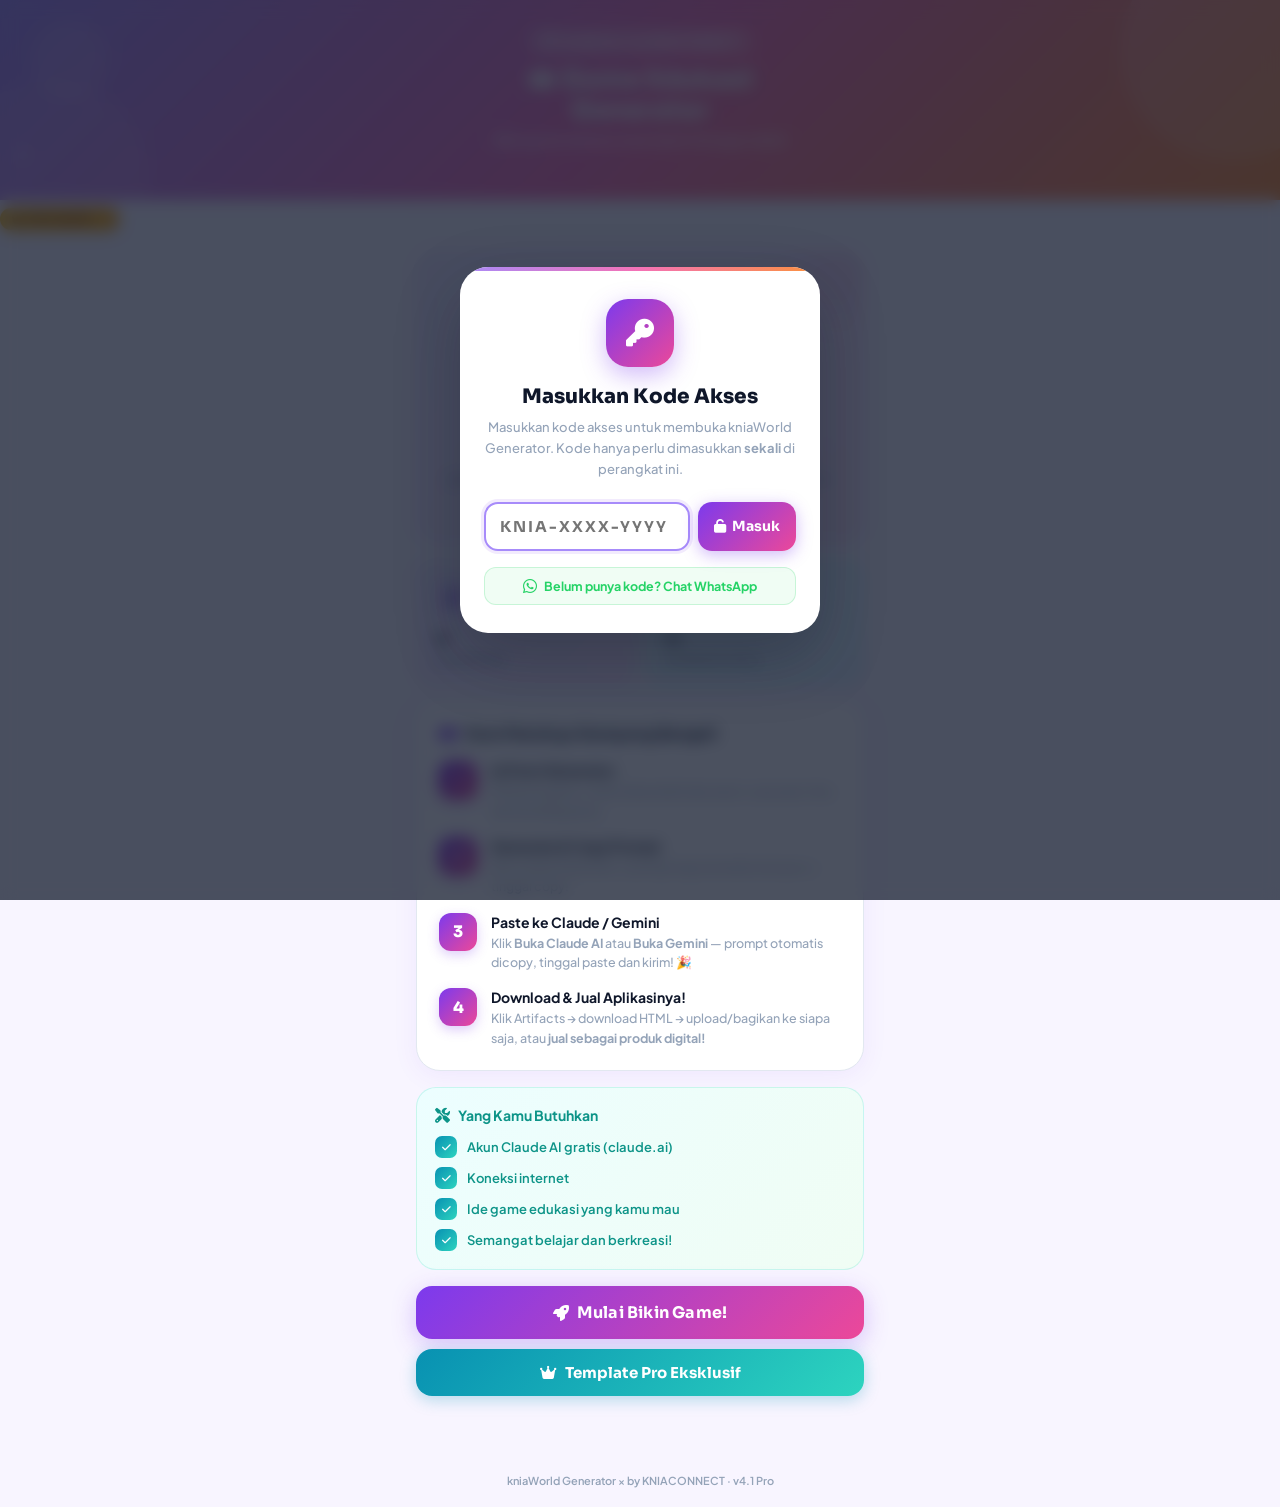
<file: kniaworld-pro-v6.html>
<!DOCTYPE html>
<html lang="id">
<head>
<meta charset="UTF-8"/>
<meta name="viewport" content="width=device-width, initial-scale=1.0"/>
<title>KniaWorld × Game Edukasi Prompt Generator</title>
<link rel="preconnect" href="https://fonts.googleapis.com">
<link href="https://fonts.googleapis.com/css2?family=Plus+Jakarta+Sans:wght@400;500;600;700;800&family=Sora:wght@400;600;700;800&display=swap" rel="stylesheet">
<link rel="stylesheet" href="https://cdnjs.cloudflare.com/ajax/libs/font-awesome/6.5.0/css/all.min.css"/>
<style>
  :root {
    --pink: #f472b6;
    --pink-deep: #ec4899;
    --violet: #a78bfa;
    --violet-deep: #7c3aed;
    --cyan: #22d3ee;
    --cyan-deep: #0891b2;
    --orange: #fb923c;
    --orange-deep: #ea580c;
    --teal: #2dd4bf;
    --teal-deep: #0d9488;
    --yellow: #fbbf24;
    --dark: #0f172a;
    --dark-card: #1e293b;
    --surface: #f8fafc;
    --surface2: #f1f5f9;
    --border: #e2e8f0;
    --muted: #94a3b8;
    --text: #1e293b;
    --white: #ffffff;
    --grad-hero: linear-gradient(135deg, #a78bfa 0%, #f472b6 50%, #fb923c 100%);
    --grad-btn: linear-gradient(135deg, #7c3aed 0%, #ec4899 100%);
    --grad-btn2: linear-gradient(135deg, #0891b2 0%, #2dd4bf 100%);
    --shadow-card: 0 4px 24px rgba(124,58,237,0.08);
    --shadow-btn: 0 6px 24px rgba(124,58,237,0.28);
  }

  * { box-sizing: border-box; margin: 0; padding: 0; }

  body {
    font-family: 'Plus Jakarta Sans', sans-serif;
    background: #f8f5ff;
    min-height: 100vh;
    color: var(--text);
    overflow-x: hidden;
  }

  h1, h2, h3, .display-font {
    font-family: 'Sora', sans-serif;
    font-weight: 800;
  }

  /* ═══ PAGE SYSTEM ═══ */
  .page { display: none; }
  .page.active { display: block; }

  /* ═══ HEADER ═══ */
  .app-header {
    background: var(--grad-hero);
    padding: 28px 20px 36px;
    text-align: center;
    position: relative;
    overflow: hidden;
  }
  .app-header::before {
    content: '';
    position: absolute;
    top: -60px; right: -60px;
    width: 220px; height: 220px;
    border-radius: 50%;
    background: rgba(255,255,255,0.12);
    pointer-events: none;
  }
  .app-header::after {
    content: '';
    position: absolute;
    bottom: -80px; left: -50px;
    width: 200px; height: 200px;
    border-radius: 50%;
    background: rgba(255,255,255,0.08);
    pointer-events: none;
  }
  .header-orb {
    position: absolute;
    top: 20px; left: 30px;
    width: 80px; height: 80px;
    border-radius: 50%;
    background: rgba(255,255,255,0.1);
    pointer-events: none;
  }
  .header-badge {
    display: inline-flex;
    align-items: center;
    gap: 6px;
    background: rgba(255,255,255,0.2);
    color: white;
    font-size: 11px;
    font-weight: 700;
    padding: 5px 14px;
    border-radius: 20px;
    margin-bottom: 10px;
    letter-spacing: 0.5px;
    backdrop-filter: blur(10px);
    border: 1px solid rgba(255,255,255,0.3);
  }
  .app-header h1 {
    font-size: 26px;
    color: white;
    line-height: 1.2;
    margin-bottom: 6px;
    text-shadow: 0 2px 10px rgba(0,0,0,0.15);
  }
  .app-header p {
    color: rgba(255,255,255,0.88);
    font-size: 13px;
    font-weight: 600;
  }
  .usage-pill {
    display: inline-flex;
    align-items: center;
    gap: 6px;
    background: rgba(255,255,255,0.2);
    border: 1px solid rgba(255,255,255,0.3);
    border-radius: 20px;
    padding: 5px 14px;
    margin-top: 12px;
    font-size: 12px;
    font-weight: 700;
    color: white;
    backdrop-filter: blur(10px);
  }
  .usage-dots { display: flex; gap: 4px; }
  .usage-dot {
    width: 8px; height: 8px;
    border-radius: 50%;
    background: rgba(255,255,255,0.3);
    transition: background 0.3s;
  }
  .usage-dot.used { background: var(--yellow); }

  /* ═══ CONTAINER ═══ */
  .container {
    max-width: 480px;
    margin: 0 auto;
    padding: 20px 16px 48px;
  }

  /* ═══ GUIDE HERO ═══ */
  .guide-hero {
    background: linear-gradient(135deg, rgba(167,139,250,0.12) 0%, rgba(244,114,182,0.12) 100%);
    border-radius: 24px;
    padding: 32px 22px;
    text-align: center;
    margin-bottom: 16px;
    position: relative;
    border: 1px solid rgba(167,139,250,0.2);
    overflow: hidden;
  }
  .guide-hero::before {
    content: '';
    position: absolute;
    top: -30px; right: -30px;
    width: 120px; height: 120px;
    border-radius: 50%;
    background: radial-gradient(circle, rgba(244,114,182,0.15) 0%, transparent 70%);
    pointer-events: none;
  }
  .hero-icon-wrap {
    width: 80px; height: 80px;
    background: var(--grad-hero);
    border-radius: 24px;
    display: flex; align-items: center; justify-content: center;
    margin: 0 auto 16px;
    box-shadow: 0 8px 24px rgba(124,58,237,0.3);
    animation: float 3s ease-in-out infinite;
  }
  .hero-icon-wrap i { font-size: 32px; color: white; }
  @keyframes float {
    0%, 100% { transform: translateY(0); }
    50% { transform: translateY(-8px); }
  }
  .guide-hero h2 { font-size: 22px; color: var(--dark); margin-bottom: 10px; line-height: 1.25; }
  .guide-hero p { font-size: 13.5px; color: var(--muted); font-weight: 600; line-height: 1.65; }

  /* ═══ STATS ROW ═══ */
  .stats-row {
    display: grid;
    grid-template-columns: 1fr 1fr;
    gap: 12px;
    margin-bottom: 16px;
  }
  .stat-card {
    border-radius: 20px;
    padding: 18px;
    position: relative;
    overflow: hidden;
  }
  .stat-card.purple { background: linear-gradient(135deg, #ede9fe, #fae8ff); border: 1px solid rgba(167,139,250,0.25); }
  .stat-card.cyan   { background: linear-gradient(135deg, #ecfeff, #e0f2fe); border: 1px solid rgba(34,211,238,0.25); }
  .stat-card-icon {
    width: 38px; height: 38px;
    border-radius: 12px;
    display: flex; align-items: center; justify-content: center;
    margin-bottom: 10px;
    font-size: 16px;
  }
  .purple .stat-card-icon { background: rgba(124,58,237,0.12); color: var(--violet-deep); }
  .cyan   .stat-card-icon { background: rgba(8,145,178,0.12); color: var(--cyan-deep); }
  .stat-value { font-family: 'Sora', sans-serif; font-size: 22px; font-weight: 800; color: var(--dark); line-height: 1; }
  .stat-label { font-size: 11px; font-weight: 700; color: var(--muted); margin-top: 4px; text-transform: uppercase; letter-spacing: 0.3px; }

  /* ═══ STEPS CARD ═══ */
  .steps-card {
    background: white;
    border-radius: 24px;
    padding: 22px;
    margin-bottom: 16px;
    box-shadow: var(--shadow-card);
    border: 1px solid var(--border);
  }
  .steps-title {
    font-size: 15px;
    font-family: 'Sora', sans-serif;
    font-weight: 700;
    color: var(--dark);
    margin-bottom: 18px;
    display: flex;
    align-items: center;
    gap: 8px;
  }
  .steps-title i { color: var(--violet-deep); font-size: 16px; }
  .step-item {
    display: flex;
    gap: 14px;
    margin-bottom: 16px;
    align-items: flex-start;
  }
  .step-item:last-child { margin-bottom: 0; }
  .step-num {
    width: 38px; height: 38px;
    min-width: 38px;
    background: var(--grad-btn);
    border-radius: 12px;
    display: flex; align-items: center; justify-content: center;
    font-family: 'Sora', sans-serif;
    font-size: 16px;
    font-weight: 800;
    color: white;
    box-shadow: 0 4px 12px rgba(124,58,237,0.25);
  }
  .step-content h4 { font-size: 14px; font-weight: 700; color: var(--dark); margin-bottom: 3px; }
  .step-content p { font-size: 12.5px; color: var(--muted); font-weight: 500; line-height: 1.55; }

  /* ═══ TOOLS CARD ═══ */
  .tools-card {
    background: linear-gradient(135deg, #ecfeff 0%, #f0fdf4 100%);
    border-radius: 20px;
    padding: 18px;
    margin-bottom: 16px;
    border: 1px solid rgba(45,212,191,0.2);
  }
  .tools-card h4 {
    font-size: 14px; font-weight: 700; color: var(--teal-deep);
    margin-bottom: 12px;
    display: flex; align-items: center; gap: 8px;
  }
  .tools-card h4 i { font-size: 15px; }
  .tool-item {
    display: flex; align-items: center; gap: 10px;
    margin-bottom: 9px;
    font-size: 13px; font-weight: 600; color: var(--teal-deep);
  }
  .tool-item:last-child { margin-bottom: 0; }
  .tool-check {
    width: 22px; height: 22px;
    background: var(--grad-btn2);
    border-radius: 7px;
    display: flex; align-items: center; justify-content: center;
    color: white; font-size: 10px;
    flex-shrink: 0;
  }

  /* ═══ DEMO INFO ═══ */
  .demo-info-card {
    background: linear-gradient(135deg, #fffbeb 0%, #fef3c7 100%);
    border-radius: 18px;
    padding: 16px 18px;
    margin-bottom: 16px;
    border: 1px solid rgba(251,191,36,0.3);
    display: flex;
    gap: 12px;
    align-items: flex-start;
  }
  .demo-info-icon {
    width: 40px; height: 40px;
    background: linear-gradient(135deg, #fbbf24, #f59e0b);
    border-radius: 12px;
    display: flex; align-items: center; justify-content: center;
    flex-shrink: 0;
    box-shadow: 0 4px 10px rgba(251,191,36,0.3);
  }
  .demo-info-icon i { color: white; font-size: 16px; }
  .demo-info-text h4 { font-size: 13.5px; font-weight: 700; color: #78350f; margin-bottom: 4px; }
  .demo-info-text p { font-size: 12px; color: #92400e; font-weight: 500; line-height: 1.5; }

  /* ═══ BUTTONS ═══ */
  .btn-primary {
    width: 100%;
    padding: 16px;
    background: var(--grad-btn);
    color: white;
    border: none;
    border-radius: 16px;
    font-family: 'Sora', sans-serif;
    font-size: 16px;
    font-weight: 700;
    cursor: pointer;
    transition: transform 0.15s, box-shadow 0.15s;
    box-shadow: var(--shadow-btn);
    margin-bottom: 10px;
    display: flex; align-items: center; justify-content: center;
    gap: 8px;
    letter-spacing: 0.2px;
  }
  .btn-primary:hover { transform: translateY(-2px); box-shadow: 0 10px 30px rgba(124,58,237,0.4); }
  .btn-primary:active { transform: translateY(0); }

  .btn-teal {
    width: 100%;
    padding: 14px;
    background: var(--grad-btn2);
    color: white;
    border: none;
    border-radius: 16px;
    font-family: 'Sora', sans-serif;
    font-size: 15px;
    font-weight: 700;
    cursor: pointer;
    transition: transform 0.15s, box-shadow 0.15s;
    box-shadow: 0 4px 16px rgba(8,145,178,0.28);
    margin-bottom: 10px;
    display: flex; align-items: center; justify-content: center;
    gap: 8px;
  }
  .btn-teal:hover { transform: translateY(-2px); box-shadow: 0 8px 24px rgba(8,145,178,0.38); }
  .btn-teal:active { transform: translateY(0); }

  .btn-outline {
    width: 100%;
    padding: 13px;
    background: white;
    color: var(--violet-deep);
    border: 2px solid rgba(124,58,237,0.2);
    border-radius: 16px;
    font-family: 'Sora', sans-serif;
    font-size: 14px;
    font-weight: 700;
    cursor: pointer;
    transition: all 0.2s;
    margin-bottom: 8px;
    display: flex; align-items: center; justify-content: center;
    gap: 7px;
  }
  .btn-outline:hover { background: rgba(124,58,237,0.05); border-color: var(--violet-deep); }

  .btn-ghost {
    width: 100%;
    padding: 10px;
    background: transparent;
    color: var(--muted);
    border: none;
    font-size: 13px;
    font-weight: 600;
    cursor: pointer;
    display: flex; align-items: center; justify-content: center; gap: 6px;
  }
  .btn-ghost:hover { color: var(--violet-deep); }

  .btn-wa {
    width: 100%;
    padding: 16px;
    background: linear-gradient(135deg, #25d366, #128c7e);
    color: white;
    border: none;
    border-radius: 16px;
    font-family: 'Sora', sans-serif;
    font-size: 16px;
    font-weight: 700;
    cursor: pointer;
    transition: transform 0.15s, box-shadow 0.15s;
    box-shadow: 0 4px 16px rgba(37,211,102,0.3);
    margin-bottom: 10px;
    display: flex; align-items: center; justify-content: center;
    gap: 10px;
    text-decoration: none;
  }
  .btn-wa:hover { transform: translateY(-2px); box-shadow: 0 8px 24px rgba(37,211,102,0.4); }

  /* ═══ FORM CARDS ═══ */
  .card {
    background: white;
    border-radius: 22px;
    padding: 20px;
    margin-bottom: 14px;
    border: 1px solid var(--border);
    box-shadow: 0 2px 12px rgba(15,23,42,0.05);
  }
  .card-title {
    font-size: 14px;
    font-family: 'Sora', sans-serif;
    font-weight: 700;
    color: var(--dark);
    margin-bottom: 14px;
    display: flex; align-items: center; gap: 10px;
  }
  .card-icon {
    width: 32px; height: 32px;
    border-radius: 10px;
    display: flex; align-items: center; justify-content: center;
    font-size: 14px;
    flex-shrink: 0;
  }
  .card-icon.violet { background: linear-gradient(135deg, #ede9fe, #ddd6fe); color: var(--violet-deep); }
  .card-icon.cyan   { background: linear-gradient(135deg, #ecfeff, #cffafe); color: var(--cyan-deep); }
  .card-icon.pink   { background: linear-gradient(135deg, #fdf2f8, #fce7f3); color: var(--pink-deep); }
  .card-icon.orange { background: linear-gradient(135deg, #fff7ed, #fed7aa); color: var(--orange-deep); }
  .card-icon.teal   { background: linear-gradient(135deg, #f0fdfa, #ccfbf1); color: var(--teal-deep); }

  label {
    display: block;
    font-size: 11px;
    font-weight: 700;
    color: var(--muted);
    margin-bottom: 6px;
    text-transform: uppercase;
    letter-spacing: 0.6px;
  }

  input[type="text"], textarea {
    width: 100%;
    padding: 11px 14px;
    border: 1.5px solid var(--border);
    border-radius: 12px;
    font-family: 'Plus Jakarta Sans', sans-serif;
    font-size: 14px;
    font-weight: 500;
    color: var(--dark);
    background: var(--surface);
    transition: border-color 0.2s, background 0.2s, box-shadow 0.2s;
    margin-bottom: 10px;
    outline: none;
    resize: none;
  }
  input[type="text"]:focus, textarea:focus {
    border-color: var(--violet);
    background: white;
    box-shadow: 0 0 0 3px rgba(124,58,237,0.08);
  }
  textarea { resize: vertical; min-height: 68px; }

  /* ═══ CHIPS ═══ */
  .chip-group { display: flex; flex-wrap: wrap; gap: 8px; margin-bottom: 10px; }
  .chip {
    padding: 7px 14px;
    border-radius: 12px;
    border: 1.5px solid var(--border);
    font-size: 12.5px;
    font-weight: 600;
    cursor: pointer;
    background: var(--surface);
    color: var(--muted);
    transition: all 0.15s;
    user-select: none;
    display: flex; align-items: center; gap: 5px;
  }
  .chip i { font-size: 11px; }
  .chip.active {
    background: var(--grad-btn);
    border-color: transparent;
    color: white;
    box-shadow: 0 4px 12px rgba(124,58,237,0.25);
  }
  .chip:hover:not(.active) { border-color: var(--violet); color: var(--violet-deep); background: rgba(124,58,237,0.04); }
  .multi-chip.active {
    background: var(--grad-btn2);
    border-color: transparent;
    color: white;
    box-shadow: 0 4px 12px rgba(8,145,178,0.25);
  }

  .custom-toggle {
    font-size: 12px;
    font-weight: 700;
    color: var(--violet-deep);
    cursor: pointer;
    display: inline-flex; align-items: center; gap: 5px;
    margin-bottom: 10px;
    padding: 5px 10px;
    border-radius: 8px;
    background: rgba(124,58,237,0.06);
    transition: background 0.15s;
  }
  .custom-toggle:hover { background: rgba(124,58,237,0.1); }
  .custom-toggle i { font-size: 11px; }

  .custom-input-wrap { display: none; }
  .custom-input-wrap.open { display: block; }

  .divider { height: 1px; background: var(--border); margin: 10px 0 16px; }

  /* ═══ TIP BOX ═══ */
  .tip-box {
    background: linear-gradient(135deg, #fff7ed 0%, #fef3c7 100%);
    border-radius: 14px;
    padding: 14px 16px;
    border-left: 4px solid var(--orange);
    margin-bottom: 14px;
    display: flex; align-items: flex-start; gap: 10px;
  }
  .tip-box i { color: var(--orange); font-size: 16px; margin-top: 1px; flex-shrink: 0; }
  .tip-box p { font-size: 13px; font-weight: 600; color: #92400e; line-height: 1.55; }
  .tip-box strong { color: var(--orange-deep); }

  /* ═══ OUTPUT ═══ */
  .output-box {
    background: var(--dark);
    border-radius: 18px;
    padding: 18px;
    margin-bottom: 14px;
    position: relative;
    overflow: hidden;
  }
  .output-box::before {
    content: '';
    position: absolute;
    top: 0; left: 0; right: 0;
    height: 3px;
    background: var(--grad-hero);
  }
  .output-label {
    font-size: 10px; font-weight: 700;
    color: var(--yellow);
    text-transform: uppercase;
    letter-spacing: 1.2px;
    margin-bottom: 12px;
    display: flex; align-items: center; gap: 6px;
  }
  .output-label i { font-size: 11px; }
  .output-text {
    font-size: 12.5px;
    line-height: 1.8;
    color: #c8e8e4;
    white-space: pre-wrap;
    word-break: break-word;
    max-height: 280px;
    overflow-y: auto;
  }
  .output-text::-webkit-scrollbar { width: 4px; }
  .output-text::-webkit-scrollbar-thumb { background: #3a5a62; border-radius: 4px; }

  .success-badge {
    display: flex; align-items: center; gap: 10px;
    background: linear-gradient(135deg, #f0fdf4, #dcfce7);
    border-radius: 14px;
    padding: 12px 16px;
    margin-bottom: 14px;
    font-size: 13px; font-weight: 700;
    color: #166534;
    border: 1px solid rgba(22,163,74,0.2);
  }
  .success-badge i { font-size: 18px; color: #16a34a; }

  /* ═══ UPGRADE PAGE ═══ */
  .upgrade-hero {
    border-radius: 28px;
    padding: 32px 22px;
    text-align: center;
    margin-bottom: 16px;
    background: linear-gradient(135deg, #7c3aed 0%, #ec4899 60%, #fb923c 100%);
    position: relative;
    overflow: hidden;
    box-shadow: 0 12px 40px rgba(124,58,237,0.35);
  }
  .upgrade-hero::before {
    content: '';
    position: absolute;
    top: -50px; right: -50px;
    width: 180px; height: 180px;
    border-radius: 50%;
    background: rgba(255,255,255,0.1);
    pointer-events: none;
  }
  .upgrade-icon-wrap {
    width: 72px; height: 72px;
    background: rgba(255,255,255,0.2);
    border-radius: 22px;
    display: flex; align-items: center; justify-content: center;
    margin: 0 auto 16px;
    backdrop-filter: blur(10px);
    border: 2px solid rgba(255,255,255,0.3);
  }
  .upgrade-icon-wrap i { font-size: 30px; color: white; }
  .upgrade-hero h2 { font-size: 22px; color: white; margin-bottom: 10px; }
  .upgrade-hero p { font-size: 13.5px; color: rgba(255,255,255,0.88); font-weight: 600; line-height: 1.65; }

  .pro-features {
    background: white;
    border-radius: 22px;
    padding: 20px;
    margin-bottom: 14px;
    border: 1px solid var(--border);
    box-shadow: var(--shadow-card);
  }
  .pro-features h3 {
    font-size: 14px;
    font-family: 'Sora', sans-serif;
    font-weight: 700;
    color: var(--dark);
    margin-bottom: 14px;
    display: flex; align-items: center; gap: 8px;
  }
  .pro-features h3 i { color: var(--yellow); font-size: 15px; }
  .pro-feature-item {
    display: flex; align-items: center; gap: 12px;
    padding: 10px 0;
    font-size: 13.5px; font-weight: 600;
    color: var(--text);
    border-bottom: 1px solid var(--border);
  }
  .pro-feature-item:last-child { border-bottom: none; padding-bottom: 0; }
  .pro-check {
    width: 26px; height: 26px;
    background: var(--grad-btn);
    border-radius: 8px;
    display: flex; align-items: center; justify-content: center;
    color: white; font-size: 11px;
    flex-shrink: 0;
  }

  /* ═══ RESULT ACTIONS ═══ */
  .result-actions { display: grid; grid-template-columns: 1fr 1fr; gap: 10px; margin-bottom: 10px; }
  .result-actions .btn-teal { margin-bottom: 0; }
  .result-actions .btn-outline { margin-bottom: 0; }

  /* ═══ ANIMATIONS ═══ */
  @keyframes fadeInUp {
    from { opacity: 0; transform: translateY(20px); }
    to   { opacity: 1; transform: translateY(0); }
  }
  .animate-in { animation: fadeInUp 0.38s ease forwards; }

  @keyframes pop {
    0%   { transform: scale(1); }
    50%  { transform: scale(1.07); }
    100% { transform: scale(1); }
  }
  .pop { animation: pop 0.22s ease; }

  /* ═══ SECTION DIVIDER ═══ */
  .section-label {
    font-size: 11px; font-weight: 700;
    color: var(--muted);
    text-transform: uppercase;
    letter-spacing: 0.8px;
    margin: 4px 0 12px;
    display: flex; align-items: center; gap: 8px;
  }
  .section-label::after {
    content: '';
    flex: 1; height: 1px;
    background: var(--border);
  }

  /* ═══ PRO BADGE (HEADER) ═══ */
  .pro-badge-header {
    display: inline-flex;
    align-items: center;
    gap: 5px;
    background: linear-gradient(135deg, #fbbf24, #f59e0b);
    color: #78350f;
    font-size: 11px;
    font-weight: 800;
    padding: 4px 12px;
    border-radius: 20px;
    margin-top: 8px;
    letter-spacing: 0.5px;
    box-shadow: 0 2px 8px rgba(251,191,36,0.4);
  }

  /* ═══ CODE INPUT SECTION ═══ */
  .code-input-wrap {
    background: white;
    border-radius: 20px;
    padding: 20px;
    margin-bottom: 14px;
    border: 2px dashed rgba(124,58,237,0.25);
    box-shadow: var(--shadow-card);
  }
  .code-input-wrap h4 {
    font-size: 14px;
    font-family: 'Sora', sans-serif;
    font-weight: 700;
    color: var(--dark);
    margin-bottom: 6px;
    display: flex; align-items: center; gap: 8px;
  }
  .code-input-wrap h4 i { color: var(--violet-deep); }
  .code-input-wrap p {
    font-size: 12px; color: var(--muted); font-weight: 500;
    margin-bottom: 14px; line-height: 1.5;
  }
  .code-input-row {
    display: flex; gap: 8px;
  }
  .code-input-row input {
    flex: 1;
    padding: 11px 14px;
    border: 1.5px solid var(--border);
    border-radius: 12px;
    font-family: 'Sora', sans-serif;
    font-size: 13px;
    font-weight: 700;
    color: var(--dark);
    background: var(--surface);
    outline: none;
    letter-spacing: 1px;
    text-transform: uppercase;
    margin-bottom: 0;
    transition: border-color 0.2s, box-shadow 0.2s;
  }
  .code-input-row input:focus {
    border-color: var(--violet);
    background: white;
    box-shadow: 0 0 0 3px rgba(124,58,237,0.08);
  }
  .code-input-row input::placeholder {
    text-transform: none;
    letter-spacing: 0;
    font-weight: 500;
    color: var(--muted);
  }
  .btn-unlock {
    padding: 11px 18px;
    background: var(--grad-btn);
    color: white;
    border: none;
    border-radius: 12px;
    font-family: 'Sora', sans-serif;
    font-size: 13px;
    font-weight: 700;
    cursor: pointer;
    transition: transform 0.15s, box-shadow 0.15s;
    box-shadow: 0 4px 14px rgba(124,58,237,0.3);
    white-space: nowrap;
    display: flex; align-items: center; gap: 6px;
  }
  .btn-unlock:hover { transform: translateY(-1px); box-shadow: 0 6px 20px rgba(124,58,237,0.4); }
  .code-error {
    font-size: 12px; font-weight: 700;
    color: #dc2626;
    margin-top: 8px;
    display: none;
    align-items: center; gap: 5px;
  }
  .code-error.show { display: flex; }
  .code-success {
    font-size: 12px; font-weight: 700;
    color: #16a34a;
    margin-top: 8px;
    display: none;
    align-items: center; gap: 5px;
  }
  .code-success.show { display: flex; }

  /* ═══ TEMPLATE PRO PAGE ═══ */
  .template-hero {
    background: linear-gradient(135deg, #1e1b4b 0%, #4c1d95 50%, #7c3aed 100%);
    border-radius: 24px;
    padding: 28px 20px;
    text-align: center;
    margin-bottom: 16px;
    position: relative;
    overflow: hidden;
    box-shadow: 0 12px 40px rgba(124,58,237,0.4);
  }
  .template-hero::before {
    content: '';
    position: absolute;
    top: -40px; right: -40px;
    width: 160px; height: 160px;
    border-radius: 50%;
    background: rgba(255,255,255,0.06);
    pointer-events: none;
  }
  .template-hero::after {
    content: '';
    position: absolute;
    bottom: -50px; left: -30px;
    width: 140px; height: 140px;
    border-radius: 50%;
    background: rgba(255,255,255,0.04);
    pointer-events: none;
  }
  .template-hero h2 { font-size: 20px; color: white; margin-bottom: 6px; }
  .template-hero p { font-size: 12.5px; color: rgba(255,255,255,0.8); font-weight: 600; line-height: 1.6; }
  .pro-crown {
    width: 54px; height: 54px;
    background: linear-gradient(135deg, #fbbf24, #f59e0b);
    border-radius: 16px;
    display: flex; align-items: center; justify-content: center;
    margin: 0 auto 14px;
    box-shadow: 0 6px 20px rgba(251,191,36,0.4);
  }
  .pro-crown i { font-size: 24px; color: white; }

  /* ═══ TEMPLATE CARDS ═══ */
  .template-card {
    background: white;
    border-radius: 22px;
    padding: 20px;
    margin-bottom: 14px;
    border: 1px solid var(--border);
    box-shadow: 0 2px 12px rgba(15,23,42,0.06);
    transition: transform 0.2s, box-shadow 0.2s;
    overflow: hidden;
    position: relative;
  }
  .template-card:hover { transform: translateY(-2px); box-shadow: 0 8px 28px rgba(15,23,42,0.1); }
  .template-card-accent {
    position: absolute;
    top: 0; left: 0; right: 0;
    height: 4px;
    border-radius: 22px 22px 0 0;
  }
  .tpl-header {
    display: flex; align-items: flex-start;
    gap: 14px; margin-bottom: 14px;
  }
  .tpl-icon {
    width: 52px; height: 52px; min-width: 52px;
    border-radius: 16px;
    display: flex; align-items: center; justify-content: center;
    font-size: 22px;
  }
  .tpl-meta h3 {
    font-size: 15px;
    font-family: 'Sora', sans-serif;
    font-weight: 800;
    color: var(--dark);
    margin-bottom: 3px;
    line-height: 1.2;
  }
  .tpl-meta .tpl-sub {
    font-size: 11.5px; font-weight: 600;
    color: var(--muted); line-height: 1.4;
  }
  .tpl-tags {
    display: flex; flex-wrap: wrap; gap: 6px;
    margin-bottom: 14px;
  }
  .tpl-tag {
    font-size: 10.5px; font-weight: 700;
    padding: 3px 10px;
    border-radius: 8px;
    letter-spacing: 0.2px;
  }
  .tpl-fields { margin-bottom: 14px; }
  .tpl-field {
    margin-bottom: 10px;
  }
  .tpl-field:last-child { margin-bottom: 0; }
  .tpl-field label {
    font-size: 10px; font-weight: 700;
    color: var(--muted);
    text-transform: uppercase;
    letter-spacing: 0.6px;
    margin-bottom: 5px;
    display: block;
  }
  .tpl-field input, .tpl-field select {
    width: 100%;
    padding: 9px 12px;
    border: 1.5px solid var(--border);
    border-radius: 10px;
    font-family: 'Plus Jakarta Sans', sans-serif;
    font-size: 13px;
    font-weight: 500;
    color: var(--dark);
    background: var(--surface);
    outline: none;
    transition: border-color 0.2s, box-shadow 0.2s;
    margin-bottom: 0;
    cursor: pointer;
  }
  .tpl-field input:focus, .tpl-field select:focus {
    border-color: var(--violet);
    background: white;
    box-shadow: 0 0 0 3px rgba(124,58,237,0.08);
  }
  .tpl-actions {
    display: grid;
    grid-template-columns: 1fr 1fr;
    gap: 8px;
  }
  .btn-tpl-gen {
    padding: 11px;
    border: none;
    border-radius: 12px;
    font-family: 'Sora', sans-serif;
    font-size: 13px;
    font-weight: 700;
    cursor: pointer;
    transition: transform 0.15s, box-shadow 0.15s;
    display: flex; align-items: center; justify-content: center;
    gap: 6px;
    color: white;
  }
  .btn-tpl-gen:hover { transform: translateY(-1px); }
  .btn-tpl-copy {
    padding: 11px;
    background: white;
    border: 1.5px solid var(--border);
    border-radius: 12px;
    font-family: 'Sora', sans-serif;
    font-size: 13px;
    font-weight: 700;
    cursor: pointer;
    transition: all 0.15s;
    display: flex; align-items: center; justify-content: center;
    gap: 6px;
    color: var(--text);
  }
  .btn-tpl-copy:hover { border-color: var(--violet); color: var(--violet-deep); background: rgba(124,58,237,0.04); }

  /* ═══ TEMPLATE RESULT MODAL ═══ */
  .tpl-result-wrap {
    display: none;
    margin-top: 12px;
  }
  .tpl-result-wrap.open { display: block; }
  .tpl-result-box {
    background: var(--dark);

    border-radius: 14px;
    padding: 14px;
    position: relative;
    overflow: hidden;
  }
  .tpl-result-box::before {
    content: '';
    position: absolute;
    top: 0; left: 0; right: 0;
    height: 2px;
  }
  .tpl-result-label {
    font-size: 10px; font-weight: 700;
    color: var(--yellow);
    text-transform: uppercase;
    letter-spacing: 1px;
    margin-bottom: 8px;
    display: flex; align-items: center; gap: 5px;
  }
  .tpl-result-text {
    font-size: 11.5px;
    line-height: 1.75;
    color: #c8e8e4;
    white-space: pre-wrap;
    word-break: break-word;
    max-height: 200px;
    overflow-y: auto;
  }
  .tpl-result-text::-webkit-scrollbar { width: 3px; }
  .tpl-result-text::-webkit-scrollbar-thumb { background: #3a5a62; border-radius: 3px; }
  .tpl-copy-row {
    display: flex; gap: 8px; margin-top: 10px;
  }
  .btn-copy-full {
    flex: 1;
    padding: 10px;
    background: var(--grad-btn2);
    color: white;
    border: none;
    border-radius: 10px;
    font-family: 'Sora', sans-serif;
    font-size: 12px;
    font-weight: 700;
    cursor: pointer;
    display: flex; align-items: center; justify-content: center;
    gap: 6px;
    transition: transform 0.15s;
  }
  .btn-copy-full:hover { transform: translateY(-1px); }
  .btn-close-result {
    padding: 10px 14px;
    background: rgba(255,255,255,0.08);
    color: rgba(255,255,255,0.6);
    border: none;
    border-radius: 10px;
    font-size: 12px; font-weight: 700;
    cursor: pointer;
    transition: background 0.15s;
  }
  .btn-close-result:hover { background: rgba(255,255,255,0.15); }

  /* ═══ NAV TABS PRO ═══ */
  .pro-nav {
    display: flex;
    background: white;
    border-radius: 16px;
    padding: 4px;
    margin-bottom: 16px;
    border: 1px solid var(--border);
    box-shadow: 0 2px 8px rgba(15,23,42,0.05);
    gap: 4px;
  }
  .pro-nav-btn {
    flex: 1;
    padding: 9px 6px;
    border: none;
    border-radius: 12px;
    background: transparent;
    font-family: 'Sora', sans-serif;
    font-size: 11.5px;
    font-weight: 700;
    color: var(--muted);
    cursor: pointer;
    transition: all 0.2s;
    display: flex; align-items: center; justify-content: center;
    gap: 5px;
  }
  .pro-nav-btn.active {
    background: var(--grad-btn);
    color: white;
    box-shadow: 0 4px 12px rgba(124,58,237,0.25);
  }
  .pro-nav-btn:hover:not(.active) { color: var(--violet-deep); background: rgba(124,58,237,0.05); }
  .pro-tab { display: none; }
  .pro-tab.active { display: block; }

  /* ═══ ACCESS CODE POPUP ═══ */
  .popup-overlay {
    position: fixed;
    inset: 0;
    background: rgba(15,23,42,0.75);
    backdrop-filter: blur(8px);
    z-index: 9999;
    display: flex;
    align-items: center;
    justify-content: center;
    padding: 20px;
    animation: fadeIn 0.3s ease;
  }
  .popup-overlay.hide {
    animation: fadeOut 0.3s ease forwards;
  }
  @keyframes fadeIn {
    from { opacity: 0; }
    to   { opacity: 1; }
  }
  @keyframes fadeOut {
    from { opacity: 1; }
    to   { opacity: 0; }
  }
  .popup-card {
    background: white;
    border-radius: 28px;
    padding: 32px 24px 28px;
    max-width: 360px;
    width: 100%;
    box-shadow: 0 24px 64px rgba(15,23,42,0.3);
    animation: popIn 0.35s cubic-bezier(0.34,1.56,0.64,1) forwards;
    position: relative;
    overflow: hidden;
  }
  .popup-card::before {
    content: '';
    position: absolute;
    top: 0; left: 0; right: 0;
    height: 4px;
    background: var(--grad-hero);
  }
  @keyframes popIn {
    from { opacity: 0; transform: scale(0.88) translateY(20px); }
    to   { opacity: 1; transform: scale(1) translateY(0); }
  }
  .popup-icon {
    width: 68px; height: 68px;
    background: var(--grad-btn);
    border-radius: 22px;
    display: flex; align-items: center; justify-content: center;
    margin: 0 auto 18px;
    box-shadow: 0 8px 24px rgba(124,58,237,0.35);
  }
  .popup-icon i { font-size: 28px; color: white; }
  .popup-card h2 {
    font-size: 20px;
    font-family: 'Sora', sans-serif;
    font-weight: 800;
    color: var(--dark);
    text-align: center;
    margin-bottom: 8px;
    line-height: 1.2;
  }
  .popup-card p {
    font-size: 13px;
    color: var(--muted);
    font-weight: 500;
    text-align: center;
    line-height: 1.6;
    margin-bottom: 22px;
  }
  .popup-input-wrap {
    margin-bottom: 8px;
  }
  .popup-input-row {
    display: flex;
    gap: 8px;
    margin-bottom: 0;
  }
  .popup-input-row input {
    flex: 1;
    padding: 13px 14px;
    border: 2px solid var(--border);
    border-radius: 14px;
    font-family: 'Sora', sans-serif;
    font-size: 15px;
    font-weight: 700;
    color: var(--dark);
    background: var(--surface);
    outline: none;
    letter-spacing: 2px;
    text-transform: uppercase;
    margin-bottom: 0;
    transition: border-color 0.2s, box-shadow 0.2s;
  }
  .popup-input-row input:focus {
    border-color: var(--violet);
    background: white;
    box-shadow: 0 0 0 3px rgba(124,58,237,0.1);
  }
  .popup-input-row input.error {
    border-color: #dc2626;
    box-shadow: 0 0 0 3px rgba(220,38,38,0.1);
    animation: shake 0.4s ease;
  }
  @keyframes shake {
    0%,100% { transform: translateX(0); }
    20%      { transform: translateX(-6px); }
    40%      { transform: translateX(6px); }
    60%      { transform: translateX(-4px); }
    80%      { transform: translateX(4px); }
  }
  .btn-popup-unlock {
    padding: 13px 16px;
    background: var(--grad-btn);
    color: white;
    border: none;
    border-radius: 14px;
    font-family: 'Sora', sans-serif;
    font-size: 14px;
    font-weight: 700;
    cursor: pointer;
    white-space: nowrap;
    display: flex; align-items: center; gap: 6px;
    box-shadow: 0 4px 16px rgba(124,58,237,0.35);
    transition: transform 0.15s, box-shadow 0.15s;
  }
  .btn-popup-unlock:hover { transform: translateY(-1px); box-shadow: 0 6px 20px rgba(124,58,237,0.45); }
  .btn-popup-unlock:disabled { opacity: 0.6; cursor: not-allowed; transform: none; }
  .popup-error {
    font-size: 12px;
    font-weight: 700;
    color: #dc2626;
    margin-top: 9px;
    display: none;
    align-items: center;
    gap: 6px;
  }
  .popup-error.show { display: flex; }
  .popup-checking {
    font-size: 12px;
    font-weight: 700;
    color: var(--violet-deep);
    margin-top: 9px;
    display: none;
    align-items: center;
    gap: 6px;
  }
  .popup-checking.show { display: flex; }
  .popup-success {
    font-size: 12.5px;
    font-weight: 700;
    color: #16a34a;
    margin-top: 9px;
    display: none;
    align-items: center;
    gap: 6px;
  }
  .popup-success.show { display: flex; }
  .popup-wa {
    display: flex;
    align-items: center;
    justify-content: center;
    gap: 7px;
    font-size: 12.5px;
    font-weight: 700;
    color: #25d366;
    text-decoration: none;
    margin-top: 16px;
    padding: 10px;
    border-radius: 12px;
    background: #f0fdf4;
    border: 1px solid rgba(37,211,102,0.2);
    transition: background 0.15s;
  }
  .popup-wa:hover { background: #dcfce7; }
</style>
</head>
<body>

<!-- ACCESS CODE POPUP -->
<div class="popup-overlay" id="accessPopup" style="display:none;">
  <div class="popup-card">
    <div class="popup-icon">
      <i class="fa-solid fa-key"></i>
    </div>
    <h2>Masukkan Kode Akses</h2>
    <p>Masukkan kode akses untuk membuka kniaWorld Generator. Kode hanya perlu dimasukkan <strong>sekali</strong> di perangkat ini.</p>
    <div class="popup-input-wrap">
      <div class="popup-input-row">
        <input type="text" id="popupCodeInput" placeholder="KNIA-XXXX-YYYY" maxlength="14"
          oninput="popupFormatCode(this)"
          onkeydown="if(event.key==='Enter') popupVerify()" />
        <button class="btn-popup-unlock" id="popupUnlockBtn" onclick="popupVerify()">
          <i class="fa-solid fa-unlock"></i> Masuk
        </button>
      </div>
      <div class="popup-checking" id="popupChecking">
        <i class="fa-solid fa-spinner fa-spin"></i> Memverifikasi kode...
      </div>
      <div class="popup-error" id="popupError">
        <i class="fa-solid fa-circle-xmark"></i> Kode tidak valid atau tidak ditemukan.
      </div>
      <div class="popup-success" id="popupSuccess">
        <i class="fa-solid fa-circle-check"></i> Kode valid! Selamat datang di kniaWorld Pro 🎉
      </div>
    </div>
    <a class="popup-wa" href="https://wa.me/6281911284050?text=Halo%20ka%2C%20aku%20mau%20beli%20kode%20akses%20kniaWorld%20Generator" target="_blank">
      <i class="fa-brands fa-whatsapp" style="font-size:16px;"></i>
      Belum punya kode? Chat WhatsApp
    </a>
  </div>
</div>


<!-- HEADER -->
<div class="app-header" id="appHeader">
  <div class="header-orb"></div>
  <div class="header-badge">
    <i class="fa-solid fa-wand-magic-sparkles"></i>
    kniaWorld × by KNIACONNECT
  </div>
  <h1>
    <i class="fa-solid fa-gamepad" style="font-size:22px;"></i>
    Game Edukasi<br>Generator
  </h1>
  <p id="headerSub">Bikin game edukasi anak dalam hitungan detik!</p>
<div class="usage-dot" id="dot2"></div>
      <div class="usage-dot" id="dot3"></div>
    </div>
  </div>
  <div class="pro-badge-header" id="proBadgeHeader" style="display:none;">
    <i class="fa-solid fa-crown" style="font-size:10px;"></i>
    PRO AKTIF ✨
  </div>
</div>

<!-- PAGE 1: GUIDE / LANDING -->
<div class="page active" id="pageGuide">
  <div class="container animate-in">

    <div class="guide-hero">
      <div class="hero-icon-wrap">
        <i class="fa-solid fa-gamepad"></i>
      </div>
      <h2>Selamat Datang di<br>kniaWorld Generator!</h2>
      <p>Tool ini membantu kamu bikin <strong>prompt siap pakai</strong> untuk generate game edukasi anak langsung di Claude AI — cepat, mudah, tanpa coding sama sekali!</p>
    </div>

    <div class="stats-row">
      <div class="stat-card purple">
        <div class="stat-card-icon"><i class="fa-solid fa-bolt"></i></div>
        <div class="stat-value">∞</div>
        <div class="stat-label">Generator</div>
      </div>
      <div class="stat-card cyan">
        <div class="stat-card-icon"><i class="fa-solid fa-infinity"></i></div>
        <div class="stat-value">∞</div>
        <div class="stat-label">Generate (Pro)</div>
      </div>
    </div>

    <div class="steps-card">
      <div class="steps-title">
        <i class="fa-solid fa-map"></i>
        Cara Pakainya Gampang Banget!
      </div>
      <div class="step-item">
        <div class="step-num">1</div>
        <div class="step-content">
          <h4>Isi Form Generator</h4>
          <p>Pilih jenis game, materi (bisa lebih dari satu!), usia anak, fitur, dan branding kamu.</p>
        </div>
      </div>
      <div class="step-item">
        <div class="step-num">2</div>
        <div class="step-content">
          <h4>Generate & Copy Prompt</h4>
          <p>Klik tombol Generate → prompt siap otomatis tersusun → tinggal copy!</p>
        </div>
      </div>
      <div class="step-item">
        <div class="step-num">3</div>
        <div class="step-content">
          <h4>Paste ke Claude / Gemini</h4>
          <p>Klik <strong>Buka Claude AI</strong> atau <strong>Buka Gemini</strong> — prompt otomatis dicopy, tinggal paste dan kirim! 🎉</p>
        </div>
      </div>
      <div class="step-item">
        <div class="step-num">4</div>
        <div class="step-content">
          <h4>Download & Jual Aplikasinya!</h4>
          <p>Klik Artifacts → download HTML → upload/bagikan ke siapa saja, atau <strong>jual sebagai produk digital!</strong></p>
        </div>
      </div>
    </div>

    <div class="tools-card">
      <h4><i class="fa-solid fa-screwdriver-wrench"></i> Yang Kamu Butuhkan</h4>
      <div class="tool-item">
        <div class="tool-check"><i class="fa-solid fa-check"></i></div>
        <span>Akun Claude AI gratis (claude.ai)</span>
      </div>
      <div class="tool-item">
        <div class="tool-check"><i class="fa-solid fa-check"></i></div>
        <span>Koneksi internet</span>
      </div>
      <div class="tool-item">
        <div class="tool-check"><i class="fa-solid fa-check"></i></div>
        <span>Ide game edukasi yang kamu mau</span>
      </div>
      <div class="tool-item">
        <div class="tool-check"><i class="fa-solid fa-check"></i></div>
        <span>Semangat belajar dan berkreasi!</span>
      </div>
    </div>

    <button class="btn-primary" onclick="goToForm()">
      <i class="fa-solid fa-rocket"></i> Mulai Bikin Game!
    </button>
    <button class="btn-teal" id="btnTemplatePro" onclick="goToTemplatePage()">
      <i class="fa-solid fa-crown"></i> Template Pro Eksklusif
    </button>

  </div>
</div>

<!-- PAGE 2: FORM -->
<div class="page" id="pageForm">
  <div class="container animate-in">

    <div class="tip-box">
      <i class="fa-solid fa-lightbulb"></i>
      <p>Pilih chip atau ketik sendiri. <strong>Materi & Jenis Game</strong> bisa dipilih lebih dari satu — otomatis dibuatkan menu pilihan. Mau request khusus seperti jumlah soal? Tulis di <strong>Instruksi Khusus</strong>!</p>
    </div>

    <!-- Game Type -->
    <div class="card">
      <div class="card-title">
        <div class="card-icon violet"><i class="fa-solid fa-dice"></i></div>
        Jenis Game
      </div>
      <div class="section-label">Pilih satu atau lebih tipe game</div>
      <div class="chip-group" id="gameTypeChips">
        <div class="chip multi-chip active" data-val="kuis pilihan ganda"><i class="fa-solid fa-pen"></i> Kuis</div>
        <div class="chip multi-chip" data-val="mencocokkan gambar dengan kata"><i class="fa-solid fa-link"></i> Mencocokkan</div>
        <div class="chip multi-chip" data-val="menyusun huruf atau kata"><i class="fa-solid fa-font"></i> Susun Huruf</div>
        <div class="chip multi-chip" data-val="berhitung dan matematika"><i class="fa-solid fa-calculator"></i> Berhitung</div>
        <div class="chip multi-chip" data-val="tebak gambar atau emoji"><i class="fa-solid fa-image"></i> Tebak Gambar</div>
        <div class="chip multi-chip" data-val="cerita interaktif pilih alur"><i class="fa-solid fa-book-open"></i> Cerita Interaktif</div>
        <div class="chip multi-chip" data-val="drag and drop"><i class="fa-solid fa-hand-pointer"></i> Drag & Drop</div>
      </div>
      <span class="custom-toggle" onclick="toggleCustom('cGameType')">
        <i class="fa-solid fa-pencil"></i> Ketik sendiri
      </span>
      <div class="custom-input-wrap" id="cGameType">
        <input type="text" id="cGameTypeInput" placeholder="Contoh: game memori kartu, puzzle geser…" />
      </div>
    </div>

    <!-- Subject -->
    <div class="card">
      <div class="card-title">
        <div class="card-icon cyan"><i class="fa-solid fa-book"></i></div>
        Materi / Tema
      </div>
      <div class="section-label">Pilih satu atau lebih materi</div>
      <div class="chip-group" id="subjectChips">
        <div class="chip multi-chip" data-val="huruf hijaiyah dan Iqro"><i class="fa-solid fa-moon"></i> Hijaiyah</div>
        <div class="chip multi-chip" data-val="asmaul husna"><i class="fa-solid fa-star"></i> Asmaul Husna</div>
        <div class="chip multi-chip" data-val="doa harian anak muslim"><i class="fa-solid fa-hands-praying"></i> Doa Harian</div>
        <div class="chip multi-chip" data-val="pengenalan huruf abjad A-Z"><i class="fa-solid fa-a"></i> Abjad A–Z</div>
        <div class="chip multi-chip" data-val="berhitung angka 1-20"><i class="fa-solid fa-hashtag"></i> Berhitung</div>
        <div class="chip multi-chip" data-val="nama hewan dalam bahasa Indonesia dan Inggris"><i class="fa-solid fa-paw"></i> Nama Hewan</div>
        <div class="chip multi-chip" data-val="pengenalan warna dan bentuk"><i class="fa-solid fa-palette"></i> Warna & Bentuk</div>
        <div class="chip multi-chip" data-val="anggota tubuh manusia"><i class="fa-solid fa-person"></i> Anggota Tubuh</div>
        <div class="chip multi-chip" data-val="sains dasar untuk anak"><i class="fa-solid fa-flask"></i> Sains Dasar</div>
        <div class="chip multi-chip" data-val="bahasa Inggris dasar"><i class="fa-solid fa-language"></i> English</div>
        <div class="chip multi-chip" data-val="pengenalan profesi dan pekerjaan"><i class="fa-solid fa-briefcase"></i> Profesi</div>
        <div class="chip multi-chip" data-val="nama buah dan sayuran"><i class="fa-solid fa-apple-whole"></i> Buah & Sayur</div>
      </div>
      <span class="custom-toggle" onclick="toggleCustom('cSubject')">
        <i class="fa-solid fa-pencil"></i> Ketik sendiri
      </span>
      <div class="custom-input-wrap" id="cSubject">
        <input type="text" id="cSubjectInput" placeholder="Contoh: rukun Islam, nama planet, sejarah Indonesia…" />
      </div>
    </div>

    <!-- Age & Difficulty -->
    <div class="card">
      <div class="card-title">
        <div class="card-icon pink"><i class="fa-solid fa-child"></i></div>
        Usia & Tingkat
      </div>
      <div class="section-label">Usia anak (bisa pilih lebih dari satu)</div>
      <div class="chip-group" id="ageChips">
        <div class="chip multi-chip" data-val="3-4 tahun (PAUD)"><i class="fa-solid fa-baby"></i> 3–4 th</div>
        <div class="chip multi-chip active" data-val="5-6 tahun (TK)"><i class="fa-solid fa-child"></i> 5–6 th</div>
        <div class="chip multi-chip" data-val="7-8 tahun (SD kelas 1-2)"><i class="fa-solid fa-person-walking"></i> 7–8 th</div>
        <div class="chip multi-chip" data-val="9-10 tahun (SD kelas 3-4)"><i class="fa-solid fa-user"></i> 9–10 th</div>
      </div>
      <span class="custom-toggle" onclick="toggleCustom('cAge')">
        <i class="fa-solid fa-pencil"></i> Usia lain
      </span>
      <div class="custom-input-wrap" id="cAge">
        <input type="text" id="cAgeInput" placeholder="Contoh: 11-12 tahun (SD kelas 5-6)" />
      </div>

      <div class="divider"></div>

      <div class="section-label">Tingkat kesulitan</div>
      <div class="chip-group" id="diffChips">
        <div class="chip active" data-val="mudah dan menyenangkan"><i class="fa-solid fa-face-smile"></i> Mudah</div>
        <div class="chip" data-val="sedang dengan sedikit tantangan"><i class="fa-solid fa-face-meh"></i> Sedang</div>
        <div class="chip" data-val="menantang tapi bisa dikerjakan mandiri"><i class="fa-solid fa-dumbbell"></i> Menantang</div>
      </div>
      <span class="custom-toggle" onclick="toggleCustom('cDiff')">
        <i class="fa-solid fa-pencil"></i> Ketik sendiri
      </span>
      <div class="custom-input-wrap" id="cDiff">
        <input type="text" id="cDiffInput" placeholder="Contoh: adaptif (makin sulit seiring skor naik)" />
      </div>
    </div>

    <!-- Features -->
    <div class="card">
      <div class="card-title">
        <div class="card-icon orange"><i class="fa-solid fa-star"></i></div>
        Fitur Tambahan
      </div>
      <div class="section-label">Pilih satu atau lebih (opsional)</div>
      <div class="chip-group" id="featureChips">
        <div class="chip multi-chip active" data-val="skor dan poin"><i class="fa-solid fa-trophy"></i> Skor</div>
        <div class="chip multi-chip active" data-val="animasi bintang saat jawaban benar"><i class="fa-solid fa-sparkles"></i> Animasi</div>
        <div class="chip multi-chip" data-val="tombol coba lagi"><i class="fa-solid fa-rotate-right"></i> Coba Lagi</div>
        <div class="chip multi-chip" data-val="efek partikel saat benar dan salah"><i class="fa-solid fa-burst"></i> Efek Visual</div>
        <div class="chip multi-chip" data-val="timer hitung mundur per soal"><i class="fa-solid fa-clock"></i> Timer</div>
        <div class="chip multi-chip" data-val="progress bar"><i class="fa-solid fa-bars-progress"></i> Progress Bar</div>
        <div class="chip multi-chip" data-val="leaderboard sederhana"><i class="fa-solid fa-ranking-star"></i> Leaderboard</div>
        <div class="chip multi-chip" data-val="mode dua pemain bergantian"><i class="fa-solid fa-user-group"></i> 2 Pemain</div>
      </div>
      <span class="custom-toggle" onclick="toggleCustom('cFeature')">
        <i class="fa-solid fa-pencil"></i> Tambah fitur sendiri
      </span>
      <div class="custom-input-wrap" id="cFeature">
        <textarea id="cFeatureInput" placeholder="Contoh: karakter maskot yang bereaksi, soal acak tiap main…"></textarea>
      </div>
    </div>

    <!-- Branding -->
    <div class="card">
      <div class="card-title">
        <div class="card-icon teal"><i class="fa-solid fa-wand-magic-sparkles"></i></div>
        Branding & Desain
      </div>
      <div class="section-label">Nama brand / platform</div>
      <input type="text" id="brandName" placeholder="Contoh: kniaWorld, KniaEdu…" value="kniaWorld" />

      <div class="section-label">Tema warna</div>
      <div class="chip-group" id="colorChips">
        <div class="chip active" data-val="hijau toska dan putih"><i class="fa-solid fa-circle" style="color:#2dd4bf;"></i> Teal</div>
        <div class="chip" data-val="ungu dan kuning"><i class="fa-solid fa-circle" style="color:#a78bfa;"></i> Purple</div>
        <div class="chip" data-val="biru langit dan orange"><i class="fa-solid fa-circle" style="color:#38bdf8;"></i> Blue-Orange</div>
        <div class="chip" data-val="pink dan mint"><i class="fa-solid fa-circle" style="color:#f472b6;"></i> Pink-Mint</div>
        <div class="chip" data-val="gradient warna-warni cerah playful"><i class="fa-solid fa-circle" style="color:#fb923c;"></i> Rainbow</div>
      </div>
      <span class="custom-toggle" onclick="toggleCustom('cColor')">
        <i class="fa-solid fa-pencil"></i> Warna sendiri
      </span>
      <div class="custom-input-wrap" id="cColor">
        <input type="text" id="cColorInput" placeholder="Contoh: dark mode navy dan cyan, pastel kuning hijau…" />
      </div>

      <div class="divider"></div>
      <div class="section-label">Catatan desain (opsional)</div>
      <textarea id="designNotes" placeholder="Contoh: ada karakter kelinci lucu, font bulat besar, ornamen hutan…" style="margin-bottom:0;"></textarea>
    </div>

    <!-- Extra Instructions -->
    <div class="card">
      <div class="card-title">
        <div class="card-icon violet"><i class="fa-solid fa-note-sticky"></i></div>
        Instruksi Khusus
      </div>
      <div class="section-label">Tambahan permintaan (opsional)</div>
      <textarea id="extraInstructions" placeholder="Contoh: minimal 15 soal, ada efek suara, bisa dimainkan offline, ada halaman intro khusus…" style="margin-bottom:0;"></textarea>
    </div>

    <button class="btn-primary" onclick="generatePrompt()">
      <i class="fa-solid fa-wand-magic-sparkles"></i> Generate Prompt Sekarang!
    </button>
    <button class="btn-ghost" onclick="goTo('pageGuide')">
      <i class="fa-solid fa-arrow-left"></i> Kembali ke Panduan
    </button>

  </div>
</div>

<!-- PAGE 3: RESULT -->
<div class="page" id="pageResult">
  <div class="container animate-in">

    <div class="success-badge">
      <i class="fa-solid fa-circle-check"></i>
      Prompt berhasil dibuat! Pilih AI tujuan di bawah untuk langsung membuka tab baru.
    </div>

    <div class="card">
      <div class="card-title">
        <div class="card-icon violet"><i class="fa-solid fa-clipboard-list"></i></div>
        Prompt Siap Pakai!
      </div>
      <p style="font-size:13px;color:var(--muted);font-weight:600;margin-bottom:14px;line-height:1.55;">
        Copy prompt ini → buka <strong style="color:var(--violet-deep);">claude.ai</strong> → paste → kirim → game langsung jadi!
      </p>
      <div class="output-box">
        <div class="output-label"><i class="fa-solid fa-code"></i> Prompt Claude</div>
        <div class="output-text" id="outputText"></div>
      </div>
    </div>

    <!-- AI Action Buttons -->
    <div style="margin-bottom:10px;">
      <button class="btn-teal" id="copyBtn" onclick="copyPrompt()">
        <i class="fa-solid fa-copy"></i> Copy Prompt
      </button>
    </div>
    <div style="display:grid;grid-template-columns:1fr 1fr;gap:10px;margin-bottom:10px;">
      <button onclick="openInClaude()" style="padding:13px;background:linear-gradient(135deg,#7c3aed,#ec4899);color:white;border:none;border-radius:14px;font-family:'Sora',sans-serif;font-size:13px;font-weight:700;cursor:pointer;display:flex;align-items:center;justify-content:center;gap:7px;box-shadow:0 4px 14px rgba(124,58,237,0.3);transition:transform 0.15s;" onmouseover="this.style.transform='translateY(-1px)'" onmouseout="this.style.transform=''">
        <i class="fa-solid fa-robot"></i> Buka Claude AI
      </button>
      <button onclick="openInGemini()" style="padding:13px;background:linear-gradient(135deg,#1a73e8,#4285f4);color:white;border:none;border-radius:14px;font-family:'Sora',sans-serif;font-size:13px;font-weight:700;cursor:pointer;display:flex;align-items:center;justify-content:center;gap:7px;box-shadow:0 4px 14px rgba(26,115,232,0.3);transition:transform 0.15s;" onmouseover="this.style.transform='translateY(-1px)'" onmouseout="this.style.transform=''">
        <i class="fa-solid fa-gem"></i> Buka Gemini
      </button>
    </div>
    <div style="background:linear-gradient(135deg,#fff7ed,#fef3c7);border-radius:14px;padding:12px 14px;margin-bottom:10px;border:1px solid rgba(251,191,36,0.25);font-size:12px;font-weight:600;color:#92400e;display:flex;align-items:center;gap:8px;">
      <i class="fa-solid fa-circle-info" style="color:var(--orange);flex-shrink:0;"></i>
      Prompt <strong>otomatis dicopy</strong> saat kamu klik tombol AI. Tinggal paste (Ctrl+V) di chat!
    </div>
    <div style="display:grid;grid-template-columns:1fr 1fr;gap:10px;margin-bottom:10px;">
      <button class="btn-outline" onclick="goTo('pageForm')">
        <i class="fa-solid fa-rotate-right"></i> Generate Lagi
      </button>
      <button class="btn-ghost" onclick="goTo('pageGuide')" style="border:1.5px solid var(--border);border-radius:14px;background:white;">
        <i class="fa-solid fa-arrow-left"></i> Panduan
      </button>
    </div>

    <div class="tip-box" style="margin-top:12px;">
      <i class="fa-solid fa-circle-info"></i>
      <p><strong>Tips:</strong> Di Claude, aktifkan <em>Artifacts</em> supaya game langsung preview di samping chat. Klik share/download untuk simpan file HTML-nya!</p>
    </div>

  </div>
</div>

<!-- PAGE 4: ADMIN (hidden, access via footer tap) -->
<div class="page" id="pageAdmin">
  <div class="container animate-in">

    <div class="upgrade-hero" style="background:linear-gradient(135deg,#0f172a 0%,#1e293b 60%,#334155 100%);box-shadow:0 12px 40px rgba(15,23,42,0.5);">
      <div class="upgrade-icon-wrap" style="background:rgba(255,255,255,0.1);border:2px solid rgba(255,255,255,0.2);">
        <i class="fa-solid fa-shield-halved"></i>
      </div>
      <h2>Admin Panel</h2>
      <p>Kelola kode akses dan konfigurasi sistem kniaWorld Generator.</p>
    </div>

    <!-- Firebase Status -->
    <div id="adminFirebaseStatus" style="background:white;border-radius:18px;padding:16px 18px;margin-bottom:14px;border:1px solid var(--border);box-shadow:var(--shadow-card);">
      <div style="font-size:13px;font-weight:700;color:var(--dark);margin-bottom:8px;display:flex;align-items:center;gap:8px;">
        <i class="fa-solid fa-database" style="color:var(--violet-deep);"></i> Status Firebase
      </div>
      <div id="fbStatusText" style="font-size:12.5px;color:var(--muted);font-weight:500;">Menghubungkan...</div>
    </div>

    <!-- Generate Code (admin only) -->
    <div id="adminGated" style="display:none;">
    <div style="background:white;border-radius:20px;padding:20px;margin-bottom:14px;border:1px solid var(--border);box-shadow:var(--shadow-card);">
      <div style="font-size:14px;font-family:'Sora',sans-serif;font-weight:700;color:var(--dark);margin-bottom:14px;display:flex;align-items:center;gap:8px;">
        <i class="fa-solid fa-key" style="color:var(--yellow);"></i> Generate Kode Akses
      </div>
      <label>ID Unik (4 karakter A-Z0-9)</label>
      <div class="code-input-row" style="margin-bottom:10px;">
        <input type="text" id="adminCodeId" placeholder="Contoh: A1B2" maxlength="4" style="text-transform:uppercase;letter-spacing:2px;font-weight:700;" oninput="this.value=this.value.toUpperCase().replace(/[^A-Z0-9]/g,'')" />
        <button class="btn-unlock" onclick="adminGenerateCode()">
          <i class="fa-solid fa-wand-magic-sparkles"></i> Generate
        </button>
      </div>
      <div id="adminGenResult" style="display:none;background:var(--dark);border-radius:12px;padding:14px;margin-top:4px;">
        <div style="font-size:10px;font-weight:700;color:var(--yellow);letter-spacing:1px;margin-bottom:6px;">KODE BARU</div>
        <div id="adminGenCode" style="font-family:'Sora',sans-serif;font-size:18px;font-weight:800;color:white;letter-spacing:2px;margin-bottom:10px;"></div>
        <div style="display:flex;gap:8px;">
          <button onclick="adminCopyCode()" style="flex:1;padding:9px;background:var(--grad-btn2);color:white;border:none;border-radius:9px;font-family:'Sora',sans-serif;font-size:12px;font-weight:700;cursor:pointer;display:flex;align-items:center;justify-content:center;gap:5px;" id="adminCopyBtn">
            <i class="fa-solid fa-copy"></i> Copy
          </button>
          <button onclick="adminSaveCode()" style="flex:1;padding:9px;background:var(--grad-btn);color:white;border:none;border-radius:9px;font-family:'Sora',sans-serif;font-size:12px;font-weight:700;cursor:pointer;display:flex;align-items:center;justify-content:center;gap:5px;" id="adminSaveBtn">
            <i class="fa-solid fa-cloud-upload-alt"></i> Simpan ke Firebase
          </button>
        </div>
        <div id="adminSaveMsg" style="font-size:11.5px;font-weight:700;margin-top:8px;display:none;"></div>
      </div>
    </div>

    <!-- Active Codes List -->
    <div style="background:white;border-radius:20px;padding:20px;margin-bottom:14px;border:1px solid var(--border);box-shadow:var(--shadow-card);">
      <div style="font-size:14px;font-family:'Sora',sans-serif;font-weight:700;color:var(--dark);margin-bottom:14px;display:flex;align-items:center;justify-content:space-between;">
        <span style="display:flex;align-items:center;gap:8px;"><i class="fa-solid fa-list-check" style="color:var(--teal-deep);"></i> Kode Aktif</span>
        <button onclick="adminLoadCodes()" style="font-size:11px;font-weight:700;color:var(--violet-deep);background:rgba(124,58,237,0.08);border:none;border-radius:8px;padding:5px 10px;cursor:pointer;">
          <i class="fa-solid fa-rotate-right"></i> Refresh
        </button>
      </div>
      <div id="adminCodesList" style="font-size:12.5px;color:var(--muted);font-weight:500;">Memuat daftar kode...</div>
    </div>

    </div><!-- end adminGated -->

    <!-- Admin Login -->
    <div id="adminLoginWrap" style="background:white;border-radius:20px;padding:20px;margin-bottom:14px;border:2px dashed rgba(124,58,237,0.25);box-shadow:var(--shadow-card);">
      <div style="font-size:14px;font-family:'Sora',sans-serif;font-weight:700;color:var(--dark);margin-bottom:6px;display:flex;align-items:center;gap:8px;">
        <i class="fa-solid fa-lock" style="color:var(--violet-deep);"></i> Admin Login
      </div>
      <p style="font-size:12px;color:var(--muted);font-weight:500;margin-bottom:14px;">Masukkan password admin untuk akses panel ini.</p>
      <div class="code-input-row">
        <input type="password" id="adminPwInput" placeholder="Password admin" />
        <button class="btn-unlock" onclick="adminLogin()">
          <i class="fa-solid fa-unlock"></i> Masuk
        </button>
      </div>
      <div id="adminPwError" style="font-size:12px;font-weight:700;color:#dc2626;margin-top:8px;display:none;">
        <i class="fa-solid fa-circle-xmark"></i> Password salah.
      </div>
    </div>

    <div id="adminContentGate" style="display:none;">
      <!-- shown only when logged in - placeholder -->
    </div>

    <button class="btn-ghost" onclick="goTo('pageGuide')">
      <i class="fa-solid fa-arrow-left"></i> Kembali ke Halaman Awal
    </button>

  </div>
</div>

<!-- PAGE 5: PRO TEMPLATES -->
<div class="page" id="pageTemplate">
  <div class="container animate-in">

    <div class="template-hero">
      <div class="pro-crown"><i class="fa-solid fa-crown"></i></div>
      <h2>Template Pro Eksklusif ✨</h2>
      <p>12 template siap pakai — UI/UX unik, game coding, matematika Singapore, English, revisi, dan bundling. Isi form → generate → paste ke Claude!</p>
    </div>

    <div class="pro-nav">
      <button class="pro-nav-btn active" onclick="switchProTab('tabGen')" id="navGen">
        <i class="fa-solid fa-wand-magic-sparkles"></i> Generator
      </button>
      <button class="pro-nav-btn" onclick="switchProTab('tabTemplates')" id="navTpl">
        <i class="fa-solid fa-gamepad"></i> UI/UX
      </button>
      <button class="pro-nav-btn" onclick="switchProTab('tabSubject')" id="navSubj">
        <i class="fa-solid fa-book-open"></i> Mapel
      </button>
      <button class="pro-nav-btn" onclick="switchProTab('tabTools')" id="navTools">
        <i class="fa-solid fa-wrench"></i> Tools
      </button>
    </div>

    <!-- TAB 1: MAIN GENERATOR (unlimited) -->
    <div class="pro-tab active" id="tabGen">
      <div style="background:linear-gradient(135deg,#f0fdf4,#dcfce7);border-radius:18px;padding:16px 18px;margin-bottom:14px;border:1px solid rgba(22,163,74,0.2);display:flex;gap:12px;align-items:flex-start;">
        <div style="width:40px;height:40px;background:linear-gradient(135deg,#16a34a,#15803d);border-radius:12px;display:flex;align-items:center;justify-content:center;flex-shrink:0;box-shadow:0 4px 10px rgba(22,163,74,0.3);">
          <i class="fa-solid fa-rocket" style="color:white;font-size:16px;"></i>
        </div>
        <div>
          <h4 style="font-size:13.5px;font-weight:700;color:#14532d;margin-bottom:4px;">Generator Pro — Tanpa Batas!</h4>
          <p style="font-size:12px;color:#166534;font-weight:500;line-height:1.5;">Generate prompt sebanyak yang kamu mau. Hasil langsung bisa dibuka di Claude atau Gemini.</p>
        </div>
      </div>
      <button class="btn-primary" onclick="goTo('pageForm')">
        <i class="fa-solid fa-rocket"></i> Buka Form Generator
      </button>
      <button class="btn-ghost" onclick="switchProTab('tabTemplates')">
        <i class="fa-solid fa-layer-group"></i> Lihat Template Eksklusif
      </button>
    </div>

    <!-- TAB 2: 5 PRO TEMPLATES -->
    <div class="pro-tab" id="tabTemplates">

      <!-- TEMPLATE 1: CARD FLIP -->
      <div class="template-card">
        <div class="template-card-accent" style="background:linear-gradient(90deg,#7c3aed,#a78bfa);"></div>
        <div class="tpl-header">
          <div class="tpl-icon" style="background:linear-gradient(135deg,#ede9fe,#ddd6fe);">🃏</div>
          <div class="tpl-meta">
            <h3>Card Flip Universe</h3>
            <div class="tpl-sub">Memory 3D · CSS Perspective · Pasangan Kartu</div>
          </div>
        </div>
        <div class="tpl-tags">
          <span class="tpl-tag" style="background:#ede9fe;color:#5b21b6;">✨ 3D Flip</span>
          <span class="tpl-tag" style="background:#f3e8ff;color:#6d28d9;">🧠 Hafalan</span>
          <span class="tpl-tag" style="background:#faf5ff;color:#7c3aed;">🎴 Match Game</span>
        </div>
        <div class="tpl-fields">
          <div class="tpl-field">
            <label>Materi / Konten Kartu</label>
            <input type="text" id="t1_materi" placeholder="Contoh: huruf hijaiyah, kosakata Inggris, nama buah…" />
          </div>
          <div class="tpl-field">
            <label>Nama Brand</label>
            <input type="text" id="t1_brand" placeholder="kniaWorld" value="kniaWorld" />
          </div>
          <div class="tpl-field">
            <label>Target Usia</label>
            <select id="t1_usia">
              <option value="4-6 tahun (TK/PAUD)">4–6 tahun (TK/PAUD)</option>
              <option value="7-9 tahun (SD awal)" selected>7–9 tahun (SD awal)</option>
              <option value="9-12 tahun (SD atas)">9–12 tahun (SD atas)</option>
            </select>
          </div>
        </div>
        <div class="tpl-actions">
          <button class="btn-tpl-gen" style="background:linear-gradient(135deg,#7c3aed,#a78bfa);box-shadow:0 4px 14px rgba(124,58,237,0.3);" onclick="generateTemplate(1)">
            <i class="fa-solid fa-wand-magic-sparkles"></i> Generate
          </button>
          <button class="btn-tpl-copy" id="t1_copyBtn" onclick="copyTemplateResult(1)" style="display:none;">
            <i class="fa-solid fa-copy"></i> Copy Prompt
          </button>
        </div>
        <div class="tpl-result-wrap" id="t1_result">
          <div class="tpl-result-box">
            <div class="tpl-result-box" style="position:absolute;top:0;left:0;right:0;height:2px;background:linear-gradient(90deg,#7c3aed,#a78bfa);border-radius:14px 14px 0 0;"></div>
            <div class="tpl-result-label"><i class="fa-solid fa-code"></i> Prompt Siap</div>
            <div class="tpl-result-text" id="t1_text"></div>
            <div class="tpl-copy-row" style="flex-direction:column;gap:6px;">
              <div style="display:grid;grid-template-columns:1fr 1fr;gap:6px;">
                <button class="btn-copy-full" onclick="copyTemplateResult(1)" id="tpl1CopyBtn"><i class="fa-solid fa-copy"></i> Copy</button>
                <button onclick="openInClaudeTemplate(1)" style="flex:1;padding:10px;background:linear-gradient(135deg,#7c3aed,#ec4899);color:white;border:none;border-radius:10px;font-family:'Sora',sans-serif;font-size:12px;font-weight:700;cursor:pointer;display:flex;align-items:center;justify-content:center;gap:5px;"><i class="fa-solid fa-robot"></i> Claude</button>
              </div>
              <div style="display:grid;grid-template-columns:1fr 1fr;gap:6px;">
                <button onclick="openInGeminiTemplate(1)" style="flex:1;padding:10px;background:linear-gradient(135deg,#1a73e8,#4285f4);color:white;border:none;border-radius:10px;font-family:'Sora',sans-serif;font-size:12px;font-weight:700;cursor:pointer;display:flex;align-items:center;justify-content:center;gap:5px;"><i class="fa-solid fa-gem"></i> Gemini</button>
                <button class="btn-close-result" onclick="closeResult(1)">Tutup</button>
              </div>
            </div>
          </div>
        </div>
      </div>

      <!-- TEMPLATE 2: RPG ADVENTURE -->
      <div class="template-card">
        <div class="template-card-accent" style="background:linear-gradient(90deg,#f59e0b,#fbbf24);"></div>
        <div class="tpl-header">
          <div class="tpl-icon" style="background:linear-gradient(135deg,#fffbeb,#fef3c7);">🗺️</div>
          <div class="tpl-meta">
            <h3>Adventure Quest RPG</h3>
            <div class="tpl-sub">Petualangan · Peta · Karakter · XP System</div>
          </div>
        </div>
        <div class="tpl-tags">
          <span class="tpl-tag" style="background:#fffbeb;color:#92400e;">⚔️ RPG</span>
          <span class="tpl-tag" style="background:#fef3c7;color:#78350f;">🗺️ Peta Dunia</span>
          <span class="tpl-tag" style="background:#fde68a;color:#78350f;">⭐ Level Up</span>
        </div>
        <div class="tpl-fields">
          <div class="tpl-field">
            <label>Materi / Tema Petualangan</label>
            <input type="text" id="t2_materi" placeholder="Contoh: matematika dasar, sains alam, sejarah Indonesia…" />
          </div>
          <div class="tpl-field">
            <label>Nama Brand / Hero</label>
            <input type="text" id="t2_brand" placeholder="kniaWorld" value="kniaWorld" />
          </div>
          <div class="tpl-field">
            <label>Target Usia</label>
            <select id="t2_usia">
              <option value="5-7 tahun (TK/SD awal)">5–7 tahun (TK/SD awal)</option>
              <option value="8-10 tahun (SD)" selected>8–10 tahun (SD)</option>
              <option value="10-12 tahun (SD atas)">10–12 tahun (SD atas)</option>
            </select>
          </div>
        </div>
        <div class="tpl-actions">
          <button class="btn-tpl-gen" style="background:linear-gradient(135deg,#f59e0b,#fbbf24);box-shadow:0 4px 14px rgba(245,158,11,0.35);" onclick="generateTemplate(2)">
            <i class="fa-solid fa-wand-magic-sparkles"></i> Generate
          </button>
          <button class="btn-tpl-copy" id="t2_copyBtn" onclick="copyTemplateResult(2)" style="display:none;">
            <i class="fa-solid fa-copy"></i> Copy Prompt
          </button>
        </div>
        <div class="tpl-result-wrap" id="t2_result">
          <div class="tpl-result-box">
            <div class="tpl-result-label"><i class="fa-solid fa-code"></i> Prompt Siap</div>
            <div class="tpl-result-text" id="t2_text"></div>
            <div class="tpl-copy-row" style="flex-direction:column;gap:6px;">
              <div style="display:grid;grid-template-columns:1fr 1fr;gap:6px;">
                <button class="btn-copy-full" onclick="copyTemplateResult(2)" id="tpl2CopyBtn"><i class="fa-solid fa-copy"></i> Copy</button>
                <button onclick="openInClaudeTemplate(2)" style="flex:1;padding:10px;background:linear-gradient(135deg,#7c3aed,#ec4899);color:white;border:none;border-radius:10px;font-family:'Sora',sans-serif;font-size:12px;font-weight:700;cursor:pointer;display:flex;align-items:center;justify-content:center;gap:5px;"><i class="fa-solid fa-robot"></i> Claude</button>
              </div>
              <div style="display:grid;grid-template-columns:1fr 1fr;gap:6px;">
                <button onclick="openInGeminiTemplate(2)" style="flex:1;padding:10px;background:linear-gradient(135deg,#1a73e8,#4285f4);color:white;border:none;border-radius:10px;font-family:'Sora',sans-serif;font-size:12px;font-weight:700;cursor:pointer;display:flex;align-items:center;justify-content:center;gap:5px;"><i class="fa-solid fa-gem"></i> Gemini</button>
                <button class="btn-close-result" onclick="closeResult(2)">Tutup</button>
              </div>
            </div>
          </div>
        </div>
      </div>

      <!-- TEMPLATE 3: DRAG & DROP -->
      <div class="template-card">
        <div class="template-card-accent" style="background:linear-gradient(90deg,#0891b2,#22d3ee);"></div>
        <div class="tpl-header">
          <div class="tpl-icon" style="background:linear-gradient(135deg,#ecfeff,#cffafe);">🧩</div>
          <div class="tpl-meta">
            <h3>Drag & Drop Lab</h3>
            <div class="tpl-sub">Touch Friendly · Snap Animation · Puzzle Interaktif</div>
          </div>
        </div>
        <div class="tpl-tags">
          <span class="tpl-tag" style="background:#ecfeff;color:#0e7490;">👆 Drag & Drop</span>
          <span class="tpl-tag" style="background:#cffafe;color:#0e7490;">🔗 Pasangkan</span>
          <span class="tpl-tag" style="background:#e0f2fe;color:#0369a1;">📦 Kelompokkan</span>
        </div>
        <div class="tpl-fields">
          <div class="tpl-field">
            <label>Materi / Jenis Puzzle</label>
            <input type="text" id="t3_materi" placeholder="Contoh: susun huruf jadi kata, pasangkan gambar-arti, urutan angka…" />
          </div>
          <div class="tpl-field">
            <label>Nama Brand</label>
            <input type="text" id="t3_brand" placeholder="kniaWorld" value="kniaWorld" />
          </div>
          <div class="tpl-field">
            <label>Target Usia</label>
            <select id="t3_usia">
              <option value="4-6 tahun (PAUD/TK)" selected>4–6 tahun (PAUD/TK)</option>
              <option value="6-9 tahun (SD awal)">6–9 tahun (SD awal)</option>
              <option value="9-12 tahun (SD atas)">9–12 tahun (SD atas)</option>
            </select>
          </div>
        </div>
        <div class="tpl-actions">
          <button class="btn-tpl-gen" style="background:linear-gradient(135deg,#0891b2,#22d3ee);box-shadow:0 4px 14px rgba(8,145,178,0.3);" onclick="generateTemplate(3)">
            <i class="fa-solid fa-wand-magic-sparkles"></i> Generate
          </button>
          <button class="btn-tpl-copy" id="t3_copyBtn" onclick="copyTemplateResult(3)" style="display:none;">
            <i class="fa-solid fa-copy"></i> Copy Prompt
          </button>
        </div>
        <div class="tpl-result-wrap" id="t3_result">
          <div class="tpl-result-box">
            <div class="tpl-result-label"><i class="fa-solid fa-code"></i> Prompt Siap</div>
            <div class="tpl-result-text" id="t3_text"></div>
            <div class="tpl-copy-row" style="flex-direction:column;gap:6px;">
              <div style="display:grid;grid-template-columns:1fr 1fr;gap:6px;">
                <button class="btn-copy-full" onclick="copyTemplateResult(3)" id="tpl3CopyBtn"><i class="fa-solid fa-copy"></i> Copy</button>
                <button onclick="openInClaudeTemplate(3)" style="flex:1;padding:10px;background:linear-gradient(135deg,#7c3aed,#ec4899);color:white;border:none;border-radius:10px;font-family:'Sora',sans-serif;font-size:12px;font-weight:700;cursor:pointer;display:flex;align-items:center;justify-content:center;gap:5px;"><i class="fa-solid fa-robot"></i> Claude</button>
              </div>
              <div style="display:grid;grid-template-columns:1fr 1fr;gap:6px;">
                <button onclick="openInGeminiTemplate(3)" style="flex:1;padding:10px;background:linear-gradient(135deg,#1a73e8,#4285f4);color:white;border:none;border-radius:10px;font-family:'Sora',sans-serif;font-size:12px;font-weight:700;cursor:pointer;display:flex;align-items:center;justify-content:center;gap:5px;"><i class="fa-solid fa-gem"></i> Gemini</button>
                <button class="btn-close-result" onclick="closeResult(3)">Tutup</button>
              </div>
            </div>
          </div>
        </div>
      </div>

      <!-- TEMPLATE 4: SPEED ARCADE -->
      <div class="template-card">
        <div class="template-card-accent" style="background:linear-gradient(90deg,#dc2626,#f97316);"></div>
        <div class="tpl-header">
          <div class="tpl-icon" style="background:linear-gradient(135deg,#fff1f2,#ffe4e6);">⚡</div>
          <div class="tpl-meta">
            <h3>Speed Challenge Arcade</h3>
            <div class="tpl-sub">Timer · Combo Streak · Screen Shake · Retro Vibes</div>
          </div>
        </div>
        <div class="tpl-tags">
          <span class="tpl-tag" style="background:#fff1f2;color:#9f1239;">⚡ Speed Mode</span>
          <span class="tpl-tag" style="background:#fee2e2;color:#b91c1c;">🔥 Combo</span>
          <span class="tpl-tag" style="background:#fef2f2;color:#dc2626;">🕹️ Arcade</span>
        </div>
        <div class="tpl-fields">
          <div class="tpl-field">
            <label>Materi / Soal Cepat</label>
            <input type="text" id="t4_materi" placeholder="Contoh: perkalian, kosakata bahasa Inggris, hafalan doa…" />
          </div>
          <div class="tpl-field">
            <label>Nama Brand</label>
            <input type="text" id="t4_brand" placeholder="kniaWorld" value="kniaWorld" />
          </div>
          <div class="tpl-field">
            <label>Target Usia</label>
            <select id="t4_usia">
              <option value="6-8 tahun (SD awal)">6–8 tahun (SD awal)</option>
              <option value="8-11 tahun (SD)" selected>8–11 tahun (SD)</option>
              <option value="10-13 tahun (SD/SMP)">10–13 tahun (SD/SMP)</option>
            </select>
          </div>
        </div>
        <div class="tpl-actions">
          <button class="btn-tpl-gen" style="background:linear-gradient(135deg,#dc2626,#f97316);box-shadow:0 4px 14px rgba(220,38,38,0.3);" onclick="generateTemplate(4)">
            <i class="fa-solid fa-wand-magic-sparkles"></i> Generate
          </button>
          <button class="btn-tpl-copy" id="t4_copyBtn" onclick="copyTemplateResult(4)" style="display:none;">
            <i class="fa-solid fa-copy"></i> Copy Prompt
          </button>
        </div>
        <div class="tpl-result-wrap" id="t4_result">
          <div class="tpl-result-box">
            <div class="tpl-result-label"><i class="fa-solid fa-code"></i> Prompt Siap</div>
            <div class="tpl-result-text" id="t4_text"></div>
            <div class="tpl-copy-row" style="flex-direction:column;gap:6px;">
              <div style="display:grid;grid-template-columns:1fr 1fr;gap:6px;">
                <button class="btn-copy-full" onclick="copyTemplateResult(4)" id="tpl4CopyBtn"><i class="fa-solid fa-copy"></i> Copy</button>
                <button onclick="openInClaudeTemplate(4)" style="flex:1;padding:10px;background:linear-gradient(135deg,#7c3aed,#ec4899);color:white;border:none;border-radius:10px;font-family:'Sora',sans-serif;font-size:12px;font-weight:700;cursor:pointer;display:flex;align-items:center;justify-content:center;gap:5px;"><i class="fa-solid fa-robot"></i> Claude</button>
              </div>
              <div style="display:grid;grid-template-columns:1fr 1fr;gap:6px;">
                <button onclick="openInGeminiTemplate(4)" style="flex:1;padding:10px;background:linear-gradient(135deg,#1a73e8,#4285f4);color:white;border:none;border-radius:10px;font-family:'Sora',sans-serif;font-size:12px;font-weight:700;cursor:pointer;display:flex;align-items:center;justify-content:center;gap:5px;"><i class="fa-solid fa-gem"></i> Gemini</button>
                <button class="btn-close-result" onclick="closeResult(4)">Tutup</button>
              </div>
            </div>
          </div>
        </div>
      </div>

      <!-- TEMPLATE 5: GARDEN BUILDER -->
      <div class="template-card">
        <div class="template-card-accent" style="background:linear-gradient(90deg,#16a34a,#4ade80);"></div>
        <div class="tpl-header">
          <div class="tpl-icon" style="background:linear-gradient(135deg,#f0fdf4,#dcfce7);">🌱</div>
          <div class="tpl-meta">
            <h3>Garden World Builder</h3>
            <div class="tpl-sub">Bangun Dunia · SVG Animasi · Reward Visual Progresif</div>
          </div>
        </div>
        <div class="tpl-tags">
          <span class="tpl-tag" style="background:#f0fdf4;color:#14532d;">🌿 Build World</span>
          <span class="tpl-tag" style="background:#dcfce7;color:#15803d;">🏡 Progresif</span>
          <span class="tpl-tag" style="background:#bbf7d0;color:#166534;">💚 Motivasi</span>
        </div>
        <div class="tpl-fields">
          <div class="tpl-field">
            <label>Materi / Tema Dunia</label>
            <input type="text" id="t5_materi" placeholder="Contoh: hafalan surat pendek, pengenalan angka, nama hewan…" />
          </div>
          <div class="tpl-field">
            <label>Nama Brand / Nama Dunia</label>
            <input type="text" id="t5_brand" placeholder="kniaWorld" value="kniaWorld" />
          </div>
          <div class="tpl-field">
            <label>Target Usia</label>
            <select id="t5_usia">
              <option value="3-5 tahun (PAUD)" selected>3–5 tahun (PAUD)</option>
              <option value="5-8 tahun (TK/SD awal)">5–8 tahun (TK/SD awal)</option>
              <option value="7-10 tahun (SD)">7–10 tahun (SD)</option>
            </select>
          </div>
        </div>
        <div class="tpl-actions">
          <button class="btn-tpl-gen" style="background:linear-gradient(135deg,#16a34a,#4ade80);box-shadow:0 4px 14px rgba(22,163,74,0.3);" onclick="generateTemplate(5)">
            <i class="fa-solid fa-wand-magic-sparkles"></i> Generate
          </button>
          <button class="btn-tpl-copy" id="t5_copyBtn" onclick="copyTemplateResult(5)" style="display:none;">
            <i class="fa-solid fa-copy"></i> Copy Prompt
          </button>
        </div>
        <div class="tpl-result-wrap" id="t5_result">
          <div class="tpl-result-box">
            <div class="tpl-result-label"><i class="fa-solid fa-code"></i> Prompt Siap</div>
            <div class="tpl-result-text" id="t5_text"></div>
            <div class="tpl-copy-row" style="flex-direction:column;gap:6px;">
              <div style="display:grid;grid-template-columns:1fr 1fr;gap:6px;">
                <button class="btn-copy-full" onclick="copyTemplateResult(5)" id="tpl5CopyBtn"><i class="fa-solid fa-copy"></i> Copy</button>
                <button onclick="openInClaudeTemplate(5)" style="flex:1;padding:10px;background:linear-gradient(135deg,#7c3aed,#ec4899);color:white;border:none;border-radius:10px;font-family:'Sora',sans-serif;font-size:12px;font-weight:700;cursor:pointer;display:flex;align-items:center;justify-content:center;gap:5px;"><i class="fa-solid fa-robot"></i> Claude</button>
              </div>
              <div style="display:grid;grid-template-columns:1fr 1fr;gap:6px;">
                <button onclick="openInGeminiTemplate(5)" style="flex:1;padding:10px;background:linear-gradient(135deg,#1a73e8,#4285f4);color:white;border:none;border-radius:10px;font-family:'Sora',sans-serif;font-size:12px;font-weight:700;cursor:pointer;display:flex;align-items:center;justify-content:center;gap:5px;"><i class="fa-solid fa-gem"></i> Gemini</button>
                <button class="btn-close-result" onclick="closeResult(5)">Tutup</button>
              </div>
            </div>
          </div>
        </div>
      </div>

      <button class="btn-ghost" onclick="goTo('pageGuide')">
        <i class="fa-solid fa-arrow-left"></i> Kembali ke Halaman Awal
      </button>

    </div><!-- end tabTemplates -->

    <!-- TAB 3: SUBJECT TEMPLATES (Coding, Math Singapore, English) -->
    <div class="pro-tab" id="tabSubject">

      <!-- TEMPLATE 6: CODING GAME -->
      <div class="template-card">
        <div class="template-card-accent" style="background:linear-gradient(90deg,#0f172a,#3b82f6);"></div>
        <div class="tpl-header">
          <div class="tpl-icon" style="background:linear-gradient(135deg,#0f172a,#1e3a5f);">💻</div>
          <div class="tpl-meta">
            <h3>Coding Adventure</h3>
            <div class="tpl-sub">Game Belajar Coding · Multi Level · Visual Output</div>
          </div>
        </div>
        <div class="tpl-tags">
          <span class="tpl-tag" style="background:#dbeafe;color:#1e40af;">💻 Coding</span>
          <span class="tpl-tag" style="background:#e0e7ff;color:#3730a3;">🎯 Multi Level</span>
          <span class="tpl-tag" style="background:#f0f9ff;color:#0369a1;">⚙️ Visual Output</span>
        </div>
        <div class="tpl-fields">
          <div class="tpl-field">
            <label>Topik Coding</label>
            <select id="t6_topik">
              <option value="Scratch / Block Coding (drag blok perintah)">Scratch / Block Coding</option>
              <option value="HTML dasar (tag, struktur halaman web)" selected>HTML Dasar</option>
              <option value="CSS dasar (warna, ukuran, styling)">CSS Dasar</option>
              <option value="JavaScript dasar (variabel, kondisi, loop)">JavaScript Dasar</option>
              <option value="Python dasar (print, variabel, if-else)">Python Dasar</option>
              <option value="Algoritma & logika (urutan, kondisi, perulangan)">Algoritma & Logika</option>
            </select>
          </div>
          <div class="tpl-field">
            <label>Jumlah Level</label>
            <select id="t6_level">
              <option value="3 level (Pemula → Menengah → Mahir)">3 Level</option>
              <option value="5 level (bertahap dari paling dasar)" selected>5 Level</option>
              <option value="7 level (lengkap dengan boss stage)">7 Level (+ Boss Stage)</option>
            </select>
          </div>
          <div class="tpl-field">
            <label>Nama Brand</label>
            <input type="text" id="t6_brand" placeholder="kniaWorld" value="kniaWorld" />
          </div>
          <div class="tpl-field">
            <label>Target Usia</label>
            <select id="t6_usia">
              <option value="7-9 tahun (SD awal)">7–9 tahun (SD awal)</option>
              <option value="9-12 tahun (SD atas)" selected>9–12 tahun (SD atas)</option>
              <option value="12-15 tahun (SMP)">12–15 tahun (SMP)</option>
            </select>
          </div>
        </div>
        <div class="tpl-actions">
          <button class="btn-tpl-gen" style="background:linear-gradient(135deg,#0f172a,#3b82f6);box-shadow:0 4px 14px rgba(59,130,246,0.35);" onclick="generateTemplate(6)">
            <i class="fa-solid fa-wand-magic-sparkles"></i> Generate
          </button>
          <button class="btn-tpl-copy" id="t6_copyBtn" onclick="copyTemplateResult(6)" style="display:none;">
            <i class="fa-solid fa-copy"></i> Copy Prompt
          </button>
        </div>
        <div class="tpl-result-wrap" id="t6_result">
          <div class="tpl-result-box">
            <div class="tpl-result-label"><i class="fa-solid fa-code"></i> Prompt Siap</div>
            <div class="tpl-result-text" id="t6_text"></div>
            <div class="tpl-copy-row" style="flex-direction:column;gap:6px;">
              <div style="display:grid;grid-template-columns:1fr 1fr;gap:6px;">
                <button class="btn-copy-full" onclick="copyTemplateResult(6)" id="tpl6CopyBtn"><i class="fa-solid fa-copy"></i> Copy</button>
                <button onclick="openInClaudeTemplate(6)" style="flex:1;padding:10px;background:linear-gradient(135deg,#7c3aed,#ec4899);color:white;border:none;border-radius:10px;font-family:'Sora',sans-serif;font-size:12px;font-weight:700;cursor:pointer;display:flex;align-items:center;justify-content:center;gap:5px;"><i class="fa-solid fa-robot"></i> Claude</button>
              </div>
              <div style="display:grid;grid-template-columns:1fr 1fr;gap:6px;">
                <button onclick="openInGeminiTemplate(6)" style="flex:1;padding:10px;background:linear-gradient(135deg,#1a73e8,#4285f4);color:white;border:none;border-radius:10px;font-family:'Sora',sans-serif;font-size:12px;font-weight:700;cursor:pointer;display:flex;align-items:center;justify-content:center;gap:5px;"><i class="fa-solid fa-gem"></i> Gemini</button>
                <button class="btn-close-result" onclick="closeResult(6)">Tutup</button>
              </div>
            </div>
          </div>
        </div>
      </div>

      <!-- TEMPLATE 7: SINGAPORE MATH -->
      <div class="template-card">
        <div class="template-card-accent" style="background:linear-gradient(90deg,#dc2626,#f43f5e);"></div>
        <div class="tpl-header">
          <div class="tpl-icon" style="background:linear-gradient(135deg,#fff1f2,#fecdd3);">🔢</div>
          <div class="tpl-meta">
            <h3>Singapore Math Game</h3>
            <div class="tpl-sub">Kurikulum Singapore · Bar Model · Number Bonds</div>
          </div>
        </div>
        <div class="tpl-tags">
          <span class="tpl-tag" style="background:#fff1f2;color:#9f1239;">🇸🇬 Singapore</span>
          <span class="tpl-tag" style="background:#fecdd3;color:#be123c;">📊 Bar Model</span>
          <span class="tpl-tag" style="background:#ffe4e6;color:#e11d48;">🔗 Number Bonds</span>
        </div>
        <div class="tpl-fields">
          <div class="tpl-field">
            <label>Topik / Kurikulum</label>
            <select id="t7_topik">
              <option value="Number Bonds (pasangan angka yang membentuk bilangan tertentu)" selected>Number Bonds</option>
              <option value="Bar Model (model batang untuk soal cerita)">Bar Model</option>
              <option value="Mental Math (strategi berhitung cepat)">Mental Math</option>
              <option value="Fractions (pecahan dengan visualisasi)">Fractions / Pecahan</option>
              <option value="Word Problems (soal cerita matematika kontekstual)">Word Problems</option>
              <option value="Place Value (nilai tempat ratusan, puluhan, satuan)">Place Value</option>
            </select>
          </div>
          <div class="tpl-field">
            <label>Tingkat / Grade</label>
            <select id="t7_grade">
              <option value="Primary 1 (Grade 1, usia 6-7 tahun)">Primary 1 (usia 6–7)</option>
              <option value="Primary 2 (Grade 2, usia 7-8 tahun)" selected>Primary 2 (usia 7–8)</option>
              <option value="Primary 3 (Grade 3, usia 8-9 tahun)">Primary 3 (usia 8–9)</option>
              <option value="Primary 4 (Grade 4, usia 9-10 tahun)">Primary 4 (usia 9–10)</option>
            </select>
          </div>
          <div class="tpl-field">
            <label>Nama Brand</label>
            <input type="text" id="t7_brand" placeholder="kniaWorld" value="kniaWorld" />
          </div>
        </div>
        <div class="tpl-actions">
          <button class="btn-tpl-gen" style="background:linear-gradient(135deg,#dc2626,#f43f5e);box-shadow:0 4px 14px rgba(220,38,38,0.3);" onclick="generateTemplate(7)">
            <i class="fa-solid fa-wand-magic-sparkles"></i> Generate
          </button>
          <button class="btn-tpl-copy" id="t7_copyBtn" onclick="copyTemplateResult(7)" style="display:none;">
            <i class="fa-solid fa-copy"></i> Copy Prompt
          </button>
        </div>
        <div class="tpl-result-wrap" id="t7_result">
          <div class="tpl-result-box">
            <div class="tpl-result-label"><i class="fa-solid fa-code"></i> Prompt Siap</div>
            <div class="tpl-result-text" id="t7_text"></div>
            <div class="tpl-copy-row" style="flex-direction:column;gap:6px;">
              <div style="display:grid;grid-template-columns:1fr 1fr;gap:6px;">
                <button class="btn-copy-full" onclick="copyTemplateResult(7)" id="tpl7CopyBtn"><i class="fa-solid fa-copy"></i> Copy</button>
                <button onclick="openInClaudeTemplate(7)" style="flex:1;padding:10px;background:linear-gradient(135deg,#7c3aed,#ec4899);color:white;border:none;border-radius:10px;font-family:'Sora',sans-serif;font-size:12px;font-weight:700;cursor:pointer;display:flex;align-items:center;justify-content:center;gap:5px;"><i class="fa-solid fa-robot"></i> Claude</button>
              </div>
              <div style="display:grid;grid-template-columns:1fr 1fr;gap:6px;">
                <button onclick="openInGeminiTemplate(7)" style="flex:1;padding:10px;background:linear-gradient(135deg,#1a73e8,#4285f4);color:white;border:none;border-radius:10px;font-family:'Sora',sans-serif;font-size:12px;font-weight:700;cursor:pointer;display:flex;align-items:center;justify-content:center;gap:5px;"><i class="fa-solid fa-gem"></i> Gemini</button>
                <button class="btn-close-result" onclick="closeResult(7)">Tutup</button>
              </div>
            </div>
          </div>
        </div>
      </div>

      <!-- TEMPLATE 8: ENGLISH GAME -->
      <div class="template-card">
        <div class="template-card-accent" style="background:linear-gradient(90deg,#0891b2,#06b6d4);"></div>
        <div class="tpl-header">
          <div class="tpl-icon" style="background:linear-gradient(135deg,#ecfeff,#cffafe);">🌍</div>
          <div class="tpl-meta">
            <h3>English Quest</h3>
            <div class="tpl-sub">Game Belajar Bahasa Inggris · Audio Visual · Kontekstual</div>
          </div>
        </div>
        <div class="tpl-tags">
          <span class="tpl-tag" style="background:#ecfeff;color:#0e7490;">🇬🇧 English</span>
          <span class="tpl-tag" style="background:#cffafe;color:#0e7490;">🗣️ Speaking</span>
          <span class="tpl-tag" style="background:#e0f2fe;color:#0369a1;">📖 Vocabulary</span>
        </div>
        <div class="tpl-fields">
          <div class="tpl-field">
            <label>Topik English</label>
            <select id="t8_topik">
              <option value="Vocabulary Building (kosakata dengan gambar dan konteks kalimat)" selected>Vocabulary Building</option>
              <option value="Grammar in Context (tata bahasa dalam kalimat nyata)">Grammar in Context</option>
              <option value="Reading Comprehension (membaca + pertanyaan pemahaman)">Reading Comprehension</option>
              <option value="Spelling Bee (eja kata dengan petunjuk audio/visual)">Spelling Bee</option>
              <option value="Conversation Practice (dialog situasi sehari-hari)">Conversation Practice</option>
              <option value="Phonics (bunyi huruf dan kombinasi huruf)">Phonics</option>
            </select>
          </div>
          <div class="tpl-field">
            <label>Level English</label>
            <select id="t8_level">
              <option value="Beginner (A1 - kosakata dasar, kalimat sederhana)">Beginner (A1)</option>
              <option value="Elementary (A2 - kalimat sehari-hari)" selected>Elementary (A2)</option>
              <option value="Pre-Intermediate (B1 - percakapan umum)">Pre-Intermediate (B1)</option>
              <option value="Intermediate (B2 - diskusi dan teks panjang)">Intermediate (B2)</option>
            </select>
          </div>
          <div class="tpl-field">
            <label>Nama Brand</label>
            <input type="text" id="t8_brand" placeholder="kniaWorld" value="kniaWorld" />
          </div>
          <div class="tpl-field">
            <label>Target Usia</label>
            <select id="t8_usia">
              <option value="5-7 tahun (TK/SD awal)">5–7 tahun (TK/SD awal)</option>
              <option value="7-10 tahun (SD)" selected>7–10 tahun (SD)</option>
              <option value="10-13 tahun (SD atas/SMP)">10–13 tahun (SD atas/SMP)</option>
              <option value="13-17 tahun (SMP/SMA)">13–17 tahun (SMP/SMA)</option>
            </select>
          </div>
        </div>
        <div class="tpl-actions">
          <button class="btn-tpl-gen" style="background:linear-gradient(135deg,#0891b2,#06b6d4);box-shadow:0 4px 14px rgba(8,145,178,0.3);" onclick="generateTemplate(8)">
            <i class="fa-solid fa-wand-magic-sparkles"></i> Generate
          </button>
          <button class="btn-tpl-copy" id="t8_copyBtn" onclick="copyTemplateResult(8)" style="display:none;">
            <i class="fa-solid fa-copy"></i> Copy Prompt
          </button>
        </div>
        <div class="tpl-result-wrap" id="t8_result">
          <div class="tpl-result-box">
            <div class="tpl-result-label"><i class="fa-solid fa-code"></i> Prompt Siap</div>
            <div class="tpl-result-text" id="t8_text"></div>
            <div class="tpl-copy-row" style="flex-direction:column;gap:6px;">
              <div style="display:grid;grid-template-columns:1fr 1fr;gap:6px;">
                <button class="btn-copy-full" onclick="copyTemplateResult(8)" id="tpl8CopyBtn"><i class="fa-solid fa-copy"></i> Copy</button>
                <button onclick="openInClaudeTemplate(8)" style="flex:1;padding:10px;background:linear-gradient(135deg,#7c3aed,#ec4899);color:white;border:none;border-radius:10px;font-family:'Sora',sans-serif;font-size:12px;font-weight:700;cursor:pointer;display:flex;align-items:center;justify-content:center;gap:5px;"><i class="fa-solid fa-robot"></i> Claude</button>
              </div>
              <div style="display:grid;grid-template-columns:1fr 1fr;gap:6px;">
                <button onclick="openInGeminiTemplate(8)" style="flex:1;padding:10px;background:linear-gradient(135deg,#1a73e8,#4285f4);color:white;border:none;border-radius:10px;font-family:'Sora',sans-serif;font-size:12px;font-weight:700;cursor:pointer;display:flex;align-items:center;justify-content:center;gap:5px;"><i class="fa-solid fa-gem"></i> Gemini</button>
                <button class="btn-close-result" onclick="closeResult(8)">Tutup</button>
              </div>
            </div>
          </div>
        </div>
      </div>

      <button class="btn-ghost" onclick="goTo('pageGuide')">
        <i class="fa-solid fa-arrow-left"></i> Kembali ke Halaman Awal
      </button>

    </div><!-- end tabSubject -->

    <!-- TAB 4: TOOLS (Revisi + Bundling) -->
    <div class="pro-tab" id="tabTools">

      <!-- TEMPLATE 9: REVISI — GANTI SOAL -->
      <div class="template-card">
        <div class="template-card-accent" style="background:linear-gradient(90deg,#f59e0b,#fbbf24);"></div>
        <div class="tpl-header">
          <div class="tpl-icon" style="background:linear-gradient(135deg,#fffbeb,#fef3c7);">✏️</div>
          <div class="tpl-meta">
            <h3>Revisi: Ganti / Tambah Soal</h3>
            <div class="tpl-sub">Update konten game yang sudah jadi tanpa rebuild dari nol</div>
          </div>
        </div>
        <div class="tpl-tags">
          <span class="tpl-tag" style="background:#fffbeb;color:#92400e;">✏️ Edit Soal</span>
          <span class="tpl-tag" style="background:#fef3c7;color:#78350f;">🔄 Update</span>
          <span class="tpl-tag" style="background:#fde68a;color:#78350f;">📝 Konten</span>
        </div>
        <div class="tpl-fields">
          <div class="tpl-field">
            <label>Jenis Revisi</label>
            <select id="t9_jenis">
              <option value="ganti semua soal dengan soal baru yang berbeda topik" selected>Ganti semua soal</option>
              <option value="tambahkan 5 soal baru di akhir game">Tambah soal baru</option>
              <option value="ubah tingkat kesulitan soal menjadi lebih mudah">Buat lebih mudah</option>
              <option value="ubah tingkat kesulitan soal menjadi lebih sulit">Buat lebih sulit</option>
              <option value="terjemahkan semua soal dan instruksi ke Bahasa Inggris">Terjemahkan ke Inggris</option>
              <option value="tambahkan penjelasan/feedback edukatif setelah setiap soal">Tambah penjelasan jawaban</option>
            </select>
          </div>
          <div class="tpl-field">
            <label>Materi / Topik Soal Baru</label>
            <input type="text" id="t9_materi" placeholder="Contoh: perkalian 6-9, nama ibukota Asia, vocabulary buah-buahan…" />
          </div>
          <div class="tpl-field">
            <label>Instruksi Khusus Tambahan (opsional)</label>
            <input type="text" id="t9_extra" placeholder="Contoh: soal harus bergambar emoji, gunakan kalimat pendek…" />
          </div>
        </div>
        <div class="tpl-actions">
          <button class="btn-tpl-gen" style="background:linear-gradient(135deg,#f59e0b,#fbbf24);box-shadow:0 4px 14px rgba(245,158,11,0.3);" onclick="generateTemplate(9)">
            <i class="fa-solid fa-wand-magic-sparkles"></i> Generate
          </button>
          <button class="btn-tpl-copy" id="t9_copyBtn" onclick="copyTemplateResult(9)" style="display:none;">
            <i class="fa-solid fa-copy"></i> Copy Prompt
          </button>
        </div>
        <div class="tpl-result-wrap" id="t9_result">
          <div class="tpl-result-box">
            <div class="tpl-result-label"><i class="fa-solid fa-code"></i> Prompt Siap</div>
            <div class="tpl-result-text" id="t9_text"></div>
            <div class="tpl-copy-row" style="flex-direction:column;gap:6px;">
              <div style="display:grid;grid-template-columns:1fr 1fr;gap:6px;">
                <button class="btn-copy-full" onclick="copyTemplateResult(9)" id="tpl9CopyBtn"><i class="fa-solid fa-copy"></i> Copy</button>
                <button onclick="openInClaudeTemplate(9)" style="flex:1;padding:10px;background:linear-gradient(135deg,#7c3aed,#ec4899);color:white;border:none;border-radius:10px;font-family:'Sora',sans-serif;font-size:12px;font-weight:700;cursor:pointer;display:flex;align-items:center;justify-content:center;gap:5px;"><i class="fa-solid fa-robot"></i> Claude</button>
              </div>
              <div style="display:grid;grid-template-columns:1fr 1fr;gap:6px;">
                <button onclick="openInGeminiTemplate(9)" style="flex:1;padding:10px;background:linear-gradient(135deg,#1a73e8,#4285f4);color:white;border:none;border-radius:10px;font-family:'Sora',sans-serif;font-size:12px;font-weight:700;cursor:pointer;display:flex;align-items:center;justify-content:center;gap:5px;"><i class="fa-solid fa-gem"></i> Gemini</button>
                <button class="btn-close-result" onclick="closeResult(9)">Tutup</button>
              </div>
            </div>
          </div>
        </div>
      </div>

      <!-- TEMPLATE 10: REVISI — TAMBAH FITUR/LEVEL -->
      <div class="template-card">
        <div class="template-card-accent" style="background:linear-gradient(90deg,#7c3aed,#ec4899);"></div>
        <div class="tpl-header">
          <div class="tpl-icon" style="background:linear-gradient(135deg,#fdf4ff,#fae8ff);">🚀</div>
          <div class="tpl-meta">
            <h3>Revisi: Upgrade Fitur & Level</h3>
            <div class="tpl-sub">Tambahkan level baru, fitur, animasi, atau sistem reward ke game yang ada</div>
          </div>
        </div>
        <div class="tpl-tags">
          <span class="tpl-tag" style="background:#fdf4ff;color:#6b21a8;">🚀 Upgrade</span>
          <span class="tpl-tag" style="background:#fae8ff;color:#7e22ce;">⭐ Level Baru</span>
          <span class="tpl-tag" style="background:#f3e8ff;color:#7c3aed;">🎁 Fitur Baru</span>
        </div>
        <div class="tpl-fields">
          <div class="tpl-field">
            <label>Jenis Upgrade</label>
            <select id="t10_jenis">
              <option value="tambahkan sistem level baru dengan soal yang semakin sulit" selected>Tambah level baru</option>
              <option value="tambahkan papan skor / leaderboard dengan nama pemain">Tambah leaderboard</option>
              <option value="tambahkan sistem nyawa (3 nyawa, berkurang saat salah)">Tambah sistem nyawa</option>
              <option value="tambahkan animasi dan efek suara visual (emoji sound burst)">Upgrade animasi & efek</option>
              <option value="tambahkan mode timer — game selesai saat waktu habis">Tambah mode timer</option>
              <option value="tambahkan halaman sertifikat selesai yang bisa di-screenshot">Tambah sertifikat</option>
              <option value="tambahkan musik latar dan efek suara menggunakan Web Audio API">Tambah audio/musik</option>
            </select>
          </div>
          <div class="tpl-field">
            <label>Detail / Spesifikasi Fitur Baru</label>
            <input type="text" id="t10_detail" placeholder="Contoh: 3 level (mudah/sedang/sulit), leaderboard top 5, dst…" />
          </div>
          <div class="tpl-field">
            <label>Instruksi Tambahan (opsional)</label>
            <input type="text" id="t10_extra" placeholder="Contoh: pertahankan desain aslinya, jangan ubah warna tema…" />
          </div>
        </div>
        <div class="tpl-actions">
          <button class="btn-tpl-gen" style="background:linear-gradient(135deg,#7c3aed,#ec4899);box-shadow:0 4px 14px rgba(124,58,237,0.3);" onclick="generateTemplate(10)">
            <i class="fa-solid fa-wand-magic-sparkles"></i> Generate
          </button>
          <button class="btn-tpl-copy" id="t10_copyBtn" onclick="copyTemplateResult(10)" style="display:none;">
            <i class="fa-solid fa-copy"></i> Copy Prompt
          </button>
        </div>
        <div class="tpl-result-wrap" id="t10_result">
          <div class="tpl-result-box">
            <div class="tpl-result-label"><i class="fa-solid fa-code"></i> Prompt Siap</div>
            <div class="tpl-result-text" id="t10_text"></div>
            <div class="tpl-copy-row" style="flex-direction:column;gap:6px;">
              <div style="display:grid;grid-template-columns:1fr 1fr;gap:6px;">
                <button class="btn-copy-full" onclick="copyTemplateResult(10)" id="tpl10CopyBtn"><i class="fa-solid fa-copy"></i> Copy</button>
                <button onclick="openInClaudeTemplate(10)" style="flex:1;padding:10px;background:linear-gradient(135deg,#7c3aed,#ec4899);color:white;border:none;border-radius:10px;font-family:'Sora',sans-serif;font-size:12px;font-weight:700;cursor:pointer;display:flex;align-items:center;justify-content:center;gap:5px;"><i class="fa-solid fa-robot"></i> Claude</button>
              </div>
              <div style="display:grid;grid-template-columns:1fr 1fr;gap:6px;">
                <button onclick="openInGeminiTemplate(10)" style="flex:1;padding:10px;background:linear-gradient(135deg,#1a73e8,#4285f4);color:white;border:none;border-radius:10px;font-family:'Sora',sans-serif;font-size:12px;font-weight:700;cursor:pointer;display:flex;align-items:center;justify-content:center;gap:5px;"><i class="fa-solid fa-gem"></i> Gemini</button>
                <button class="btn-close-result" onclick="closeResult(10)">Tutup</button>
              </div>
            </div>
          </div>
        </div>
      </div>

      <!-- TEMPLATE 11: REVISI — PERBAIKI BUG/TAMPILAN -->
      <div class="template-card">
        <div class="template-card-accent" style="background:linear-gradient(90deg,#16a34a,#84cc16);"></div>
        <div class="tpl-header">
          <div class="tpl-icon" style="background:linear-gradient(135deg,#f0fdf4,#dcfce7);">🔧</div>
          <div class="tpl-meta">
            <h3>Revisi: Perbaiki Bug & Tampilan</h3>
            <div class="tpl-sub">Fix error, perbaiki responsif, atau ubah desain visual game</div>
          </div>
        </div>
        <div class="tpl-tags">
          <span class="tpl-tag" style="background:#f0fdf4;color:#14532d;">🔧 Fix Bug</span>
          <span class="tpl-tag" style="background:#dcfce7;color:#15803d;">📱 Responsif</span>
          <span class="tpl-tag" style="background:#bbf7d0;color:#166534;">🎨 Redesign</span>
        </div>
        <div class="tpl-fields">
          <div class="tpl-field">
            <label>Jenis Perbaikan</label>
            <select id="t11_jenis">
              <option value="perbaiki tampilan di mobile — tombol terlalu kecil, teks terpotong, layout berantakan" selected>Fix tampilan mobile</option>
              <option value="perbaiki bug: tombol tidak merespons atau game macet di tengah">Fix tombol/game macet</option>
              <option value="perbaiki bug: skor tidak terhitung dengan benar">Fix bug skor</option>
              <option value="ubah seluruh skema warna dan font menjadi lebih modern">Ganti warna & font</option>
              <option value="perbaiki animasi yang terasa patah-patah atau terlalu lambat">Perbaiki animasi</option>
              <option value="optimalkan kode agar file lebih ringan dan cepat dimuat">Optimalkan performa</option>
            </select>
          </div>
          <div class="tpl-field">
            <label>Deskripsi Masalah / Permintaan Spesifik</label>
            <input type="text" id="t11_masalah" placeholder="Contoh: di HP tombol pilihan jawaban saling menumpuk, warna ingin diganti ke biru-putih…" />
          </div>
          <div class="tpl-field">
            <label>Warna / Tema Baru (jika redesign)</label>
            <input type="text" id="t11_warna" placeholder="Contoh: biru navy dan emas, pink pastel dan putih (kosongkan jika tidak perlu)" />
          </div>
        </div>
        <div class="tpl-actions">
          <button class="btn-tpl-gen" style="background:linear-gradient(135deg,#16a34a,#84cc16);box-shadow:0 4px 14px rgba(22,163,74,0.3);" onclick="generateTemplate(11)">
            <i class="fa-solid fa-wand-magic-sparkles"></i> Generate
          </button>
          <button class="btn-tpl-copy" id="t11_copyBtn" onclick="copyTemplateResult(11)" style="display:none;">
            <i class="fa-solid fa-copy"></i> Copy Prompt
          </button>
        </div>
        <div class="tpl-result-wrap" id="t11_result">
          <div class="tpl-result-box">
            <div class="tpl-result-label"><i class="fa-solid fa-code"></i> Prompt Siap</div>
            <div class="tpl-result-text" id="t11_text"></div>
            <div class="tpl-copy-row" style="flex-direction:column;gap:6px;">
              <div style="display:grid;grid-template-columns:1fr 1fr;gap:6px;">
                <button class="btn-copy-full" onclick="copyTemplateResult(11)" id="tpl11CopyBtn"><i class="fa-solid fa-copy"></i> Copy</button>
                <button onclick="openInClaudeTemplate(11)" style="flex:1;padding:10px;background:linear-gradient(135deg,#7c3aed,#ec4899);color:white;border:none;border-radius:10px;font-family:'Sora',sans-serif;font-size:12px;font-weight:700;cursor:pointer;display:flex;align-items:center;justify-content:center;gap:5px;"><i class="fa-solid fa-robot"></i> Claude</button>
              </div>
              <div style="display:grid;grid-template-columns:1fr 1fr;gap:6px;">
                <button onclick="openInGeminiTemplate(11)" style="flex:1;padding:10px;background:linear-gradient(135deg,#1a73e8,#4285f4);color:white;border:none;border-radius:10px;font-family:'Sora',sans-serif;font-size:12px;font-weight:700;cursor:pointer;display:flex;align-items:center;justify-content:center;gap:5px;"><i class="fa-solid fa-gem"></i> Gemini</button>
                <button class="btn-close-result" onclick="closeResult(11)">Tutup</button>
              </div>
            </div>
          </div>
        </div>
      </div>

      <!-- TEMPLATE 12: BUNDLING -->
      <div class="template-card">
        <div class="template-card-accent" style="background:linear-gradient(90deg,#0f172a,#7c3aed,#f59e0b);"></div>
        <div class="tpl-header">
          <div class="tpl-icon" style="background:linear-gradient(135deg,#fef9c3,#fde68a);">📦</div>
          <div class="tpl-meta">
            <h3>Game Bundling (3 Materi, 1 File)</h3>
            <div class="tpl-sub">1 HTML · 3 Paket Materi Berbeda · Menu Pilih Materi</div>
          </div>
        </div>
        <div class="tpl-tags">
          <span class="tpl-tag" style="background:#fef9c3;color:#713f12;">📦 Bundle</span>
          <span class="tpl-tag" style="background:#fde68a;color:#78350f;">3️⃣ 3 Materi</span>
          <span class="tpl-tag" style="background:#fef3c7;color:#92400e;">💰 Nilai Lebih</span>
        </div>
        <div class="tpl-fields">
          <div class="tpl-field">
            <label>Jenis Game</label>
            <select id="t12_game">
              <option value="kuis pilihan ganda" selected>Kuis Pilihan Ganda</option>
              <option value="card flip memory game">Card Flip Memory</option>
              <option value="drag and drop puzzle">Drag & Drop Puzzle</option>
              <option value="speed challenge (jawab cepat)">Speed Challenge</option>
              <option value="mencocokkan gambar dengan kata">Matching Game</option>
            </select>
          </div>
          <div class="tpl-field">
            <label>Materi Paket 1 🟣</label>
            <input type="text" id="t12_m1" placeholder="Contoh: Matematika — Perkalian 1-10" />
          </div>
          <div class="tpl-field">
            <label>Materi Paket 2 🔵</label>
            <input type="text" id="t12_m2" placeholder="Contoh: Bahasa Indonesia — Sinonim & Antonim" />
          </div>
          <div class="tpl-field">
            <label>Materi Paket 3 🟢</label>
            <input type="text" id="t12_m3" placeholder="Contoh: IPA — Sistem Tata Surya" />
          </div>
          <div class="tpl-field">
            <label>Nama Brand</label>
            <input type="text" id="t12_brand" placeholder="kniaWorld" value="kniaWorld" />
          </div>
          <div class="tpl-field">
            <label>Target Usia</label>
            <select id="t12_usia">
              <option value="5-7 tahun (TK/SD awal)">5–7 tahun</option>
              <option value="7-10 tahun (SD)" selected>7–10 tahun (SD)</option>
              <option value="10-13 tahun (SD atas/SMP)">10–13 tahun</option>
            </select>
          </div>
        </div>
        <div class="tpl-actions">
          <button class="btn-tpl-gen" style="background:linear-gradient(135deg,#0f172a,#7c3aed);box-shadow:0 4px 14px rgba(124,58,237,0.35);" onclick="generateTemplate(12)">
            <i class="fa-solid fa-wand-magic-sparkles"></i> Generate
          </button>
          <button class="btn-tpl-copy" id="t12_copyBtn" onclick="copyTemplateResult(12)" style="display:none;">
            <i class="fa-solid fa-copy"></i> Copy Prompt
          </button>
        </div>
        <div class="tpl-result-wrap" id="t12_result">
          <div class="tpl-result-box">
            <div class="tpl-result-label"><i class="fa-solid fa-code"></i> Prompt Siap</div>
            <div class="tpl-result-text" id="t12_text"></div>
            <div class="tpl-copy-row" style="flex-direction:column;gap:6px;">
              <div style="display:grid;grid-template-columns:1fr 1fr;gap:6px;">
                <button class="btn-copy-full" onclick="copyTemplateResult(12)" id="tpl12CopyBtn"><i class="fa-solid fa-copy"></i> Copy</button>
                <button onclick="openInClaudeTemplate(12)" style="flex:1;padding:10px;background:linear-gradient(135deg,#7c3aed,#ec4899);color:white;border:none;border-radius:10px;font-family:'Sora',sans-serif;font-size:12px;font-weight:700;cursor:pointer;display:flex;align-items:center;justify-content:center;gap:5px;"><i class="fa-solid fa-robot"></i> Claude</button>
              </div>
              <div style="display:grid;grid-template-columns:1fr 1fr;gap:6px;">
                <button onclick="openInGeminiTemplate(12)" style="flex:1;padding:10px;background:linear-gradient(135deg,#1a73e8,#4285f4);color:white;border:none;border-radius:10px;font-family:'Sora',sans-serif;font-size:12px;font-weight:700;cursor:pointer;display:flex;align-items:center;justify-content:center;gap:5px;"><i class="fa-solid fa-gem"></i> Gemini</button>
                <button class="btn-close-result" onclick="closeResult(12)">Tutup</button>
              </div>
            </div>
          </div>
        </div>
      </div>

      <!-- TEMPLATE 13: WORKSHEET TO GAME -->
      <div class="template-card">
        <div class="template-card-accent" style="background:linear-gradient(90deg,#7c3aed,#06b6d4,#10b981);"></div>
        <div class="tpl-header">
          <div class="tpl-icon" style="background:linear-gradient(135deg,#f5f3ff,#ede9fe);">📄</div>
          <div class="tpl-meta">
            <h3>Worksheet → Game</h3>
            <div class="tpl-sub">Ubah lembar soal / materi menjadi game interaktif siap jual</div>
          </div>
        </div>
        <div class="tpl-tags">
          <span class="tpl-tag" style="background:#f5f3ff;color:#5b21b6;">📄 Worksheet</span>
          <span class="tpl-tag" style="background:#ede9fe;color:#6d28d9;">🎮 Jadi Game</span>
          <span class="tpl-tag" style="background:#ddd6fe;color:#7c3aed;">💰 Siap Jual</span>
        </div>
        <div class="tpl-fields">
          <div class="tpl-field">
            <label>Ringkasan Isi Worksheet / Materi</label>
            <input type="text" id="t13_isi" placeholder="Contoh: soal perkalian 1-10 (20 soal pilihan ganda), materi hewan vertebrata, kosakata buah bahasa Inggris…" />
          </div>
          <div class="tpl-field">
            <label>Target Usia</label>
            <select id="t13_usia">
              <option value="4-6 tahun (PAUD/TK)">4–6 tahun (PAUD/TK)</option>
              <option value="6-8 tahun (SD awal)">6–8 tahun (SD awal)</option>
              <option value="8-10 tahun (SD)" selected>8–10 tahun (SD)</option>
              <option value="10-13 tahun (SD atas/SMP)">10–13 tahun (SD atas/SMP)</option>
            </select>
          </div>
          <div class="tpl-field">
            <label>Tujuan Pembelajaran</label>
            <input type="text" id="t13_tujuan" placeholder="Contoh: anak bisa menghafal perkalian 1-10 dengan cepat dan akurat" />
          </div>
          <div class="tpl-field">
            <label>Jenis Aktivitas Game</label>
            <select id="t13_jenis">
              <option value="kuis pilihan ganda interaktif" selected>Kuis Pilihan Ganda</option>
              <option value="drag and drop klasifikasi">Drag & Drop</option>
              <option value="memory card matching">Memory Card</option>
              <option value="speed challenge jawab cepat">Speed Challenge</option>
              <option value="isi titik-titik interaktif">Isi Titik-Titik</option>
            </select>
          </div>
          <div class="tpl-field">
            <label>Gaya Visual</label>
            <select id="t13_style">
              <option value="Cute Emoji Playful" selected>🎨 Cute Emoji Playful</option>
              <option value="Premium Kids App">💎 Premium Kids App</option>
              <option value="Minimal Clean Edu">✏️ Minimal Clean Edu</option>
              <option value="Cartoon Classroom">🏫 Cartoon Classroom</option>
              <option value="Gamified Dashboard">🕹️ Gamified Dashboard</option>
              <option value="Islamic Kids Friendly">🌙 Islamic Kids Friendly</option>
            </select>
          </div>
          <div class="tpl-field">
            <label>Nama Brand</label>
            <input type="text" id="t13_brand" placeholder="kniaWorld" value="kniaWorld" />
          </div>
        </div>
        <div class="tpl-actions">
          <button class="btn-tpl-gen" style="background:linear-gradient(135deg,#7c3aed,#06b6d4);box-shadow:0 4px 14px rgba(124,58,237,0.35);" onclick="generateTemplate(13)">
            <i class="fa-solid fa-wand-magic-sparkles"></i> Generate
          </button>
          <button class="btn-tpl-copy" id="t13_copyBtn" onclick="copyTemplateResult(13)" style="display:none;">
            <i class="fa-solid fa-copy"></i> Copy Prompt
          </button>
        </div>
        <div class="tpl-result-wrap" id="t13_result">
          <div class="tpl-result-box">
            <div class="tpl-result-label"><i class="fa-solid fa-code"></i> Prompt Siap</div>
            <div class="tpl-result-text" id="t13_text"></div>
            <div class="tpl-copy-row" style="flex-direction:column;gap:6px;">
              <div style="display:grid;grid-template-columns:1fr 1fr;gap:6px;">
                <button class="btn-copy-full" onclick="copyTemplateResult(13)" id="tpl13CopyBtn"><i class="fa-solid fa-copy"></i> Copy</button>
                <button onclick="openInClaudeTemplate(13)" style="flex:1;padding:10px;background:linear-gradient(135deg,#7c3aed,#ec4899);color:white;border:none;border-radius:10px;font-family:'Sora',sans-serif;font-size:12px;font-weight:700;cursor:pointer;display:flex;align-items:center;justify-content:center;gap:5px;"><i class="fa-solid fa-robot"></i> Claude</button>
              </div>
              <div style="display:grid;grid-template-columns:1fr 1fr;gap:6px;">
                <button onclick="openInGeminiTemplate(13)" style="flex:1;padding:10px;background:linear-gradient(135deg,#1a73e8,#4285f4);color:white;border:none;border-radius:10px;font-family:'Sora',sans-serif;font-size:12px;font-weight:700;cursor:pointer;display:flex;align-items:center;justify-content:center;gap:5px;"><i class="fa-solid fa-gem"></i> Gemini</button>
                <button class="btn-close-result" onclick="closeResult(13)">Tutup</button>
              </div>
            </div>
          </div>
        </div>
      </div>

      <!-- TEMPLATE 14: AUDIT GAME SIAP JUAL -->
      <div class="template-card">
        <div class="template-card-accent" style="background:linear-gradient(90deg,#f59e0b,#ef4444,#7c3aed);"></div>
        <div class="tpl-header">
          <div class="tpl-icon" style="background:linear-gradient(135deg,#fffbeb,#fef3c7);">🔍</div>
          <div class="tpl-meta">
            <h3>Audit Game Siap Jual</h3>
            <div class="tpl-sub">Cek kelayakan jual game HTML — skor /100 + rekomendasi detail</div>
          </div>
        </div>
        <div class="tpl-tags">
          <span class="tpl-tag" style="background:#fffbeb;color:#92400e;">🔍 Audit</span>
          <span class="tpl-tag" style="background:#fef3c7;color:#78350f;">💯 Skor Kelayakan</span>
          <span class="tpl-tag" style="background:#fde68a;color:#78350f;">💰 Siap Jual</span>
        </div>
        <div class="tpl-fields">
          <div class="tpl-field">
            <label>Nama Game</label>
            <input type="text" id="t14_nama" placeholder="Contoh: Kuis Matematika Perkalian SD Kelas 3" />
          </div>
          <div class="tpl-field">
            <label>Target Usia / Pengguna</label>
            <select id="t14_target">
              <option value="4-6 tahun (PAUD/TK)">4–6 tahun (PAUD/TK)</option>
              <option value="6-8 tahun (SD awal)">6–8 tahun (SD awal)</option>
              <option value="8-10 tahun (SD)" selected>8–10 tahun (SD)</option>
              <option value="10-13 tahun (SD atas/SMP)">10–13 tahun (SD atas/SMP)</option>
              <option value="orang tua / guru sebagai pembeli">Orang Tua / Guru</option>
            </select>
          </div>
          <div class="tpl-field">
            <label>Rencana Harga Jual</label>
            <input type="text" id="t14_harga" placeholder="Contoh: Rp 25.000 – Rp 50.000" value="Rp 25.000 – Rp 75.000" />
          </div>
        </div>
        <div class="tpl-actions">
          <button class="btn-tpl-gen" style="background:linear-gradient(135deg,#f59e0b,#ef4444);box-shadow:0 4px 14px rgba(245,158,11,0.4);" onclick="generateTemplate(14)">
            <i class="fa-solid fa-wand-magic-sparkles"></i> Generate
          </button>
          <button class="btn-tpl-copy" id="t14_copyBtn" onclick="copyTemplateResult(14)" style="display:none;">
            <i class="fa-solid fa-copy"></i> Copy Prompt
          </button>
        </div>
        <div class="tpl-result-wrap" id="t14_result">
          <div class="tpl-result-box">
            <div class="tpl-result-label"><i class="fa-solid fa-code"></i> Prompt Siap</div>
            <div class="tpl-result-text" id="t14_text"></div>
            <div class="tpl-copy-row" style="flex-direction:column;gap:6px;">
              <div style="display:grid;grid-template-columns:1fr 1fr;gap:6px;">
                <button class="btn-copy-full" onclick="copyTemplateResult(14)" id="tpl14CopyBtn"><i class="fa-solid fa-copy"></i> Copy</button>
                <button onclick="openInClaudeTemplate(14)" style="flex:1;padding:10px;background:linear-gradient(135deg,#7c3aed,#ec4899);color:white;border:none;border-radius:10px;font-family:'Sora',sans-serif;font-size:12px;font-weight:700;cursor:pointer;display:flex;align-items:center;justify-content:center;gap:5px;"><i class="fa-solid fa-robot"></i> Claude</button>
              </div>
              <div style="display:grid;grid-template-columns:1fr 1fr;gap:6px;">
                <button onclick="openInGeminiTemplate(14)" style="flex:1;padding:10px;background:linear-gradient(135deg,#1a73e8,#4285f4);color:white;border:none;border-radius:10px;font-family:'Sora',sans-serif;font-size:12px;font-weight:700;cursor:pointer;display:flex;align-items:center;justify-content:center;gap:5px;"><i class="fa-solid fa-gem"></i> Gemini</button>
                <button class="btn-close-result" onclick="closeResult(14)">Tutup</button>
              </div>
            </div>
          </div>
        </div>
      </div>

      <button class="btn-ghost" onclick="goTo('pageGuide')">
        <i class="fa-solid fa-arrow-left"></i> Kembali ke Halaman Awal
      </button>

    </div><!-- end tabTools -->
  </div>
</div>

<div style="text-align:center;padding:20px;font-size:11px;color:var(--muted);font-weight:600;cursor:default;user-select:none;" onclick="footerTap()">
  kniaWorld Generator × by KNIACONNECT · v4.1 Pro
</div>

<script>
  // ══════════════════════════════════════
  //  FIREBASE CONFIG
  // ══════════════════════════════════════
  const FIREBASE_DB_URL = 'https://kniagame-c6567-default-rtdb.asia-southeast1.firebasedatabase.app';

  async function fbGet(path) {
    try {
      const r = await fetch(`${FIREBASE_DB_URL}/${path}.json`);
      if (!r.ok) return null;
      return await r.json();
    } catch { return null; }
  }

  async function fbSet(path, data) {
    try {
      const r = await fetch(`${FIREBASE_DB_URL}/${path}.json`, {
        method: 'PUT',
        headers: {'Content-Type':'application/json'},
        body: JSON.stringify(data)
      });
      return r.ok;
    } catch { return false; }
  }

  async function fbDelete(path) {
    try {
      const r = await fetch(`${FIREBASE_DB_URL}/${path}.json`, { method: 'DELETE' });
      return r.ok;
    } catch { return false; }
  }

  // ══════════════════════════════════════
  //  CODE VALIDATION (checksum stays for offline fallback)
  // ══════════════════════════════════════
  function calcChecksum(part) {
    let val = 0;
    for (let i = 0; i < part.length; i++) {
      val = (val ^ (part.charCodeAt(i) * 31 + i * 7)) & 0xFFFF;
    }
    val = (val ^ 0xB4AD) & 0xFFFF;
    return val.toString(16).toUpperCase().padStart(4, '0');
  }

  function buildCode(xxxx) {
    const part = xxxx.toUpperCase();
    return `KNIA-${part}-${calcChecksum(part)}`;
  }

  function localValidCode(code) {
    const clean = code.toUpperCase().replace(/\s/g, '');
    const parts = clean.split('-');
    if (parts.length !== 3) return false;
    if (parts[0] !== 'KNIA') return false;
    if (parts[1].length !== 4 || parts[2].length !== 4) return false;
    return calcChecksum(parts[1]) === parts[2];
  }

  // ── STATE ──
  // All users are PRO — no demo limits
  const isPro = true;

  function updateProUI() {
    const proBadge  = document.getElementById('proBadgeHeader');
    if (proBadge)  proBadge.style.display = 'inline-flex';
  }

  // ── NAVIGATION ──
  function goTo(pageId) {
    // Bersihkan #admin dari URL saat pindah ke halaman lain
    if (pageId !== 'pageAdmin' && window.location.hash === '#admin') {
      history.replaceState(null, '', window.location.pathname);
    }
    document.querySelectorAll('.page').forEach(p => p.classList.remove('active'));
    document.getElementById(pageId).classList.add('active');
    window.scrollTo({ top: 0, behavior: 'smooth' });
    const subs = {
      pageGuide:    'Bikin game edukasi anak dalam hitungan detik!',
      pageForm:     'Isi form sesuai kebutuhan game kamu',
      pageResult:   'Prompt siap! Tinggal copy & paste ke Claude AI',
      pageAdmin:    '⚙️ Admin Panel — kniaWorld',
      pageTemplate: '✨ Template Pro Eksklusif — kniaWorld'
    };
    document.getElementById('headerSub').textContent = subs[pageId] || '';
    updateProUI();
    if (pageId === 'pageAdmin') initAdminPanel();
  }

  function goToForm() { goTo('pageForm'); }

  function goToTemplatePage() { goTo('pageTemplate'); }

  function switchProTab(tabId) {
    document.querySelectorAll('.pro-tab').forEach(t => t.classList.remove('active'));
    document.querySelectorAll('.pro-nav-btn').forEach(b => b.classList.remove('active'));
    document.getElementById(tabId).classList.add('active');
    const map = { tabGen: 'navGen', tabTemplates: 'navTpl', tabSubject: 'navSubj', tabTools: 'navTools' };
    if (map[tabId]) document.getElementById(map[tabId]).classList.add('active');
  }

  // ── CHIPS ──
  const multiSelectIds = ['featureChips', 'subjectChips', 'gameTypeChips', 'ageChips'];
  document.querySelectorAll('.chip-group').forEach(group => {
    const isMulti = multiSelectIds.includes(group.id);
    group.querySelectorAll('.chip').forEach(chip => {
      chip.addEventListener('click', () => {
        if (isMulti) { chip.classList.toggle('active'); }
        else { group.querySelectorAll('.chip').forEach(c => c.classList.remove('active')); chip.classList.add('active'); }
        chip.classList.add('pop');
        chip.addEventListener('animationend', () => chip.classList.remove('pop'), { once: true });
      });
    });
  });

  function toggleCustom(id) {
    const el = document.getElementById(id);
    el.classList.toggle('open');
    if (el.classList.contains('open')) {
      const inp = el.querySelector('input, textarea');
      if (inp) setTimeout(() => inp.focus(), 50);
    }
  }

  function getChipVals(groupId) {
    return Array.from(document.querySelectorAll(`#${groupId} .chip.active`)).map(c => c.dataset.val);
  }

  function getVal(chipGroupId, customWrapId, customInputId) {
    const wrap = document.getElementById(customWrapId);
    const inp  = document.getElementById(customInputId);
    if (wrap && wrap.classList.contains('open') && inp && inp.value.trim()) return inp.value.trim();
    const chips = getChipVals(chipGroupId);
    return chips.length ? chips.join(', ') : '';
  }

  // ── GAME SPECS ──
  const GAME_SPECS = {
    'kuis pilihan ganda': {
      layout: 'Tampilkan 1 soal + 4 pilihan jawaban berbentuk tombol besar. Soal di atas, tombol jawaban di bawah dalam grid 2x2.',
      flow: '1. Tampilkan soal ke-N dari total soal\n2. User klik jawaban → highlight hijau (benar) atau merah (salah)\n3. Delay 800ms → soal berikutnya\n4. Setelah semua soal → halaman skor akhir'
    },
    'mencocokkan gambar dengan kata': {
      layout: 'Dua kolom: kolom kiri berisi gambar/emoji, kolom kanan berisi kata/teks. User menghubungkan dengan tap dua item.',
      flow: '1. Tampilkan set pasangan (4-6 item per ronde)\n2. User tap item kiri → highlight → tap item kanan → cek kecocokan\n3. Pasangan benar: hilang dengan animasi ✓\n4. Semua pasangan cocok → ronde berikutnya atau skor akhir'
    },
    'menyusun huruf atau kata': {
      layout: 'Area target di atas (slot kosong), area huruf acak di bawah. User tap huruf untuk menempatkan ke slot.',
      flow: '1. Tampilkan gambar/petunjuk + slot kosong\n2. Huruf/kata acak ditampilkan di bawah\n3. User tap huruf → masuk ke slot berikutnya\n4. Semua slot terisi → cek jawaban → feedback → soal berikutnya'
    },
    'berhitung dan matematika': {
      layout: 'Soal matematika besar di tengah, 4 pilihan angka sebagai tombol besar di bawah.',
      flow: '1. Tampilkan soal hitung (dengan visual seperti gambar buah/bintang untuk usia muda)\n2. User pilih jawaban → feedback langsung\n3. Delay 600ms → soal berikutnya\n4. Skor akhir dengan breakdown betul/salah'
    },
    'tebak gambar atau emoji': {
      layout: 'Gambar/emoji besar di tengah atas, input teks atau pilihan ganda di bawah.',
      flow: '1. Tampilkan gambar/emoji misterius (bisa blur dulu, lalu reveal)\n2. User ketik jawaban atau pilih dari opsi\n3. Feedback animasi → gambar berikutnya\n4. Skor akhir'
    },
    'cerita interaktif pilih alur': {
      layout: 'Panel cerita dengan teks narasi dan ilustrasi emoji di atas, 2-3 tombol pilihan besar di bawah.',
      flow: '1. Tampilkan paragraf cerita + situasi\n2. User pilih jalur/keputusan\n3. Cerita berlanjut sesuai pilihan (minimal 2 cabang)\n4. Ending berbeda tergantung pilihan → skor/pesan akhir'
    },
    'drag and drop': {
      layout: 'Area sumber (item yang bisa di-drag) di bawah, area target/slot di atas atau tengah.',
      flow: '1. Tampilkan item yang perlu di-drag dan slot target\n2. User drag item ke slot yang tepat\n3. Snap animation jika benar, bounce kembali jika salah\n4. Semua slot terisi benar → next level atau skor akhir'
    }
  };
  const DEFAULT_SPEC = {
    layout: 'Layout game yang jelas dan intuitif dengan area soal di atas dan area interaksi di bawah.',
    flow: '1. Tampilkan instruksi singkat\n2. Game berlangsung dengan feedback langsung tiap interaksi\n3. Tampilkan skor akhir setelah semua level/soal selesai'
  };

  // ── BUILD MAIN PROMPT ──
  function buildPrompt() {
    const gameTypes = getVal('gameTypeChips','cGameType','cGameTypeInput').split(',').map(s=>s.trim()).filter(Boolean);
    const subjects  = getVal('subjectChips','cSubject','cSubjectInput').split(',').map(s=>s.trim()).filter(Boolean);
    const ages      = getVal('ageChips','cAge','cAgeInput').split(',').map(s=>s.trim()).filter(Boolean);
    const difficulty  = getVal('diffChips','cDiff','cDiffInput') || 'mudah dan menyenangkan';
    const features    = getVal('featureChips','cFeature','cFeatureInput');
    const brand       = (document.getElementById('brandName').value.trim() || 'kniaWorld');
    const color       = (getVal('colorChips','cColor','cColorInput') || 'hijau toska dan putih');
    const designNotes = document.getElementById('designNotes').value.trim();
    const extra       = document.getElementById('extraInstructions').value.trim();

    const finalGameType = gameTypes.length ? gameTypes.join(', ') : 'kuis pilihan ganda';
    const finalSubject  = subjects.length ? subjects.join(', ') : 'materi edukasi umum';
    const finalAge      = ages.length ? ages.join(' dan ') : '5-8 tahun';
    const featureText   = features ? `\n- Fitur tambahan: ${features}` : '';
    const designExtra   = designNotes ? `\n- Catatan desain: ${designNotes}` : '';
    const extraSection  = extra ? `\n\n📝 INSTRUKSI KHUSUS TAMBAHAN:\n${extra}` : '';

    const multiGame    = gameTypes.length > 1;
    const multiSubject = subjects.length > 1;
    const multiAge     = ages.length > 1;
    const needsMenu    = multiGame || multiSubject;

    const adaptiveAgeNote = multiAge ? `\n⚠️ KONTEN ADAPTIF USIA:
Game ini dimainkan oleh anak usia ${finalAge}. Buat konten yang berbeda per rentang usia:
- Usia lebih muda: lebih sederhana, lebih banyak visual, instruksi singkat
- Usia lebih tua: lebih kompleks, variasi soal lebih banyak
- Tampilkan pilihan usia di halaman intro sebelum game dimulai (tombol pilih usia, bukan menu terpisah)` : '';

    const primaryGameKey = gameTypes[0] || 'kuis pilihan ganda';
    const spec = GAME_SPECS[primaryGameKey] || DEFAULT_SPEC;

    if (!needsMenu) {
      return `Buatkan game edukasi interaktif untuk anak dalam 1 file HTML lengkap (HTML + CSS + JavaScript semua dalam 1 file).

📋 SPESIFIKASI GAME:
- Jenis game: ${finalGameType}
- Materi/tema: ${finalSubject}
- Target usia: ${finalAge}
- Tingkat kesulitan: ${difficulty}${featureText}
- Brand: "${brand}", warna tema: ${color}${designExtra}
${adaptiveAgeNote}

📐 KETENTUAN TEKNIS:
- 1 file HTML saja — semua CSS & JS inline, tidak perlu file terpisah
- Responsive & mobile-first
- Vanilla HTML/CSS/JS murni — TANPA library eksternal apapun
- Semua soal/konten harus relevan dengan materi "${finalSubject}" (bukan soal generik)
- Font besar, mudah dibaca anak — minimal 18px untuk teks soal
- Semua tombol & area tap: minimal ukuran 48x48px, ramah jari kecil

🏠 HALAMAN WELCOMING (WAJIB — LAYAR PERTAMA SEBELUM GAME):
- Background: warna tema yang kaya + ornamen/pola dekoratif (gelombang, bintang, atau bentuk geometris kecil)
- Maskot/karakter: emoji besar (min 80px) yang relevan dengan materi, diberi animasi bounce atau float terus-menerus
- Nama brand "${brand}" ditampilkan besar dan mencolok (font tebal, bisa ada outline atau shadow)
- Tagline pendek yang mengundang: contoh "Belajar Seru Setiap Hari! ✨" atau sesuaikan dengan materi
- Tombol CTA besar dan menarik: "🚀 Mulai Main!" — dengan animasi pulse atau glow
- Transisi smooth dari halaman welcoming ke halaman game (fade atau slide)

🎮 LAYOUT & MEKANISME GAME (WAJIB IKUTI):
${spec.layout}

⚙️ ALUR GAME:
0. Halaman Welcoming → klik "Mulai Main!" → masuk game
${spec.flow}

🎨 DESAIN:
- Warna tema: ${color} — konsisten di semua halaman
- Gaya visual: cerah, playful, menarik untuk anak-anak
- Animasi: transisi halaman smooth, feedback animasi saat benar/salah

🌐 BAHASA: Indonesia untuk instruksi, konten soal sesuai materi

🏆 SISTEM SKOR:
- Skor real-time di pojok kanan atas
- Skor akhir: nilai, bintang (1–3), pesan penyemangat, tombol "Main Lagi"${extraSection}

Berikan HANYA kode HTML lengkap dari <!DOCTYPE html> sampai </html>. Langsung berikan kodenya tanpa penjelasan dan tanpa markdown code block.`;
    }

    let menuInstructions = '';
    if (multiGame && !multiSubject) {
      menuInstructions = `\n🗂️ MENU PILIH JENIS GAME (WAJIB ADA):\n${gameTypes.map((gt,i)=>`  ${i+1}. Card "${gt}"`).join('\n')}\n- Setiap card: ikon/emoji relevan + nama game + deskripsi singkat + tombol "Pilih"\n- Materi semua game: ${finalSubject}\n- Tombol "← Ganti Jenis Game" di dalam game\n\nSPESIFIKASI PER JENIS GAME:\n${gameTypes.map(gt=>{const s=GAME_SPECS[gt]||DEFAULT_SPEC;return `\n▶ "${gt}":\n  Layout: ${s.layout}\n  Alur: ${s.flow}`;}).join('\n')}`;
    } else if (!multiGame && multiSubject) {
      menuInstructions = `\n🗂️ MENU PILIH MATERI (WAJIB ADA):\n${subjects.map((s,i)=>`  ${i+1}. Card "${s}"`).join('\n')}\n- Setiap card: ikon/emoji relevan + nama materi + contoh soal singkat + tombol "Pilih"\n- Setiap materi punya set soal SENDIRI yang berbeda\n- Tombol "← Pilih Materi Lain" di dalam game`;
    } else {
      menuInstructions = `\n🗂️ MENU BERTINGKAT (2 LANGKAH):\nLangkah 1 — Pilih Jenis Game:\n${gameTypes.map((gt,i)=>`  ${i+1}. "${gt}"`).join('\n')}\nLangkah 2 — Pilih Materi:\n${subjects.map((s,i)=>`  ${i+1}. "${s}"`).join('\n')}\n- Setiap langkah = halaman tersendiri (bukan dropdown)\n- Konten soal disesuaikan kombinasi unik\n\nSPESIFIKASI PER JENIS GAME:\n${gameTypes.map(gt=>{const s=GAME_SPECS[gt]||DEFAULT_SPEC;return `\n▶ "${gt}":\n  Layout: ${s.layout}\n  Alur: ${s.flow}`;}).join('\n')}`;
    }

    return `Buatkan game edukasi interaktif untuk anak dalam 1 file HTML lengkap (HTML + CSS + JavaScript semua dalam 1 file).

📋 SPESIFIKASI GAME:
- Jenis game tersedia: ${finalGameType}
- Materi/tema tersedia: ${finalSubject}
- Target usia: ${finalAge}
- Tingkat kesulitan: ${difficulty}${featureText}
- Brand: "${brand}", warna tema: ${color}${designExtra}
${adaptiveAgeNote}

📐 KETENTUAN TEKNIS:
- 1 file HTML saja — semua CSS & JS inline, tidak perlu file terpisah
- Responsive & mobile-first, vanilla JS murni — TANPA library eksternal
- Font minimal 18px, tombol minimal 48x48px
${menuInstructions}

🏠 HALAMAN WELCOMING (LAYAR PERTAMA):
- Maskot emoji besar animasi, brand "${brand}" mencolok, tagline mengundang
- Tombol "🚀 Ayo Mulai!" pulse animation, transisi smooth ke menu

🎨 DESAIN: ${color} — konsisten di semua halaman, cerah dan playful
🌐 BAHASA: Indonesia untuk instruksi, konten soal sesuai materi
🏆 SKOR AKHIR: nilai, bintang, pesan, tombol "Main Lagi" + "← Pilih Lagi"${extraSection}

Berikan HANYA kode HTML lengkap dari <!DOCTYPE html> sampai </html>. Langsung berikan kodenya tanpa penjelasan dan tanpa markdown code block.`;
  }

  // ══════════════════════════════════════
  //  5 PRO TEMPLATE BUILDERS
  // ══════════════════════════════════════
  function buildTemplatePrompt(tplId) {
    // ── SAFE FIELD READER (prevents null crash for templates without _usia etc.) ──
    function fv(id, fallback) {
      const el = document.getElementById(id);
      return el ? (el.value.trim() || fallback || '') : (fallback || '');
    }

    if (tplId === 1) {
      const materi = fv(`t1_materi`, 'materi edukasi');
      const brand  = fv(`t1_brand`, 'kniaWorld');
      const usia   = fv(`t1_usia`, '6-9 tahun');
    return `Buatkan game edukasi Memory Card Flip interaktif dalam 1 file HTML lengkap (HTML + CSS + JS inline semua). Hasil game harus terlihat seperti produk digital final yang polished dan siap dijual — bukan prototype.

🃏 IDENTITAS GAME:
- Materi kartu: ${materi}
- Brand: "${brand}"
- Target usia: ${usia}
- Tujuan Pembelajaran: Anak mampu mengingat, mengenali, dan mengasosiasikan pasangan konsep dalam materi "${materi}" melalui latihan memori visual yang berulang. Setiap sesi mendorong recall aktif, bukan hafalan pasif.

📊 STRUKTUR DATA KARTU — WAJIB ARRAY JAVASCRIPT (agar pembeli mudah mengedit):
Tempatkan semua konten kartu di bagian atas <script> dengan komentar panduan.

// ✏️ EDIT KONTEN KARTU DI SINI — Ganti pasangan sesuai materi yang diinginkan
const LEVEL_DATA = {
  level1: {
    judul: 'Level 1 — Dasar',
    pasang: 6, // jumlah pasang kartu
    kartu: [
      { id: 1, sisi_a: '🍎', sisi_b: 'Apel',    info: 'Apel adalah buah berwarna merah atau hijau' },
      { id: 2, sisi_a: '🐶', sisi_b: 'Anjing',   info: 'Anjing adalah hewan peliharaan yang setia' },
      // Tambah pasang kartu sesuai "${materi}"
    ]
  },
  level2: {
    judul: 'Level 2 — Menengah',
    pasang: 8,
    kartu: [ /* isi pasang kartu lebih banyak */ ]
  },
  level3: {
    judul: 'Level 3 — Mahir',
    pasang: 10,
    kartu: [ /* isi pasang kartu paling kompleks */ ]
  }
};
// Isi kartu harus relevan dengan "${materi}" — buat konten yang AKURAT dan EDUKATIF

🏗️ 3 LEVEL PROGRESI WAJIB:
Level 1 — Dasar (6 pasang = 12 kartu, grid 3×4):
- Kartu berisi gambar/emoji di sisi A ↔ kata di sisi B
- Kartu tertutup: motif warna solid + tanda "?" besar
- Cocok untuk usia muda atau konsep yang belum familiar

Level 2 — Menengah (8 pasang = 16 kartu, grid 4×4):
- Pasangan lebih kompleks: kata ↔ definisi singkat, atau soal ↔ jawaban
- Timer opsional mulai aktif (countdown per level, bukan per kartu)

Level 3 — Mahir (10 pasang = 20 kartu, grid 4×5):
- Pasangan abstrak: pertanyaan ↔ jawaban, rumus ↔ hasil, atau dua konsep terkait
- Timer aktif + penalti flip berlebihan

💬 FEEDBACK EDUKATIF — WAJIB BERBEDA BENAR DAN SALAH:
- MATCH ditemukan: animasi ✅ glow hijau + tampilkan field "info" dari data kartu selama 1.5 detik
  Contoh: "Pasangan ditemukan! 🎉 Apel → buah kaya vitamin C yang baik untuk kesehatan"
- MISMATCH: kartu shake merah + teks gentle edukatif selama 800ms
  Contoh: "Belum cocok! Perhatikan kedua kartu baik-baik sebelum mencoba lagi 💪"
- Jangan hanya beri animasi — selalu tampilkan teks edukasi saat match ditemukan

📐 TEKNOLOGI & UI WAJIB:
- CSS 3D card flip: perspective + rotateY, backface-visibility hidden
  .card { transform-style: preserve-3d; transition: transform 0.5s cubic-bezier(0.4,0,0.2,1); }
  .card.flipped { transform: rotateY(180deg); }
  .card-front, .card-back { position: absolute; inset: 0; backface-visibility: hidden; border-radius: inherit; }
  .card-back { transform: rotateY(180deg); }
- Ukuran kartu: min 72×96px (mobile), proporsional di berbagai layar
- Sisi depan SEMUA SAMA: gradient warna + ikon "?" besar
- Sisi belakang: konten materi dari LEVEL_DATA
- Kartu yang sudah matched: tetap terbuka + border glow hijau + tidak bisa diklik lagi

✨ EFEK VISUAL WAJIB:
- Flip: 3D rotateY 0.5s cubic-bezier smooth
- Match: scale(1.05) bounce + confetti partikel CSS meledak di posisi kartu + glow hijau
- Mismatch: @keyframes shake merah + auto-balik setelah 900ms
- Level clear: seluruh kartu "wave" animasi + transisi ke halaman interlevel
- Transisi antar level: fade atau slide smooth 0.4s

🏠 HALAMAN WELCOMING:
- Brand "${brand}" besar + emoji maskot relevan dengan "${materi}" bouncing (min 80px)
- Tagline: "Latih Memorimu, Kuasai ${materi}! 🧠✨"
- Preview 3 badge level (Level 1 terbuka, Level 2 & 3 terkunci)
- Tombol "🃏 Mulai Bermain!" pulse animation

⚙️ ALUR GAME:
1. Welcoming → Level Select (Level 1 aktif, 2 & 3 terkunci)
2. Masuk level → semua kartu tertutup → HUD: level, pasang ditemukan X/N, jumlah flip, timer (level 2-3)
3. Klik kartu → flip 3D → klik kartu ke-2 → cek match
4. Match → info edukatif muncul → skor +10 → kartu terbuka permanen
5. Mismatch → shake + balik tertutup → lanjut
6. Semua pasang ditemukan → animasi level clear → buka level berikutnya
7. Semua 3 level clear → halaman kemenangan final

🏆 SKOR & AKHIR:
- Skor per level: +10 per match, -2 per flip berlebihan (>2×jumlah pasang)
- Efisiensi rating: ⭐⭐⭐ (flip ≤ pasang×2), ⭐⭐ (flip ≤ pasang×3), ⭐ (sisanya)
- Halaman akhir: total skor, semua bintang, pesan penyemangat, confetti CSS, tombol "Main Lagi"

📱 KETENTUAN TEKNIS WAJIB:
- 1 file HTML — vanilla JS/CSS, tanpa library eksternal
- Mobile-first, kartu proporsional di 375px–768px
- Tombol & kartu: area tap min 48×48px
- Tidak perlu audio — semua feedback via visual + teks
- Kode rapi, LEVEL_DATA di atas <script> dengan komentar

🎨 DESAIN: Cerah dan playful — warna tema relevan dengan "${materi}"; kartu rounded (border-radius 16px), shadow dramatis; font rounded bold; background gradient lembut
🌐 BAHASA: Indonesia, teks info kartu edukatif dan akurat

Berikan HANYA kode HTML lengkap dari <!DOCTYPE html> sampai </html>. Langsung tanpa penjelasan dan tanpa markdown code block.`;
    } // end tplId===1

    if (tplId === 2) {
      const materi = fv(`t2_materi`, 'materi edukasi');
      const brand  = fv(`t2_brand`, 'kniaWorld');
      const usia   = fv(`t2_usia`, '8-10 tahun');
    return `Buatkan game edukasi RPG Adventure interaktif dalam 1 file HTML lengkap (HTML + CSS + JS inline semua). Hasil game harus terlihat seperti produk digital final yang polished dan siap dijual — bukan prototype.

🗺️ IDENTITAS GAME:
- Materi misi: ${materi}
- Brand / Nama Dunia: "${brand}"
- Target usia: ${usia}
- Tujuan Pembelajaran: Anak mampu memahami dan menerapkan konsep "${materi}" melalui misi belajar bertahap. Setiap stage mendorong pemahaman lebih dalam — bukan sekadar menghafal, tapi memahami konteks dan alasan di balik jawaban.

📊 STRUKTUR DATA SOAL — WAJIB ARRAY JAVASCRIPT (agar pembeli mudah mengedit):
Tempatkan semua soal di bagian atas <script> dengan komentar panduan edit.

// ✏️ EDIT SOAL DI SINI — Sesuaikan konten dengan materi yang diinginkan
const MISI_DATA = [
  {
    id: 1,
    nama: 'Misi 1 — [Nama Lokasi]',      // Nama stage/lokasi
    emoji: '🌳',                           // Ikon stage di peta dunia
    soal: [
      {
        pertanyaan: 'Soal pertama untuk stage 1?',
        pilihan: ['Pilihan A', 'Pilihan B', 'Pilihan C', 'Pilihan D'],
        jawaban: 0,           // index jawaban benar (0=A)
        xp: 10,               // XP yang didapat jika benar
        feedback_benar: 'Tepat! [Penjelasan edukatif mengapa jawaban ini benar — 1-2 kalimat]',
        feedback_salah: 'Belum tepat. [Petunjuk atau penjelasan yang membantu anak mengerti]'
      },
      // Tambah 2 soal lagi untuk stage 1
    ]
  },
  { id: 2, nama: 'Misi 2 — [Nama Lokasi]', emoji: '⛰️', soal: [ /* 3 soal */ ] },
  { id: 3, nama: 'Misi 3 — [Nama Lokasi]', emoji: '🌊', soal: [ /* 3 soal */ ] },
  { id: 4, nama: 'Misi 4 — [Nama Lokasi]', emoji: '🏰', soal: [ /* 3 soal lebih sulit */ ] },
  { id: 5, nama: 'Misi 5 — [Boss Final]',  emoji: '🔥', soal: [ /* 3 soal terberat */ ] }
];
// Total: 5 stage × 3 soal = 15 soal. Konten HARUS relevan dan akurat untuk "${materi}"

🏗️ PROGRESI 5 STAGE WAJIB (kesulitan meningkat bertahap):
Stage 1 — Pengenalan: soal dasar, konsep paling fundamental dari "${materi}"
Stage 2 — Pemahaman: soal 1 langkah, anak mulai menerapkan konsep
Stage 3 — Penerapan: soal kontekstual, hubungan antar konsep
Stage 4 — Analisis: soal 2 langkah atau "mengapa/bagaimana"
Stage 5 — Boss Final: soal paling menantang, gabungan semua konsep — 5 soal (bukan 3)

💬 FEEDBACK EDUKATIF — WAJIB BERBEDA BENAR DAN SALAH, DARI DATA feedback_benar / feedback_salah:
- Jawaban BENAR: animasi hero "jump" + floating "+10 XP" + tampilkan feedback_benar dari data
  Format tampilan: panel hijau muncul slide-in, teks feedback + ikon ✅, dismiss auto 2 detik
- Jawaban SALAH: hero "shake" + tampilkan feedback_salah dari data + tombol "Coba Lagi" atau auto-lanjut
  Format tampilan: panel kuning/oranye, teks hint + ikon 💡, dismiss setelah 2.5 detik
- TIDAK boleh hanya "Benar!" atau "Salah!" — wajib ada nilai edukatif dari data

📐 TEKNOLOGI & UI WAJIB:
- Peta dunia visual: 5 stage dihubungkan jalur/path CSS; stage clear = warna cerah + ⭐; terkunci = abu + 🔒
- Karakter hero: emoji besar (min 64px) di peta yang bisa bergerak ke stage aktif (CSS transition)
- Sistem XP: setiap soal benar = xp dari data (10-20 XP), XP bar animasi smooth di HUD atas
- Level up tiap 50 XP: popup "LEVEL UP! ⭐" scale-in + glow, dismiss otomatis 2 detik
- Soal per stage: 3 soal pilihan ganda 4 opsi (stage 5: 5 soal)

✨ EFEK VISUAL WAJIB:
- Transisi halaman: slide atau fade 0.4s ease
- Jawaban benar: hero "jump" @keyframes + floating "+XP" fade ke atas + panel feedback
- Jawaban salah: hero "shake" @keyframes + panel feedback hint
- Stage clear: confetti CSS burst + bintang pop di atas stage di peta
- Level up: overlay popup "LEVEL UP ⭐" scale-in + glow + auto-dismiss
- XP bar: width transition smooth + glow pulse saat naik

🏠 HALAMAN WELCOMING:
- Background: landscape CSS — gradient langit + daratan hijau sederhana
- Hero emoji besar (min 80px) bouncing + animasi float
- Brand "${brand}" + tagline: "Petualangan Belajar ${materi} Dimulai! ⚔️✨"
- Info: "5 Misi · 15 Soal · Kumpulkan XP & Level Up!"
- Preview peta kecil: 5 ikon stage berjejer dengan garis jalur
- Tombol "⚔️ Mulai Petualangan!" pulse animation

⚙️ ALUR GAME:
1. Welcoming → Peta Dunia (5 stage, hanya Stage 1 aktif)
2. Tap stage aktif → layar misi: nama misi + soal ke-1
3. Setiap soal: pilih jawaban → feedback edukatif dari data → XP update
4. 3 soal selesai → "Misi Selesai!" animasi → bintang di peta → stage berikutnya terbuka
5. Semua 5 stage clear → layar kemenangan final

🏆 SKOR AKHIR:
- Total XP, level final, semua bintang peta, combo terbanyak berturut-turut
- Animasi hero naik ke "puncak menara" + confetti CSS besar
- Recap singkat: X soal benar dari 15, stage paling bagus
- Tombol "Main Lagi" (reset semua, kembali ke peta awal)

📱 KETENTUAN TEKNIS WAJIB:
- 1 file HTML — vanilla JS/CSS, tanpa library eksternal
- Mobile-first, peta dan soal tampil sempurna di 375px
- Tombol jawaban: min 52px tinggi, font min 15px, padding cukup
- Tidak perlu audio — semua feedback via visual + teks dari data
- Kode rapi, MISI_DATA di atas dengan komentar

🎨 DESAIN: Adventure cerah — amber, hijau, biru langit, emas; HUD compact di atas; peta dengan jalur visual; font rounded bold
🌐 BAHASA: Indonesia + konten soal relevan dan akurat untuk "${materi}"

Berikan HANYA kode HTML lengkap dari <!DOCTYPE html> sampai </html>. Langsung tanpa penjelasan dan tanpa markdown code block.`;
    } // end tplId===2

    if (tplId === 3) {
      const materi = fv(`t3_materi`, 'materi edukasi');
      const brand  = fv(`t3_brand`, 'kniaWorld');
      const usia   = fv(`t3_usia`, '4-6 tahun');
    return `Buatkan game edukasi Drag & Drop interaktif dalam 1 file HTML lengkap (HTML + CSS + JS inline semua). Hasil game harus terlihat seperti produk digital final yang polished dan siap dijual — bukan prototype.

🧩 IDENTITAS GAME:
- Jenis puzzle / materi: ${materi}
- Brand: "${brand}"
- Target usia: ${usia}
- Tujuan Pembelajaran: Anak mampu mengklasifikasikan, mengurutkan, atau mencocokkan konsep dalam "${materi}" melalui interaksi fisik drag-and-drop. Aktivitas tangan membantu internalisasi konsep lebih dalam dibanding klik biasa.

📊 STRUKTUR DATA PUZZLE — WAJIB ARRAY JAVASCRIPT (agar pembeli mudah mengedit):
Tempatkan di bagian atas <script> dengan komentar panduan edit.

// ✏️ EDIT SOAL DI SINI — Ganti konten puzzle sesuai materi yang diinginkan
const RONDE_DATA = [
  {
    id: 1,
    instruksi: 'Seret setiap benda ke kelompok yang tepat!',
    tipe: 'klasifikasi', // 'klasifikasi' | 'pasangkan' | 'urutkan'
    slot: [
      { id: 'slot_a', label: 'Kelompok A', emoji: '🔴' },
      { id: 'slot_b', label: 'Kelompok B', emoji: '🔵' }
    ],
    item: [
      { id: 'item_1', teks: 'Benda 1', emoji: '🍎', slot_benar: 'slot_a',
        feedback_benar: 'Tepat! [Penjelasan singkat mengapa masuk kelompok ini]',
        feedback_salah: 'Belum tepat. [Petunjuk yang membantu]' },
      // Tambah 3-4 item lagi
    ]
  },
  { id: 2, instruksi: '...', tipe: 'pasangkan', slot: [], item: [] },
  { id: 3, instruksi: '...', tipe: 'klasifikasi', slot: [], item: [] },
  { id: 4, instruksi: '...', tipe: 'urutkan', slot: [], item: [] },
  { id: 5, instruksi: '...', tipe: 'pasangkan', slot: [], item: [] }
];
// Buat 5 ronde yang BERBEDA tipe atau kategorinya — jangan semua sama
// Konten HARUS relevan dan akurat untuk "${materi}"

🏗️ 3 TIPE PUZZLE BERBEDA (sesuaikan per ronde dari data):
Tipe KLASIFIKASI: item diseret ke 2-3 kelompok/kategori berbeda (misal: hewan darat vs laut)
Tipe PASANGKAN: item di kiri diseret ke pasangannya di kanan (misal: kata ↔ gambar, soal ↔ jawaban)
Tipe URUTKAN: item diseret ke slot bernomor sesuai urutan yang benar (misal: tahap daur hidup)

Ronde 1-2: tipe dasar, 4-5 item, slot jelas berlabel
Ronde 3: tipe menengah, 5-6 item, label slot lebih abstrak
Ronde 4-5: tipe kompleks, 6+ item, instruksi lebih menantang

💬 FEEDBACK EDUKATIF — WAJIB PER ITEM, DARI DATA:
- Drop BENAR: item snap ke slot + ✅ muncul di atas item + tampilkan feedback_benar
  Format: tooltip/panel kecil muncul 1.5 detik lalu fade out
  Contoh: "Tepat! Ikan termasuk hewan air karena bernapas dengan insang 🐟"
- Drop SALAH: item spring balik ke posisi semula + ❌ flash merah + tampilkan feedback_salah
  Format: pesan singkat di bawah area puzzle, fade out 2 detik
  Contoh: "Belum pas! Perhatikan ciri-ciri hewan ini 💪"
- Ronde selesai (semua benar): tampilkan ringkasan "Ronde X selesai! X/Y item benar" + lanjut

📐 TEKNOLOGI & UI WAJIB:
- DUAL drag system — wajib keduanya:
  DESKTOP: HTML5 Drag & Drop API (dragstart, dragover, drop)
  MOBILE: Touch Events (touchstart, touchmove, touchend) + getBoundingClientRect()
  Item harus mengikuti jari/kursor smooth di kedua mode
- Layout: DROP ZONES (slot bergaris putus-putus, berlabel, min 80×60px) di atas/tengah
  SOURCE ITEMS (kartu warna-warni, min 64×48px) di bawah
- Scrollable item area di mobile jika item banyak

✨ EFEK VISUAL WAJIB:
- Item saat di-grab: opacity 0.6 + scale(1.08) + box-shadow dramatis (clone mengikuti jari)
- Drop zone saat item hover di atasnya: border solid + background highlight + scale(1.02) pulse
- Correct drop: snap animation + scale bounce 1→1.15→1 + partikel confetti kecil + ✅
- Wrong drop: @keyframes shake merah 400ms + spring balik ke source otomatis
- Item sudah benar (terkunci): badge ✓ + opacity 0.85 + pointer-events: none
- Ronde clear: border glow hijau seluruh area + delay 1.5s → transisi ke ronde berikutnya

🏠 HALAMAN WELCOMING:
- Background: lab/workshop colorful + maskot emoji relevan "${materi}" bouncing
- Brand "${brand}" + tagline: "Susun & Cocokkan ${materi}! 🧩✨"
- Tutorial animasi CSS: tangan drag item → slot (loop 3 detik)
- Info: "5 Ronde · Drag & Drop Interaktif"
- Tombol "🧩 Ayo Main!" pulse

⚙️ ALUR GAME:
1. Welcoming → Ronde 1 (HUD: ronde X/5, skor, progress bar)
2. Tampilkan slot + source items dari RONDE_DATA[ronde]
3. User drag/touch item ke slot → feedback snap (benar) atau reject (salah) + teks edukatif
4. Semua slot terisi benar → delay 1.5s → ronde berikutnya
5. 5 ronde selesai → skor akhir

🏆 SKOR AKHIR: Total skor, akurasi per ronde (X/Y benar), bintang 1-3, ringkasan feedback yang paling sering salah, tombol "Main Lagi"

📱 KETENTUAN TEKNIS WAJIB:
- 1 file HTML — vanilla JS/CSS, tanpa library eksternal
- Mobile-first, drag touch berfungsi di HP Android dan iOS
- Item dan slot: ukuran cukup untuk jari anak (min 48×48px)
- Tidak perlu audio — semua feedback via visual + teks
- Kode rapi, RONDE_DATA di atas dengan komentar

🎨 DESAIN: Item card rounded shadow besar, slot dashed border rounded, warna cerah kontras tinggi, teks item min 14px bold, mobile-first
🌐 BAHASA: Indonesia + konten puzzle relevan dan akurat untuk "${materi}"

Berikan HANYA kode HTML lengkap dari <!DOCTYPE html> sampai </html>. Langsung tanpa penjelasan dan tanpa markdown code block.`;
    } // end tplId===3

    if (tplId === 4) {
      const materi = fv(`t4_materi`, 'materi edukasi');
      const brand  = fv(`t4_brand`, 'kniaWorld');
      const usia   = fv(`t4_usia`, '8-11 tahun');
    return `Buatkan game edukasi Speed Challenge Arcade interaktif dalam 1 file HTML lengkap (HTML + CSS + JS inline semua). Hasil game harus terlihat seperti produk digital final yang polished dan siap dijual — bukan prototype.

⚡ IDENTITAS GAME:
- Materi soal: ${materi}
- Brand: "${brand}"
- Target usia: ${usia}
- Tujuan Pembelajaran: Anak mampu melakukan recall cepat dan akurat terhadap fakta-fakta penting dari "${materi}". Latihan kecepatan membangun automaticity — kemampuan menjawab tanpa berpikir panjang yang penting untuk materi dasar.

📊 STRUKTUR DATA SOAL — WAJIB ARRAY JAVASCRIPT (agar pembeli mudah mengedit):
Tempatkan di bagian atas <script> dengan komentar panduan edit.

// ✏️ EDIT SOAL DI SINI — Tambah, kurangi, atau ubah soal sesuai kebutuhan
const SOAL_DATA = [
  // LEVEL 1 — MUDAH (soal 1-5): recall langsung, pilihan jelas, waktu lebih santai
  {
    level: 1,
    pertanyaan: 'Soal dasar dari ${materi}?',
    pilihan: ['Pilihan A', 'Pilihan B', 'Pilihan C', 'Pilihan D'],
    jawaban: 0,       // index jawaban benar
    waktu: 12,        // detik untuk menjawab
    poin_benar: 10,
    feedback_benar: 'Cepat dan tepat! [Penjelasan singkat 1 kalimat mengapa benar] ⚡',
    feedback_salah: '[Petunjuk membantu + jawaban yang benar adalah: ...]'
  },
  // LEVEL 2 — SEDANG (soal 6-10): konsep terapan, pilihan lebih dekat, waktu standar
  {
    level: 2,
    pertanyaan: 'Soal menengah dari ${materi}?',
    pilihan: ['...', '...', '...', '...'],
    jawaban: 1,
    waktu: 10,
    poin_benar: 15,
    feedback_benar: '...',
    feedback_salah: '...'
  },
  // LEVEL 3 — SULIT (soal 11-15): soal kompleks, waktu lebih pendek, poin lebih tinggi
  {
    level: 3,
    pertanyaan: 'Soal sulit dari ${materi}?',
    pilihan: ['...', '...', '...', '...'],
    jawaban: 2,
    waktu: 8,
    poin_benar: 20,
    feedback_benar: '...',
    feedback_salah: '...'
  }
  // Buat total 15 soal: 5 soal Level 1, 5 soal Level 2, 5 soal Level 3
  // Konten HARUS relevan dan akurat untuk "${materi}"
];

🏗️ 3 LEVEL KECEPATAN OTOMATIS:
Game membagi 15 soal menjadi 3 batch (5 soal masing-masing):
- Soal 1-5 (Level 1, Easy): waktu 12 detik, poin ×1, soal recall langsung
- Soal 6-10 (Level 2, Normal): waktu 10 detik, poin ×1.5, soal terapan
- Soal 11-15 (Level 3, Hard): waktu 8 detik, poin ×2, soal kompleks
Transisi level: banner "LEVEL UP — SEMAKIN CEPAT! ⚡" animasi 1.5 detik sebelum soal berikutnya

💬 FEEDBACK EDUKATIF — WAJIB DARI DATA, TAMPIL SINGKAT DAN EFEKTIF:
- Jawaban BENAR: flash hijau 200ms + floating score "+Xpoin" + kombo naik + feedback_benar tampil 1.5 detik
  Panel kecil di bawah soal: warna hijau, teks feedback_benar dari data
- Jawaban SALAH: flash merah + screen shake + kombo reset + feedback_salah tampil 2 detik
  Panel kecil di bawah soal: warna oranye, teks feedback_salah + jawaban benar highlighted
- TIMEOUT: "⏰ Waktu Habis!" + auto-lanjut 1.5 detik + jawaban benar di-reveal sebentar
- Feedback SELALU berisi penjelasan edukatif — jangan hanya "Benar!" atau "Salah!"

📐 TEKNOLOGI & UI WAJIB:
- Timer per soal: countdown dari waktu soal (dari data) menggunakan requestAnimationFrame — BUKAN setInterval
  Visual: progress bar horizontal penuh di atas soal, transisi warna hijau → kuning → merah
- Combo System: benar berturut-turut → multiplier naik (×1 → ×2 → ×3 → ×5)
  Badge combo: pojok kiri atas, tumbuh besar + warna intens setiap naik
  Combo break (salah/timeout): animasi "COMBO BREAK! 💥" dramatis + reset ke ×1
- Floating score: "+10", "+30", "+60" melayang ke atas fade-out dari tombol yang diklik
- Screen shake: @keyframes shake di container saat salah/timeout
- Total: 15 soal dari SOAL_DATA, urutan diacak per sesi

✨ EFEK VISUAL ARCADE WAJIB:
- Soal masuk: slide-in dari kanan 0.25s ease-out
- Tombol jawaban hover: border neon glow + background highlight
- Benar: flash hijau container 200ms + floating score + kombo update + panel feedback
- Salah: flash merah + screen shake + panel feedback + kombo reset
- Timeout: "⏰ TIMEOUT!" scale-in + fade → auto lanjut
- Kombo ≥ 3 berturut-turut: "🔥 ON FIRE!" banner muncul singkat
- Background: dark dengan grid CSS subtle, partikel mengalir ringan (CSS only)

🏠 HALAMAN WELCOMING — ARCADE STYLE:
- Background: gelap (dark navy) + efek scanline atau grid CSS
- Judul dengan text-glow berkedip @keyframes
- Brand "${brand}" sebagai "DEVELOPED BY" kecil di bawah judul
- Emoji maskot "hype" + bounce + rotate alternating
- Stats: "15 SOAL · 3 LEVEL · COMBO ×5 MAX!"
- Tombol "⚡ START!" dengan neon border + countdown 3-2-1 sebelum soal pertama

⚙️ ALUR GAME:
1. Welcoming → "START!" → countdown 3-2-1 → soal pertama (Level 1)
2. HUD: timer bar (atas), skor (kanan atas), kombo badge (kiri atas), soal X/15
3. User tap jawaban → feedback instan (panel edukatif) → auto-lanjut 1.5 detik
4. Timeout → feedback + reveal jawaban → auto lanjut
5. Soal ke-15 selesai → skor akhir

🏆 SKOR AKHIR — ARCADE STYLE:
- Angka skor besar count-up animation (0 → total)
- Grade: S (>90%) / A (75-90%) / B (60-75%) / C (40-60%) / F (<40%)
- Stats: benar/salah/timeout, combo tertinggi, level terbaik, soal paling banyak salah
- High score tersimpan di localStorage
- Tombol "PLAY AGAIN" + "HIGH SCORE"

📱 KETENTUAN TEKNIS WAJIB:
- 1 file HTML — vanilla JS/CSS, tanpa library eksternal
- Mobile-first, tombol jawaban min 52px tinggi
- requestAnimationFrame untuk timer (bukan setInterval)
- Tidak perlu audio — visual feedback sudah kuat
- Kode rapi, SOAL_DATA di atas dengan komentar

🎨 DESAIN: Dark mode arcade — navy/hitam + neon hijau/cyan/pink; font Sora ExtraBold; tombol kotak besar dengan label A/B/C/D; text-shadow glow pada elemen penting
🌐 BAHASA: Indonesia + soal relevan dan akurat untuk "${materi}"

Berikan HANYA kode HTML lengkap dari <!DOCTYPE html> sampai </html>. Langsung tanpa penjelasan dan tanpa markdown code block.`;
    } // end tplId===4

    if (tplId === 5) {
      const materi = fv(`t5_materi`, 'materi edukasi');
      const brand  = fv(`t5_brand`, 'kniaWorld');
      const usia   = fv(`t5_usia`, '3-5 tahun');
    return `Buatkan game edukasi Garden World Builder interaktif dalam 1 file HTML lengkap (HTML + CSS + JS inline semua). Hasil game harus terlihat seperti produk digital final yang polished dan siap dijual — bukan prototype.

🌱 IDENTITAS GAME:
- Materi soal: ${materi}
- Brand / Nama Dunia: "${brand}"
- Target usia: ${usia}
- Tujuan Pembelajaran: Anak mampu mengingat dan memahami konsep "${materi}" secara bertahap, didorong oleh reward visual yang nyata (dunia yang tumbuh). Setiap jawaban benar menghasilkan perubahan visual yang memberi sense of achievement dan motivasi intrinsik untuk melanjutkan.

📊 STRUKTUR DATA SOAL — WAJIB ARRAY JAVASCRIPT (agar pembeli mudah mengedit):
Tempatkan di bagian atas <script> dengan komentar panduan edit.

// ✏️ EDIT SOAL DI SINI — Ganti konten soal sesuai materi yang diinginkan
const SOAL_DATA = [
  // TAHAP 1 — FONDASI (soal 1-4): sangat mudah, 2-3 pilihan, konsep paling dasar
  {
    tahap: 1,
    pertanyaan: 'Soal sangat mudah tentang ${materi}?',
    pilihan: ['Pilihan A', 'Pilihan B', 'Pilihan C'],
    jawaban: 0,
    reward_elemen: '🌱',   // elemen yang muncul di dunia saat benar
    reward_teks: 'Benih ditanam!',
    feedback_benar: '[Penjelasan singkat kenapa benar — 1 kalimat ramah anak] 🌟',
    feedback_salah: '[Petunjuk gentle yang membantu anak menjawab dengan benar] 💪'
  },
  // TAHAP 2 — TUMBUH (soal 5-8): lebih menantang, 3-4 pilihan
  {
    tahap: 2,
    pertanyaan: 'Soal menengah tentang ${materi}?',
    pilihan: ['...', '...', '...'],
    jawaban: 1,
    reward_elemen: '🌸',
    reward_teks: 'Bunga bermekaran!',
    feedback_benar: '...',
    feedback_salah: '...'
  },
  // TAHAP 3 — BERBUAH (soal 9-12): 4 pilihan, konsep lebih dalam
  {
    tahap: 3,
    pertanyaan: 'Soal lebih kompleks tentang ${materi}?',
    pilihan: ['...', '...', '...', '...'],
    jawaban: 2,
    reward_elemen: '🍎',
    reward_teks: 'Buah muncul!',
    feedback_benar: '...',
    feedback_salah: '...'
  }
  // Buat total 12 soal: 4 soal Tahap 1, 4 soal Tahap 2, 4 soal Tahap 3
  // reward_elemen: emoji yang BENAR-BENAR muncul di canvas dunia saat benar
  // Konten HARUS relevan dan akurat untuk "${materi}"
];

🌍 DESAIN DUNIA BERTAHAP (CANVAS AREA):
Area dunia: div dengan background bergradien (langit + tanah), min 280px tinggi, responsif lebar penuh
Mulai: dunia KOSONG — hanya langit dan tanah kosong
Setiap jawaban benar: 1 elemen baru MUNCUL dengan animasi (dari data reward_elemen)

Peta kemunculan elemen (12 soal = 12 elemen berbeda):
- Soal 1-4 (Tahap 1): elemen kecil — benih, tunas, batu, tanah subur
- Soal 5-8 (Tahap 2): elemen tumbuh — pohon kecil, bunga, rumput, kupu-kupu
- Soal 9-12 (Tahap 3): elemen dewasa — pohon besar, buah, matahari, pelangi

Animasi kemunculan elemen:
- Muncul dari bawah (translateY(+40px) → 0) + opacity 0→1, durasi 0.6s ease-out
- Setiap elemen punya float animation individual (gerakan naik-turun berbeda frekuensi)
- Posisi elemen: tersebar acak tapi tidak tumpang tindih, simpan koordinat dalam array

💬 FEEDBACK EDUKATIF — WAJIB DARI DATA, RAMAH ANAK:
- Jawaban BENAR: tampilkan reward_elemen muncul di dunia + panel feedback_benar
  Panel: warna hijau lembut, muncul dari bawah 0.4s, tampil 2 detik, lalu fade out
  Contoh: "Hebat! Matahari memberi energi untuk tumbuhan 🌟 — Matahari baru bersinar di duniamu!"
- Jawaban SALAH: elemen TIDAK muncul + panel feedback_salah
  Panel: warna kuning lembut (bukan merah — untuk anak kecil), tampil 2.5 detik
  Contoh: "Hampir benar! Coba ingat lagi... Langit berwarna biru karena cahaya matahari 💙"
  Setelah 2 kali salah pada soal yang sama: tampilkan hint tambahan + auto-pilihkan jawaban benar
- Feedback harus hangat, menyemangati, dan tidak menghukum

🏗️ 3 TAHAP PROGRESI (dari data.tahap):
Tahap 1 — Fondasi (soal 1-4): 2-3 pilihan, soal paling mudah
  Banner transisi: "🌱 Tahap 1: Menanam!" sebelum soal pertama
Tahap 2 — Tumbuh (soal 5-8): 3-4 pilihan, lebih menantang
  Banner transisi: "🌸 Tahap 2: Merawat!" muncul setelah soal 4 selesai
Tahap 3 — Berbuah (soal 9-12): 4 pilihan, paling kompleks
  Banner transisi: "🍎 Tahap 3: Memanen!" muncul setelah soal 8 selesai

✨ EFEK VISUAL WAJIB:
- Elemen dunia baru: slide-up + fade-in 0.6s ease-out + float animation loop (20s period, amplitude ±6px)
- Jawaban benar: area soal flash hijau 300ms + reward text muncul besar lalu mengecil
- Jawaban salah: area soal gentle yellow flash (bukan shake keras — untuk usia muda)
- Transisi tahap: seluruh dunia "berkilau" — CSS @keyframes shimmer pass dari kiri ke kanan
- Semua elemen lama terus bergerak (float individual) — dunia terasa hidup

🏠 HALAMAN WELCOMING:
- Brand "${brand}" di atas, font besar rounded
- Tagline: "Jawab Soal, Bangun Duniamu! 🌍✨"
- Preview: gambar dunia mini KOSONG dengan tombol "Bangun Sekarang!"
- Preview selesai: bayangan dunia penuh di latar (opacity 0.15) sebagai motivasi
- Tombol "🌱 Mulai Membangun!" pulse animation

⚙️ ALUR GAME:
1. Welcoming → dunia kosong tampil + soal pertama dari Tahap 1
2. HUD: progress bar tumbuhan (0-100%), soal X/12, tahap badge
3. Benar → elemen muncul + feedback + lanjut ke soal berikutnya
4. Salah → feedback + kesempatan coba lagi (atau hint jika 2× salah)
5. Soal 4/8 → banner transisi tahap → lanjut
6. Soal 12 selesai → dunia PENUH + skor akhir

🏆 SKOR AKHIR:
- Tampilkan dunia penuh semua 12 elemen bergerak (float animation)
- "Selamat! Duniamu Sudah Lengkap! 🎉🌍"
- Screenshot-like frame: border cantik + label "${brand}" di bawah
- Total skor, jumlah benar, bintang 1-3, pesan penyemangat personal
- Hujan bintang CSS @keyframes dari atas
- Tombol "Main Lagi" (mulai dari dunia kosong lagi)

📱 KETENTUAN TEKNIS WAJIB:
- 1 file HTML — vanilla JS/CSS, tanpa library eksternal
- Mobile-first, dunia dan soal tampil sempurna di 375px
- Tombol pilihan: min 52px tinggi, font min 16px, padding cukup untuk jari anak
- Elemen dunia: posisi responsive, tidak overflow container
- Tidak perlu audio — visual reward sudah kuat sebagai motivasi
- Kode rapi, SOAL_DATA di atas dengan komentar

🎨 DESAIN: Soft pastel — mint, biru langit, kuning lemon, pink soft; font rounded playful (Google Fonts Nunito atau Fredoka); world canvas dengan border rounded shadow; elemen emoji min 36px dengan float animation individual
🌐 BAHASA: Indonesia yang hangat dan ramah anak

Berikan HANYA kode HTML lengkap dari <!DOCTYPE html> sampai </html>. Langsung tanpa penjelasan dan tanpa markdown code block.`;
    } // end tplId===5

    // ── TEMPLATE 6: CODING ADVENTURE ──
    if (tplId === 6) {
      const topik  = fv('t6_topik', 'Dasar-Dasar Coding');
      const level6 = fv('t6_level', '5 level');
      const brand6 = fv('t6_brand', 'kniaWorld');
      const usia6  = fv('t6_usia',  '9-12 tahun');
      return `Buatkan game edukasi belajar coding interaktif dalam 1 file HTML lengkap (HTML + CSS + JS inline semua). Hasil game harus terlihat seperti produk digital final yang polished dan siap dijual — bukan prototype.

💻 IDENTITAS GAME:
- Topik coding: ${topik}
- Jumlah level: ${level6}
- Brand: "${brand6}"
- Target usia: ${usia6}
- Tujuan Pembelajaran: Anak mampu memahami logika dan konsep dasar "${topik}" melalui tantangan interaktif bertahap. Fokus pada computational thinking: kemampuan membaca kode, menelusuri alur, menemukan error, dan menyusun instruksi — bukan menghafal sintaks.

📊 STRUKTUR DATA LEVEL — WAJIB ARRAY JAVASCRIPT (agar pembeli mudah mengedit):
Tempatkan di bagian atas <script> dengan komentar panduan.

// ✏️ EDIT LEVEL & TANTANGAN DI SINI
const LEVEL_DATA = [
  {
    id: 1,
    judul: 'Level 1 — [Nama Konsep]',
    konsep: 'Penjelasan singkat konsep yang dipelajari di level ini',
    analogi: 'Analogi sederhana untuk anak — contoh: "variabel itu seperti kotak penyimpanan"',
    contoh_kode: \`// Contoh kode relevan dengan topik
let nama = "Budi";
console.log("Halo, " + nama);\`,
    tantangan: [
      {
        tipe: 'fill_blank',   // 'fill_blank' | 'bug_find' | 'code_order' | 'output_read' | 'true_false'
        soal: 'Lengkapi kode berikut agar menyapa nama "Siti":',
        kode: 'let nama = ___;\nconsole.log("Halo, " + nama);',
        pilihan: ['"Siti"', 'Siti', "'siti'", '= Siti'],
        jawaban: 0,
        feedback_benar: 'Tepat! String harus diapit tanda kutip agar dikenali sebagai teks 🎉',
        feedback_salah: 'Ingat: teks (string) dalam kode harus diapit tanda kutip " " atau tanda petik \' \' 💡'
      }
      // Tambah 2 tantangan lagi per level
    ],
    quiz: [
      {
        pertanyaan: 'Soal quiz tentang konsep level 1?',
        pilihan: ['A', 'B', 'C', 'D'],
        jawaban: 0,
        feedback_benar: '...',
        feedback_salah: '...'
      }
      // 1 quiz lagi
    ],
    xp_bonus: 50   // XP bonus untuk menyelesaikan seluruh level
  }
  // Buat ${level6} dengan konsep berbeda, kesulitan meningkat
];
// Konten HARUS relevan dan akurat secara teknis untuk topik "${topik}"

🏗️ STRUKTUR TIAP LEVEL (4 fase wajib):
FASE 1 — TUTORIAL MINI:
- Penjelasan konsep baru (dari data.konsep + data.analogi)
- Visual: diagram CSS sederhana atau flowchart emoji menjelaskan konsep
- Contoh kode (dari data.contoh_kode) dengan syntax highlight manual
- Tombol "Aku Mengerti, Lanjut!" + toggle "Baca Ulang" (tanpa menutup tutorial)
- Bisa di-skip tapi tetap bisa diakses via tombol "?" di HUD

FASE 2 — TANTANGAN INTERAKTIF (3 tantangan dari data.tantangan):
Tipe FILL_BLANK: kode dengan ___ kosong → user pilih dari opsi di bawah
  Kode tampil di code block monospace gelap; saat diklik, ___ berubah ke jawaban user
Tipe BUG_FIND: kode dengan 1 baris error → user klik baris yang salah
  Baris-baris kode diklik; saat diklik → highlight merah jika benar, diklik lagi → release
Tipe CODE_ORDER: 4-5 blok kode dalam urutan acak → user tekan tombol nomor urut
  Setiap blok kode: tombol angka 1-5 di kiri, user tentukan urutan yang benar
Tipe OUTPUT_READ: tampilkan kode lengkap → 4 pilihan output
Tipe TRUE_FALSE: pernyataan konsep → tombol BENAR / SALAH besar

FASE 3 — MINI QUIZ (2 soal pilihan ganda dari data.quiz):
- Format standar MCQ, 4 pilihan, feedback edukatif per soal
- Jika 2/2 benar: bonus XP, badge "Perfect Quiz! 🏆"
- Jika 1/2 benar: lanjut normal
- Jika 0/2 benar: review singkat konsep + coba lagi quiz sekali

FASE 4 — LEVEL COMPLETE:
- Animasi "Level X Selesai! 🎉" + total XP level ini
- Preview singkat konsep level berikutnya (1 kalimat teaser)
- Tombol "Lanjut →" → kembali ke peta level

💬 FEEDBACK EDUKATIF — WAJIB DARI DATA, SPESIFIK TEKNIS:
- Benar: ✅ flash hijau + floating "+XP" + tampilkan feedback_benar dari data
  Contoh: "Tepat! String harus diapit tanda kutip agar komputer mengenalinya sebagai teks 🎉"
- Salah: ❌ highlight merah + tampilkan feedback_salah dari data + jawaban yang benar di-reveal setelah 2 detik
  Contoh: "Belum tepat. Ingat: angka tidak perlu tanda kutip, tapi teks wajib diapit ' ' atau \" \" 💡"
- Feedback harus menjelaskan PRINSIP yang benar, bukan hanya memberitahu jawaban

📐 TEKNOLOGI & UI CODING THEME:
- Syntax highlighting MANUAL (tanpa library):
  keyword: <span style="color:#7dd3fc"> — wajib: if, else, for, while, let, const, var, function, return
  string: <span style="color:#86efac">
  number: <span style="color:#fbbf24">
  comment: <span style="color:#94a3b8;font-style:italic">
  operator: <span style="color:#f472b6">
- Code block: font-family: 'Courier New', Consolas, monospace; background #0f172a; padding 16px; border-radius 10px; line-height 1.7; overflow-x auto
- Nomor baris (opsional, tapi direkomendasikan untuk BUG_FIND)
- Hint toggle: tombol "💡 Petunjuk" di setiap tantangan → tampilkan hint teks, bisa disembunyikan lagi

✨ EFEK VISUAL CODING THEME:
- Background: dark navy + karakter kode melayang sangat transparan {, }, <, >, ;, → CSS animation
- Welcoming: efek terminal "cursor blinking" pada judul
- Tutorial muncul: slide-in dari kanan
- Kode block: subtle glow biru muda pada border
- Benar: flash hijau pada code block/area jawaban + floating "+XP"
- Salah: shake merah pada area jawaban
- Level complete: confetti CSS + "✨ LEVEL CLEAR ✨" scale-in animation
- XP bar di HUD: width transition smooth + shimmer animation

🏠 HALAMAN WELCOMING — CODING STYLE:
- Background: dark dengan partikel kode mengalir
- Judul: "[brand6] Coding Adventure" font monospace bold + cursor blinking
- Tagline: "Belajar Coding Sambil Main! 💻⚡"
- Info: "${level6} · ${topik} · XP System"
- Peta level preview: ${level6} node terhubung garis, hanya Level 1 aktif
- Tombol "▶ MULAI CODING" + countdown terminal 3-2-1 style

⚙️ ALUR GAME:
1. Welcoming → Peta Level (Level 1 aktif)
2. Masuk level → Tutorial Mini → 3 Tantangan → 2 Quiz → Level Complete
3. Level Complete → kembali peta → buka level berikutnya
4. Semua level selesai → halaman kemenangan + sertifikat mini CSS

🏆 SKOR AKHIR:
- Total XP semua level, badge yang diraih, level perfect (2/2 quiz)
- "Sertifikat" mini CSS: nama "${brand6}", topik, tanggal selesai
- Tombol "Main Lagi" (reset semua level)

📱 KETENTUAN TEKNIS WAJIB:
- 1 file HTML — vanilla JS/CSS, tanpa library eksternal
- Mobile-first: code block overflow-x: auto, font monospace min 13px
- Tombol pilihan min 48px tinggi
- Tidak perlu audio — visual feedback sudah memadai
- Kode rapi, LEVEL_DATA di atas dengan komentar

🎨 DESAIN: Dark coding theme — navy/slate + cyan + green aksen; font Sora untuk UI, monospace untuk kode; tombol dengan border subtle; kesan IDE mini yang menyenangkan
🌐 BAHASA: Indonesia yang mengajarkan coding secara natural dan tidak kaku

Berikan HANYA kode HTML lengkap dari <!DOCTYPE html> sampai </html>. Langsung tanpa penjelasan dan tanpa markdown code block.`;
    }

    // ── TEMPLATE 7: SINGAPORE MATH ──
    if (tplId === 7) {
      const topik7  = fv('t7_topik', 'Number Bonds');
      const grade7  = fv('t7_grade', 'Primary 2 (Grade 2, usia 7-8 tahun)');
      const brand7  = fv('t7_brand', 'kniaWorld');
      return `Buatkan game edukasi matematika kurikulum Singapore interaktif dalam 1 file HTML lengkap (HTML + CSS + JS inline semua). Hasil game harus terlihat seperti produk digital final yang polished dan siap dijual — bukan demo.

🔢 IDENTITAS GAME:
- Topik: ${topik7}
- Level kurikulum: ${grade7}
- Brand: "${brand7}"
- Tujuan Pembelajaran: Anak mampu memahami dan menyelesaikan soal ${topik7} menggunakan pendekatan visual bertahap (Concrete → Pictorial → Abstract), bukan sekadar menghafal rumus.

📐 PENDEKATAN PEDAGOGIS SINGAPORE MATH — WAJIB DIIKUTI KETAT:
Metode CPA (Concrete → Pictorial → Abstract) adalah inti dari Singapore Math. Implementasikan 3 tahap ini sebagai 3 sesi game yang berbeda:

SESI 1 — CONCRETE (Benda Nyata):
- Tampilkan objek yang bisa dihitung satu per satu: emoji buah, bintang, bola — min 48px per item
- User berinteraksi langsung: klik/tap objek untuk mengelompokkan atau menghitung
- Belum ada angka abstrak sama sekali di tahap ini — hanya gambar/emoji
- Contoh untuk Number Bonds: tampilkan 8 apel, user seret apel ke 2 keranjang berbeda

SESI 2 — PICTORIAL (Diagram Visual):
- Gambarkan konsep menggunakan diagram HTML/CSS murni (BUKAN gambar/img):
  • Number Bonds: 3 lingkaran SVG-like (div rounded) dengan garis CSS pseudo-element
  • Bar Model: div horizontal berwarna, ukuran proporsional dengan nilai
  • 10-Frame: grid div 2×5 dengan titik/emoji yang bisa di-klik
  • Place Value: kubus satuan (12px), batang puluhan (10 kubus berjejer), kotak ratusan (10×10)
- User mengisi nilai yang kosong dengan input atau pilihan ganda
- Animasi fill: bagian diagram yang kosong ter-fill dengan transisi warna smooth saat diisi

SESI 3 — ABSTRACT (Angka & Simbol):
- Barulah tampilkan soal dalam format matematika murni: 5 + ___ = 8
- Soal pilihan ganda 4 opsi ATAU input angka langsung (sesuaikan dengan topik)
- Soal makin kompleks: bilangan lebih besar, 2 langkah, atau soal cerita singkat

📊 STRUKTUR DATA SOAL — WAJIB DALAM ARRAY JAVASCRIPT (agar pembeli mudah mengedit):
Semua soal harus didefinisikan dalam array const di bagian atas script, beri komentar "// ✏️ EDIT SOAL DI SINI":

// ✏️ EDIT SOAL DI SINI — Ubah angka, teks, atau pilihan sesuai kebutuhan
const soalConcrete = [
  { visual: ['🍎','🍎','🍎','🍎','🍎'], total: 5, bagian1: 2, bagian2: 3, hint: 'Hitung apelnya!' },
  // ... dst
];
const soalPictorial = [
  { tipe: 'number_bond', total: 8, diketahui: 3, jawaban: 5, hint: '8 = 3 + ?' },
  // ... dst
];
const soalAbstract = [
  { soal: '6 + ___ = 10', pilihan: [2, 3, 4, 5], jawaban: 4, penjelasan: '10 - 6 = 4, jadi jawabannya 4' },
  // ... dst
];

IMPLEMENTASI KHUSUS PER TOPIK "${topik7}":
${topik7.includes('Number Bond') ? `
NUMBER BONDS — SPESIFIK:
- Concrete: tampilkan total N objek → user seret ke 2 kelompok berbeda
- Pictorial: number bond diagram (3 lingkaran CSS + 2 garis) → isi bagian yang kosong
- Abstract: "N = ___ + ___" dengan 4 pasang pilihan
- 5 soal per sesi, bilangan 1–20 sesuai grade
- Feedback benar: "Hebat! ${brand7} punya 5 bintang dan 3 bulan = 8 benda ✨"
- Feedback salah: "Coba hitung lagi ya... 3 + 5 = ?, bukan 3 + 4 = 7 💪"` : ''}
${topik7.includes('Bar Model') ? `
BAR MODEL — SPESIFIK:
- Concrete: tampilkan 2 grup benda berbeda → user hitung total atau selisih
- Pictorial: bar CSS horizontal — 1 bar panjang = total, 2 bar lebih pendek = bagian
  Bar harus proporsional! Jika nilai 6 dan 4, bar harus 60% dan 40% dari lebar container
- Abstract: soal cerita 2-3 kalimat, nama anak Indonesia, situasi sehari-hari
  Format: Baca cerita → lihat bar model → isi nilai yang hilang → pilih jawaban
- Feedback edukatif: tampilkan bar model LENGKAP setelah menjawab, beri label nilai tiap bagian` : ''}
${topik7.includes('Mental Math') ? `
MENTAL MATH — SPESIFIK:
- Concrete: 10-frame interaktif (grid 2×5), user isi dot/emoji untuk "make 10"
- Pictorial: tampilkan 2 angka + jembatan "make 10" sebagai diagram alur CSS
  Contoh: 8 + 5 → pisah 5 menjadi 2+3 → 8+2=10 → 10+3=13
- Abstract: soal berpola 5 soal make-10, 5 soal doubles, 5 soal bridging
- Setiap sesi dimulai dengan animasi "strategi hint" selama 3 detik (bisa di-skip)` : ''}
${topik7.includes('Fraction') ? `
FRACTIONS — SPESIFIK:
- Concrete: pizza/kue CSS dibagi menjadi bagian-bagian, user klik/tap bagian yang dimaksud
- Pictorial: bar fraction + circle fraction berdampingan, animasi highlight bagian
  Untuk membandingkan: 2 bar/lingkaran berdampingan dengan ukuran CSS proporsional
- Abstract: "1/2 dari 8 = ___", "3/4 > 1/2? Benar atau Salah?"
- Visual fraction selalu ditampilkan bersamaan dengan soal abstract sebagai "clue"` : ''}
${topik7.includes('Word Problem') ? `
WORD PROBLEMS — SPESIFIK (Metode RUSP):
- Concrete: tampilkan benda fisik sesuai cerita (emoji) yang bisa dihitung
- Pictorial: bar model KOSONG yang harus diisi user sebelum menjawab soal
  Bar kosong = kotak div dengan border dashed + tanda "?" — user pilih nilai yang benar
- Abstract: soal cerita dengan nama lokal Indonesia (Budi, Siti, Adi, dll)
  Langkah wajib ditampilkan: BACA → TANDAI DATA → ISI BAR → JAWAB
- Setiap soal: tampilkan kata kunci yang di-highlight (warna berbeda) agar anak terlatih membaca aktif` : ''}
${topik7.includes('Place Value') ? `
PLACE VALUE — SPESIFIK:
- Concrete: base-10 blocks visual (div CSS): kubus 12px = satuan, batang 10 kubus = puluhan, kotak 10×10 = ratusan
  Animasi pengelompokan: klik 10 satuan → mereka "bergabung" menjadi 1 batang puluhan
- Pictorial: tabel nilai tempat (Ratusan | Puluhan | Satuan) → user drag blocks ke kolom yang benar
- Abstract: "438 → ___ ratusan, ___ puluhan, ___ satuan" dengan pilihan ganda
- Soal ekspansi: "400 + 30 + 8 = ___"` : ''}

✨ FEEDBACK EDUKATIF — WAJIB BERBEDA UNTUK BENAR DAN SALAH:
- Jawaban BENAR: tampilkan animasi ✅ + penjelasan singkat MENGAPA benar
  Contoh: "Tepat! 3 + 5 = 8 karena 5 adalah pasangan 3 untuk membentuk 8 🎉"
- Jawaban SALAH: tampilkan ❌ + hint visual + penjelasan langkah per langkah
  Contoh: "Belum tepat. Coba hitung: mulai dari 3, tambah satu-satu sampai 8 → hasilnya 5, bukan 4 💪"
- Jangan hanya tulis "Benar!" atau "Salah!" — harus ada nilai edukatifnya

🏗️ PROGRESI 3 LEVEL KESULITAN (dalam sesi Abstract):
- Level 1 — Mudah: bilangan kecil, 1 langkah, pilihan ganda jelas
- Level 2 — Sedang: bilangan lebih besar, 2 langkah, pilihan ganda lebih dekat
- Level 3 — Sulit: soal cerita atau soal 2-langkah, input bebas atau pilihan ganda tipis
Game otomatis naik level berdasarkan performa (3 benar berturut-turut → naik level)

🏠 HALAMAN WELCOMING:
- Background: putih bersih + pola angka melayang kecil (CSS animation opacity 0.05)
- Brand "${brand7}" font tebal + emoji matematika besar (🔢📊🧮) animasi float
- Tagline: "Matematika Mudah dengan Cara yang Benar! 🔢✨"
- Tampilkan 3 badge tahap: [Benda Nyata] → [Diagram] → [Angka] sebagai preview alur
- Tombol "🔢 Mulai Belajar!" dengan pulse animation

⚙️ ALUR GAME:
1. Welcoming → intro singkat tahap CPA (animasi 3 ikon muncul satu per satu, bisa di-skip)
2. Sesi 1 Concrete (5 soal interaktif visual) → transisi "Tahap 1 Selesai! ⭐"
3. Sesi 2 Pictorial (5 soal diagram) → transisi "Tahap 2 Selesai! ⭐⭐"
4. Sesi 3 Abstract (5 soal angka, 3 level kesulitan adaptif) → Skor Akhir
5. Skor Akhir: total 15 soal, bintang per sesi, pesan penyemangat

📱 TEKNIS WAJIB:
- 1 file HTML — semua CSS & JS inline, vanilla murni, tanpa library eksternal
- Mobile-first: diagram berukuran proporsional di layar 375px, tidak terpotong
- Tombol & area tap: min 48×48px, kontras warna tinggi
- Game tetap bisa dimainkan tanpa audio (semua feedback via visual)
- Kode rapi, diberi komentar pada array soal dan fungsi utama

🏆 SKOR AKHIR: Total benar/15, skor per sesi, bintang 1-3, pesan penyemangat edukatif, tombol "Main Lagi"
🎨 DESAIN: Bersih premium — putih + biru royal + kuning aksen; diagram besar dan jelas; font min 18px untuk soal; terasa seperti aplikasi edukasi profesional, bukan demo

Berikan HANYA kode HTML lengkap dari <!DOCTYPE html> sampai </html>. Langsung tanpa penjelasan dan tanpa markdown code block.`;
    }

    // ── TEMPLATE 8: ENGLISH QUEST ──
    if (tplId === 8) {
      const topik8 = fv('t8_topik', 'Vocabulary Building');
      const level8 = fv('t8_level', 'Beginner (A1)');
      const brand8 = fv('t8_brand', 'kniaWorld');
      const usia8  = fv('t8_usia',  '6-10 tahun');
      return `Buatkan game edukasi Bahasa Inggris interaktif dalam 1 file HTML lengkap (HTML + CSS + JS inline semua). Hasil game harus terlihat seperti produk digital final yang polished dan siap dijual — bukan prototype.

🌍 IDENTITAS GAME:
- Topik: ${topik8}
- Level: ${level8}
- Brand: "${brand8}"
- Target usia: ${usia8}
- Tujuan Pembelajaran: Anak mampu mengenali, memahami, dan menggunakan ${topik8} dalam Bahasa Inggris secara aktif. Fokus pada pemahaman kontekstual — bukan sekadar menghafal terjemahan — sehingga anak bisa menggunakan English dalam situasi nyata.

📊 STRUKTUR DATA — WAJIB ARRAY JAVASCRIPT (agar pembeli mudah mengedit):
Tempatkan di bagian atas <script> dengan komentar panduan edit.

// ✏️ EDIT KONTEN ENGLISH DI SINI — Ganti kata/frasa/soal sesuai kebutuhan
const KONTEN_DATA = [
  // LEVEL 1 — DASAR: konsep paling mudah, visual kuat, 2-3 pilihan
  {
    level: 1,
    kata: 'apple',
    emoji: '🍎',
    arti: 'apel',
    kalimat: 'I eat an apple every day.',
    terjemahan: 'Aku makan apel setiap hari.',
    pronunciation_clue: 'AP-ul',   // cara baca dalam huruf Indonesia
    soal_tipe: 'gambar_ke_kata',   // lihat emoji → pilih kata English
    pilihan: ['apple', 'banana', 'mango'],
    jawaban: 0,
    feedback_benar: 'Great! 🍎 "Apple" means apel in Indonesian. We say "I eat an apple" — bukan "I eat apple" karena pakai "an" untuk kata yang diawali huruf vokal!',
    feedback_salah: 'Not quite! Look at the red fruit 🍎 — it\'s an "apple"! Ingat: apple = apel dalam Bahasa Indonesia 💪'
  },
  // LEVEL 2 — MENENGAH: kalimat, konteks, 4 pilihan
  {
    level: 2,
    kata: 'hungry',
    emoji: '😋',
    arti: 'lapar',
    kalimat: 'I am hungry. Can I have some food?',
    terjemahan: 'Aku lapar. Boleh aku minta makanan?',
    pronunciation_clue: 'HANG-gri',
    soal_tipe: 'kalimat_blank',    // baca kalimat → isi blank
    pilihan: ['hungry', 'happy', 'tired', 'angry'],
    jawaban: 0,
    feedback_benar: 'Correct! 😋 "Hungry" = lapar. Contoh: "I am hungry" (aku lapar). Pasangan katanya: hungry → eat food!',
    feedback_salah: 'Try again! 😋 Kata yang berarti "lapar" adalah "hungry" bukan yang lain. Ingat: hungry = perut kosong, ingin makan!'
  },
  // LEVEL 3 — MAHIR: frasa kompleks, konteks dialog, 4 pilihan tipis
  {
    level: 3,
    kata: '...',
    emoji: '...',
    arti: '...',
    kalimat: '...',
    terjemahan: '...',
    pronunciation_clue: '...',
    soal_tipe: 'dialog_pilih',
    pilihan: ['...', '...', '...', '...'],
    jawaban: 0,
    feedback_benar: '...',
    feedback_salah: '...'
  }
  // Buat total 15 item: 5 Level 1, 5 Level 2, 5 Level 3
  // Konten HARUS akurat dalam penggunaan English yang benar
];

🏗️ 3 LEVEL PROGRESI:
Level 1 — Starter (item 1-5): vocabulary/frasa paling dasar, visual emoji kuat, 2-3 pilihan, waktu santai
Level 2 — Explorer (item 6-10): kalimat kontekstual, 4 pilihan, format soal lebih bervariasi
Level 3 — Challenger (item 11-15): dialog atau penggunaan dalam konteks, 4 pilihan, format paling kompleks
Transisi level: banner "Level Up! 🌟 Great job!" dalam English + terjemahan Indonesia

📋 IMPLEMENTASI PER TOPIK "${topik8}":
${topik8.includes('Vocabulary') ? `VOCABULARY BUILDING — 3 FORMAT SOAL BERGANTIAN:
Format 1 (gambar→kata): tampilkan emoji besar + 3-4 pilihan kata English → pilih yang benar
Format 2 (kalimat blank): tampilkan kalimat dengan ___ → pilih kata yang mengisi blank
Format 3 (kata→arti): tampilkan kata English + pronunciation_clue → pilih artinya dalam Indonesia
Tampilkan emoji, kata English, pronunciation_clue, dan kalimat contoh di setiap kartu
Bilingual: teks instruksi Indonesia, konten English + terjemahan toggle` : ''}
${topik8.includes('Grammar') ? `GRAMMAR — FORMAT BERBASIS CONTOH DAN ANALOGI:
Setiap konsep: contoh kalimat BENAR vs SALAH berdampingan (beri label ✅ dan ❌)
Format soal: lengkapi kalimat, pilih verb yang benar, identifikasi kalimat yang salah
Gunakan analogi Indonesia: "Kalau di Indonesia kita bilang X, dalam English kita bilang Y"
Diagram tense: visual timeline sederhana CSS untuk menjelaskan past/present/future` : ''}
${topik8.includes('Conversation') ? `CONVERSATION — FORMAT DIALOG BUBBLE:
Setiap soal: dialog gelembung chat antara 2 karakter emoji
Karakter A berkata sesuatu → user pilih respons Karakter B yang paling tepat
4 pilihan respons: 1 benar (natural & tepat), 3 salah (tidak natural/konteks salah)
Setelah memilih: tampilkan dialog lengkap yang benar + penjelasan mengapa natural
Skenario: di sekolah, di toko, berkenalan, minta tolong, dll` : ''}
${topik8.includes('Phonics') ? `PHONICS — VISUAL BUNYI:
Tampilkan huruf/kombinasi huruf BESAR + pronunciation_clue dalam huruf Indonesia
Word family visual: -at → cat🐱, bat🦇, hat🎩, mat semuanya dalam 1 frame
Format soal: dengar bunyi (lihat kata) → pilih kata lain yang punya bunyi SAMA
Highlight huruf target: huruf yang dipelajari diberi warna/underline berbeda` : ''}

💬 FEEDBACK EDUKATIF — WAJIB DARI DATA, BILINGUAL:
- Jawaban BENAR: ✅ animasi + "Great! / Excellent! / Well done!" (ganti-ganti) + feedback_benar dari data
  Panel hijau: teks English di atas, terjemahan lebih kecil di bawah, tampil 2.5 detik
  Selalu ada SATU poin pengajaran ekstra (grammar note, usage tip, atau fun fact)
- Jawaban SALAH: ❌ animasi + "Not quite! / Try again!" + feedback_salah dari data
  Panel oranye: penjelasan + kata yang benar di-highlight + contoh kalimat alternatif
- Setelah 2× salah pada soal yang sama: auto-reveal jawaban + penjelasan lengkap

✨ EFEK VISUAL WAJIB:
- Emoji kata: bouncing animation saat soal muncul
- Benar: flash hijau + floating "⭐ +10" + streak counter naik
- Salah: gentle shake + panel feedback
- Level clear: "🌟 LEVEL [N] COMPLETE! 🌟" + review singkat kata yang dipelajari
- Streak ≥ 3: "🔥 On a Streak!" badge muncul + bonus poin

🏠 HALAMAN WELCOMING:
- Background: peta dunia CSS subtle atau bendera UK/US dekorasi
- Brand "${brand8}" + emoji 🌍🗣️📖 bouncing
- Tagline: "Level Up Your English with ${brand8}! 🌍✨"
- Info: "15 Items · 3 Levels · ${level8}"
- Tombol "🚀 Let's Start!" pulse

⚙️ ALUR GAME:
1. Welcoming → Level 1 mulai (5 item)
2. HUD: skor, streak badge, item X/15, level badge
3. Tampilkan soal sesuai tipe → user pilih jawaban → feedback edukatif dari data
4. Item ke-5/10 → "Level Up!" banner → lanjut ke Level 2/3
5. Item ke-15 → skor akhir

🏆 SKOR AKHIR:
- Skor total, bintang 1-3, streak terbaik
- Recap: 5 kata/frasa yang dipelajari hari ini (mini vocabulary card)
- Pesan dalam English + terjemahan: "Fantastic work! You learned 15 English words today! 🌟"
- Tombol "Play Again 🔄" dan "Review Words 📖"

📱 KETENTUAN TEKNIS WAJIB:
- 1 file HTML — vanilla JS/CSS, tanpa library eksternal
- Mobile-first, tombol min 52px, font soal min 18px
- Tidak perlu audio — pronunciation_clue via teks sudah membantu
- Kode rapi, KONTEN_DATA di atas dengan komentar

🎨 DESAIN: Bersih internasional — biru navy + putih + gold aksen; emoji kontekstual besar; font modern (Sora atau Nunito); mobile-first
🌐 INSTRUKSI: Indonesia | KONTEN: English + terjemahan toggle

Berikan HANYA kode HTML lengkap dari <!DOCTYPE html> sampai </html>. Langsung tanpa penjelasan dan tanpa markdown code block.`;
    }

    // ── TEMPLATE 9: REVISI GANTI SOAL ──
    if (tplId === 9) {
      const jenis9  = fv('t9_jenis',  'ganti semua soal dengan materi baru');
      const materi9 = fv('t9_materi', 'materi baru');
      const extra9  = fv('t9_extra',  '');
      const extraLine = extra9 ? `\n- Instruksi khusus tambahan: ${extra9}` : '';
      return `Aku punya game edukasi HTML yang sudah jadi. Aku ingin melakukan revisi konten: ${jenis9}.

📋 DETAIL REVISI:
- Jenis perubahan: ${jenis9}
- Materi / topik baru: ${materi9}${extraLine}

📎 INSTRUKSI PENTING — CARA MELAKUKAN REVISI YANG BENAR:
1. Baca SELURUH kode HTML dari atas sampai bawah dengan teliti sebelum mulai
2. Identifikasi di mana konten soal/kartu/materi disimpan — biasanya dalam array const di atas <script>
3. Ganti HANYA konten soal/materi — jangan ubah struktur, logika, animasi, atau desain
4. Pastikan jumlah soal/item SAMA persis dengan versi asli (jangan kurangi atau tambah kecuali diminta)
5. Semua soal baru HARUS akurat secara konten — verifikasi faktanya sebelum menulis
6. Tambahkan komentar di atas kode: <!-- ✅ REVISI KONTEN: ${materi9} -->

📝 YANG TIDAK BOLEH DIUBAH:
- Struktur HTML, layout, CSS visual, warna tema, font
- Sistem skor, animasi, efek visual yang sudah ada
- Nama brand, tagline, dan teks UI (tombol, label, dll)
- Logika game, alur permainan, sistem level

📝 YANG HARUS DIUBAH:
${jenis9.includes('soal') || jenis9.includes('materi') ? `- Semua teks pertanyaan/soal diganti dengan konten relevan untuk "${materi9}"
- Semua pilihan jawaban (A/B/C/D) diganti sesuai materi baru
- Semua jawaban benar diperbarui (pastikan index jawaban ikut diperbarui!)
- Semua teks feedback_benar dan feedback_salah diganti agar relevan dengan "${materi9}"
- Semua hint atau penjelasan soal diganti sesuai materi baru` : ''}
${jenis9.includes('kartu') ? `- Semua konten kartu (sisi A dan sisi B) diganti sesuai "${materi9}"
- Semua field "info" atau "penjelasan" pada data kartu diperbarui
- Pastikan semua pasangan kartu akurat dan konsisten` : ''}
${jenis9.includes('topik') ? `- Semua konten yang mengacu pada topik lama diganti dengan "${materi9}"
- Update juga teks di halaman welcoming dan halaman skor jika menyebut topik spesifik
- Pastikan emoji/ikon yang digunakan relevan dengan topik baru` : ''}

✅ CARA CEK SEBELUM OUTPUT:
Sebelum memberikan kode final, pastikan:
□ Semua soal lama sudah diganti (tidak ada sisa soal dari topik sebelumnya)
□ Semua jawaban benar sudah diverifikasi akurasinya
□ Semua feedback sudah relevan dengan "${materi9}"
□ Jumlah soal sama dengan versi asli
□ Kode bisa dijalankan tanpa error

✅ FORMAT OUTPUT:
- Kode HTML LENGKAP dari <!DOCTYPE html> sampai </html>
- Komentar ringkasan di paling atas: <!-- ✅ REVISI: ${jenis9} → Materi: ${materi9} -->
- Langsung berikan kode tanpa penjelasan dan tanpa markdown code block

---
📋 PASTE KODE HTML GAME DI BAWAH INI:
[PASTE KODE DI SINI]`;
    }

    // ── TEMPLATE 10: REVISI UPGRADE FITUR ──
    if (tplId === 10) {
      const jenis10   = fv('t10_jenis',  'tambahkan sistem level baru dengan soal yang semakin sulit');
      const detail10  = fv('t10_detail', '');
      const extra10   = fv('t10_extra',  '');
      const detailLine   = detail10 ? `\n- Detail spesifikasi: ${detail10}` : '';
      const extraLine10  = extra10  ? `\n- Instruksi tambahan: ${extra10}`  : '';
      return `Aku punya game edukasi HTML yang sudah jadi. Aku ingin menambahkan / upgrade fitur: ${jenis10}.

📋 DETAIL UPGRADE:
- Fitur yang ditambahkan: ${jenis10}${detailLine}${extraLine10}

📎 INSTRUKSI UPGRADE YANG BENAR:
1. Baca SELURUH kode HTML dari atas sampai bawah — pahami semua variabel, fungsi, dan alur
2. Identifikasi titik integrasi: di mana fitur baru perlu disambungkan ke kode yang sudah ada
3. Integrasikan dengan MULUS — fitur baru harus terasa seperti bagian asli dari game
4. Pastikan TIDAK ada fitur yang sudah ada yang rusak setelah upgrade
5. Test mental: bayangkan semua skenario penggunaan (main pertama kali, restart, edge cases)

📐 SPESIFIKASI TEKNIS DETAIL:
${jenis10.includes('level baru') || jenis10.includes('sistem level') ? `SISTEM LEVEL BERTAHAP:
- Buat minimal 3 level: Level 1 (Mudah) → Level 2 (Sedang) → Level 3 (Sulit)
- Setiap level: soal berbeda, tingkat kesulitan meningkat jelas (bukan hanya label berbeda)
- Level select screen: tampilkan di halaman awal atau setelah skor akhir
- Lock/unlock: Level 2 terbuka setelah Level 1 selesai, Level 3 setelah Level 2 (simpan di localStorage)
- Indikator level: badge atau warna berbeda per level agar terasa "naik level" nyata
- Soal per level: gunakan array terpisah agar mudah diedit — LEVEL1_SOAL, LEVEL2_SOAL, LEVEL3_SOAL
- Skor per level: tampilkan skor masing-masing level di layar akhir` : ''}
${jenis10.includes('leaderboard') || jenis10.includes('papan skor') ? `LEADERBOARD & INPUT NAMA PEMAIN:
- Halaman awal: form input nama pemain (required, max 20 karakter, simpan di localStorage)
- Simpan top 10 skor di localStorage: array [{nama, skor, tanggal, bintang}], sort descending
- Layar leaderboard: halaman terpisah yang bisa diakses dari menu dan dari layar skor akhir
- Animasi: skor baru yang masuk top 5 → "🏆 New High Score!" banner dramatis
- Highlight: baris milik pemain saat ini diberi warna/latar berbeda
- Tombol "Reset" tersembunyi: klik 5× pada judul "Leaderboard" → confirm dialog
- Format tabel: Rank | Nama | Skor | Bintang | Tanggal` : ''}
${jenis10.includes('nyawa') ? `SISTEM NYAWA:
- Tampilkan 3 nyawa (❤️❤️❤️) di HUD atas — ukuran min 24px, visible jelas
- Animasi nyawa berkurang: ❤️ → 🖤 (fade + scale-down 0.3s) + screen flash merah ringan
- Animasi nyawa bertambah: 🖤 → ❤️ (scale-up spring + glow hijau)
- Game Over (0 nyawa): layar "Game Over 💔" + skor terakhir + tombol "Coba Lagi" + tombol "Menu"
- Bonus nyawa: setiap combo 5 jawaban benar berturut-turut → "+1 ❤️" floating animation (max 5 nyawa)
- Nyawa tersimpan di variabel (reset setiap main baru, TIDAK disimpan di localStorage)` : ''}
${jenis10.includes('animasi') || jenis10.includes('efek') ? `UPGRADE ANIMASI & VISUAL EFFECTS:
- Particle burst saat benar: 8-12 partikel emoji (⭐✨💫) meledak dari posisi tombol diklik
  Implementasi: buat elemen div sementara, posisikan di click coordinates, animasi radial expand + fade
- Screen flash benar: overlay rgba(34,197,94,0.15) flash 200ms
- Screen flash salah: overlay rgba(239,68,68,0.15) shake + flash 300ms
- Milestone confetti: saat skor mencapai 25, 50, 100 poin — confetti 20 partikel CSS jatuh dari atas
- Streak fire: streak ≥ 3 → "🔥 ON FIRE!" badge muncul di pojok + glow animasi
- Semua animasi: CSS @keyframes, tidak perlu library, tidak blocking interaksi
- Durasi: feedback 400-600ms, transisi halaman 350ms, milestone 1.5 detik` : ''}
${jenis10.includes('timer') || jenis10.includes('mode timer') ? `MODE TIMER:
- Timer countdown: 60 atau 90 detik (konfigurasi di const WAKTU_GAME = 60;)
- Visual timer: progress bar horizontal penuh di atas layar
  Warna: hijau (>50%) → kuning (20-50%) → merah (<20%) — transisi smooth
- requestAnimationFrame (BUKAN setInterval) untuk kehalusan maksimal
- Waktu habis: "⏰ Time's Up!" animasi scale-in → transisi ke layar skor dalam 1.5 detik
- Bonus waktu: combo 3 benar berturut-turut → +3 detik + "⏰+3s!" floating text
- Skor bonus kecepatan: sisa waktu × 2 poin ditambahkan ke skor total` : ''}
${jenis10.includes('sertifikat') ? `HALAMAN SERTIFIKAT:
- Muncul sebagai overlay atau halaman terpisah setelah skor akhir
- Layout sertifikat: background putih/cream, border dekoratif CSS, font serif untuk judul
- Konten: nama game, nama pemain (dari input atau "Pemain Hebat"), skor, bintang, tanggal
- Tanda tangan brand di bawah: nama brand + "Certified" dalam font cursive
- Tombol "📸 Simpan / Screenshot" → window.print() + instruksi "Gunakan 'Print to PDF'"
- Tombol "📲 Bagikan ke WA" → buka WhatsApp dengan pre-fill pesan skor
  URL: https://wa.me/?text=Aku+dapat+[skor]+di+[nama_game]!+...` : ''}
${jenis10.includes('audio') || jenis10.includes('musik') ? `SISTEM AUDIO (Web Audio API — tanpa file eksternal):
- Buat AudioContext saat user pertama kali berinteraksi (hindari autoplay restriction)
- Fungsi playTone(freq, duration, type): oscillator dasar untuk semua suara
- Efek benar: nada ascending pendek (C5→E5→G5, 80ms per nada)
- Efek salah: nada descending (A4→F4, 200ms) + low buzz
- Level up/complete: fanfare 4 nada ascending (300ms total)
- Musik latar (opsional): loop sederhana oscillator 8-bit, volume 0.1 (sangat pelan)
- Toggle suara: tombol 🔊/🔇 di pojok kanan atas, simpan preferensi di localStorage
- DEFAULT: suara OFF — user harus aktifkan manual` : ''}

📝 YANG TIDAK BOLEH DIUBAH:
- Konten soal, materi, dan feedback yang sudah ada
- Desain visual utama, warna tema, dan font
- Alur game dan logika skor yang sudah berjalan

✅ FORMAT OUTPUT:
- Kode HTML LENGKAP dari <!DOCTYPE html> sampai </html>
- Komentar di paling atas: <!-- ✅ UPGRADE: ${jenis10} — ringkasan implementasi -->
- Langsung tanpa penjelasan dan tanpa markdown code block

---
📋 PASTE KODE HTML GAME DI BAWAH INI:
[PASTE KODE DI SINI]`;
    }

    // ── TEMPLATE 11: REVISI FIX BUG ──
    if (tplId === 11) {
      const jenis11   = fv('t11_jenis', 'perbaiki tampilan di mobile');
      const masalah11 = fv('t11_masalah', '');
      const warna11   = fv('t11_warna', '');
      const masalahLine = masalah11 ? '\n- Deskripsi masalah spesifik: ' + masalah11 : '';
      const warnaLine   = warna11   ? '\n- Skema warna/tema baru yang diinginkan: ' + warna11 : '';

      // Build checklist sections safely using string concat (avoids nested template literal syntax error)
      let checklist = '';

      if (jenis11.includes('mobile')) {
        checklist += '\n\u{1F4F1} MOBILE RESPONSIVE \u2014 DIAGNOSIS LENGKAP:\n'
          + '\u25A1 Pastikan ada: <meta name="viewport" content="width=device-width, initial-scale=1.0">\n'
          + '\u25A1 Semua width: gunakan %, vw, atau max-width \u2014 bukan px absolut lebih besar dari 100vw\n'
          + '\u25A1 Tombol & area tap: min-height 52px, min-width 52px, padding 12px+\n'
          + '\u25A1 Font: soal min 18px, teks biasa min 15px, label kecil min 12px\n'
          + '\u25A1 Overflow fix: tambahkan overflow-x: hidden pada body dan container utama\n'
          + '\u25A1 Grid/Flex: tidak ada elemen yang overflow atau menumpuk di layar kecil\n'
          + '\u25A1 Input: width 100%, box-sizing: border-box agar tidak keluar container\n'
          + '\u25A1 Card/modal: max-width 100%, padding min 16px dari tepi layar kiri-kanan\n'
          + '\u25A1 Mental test: bayangkan layar 375px \u2014 semua elemen terbaca, tidak terpotong\n';
      }

      if (jenis11.includes('tombol') || jenis11.includes('macet')) {
        checklist += '\n\uD83D\uDD34 BUG TOMBOL / GAME MACET \u2014 DIAGNOSIS SISTEMATIS:\n'
          + '\u25A1 Event listener: cek semua onclick, addEventListener \u2014 fungsinya ada dan namanya benar?\n'
          + '\u25A1 Variabel global: currentQuestion, score, dll di-reset saat game restart?\n'
          + '\u25A1 State machine: ada kondisi di mana game bisa "stuck"?\n'
          + '\u25A1 Null check: ada getElementById yang return null karena elemen belum ada di DOM?\n'
          + '\u25A1 Async: ada race condition antara setTimeout dan perubahan DOM?\n'
          + '\u25A1 Duplicate listener: addEventListener dipanggil berkali-kali pada elemen yang sama?\n'
          + '\u25A1 Tambahkan try-catch di fungsi utama untuk menangkap error diam-diam\n';
      }

      if (jenis11.includes('skor')) {
        checklist += '\n\uD83D\uDD22 BUG SKOR \u2014 DIAGNOSIS MENDETAIL:\n'
          + '\u25A1 Increment: score++ ada di tempat yang TEPAT (setelah validasi jawaban benar)?\n'
          + '\u25A1 Reset: score = 0 dipanggil saat game mulai ulang?\n'
          + '\u25A1 Display: textContent atau innerHTML di-update setiap kali skor berubah?\n'
          + '\u25A1 Duplikasi: mungkinkah skor dihitung dua kali (event listener terpasang dua kali)?\n'
          + '\u25A1 Final score: nilai di halaman akhir sama dengan nilai saat game berlangsung?\n';
      }

      if (jenis11.includes('warna') || jenis11.includes('font')) {
        checklist += '\n\uD83C\uDFA8 REDESIGN VISUAL \u2014 LANGKAH SISTEMATIS:\n'
          + '\u25A1 CSS Variables: jika ada :root { --color-primary }, update di sana saja\n'
          + '\u25A1 Jika tidak ada variables: ganti SEMUA warna lama secara konsisten\n'
          + '\u25A1 Kontras: cek rasio kontras \u2014 teks di atas background harus terbaca jelas\n'
          + '\u25A1 Font baru: import Google Fonts di <head> jika diperlukan + fallback font\n'
          + '\u25A1 Konsistensi: warna tema sama di welcoming, game, dan halaman skor\n'
          + '\u25A1 Periksa hover dan active state: warna highlight tombol juga disesuaikan\n';
      }

      if (jenis11.includes('animasi')) {
        checklist += '\n\u2728 PERBAIKAN ANIMASI \u2014 TEKNIS:\n'
          + '\u25A1 CSS > JS: pindahkan animasi UI ke CSS @keyframes dan transition\n'
          + '\u25A1 requestAnimationFrame: gunakan untuk timer atau animasi berbasis waktu\n'
          + '\u25A1 will-change: tambahkan pada elemen yang sering dianimasi\n'
          + '\u25A1 animation-fill-mode: forwards agar posisi tidak "reset" setelah selesai\n'
          + '\u25A1 Durasi: feedback max 600ms, transisi halaman max 400ms\n'
          + '\u25A1 Tidak blocking: gunakan pointer-events: none saat animasi berjalan\n';
      }

      if (jenis11.includes('optimalkan')) {
        checklist += '\n\u26A1 OPTIMASI PERFORMA:\n'
          + '\u25A1 DOM batching: kumpulkan perubahan DOM dalam satu blok\n'
          + '\u25A1 Event delegation: satu listener di container induk\n'
          + '\u25A1 Hapus: semua console.log, debugger, dan kode tidak terpakai\n'
          + '\u25A1 CSS animations: gunakan transform dan opacity (GPU-accelerated)\n'
          + '\u25A1 Font loading: Google Fonts pakai display=swap agar teks tampil dulu\n'
          + '\u25A1 Emoji banyak: kurangi atau batasi jumlahnya di mobile\n';
      }

      if (!checklist) {
        checklist = '\nDiagnosa masalah yang ada, perbaiki secara menyeluruh, dan pastikan game berjalan sempurna.\n';
      }

      return 'Aku punya game edukasi HTML yang sudah jadi tapi ada masalah. Tugas kamu: diagnosa dan perbaiki dengan tuntas.\n\n'
        + '\uD83D\uDD27 JENIS PERBAIKAN: ' + jenis11 + masalahLine + warnaLine + '\n\n'
        + '\uD83D\uDCCE INSTRUKSI WAJIB \u2014 CARA KERJA YANG BENAR:\n'
        + '1. Baca SELURUH kode HTML dari atas sampai bawah dengan teliti\n'
        + '2. Identifikasi ROOT CAUSE dari masalah \u2014 jangan hanya tambal gejala\n'
        + '3. Periksa masalah lain yang terkait dengan masalah utama\n'
        + '4. Pastikan game berjalan sempurna di HP (375px) DAN desktop (1280px)\n'
        + '5. Tambahkan komentar HTML di atas: <!-- \u2705 PERUBAHAN: [ringkasan singkat] -->\n\n'
        + '\uD83D\uDCD0 CHECKLIST DIAGNOSIS & PERBAIKAN:'
        + checklist
        + '\n\uD83D\uDD0D CATATAN PENTING:\n'
        + '- Jangan ubah KONTEN soal dan materi \u2014 hanya perbaiki yang diminta\n'
        + '- Jangan ubah alur game, logika scoring, dan nama brand kecuali diminta\n'
        + '- Jika menemukan bug kritis lain, perbaiki sekalian dan catat dalam komentar\n'
        + '- Pastikan tidak ada error di browser console setelah perbaikan\n\n'
        + '\u2705 FORMAT OUTPUT:\n'
        + '- Kode HTML LENGKAP dari <!DOCTYPE html> sampai </html>\n'
        + '- Komentar di paling atas: <!-- \u2705 REVISI ' + jenis11 + ' \u2014 ringkasan perubahan -->\n'
        + '- Langsung berikan kode tanpa penjelasan dan tanpa markdown code block\n\n'
        + '---\n'
        + '\uD83D\uDCCB PASTE KODE HTML GAME KAMU DI BAWAH INI:\n'
        + '[PASTE KODE DI SINI]';
    }

    // ── TEMPLATE 12: BUNDLING ──
    if (tplId === 12) {
      const game12  = fv('t12_game',  'kuis pilihan ganda');
      const m1      = fv('t12_m1',    'Materi 1');
      const m2      = fv('t12_m2',    'Materi 2');
      const m3      = fv('t12_m3',    'Materi 3');
      const brand12 = fv('t12_brand', 'kniaWorld');
      const usia12  = fv('t12_usia',  '7-10 tahun');
      return `Buatkan game edukasi BUNDLE — 3 paket materi dalam 1 file HTML lengkap (HTML + CSS + JS inline semua). Hasil game harus terlihat seperti produk digital final yang polished dan siap dijual — bukan prototype.

📦 IDENTITAS GAME:
- Jenis game: ${game12}
- Paket 1 🟣: ${m1}
- Paket 2 🔵: ${m2}
- Paket 3 🟢: ${m3}
- Brand: "${brand12}"
- Target usia: ${usia12}
- Tujuan: Anak mampu menguasai ketiga materi secara mandiri, dengan pengalaman belajar yang terasa berbeda di setiap paket meski menggunakan jenis game yang sama.

📊 STRUKTUR DATA SOAL — WAJIB ARRAY JAVASCRIPT PER PAKET (agar pembeli mudah mengedit):
Tempatkan di bagian atas <script> dengan komentar panduan edit.

// ✏️ EDIT SOAL DI SINI — Ganti konten setiap paket sesuai kebutuhan
// ─── PAKET 1: ${m1} ───────────────────────────────
const PAKET1_SOAL = [
  {
    pertanyaan: 'Soal tentang ${m1}?',
    pilihan: ['Pilihan A', 'Pilihan B', 'Pilihan C', 'Pilihan D'],
    jawaban: 0,
    feedback_benar: 'Tepat! [Penjelasan edukatif 1 kalimat mengapa benar] 🎉',
    feedback_salah: '[Petunjuk yang membantu memahami konsep ${m1}] 💪'
  },
  // Buat 10-15 soal AKURAT dan SPESIFIK untuk "${m1}"
];
// ─── PAKET 2: ${m2} ───────────────────────────────
const PAKET2_SOAL = [
  { pertanyaan: '...', pilihan: ['...','...','...','...'], jawaban: 0,
    feedback_benar: '...', feedback_salah: '...' },
  // Buat 10-15 soal AKURAT dan SPESIFIK untuk "${m2}"
];
// ─── PAKET 3: ${m3} ───────────────────────────────
const PAKET3_SOAL = [
  { pertanyaan: '...', pilihan: ['...','...','...','...'], jawaban: 0,
    feedback_benar: '...', feedback_salah: '...' },
  // Buat 10-15 soal AKURAT dan SPESIFIK untuk "${m3}"
];
// PENTING: Semua soal harus berbeda antar paket, relevan, dan faktanya akurat!

💬 FEEDBACK EDUKATIF — WAJIB DARI DATA, BERBEDA BENAR/SALAH:
- Jawaban BENAR: animasi ✅ + tampilkan feedback_benar dari data
  Panel hijau slide-in dari bawah, tampil 2 detik, teks menjelaskan MENGAPA benar
  Contoh: "Tepat! Air mendidih pada 100°C karena pada suhu itu tekanan uap air sama dengan tekanan atmosfer 🎉"
- Jawaban SALAH: animasi ❌ + tampilkan feedback_salah dari data
  Panel oranye, tampil 2.5 detik, berisi petunjuk + hint menuju jawaban yang benar
  Contoh: "Belum tepat. Air mendidih saat PANAS, bukan dingin. Coba ingat pengalaman memasak air 💪"
- WAJIB: setiap feedback mengandung nilai edukatif — bukan hanya "Benar!" atau "Salah!"

📐 STRUKTUR WAJIB — MENU PILIH PAKET:

HALAMAN WELCOMING:
- Background: gradient premium dengan ornamen geometric CSS
- Nama "${brand12} Bundle Pack" besar + badge "3 IN 1" di pojok
- Subtitle: "Satu File, Tiga Petualangan Belajar!"
- Preview 3 paket: 3 card kecil berderet (ungu/biru/hijau)
- Tombol "📦 Pilih Paket!" pulse → Menu Paket

HALAMAN MENU PAKET (WAJIB DETAIL & MENARIK):
3 card besar, tap untuk memilih paket. Setiap card berisi:
- Badge nomor (01/02/03) pojok kiri atas, warna unik per paket
  Paket 1: ungu #7c3aed; Paket 2: biru #2563eb; Paket 3: hijau #059669
- Emoji ikon besar (min 60px) relevan dengan materi paket
- Judul paket tebal + deskripsi 1 kalimat
- Bintang progress (⭐⭐⭐ atau ⭐☆☆) dari localStorage
- Badge "NEW" untuk paket yang belum dimainkan, "✓ SELESAI" jika sudah clear
- Tombol "▶ Mainkan" — warna sesuai paket

Card behavior:
- Hover/tap: scale(1.02) + shadow lebih besar (CSS transition)
- Paket yang sedang aktif (terakhir dimainkan): border glow warna paket

📐 GAMEPLAY PER PAKET (${game12}):
${game12.includes('pilihan ganda') ? `KUIS PILIHAN GANDA:
- 10-15 soal dari array PAKET[N]_SOAL per paket
- 4 pilihan jawaban, tombol besar (min 52px tinggi)
- HUD: skor, soal X/total, progress bar warna paket
- Setelah menjawab: tampilkan panel feedback dari data (2 detik) → auto-lanjut
- Soal terakhir: "Paket Selesai!" → simpan bintang ke localStorage` : ''}
${game12.includes('card flip') || game12.includes('memory') ? `MEMORY CARD FLIP (per paket, konten berbeda):
- 8 pasang kartu (16 kartu) dari konten masing-masing paket
- Kartu 3D flip CSS (rotateY) dengan sisi depan sama, sisi belakang = konten paket
- Match: info edukatif dari data muncul 1.5 detik
- Skor: +10 per match, -1 per flip berlebihan
- Selesai: bintang 1-3 berdasarkan jumlah flip` : ''}
${game12.includes('drag') ? `DRAG & DROP (per paket, konten berbeda):
- 5 ronde per paket dari konten PAKET[N]_SOAL
- Item dan slot relevan dengan materi masing-masing paket
- Dual drag: mouse + touch
- Feedback per item: snap (benar) atau reject + shake (salah)` : ''}
${game12.includes('speed') ? `SPEED CHALLENGE (per paket, konten berbeda):
- 10 soal per paket dengan timer 10 detik per soal
- Combo system: ×1 → ×2 → ×3
- Feedback instan: flash hijau/merah + panel feedback dari data (1.5 detik)
- High score per paket tersimpan di localStorage` : ''}
${game12.includes('mencocokkan') ? `MATCHING (per paket, konten berbeda):
- 2 kolom: kiri (soal/gambar) dan kanan (jawaban/definisi) dari PAKET[N]_SOAL
- Tap kiri → highlight → tap kanan → cek pasangan
- Benar: garis penghubung muncul + warna match
- 5-6 pasang per ronde, 3 ronde per paket` : ''}

🏗️ 3 LEVEL KESULITAN PER PAKET (wajib):
Level 1 — Mudah (soal 1-5): konsep dasar, pilihan jelas
Level 2 — Sedang (soal 6-10): lebih kompleks, pilihan lebih dekat
Level 3 — Sulit (soal 11-15): soal terdalam, pilihan tipis
Tandai level dalam data soal dengan field level: 1/2/3 dan tampilkan label level di HUD

✨ FITUR WAJIB:
- Progress per paket: simpan bintang/skor tiap paket di localStorage
- Menu paket: tampilkan total bintang terkumpul (X dari 9)
- "Semua Paket Selesai!": setelah ketiga clear → animasi spesial + total skor + confetti
- Tombol kembali ke menu paket selalu tersedia

🏆 SKOR AKHIR PER PAKET:
- Bintang 1-3 berdasarkan persentase benar
- Skor tersimpan → tampil di card menu paket

📱 KETENTUAN TEKNIS WAJIB:
- 1 file HTML — vanilla JS/CSS, tanpa library eksternal
- Mobile-first, tampil sempurna di 375px
- Tombol min 52px, font soal min 18px
- Tidak perlu audio — feedback visual sudah kuat
- Kode rapi, data soal per paket dalam array terpisah dengan komentar

🎨 DESAIN:
- Menu paket: premium, "worth it", terasa seperti produk digital berkualitas
- Warna per paket KONSISTEN dari menu → gameplay → skor: ungu/biru/hijau
- Font besar, mobile-first, semua elemen tap-friendly
- Brand "${brand12}" konsisten di semua halaman

🌐 BAHASA: Indonesia yang ramah anak dan orang tua
📱 WAJIB RESPONSIVE: Sempurna di HP (375px) dan tablet (768px)

Berikan HANYA kode HTML lengkap dari <!DOCTYPE html> sampai </html>. Langsung tanpa penjelasan dan tanpa markdown code block.`;
    }

    // ── TEMPLATE 13: WORKSHEET TO GAME ──
    if (tplId === 13) {
      const isi13    = fv('t13_isi', 'materi dari worksheet');
      const usia13   = fv('t13_usia', '7-10 tahun');
      const tujuan13 = fv('t13_tujuan', 'memahami materi dengan cara yang menyenangkan');
      const jenis13  = fv('t13_jenis', 'kuis pilihan ganda');
      const style13  = fv('t13_style', 'Cute Emoji Playful');
      const brand13  = fv('t13_brand', 'kniaWorld');
      return `Aku punya worksheet / lembar soal / materi yang ingin diubah menjadi game edukasi HTML interaktif. Buat game yang terasa seperti produk digital final — polished dan siap dijual, bukan demo.

📋 SPESIFIKASI KONVERSI:
- Isi worksheet / materi: ${isi13}
- Target usia: ${usia13}
- Tujuan pembelajaran: ${tujuan13}
- Jenis aktivitas: ${jenis13}
- Gaya visual: ${style13}
- Brand: "${brand13}"

🎯 INSTRUKSI UTAMA:
1. Baca isi worksheet di atas dengan saksama
2. Ekstrak SEMUA soal, konsep, dan materi — tidak ada yang boleh terlewat
3. Susun menjadi 3 level progresi (Mudah → Sedang → Sulit)
4. Tambahkan elemen game yang tidak ada di worksheet: skor, feedback, animasi, halaman intro & selesai

📊 STRUKTUR DATA SOAL — WAJIB ARRAY JAVASCRIPT YANG MUDAH DIEDIT:
Tempatkan semua soal dalam const array di bagian atas <script>. Beri komentar panduan edit.

// ✏️ EDIT SOAL DI SINI — Ubah konten sesuai kebutuhan tanpa merusak struktur
const soalLevel1 = [
  {
    soal: "Pertanyaan dari worksheet",
    pilihan: ["Pilihan A", "Pilihan B", "Pilihan C", "Pilihan D"],
    jawaban: 0,           // index jawaban benar (0=A, 1=B, 2=C, 3=D)
    penjelasan: "Penjelasan edukatif mengapa jawaban ini benar",
    hint: "Petunjuk jika user menjawab salah"
  },
  // Tambah soal lagi di sini dengan format yang sama
];
const soalLevel2 = [ /* soal tingkat sedang */ ];
const soalLevel3 = [ /* soal tingkat sulit */ ];

🏗️ 3 LEVEL PROGRESI KESULITAN:
Level 1 — Mudah: soal langsung dari worksheet, pilihan ganda jelas, tidak ada jebakan
Level 2 — Sedang: soal yang sama tapi pilihan lebih mirip ATAU soal baru yang relevan
Level 3 — Sulit: soal kompleks, soal cerita, atau input langsung (bukan pilihan ganda)
Transisi antar level: tampilkan animasi "Level Up!" + recap skor level sebelumnya

💬 FEEDBACK EDUKATIF — WAJIB ADA DAN BERBEDA:
- Jawaban BENAR: ✅ animasi + penjelasan 1-2 kalimat MENGAPA itu benar + skor naik
- Jawaban SALAH: ❌ animasi + hint visual + penjelasan langkah yang benar (jangan hanya "Salah")
- Contoh: "Tepat! Fotosintesis menghasilkan O₂ karena klorofil menyerap CO₂ dan air ✨"
- Contoh: "Belum tepat. Coba ingat: tumbuhan menghasilkan oksigen, bukan karbon dioksida 💪"

🎨 GAYA VISUAL "${style13}":
${style13.includes('Cute Emoji') ? `- Warna cerah dan playful: kuning, hijau lime, pink, ungu muda
- Emoji besar (min 40px) sebagai dekorasi dan pembeda soal
- Font rounded: import Nunito atau Fredoka One dari Google Fonts
- Tombol rounded besar (border-radius 20px+) dengan shadow colorful
- Background gradient pastel + emoji melayang CSS animation` : ''}
${style13.includes('Premium Kids') ? `- Desain bersih premium: navy biru + putih + aksen kuning gold
- Tidak banyak emoji — gunakan ikon sederhana dan clean shape
- Font: Sora Bold atau Plus Jakarta Sans
- Tombol modern dengan shadow subtle
- Terasa seperti aplikasi edukasi berbayar, bukan buatan sendiri` : ''}
${style13.includes('Minimal Clean') ? `- Banyak white space, typography sebagai desain
- Warna monokromatik + 1 aksen (teal atau biru)
- Font: Inter atau DM Sans
- Tidak ada emoji dekorasi berlebihan
- Kesan dewasa dan profesional` : ''}
${style13.includes('Cartoon Classroom') ? `- Gaya papan tulis / kelas: background hijau tua atau krem
- Chalk-style: font seperti tulisan tangan (Special Elite)
- Dekorasi: bintang, buku, pensil emoji
- Tombol kotak dengan border tebal` : ''}
${style13.includes('Islamic') ? `- Warna tenang: hijau teal + emas + putih
- Font rounded lembut: Nunito atau Poppins
- Ornamen geometris islami sederhana (CSS pattern)
- Bahasa santun dan menyemangati
- Hindari gambar makhluk hidup` : ''}
${(!style13.includes('Cute') && !style13.includes('Premium') && !style13.includes('Minimal') && !style13.includes('Cartoon') && !style13.includes('Islamic')) ? `- HUD game jelas: skor kanan atas, level badge kiri atas, progress bar
- Dark navy + accent neon (hijau/cyan/kuning)
- Font Sora ExtraBold untuk judul
- Tombol dengan neon glow subtle` : ''}

🏠 HALAMAN INTRO (WAJIB):
- Brand "${brand13}" + judul game yang relevan dengan materi
- Deskripsi 1-2 kalimat tentang apa yang akan dipelajari
- Preview: tampilkan jumlah soal dan level yang ada
- Tombol "🚀 Mulai Belajar!" dengan animasi

📱 KETENTUAN TEKNIS WAJIB:
- 1 file HTML — semua CSS & JS inline, vanilla murni, tanpa library eksternal
- Mobile-first, tampil sempurna di 375px
- Tombol min 52×52px, font soal min 18px
- Game bisa dimainkan tanpa audio (semua feedback visual)
- Kode rapi dengan komentar
- Tidak ada konten placeholder kosong — semua harus terisi

🏁 HALAMAN SELESAI (WAJIB):
- Skor total + bintang 1-3 + pesan penyemangat
- Ringkasan: X soal benar dari Y
- Tombol "Main Lagi" dan "Lihat Semua Jawaban" (tampilkan review singkat)

🌐 BAHASA: Indonesia yang ramah anak dan orang tua
Berikan HANYA kode HTML lengkap dari <!DOCTYPE html> sampai </html>. Langsung tanpa penjelasan dan tanpa markdown code block.

---
📄 PASTE WORKSHEET / MATERI DI BAWAH INI:
[PASTE MATERI/SOAL WORKSHEET KAMU DI SINI]`;
    }

    // ── TEMPLATE 14: AUDIT GAME SIAP JUAL ──
    if (tplId === 14) {
      const nama14   = fv('t14_nama', 'Game Edukasi');
      const target14 = fv('t14_target', '7-10 tahun');
      const harga14  = fv('t14_harga', 'Rp 25.000 – Rp 75.000');
      return `Aku punya game edukasi HTML: "${nama14}". Target pembeli: orang tua/guru anak usia ${target14}. Rencana harga: ${harga14}.

Lakukan AUDIT LENGKAP untuk menilai apakah game ini layak dijual. Baca kode dengan teliti, lalu buat laporan audit dengan format persis berikut:

═══════════════════════════════════
🏆 SKOR KELAYAKAN JUAL: [X] / 100
═══════════════════════════════════
Breakdown:
• UX & Kemudahan Pakai .......... [X] / 20
• Mobile Responsiveness ......... [X] / 20
• Kualitas Materi Edukasi ....... [X] / 20
• Visual & Branding ............. [X] / 20
• Kemudahan Edit Soal (Pembeli) . [X] / 10
• Kestabilan Teknis ............. [X] / 10

VERDICT:
□ SIAP JUAL ✅ (skor ≥ 80)
□ PERLU PERBAIKAN MINOR ⚠️ (skor 60–79)
□ PERLU PERBAIKAN MAYOR 🔴 (skor < 60)

═══════════════════════════════════
📱 AUDIT UX & KEMUDAHAN PAKAI [X/20]
═══════════════════════════════════
Status: ✅ Baik / ⚠️ Cukup / 🔴 Bermasalah

Ditemukan:
[Evaluasi: alur game, kejelasan instruksi, kemudahan navigasi, halaman intro, halaman selesai, tombol kembali, pesan error yang ramah]

Masalah Kritis: [jika ada]
Saran Improvement: [opsional, untuk meningkatkan nilai]

═══════════════════════════════════
📱 AUDIT MOBILE RESPONSIVENESS [X/20]
═══════════════════════════════════
Status: ✅ Baik / ⚠️ Cukup / 🔴 Bermasalah

Checklist:
□ Meta viewport: [ADA / TIDAK ADA]
□ Font soal: [ukuran px] → [OK / terlalu kecil]
□ Ukuran tombol: [ukuran px] → [OK / terlalu kecil untuk jari anak]
□ Overflow horizontal: [tidak ada / ada di elemen mana]
□ Layout 375px: [mulus / ada masalah pada elemen apa]
□ Touch-friendly: [ya / tidak — area tap cukup besar?]

Masalah yang Ditemukan: [spesifik, sebutkan nama class/id jika bisa]
Kode Perbaikan: [snippet CSS fix jika diperlukan]

═══════════════════════════════════
📚 AUDIT MATERI EDUKASI [X/20]
═══════════════════════════════════
Status: ✅ Baik / ⚠️ Cukup / 🔴 Bermasalah

Checklist:
□ Jumlah soal: [berapa] — [cukup/kurang/berlebihan]
□ Akurasi konten: [semua benar / ada yang perlu dicek]
□ Relevansi dengan judul: [relevan / kurang relevan]
□ Kesesuaian usia ${target14}: [sesuai / terlalu mudah / terlalu sulit]
□ Feedback edukatif: [ada penjelasan benar/salah / hanya "Benar/Salah"]
□ Progresi kesulitan: [ada / tidak ada]
□ Bahasa: [ramah anak / ada kata sulit / ada typo]

Soal Bermasalah: [sebutkan soal spesifik jika ada yang salah faktanya]
Rekomendasi: [saran pengayaan atau perbaikan konten]

═══════════════════════════════════
🎨 AUDIT VISUAL & BRANDING [X/20]
═══════════════════════════════════
Status: ✅ Baik / ⚠️ Cukup / 🔴 Bermasalah

Checklist:
□ Kesan pertama (3 detik): [profesional / biasa / seperti demo]
□ Konsistensi warna: [konsisten di semua halaman / tidak konsisten di mana]
□ Keterbacaan teks: [jelas / ada teks yang sulit dibaca]
□ Branding: [nama brand terlihat jelas / kurang terlihat]
□ Animasi: [halus / patah-patah / berlebihan / kurang]
□ Kontras: [kontras OK / ada teks yang kontras rendah]
□ Kesan "produk jadi": [terasa produk final / masih seperti prototype]

Yang Sudah Bagus: [poin-poin positif visual]
Yang Perlu Diperbaiki: [poin-poin yang perlu diupgrade]

═══════════════════════════════════
✏️ AUDIT KEMUDAHAN EDIT SOAL [X/10]
═══════════════════════════════════
Status: ✅ Mudah / ⚠️ Cukup / 🔴 Sulit

Checklist:
□ Soal dalam array terpisah: [ya / tidak — soal tersebar di seluruh kode]
□ Komentar panduan edit: [ada / tidak ada]
□ Format data konsisten: [ya / tidak]
□ Risiko merusak kode saat edit: [rendah / sedang / tinggi]

Rekomendasi Struktur: [jika perlu refactor, tunjukkan format array yang lebih baik]

═══════════════════════════════════
🔧 AUDIT TEKNIS [X/10]
═══════════════════════════════════
Status: ✅ Stabil / ⚠️ Bug Minor / 🔴 Bug Kritis

Checklist:
□ Restart tanpa refresh: [bisa / tidak bisa]
□ Reset skor saat restart: [ya / tidak]
□ Edge case klik cepat: [aman / bisa menyebabkan bug]
□ Console.log tersisa: [tidak ada / ada — perlu dibersihkan]
□ Potensi crash: [tidak ada / ada di kondisi apa]

Bug yang Ditemukan: [deskripsi + lokasi di kode]

═══════════════════════════════════
⚡ 5 QUICK WINS SEBELUM DIJUAL
═══════════════════════════════════
(Perbaikan ≤15 menit yang langsung meningkatkan nilai jual)

1. [Quick win #1 — spesifik dan actionable]
2. [Quick win #2]
3. [Quick win #3]
4. [Quick win #4]
5. [Quick win #5]

═══════════════════════════════════
🎯 REKOMENDASI FINAL
═══════════════════════════════════
Skor Akhir: [X] / 100 — [SIAP JUAL / PERLU PERBAIKAN]

Prioritas Perbaikan (urutkan dari yang paling penting):
1. [Perbaikan #1]
2. [Perbaikan #2]
3. [dst]

Estimasi Harga Wajar Saat Ini: [Rp ...]
Estimasi Harga Setelah Semua Perbaikan: [Rp ...]

Saran Listing Produk:
- Judul listing yang disarankan: [...]
- Deskripsi singkat produk (2-3 kalimat menarik): [...]
- Platform yang cocok: [Tokopedia Digital / Gumroad / WhatsApp / lainnya]

---
📋 PASTE KODE HTML GAME DI BAWAH INI:
[PASTE KODE DI SINI]`;
    }

  } // end buildTemplatePrompt

  // ── TEMPLATE ACTIONS ──
  function generateTemplate(tplId) {
    const prompt = buildTemplatePrompt(tplId);
    if (!prompt) return;
    document.getElementById(`t${tplId}_text`).textContent = prompt;
    document.getElementById(`t${tplId}_result`).classList.add('open');
    document.getElementById(`t${tplId}_copyBtn`).style.display = 'flex';
    setTimeout(() => {
      document.getElementById(`t${tplId}_result`).scrollIntoView({ behavior: 'smooth', block: 'nearest' });
    }, 100);
  }

  function copyTemplateResult(tplId) {
    const text = document.getElementById(`t${tplId}_text`).textContent;
    navigator.clipboard.writeText(text).then(() => {
      const btn = document.getElementById(`t${tplId}_copyBtn`);
      const orig = btn.innerHTML;
      btn.innerHTML = '<i class="fa-solid fa-circle-check"></i> Tersalin!';
      setTimeout(() => btn.innerHTML = orig, 2000);
      document.querySelectorAll(`#t${tplId}_result .btn-copy-full`).forEach(b => {
        const o = b.innerHTML;
        b.innerHTML = '<i class="fa-solid fa-circle-check"></i> Tersalin! Buka claude.ai';
        setTimeout(() => b.innerHTML = o, 2000);
      });
    }).catch(() => {
      const ta = document.createElement('textarea');
      ta.value = text; ta.style.position = 'fixed'; ta.style.opacity = '0';
      document.body.appendChild(ta); ta.select();
      document.execCommand('copy'); document.body.removeChild(ta);
    });
  }

  function closeResult(tplId) {
    document.getElementById(`t${tplId}_result`).classList.remove('open');
  }

  // ── MAIN GENERATE ──
  function generatePrompt() {
    const prompt = buildPrompt();
    document.getElementById('outputText').textContent = prompt;
    goTo('pageResult');
  }

  function copyPrompt() {
    const text = document.getElementById('outputText').textContent;
    return navigator.clipboard.writeText(text).then(() => {
      const btn = document.getElementById('copyBtn');
      const orig = btn.innerHTML;
      btn.innerHTML = '<i class="fa-solid fa-circle-check"></i> Tersalin!';
      setTimeout(() => btn.innerHTML = orig, 2000);
      return true;
    }).catch(() => {
      const ta = document.createElement('textarea');
      ta.value = text; ta.style.position = 'fixed'; ta.style.opacity = '0';
      document.body.appendChild(ta); ta.select();
      document.execCommand('copy'); document.body.removeChild(ta);
      return true;
    });
  }

  function openInClaude() {
    const text = document.getElementById('outputText').textContent;
    navigator.clipboard.writeText(text).then(() => {
      window.open('https://claude.ai', '_blank');
    }).catch(() => {
      window.open('https://claude.ai', '_blank');
    });
  }

  function openInGemini() {
    const text = document.getElementById('outputText').textContent;
    navigator.clipboard.writeText(text).then(() => {
      window.open('https://gemini.google.com', '_blank');
    }).catch(() => {
      window.open('https://gemini.google.com', '_blank');
    });
  }

  // ── TEMPLATE AI OPEN ──
  function openInClaudeTemplate(tplId) {
    const text = document.getElementById(`t${tplId}_text`).textContent;
    navigator.clipboard.writeText(text).then(() => {
      window.open('https://claude.ai', '_blank');
    }).catch(() => window.open('https://claude.ai', '_blank'));
  }

  function openInGeminiTemplate(tplId) {
    const text = document.getElementById(`t${tplId}_text`).textContent;
    navigator.clipboard.writeText(text).then(() => {
      window.open('https://gemini.google.com', '_blank');
    }).catch(() => window.open('https://gemini.google.com', '_blank'));
  }

  // ══════════════════════════════════════
  //  ADMIN PANEL LOGIC
  // ══════════════════════════════════════
  let adminLoggedIn = false;
  // Admin password stored hashed - never in plain text
  // Hash of admin password (SHA-256 would be ideal but we use simple obfuscation here)
  const ADMIN_HASH = btoa('kniaADM!N2025').split('').reverse().join('');

  let _generatedCode = '';

  async function initAdminPanel() {
    const fbStatus = document.getElementById('fbStatusText');
    if (fbStatus) {
      fbStatus.textContent = 'Menghubungkan ke Firebase...';
      const test = await fbGet('_ping');
      if (test !== null || true) { // Firebase returns null for empty path, which is ok
        fbStatus.innerHTML = '<span style="color:#16a34a;font-weight:700;"><i class="fa-solid fa-circle-check"></i> Firebase terhubung</span>';
      } else {
        fbStatus.innerHTML = '<span style="color:#dc2626;font-weight:700;"><i class="fa-solid fa-circle-xmark"></i> Gagal terhubung</span>';
      }
    }
    if (adminLoggedIn) {
      showAdminContent();
      await adminLoadCodes();
    }
  }

  function adminLogin() {
    const pw = document.getElementById('adminPwInput').value;
    const hash = btoa(pw).split('').reverse().join('');
    const errEl = document.getElementById('adminPwError');
    if (hash === ADMIN_HASH) {
      adminLoggedIn = true;
      document.getElementById('adminLoginWrap').style.display = 'none';
      showAdminContent();
      adminLoadCodes();
    } else {
      errEl.style.display = 'flex';
      document.getElementById('adminPwInput').value = '';
      setTimeout(() => errEl.style.display = 'none', 2500);
    }
  }

  function showAdminContent() {
    document.getElementById('adminLoginWrap').style.display = 'none';
    document.getElementById('adminGated').style.display = 'block';
  }

  function adminGenerateCode() {
    const id = document.getElementById('adminCodeId').value.trim().toUpperCase();
    if (id.length !== 4 || !/^[A-Z0-9]{4}$/.test(id)) {
      alert('ID harus 4 karakter huruf/angka!');
      return;
    }
    _generatedCode = buildCode(id);
    document.getElementById('adminGenCode').textContent = _generatedCode;
    document.getElementById('adminGenResult').style.display = 'block';
    document.getElementById('adminSaveMsg').style.display = 'none';
  }

  function adminCopyCode() {
    if (!_generatedCode) return;
    navigator.clipboard.writeText(_generatedCode).then(() => {
      const btn = document.getElementById('adminCopyBtn');
      const orig = btn.innerHTML;
      btn.innerHTML = '<i class="fa-solid fa-circle-check"></i> Tersalin!';
      setTimeout(() => btn.innerHTML = orig, 2000);
    });
  }

  async function adminSaveCode() {
    if (!_generatedCode) return;
    if (!adminLoggedIn) { alert('Login admin dulu!'); return; }
    const saveBtn = document.getElementById('adminSaveBtn');
    const saveMsg = document.getElementById('adminSaveMsg');
    saveBtn.innerHTML = '<i class="fa-solid fa-spinner fa-spin"></i> Menyimpan...';
    saveBtn.disabled = true;

    const id = _generatedCode.split('-')[1];
    const ok = await fbSet(`codes/${id}`, {
      code: _generatedCode,
      created: new Date().toISOString(),
      active: true
    });

    saveBtn.disabled = false;
    saveBtn.innerHTML = '<i class="fa-solid fa-cloud-upload-alt"></i> Simpan ke Firebase';

    if (ok) {
      saveMsg.innerHTML = '<span style="color:#16a34a;"><i class="fa-solid fa-circle-check"></i> Kode berhasil disimpan!</span>';
      saveMsg.style.display = 'block';
      adminLoadCodes();
    } else {
      saveMsg.innerHTML = '<span style="color:#dc2626;"><i class="fa-solid fa-circle-xmark"></i> Gagal simpan. Cek Firebase.</span>';
      saveMsg.style.display = 'block';
    }
  }

  async function adminLoadCodes() {
    const listEl = document.getElementById('adminCodesList');
    if (!listEl) return;
    listEl.innerHTML = '<span style="color:var(--muted);">Memuat...</span>';
    const data = await fbGet('codes');
    if (!data) {
      listEl.innerHTML = '<span style="color:var(--muted);">Belum ada kode aktif.</span>';
      return;
    }
    const keys = Object.keys(data);
    if (keys.length === 0) {
      listEl.innerHTML = '<span style="color:var(--muted);">Belum ada kode.</span>';
      return;
    }
    let html = '';
    keys.forEach(k => {
      const c = data[k];
      const date = c.created ? new Date(c.created).toLocaleDateString('id-ID') : '-';
      html += `<div style="display:flex;align-items:center;justify-content:space-between;padding:9px 0;border-bottom:1px solid var(--border);gap:8px;">
        <div>
          <div style="font-family:'Sora',sans-serif;font-weight:700;font-size:13px;color:var(--dark);letter-spacing:1px;">${c.code || k}</div>
          <div style="font-size:11px;color:var(--muted);margin-top:2px;">${date} · ${c.active ? '<span style="color:#16a34a;">Aktif</span>' : '<span style="color:#dc2626;">Nonaktif</span>'}</div>
        </div>
        <button onclick="adminDeleteCode('${k}')" style="padding:6px 10px;background:#fee2e2;color:#dc2626;border:none;border-radius:8px;font-size:11px;font-weight:700;cursor:pointer;">
          <i class="fa-solid fa-trash"></i>
        </button>
      </div>`;
    });
    listEl.innerHTML = html;
  }

  async function adminDeleteCode(id) {
    if (!adminLoggedIn) return;
    if (!confirm('Hapus kode ini?')) return;
    const ok = await fbDelete(`codes/${id}`);
    if (ok) adminLoadCodes();
  }


  // ══════════════════════════════════════
  //  ADMIN ACCESS — 3 CARA:
  //  1. URL hash  : buka file.html#admin
  //  2. Keyboard  : Ctrl+Shift+A (atau Cmd+Shift+A di Mac)
  //  3. Footer tap: klik teks footer 5× dalam 2 detik (tetap ada sebagai fallback)
  // ══════════════════════════════════════
  let footerTapCount = 0;
  let footerTapTimer = null;

  function footerTap() {
    footerTapCount++;
    clearTimeout(footerTapTimer);
    footerTapTimer = setTimeout(() => footerTapCount = 0, 2000);
    if (footerTapCount >= 5) {
      footerTapCount = 0;
      openAdmin();
    }
  }

  function openAdmin() {
    // Set hash tanpa reload agar URL bisa di-bookmark
    history.replaceState(null, '', '#admin');
    goTo('pageAdmin');
  }

  function checkAdminHash() {
    if (window.location.hash === '#admin') {
      // Langsung buka admin jika hash sudah ada saat load
      // Tapi tetap harus lewat checkAccess dulu — admin hanya untuk yang punya kode
      goTo('pageAdmin');
    }
  }

  // Keyboard shortcut: Ctrl+Shift+A (Windows/Linux) atau Cmd+Shift+A (Mac)
  document.addEventListener('keydown', function(e) {
    if ((e.ctrlKey || e.metaKey) && e.shiftKey && e.key === 'A') {
      e.preventDefault();
      openAdmin();
    }
  });

  // Saat navigasi keluar dari pageAdmin, bersihkan hash
  const _origGoTo = goTo;
  // Intercept goTo agar hash dibersihkan saat pindah dari admin
  window._cleanAdminHash = function(pageId) {
    if (pageId !== 'pageAdmin' && window.location.hash === '#admin') {
      history.replaceState(null, '', window.location.pathname);
    }
  };

  // ══════════════════════════════════════
  //  ACCESS CODE POPUP
  // ══════════════════════════════════════
  function popupFormatCode(el) {
    let val = el.value.toUpperCase().replace(/[^A-Z0-9-]/g, '');
    const raw = val.replace(/-/g, '');
    if (raw.length <= 4) val = raw;
    else if (raw.length <= 8) val = raw.slice(0,4) + '-' + raw.slice(4);
    else val = raw.slice(0,4) + '-' + raw.slice(4,8) + '-' + raw.slice(8,12);
    el.value = val;
    document.getElementById('popupError').classList.remove('show');
  }

  async function popupVerify() {
    const code = document.getElementById('popupCodeInput').value.trim().toUpperCase();
    const errEl  = document.getElementById('popupError');
    const okEl   = document.getElementById('popupSuccess');
    const chkEl  = document.getElementById('popupChecking');
    const btn    = document.getElementById('popupUnlockBtn');
    const inp    = document.getElementById('popupCodeInput');

    errEl.classList.remove('show');
    okEl.classList.remove('show');

    // Basic local structure check first
    if (!localValidCode(code)) {
      errEl.classList.add('show');
      inp.classList.add('error');
      setTimeout(() => inp.classList.remove('error'), 600);
      return;
    }

    // Check against Firebase
    chkEl.classList.add('show');
    btn.disabled = true;

    const id = code.split('-')[1];
    const data = await fbGet(`codes/${id}`);

    chkEl.classList.remove('show');
    btn.disabled = false;

    if (data && data.code === code && data.active !== false) {
      // Valid! Save to localStorage so won't ask again on this device
      localStorage.setItem('kniaAccess', btoa(code));
      okEl.classList.add('show');
      setTimeout(() => {
        closePopup();
        // Jika URL hash #admin, langsung masuk admin setelah verifikasi berhasil
        if (window.location.hash === '#admin') {
          goTo('pageAdmin');
        }
      }, 1500);
    } else {
      errEl.classList.add('show');
      inp.classList.add('error');
      setTimeout(() => inp.classList.remove('error'), 600);
    }
  }

  function closePopup() {
    const overlay = document.getElementById('accessPopup');
    overlay.classList.add('hide');
    setTimeout(() => { overlay.style.display = 'none'; }, 280);
  }

  function checkAccess() {
    const saved = localStorage.getItem('kniaAccess');
    if (saved) {
      try {
        const code = atob(saved);
        if (localValidCode(code)) return; // Already unlocked on this device
      } catch(e) {}
    }
    // Show popup
    const overlay = document.getElementById('accessPopup');
    overlay.style.display = 'flex';
    setTimeout(() => document.getElementById('popupCodeInput').focus(), 350);
  }

  // ── INIT ──
  updateProUI();
  checkAccess();
  // Cek hash #admin saat pertama kali load
  // Hanya buka admin jika sudah punya akses (localStorage valid)
  if (window.location.hash === '#admin') {
    const saved = localStorage.getItem('kniaAccess');
    let hasAccess = false;
    if (saved) {
      try { hasAccess = localValidCode(atob(saved)); } catch(e) {}
    }
    if (hasAccess) {
      // Sudah punya akses — langsung buka admin
      setTimeout(() => goTo('pageAdmin'), 100);
    }
    // Jika belum punya akses, checkAccess() di atas sudah tampilkan popup kode
    // Setelah user input kode yang valid, baru admin terbuka (ditangani di popupVerify)
  }
</script>
</body>
</html>
</file>
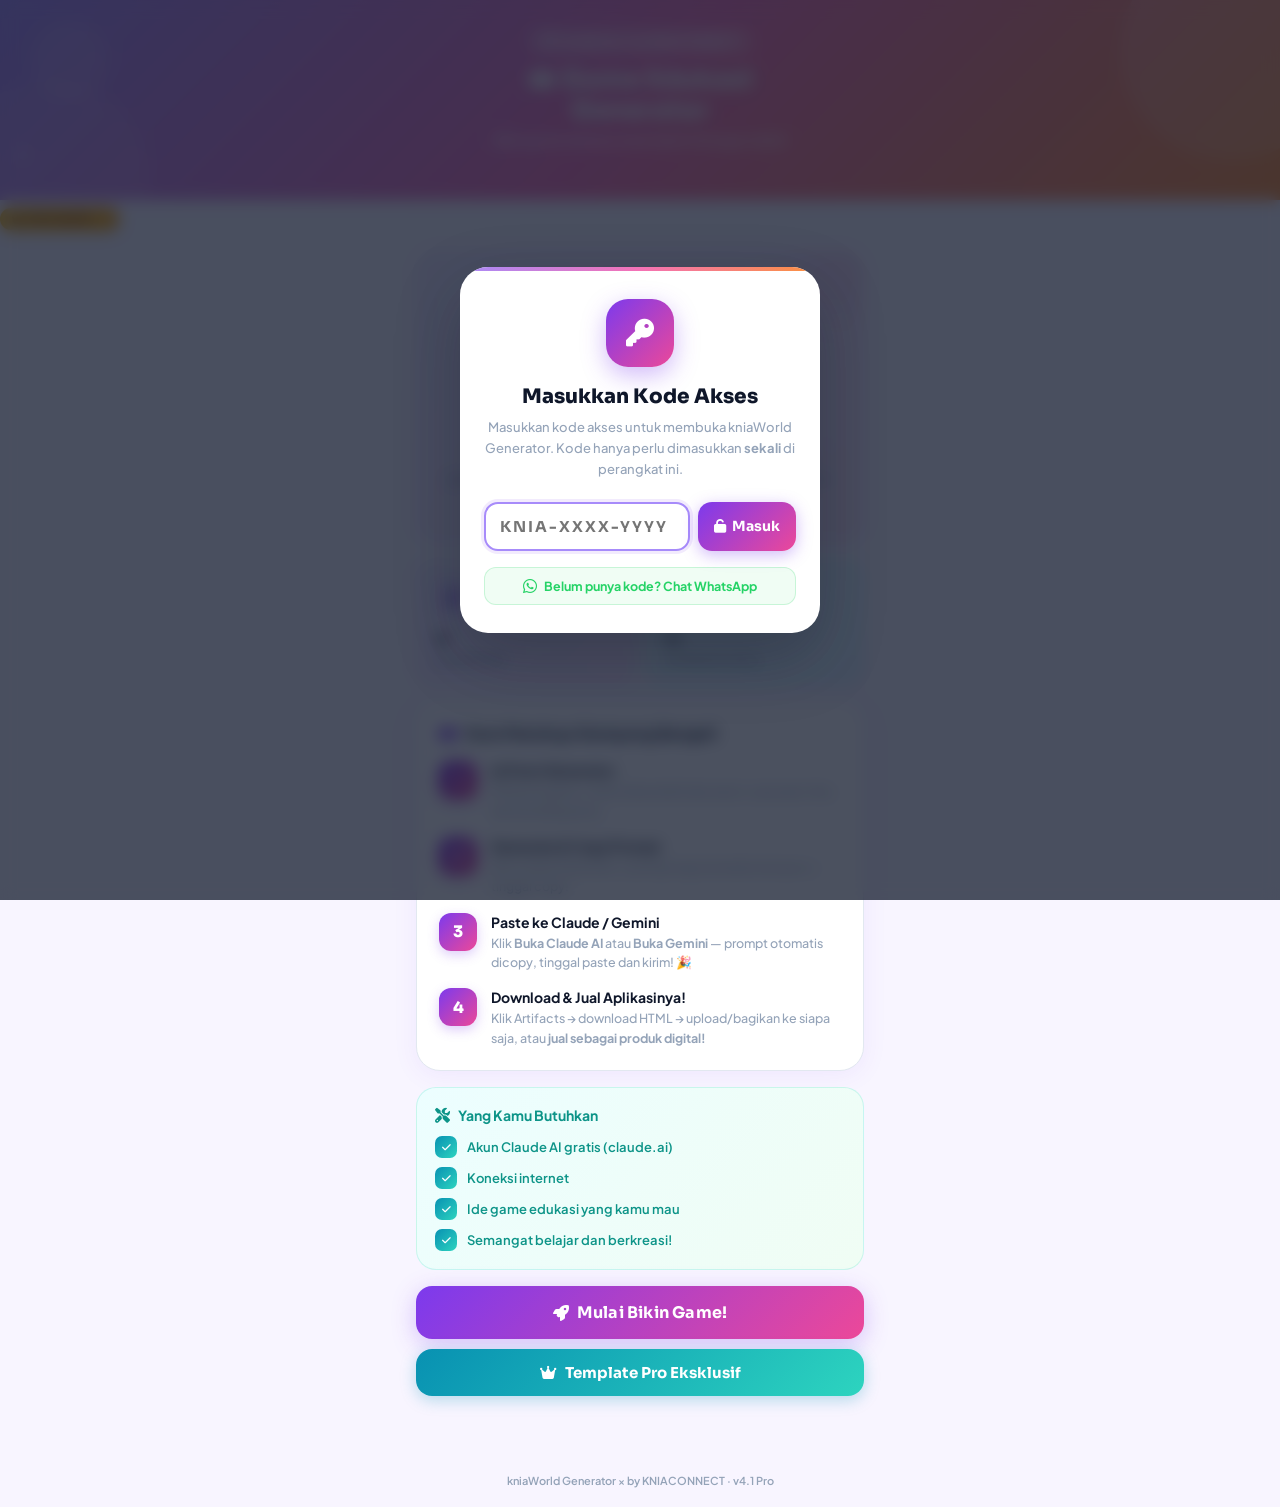
<file: KniaWorld_PromptGen_v2.html>
<!DOCTYPE html>
<html lang="id">
<head>
<meta charset="UTF-8"/>
<meta name="viewport" content="width=device-width, initial-scale=1.0"/>
<title>KniaWorld × Game Edukasi Prompt Generator</title>
<link rel="preconnect" href="https://fonts.googleapis.com">
<link href="https://fonts.googleapis.com/css2?family=Plus+Jakarta+Sans:wght@400;500;600;700;800&family=Sora:wght@400;600;700;800&display=swap" rel="stylesheet">
<link rel="stylesheet" href="https://cdnjs.cloudflare.com/ajax/libs/font-awesome/6.5.0/css/all.min.css"/>
<style>
  :root {
    --pink: #f472b6;
    --pink-deep: #ec4899;
    --violet: #a78bfa;
    --violet-deep: #7c3aed;
    --cyan: #22d3ee;
    --cyan-deep: #0891b2;
    --orange: #fb923c;
    --orange-deep: #ea580c;
    --teal: #2dd4bf;
    --teal-deep: #0d9488;
    --yellow: #fbbf24;
    --dark: #0f172a;
    --dark-card: #1e293b;
    --surface: #f8fafc;
    --surface2: #f1f5f9;
    --border: #e2e8f0;
    --muted: #94a3b8;
    --text: #1e293b;
    --white: #ffffff;
    --grad-hero: linear-gradient(135deg, #a78bfa 0%, #f472b6 50%, #fb923c 100%);
    --grad-btn: linear-gradient(135deg, #7c3aed 0%, #ec4899 100%);
    --grad-btn2: linear-gradient(135deg, #0891b2 0%, #2dd4bf 100%);
    --shadow-card: 0 4px 24px rgba(124,58,237,0.08);
    --shadow-btn: 0 6px 24px rgba(124,58,237,0.28);
  }

  * { box-sizing: border-box; margin: 0; padding: 0; }

  body {
    font-family: 'Plus Jakarta Sans', sans-serif;
    background: #f8f5ff;
    min-height: 100vh;
    color: var(--text);
    overflow-x: hidden;
  }

  h1, h2, h3, .display-font {
    font-family: 'Sora', sans-serif;
    font-weight: 800;
  }

  /* ═══ PAGE SYSTEM ═══ */
  .page { display: none; }
  .page.active { display: block; }

  /* ═══ HEADER ═══ */
  .app-header {
    background: var(--grad-hero);
    padding: 28px 20px 36px;
    text-align: center;
    position: relative;
    overflow: hidden;
  }
  .app-header::before {
    content: '';
    position: absolute;
    top: -60px; right: -60px;
    width: 220px; height: 220px;
    border-radius: 50%;
    background: rgba(255,255,255,0.12);
    pointer-events: none;
  }
  .app-header::after {
    content: '';
    position: absolute;
    bottom: -80px; left: -50px;
    width: 200px; height: 200px;
    border-radius: 50%;
    background: rgba(255,255,255,0.08);
    pointer-events: none;
  }
  .header-orb {
    position: absolute;
    top: 20px; left: 30px;
    width: 80px; height: 80px;
    border-radius: 50%;
    background: rgba(255,255,255,0.1);
    pointer-events: none;
  }
  .header-badge {
    display: inline-flex;
    align-items: center;
    gap: 6px;
    background: rgba(255,255,255,0.2);
    color: white;
    font-size: 11px;
    font-weight: 700;
    padding: 5px 14px;
    border-radius: 20px;
    margin-bottom: 10px;
    letter-spacing: 0.5px;
    backdrop-filter: blur(10px);
    border: 1px solid rgba(255,255,255,0.3);
  }
  .app-header h1 {
    font-size: 26px;
    color: white;
    line-height: 1.2;
    margin-bottom: 6px;
    text-shadow: 0 2px 10px rgba(0,0,0,0.15);
  }
  .app-header p {
    color: rgba(255,255,255,0.88);
    font-size: 13px;
    font-weight: 600;
  }
  .usage-pill {
    display: inline-flex;
    align-items: center;
    gap: 6px;
    background: rgba(255,255,255,0.2);
    border: 1px solid rgba(255,255,255,0.3);
    border-radius: 20px;
    padding: 5px 14px;
    margin-top: 12px;
    font-size: 12px;
    font-weight: 700;
    color: white;
    backdrop-filter: blur(10px);
  }
  .usage-dots { display: flex; gap: 4px; }
  .usage-dot {
    width: 8px; height: 8px;
    border-radius: 50%;
    background: rgba(255,255,255,0.3);
    transition: background 0.3s;
  }
  .usage-dot.used { background: var(--yellow); }

  /* ═══ CONTAINER ═══ */
  .container {
    max-width: 480px;
    margin: 0 auto;
    padding: 20px 16px 48px;
  }

  /* ═══ GUIDE HERO ═══ */
  .guide-hero {
    background: linear-gradient(135deg, rgba(167,139,250,0.12) 0%, rgba(244,114,182,0.12) 100%);
    border-radius: 24px;
    padding: 32px 22px;
    text-align: center;
    margin-bottom: 16px;
    position: relative;
    border: 1px solid rgba(167,139,250,0.2);
    overflow: hidden;
  }
  .guide-hero::before {
    content: '';
    position: absolute;
    top: -30px; right: -30px;
    width: 120px; height: 120px;
    border-radius: 50%;
    background: radial-gradient(circle, rgba(244,114,182,0.15) 0%, transparent 70%);
    pointer-events: none;
  }
  .hero-icon-wrap {
    width: 80px; height: 80px;
    background: var(--grad-hero);
    border-radius: 24px;
    display: flex; align-items: center; justify-content: center;
    margin: 0 auto 16px;
    box-shadow: 0 8px 24px rgba(124,58,237,0.3);
    animation: float 3s ease-in-out infinite;
  }
  .hero-icon-wrap i { font-size: 32px; color: white; }
  @keyframes float {
    0%, 100% { transform: translateY(0); }
    50% { transform: translateY(-8px); }
  }
  .guide-hero h2 { font-size: 22px; color: var(--dark); margin-bottom: 10px; line-height: 1.25; }
  .guide-hero p { font-size: 13.5px; color: var(--muted); font-weight: 600; line-height: 1.65; }

  /* ═══ STATS ROW ═══ */
  .stats-row {
    display: grid;
    grid-template-columns: 1fr 1fr;
    gap: 12px;
    margin-bottom: 16px;
  }
  .stat-card {
    border-radius: 20px;
    padding: 18px;
    position: relative;
    overflow: hidden;
  }
  .stat-card.purple { background: linear-gradient(135deg, #ede9fe, #fae8ff); border: 1px solid rgba(167,139,250,0.25); }
  .stat-card.cyan   { background: linear-gradient(135deg, #ecfeff, #e0f2fe); border: 1px solid rgba(34,211,238,0.25); }
  .stat-card-icon {
    width: 38px; height: 38px;
    border-radius: 12px;
    display: flex; align-items: center; justify-content: center;
    margin-bottom: 10px;
    font-size: 16px;
  }
  .purple .stat-card-icon { background: rgba(124,58,237,0.12); color: var(--violet-deep); }
  .cyan   .stat-card-icon { background: rgba(8,145,178,0.12); color: var(--cyan-deep); }
  .stat-value { font-family: 'Sora', sans-serif; font-size: 22px; font-weight: 800; color: var(--dark); line-height: 1; }
  .stat-label { font-size: 11px; font-weight: 700; color: var(--muted); margin-top: 4px; text-transform: uppercase; letter-spacing: 0.3px; }

  /* ═══ STEPS CARD ═══ */
  .steps-card {
    background: white;
    border-radius: 24px;
    padding: 22px;
    margin-bottom: 16px;
    box-shadow: var(--shadow-card);
    border: 1px solid var(--border);
  }
  .steps-title {
    font-size: 15px;
    font-family: 'Sora', sans-serif;
    font-weight: 700;
    color: var(--dark);
    margin-bottom: 18px;
    display: flex;
    align-items: center;
    gap: 8px;
  }
  .steps-title i { color: var(--violet-deep); font-size: 16px; }
  .step-item {
    display: flex;
    gap: 14px;
    margin-bottom: 16px;
    align-items: flex-start;
  }
  .step-item:last-child { margin-bottom: 0; }
  .step-num {
    width: 38px; height: 38px;
    min-width: 38px;
    background: var(--grad-btn);
    border-radius: 12px;
    display: flex; align-items: center; justify-content: center;
    font-family: 'Sora', sans-serif;
    font-size: 16px;
    font-weight: 800;
    color: white;
    box-shadow: 0 4px 12px rgba(124,58,237,0.25);
  }
  .step-content h4 { font-size: 14px; font-weight: 700; color: var(--dark); margin-bottom: 3px; }
  .step-content p { font-size: 12.5px; color: var(--muted); font-weight: 500; line-height: 1.55; }

  /* ═══ TOOLS CARD ═══ */
  .tools-card {
    background: linear-gradient(135deg, #ecfeff 0%, #f0fdf4 100%);
    border-radius: 20px;
    padding: 18px;
    margin-bottom: 16px;
    border: 1px solid rgba(45,212,191,0.2);
  }
  .tools-card h4 {
    font-size: 14px; font-weight: 700; color: var(--teal-deep);
    margin-bottom: 12px;
    display: flex; align-items: center; gap: 8px;
  }
  .tools-card h4 i { font-size: 15px; }
  .tool-item {
    display: flex; align-items: center; gap: 10px;
    margin-bottom: 9px;
    font-size: 13px; font-weight: 600; color: var(--teal-deep);
  }
  .tool-item:last-child { margin-bottom: 0; }
  .tool-check {
    width: 22px; height: 22px;
    background: var(--grad-btn2);
    border-radius: 7px;
    display: flex; align-items: center; justify-content: center;
    color: white; font-size: 10px;
    flex-shrink: 0;
  }

  /* ═══ DEMO INFO ═══ */
  .demo-info-card {
    background: linear-gradient(135deg, #fffbeb 0%, #fef3c7 100%);
    border-radius: 18px;
    padding: 16px 18px;
    margin-bottom: 16px;
    border: 1px solid rgba(251,191,36,0.3);
    display: flex;
    gap: 12px;
    align-items: flex-start;
  }
  .demo-info-icon {
    width: 40px; height: 40px;
    background: linear-gradient(135deg, #fbbf24, #f59e0b);
    border-radius: 12px;
    display: flex; align-items: center; justify-content: center;
    flex-shrink: 0;
    box-shadow: 0 4px 10px rgba(251,191,36,0.3);
  }
  .demo-info-icon i { color: white; font-size: 16px; }
  .demo-info-text h4 { font-size: 13.5px; font-weight: 700; color: #78350f; margin-bottom: 4px; }
  .demo-info-text p { font-size: 12px; color: #92400e; font-weight: 500; line-height: 1.5; }

  /* ═══ BUTTONS ═══ */
  .btn-primary {
    width: 100%;
    padding: 16px;
    background: var(--grad-btn);
    color: white;
    border: none;
    border-radius: 16px;
    font-family: 'Sora', sans-serif;
    font-size: 16px;
    font-weight: 700;
    cursor: pointer;
    transition: transform 0.15s, box-shadow 0.15s;
    box-shadow: var(--shadow-btn);
    margin-bottom: 10px;
    display: flex; align-items: center; justify-content: center;
    gap: 8px;
    letter-spacing: 0.2px;
  }
  .btn-primary:hover { transform: translateY(-2px); box-shadow: 0 10px 30px rgba(124,58,237,0.4); }
  .btn-primary:active { transform: translateY(0); }

  .btn-teal {
    width: 100%;
    padding: 14px;
    background: var(--grad-btn2);
    color: white;
    border: none;
    border-radius: 16px;
    font-family: 'Sora', sans-serif;
    font-size: 15px;
    font-weight: 700;
    cursor: pointer;
    transition: transform 0.15s, box-shadow 0.15s;
    box-shadow: 0 4px 16px rgba(8,145,178,0.28);
    margin-bottom: 10px;
    display: flex; align-items: center; justify-content: center;
    gap: 8px;
  }
  .btn-teal:hover { transform: translateY(-2px); box-shadow: 0 8px 24px rgba(8,145,178,0.38); }
  .btn-teal:active { transform: translateY(0); }

  .btn-outline {
    width: 100%;
    padding: 13px;
    background: white;
    color: var(--violet-deep);
    border: 2px solid rgba(124,58,237,0.2);
    border-radius: 16px;
    font-family: 'Sora', sans-serif;
    font-size: 14px;
    font-weight: 700;
    cursor: pointer;
    transition: all 0.2s;
    margin-bottom: 8px;
    display: flex; align-items: center; justify-content: center;
    gap: 7px;
  }
  .btn-outline:hover { background: rgba(124,58,237,0.05); border-color: var(--violet-deep); }

  .btn-ghost {
    width: 100%;
    padding: 10px;
    background: transparent;
    color: var(--muted);
    border: none;
    font-size: 13px;
    font-weight: 600;
    cursor: pointer;
    display: flex; align-items: center; justify-content: center; gap: 6px;
  }
  .btn-ghost:hover { color: var(--violet-deep); }

  .btn-wa {
    width: 100%;
    padding: 16px;
    background: linear-gradient(135deg, #25d366, #128c7e);
    color: white;
    border: none;
    border-radius: 16px;
    font-family: 'Sora', sans-serif;
    font-size: 16px;
    font-weight: 700;
    cursor: pointer;
    transition: transform 0.15s, box-shadow 0.15s;
    box-shadow: 0 4px 16px rgba(37,211,102,0.3);
    margin-bottom: 10px;
    display: flex; align-items: center; justify-content: center;
    gap: 10px;
    text-decoration: none;
  }
  .btn-wa:hover { transform: translateY(-2px); box-shadow: 0 8px 24px rgba(37,211,102,0.4); }

  /* ═══ FORM CARDS ═══ */
  .card {
    background: white;
    border-radius: 22px;
    padding: 20px;
    margin-bottom: 14px;
    border: 1px solid var(--border);
    box-shadow: 0 2px 12px rgba(15,23,42,0.05);
  }
  .card-title {
    font-size: 14px;
    font-family: 'Sora', sans-serif;
    font-weight: 700;
    color: var(--dark);
    margin-bottom: 14px;
    display: flex; align-items: center; gap: 10px;
  }
  .card-icon {
    width: 32px; height: 32px;
    border-radius: 10px;
    display: flex; align-items: center; justify-content: center;
    font-size: 14px;
    flex-shrink: 0;
  }
  .card-icon.violet { background: linear-gradient(135deg, #ede9fe, #ddd6fe); color: var(--violet-deep); }
  .card-icon.cyan   { background: linear-gradient(135deg, #ecfeff, #cffafe); color: var(--cyan-deep); }
  .card-icon.pink   { background: linear-gradient(135deg, #fdf2f8, #fce7f3); color: var(--pink-deep); }
  .card-icon.orange { background: linear-gradient(135deg, #fff7ed, #fed7aa); color: var(--orange-deep); }
  .card-icon.teal   { background: linear-gradient(135deg, #f0fdfa, #ccfbf1); color: var(--teal-deep); }

  label {
    display: block;
    font-size: 11px;
    font-weight: 700;
    color: var(--muted);
    margin-bottom: 6px;
    text-transform: uppercase;
    letter-spacing: 0.6px;
  }

  input[type="text"], textarea {
    width: 100%;
    padding: 11px 14px;
    border: 1.5px solid var(--border);
    border-radius: 12px;
    font-family: 'Plus Jakarta Sans', sans-serif;
    font-size: 14px;
    font-weight: 500;
    color: var(--dark);
    background: var(--surface);
    transition: border-color 0.2s, background 0.2s, box-shadow 0.2s;
    margin-bottom: 10px;
    outline: none;
    resize: none;
  }
  input[type="text"]:focus, textarea:focus {
    border-color: var(--violet);
    background: white;
    box-shadow: 0 0 0 3px rgba(124,58,237,0.08);
  }
  textarea { resize: vertical; min-height: 68px; }

  /* ═══ CHIPS ═══ */
  .chip-group { display: flex; flex-wrap: wrap; gap: 8px; margin-bottom: 10px; }
  .chip {
    padding: 7px 14px;
    border-radius: 12px;
    border: 1.5px solid var(--border);
    font-size: 12.5px;
    font-weight: 600;
    cursor: pointer;
    background: var(--surface);
    color: var(--muted);
    transition: all 0.15s;
    user-select: none;
    display: flex; align-items: center; gap: 5px;
  }
  .chip i { font-size: 11px; }
  .chip.active {
    background: var(--grad-btn);
    border-color: transparent;
    color: white;
    box-shadow: 0 4px 12px rgba(124,58,237,0.25);
  }
  .chip:hover:not(.active) { border-color: var(--violet); color: var(--violet-deep); background: rgba(124,58,237,0.04); }
  .multi-chip.active {
    background: var(--grad-btn2);
    border-color: transparent;
    color: white;
    box-shadow: 0 4px 12px rgba(8,145,178,0.25);
  }

  .custom-toggle {
    font-size: 12px;
    font-weight: 700;
    color: var(--violet-deep);
    cursor: pointer;
    display: inline-flex; align-items: center; gap: 5px;
    margin-bottom: 10px;
    padding: 5px 10px;
    border-radius: 8px;
    background: rgba(124,58,237,0.06);
    transition: background 0.15s;
  }
  .custom-toggle:hover { background: rgba(124,58,237,0.1); }
  .custom-toggle i { font-size: 11px; }

  .custom-input-wrap { display: none; }
  .custom-input-wrap.open { display: block; }

  .divider { height: 1px; background: var(--border); margin: 10px 0 16px; }

  /* ═══ TIP BOX ═══ */
  .tip-box {
    background: linear-gradient(135deg, #fff7ed 0%, #fef3c7 100%);
    border-radius: 14px;
    padding: 14px 16px;
    border-left: 4px solid var(--orange);
    margin-bottom: 14px;
    display: flex; align-items: flex-start; gap: 10px;
  }
  .tip-box i { color: var(--orange); font-size: 16px; margin-top: 1px; flex-shrink: 0; }
  .tip-box p { font-size: 13px; font-weight: 600; color: #92400e; line-height: 1.55; }
  .tip-box strong { color: var(--orange-deep); }

  /* ═══ OUTPUT ═══ */
  .output-box {
    background: var(--dark);
    border-radius: 18px;
    padding: 18px;
    margin-bottom: 14px;
    position: relative;
    overflow: hidden;
  }
  .output-box::before {
    content: '';
    position: absolute;
    top: 0; left: 0; right: 0;
    height: 3px;
    background: var(--grad-hero);
  }
  .output-label {
    font-size: 10px; font-weight: 700;
    color: var(--yellow);
    text-transform: uppercase;
    letter-spacing: 1.2px;
    margin-bottom: 12px;
    display: flex; align-items: center; gap: 6px;
  }
  .output-label i { font-size: 11px; }
  .output-text {
    font-size: 12.5px;
    line-height: 1.8;
    color: #c8e8e4;
    white-space: pre-wrap;
    word-break: break-word;
    max-height: 280px;
    overflow-y: auto;
  }
  .output-text::-webkit-scrollbar { width: 4px; }
  .output-text::-webkit-scrollbar-thumb { background: #3a5a62; border-radius: 4px; }

  .success-badge {
    display: flex; align-items: center; gap: 10px;
    background: linear-gradient(135deg, #f0fdf4, #dcfce7);
    border-radius: 14px;
    padding: 12px 16px;
    margin-bottom: 14px;
    font-size: 13px; font-weight: 700;
    color: #166534;
    border: 1px solid rgba(22,163,74,0.2);
  }
  .success-badge i { font-size: 18px; color: #16a34a; }

  /* ═══ UPGRADE PAGE ═══ */
  .upgrade-hero {
    border-radius: 28px;
    padding: 32px 22px;
    text-align: center;
    margin-bottom: 16px;
    background: linear-gradient(135deg, #7c3aed 0%, #ec4899 60%, #fb923c 100%);
    position: relative;
    overflow: hidden;
    box-shadow: 0 12px 40px rgba(124,58,237,0.35);
  }
  .upgrade-hero::before {
    content: '';
    position: absolute;
    top: -50px; right: -50px;
    width: 180px; height: 180px;
    border-radius: 50%;
    background: rgba(255,255,255,0.1);
    pointer-events: none;
  }
  .upgrade-icon-wrap {
    width: 72px; height: 72px;
    background: rgba(255,255,255,0.2);
    border-radius: 22px;
    display: flex; align-items: center; justify-content: center;
    margin: 0 auto 16px;
    backdrop-filter: blur(10px);
    border: 2px solid rgba(255,255,255,0.3);
  }
  .upgrade-icon-wrap i { font-size: 30px; color: white; }
  .upgrade-hero h2 { font-size: 22px; color: white; margin-bottom: 10px; }
  .upgrade-hero p { font-size: 13.5px; color: rgba(255,255,255,0.88); font-weight: 600; line-height: 1.65; }

  .pro-features {
    background: white;
    border-radius: 22px;
    padding: 20px;
    margin-bottom: 14px;
    border: 1px solid var(--border);
    box-shadow: var(--shadow-card);
  }
  .pro-features h3 {
    font-size: 14px;
    font-family: 'Sora', sans-serif;
    font-weight: 700;
    color: var(--dark);
    margin-bottom: 14px;
    display: flex; align-items: center; gap: 8px;
  }
  .pro-features h3 i { color: var(--yellow); font-size: 15px; }
  .pro-feature-item {
    display: flex; align-items: center; gap: 12px;
    padding: 10px 0;
    font-size: 13.5px; font-weight: 600;
    color: var(--text);
    border-bottom: 1px solid var(--border);
  }
  .pro-feature-item:last-child { border-bottom: none; padding-bottom: 0; }
  .pro-check {
    width: 26px; height: 26px;
    background: var(--grad-btn);
    border-radius: 8px;
    display: flex; align-items: center; justify-content: center;
    color: white; font-size: 11px;
    flex-shrink: 0;
  }

  /* ═══ RESULT ACTIONS ═══ */
  .result-actions { display: grid; grid-template-columns: 1fr 1fr; gap: 10px; margin-bottom: 10px; }
  .result-actions .btn-teal { margin-bottom: 0; }
  .result-actions .btn-outline { margin-bottom: 0; }

  /* ═══ ANIMATIONS ═══ */
  @keyframes fadeInUp {
    from { opacity: 0; transform: translateY(20px); }
    to   { opacity: 1; transform: translateY(0); }
  }
  .animate-in { animation: fadeInUp 0.38s ease forwards; }

  @keyframes pop {
    0%   { transform: scale(1); }
    50%  { transform: scale(1.07); }
    100% { transform: scale(1); }
  }
  .pop { animation: pop 0.22s ease; }

  /* ═══ SECTION DIVIDER ═══ */
  .section-label {
    font-size: 11px; font-weight: 700;
    color: var(--muted);
    text-transform: uppercase;
    letter-spacing: 0.8px;
    margin: 4px 0 12px;
    display: flex; align-items: center; gap: 8px;
  }
  .section-label::after {
    content: '';
    flex: 1; height: 1px;
    background: var(--border);
  }

  /* ═══ PRO BADGE (HEADER) ═══ */
  .pro-badge-header {
    display: inline-flex;
    align-items: center;
    gap: 5px;
    background: linear-gradient(135deg, #fbbf24, #f59e0b);
    color: #78350f;
    font-size: 11px;
    font-weight: 800;
    padding: 4px 12px;
    border-radius: 20px;
    margin-top: 8px;
    letter-spacing: 0.5px;
    box-shadow: 0 2px 8px rgba(251,191,36,0.4);
  }

  /* ═══ CODE INPUT SECTION ═══ */
  .code-input-wrap {
    background: white;
    border-radius: 20px;
    padding: 20px;
    margin-bottom: 14px;
    border: 2px dashed rgba(124,58,237,0.25);
    box-shadow: var(--shadow-card);
  }
  .code-input-wrap h4 {
    font-size: 14px;
    font-family: 'Sora', sans-serif;
    font-weight: 700;
    color: var(--dark);
    margin-bottom: 6px;
    display: flex; align-items: center; gap: 8px;
  }
  .code-input-wrap h4 i { color: var(--violet-deep); }
  .code-input-wrap p {
    font-size: 12px; color: var(--muted); font-weight: 500;
    margin-bottom: 14px; line-height: 1.5;
  }
  .code-input-row {
    display: flex; gap: 8px;
  }
  .code-input-row input {
    flex: 1;
    padding: 11px 14px;
    border: 1.5px solid var(--border);
    border-radius: 12px;
    font-family: 'Sora', sans-serif;
    font-size: 13px;
    font-weight: 700;
    color: var(--dark);
    background: var(--surface);
    outline: none;
    letter-spacing: 1px;
    text-transform: uppercase;
    margin-bottom: 0;
    transition: border-color 0.2s, box-shadow 0.2s;
  }
  .code-input-row input:focus {
    border-color: var(--violet);
    background: white;
    box-shadow: 0 0 0 3px rgba(124,58,237,0.08);
  }
  .code-input-row input::placeholder {
    text-transform: none;
    letter-spacing: 0;
    font-weight: 500;
    color: var(--muted);
  }
  .btn-unlock {
    padding: 11px 18px;
    background: var(--grad-btn);
    color: white;
    border: none;
    border-radius: 12px;
    font-family: 'Sora', sans-serif;
    font-size: 13px;
    font-weight: 700;
    cursor: pointer;
    transition: transform 0.15s, box-shadow 0.15s;
    box-shadow: 0 4px 14px rgba(124,58,237,0.3);
    white-space: nowrap;
    display: flex; align-items: center; gap: 6px;
  }
  .btn-unlock:hover { transform: translateY(-1px); box-shadow: 0 6px 20px rgba(124,58,237,0.4); }
  .code-error {
    font-size: 12px; font-weight: 700;
    color: #dc2626;
    margin-top: 8px;
    display: none;
    align-items: center; gap: 5px;
  }
  .code-error.show { display: flex; }
  .code-success {
    font-size: 12px; font-weight: 700;
    color: #16a34a;
    margin-top: 8px;
    display: none;
    align-items: center; gap: 5px;
  }
  .code-success.show { display: flex; }

  /* ═══ TEMPLATE PRO PAGE ═══ */
  .template-hero {
    background: linear-gradient(135deg, #1e1b4b 0%, #4c1d95 50%, #7c3aed 100%);
    border-radius: 24px;
    padding: 28px 20px;
    text-align: center;
    margin-bottom: 16px;
    position: relative;
    overflow: hidden;
    box-shadow: 0 12px 40px rgba(124,58,237,0.4);
  }
  .template-hero::before {
    content: '';
    position: absolute;
    top: -40px; right: -40px;
    width: 160px; height: 160px;
    border-radius: 50%;
    background: rgba(255,255,255,0.06);
    pointer-events: none;
  }
  .template-hero::after {
    content: '';
    position: absolute;
    bottom: -50px; left: -30px;
    width: 140px; height: 140px;
    border-radius: 50%;
    background: rgba(255,255,255,0.04);
    pointer-events: none;
  }
  .template-hero h2 { font-size: 20px; color: white; margin-bottom: 6px; }
  .template-hero p { font-size: 12.5px; color: rgba(255,255,255,0.8); font-weight: 600; line-height: 1.6; }
  .pro-crown {
    width: 54px; height: 54px;
    background: linear-gradient(135deg, #fbbf24, #f59e0b);
    border-radius: 16px;
    display: flex; align-items: center; justify-content: center;
    margin: 0 auto 14px;
    box-shadow: 0 6px 20px rgba(251,191,36,0.4);
  }
  .pro-crown i { font-size: 24px; color: white; }

  /* ═══ TEMPLATE CARDS ═══ */
  .template-card {
    background: white;
    border-radius: 22px;
    padding: 20px;
    margin-bottom: 14px;
    border: 1px solid var(--border);
    box-shadow: 0 2px 12px rgba(15,23,42,0.06);
    transition: transform 0.2s, box-shadow 0.2s;
    overflow: hidden;
    position: relative;
  }
  .template-card:hover { transform: translateY(-2px); box-shadow: 0 8px 28px rgba(15,23,42,0.1); }
  .template-card-accent {
    position: absolute;
    top: 0; left: 0; right: 0;
    height: 4px;
    border-radius: 22px 22px 0 0;
  }
  .tpl-header {
    display: flex; align-items: flex-start;
    gap: 14px; margin-bottom: 14px;
  }
  .tpl-icon {
    width: 52px; height: 52px; min-width: 52px;
    border-radius: 16px;
    display: flex; align-items: center; justify-content: center;
    font-size: 22px;
  }
  .tpl-meta h3 {
    font-size: 15px;
    font-family: 'Sora', sans-serif;
    font-weight: 800;
    color: var(--dark);
    margin-bottom: 3px;
    line-height: 1.2;
  }
  .tpl-meta .tpl-sub {
    font-size: 11.5px; font-weight: 600;
    color: var(--muted); line-height: 1.4;
  }
  .tpl-tags {
    display: flex; flex-wrap: wrap; gap: 6px;
    margin-bottom: 14px;
  }
  .tpl-tag {
    font-size: 10.5px; font-weight: 700;
    padding: 3px 10px;
    border-radius: 8px;
    letter-spacing: 0.2px;
  }
  .tpl-fields { margin-bottom: 14px; }
  .tpl-field {
    margin-bottom: 10px;
  }
  .tpl-field:last-child { margin-bottom: 0; }
  .tpl-field label {
    font-size: 10px; font-weight: 700;
    color: var(--muted);
    text-transform: uppercase;
    letter-spacing: 0.6px;
    margin-bottom: 5px;
    display: block;
  }
  .tpl-field input, .tpl-field select {
    width: 100%;
    padding: 9px 12px;
    border: 1.5px solid var(--border);
    border-radius: 10px;
    font-family: 'Plus Jakarta Sans', sans-serif;
    font-size: 13px;
    font-weight: 500;
    color: var(--dark);
    background: var(--surface);
    outline: none;
    transition: border-color 0.2s, box-shadow 0.2s;
    margin-bottom: 0;
    cursor: pointer;
  }
  .tpl-field input:focus, .tpl-field select:focus {
    border-color: var(--violet);
    background: white;
    box-shadow: 0 0 0 3px rgba(124,58,237,0.08);
  }
  .tpl-actions {
    display: grid;
    grid-template-columns: 1fr 1fr;
    gap: 8px;
  }
  .btn-tpl-gen {
    padding: 11px;
    border: none;
    border-radius: 12px;
    font-family: 'Sora', sans-serif;
    font-size: 13px;
    font-weight: 700;
    cursor: pointer;
    transition: transform 0.15s, box-shadow 0.15s;
    display: flex; align-items: center; justify-content: center;
    gap: 6px;
    color: white;
  }
  .btn-tpl-gen:hover { transform: translateY(-1px); }
  .btn-tpl-copy {
    padding: 11px;
    background: white;
    border: 1.5px solid var(--border);
    border-radius: 12px;
    font-family: 'Sora', sans-serif;
    font-size: 13px;
    font-weight: 700;
    cursor: pointer;
    transition: all 0.15s;
    display: flex; align-items: center; justify-content: center;
    gap: 6px;
    color: var(--text);
  }
  .btn-tpl-copy:hover { border-color: var(--violet); color: var(--violet-deep); background: rgba(124,58,237,0.04); }

  /* ═══ TEMPLATE RESULT MODAL ═══ */
  .tpl-result-wrap {
    display: none;
    margin-top: 12px;
  }
  .tpl-result-wrap.open { display: block; }
  .tpl-result-box {
    background: var(--dark);

    border-radius: 14px;
    padding: 14px;
    position: relative;
    overflow: hidden;
  }
  .tpl-result-box::before {
    content: '';
    position: absolute;
    top: 0; left: 0; right: 0;
    height: 2px;
  }
  .tpl-result-label {
    font-size: 10px; font-weight: 700;
    color: var(--yellow);
    text-transform: uppercase;
    letter-spacing: 1px;
    margin-bottom: 8px;
    display: flex; align-items: center; gap: 5px;
  }
  .tpl-result-text {
    font-size: 11.5px;
    line-height: 1.75;
    color: #c8e8e4;
    white-space: pre-wrap;
    word-break: break-word;
    max-height: 200px;
    overflow-y: auto;
  }
  .tpl-result-text::-webkit-scrollbar { width: 3px; }
  .tpl-result-text::-webkit-scrollbar-thumb { background: #3a5a62; border-radius: 3px; }
  .tpl-copy-row {
    display: flex; gap: 8px; margin-top: 10px;
  }
  .btn-copy-full {
    flex: 1;
    padding: 10px;
    background: var(--grad-btn2);
    color: white;
    border: none;
    border-radius: 10px;
    font-family: 'Sora', sans-serif;
    font-size: 12px;
    font-weight: 700;
    cursor: pointer;
    display: flex; align-items: center; justify-content: center;
    gap: 6px;
    transition: transform 0.15s;
  }
  .btn-copy-full:hover { transform: translateY(-1px); }
  .btn-close-result {
    padding: 10px 14px;
    background: rgba(255,255,255,0.08);
    color: rgba(255,255,255,0.6);
    border: none;
    border-radius: 10px;
    font-size: 12px; font-weight: 700;
    cursor: pointer;
    transition: background 0.15s;
  }
  .btn-close-result:hover { background: rgba(255,255,255,0.15); }

  /* ═══ NAV TABS PRO ═══ */
  .pro-nav {
    display: flex;
    background: white;
    border-radius: 16px;
    padding: 4px;
    margin-bottom: 16px;
    border: 1px solid var(--border);
    box-shadow: 0 2px 8px rgba(15,23,42,0.05);
    gap: 4px;
  }
  .pro-nav-btn {
    flex: 1;
    padding: 9px 6px;
    border: none;
    border-radius: 12px;
    background: transparent;
    font-family: 'Sora', sans-serif;
    font-size: 11.5px;
    font-weight: 700;
    color: var(--muted);
    cursor: pointer;
    transition: all 0.2s;
    display: flex; align-items: center; justify-content: center;
    gap: 5px;
  }
  .pro-nav-btn.active {
    background: var(--grad-btn);
    color: white;
    box-shadow: 0 4px 12px rgba(124,58,237,0.25);
  }
  .pro-nav-btn:hover:not(.active) { color: var(--violet-deep); background: rgba(124,58,237,0.05); }
  .pro-tab { display: none; }
  .pro-tab.active { display: block; }

  /* ═══ ACCESS CODE POPUP ═══ */
  .popup-overlay {
    position: fixed;
    inset: 0;
    background: rgba(15,23,42,0.75);
    backdrop-filter: blur(8px);
    z-index: 9999;
    display: flex;
    align-items: center;
    justify-content: center;
    padding: 20px;
    animation: fadeIn 0.3s ease;
  }
  .popup-overlay.hide {
    animation: fadeOut 0.3s ease forwards;
  }
  @keyframes fadeIn {
    from { opacity: 0; }
    to   { opacity: 1; }
  }
  @keyframes fadeOut {
    from { opacity: 1; }
    to   { opacity: 0; }
  }
  .popup-card {
    background: white;
    border-radius: 28px;
    padding: 32px 24px 28px;
    max-width: 360px;
    width: 100%;
    box-shadow: 0 24px 64px rgba(15,23,42,0.3);
    animation: popIn 0.35s cubic-bezier(0.34,1.56,0.64,1) forwards;
    position: relative;
    overflow: hidden;
  }
  .popup-card::before {
    content: '';
    position: absolute;
    top: 0; left: 0; right: 0;
    height: 4px;
    background: var(--grad-hero);
  }
  @keyframes popIn {
    from { opacity: 0; transform: scale(0.88) translateY(20px); }
    to   { opacity: 1; transform: scale(1) translateY(0); }
  }
  .popup-icon {
    width: 68px; height: 68px;
    background: var(--grad-btn);
    border-radius: 22px;
    display: flex; align-items: center; justify-content: center;
    margin: 0 auto 18px;
    box-shadow: 0 8px 24px rgba(124,58,237,0.35);
  }
  .popup-icon i { font-size: 28px; color: white; }
  .popup-card h2 {
    font-size: 20px;
    font-family: 'Sora', sans-serif;
    font-weight: 800;
    color: var(--dark);
    text-align: center;
    margin-bottom: 8px;
    line-height: 1.2;
  }
  .popup-card p {
    font-size: 13px;
    color: var(--muted);
    font-weight: 500;
    text-align: center;
    line-height: 1.6;
    margin-bottom: 22px;
  }
  .popup-input-wrap {
    margin-bottom: 8px;
  }
  .popup-input-row {
    display: flex;
    gap: 8px;
    margin-bottom: 0;
  }
  .popup-input-row input {
    flex: 1;
    padding: 13px 14px;
    border: 2px solid var(--border);
    border-radius: 14px;
    font-family: 'Sora', sans-serif;
    font-size: 15px;
    font-weight: 700;
    color: var(--dark);
    background: var(--surface);
    outline: none;
    letter-spacing: 2px;
    text-transform: uppercase;
    margin-bottom: 0;
    transition: border-color 0.2s, box-shadow 0.2s;
  }
  .popup-input-row input:focus {
    border-color: var(--violet);
    background: white;
    box-shadow: 0 0 0 3px rgba(124,58,237,0.1);
  }
  .popup-input-row input.error {
    border-color: #dc2626;
    box-shadow: 0 0 0 3px rgba(220,38,38,0.1);
    animation: shake 0.4s ease;
  }
  @keyframes shake {
    0%,100% { transform: translateX(0); }
    20%      { transform: translateX(-6px); }
    40%      { transform: translateX(6px); }
    60%      { transform: translateX(-4px); }
    80%      { transform: translateX(4px); }
  }
  .btn-popup-unlock {
    padding: 13px 16px;
    background: var(--grad-btn);
    color: white;
    border: none;
    border-radius: 14px;
    font-family: 'Sora', sans-serif;
    font-size: 14px;
    font-weight: 700;
    cursor: pointer;
    white-space: nowrap;
    display: flex; align-items: center; gap: 6px;
    box-shadow: 0 4px 16px rgba(124,58,237,0.35);
    transition: transform 0.15s, box-shadow 0.15s;
  }
  .btn-popup-unlock:hover { transform: translateY(-1px); box-shadow: 0 6px 20px rgba(124,58,237,0.45); }
  .btn-popup-unlock:disabled { opacity: 0.6; cursor: not-allowed; transform: none; }
  .popup-error {
    font-size: 12px;
    font-weight: 700;
    color: #dc2626;
    margin-top: 9px;
    display: none;
    align-items: center;
    gap: 6px;
  }
  .popup-error.show { display: flex; }
  .popup-checking {
    font-size: 12px;
    font-weight: 700;
    color: var(--violet-deep);
    margin-top: 9px;
    display: none;
    align-items: center;
    gap: 6px;
  }
  .popup-checking.show { display: flex; }
  .popup-success {
    font-size: 12.5px;
    font-weight: 700;
    color: #16a34a;
    margin-top: 9px;
    display: none;
    align-items: center;
    gap: 6px;
  }
  .popup-success.show { display: flex; }
  .popup-wa {
    display: flex;
    align-items: center;
    justify-content: center;
    gap: 7px;
    font-size: 12.5px;
    font-weight: 700;
    color: #25d366;
    text-decoration: none;
    margin-top: 16px;
    padding: 10px;
    border-radius: 12px;
    background: #f0fdf4;
    border: 1px solid rgba(37,211,102,0.2);
    transition: background 0.15s;
  }
  .popup-wa:hover { background: #dcfce7; }
</style>
</head>
<body>

<!-- ACCESS CODE POPUP -->
<div class="popup-overlay" id="accessPopup" style="display:none;">
  <div class="popup-card">
    <div class="popup-icon">
      <i class="fa-solid fa-key"></i>
    </div>
    <h2>Masukkan Kode Akses</h2>
    <p>Masukkan kode akses untuk membuka kniaWorld Generator. Kode hanya perlu dimasukkan <strong>sekali</strong> di perangkat ini.</p>
    <div class="popup-input-wrap">
      <div class="popup-input-row">
        <input type="text" id="popupCodeInput" placeholder="KNIA-XXXX-YYYY" maxlength="14"
          oninput="popupFormatCode(this)"
          onkeydown="if(event.key==='Enter') popupVerify()" />
        <button class="btn-popup-unlock" id="popupUnlockBtn" onclick="popupVerify()">
          <i class="fa-solid fa-unlock"></i> Masuk
        </button>
      </div>
      <div class="popup-checking" id="popupChecking">
        <i class="fa-solid fa-spinner fa-spin"></i> Memverifikasi kode...
      </div>
      <div class="popup-error" id="popupError">
        <i class="fa-solid fa-circle-xmark"></i> Kode tidak valid atau tidak ditemukan.
      </div>
      <div class="popup-success" id="popupSuccess">
        <i class="fa-solid fa-circle-check"></i> Kode valid! Selamat datang di kniaWorld Pro 🎉
      </div>
    </div>
    <a class="popup-wa" href="https://wa.me/6281911284050?text=Halo%20ka%2C%20aku%20mau%20beli%20kode%20akses%20kniaWorld%20Generator" target="_blank">
      <i class="fa-brands fa-whatsapp" style="font-size:16px;"></i>
      Belum punya kode? Chat WhatsApp
    </a>
  </div>
</div>


<!-- HEADER -->
<div class="app-header" id="appHeader">
  <div class="header-orb"></div>
  <div class="header-badge">
    <i class="fa-solid fa-wand-magic-sparkles"></i>
    kniaWorld × by KNIACONNECT
  </div>
  <h1>
    <i class="fa-solid fa-gamepad" style="font-size:22px;"></i>
    Game Edukasi<br>Generator
  </h1>
  <p id="headerSub">Bikin game edukasi anak dalam hitungan detik!</p>
<div class="usage-dot" id="dot2"></div>
      <div class="usage-dot" id="dot3"></div>
    </div>
  </div>
  <div class="pro-badge-header" id="proBadgeHeader" style="display:none;">
    <i class="fa-solid fa-crown" style="font-size:10px;"></i>
    PRO AKTIF ✨
  </div>
</div>

<!-- PAGE 1: GUIDE / LANDING -->
<div class="page active" id="pageGuide">
  <div class="container animate-in">

    <div class="guide-hero">
      <div class="hero-icon-wrap">
        <i class="fa-solid fa-gamepad"></i>
      </div>
      <h2>Selamat Datang di<br>kniaWorld Generator!</h2>
      <p>Tool ini membantu kamu bikin <strong>prompt siap pakai</strong> untuk generate game edukasi anak langsung di Claude AI — cepat, mudah, tanpa coding sama sekali!</p>
    </div>

    <div class="stats-row">
      <div class="stat-card purple">
        <div class="stat-card-icon"><i class="fa-solid fa-bolt"></i></div>
        <div class="stat-value">∞</div>
        <div class="stat-label">Generator</div>
      </div>
      <div class="stat-card cyan">
        <div class="stat-card-icon"><i class="fa-solid fa-infinity"></i></div>
        <div class="stat-value">∞</div>
        <div class="stat-label">Generate (Pro)</div>
      </div>
    </div>

    <div class="steps-card">
      <div class="steps-title">
        <i class="fa-solid fa-map"></i>
        Cara Pakainya Gampang Banget!
      </div>
      <div class="step-item">
        <div class="step-num">1</div>
        <div class="step-content">
          <h4>Isi Form Generator</h4>
          <p>Pilih jenis game, materi (bisa lebih dari satu!), usia anak, fitur, dan branding kamu.</p>
        </div>
      </div>
      <div class="step-item">
        <div class="step-num">2</div>
        <div class="step-content">
          <h4>Generate & Copy Prompt</h4>
          <p>Klik tombol Generate → prompt siap otomatis tersusun → tinggal copy!</p>
        </div>
      </div>
      <div class="step-item">
        <div class="step-num">3</div>
        <div class="step-content">
          <h4>Paste ke Claude / Gemini</h4>
          <p>Klik <strong>Buka Claude AI</strong> atau <strong>Buka Gemini</strong> — prompt otomatis dicopy, tinggal paste dan kirim! 🎉</p>
        </div>
      </div>
      <div class="step-item">
        <div class="step-num">4</div>
        <div class="step-content">
          <h4>Download & Jual Aplikasinya!</h4>
          <p>Klik Artifacts → download HTML → upload/bagikan ke siapa saja, atau <strong>jual sebagai produk digital!</strong></p>
        </div>
      </div>
    </div>

    <div class="tools-card">
      <h4><i class="fa-solid fa-screwdriver-wrench"></i> Yang Kamu Butuhkan</h4>
      <div class="tool-item">
        <div class="tool-check"><i class="fa-solid fa-check"></i></div>
        <span>Akun Claude AI gratis (claude.ai)</span>
      </div>
      <div class="tool-item">
        <div class="tool-check"><i class="fa-solid fa-check"></i></div>
        <span>Koneksi internet</span>
      </div>
      <div class="tool-item">
        <div class="tool-check"><i class="fa-solid fa-check"></i></div>
        <span>Ide game edukasi yang kamu mau</span>
      </div>
      <div class="tool-item">
        <div class="tool-check"><i class="fa-solid fa-check"></i></div>
        <span>Semangat belajar dan berkreasi!</span>
      </div>
    </div>

    <button class="btn-primary" onclick="goToForm()">
      <i class="fa-solid fa-rocket"></i> Mulai Bikin Game!
    </button>
    <button class="btn-teal" id="btnTemplatePro" onclick="goToTemplatePage()">
      <i class="fa-solid fa-crown"></i> Template Pro Eksklusif
    </button>

  </div>
</div>

<!-- PAGE 2: FORM -->
<div class="page" id="pageForm">
  <div class="container animate-in">

    <div class="tip-box">
      <i class="fa-solid fa-lightbulb"></i>
      <p>Pilih chip atau ketik sendiri. <strong>Materi & Jenis Game</strong> bisa dipilih lebih dari satu — otomatis dibuatkan menu pilihan. Mau request khusus seperti jumlah soal? Tulis di <strong>Instruksi Khusus</strong>!</p>
    </div>

    <!-- Game Type -->
    <div class="card">
      <div class="card-title">
        <div class="card-icon violet"><i class="fa-solid fa-dice"></i></div>
        Jenis Game
      </div>
      <div class="section-label">Pilih satu atau lebih tipe game</div>
      <div class="chip-group" id="gameTypeChips">
        <div class="chip multi-chip active" data-val="kuis pilihan ganda"><i class="fa-solid fa-pen"></i> Kuis</div>
        <div class="chip multi-chip" data-val="mencocokkan gambar dengan kata"><i class="fa-solid fa-link"></i> Mencocokkan</div>
        <div class="chip multi-chip" data-val="menyusun huruf atau kata"><i class="fa-solid fa-font"></i> Susun Huruf</div>
        <div class="chip multi-chip" data-val="berhitung dan matematika"><i class="fa-solid fa-calculator"></i> Berhitung</div>
        <div class="chip multi-chip" data-val="tebak gambar atau emoji"><i class="fa-solid fa-image"></i> Tebak Gambar</div>
        <div class="chip multi-chip" data-val="cerita interaktif pilih alur"><i class="fa-solid fa-book-open"></i> Cerita Interaktif</div>
        <div class="chip multi-chip" data-val="drag and drop"><i class="fa-solid fa-hand-pointer"></i> Drag & Drop</div>
      </div>
      <span class="custom-toggle" onclick="toggleCustom('cGameType')">
        <i class="fa-solid fa-pencil"></i> Ketik sendiri
      </span>
      <div class="custom-input-wrap" id="cGameType">
        <input type="text" id="cGameTypeInput" placeholder="Contoh: game memori kartu, puzzle geser…" />
      </div>
    </div>

    <!-- Subject -->
    <div class="card">
      <div class="card-title">
        <div class="card-icon cyan"><i class="fa-solid fa-book"></i></div>
        Materi / Tema
      </div>
      <div class="section-label">Pilih satu atau lebih materi</div>
      <div class="chip-group" id="subjectChips">
        <div class="chip multi-chip" data-val="huruf hijaiyah dan Iqro"><i class="fa-solid fa-moon"></i> Hijaiyah</div>
        <div class="chip multi-chip" data-val="asmaul husna"><i class="fa-solid fa-star"></i> Asmaul Husna</div>
        <div class="chip multi-chip" data-val="doa harian anak muslim"><i class="fa-solid fa-hands-praying"></i> Doa Harian</div>
        <div class="chip multi-chip" data-val="pengenalan huruf abjad A-Z"><i class="fa-solid fa-a"></i> Abjad A–Z</div>
        <div class="chip multi-chip" data-val="berhitung angka 1-20"><i class="fa-solid fa-hashtag"></i> Berhitung</div>
        <div class="chip multi-chip" data-val="nama hewan dalam bahasa Indonesia dan Inggris"><i class="fa-solid fa-paw"></i> Nama Hewan</div>
        <div class="chip multi-chip" data-val="pengenalan warna dan bentuk"><i class="fa-solid fa-palette"></i> Warna & Bentuk</div>
        <div class="chip multi-chip" data-val="anggota tubuh manusia"><i class="fa-solid fa-person"></i> Anggota Tubuh</div>
        <div class="chip multi-chip" data-val="sains dasar untuk anak"><i class="fa-solid fa-flask"></i> Sains Dasar</div>
        <div class="chip multi-chip" data-val="bahasa Inggris dasar"><i class="fa-solid fa-language"></i> English</div>
        <div class="chip multi-chip" data-val="pengenalan profesi dan pekerjaan"><i class="fa-solid fa-briefcase"></i> Profesi</div>
        <div class="chip multi-chip" data-val="nama buah dan sayuran"><i class="fa-solid fa-apple-whole"></i> Buah & Sayur</div>
      </div>
      <span class="custom-toggle" onclick="toggleCustom('cSubject')">
        <i class="fa-solid fa-pencil"></i> Ketik sendiri
      </span>
      <div class="custom-input-wrap" id="cSubject">
        <input type="text" id="cSubjectInput" placeholder="Contoh: rukun Islam, nama planet, sejarah Indonesia…" />
      </div>
    </div>

    <!-- Age & Difficulty -->
    <div class="card">
      <div class="card-title">
        <div class="card-icon pink"><i class="fa-solid fa-child"></i></div>
        Usia & Tingkat
      </div>
      <div class="section-label">Usia anak (bisa pilih lebih dari satu)</div>
      <div class="chip-group" id="ageChips">
        <div class="chip multi-chip" data-val="3-4 tahun (PAUD)"><i class="fa-solid fa-baby"></i> 3–4 th</div>
        <div class="chip multi-chip active" data-val="5-6 tahun (TK)"><i class="fa-solid fa-child"></i> 5–6 th</div>
        <div class="chip multi-chip" data-val="7-8 tahun (SD kelas 1-2)"><i class="fa-solid fa-person-walking"></i> 7–8 th</div>
        <div class="chip multi-chip" data-val="9-10 tahun (SD kelas 3-4)"><i class="fa-solid fa-user"></i> 9–10 th</div>
      </div>
      <span class="custom-toggle" onclick="toggleCustom('cAge')">
        <i class="fa-solid fa-pencil"></i> Usia lain
      </span>
      <div class="custom-input-wrap" id="cAge">
        <input type="text" id="cAgeInput" placeholder="Contoh: 11-12 tahun (SD kelas 5-6)" />
      </div>

      <div class="divider"></div>

      <div class="section-label">Tingkat kesulitan</div>
      <div class="chip-group" id="diffChips">
        <div class="chip active" data-val="mudah dan menyenangkan"><i class="fa-solid fa-face-smile"></i> Mudah</div>
        <div class="chip" data-val="sedang dengan sedikit tantangan"><i class="fa-solid fa-face-meh"></i> Sedang</div>
        <div class="chip" data-val="menantang tapi bisa dikerjakan mandiri"><i class="fa-solid fa-dumbbell"></i> Menantang</div>
      </div>
      <span class="custom-toggle" onclick="toggleCustom('cDiff')">
        <i class="fa-solid fa-pencil"></i> Ketik sendiri
      </span>
      <div class="custom-input-wrap" id="cDiff">
        <input type="text" id="cDiffInput" placeholder="Contoh: adaptif (makin sulit seiring skor naik)" />
      </div>
    </div>

    <!-- Features -->
    <div class="card">
      <div class="card-title">
        <div class="card-icon orange"><i class="fa-solid fa-star"></i></div>
        Fitur Tambahan
      </div>
      <div class="section-label">Pilih satu atau lebih (opsional)</div>
      <div class="chip-group" id="featureChips">
        <div class="chip multi-chip active" data-val="skor dan poin"><i class="fa-solid fa-trophy"></i> Skor</div>
        <div class="chip multi-chip active" data-val="animasi bintang saat jawaban benar"><i class="fa-solid fa-sparkles"></i> Animasi</div>
        <div class="chip multi-chip" data-val="tombol coba lagi"><i class="fa-solid fa-rotate-right"></i> Coba Lagi</div>
        <div class="chip multi-chip" data-val="efek partikel saat benar dan salah"><i class="fa-solid fa-burst"></i> Efek Visual</div>
        <div class="chip multi-chip" data-val="timer hitung mundur per soal"><i class="fa-solid fa-clock"></i> Timer</div>
        <div class="chip multi-chip" data-val="progress bar"><i class="fa-solid fa-bars-progress"></i> Progress Bar</div>
        <div class="chip multi-chip" data-val="leaderboard sederhana"><i class="fa-solid fa-ranking-star"></i> Leaderboard</div>
        <div class="chip multi-chip" data-val="mode dua pemain bergantian"><i class="fa-solid fa-user-group"></i> 2 Pemain</div>
      </div>
      <span class="custom-toggle" onclick="toggleCustom('cFeature')">
        <i class="fa-solid fa-pencil"></i> Tambah fitur sendiri
      </span>
      <div class="custom-input-wrap" id="cFeature">
        <textarea id="cFeatureInput" placeholder="Contoh: karakter maskot yang bereaksi, soal acak tiap main…"></textarea>
      </div>
    </div>

    <!-- Branding -->
    <div class="card">
      <div class="card-title">
        <div class="card-icon teal"><i class="fa-solid fa-wand-magic-sparkles"></i></div>
        Branding & Desain
      </div>
      <div class="section-label">Nama brand / platform</div>
      <input type="text" id="brandName" placeholder="Contoh: kniaWorld, KniaEdu…" value="kniaWorld" />

      <div class="section-label">Tema warna</div>
      <div class="chip-group" id="colorChips">
        <div class="chip active" data-val="hijau toska dan putih"><i class="fa-solid fa-circle" style="color:#2dd4bf;"></i> Teal</div>
        <div class="chip" data-val="ungu dan kuning"><i class="fa-solid fa-circle" style="color:#a78bfa;"></i> Purple</div>
        <div class="chip" data-val="biru langit dan orange"><i class="fa-solid fa-circle" style="color:#38bdf8;"></i> Blue-Orange</div>
        <div class="chip" data-val="pink dan mint"><i class="fa-solid fa-circle" style="color:#f472b6;"></i> Pink-Mint</div>
        <div class="chip" data-val="gradient warna-warni cerah playful"><i class="fa-solid fa-circle" style="color:#fb923c;"></i> Rainbow</div>
      </div>
      <span class="custom-toggle" onclick="toggleCustom('cColor')">
        <i class="fa-solid fa-pencil"></i> Warna sendiri
      </span>
      <div class="custom-input-wrap" id="cColor">
        <input type="text" id="cColorInput" placeholder="Contoh: dark mode navy dan cyan, pastel kuning hijau…" />
      </div>

      <div class="divider"></div>
      <div class="section-label">Catatan desain (opsional)</div>
      <textarea id="designNotes" placeholder="Contoh: ada karakter kelinci lucu, font bulat besar, ornamen hutan…" style="margin-bottom:0;"></textarea>
    </div>

    <!-- Extra Instructions -->
    <div class="card">
      <div class="card-title">
        <div class="card-icon violet"><i class="fa-solid fa-note-sticky"></i></div>
        Instruksi Khusus
      </div>
      <div class="section-label">Tambahan permintaan (opsional)</div>
      <textarea id="extraInstructions" placeholder="Contoh: minimal 15 soal, ada efek suara, bisa dimainkan offline, ada halaman intro khusus…" style="margin-bottom:0;"></textarea>
    </div>

    <button class="btn-primary" onclick="generatePrompt()">
      <i class="fa-solid fa-wand-magic-sparkles"></i> Generate Prompt Sekarang!
    </button>
    <button class="btn-ghost" onclick="goTo('pageGuide')">
      <i class="fa-solid fa-arrow-left"></i> Kembali ke Panduan
    </button>

  </div>
</div>

<!-- PAGE 3: RESULT -->
<div class="page" id="pageResult">
  <div class="container animate-in">

    <div class="success-badge">
      <i class="fa-solid fa-circle-check"></i>
      Prompt berhasil dibuat! Pilih AI tujuan di bawah untuk langsung membuka tab baru.
    </div>

    <div class="card">
      <div class="card-title">
        <div class="card-icon violet"><i class="fa-solid fa-clipboard-list"></i></div>
        Prompt Siap Pakai!
      </div>
      <p style="font-size:13px;color:var(--muted);font-weight:600;margin-bottom:14px;line-height:1.55;">
        Copy prompt ini → buka <strong style="color:var(--violet-deep);">claude.ai</strong> → paste → kirim → game langsung jadi!
      </p>
      <div class="output-box">
        <div class="output-label"><i class="fa-solid fa-code"></i> Prompt Claude</div>
        <div class="output-text" id="outputText"></div>
      </div>
    </div>

    <!-- AI Action Buttons -->
    <div style="margin-bottom:10px;">
      <button class="btn-teal" id="copyBtn" onclick="copyPrompt()">
        <i class="fa-solid fa-copy"></i> Copy Prompt
      </button>
    </div>
    <div style="display:grid;grid-template-columns:1fr 1fr;gap:10px;margin-bottom:10px;">
      <button onclick="openInClaude()" style="padding:13px;background:linear-gradient(135deg,#7c3aed,#ec4899);color:white;border:none;border-radius:14px;font-family:'Sora',sans-serif;font-size:13px;font-weight:700;cursor:pointer;display:flex;align-items:center;justify-content:center;gap:7px;box-shadow:0 4px 14px rgba(124,58,237,0.3);transition:transform 0.15s;" onmouseover="this.style.transform='translateY(-1px)'" onmouseout="this.style.transform=''">
        <i class="fa-solid fa-robot"></i> Buka Claude AI
      </button>
      <button onclick="openInGemini()" style="padding:13px;background:linear-gradient(135deg,#1a73e8,#4285f4);color:white;border:none;border-radius:14px;font-family:'Sora',sans-serif;font-size:13px;font-weight:700;cursor:pointer;display:flex;align-items:center;justify-content:center;gap:7px;box-shadow:0 4px 14px rgba(26,115,232,0.3);transition:transform 0.15s;" onmouseover="this.style.transform='translateY(-1px)'" onmouseout="this.style.transform=''">
        <i class="fa-solid fa-gem"></i> Buka Gemini
      </button>
    </div>
    <div style="background:linear-gradient(135deg,#fff7ed,#fef3c7);border-radius:14px;padding:12px 14px;margin-bottom:10px;border:1px solid rgba(251,191,36,0.25);font-size:12px;font-weight:600;color:#92400e;display:flex;align-items:center;gap:8px;">
      <i class="fa-solid fa-circle-info" style="color:var(--orange);flex-shrink:0;"></i>
      Prompt <strong>otomatis dicopy</strong> saat kamu klik tombol AI. Tinggal paste (Ctrl+V) di chat!
    </div>
    <div style="display:grid;grid-template-columns:1fr 1fr;gap:10px;margin-bottom:10px;">
      <button class="btn-outline" onclick="goTo('pageForm')">
        <i class="fa-solid fa-rotate-right"></i> Generate Lagi
      </button>
      <button class="btn-ghost" onclick="goTo('pageGuide')" style="border:1.5px solid var(--border);border-radius:14px;background:white;">
        <i class="fa-solid fa-arrow-left"></i> Panduan
      </button>
    </div>

    <div class="tip-box" style="margin-top:12px;">
      <i class="fa-solid fa-circle-info"></i>
      <p><strong>Tips:</strong> Di Claude, aktifkan <em>Artifacts</em> supaya game langsung preview di samping chat. Klik share/download untuk simpan file HTML-nya!</p>
    </div>

  </div>
</div>

<!-- PAGE 5: PRO TEMPLATES -->
<div class="page" id="pageTemplate">
  <div class="container animate-in">

    <div class="template-hero">
      <div class="pro-crown"><i class="fa-solid fa-crown"></i></div>
      <h2>Template Pro Eksklusif ✨</h2>
      <p>12 template siap pakai — UI/UX unik, game coding, matematika Singapore, English, revisi, dan bundling. Isi form → generate → paste ke Claude!</p>
    </div>

    <div class="pro-nav">
      <button class="pro-nav-btn active" onclick="switchProTab('tabGen')" id="navGen">
        <i class="fa-solid fa-wand-magic-sparkles"></i> Generator
      </button>
      <button class="pro-nav-btn" onclick="switchProTab('tabTemplates')" id="navTpl">
        <i class="fa-solid fa-gamepad"></i> UI/UX
      </button>
      <button class="pro-nav-btn" onclick="switchProTab('tabSubject')" id="navSubj">
        <i class="fa-solid fa-book-open"></i> Mapel
      </button>
      <button class="pro-nav-btn" onclick="switchProTab('tabTools')" id="navTools">
        <i class="fa-solid fa-wrench"></i> Tools
      </button>
    </div>

    <!-- TAB 1: MAIN GENERATOR (unlimited) -->
    <div class="pro-tab active" id="tabGen">
      <div style="background:linear-gradient(135deg,#f0fdf4,#dcfce7);border-radius:18px;padding:16px 18px;margin-bottom:14px;border:1px solid rgba(22,163,74,0.2);display:flex;gap:12px;align-items:flex-start;">
        <div style="width:40px;height:40px;background:linear-gradient(135deg,#16a34a,#15803d);border-radius:12px;display:flex;align-items:center;justify-content:center;flex-shrink:0;box-shadow:0 4px 10px rgba(22,163,74,0.3);">
          <i class="fa-solid fa-rocket" style="color:white;font-size:16px;"></i>
        </div>
        <div>
          <h4 style="font-size:13.5px;font-weight:700;color:#14532d;margin-bottom:4px;">Generator Pro — Tanpa Batas!</h4>
          <p style="font-size:12px;color:#166534;font-weight:500;line-height:1.5;">Generate prompt sebanyak yang kamu mau. Hasil langsung bisa dibuka di Claude atau Gemini.</p>
        </div>
      </div>
      <button class="btn-primary" onclick="goTo('pageForm')">
        <i class="fa-solid fa-rocket"></i> Buka Form Generator
      </button>
      <button class="btn-ghost" onclick="switchProTab('tabTemplates')">
        <i class="fa-solid fa-layer-group"></i> Lihat Template Eksklusif
      </button>
    </div>

    <!-- TAB 2: 5 PRO TEMPLATES -->
    <div class="pro-tab" id="tabTemplates">

      <!-- TEMPLATE 1: CARD FLIP -->
      <div class="template-card">
        <div class="template-card-accent" style="background:linear-gradient(90deg,#7c3aed,#a78bfa);"></div>
        <div class="tpl-header">
          <div class="tpl-icon" style="background:linear-gradient(135deg,#ede9fe,#ddd6fe);">🃏</div>
          <div class="tpl-meta">
            <h3>Card Flip Universe</h3>
            <div class="tpl-sub">Memory 3D · CSS Perspective · Pasangan Kartu</div>
          </div>
        </div>
        <div class="tpl-tags">
          <span class="tpl-tag" style="background:#ede9fe;color:#5b21b6;">✨ 3D Flip</span>
          <span class="tpl-tag" style="background:#f3e8ff;color:#6d28d9;">🧠 Hafalan</span>
          <span class="tpl-tag" style="background:#faf5ff;color:#7c3aed;">🎴 Match Game</span>
        </div>
        <div class="tpl-fields">
          <div class="tpl-field">
            <label>Materi / Konten Kartu</label>
            <input type="text" id="t1_materi" placeholder="Contoh: huruf hijaiyah, kosakata Inggris, nama buah…" />
          </div>
          <div class="tpl-field">
            <label>Nama Brand</label>
            <input type="text" id="t1_brand" placeholder="kniaWorld" value="kniaWorld" />
          </div>
          <div class="tpl-field">
            <label>Target Usia</label>
            <select id="t1_usia">
              <option value="4-6 tahun (TK/PAUD)">4–6 tahun (TK/PAUD)</option>
              <option value="7-9 tahun (SD awal)" selected>7–9 tahun (SD awal)</option>
              <option value="9-12 tahun (SD atas)">9–12 tahun (SD atas)</option>
            </select>
          </div>
        </div>
        <div class="tpl-actions">
          <button class="btn-tpl-gen" style="background:linear-gradient(135deg,#7c3aed,#a78bfa);box-shadow:0 4px 14px rgba(124,58,237,0.3);" onclick="generateTemplate(1)">
            <i class="fa-solid fa-wand-magic-sparkles"></i> Generate
          </button>
          <button class="btn-tpl-copy" id="t1_copyBtn" onclick="copyTemplateResult(1)" style="display:none;">
            <i class="fa-solid fa-copy"></i> Copy Prompt
          </button>
        </div>
        <div class="tpl-result-wrap" id="t1_result">
          <div class="tpl-result-box">
            <div class="tpl-result-box" style="position:absolute;top:0;left:0;right:0;height:2px;background:linear-gradient(90deg,#7c3aed,#a78bfa);border-radius:14px 14px 0 0;"></div>
            <div class="tpl-result-label"><i class="fa-solid fa-code"></i> Prompt Siap</div>
            <div class="tpl-result-text" id="t1_text"></div>
            <div class="tpl-copy-row" style="flex-direction:column;gap:6px;">
              <div style="display:grid;grid-template-columns:1fr 1fr;gap:6px;">
                <button class="btn-copy-full" onclick="copyTemplateResult(1)" id="tpl1CopyBtn"><i class="fa-solid fa-copy"></i> Copy</button>
                <button onclick="openInClaudeTemplate(1)" style="flex:1;padding:10px;background:linear-gradient(135deg,#7c3aed,#ec4899);color:white;border:none;border-radius:10px;font-family:'Sora',sans-serif;font-size:12px;font-weight:700;cursor:pointer;display:flex;align-items:center;justify-content:center;gap:5px;"><i class="fa-solid fa-robot"></i> Claude</button>
              </div>
              <div style="display:grid;grid-template-columns:1fr 1fr;gap:6px;">
                <button onclick="openInGeminiTemplate(1)" style="flex:1;padding:10px;background:linear-gradient(135deg,#1a73e8,#4285f4);color:white;border:none;border-radius:10px;font-family:'Sora',sans-serif;font-size:12px;font-weight:700;cursor:pointer;display:flex;align-items:center;justify-content:center;gap:5px;"><i class="fa-solid fa-gem"></i> Gemini</button>
                <button class="btn-close-result" onclick="closeResult(1)">Tutup</button>
              </div>
            </div>
          </div>
        </div>
      </div>

      <!-- TEMPLATE 2: RPG ADVENTURE -->
      <div class="template-card">
        <div class="template-card-accent" style="background:linear-gradient(90deg,#f59e0b,#fbbf24);"></div>
        <div class="tpl-header">
          <div class="tpl-icon" style="background:linear-gradient(135deg,#fffbeb,#fef3c7);">🗺️</div>
          <div class="tpl-meta">
            <h3>Adventure Quest RPG</h3>
            <div class="tpl-sub">Petualangan · Peta · Karakter · XP System</div>
          </div>
        </div>
        <div class="tpl-tags">
          <span class="tpl-tag" style="background:#fffbeb;color:#92400e;">⚔️ RPG</span>
          <span class="tpl-tag" style="background:#fef3c7;color:#78350f;">🗺️ Peta Dunia</span>
          <span class="tpl-tag" style="background:#fde68a;color:#78350f;">⭐ Level Up</span>
        </div>
        <div class="tpl-fields">
          <div class="tpl-field">
            <label>Materi / Tema Petualangan</label>
            <input type="text" id="t2_materi" placeholder="Contoh: matematika dasar, sains alam, sejarah Indonesia…" />
          </div>
          <div class="tpl-field">
            <label>Nama Brand / Hero</label>
            <input type="text" id="t2_brand" placeholder="kniaWorld" value="kniaWorld" />
          </div>
          <div class="tpl-field">
            <label>Target Usia</label>
            <select id="t2_usia">
              <option value="5-7 tahun (TK/SD awal)">5–7 tahun (TK/SD awal)</option>
              <option value="8-10 tahun (SD)" selected>8–10 tahun (SD)</option>
              <option value="10-12 tahun (SD atas)">10–12 tahun (SD atas)</option>
            </select>
          </div>
        </div>
        <div class="tpl-actions">
          <button class="btn-tpl-gen" style="background:linear-gradient(135deg,#f59e0b,#fbbf24);box-shadow:0 4px 14px rgba(245,158,11,0.35);" onclick="generateTemplate(2)">
            <i class="fa-solid fa-wand-magic-sparkles"></i> Generate
          </button>
          <button class="btn-tpl-copy" id="t2_copyBtn" onclick="copyTemplateResult(2)" style="display:none;">
            <i class="fa-solid fa-copy"></i> Copy Prompt
          </button>
        </div>
        <div class="tpl-result-wrap" id="t2_result">
          <div class="tpl-result-box">
            <div class="tpl-result-label"><i class="fa-solid fa-code"></i> Prompt Siap</div>
            <div class="tpl-result-text" id="t2_text"></div>
            <div class="tpl-copy-row" style="flex-direction:column;gap:6px;">
              <div style="display:grid;grid-template-columns:1fr 1fr;gap:6px;">
                <button class="btn-copy-full" onclick="copyTemplateResult(2)" id="tpl2CopyBtn"><i class="fa-solid fa-copy"></i> Copy</button>
                <button onclick="openInClaudeTemplate(2)" style="flex:1;padding:10px;background:linear-gradient(135deg,#7c3aed,#ec4899);color:white;border:none;border-radius:10px;font-family:'Sora',sans-serif;font-size:12px;font-weight:700;cursor:pointer;display:flex;align-items:center;justify-content:center;gap:5px;"><i class="fa-solid fa-robot"></i> Claude</button>
              </div>
              <div style="display:grid;grid-template-columns:1fr 1fr;gap:6px;">
                <button onclick="openInGeminiTemplate(2)" style="flex:1;padding:10px;background:linear-gradient(135deg,#1a73e8,#4285f4);color:white;border:none;border-radius:10px;font-family:'Sora',sans-serif;font-size:12px;font-weight:700;cursor:pointer;display:flex;align-items:center;justify-content:center;gap:5px;"><i class="fa-solid fa-gem"></i> Gemini</button>
                <button class="btn-close-result" onclick="closeResult(2)">Tutup</button>
              </div>
            </div>
          </div>
        </div>
      </div>

      <!-- TEMPLATE 3: DRAG & DROP -->
      <div class="template-card">
        <div class="template-card-accent" style="background:linear-gradient(90deg,#0891b2,#22d3ee);"></div>
        <div class="tpl-header">
          <div class="tpl-icon" style="background:linear-gradient(135deg,#ecfeff,#cffafe);">🧩</div>
          <div class="tpl-meta">
            <h3>Drag & Drop Lab</h3>
            <div class="tpl-sub">Touch Friendly · Snap Animation · Puzzle Interaktif</div>
          </div>
        </div>
        <div class="tpl-tags">
          <span class="tpl-tag" style="background:#ecfeff;color:#0e7490;">👆 Drag & Drop</span>
          <span class="tpl-tag" style="background:#cffafe;color:#0e7490;">🔗 Pasangkan</span>
          <span class="tpl-tag" style="background:#e0f2fe;color:#0369a1;">📦 Kelompokkan</span>
        </div>
        <div class="tpl-fields">
          <div class="tpl-field">
            <label>Materi / Jenis Puzzle</label>
            <input type="text" id="t3_materi" placeholder="Contoh: susun huruf jadi kata, pasangkan gambar-arti, urutan angka…" />
          </div>
          <div class="tpl-field">
            <label>Nama Brand</label>
            <input type="text" id="t3_brand" placeholder="kniaWorld" value="kniaWorld" />
          </div>
          <div class="tpl-field">
            <label>Target Usia</label>
            <select id="t3_usia">
              <option value="4-6 tahun (PAUD/TK)" selected>4–6 tahun (PAUD/TK)</option>
              <option value="6-9 tahun (SD awal)">6–9 tahun (SD awal)</option>
              <option value="9-12 tahun (SD atas)">9–12 tahun (SD atas)</option>
            </select>
          </div>
        </div>
        <div class="tpl-actions">
          <button class="btn-tpl-gen" style="background:linear-gradient(135deg,#0891b2,#22d3ee);box-shadow:0 4px 14px rgba(8,145,178,0.3);" onclick="generateTemplate(3)">
            <i class="fa-solid fa-wand-magic-sparkles"></i> Generate
          </button>
          <button class="btn-tpl-copy" id="t3_copyBtn" onclick="copyTemplateResult(3)" style="display:none;">
            <i class="fa-solid fa-copy"></i> Copy Prompt
          </button>
        </div>
        <div class="tpl-result-wrap" id="t3_result">
          <div class="tpl-result-box">
            <div class="tpl-result-label"><i class="fa-solid fa-code"></i> Prompt Siap</div>
            <div class="tpl-result-text" id="t3_text"></div>
            <div class="tpl-copy-row" style="flex-direction:column;gap:6px;">
              <div style="display:grid;grid-template-columns:1fr 1fr;gap:6px;">
                <button class="btn-copy-full" onclick="copyTemplateResult(3)" id="tpl3CopyBtn"><i class="fa-solid fa-copy"></i> Copy</button>
                <button onclick="openInClaudeTemplate(3)" style="flex:1;padding:10px;background:linear-gradient(135deg,#7c3aed,#ec4899);color:white;border:none;border-radius:10px;font-family:'Sora',sans-serif;font-size:12px;font-weight:700;cursor:pointer;display:flex;align-items:center;justify-content:center;gap:5px;"><i class="fa-solid fa-robot"></i> Claude</button>
              </div>
              <div style="display:grid;grid-template-columns:1fr 1fr;gap:6px;">
                <button onclick="openInGeminiTemplate(3)" style="flex:1;padding:10px;background:linear-gradient(135deg,#1a73e8,#4285f4);color:white;border:none;border-radius:10px;font-family:'Sora',sans-serif;font-size:12px;font-weight:700;cursor:pointer;display:flex;align-items:center;justify-content:center;gap:5px;"><i class="fa-solid fa-gem"></i> Gemini</button>
                <button class="btn-close-result" onclick="closeResult(3)">Tutup</button>
              </div>
            </div>
          </div>
        </div>
      </div>

      <!-- TEMPLATE 4: SPEED ARCADE -->
      <div class="template-card">
        <div class="template-card-accent" style="background:linear-gradient(90deg,#dc2626,#f97316);"></div>
        <div class="tpl-header">
          <div class="tpl-icon" style="background:linear-gradient(135deg,#fff1f2,#ffe4e6);">⚡</div>
          <div class="tpl-meta">
            <h3>Speed Challenge Arcade</h3>
            <div class="tpl-sub">Timer · Combo Streak · Screen Shake · Retro Vibes</div>
          </div>
        </div>
        <div class="tpl-tags">
          <span class="tpl-tag" style="background:#fff1f2;color:#9f1239;">⚡ Speed Mode</span>
          <span class="tpl-tag" style="background:#fee2e2;color:#b91c1c;">🔥 Combo</span>
          <span class="tpl-tag" style="background:#fef2f2;color:#dc2626;">🕹️ Arcade</span>
        </div>
        <div class="tpl-fields">
          <div class="tpl-field">
            <label>Materi / Soal Cepat</label>
            <input type="text" id="t4_materi" placeholder="Contoh: perkalian, kosakata bahasa Inggris, hafalan doa…" />
          </div>
          <div class="tpl-field">
            <label>Nama Brand</label>
            <input type="text" id="t4_brand" placeholder="kniaWorld" value="kniaWorld" />
          </div>
          <div class="tpl-field">
            <label>Target Usia</label>
            <select id="t4_usia">
              <option value="6-8 tahun (SD awal)">6–8 tahun (SD awal)</option>
              <option value="8-11 tahun (SD)" selected>8–11 tahun (SD)</option>
              <option value="10-13 tahun (SD/SMP)">10–13 tahun (SD/SMP)</option>
            </select>
          </div>
        </div>
        <div class="tpl-actions">
          <button class="btn-tpl-gen" style="background:linear-gradient(135deg,#dc2626,#f97316);box-shadow:0 4px 14px rgba(220,38,38,0.3);" onclick="generateTemplate(4)">
            <i class="fa-solid fa-wand-magic-sparkles"></i> Generate
          </button>
          <button class="btn-tpl-copy" id="t4_copyBtn" onclick="copyTemplateResult(4)" style="display:none;">
            <i class="fa-solid fa-copy"></i> Copy Prompt
          </button>
        </div>
        <div class="tpl-result-wrap" id="t4_result">
          <div class="tpl-result-box">
            <div class="tpl-result-label"><i class="fa-solid fa-code"></i> Prompt Siap</div>
            <div class="tpl-result-text" id="t4_text"></div>
            <div class="tpl-copy-row" style="flex-direction:column;gap:6px;">
              <div style="display:grid;grid-template-columns:1fr 1fr;gap:6px;">
                <button class="btn-copy-full" onclick="copyTemplateResult(4)" id="tpl4CopyBtn"><i class="fa-solid fa-copy"></i> Copy</button>
                <button onclick="openInClaudeTemplate(4)" style="flex:1;padding:10px;background:linear-gradient(135deg,#7c3aed,#ec4899);color:white;border:none;border-radius:10px;font-family:'Sora',sans-serif;font-size:12px;font-weight:700;cursor:pointer;display:flex;align-items:center;justify-content:center;gap:5px;"><i class="fa-solid fa-robot"></i> Claude</button>
              </div>
              <div style="display:grid;grid-template-columns:1fr 1fr;gap:6px;">
                <button onclick="openInGeminiTemplate(4)" style="flex:1;padding:10px;background:linear-gradient(135deg,#1a73e8,#4285f4);color:white;border:none;border-radius:10px;font-family:'Sora',sans-serif;font-size:12px;font-weight:700;cursor:pointer;display:flex;align-items:center;justify-content:center;gap:5px;"><i class="fa-solid fa-gem"></i> Gemini</button>
                <button class="btn-close-result" onclick="closeResult(4)">Tutup</button>
              </div>
            </div>
          </div>
        </div>
      </div>

      <!-- TEMPLATE 5: GARDEN BUILDER -->
      <div class="template-card">
        <div class="template-card-accent" style="background:linear-gradient(90deg,#16a34a,#4ade80);"></div>
        <div class="tpl-header">
          <div class="tpl-icon" style="background:linear-gradient(135deg,#f0fdf4,#dcfce7);">🌱</div>
          <div class="tpl-meta">
            <h3>Garden World Builder</h3>
            <div class="tpl-sub">Bangun Dunia · SVG Animasi · Reward Visual Progresif</div>
          </div>
        </div>
        <div class="tpl-tags">
          <span class="tpl-tag" style="background:#f0fdf4;color:#14532d;">🌿 Build World</span>
          <span class="tpl-tag" style="background:#dcfce7;color:#15803d;">🏡 Progresif</span>
          <span class="tpl-tag" style="background:#bbf7d0;color:#166534;">💚 Motivasi</span>
        </div>
        <div class="tpl-fields">
          <div class="tpl-field">
            <label>Materi / Tema Dunia</label>
            <input type="text" id="t5_materi" placeholder="Contoh: hafalan surat pendek, pengenalan angka, nama hewan…" />
          </div>
          <div class="tpl-field">
            <label>Nama Brand / Nama Dunia</label>
            <input type="text" id="t5_brand" placeholder="kniaWorld" value="kniaWorld" />
          </div>
          <div class="tpl-field">
            <label>Target Usia</label>
            <select id="t5_usia">
              <option value="3-5 tahun (PAUD)" selected>3–5 tahun (PAUD)</option>
              <option value="5-8 tahun (TK/SD awal)">5–8 tahun (TK/SD awal)</option>
              <option value="7-10 tahun (SD)">7–10 tahun (SD)</option>
            </select>
          </div>
        </div>
        <div class="tpl-actions">
          <button class="btn-tpl-gen" style="background:linear-gradient(135deg,#16a34a,#4ade80);box-shadow:0 4px 14px rgba(22,163,74,0.3);" onclick="generateTemplate(5)">
            <i class="fa-solid fa-wand-magic-sparkles"></i> Generate
          </button>
          <button class="btn-tpl-copy" id="t5_copyBtn" onclick="copyTemplateResult(5)" style="display:none;">
            <i class="fa-solid fa-copy"></i> Copy Prompt
          </button>
        </div>
        <div class="tpl-result-wrap" id="t5_result">
          <div class="tpl-result-box">
            <div class="tpl-result-label"><i class="fa-solid fa-code"></i> Prompt Siap</div>
            <div class="tpl-result-text" id="t5_text"></div>
            <div class="tpl-copy-row" style="flex-direction:column;gap:6px;">
              <div style="display:grid;grid-template-columns:1fr 1fr;gap:6px;">
                <button class="btn-copy-full" onclick="copyTemplateResult(5)" id="tpl5CopyBtn"><i class="fa-solid fa-copy"></i> Copy</button>
                <button onclick="openInClaudeTemplate(5)" style="flex:1;padding:10px;background:linear-gradient(135deg,#7c3aed,#ec4899);color:white;border:none;border-radius:10px;font-family:'Sora',sans-serif;font-size:12px;font-weight:700;cursor:pointer;display:flex;align-items:center;justify-content:center;gap:5px;"><i class="fa-solid fa-robot"></i> Claude</button>
              </div>
              <div style="display:grid;grid-template-columns:1fr 1fr;gap:6px;">
                <button onclick="openInGeminiTemplate(5)" style="flex:1;padding:10px;background:linear-gradient(135deg,#1a73e8,#4285f4);color:white;border:none;border-radius:10px;font-family:'Sora',sans-serif;font-size:12px;font-weight:700;cursor:pointer;display:flex;align-items:center;justify-content:center;gap:5px;"><i class="fa-solid fa-gem"></i> Gemini</button>
                <button class="btn-close-result" onclick="closeResult(5)">Tutup</button>
              </div>
            </div>
          </div>
        </div>
      </div>

      <button class="btn-ghost" onclick="goTo('pageGuide')">
        <i class="fa-solid fa-arrow-left"></i> Kembali ke Halaman Awal
      </button>

    </div><!-- end tabTemplates -->

    <!-- TAB 3: SUBJECT TEMPLATES (Coding, Math Singapore, English) -->
    <div class="pro-tab" id="tabSubject">

      <!-- TEMPLATE 6: CODING GAME -->
      <div class="template-card">
        <div class="template-card-accent" style="background:linear-gradient(90deg,#0f172a,#3b82f6);"></div>
        <div class="tpl-header">
          <div class="tpl-icon" style="background:linear-gradient(135deg,#0f172a,#1e3a5f);">💻</div>
          <div class="tpl-meta">
            <h3>Coding Adventure</h3>
            <div class="tpl-sub">Game Belajar Coding · Multi Level · Visual Output</div>
          </div>
        </div>
        <div class="tpl-tags">
          <span class="tpl-tag" style="background:#dbeafe;color:#1e40af;">💻 Coding</span>
          <span class="tpl-tag" style="background:#e0e7ff;color:#3730a3;">🎯 Multi Level</span>
          <span class="tpl-tag" style="background:#f0f9ff;color:#0369a1;">⚙️ Visual Output</span>
        </div>
        <div class="tpl-fields">
          <div class="tpl-field">
            <label>Topik Coding</label>
            <select id="t6_topik">
              <option value="Scratch / Block Coding (drag blok perintah)">Scratch / Block Coding</option>
              <option value="HTML dasar (tag, struktur halaman web)" selected>HTML Dasar</option>
              <option value="CSS dasar (warna, ukuran, styling)">CSS Dasar</option>
              <option value="JavaScript dasar (variabel, kondisi, loop)">JavaScript Dasar</option>
              <option value="Python dasar (print, variabel, if-else)">Python Dasar</option>
              <option value="Algoritma & logika (urutan, kondisi, perulangan)">Algoritma & Logika</option>
            </select>
          </div>
          <div class="tpl-field">
            <label>Jumlah Level</label>
            <select id="t6_level">
              <option value="3 level (Pemula → Menengah → Mahir)">3 Level</option>
              <option value="5 level (bertahap dari paling dasar)" selected>5 Level</option>
              <option value="7 level (lengkap dengan boss stage)">7 Level (+ Boss Stage)</option>
            </select>
          </div>
          <div class="tpl-field">
            <label>Nama Brand</label>
            <input type="text" id="t6_brand" placeholder="kniaWorld" value="kniaWorld" />
          </div>
          <div class="tpl-field">
            <label>Target Usia</label>
            <select id="t6_usia">
              <option value="7-9 tahun (SD awal)">7–9 tahun (SD awal)</option>
              <option value="9-12 tahun (SD atas)" selected>9–12 tahun (SD atas)</option>
              <option value="12-15 tahun (SMP)">12–15 tahun (SMP)</option>
            </select>
          </div>
        </div>
        <div class="tpl-actions">
          <button class="btn-tpl-gen" style="background:linear-gradient(135deg,#0f172a,#3b82f6);box-shadow:0 4px 14px rgba(59,130,246,0.35);" onclick="generateTemplate(6)">
            <i class="fa-solid fa-wand-magic-sparkles"></i> Generate
          </button>
          <button class="btn-tpl-copy" id="t6_copyBtn" onclick="copyTemplateResult(6)" style="display:none;">
            <i class="fa-solid fa-copy"></i> Copy Prompt
          </button>
        </div>
        <div class="tpl-result-wrap" id="t6_result">
          <div class="tpl-result-box">
            <div class="tpl-result-label"><i class="fa-solid fa-code"></i> Prompt Siap</div>
            <div class="tpl-result-text" id="t6_text"></div>
            <div class="tpl-copy-row" style="flex-direction:column;gap:6px;">
              <div style="display:grid;grid-template-columns:1fr 1fr;gap:6px;">
                <button class="btn-copy-full" onclick="copyTemplateResult(6)" id="tpl6CopyBtn"><i class="fa-solid fa-copy"></i> Copy</button>
                <button onclick="openInClaudeTemplate(6)" style="flex:1;padding:10px;background:linear-gradient(135deg,#7c3aed,#ec4899);color:white;border:none;border-radius:10px;font-family:'Sora',sans-serif;font-size:12px;font-weight:700;cursor:pointer;display:flex;align-items:center;justify-content:center;gap:5px;"><i class="fa-solid fa-robot"></i> Claude</button>
              </div>
              <div style="display:grid;grid-template-columns:1fr 1fr;gap:6px;">
                <button onclick="openInGeminiTemplate(6)" style="flex:1;padding:10px;background:linear-gradient(135deg,#1a73e8,#4285f4);color:white;border:none;border-radius:10px;font-family:'Sora',sans-serif;font-size:12px;font-weight:700;cursor:pointer;display:flex;align-items:center;justify-content:center;gap:5px;"><i class="fa-solid fa-gem"></i> Gemini</button>
                <button class="btn-close-result" onclick="closeResult(6)">Tutup</button>
              </div>
            </div>
          </div>
        </div>
      </div>

      <!-- TEMPLATE 7: SINGAPORE MATH -->
      <div class="template-card">
        <div class="template-card-accent" style="background:linear-gradient(90deg,#dc2626,#f43f5e);"></div>
        <div class="tpl-header">
          <div class="tpl-icon" style="background:linear-gradient(135deg,#fff1f2,#fecdd3);">🔢</div>
          <div class="tpl-meta">
            <h3>Singapore Math Game</h3>
            <div class="tpl-sub">Kurikulum Singapore · Bar Model · Number Bonds</div>
          </div>
        </div>
        <div class="tpl-tags">
          <span class="tpl-tag" style="background:#fff1f2;color:#9f1239;">🇸🇬 Singapore</span>
          <span class="tpl-tag" style="background:#fecdd3;color:#be123c;">📊 Bar Model</span>
          <span class="tpl-tag" style="background:#ffe4e6;color:#e11d48;">🔗 Number Bonds</span>
        </div>
        <div class="tpl-fields">
          <div class="tpl-field">
            <label>Topik / Kurikulum</label>
            <select id="t7_topik">
              <option value="Number Bonds (pasangan angka yang membentuk bilangan tertentu)" selected>Number Bonds</option>
              <option value="Bar Model (model batang untuk soal cerita)">Bar Model</option>
              <option value="Mental Math (strategi berhitung cepat)">Mental Math</option>
              <option value="Fractions (pecahan dengan visualisasi)">Fractions / Pecahan</option>
              <option value="Word Problems (soal cerita matematika kontekstual)">Word Problems</option>
              <option value="Place Value (nilai tempat ratusan, puluhan, satuan)">Place Value</option>
            </select>
          </div>
          <div class="tpl-field">
            <label>Tingkat / Grade</label>
            <select id="t7_grade">
              <option value="Primary 1 (Grade 1, usia 6-7 tahun)">Primary 1 (usia 6–7)</option>
              <option value="Primary 2 (Grade 2, usia 7-8 tahun)" selected>Primary 2 (usia 7–8)</option>
              <option value="Primary 3 (Grade 3, usia 8-9 tahun)">Primary 3 (usia 8–9)</option>
              <option value="Primary 4 (Grade 4, usia 9-10 tahun)">Primary 4 (usia 9–10)</option>
            </select>
          </div>
          <div class="tpl-field">
            <label>Nama Brand</label>
            <input type="text" id="t7_brand" placeholder="kniaWorld" value="kniaWorld" />
          </div>
        </div>
        <div class="tpl-actions">
          <button class="btn-tpl-gen" style="background:linear-gradient(135deg,#dc2626,#f43f5e);box-shadow:0 4px 14px rgba(220,38,38,0.3);" onclick="generateTemplate(7)">
            <i class="fa-solid fa-wand-magic-sparkles"></i> Generate
          </button>
          <button class="btn-tpl-copy" id="t7_copyBtn" onclick="copyTemplateResult(7)" style="display:none;">
            <i class="fa-solid fa-copy"></i> Copy Prompt
          </button>
        </div>
        <div class="tpl-result-wrap" id="t7_result">
          <div class="tpl-result-box">
            <div class="tpl-result-label"><i class="fa-solid fa-code"></i> Prompt Siap</div>
            <div class="tpl-result-text" id="t7_text"></div>
            <div class="tpl-copy-row" style="flex-direction:column;gap:6px;">
              <div style="display:grid;grid-template-columns:1fr 1fr;gap:6px;">
                <button class="btn-copy-full" onclick="copyTemplateResult(7)" id="tpl7CopyBtn"><i class="fa-solid fa-copy"></i> Copy</button>
                <button onclick="openInClaudeTemplate(7)" style="flex:1;padding:10px;background:linear-gradient(135deg,#7c3aed,#ec4899);color:white;border:none;border-radius:10px;font-family:'Sora',sans-serif;font-size:12px;font-weight:700;cursor:pointer;display:flex;align-items:center;justify-content:center;gap:5px;"><i class="fa-solid fa-robot"></i> Claude</button>
              </div>
              <div style="display:grid;grid-template-columns:1fr 1fr;gap:6px;">
                <button onclick="openInGeminiTemplate(7)" style="flex:1;padding:10px;background:linear-gradient(135deg,#1a73e8,#4285f4);color:white;border:none;border-radius:10px;font-family:'Sora',sans-serif;font-size:12px;font-weight:700;cursor:pointer;display:flex;align-items:center;justify-content:center;gap:5px;"><i class="fa-solid fa-gem"></i> Gemini</button>
                <button class="btn-close-result" onclick="closeResult(7)">Tutup</button>
              </div>
            </div>
          </div>
        </div>
      </div>

      <!-- TEMPLATE 8: ENGLISH GAME -->
      <div class="template-card">
        <div class="template-card-accent" style="background:linear-gradient(90deg,#0891b2,#06b6d4);"></div>
        <div class="tpl-header">
          <div class="tpl-icon" style="background:linear-gradient(135deg,#ecfeff,#cffafe);">🌍</div>
          <div class="tpl-meta">
            <h3>English Quest</h3>
            <div class="tpl-sub">Game Belajar Bahasa Inggris · Audio Visual · Kontekstual</div>
          </div>
        </div>
        <div class="tpl-tags">
          <span class="tpl-tag" style="background:#ecfeff;color:#0e7490;">🇬🇧 English</span>
          <span class="tpl-tag" style="background:#cffafe;color:#0e7490;">🗣️ Speaking</span>
          <span class="tpl-tag" style="background:#e0f2fe;color:#0369a1;">📖 Vocabulary</span>
        </div>
        <div class="tpl-fields">
          <div class="tpl-field">
            <label>Topik English</label>
            <select id="t8_topik">
              <option value="Vocabulary Building (kosakata dengan gambar dan konteks kalimat)" selected>Vocabulary Building</option>
              <option value="Grammar in Context (tata bahasa dalam kalimat nyata)">Grammar in Context</option>
              <option value="Reading Comprehension (membaca + pertanyaan pemahaman)">Reading Comprehension</option>
              <option value="Spelling Bee (eja kata dengan petunjuk audio/visual)">Spelling Bee</option>
              <option value="Conversation Practice (dialog situasi sehari-hari)">Conversation Practice</option>
              <option value="Phonics (bunyi huruf dan kombinasi huruf)">Phonics</option>
            </select>
          </div>
          <div class="tpl-field">
            <label>Level English</label>
            <select id="t8_level">
              <option value="Beginner (A1 - kosakata dasar, kalimat sederhana)">Beginner (A1)</option>
              <option value="Elementary (A2 - kalimat sehari-hari)" selected>Elementary (A2)</option>
              <option value="Pre-Intermediate (B1 - percakapan umum)">Pre-Intermediate (B1)</option>
              <option value="Intermediate (B2 - diskusi dan teks panjang)">Intermediate (B2)</option>
            </select>
          </div>
          <div class="tpl-field">
            <label>Nama Brand</label>
            <input type="text" id="t8_brand" placeholder="kniaWorld" value="kniaWorld" />
          </div>
          <div class="tpl-field">
            <label>Target Usia</label>
            <select id="t8_usia">
              <option value="5-7 tahun (TK/SD awal)">5–7 tahun (TK/SD awal)</option>
              <option value="7-10 tahun (SD)" selected>7–10 tahun (SD)</option>
              <option value="10-13 tahun (SD atas/SMP)">10–13 tahun (SD atas/SMP)</option>
              <option value="13-17 tahun (SMP/SMA)">13–17 tahun (SMP/SMA)</option>
            </select>
          </div>
        </div>
        <div class="tpl-actions">
          <button class="btn-tpl-gen" style="background:linear-gradient(135deg,#0891b2,#06b6d4);box-shadow:0 4px 14px rgba(8,145,178,0.3);" onclick="generateTemplate(8)">
            <i class="fa-solid fa-wand-magic-sparkles"></i> Generate
          </button>
          <button class="btn-tpl-copy" id="t8_copyBtn" onclick="copyTemplateResult(8)" style="display:none;">
            <i class="fa-solid fa-copy"></i> Copy Prompt
          </button>
        </div>
        <div class="tpl-result-wrap" id="t8_result">
          <div class="tpl-result-box">
            <div class="tpl-result-label"><i class="fa-solid fa-code"></i> Prompt Siap</div>
            <div class="tpl-result-text" id="t8_text"></div>
            <div class="tpl-copy-row" style="flex-direction:column;gap:6px;">
              <div style="display:grid;grid-template-columns:1fr 1fr;gap:6px;">
                <button class="btn-copy-full" onclick="copyTemplateResult(8)" id="tpl8CopyBtn"><i class="fa-solid fa-copy"></i> Copy</button>
                <button onclick="openInClaudeTemplate(8)" style="flex:1;padding:10px;background:linear-gradient(135deg,#7c3aed,#ec4899);color:white;border:none;border-radius:10px;font-family:'Sora',sans-serif;font-size:12px;font-weight:700;cursor:pointer;display:flex;align-items:center;justify-content:center;gap:5px;"><i class="fa-solid fa-robot"></i> Claude</button>
              </div>
              <div style="display:grid;grid-template-columns:1fr 1fr;gap:6px;">
                <button onclick="openInGeminiTemplate(8)" style="flex:1;padding:10px;background:linear-gradient(135deg,#1a73e8,#4285f4);color:white;border:none;border-radius:10px;font-family:'Sora',sans-serif;font-size:12px;font-weight:700;cursor:pointer;display:flex;align-items:center;justify-content:center;gap:5px;"><i class="fa-solid fa-gem"></i> Gemini</button>
                <button class="btn-close-result" onclick="closeResult(8)">Tutup</button>
              </div>
            </div>
          </div>
        </div>
      </div>

      <button class="btn-ghost" onclick="goTo('pageGuide')">
        <i class="fa-solid fa-arrow-left"></i> Kembali ke Halaman Awal
      </button>

    </div><!-- end tabSubject -->

    <!-- TAB 4: TOOLS (Revisi + Bundling) -->
    <div class="pro-tab" id="tabTools">

      <!-- TEMPLATE 9: REVISI — GANTI SOAL -->
      <div class="template-card">
        <div class="template-card-accent" style="background:linear-gradient(90deg,#f59e0b,#fbbf24);"></div>
        <div class="tpl-header">
          <div class="tpl-icon" style="background:linear-gradient(135deg,#fffbeb,#fef3c7);">✏️</div>
          <div class="tpl-meta">
            <h3>Revisi: Ganti / Tambah Soal</h3>
            <div class="tpl-sub">Update konten game yang sudah jadi tanpa rebuild dari nol</div>
          </div>
        </div>
        <div class="tpl-tags">
          <span class="tpl-tag" style="background:#fffbeb;color:#92400e;">✏️ Edit Soal</span>
          <span class="tpl-tag" style="background:#fef3c7;color:#78350f;">🔄 Update</span>
          <span class="tpl-tag" style="background:#fde68a;color:#78350f;">📝 Konten</span>
        </div>
        <div class="tpl-fields">
          <div class="tpl-field">
            <label>Jenis Revisi</label>
            <select id="t9_jenis">
              <option value="ganti semua soal dengan soal baru yang berbeda topik" selected>Ganti semua soal</option>
              <option value="tambahkan 5 soal baru di akhir game">Tambah soal baru</option>
              <option value="ubah tingkat kesulitan soal menjadi lebih mudah">Buat lebih mudah</option>
              <option value="ubah tingkat kesulitan soal menjadi lebih sulit">Buat lebih sulit</option>
              <option value="terjemahkan semua soal dan instruksi ke Bahasa Inggris">Terjemahkan ke Inggris</option>
              <option value="tambahkan penjelasan/feedback edukatif setelah setiap soal">Tambah penjelasan jawaban</option>
            </select>
          </div>
          <div class="tpl-field">
            <label>Materi / Topik Soal Baru</label>
            <input type="text" id="t9_materi" placeholder="Contoh: perkalian 6-9, nama ibukota Asia, vocabulary buah-buahan…" />
          </div>
          <div class="tpl-field">
            <label>Instruksi Khusus Tambahan (opsional)</label>
            <input type="text" id="t9_extra" placeholder="Contoh: soal harus bergambar emoji, gunakan kalimat pendek…" />
          </div>
        </div>
        <div class="tpl-actions">
          <button class="btn-tpl-gen" style="background:linear-gradient(135deg,#f59e0b,#fbbf24);box-shadow:0 4px 14px rgba(245,158,11,0.3);" onclick="generateTemplate(9)">
            <i class="fa-solid fa-wand-magic-sparkles"></i> Generate
          </button>
          <button class="btn-tpl-copy" id="t9_copyBtn" onclick="copyTemplateResult(9)" style="display:none;">
            <i class="fa-solid fa-copy"></i> Copy Prompt
          </button>
        </div>
        <div class="tpl-result-wrap" id="t9_result">
          <div class="tpl-result-box">
            <div class="tpl-result-label"><i class="fa-solid fa-code"></i> Prompt Siap</div>
            <div class="tpl-result-text" id="t9_text"></div>
            <div class="tpl-copy-row" style="flex-direction:column;gap:6px;">
              <div style="display:grid;grid-template-columns:1fr 1fr;gap:6px;">
                <button class="btn-copy-full" onclick="copyTemplateResult(9)" id="tpl9CopyBtn"><i class="fa-solid fa-copy"></i> Copy</button>
                <button onclick="openInClaudeTemplate(9)" style="flex:1;padding:10px;background:linear-gradient(135deg,#7c3aed,#ec4899);color:white;border:none;border-radius:10px;font-family:'Sora',sans-serif;font-size:12px;font-weight:700;cursor:pointer;display:flex;align-items:center;justify-content:center;gap:5px;"><i class="fa-solid fa-robot"></i> Claude</button>
              </div>
              <div style="display:grid;grid-template-columns:1fr 1fr;gap:6px;">
                <button onclick="openInGeminiTemplate(9)" style="flex:1;padding:10px;background:linear-gradient(135deg,#1a73e8,#4285f4);color:white;border:none;border-radius:10px;font-family:'Sora',sans-serif;font-size:12px;font-weight:700;cursor:pointer;display:flex;align-items:center;justify-content:center;gap:5px;"><i class="fa-solid fa-gem"></i> Gemini</button>
                <button class="btn-close-result" onclick="closeResult(9)">Tutup</button>
              </div>
            </div>
          </div>
        </div>
      </div>

      <!-- TEMPLATE 10: REVISI — TAMBAH FITUR/LEVEL -->
      <div class="template-card">
        <div class="template-card-accent" style="background:linear-gradient(90deg,#7c3aed,#ec4899);"></div>
        <div class="tpl-header">
          <div class="tpl-icon" style="background:linear-gradient(135deg,#fdf4ff,#fae8ff);">🚀</div>
          <div class="tpl-meta">
            <h3>Revisi: Upgrade Fitur & Level</h3>
            <div class="tpl-sub">Tambahkan level baru, fitur, animasi, atau sistem reward ke game yang ada</div>
          </div>
        </div>
        <div class="tpl-tags">
          <span class="tpl-tag" style="background:#fdf4ff;color:#6b21a8;">🚀 Upgrade</span>
          <span class="tpl-tag" style="background:#fae8ff;color:#7e22ce;">⭐ Level Baru</span>
          <span class="tpl-tag" style="background:#f3e8ff;color:#7c3aed;">🎁 Fitur Baru</span>
        </div>
        <div class="tpl-fields">
          <div class="tpl-field">
            <label>Jenis Upgrade</label>
            <select id="t10_jenis">
              <option value="tambahkan sistem level baru dengan soal yang semakin sulit" selected>Tambah level baru</option>
              <option value="tambahkan papan skor / leaderboard dengan nama pemain">Tambah leaderboard</option>
              <option value="tambahkan sistem nyawa (3 nyawa, berkurang saat salah)">Tambah sistem nyawa</option>
              <option value="tambahkan animasi dan efek suara visual (emoji sound burst)">Upgrade animasi & efek</option>
              <option value="tambahkan mode timer — game selesai saat waktu habis">Tambah mode timer</option>
              <option value="tambahkan halaman sertifikat selesai yang bisa di-screenshot">Tambah sertifikat</option>
              <option value="tambahkan musik latar dan efek suara menggunakan Web Audio API">Tambah audio/musik</option>
            </select>
          </div>
          <div class="tpl-field">
            <label>Detail / Spesifikasi Fitur Baru</label>
            <input type="text" id="t10_detail" placeholder="Contoh: 3 level (mudah/sedang/sulit), leaderboard top 5, dst…" />
          </div>
          <div class="tpl-field">
            <label>Instruksi Tambahan (opsional)</label>
            <input type="text" id="t10_extra" placeholder="Contoh: pertahankan desain aslinya, jangan ubah warna tema…" />
          </div>
        </div>
        <div class="tpl-actions">
          <button class="btn-tpl-gen" style="background:linear-gradient(135deg,#7c3aed,#ec4899);box-shadow:0 4px 14px rgba(124,58,237,0.3);" onclick="generateTemplate(10)">
            <i class="fa-solid fa-wand-magic-sparkles"></i> Generate
          </button>
          <button class="btn-tpl-copy" id="t10_copyBtn" onclick="copyTemplateResult(10)" style="display:none;">
            <i class="fa-solid fa-copy"></i> Copy Prompt
          </button>
        </div>
        <div class="tpl-result-wrap" id="t10_result">
          <div class="tpl-result-box">
            <div class="tpl-result-label"><i class="fa-solid fa-code"></i> Prompt Siap</div>
            <div class="tpl-result-text" id="t10_text"></div>
            <div class="tpl-copy-row" style="flex-direction:column;gap:6px;">
              <div style="display:grid;grid-template-columns:1fr 1fr;gap:6px;">
                <button class="btn-copy-full" onclick="copyTemplateResult(10)" id="tpl10CopyBtn"><i class="fa-solid fa-copy"></i> Copy</button>
                <button onclick="openInClaudeTemplate(10)" style="flex:1;padding:10px;background:linear-gradient(135deg,#7c3aed,#ec4899);color:white;border:none;border-radius:10px;font-family:'Sora',sans-serif;font-size:12px;font-weight:700;cursor:pointer;display:flex;align-items:center;justify-content:center;gap:5px;"><i class="fa-solid fa-robot"></i> Claude</button>
              </div>
              <div style="display:grid;grid-template-columns:1fr 1fr;gap:6px;">
                <button onclick="openInGeminiTemplate(10)" style="flex:1;padding:10px;background:linear-gradient(135deg,#1a73e8,#4285f4);color:white;border:none;border-radius:10px;font-family:'Sora',sans-serif;font-size:12px;font-weight:700;cursor:pointer;display:flex;align-items:center;justify-content:center;gap:5px;"><i class="fa-solid fa-gem"></i> Gemini</button>
                <button class="btn-close-result" onclick="closeResult(10)">Tutup</button>
              </div>
            </div>
          </div>
        </div>
      </div>

      <!-- TEMPLATE 11: REVISI — PERBAIKI BUG/TAMPILAN -->
      <div class="template-card">
        <div class="template-card-accent" style="background:linear-gradient(90deg,#16a34a,#84cc16);"></div>
        <div class="tpl-header">
          <div class="tpl-icon" style="background:linear-gradient(135deg,#f0fdf4,#dcfce7);">🔧</div>
          <div class="tpl-meta">
            <h3>Revisi: Perbaiki Bug & Tampilan</h3>
            <div class="tpl-sub">Fix error, perbaiki responsif, atau ubah desain visual game</div>
          </div>
        </div>
        <div class="tpl-tags">
          <span class="tpl-tag" style="background:#f0fdf4;color:#14532d;">🔧 Fix Bug</span>
          <span class="tpl-tag" style="background:#dcfce7;color:#15803d;">📱 Responsif</span>
          <span class="tpl-tag" style="background:#bbf7d0;color:#166534;">🎨 Redesign</span>
        </div>
        <div class="tpl-fields">
          <div class="tpl-field">
            <label>Jenis Perbaikan</label>
            <select id="t11_jenis">
              <option value="perbaiki tampilan di mobile — tombol terlalu kecil, teks terpotong, layout berantakan" selected>Fix tampilan mobile</option>
              <option value="perbaiki bug: tombol tidak merespons atau game macet di tengah">Fix tombol/game macet</option>
              <option value="perbaiki bug: skor tidak terhitung dengan benar">Fix bug skor</option>
              <option value="ubah seluruh skema warna dan font menjadi lebih modern">Ganti warna & font</option>
              <option value="perbaiki animasi yang terasa patah-patah atau terlalu lambat">Perbaiki animasi</option>
              <option value="optimalkan kode agar file lebih ringan dan cepat dimuat">Optimalkan performa</option>
            </select>
          </div>
          <div class="tpl-field">
            <label>Deskripsi Masalah / Permintaan Spesifik</label>
            <input type="text" id="t11_masalah" placeholder="Contoh: di HP tombol pilihan jawaban saling menumpuk, warna ingin diganti ke biru-putih…" />
          </div>
          <div class="tpl-field">
            <label>Warna / Tema Baru (jika redesign)</label>
            <input type="text" id="t11_warna" placeholder="Contoh: biru navy dan emas, pink pastel dan putih (kosongkan jika tidak perlu)" />
          </div>
        </div>
        <div class="tpl-actions">
          <button class="btn-tpl-gen" style="background:linear-gradient(135deg,#16a34a,#84cc16);box-shadow:0 4px 14px rgba(22,163,74,0.3);" onclick="generateTemplate(11)">
            <i class="fa-solid fa-wand-magic-sparkles"></i> Generate
          </button>
          <button class="btn-tpl-copy" id="t11_copyBtn" onclick="copyTemplateResult(11)" style="display:none;">
            <i class="fa-solid fa-copy"></i> Copy Prompt
          </button>
        </div>
        <div class="tpl-result-wrap" id="t11_result">
          <div class="tpl-result-box">
            <div class="tpl-result-label"><i class="fa-solid fa-code"></i> Prompt Siap</div>
            <div class="tpl-result-text" id="t11_text"></div>
            <div class="tpl-copy-row" style="flex-direction:column;gap:6px;">
              <div style="display:grid;grid-template-columns:1fr 1fr;gap:6px;">
                <button class="btn-copy-full" onclick="copyTemplateResult(11)" id="tpl11CopyBtn"><i class="fa-solid fa-copy"></i> Copy</button>
                <button onclick="openInClaudeTemplate(11)" style="flex:1;padding:10px;background:linear-gradient(135deg,#7c3aed,#ec4899);color:white;border:none;border-radius:10px;font-family:'Sora',sans-serif;font-size:12px;font-weight:700;cursor:pointer;display:flex;align-items:center;justify-content:center;gap:5px;"><i class="fa-solid fa-robot"></i> Claude</button>
              </div>
              <div style="display:grid;grid-template-columns:1fr 1fr;gap:6px;">
                <button onclick="openInGeminiTemplate(11)" style="flex:1;padding:10px;background:linear-gradient(135deg,#1a73e8,#4285f4);color:white;border:none;border-radius:10px;font-family:'Sora',sans-serif;font-size:12px;font-weight:700;cursor:pointer;display:flex;align-items:center;justify-content:center;gap:5px;"><i class="fa-solid fa-gem"></i> Gemini</button>
                <button class="btn-close-result" onclick="closeResult(11)">Tutup</button>
              </div>
            </div>
          </div>
        </div>
      </div>

      <!-- TEMPLATE 12: BUNDLING -->
      <div class="template-card">
        <div class="template-card-accent" style="background:linear-gradient(90deg,#0f172a,#7c3aed,#f59e0b);"></div>
        <div class="tpl-header">
          <div class="tpl-icon" style="background:linear-gradient(135deg,#fef9c3,#fde68a);">📦</div>
          <div class="tpl-meta">
            <h3>Game Bundling (3 Materi, 1 File)</h3>
            <div class="tpl-sub">1 HTML · 3 Paket Materi Berbeda · Menu Pilih Materi</div>
          </div>
        </div>
        <div class="tpl-tags">
          <span class="tpl-tag" style="background:#fef9c3;color:#713f12;">📦 Bundle</span>
          <span class="tpl-tag" style="background:#fde68a;color:#78350f;">3️⃣ 3 Materi</span>
          <span class="tpl-tag" style="background:#fef3c7;color:#92400e;">💰 Nilai Lebih</span>
        </div>
        <div class="tpl-fields">
          <div class="tpl-field">
            <label>Jenis Game</label>
            <select id="t12_game">
              <option value="kuis pilihan ganda" selected>Kuis Pilihan Ganda</option>
              <option value="card flip memory game">Card Flip Memory</option>
              <option value="drag and drop puzzle">Drag & Drop Puzzle</option>
              <option value="speed challenge (jawab cepat)">Speed Challenge</option>
              <option value="mencocokkan gambar dengan kata">Matching Game</option>
            </select>
          </div>
          <div class="tpl-field">
            <label>Materi Paket 1 🟣</label>
            <input type="text" id="t12_m1" placeholder="Contoh: Matematika — Perkalian 1-10" />
          </div>
          <div class="tpl-field">
            <label>Materi Paket 2 🔵</label>
            <input type="text" id="t12_m2" placeholder="Contoh: Bahasa Indonesia — Sinonim & Antonim" />
          </div>
          <div class="tpl-field">
            <label>Materi Paket 3 🟢</label>
            <input type="text" id="t12_m3" placeholder="Contoh: IPA — Sistem Tata Surya" />
          </div>
          <div class="tpl-field">
            <label>Nama Brand</label>
            <input type="text" id="t12_brand" placeholder="kniaWorld" value="kniaWorld" />
          </div>
          <div class="tpl-field">
            <label>Target Usia</label>
            <select id="t12_usia">
              <option value="5-7 tahun (TK/SD awal)">5–7 tahun</option>
              <option value="7-10 tahun (SD)" selected>7–10 tahun (SD)</option>
              <option value="10-13 tahun (SD atas/SMP)">10–13 tahun</option>
            </select>
          </div>
        </div>
        <div class="tpl-actions">
          <button class="btn-tpl-gen" style="background:linear-gradient(135deg,#0f172a,#7c3aed);box-shadow:0 4px 14px rgba(124,58,237,0.35);" onclick="generateTemplate(12)">
            <i class="fa-solid fa-wand-magic-sparkles"></i> Generate
          </button>
          <button class="btn-tpl-copy" id="t12_copyBtn" onclick="copyTemplateResult(12)" style="display:none;">
            <i class="fa-solid fa-copy"></i> Copy Prompt
          </button>
        </div>
        <div class="tpl-result-wrap" id="t12_result">
          <div class="tpl-result-box">
            <div class="tpl-result-label"><i class="fa-solid fa-code"></i> Prompt Siap</div>
            <div class="tpl-result-text" id="t12_text"></div>
            <div class="tpl-copy-row" style="flex-direction:column;gap:6px;">
              <div style="display:grid;grid-template-columns:1fr 1fr;gap:6px;">
                <button class="btn-copy-full" onclick="copyTemplateResult(12)" id="tpl12CopyBtn"><i class="fa-solid fa-copy"></i> Copy</button>
                <button onclick="openInClaudeTemplate(12)" style="flex:1;padding:10px;background:linear-gradient(135deg,#7c3aed,#ec4899);color:white;border:none;border-radius:10px;font-family:'Sora',sans-serif;font-size:12px;font-weight:700;cursor:pointer;display:flex;align-items:center;justify-content:center;gap:5px;"><i class="fa-solid fa-robot"></i> Claude</button>
              </div>
              <div style="display:grid;grid-template-columns:1fr 1fr;gap:6px;">
                <button onclick="openInGeminiTemplate(12)" style="flex:1;padding:10px;background:linear-gradient(135deg,#1a73e8,#4285f4);color:white;border:none;border-radius:10px;font-family:'Sora',sans-serif;font-size:12px;font-weight:700;cursor:pointer;display:flex;align-items:center;justify-content:center;gap:5px;"><i class="fa-solid fa-gem"></i> Gemini</button>
                <button class="btn-close-result" onclick="closeResult(12)">Tutup</button>
              </div>
            </div>
          </div>
        </div>
      </div>

      <!-- TEMPLATE 13: WORKSHEET TO GAME -->
      <div class="template-card">
        <div class="template-card-accent" style="background:linear-gradient(90deg,#7c3aed,#06b6d4,#10b981);"></div>
        <div class="tpl-header">
          <div class="tpl-icon" style="background:linear-gradient(135deg,#f5f3ff,#ede9fe);">📄</div>
          <div class="tpl-meta">
            <h3>Worksheet → Game</h3>
            <div class="tpl-sub">Ubah lembar soal / materi menjadi game interaktif siap jual</div>
          </div>
        </div>
        <div class="tpl-tags">
          <span class="tpl-tag" style="background:#f5f3ff;color:#5b21b6;">📄 Worksheet</span>
          <span class="tpl-tag" style="background:#ede9fe;color:#6d28d9;">🎮 Jadi Game</span>
          <span class="tpl-tag" style="background:#ddd6fe;color:#7c3aed;">💰 Siap Jual</span>
        </div>
        <div class="tpl-fields">
          <div class="tpl-field">
            <label>Ringkasan Isi Worksheet / Materi</label>
            <input type="text" id="t13_isi" placeholder="Contoh: soal perkalian 1-10 (20 soal pilihan ganda), materi hewan vertebrata, kosakata buah bahasa Inggris…" />
          </div>
          <div class="tpl-field">
            <label>Target Usia</label>
            <select id="t13_usia">
              <option value="4-6 tahun (PAUD/TK)">4–6 tahun (PAUD/TK)</option>
              <option value="6-8 tahun (SD awal)">6–8 tahun (SD awal)</option>
              <option value="8-10 tahun (SD)" selected>8–10 tahun (SD)</option>
              <option value="10-13 tahun (SD atas/SMP)">10–13 tahun (SD atas/SMP)</option>
            </select>
          </div>
          <div class="tpl-field">
            <label>Tujuan Pembelajaran</label>
            <input type="text" id="t13_tujuan" placeholder="Contoh: anak bisa menghafal perkalian 1-10 dengan cepat dan akurat" />
          </div>
          <div class="tpl-field">
            <label>Jenis Aktivitas Game</label>
            <select id="t13_jenis">
              <option value="kuis pilihan ganda interaktif" selected>Kuis Pilihan Ganda</option>
              <option value="drag and drop klasifikasi">Drag & Drop</option>
              <option value="memory card matching">Memory Card</option>
              <option value="speed challenge jawab cepat">Speed Challenge</option>
              <option value="isi titik-titik interaktif">Isi Titik-Titik</option>
            </select>
          </div>
          <div class="tpl-field">
            <label>Gaya Visual</label>
            <select id="t13_style">
              <option value="Cute Emoji Playful" selected>🎨 Cute Emoji Playful</option>
              <option value="Premium Kids App">💎 Premium Kids App</option>
              <option value="Minimal Clean Edu">✏️ Minimal Clean Edu</option>
              <option value="Cartoon Classroom">🏫 Cartoon Classroom</option>
              <option value="Gamified Dashboard">🕹️ Gamified Dashboard</option>
              <option value="Islamic Kids Friendly">🌙 Islamic Kids Friendly</option>
            </select>
          </div>
          <div class="tpl-field">
            <label>Nama Brand</label>
            <input type="text" id="t13_brand" placeholder="kniaWorld" value="kniaWorld" />
          </div>
        </div>
        <div class="tpl-actions">
          <button class="btn-tpl-gen" style="background:linear-gradient(135deg,#7c3aed,#06b6d4);box-shadow:0 4px 14px rgba(124,58,237,0.35);" onclick="generateTemplate(13)">
            <i class="fa-solid fa-wand-magic-sparkles"></i> Generate
          </button>
          <button class="btn-tpl-copy" id="t13_copyBtn" onclick="copyTemplateResult(13)" style="display:none;">
            <i class="fa-solid fa-copy"></i> Copy Prompt
          </button>
        </div>
        <div class="tpl-result-wrap" id="t13_result">
          <div class="tpl-result-box">
            <div class="tpl-result-label"><i class="fa-solid fa-code"></i> Prompt Siap</div>
            <div class="tpl-result-text" id="t13_text"></div>
            <div class="tpl-copy-row" style="flex-direction:column;gap:6px;">
              <div style="display:grid;grid-template-columns:1fr 1fr;gap:6px;">
                <button class="btn-copy-full" onclick="copyTemplateResult(13)" id="tpl13CopyBtn"><i class="fa-solid fa-copy"></i> Copy</button>
                <button onclick="openInClaudeTemplate(13)" style="flex:1;padding:10px;background:linear-gradient(135deg,#7c3aed,#ec4899);color:white;border:none;border-radius:10px;font-family:'Sora',sans-serif;font-size:12px;font-weight:700;cursor:pointer;display:flex;align-items:center;justify-content:center;gap:5px;"><i class="fa-solid fa-robot"></i> Claude</button>
              </div>
              <div style="display:grid;grid-template-columns:1fr 1fr;gap:6px;">
                <button onclick="openInGeminiTemplate(13)" style="flex:1;padding:10px;background:linear-gradient(135deg,#1a73e8,#4285f4);color:white;border:none;border-radius:10px;font-family:'Sora',sans-serif;font-size:12px;font-weight:700;cursor:pointer;display:flex;align-items:center;justify-content:center;gap:5px;"><i class="fa-solid fa-gem"></i> Gemini</button>
                <button class="btn-close-result" onclick="closeResult(13)">Tutup</button>
              </div>
            </div>
          </div>
        </div>
      </div>

      <!-- TEMPLATE 14: AUDIT GAME SIAP JUAL -->
      <div class="template-card">
        <div class="template-card-accent" style="background:linear-gradient(90deg,#f59e0b,#ef4444,#7c3aed);"></div>
        <div class="tpl-header">
          <div class="tpl-icon" style="background:linear-gradient(135deg,#fffbeb,#fef3c7);">🔍</div>
          <div class="tpl-meta">
            <h3>Audit Game Siap Jual</h3>
            <div class="tpl-sub">Cek kelayakan jual game HTML — skor /100 + rekomendasi detail</div>
          </div>
        </div>
        <div class="tpl-tags">
          <span class="tpl-tag" style="background:#fffbeb;color:#92400e;">🔍 Audit</span>
          <span class="tpl-tag" style="background:#fef3c7;color:#78350f;">💯 Skor Kelayakan</span>
          <span class="tpl-tag" style="background:#fde68a;color:#78350f;">💰 Siap Jual</span>
        </div>
        <div class="tpl-fields">
          <div class="tpl-field">
            <label>Nama Game</label>
            <input type="text" id="t14_nama" placeholder="Contoh: Kuis Matematika Perkalian SD Kelas 3" />
          </div>
          <div class="tpl-field">
            <label>Target Usia / Pengguna</label>
            <select id="t14_target">
              <option value="4-6 tahun (PAUD/TK)">4–6 tahun (PAUD/TK)</option>
              <option value="6-8 tahun (SD awal)">6–8 tahun (SD awal)</option>
              <option value="8-10 tahun (SD)" selected>8–10 tahun (SD)</option>
              <option value="10-13 tahun (SD atas/SMP)">10–13 tahun (SD atas/SMP)</option>
              <option value="orang tua / guru sebagai pembeli">Orang Tua / Guru</option>
            </select>
          </div>
          <div class="tpl-field">
            <label>Rencana Harga Jual</label>
            <input type="text" id="t14_harga" placeholder="Contoh: Rp 25.000 – Rp 50.000" value="Rp 25.000 – Rp 75.000" />
          </div>
        </div>
        <div class="tpl-actions">
          <button class="btn-tpl-gen" style="background:linear-gradient(135deg,#f59e0b,#ef4444);box-shadow:0 4px 14px rgba(245,158,11,0.4);" onclick="generateTemplate(14)">
            <i class="fa-solid fa-wand-magic-sparkles"></i> Generate
          </button>
          <button class="btn-tpl-copy" id="t14_copyBtn" onclick="copyTemplateResult(14)" style="display:none;">
            <i class="fa-solid fa-copy"></i> Copy Prompt
          </button>
        </div>
        <div class="tpl-result-wrap" id="t14_result">
          <div class="tpl-result-box">
            <div class="tpl-result-label"><i class="fa-solid fa-code"></i> Prompt Siap</div>
            <div class="tpl-result-text" id="t14_text"></div>
            <div class="tpl-copy-row" style="flex-direction:column;gap:6px;">
              <div style="display:grid;grid-template-columns:1fr 1fr;gap:6px;">
                <button class="btn-copy-full" onclick="copyTemplateResult(14)" id="tpl14CopyBtn"><i class="fa-solid fa-copy"></i> Copy</button>
                <button onclick="openInClaudeTemplate(14)" style="flex:1;padding:10px;background:linear-gradient(135deg,#7c3aed,#ec4899);color:white;border:none;border-radius:10px;font-family:'Sora',sans-serif;font-size:12px;font-weight:700;cursor:pointer;display:flex;align-items:center;justify-content:center;gap:5px;"><i class="fa-solid fa-robot"></i> Claude</button>
              </div>
              <div style="display:grid;grid-template-columns:1fr 1fr;gap:6px;">
                <button onclick="openInGeminiTemplate(14)" style="flex:1;padding:10px;background:linear-gradient(135deg,#1a73e8,#4285f4);color:white;border:none;border-radius:10px;font-family:'Sora',sans-serif;font-size:12px;font-weight:700;cursor:pointer;display:flex;align-items:center;justify-content:center;gap:5px;"><i class="fa-solid fa-gem"></i> Gemini</button>
                <button class="btn-close-result" onclick="closeResult(14)">Tutup</button>
              </div>
            </div>
          </div>
        </div>
      </div>

      <button class="btn-ghost" onclick="goTo('pageGuide')">
        <i class="fa-solid fa-arrow-left"></i> Kembali ke Halaman Awal
      </button>

    </div><!-- end tabTools -->
  </div>
</div>

<div style="text-align:center;padding:20px;font-size:11px;color:var(--muted);font-weight:600;cursor:default;user-select:none;">
  kniaWorld Generator × by KNIACONNECT · v4.1 Pro
</div>

<script>
  // ══════════════════════════════════════
  //  FIREBASE CONFIG
  // ══════════════════════════════════════
  const FIREBASE_DB_URL = 'https://kniagame-c6567-default-rtdb.asia-southeast1.firebasedatabase.app';

  async function fbGet(path) {
    try {
      const r = await fetch(`${FIREBASE_DB_URL}/${path}.json`);
      if (!r.ok) return null;
      return await r.json();
    } catch { return null; }
  }

  async function fbSet(path, data) {
    try {
      const r = await fetch(`${FIREBASE_DB_URL}/${path}.json`, {
        method: 'PUT',
        headers: {'Content-Type':'application/json'},
        body: JSON.stringify(data)
      });
      return r.ok;
    } catch { return false; }
  }

  async function fbDelete(path) {
    try {
      const r = await fetch(`${FIREBASE_DB_URL}/${path}.json`, { method: 'DELETE' });
      return r.ok;
    } catch { return false; }
  }

  // ══════════════════════════════════════
  //  CODE VALIDATION (checksum stays for offline fallback)
  // ══════════════════════════════════════
  function calcChecksum(part) {
    let val = 0;
    for (let i = 0; i < part.length; i++) {
      val = (val ^ (part.charCodeAt(i) * 31 + i * 7)) & 0xFFFF;
    }
    val = (val ^ 0xB4AD) & 0xFFFF;
    return val.toString(16).toUpperCase().padStart(4, '0');
  }

  function buildCode(xxxx) {
    const part = xxxx.toUpperCase();
    return `KNIA-${part}-${calcChecksum(part)}`;
  }

  function localValidCode(code) {
    const clean = code.toUpperCase().replace(/\s/g, '');
    const parts = clean.split('-');
    if (parts.length !== 3) return false;
    if (parts[0] !== 'KNIA') return false;
    if (parts[1].length !== 4 || parts[2].length !== 4) return false;
    return calcChecksum(parts[1]) === parts[2];
  }

  // ── STATE ──
  // All users are PRO — no demo limits
  const isPro = true;

  function updateProUI() {
    const proBadge  = document.getElementById('proBadgeHeader');
    if (proBadge)  proBadge.style.display = 'inline-flex';
  }

  // ── NAVIGATION ──
  function goTo(pageId) {
    document.querySelectorAll('.page').forEach(p => p.classList.remove('active'));
    document.getElementById(pageId).classList.add('active');
    window.scrollTo({ top: 0, behavior: 'smooth' });
    const subs = {
      pageGuide:    'Bikin game edukasi anak dalam hitungan detik!',
      pageForm:     'Isi form sesuai kebutuhan game kamu',
      pageResult:   'Prompt siap! Tinggal copy & paste ke Claude AI',
      pageTemplate: '✨ Template Pro Eksklusif — kniaWorld'
    };
    document.getElementById('headerSub').textContent = subs[pageId] || '';
    updateProUI();
  }

  function goToForm() { goTo('pageForm'); }

  function goToTemplatePage() { goTo('pageTemplate'); }

  function switchProTab(tabId) {
    document.querySelectorAll('.pro-tab').forEach(t => t.classList.remove('active'));
    document.querySelectorAll('.pro-nav-btn').forEach(b => b.classList.remove('active'));
    document.getElementById(tabId).classList.add('active');
    const map = { tabGen: 'navGen', tabTemplates: 'navTpl', tabSubject: 'navSubj', tabTools: 'navTools' };
    if (map[tabId]) document.getElementById(map[tabId]).classList.add('active');
  }

  // ── CHIPS ──
  const multiSelectIds = ['featureChips', 'subjectChips', 'gameTypeChips', 'ageChips'];
  document.querySelectorAll('.chip-group').forEach(group => {
    const isMulti = multiSelectIds.includes(group.id);
    group.querySelectorAll('.chip').forEach(chip => {
      chip.addEventListener('click', () => {
        if (isMulti) { chip.classList.toggle('active'); }
        else { group.querySelectorAll('.chip').forEach(c => c.classList.remove('active')); chip.classList.add('active'); }
        chip.classList.add('pop');
        chip.addEventListener('animationend', () => chip.classList.remove('pop'), { once: true });
      });
    });
  });

  function toggleCustom(id) {
    const el = document.getElementById(id);
    el.classList.toggle('open');
    if (el.classList.contains('open')) {
      const inp = el.querySelector('input, textarea');
      if (inp) setTimeout(() => inp.focus(), 50);
    }
  }

  function getChipVals(groupId) {
    return Array.from(document.querySelectorAll(`#${groupId} .chip.active`)).map(c => c.dataset.val);
  }

  function getVal(chipGroupId, customWrapId, customInputId) {
    const wrap = document.getElementById(customWrapId);
    const inp  = document.getElementById(customInputId);
    if (wrap && wrap.classList.contains('open') && inp && inp.value.trim()) return inp.value.trim();
    const chips = getChipVals(chipGroupId);
    return chips.length ? chips.join(', ') : '';
  }

  // ── GAME SPECS ──
  const GAME_SPECS = {
    'kuis pilihan ganda': {
      layout: 'Tampilkan 1 soal + 4 pilihan jawaban berbentuk tombol besar. Soal di atas, tombol jawaban di bawah dalam grid 2x2.',
      flow: '1. Tampilkan soal ke-N dari total soal\n2. User klik jawaban → highlight hijau (benar) atau merah (salah)\n3. Delay 800ms → soal berikutnya\n4. Setelah semua soal → halaman skor akhir'
    },
    'mencocokkan gambar dengan kata': {
      layout: 'Dua kolom: kolom kiri berisi gambar/emoji, kolom kanan berisi kata/teks. User menghubungkan dengan tap dua item.',
      flow: '1. Tampilkan set pasangan (4-6 item per ronde)\n2. User tap item kiri → highlight → tap item kanan → cek kecocokan\n3. Pasangan benar: hilang dengan animasi ✓\n4. Semua pasangan cocok → ronde berikutnya atau skor akhir'
    },
    'menyusun huruf atau kata': {
      layout: 'Area target di atas (slot kosong), area huruf acak di bawah. User tap huruf untuk menempatkan ke slot.',
      flow: '1. Tampilkan gambar/petunjuk + slot kosong\n2. Huruf/kata acak ditampilkan di bawah\n3. User tap huruf → masuk ke slot berikutnya\n4. Semua slot terisi → cek jawaban → feedback → soal berikutnya'
    },
    'berhitung dan matematika': {
      layout: 'Soal matematika besar di tengah, 4 pilihan angka sebagai tombol besar di bawah.',
      flow: '1. Tampilkan soal hitung (dengan visual seperti gambar buah/bintang untuk usia muda)\n2. User pilih jawaban → feedback langsung\n3. Delay 600ms → soal berikutnya\n4. Skor akhir dengan breakdown betul/salah'
    },
    'tebak gambar atau emoji': {
      layout: 'Gambar/emoji besar di tengah atas, input teks atau pilihan ganda di bawah.',
      flow: '1. Tampilkan gambar/emoji misterius (bisa blur dulu, lalu reveal)\n2. User ketik jawaban atau pilih dari opsi\n3. Feedback animasi → gambar berikutnya\n4. Skor akhir'
    },
    'cerita interaktif pilih alur': {
      layout: 'Panel cerita dengan teks narasi dan ilustrasi emoji di atas, 2-3 tombol pilihan besar di bawah.',
      flow: '1. Tampilkan paragraf cerita + situasi\n2. User pilih jalur/keputusan\n3. Cerita berlanjut sesuai pilihan (minimal 2 cabang)\n4. Ending berbeda tergantung pilihan → skor/pesan akhir'
    },
    'drag and drop': {
      layout: 'Area sumber (item yang bisa di-drag) di bawah, area target/slot di atas atau tengah.',
      flow: '1. Tampilkan item yang perlu di-drag dan slot target\n2. User drag item ke slot yang tepat\n3. Snap animation jika benar, bounce kembali jika salah\n4. Semua slot terisi benar → next level atau skor akhir'
    }
  };
  const DEFAULT_SPEC = {
    layout: 'Layout game yang jelas dan intuitif dengan area soal di atas dan area interaksi di bawah.',
    flow: '1. Tampilkan instruksi singkat\n2. Game berlangsung dengan feedback langsung tiap interaksi\n3. Tampilkan skor akhir setelah semua level/soal selesai'
  };

  // ── BUILD MAIN PROMPT ──
  function buildPrompt() {
    const gameTypes = getVal('gameTypeChips','cGameType','cGameTypeInput').split(',').map(s=>s.trim()).filter(Boolean);
    const subjects  = getVal('subjectChips','cSubject','cSubjectInput').split(',').map(s=>s.trim()).filter(Boolean);
    const ages      = getVal('ageChips','cAge','cAgeInput').split(',').map(s=>s.trim()).filter(Boolean);
    const difficulty  = getVal('diffChips','cDiff','cDiffInput') || 'mudah dan menyenangkan';
    const features    = getVal('featureChips','cFeature','cFeatureInput');
    const brand       = (document.getElementById('brandName').value.trim() || 'kniaWorld');
    const color       = (getVal('colorChips','cColor','cColorInput') || 'hijau toska dan putih');
    const designNotes = document.getElementById('designNotes').value.trim();
    const extra       = document.getElementById('extraInstructions').value.trim();

    const finalGameType = gameTypes.length ? gameTypes.join(', ') : 'kuis pilihan ganda';
    const finalSubject  = subjects.length ? subjects.join(', ') : 'materi edukasi umum';
    const finalAge      = ages.length ? ages.join(' dan ') : '5-8 tahun';
    const featureText   = features ? `\n- Fitur tambahan: ${features}` : '';
    const designExtra   = designNotes ? `\n- Catatan desain: ${designNotes}` : '';
    const extraSection  = extra ? `\n\n📝 INSTRUKSI KHUSUS TAMBAHAN:\n${extra}` : '';

    const multiGame    = gameTypes.length > 1;
    const multiSubject = subjects.length > 1;
    const multiAge     = ages.length > 1;
    const needsMenu    = multiGame || multiSubject;

    const adaptiveAgeNote = multiAge ? `\n⚠️ KONTEN ADAPTIF USIA:
Game ini dimainkan oleh anak usia ${finalAge}. Buat konten yang berbeda per rentang usia:
- Usia lebih muda: lebih sederhana, lebih banyak visual, instruksi singkat
- Usia lebih tua: lebih kompleks, variasi soal lebih banyak
- Tampilkan pilihan usia di halaman intro sebelum game dimulai (tombol pilih usia, bukan menu terpisah)` : '';

    const primaryGameKey = gameTypes[0] || 'kuis pilihan ganda';
    const spec = GAME_SPECS[primaryGameKey] || DEFAULT_SPEC;

    if (!needsMenu) {
      return `Buatkan game edukasi interaktif untuk anak.

📋 SPESIFIKASI GAME:
- Jenis game: ${finalGameType}
- Materi/tema: ${finalSubject}
- Target usia: ${finalAge}
- Tingkat kesulitan: ${difficulty}${featureText}
- Brand: "${brand}", warna tema: ${color}${designExtra}
${adaptiveAgeNote}

📐 KETENTUAN TEKNIS:
- Responsive & mobile-first
- Semua soal/konten harus relevan dengan materi "${finalSubject}" (bukan soal generik)
- Font besar, mudah dibaca anak — minimal 18px untuk teks soal
- Semua tombol & area tap: minimal ukuran 48x48px, ramah jari kecil

🏠 HALAMAN WELCOMING (WAJIB — LAYAR PERTAMA SEBELUM GAME):
- Background: warna tema yang kaya + ornamen/pola dekoratif (gelombang, bintang, atau bentuk geometris kecil)
- Maskot/karakter: emoji besar (min 80px) yang relevan dengan materi, diberi animasi bounce atau float terus-menerus
- Nama brand "${brand}" ditampilkan besar dan mencolok (font tebal, bisa ada outline atau shadow)
- Tagline pendek yang mengundang: contoh "Belajar Seru Setiap Hari! ✨" atau sesuaikan dengan materi
- Tombol CTA besar dan menarik: "🚀 Mulai Main!" — dengan animasi pulse atau glow
- Transisi smooth dari halaman welcoming ke halaman game (fade atau slide)

🎮 LAYOUT & MEKANISME GAME (WAJIB IKUTI):
${spec.layout}

⚙️ ALUR GAME:
0. Halaman Welcoming → klik "Mulai Main!" → masuk game
${spec.flow}

🎨 DESAIN:
- Warna tema: ${color} — konsisten di semua halaman
- Gaya visual: cerah, playful, menarik untuk anak-anak
- Animasi: transisi halaman smooth, feedback animasi saat benar/salah

🌐 BAHASA: Indonesia untuk instruksi, konten soal sesuai materi

🏆 SISTEM SKOR:
- Skor real-time di pojok kanan atas
- Skor akhir: nilai, bintang (1–3), pesan penyemangat, tombol "Main Lagi"${extraSection}

`;
    // end single game prompt
    }

    let menuInstructions = '';
    if (multiGame && !multiSubject) {
      menuInstructions = `\n🗂️ MENU PILIH JENIS GAME (WAJIB ADA):\n${gameTypes.map((gt,i)=>`  ${i+1}. Card "${gt}"`).join('\n')}\n- Setiap card: ikon/emoji relevan + nama game + deskripsi singkat + tombol "Pilih"\n- Materi semua game: ${finalSubject}\n- Tombol "← Ganti Jenis Game" di dalam game\n\nSPESIFIKASI PER JENIS GAME:\n${gameTypes.map(gt=>{const s=GAME_SPECS[gt]||DEFAULT_SPEC;return `\n▶ "${gt}":\n  Layout: ${s.layout}\n  Alur: ${s.flow}`;}).join('\n')}`;
    } else if (!multiGame && multiSubject) {
      menuInstructions = `\n🗂️ MENU PILIH MATERI (WAJIB ADA):\n${subjects.map((s,i)=>`  ${i+1}. Card "${s}"`).join('\n')}\n- Setiap card: ikon/emoji relevan + nama materi + contoh soal singkat + tombol "Pilih"\n- Setiap materi punya set soal SENDIRI yang berbeda\n- Tombol "← Pilih Materi Lain" di dalam game`;
    } else {
      menuInstructions = `\n🗂️ MENU BERTINGKAT (2 LANGKAH):\nLangkah 1 — Pilih Jenis Game:\n${gameTypes.map((gt,i)=>`  ${i+1}. "${gt}"`).join('\n')}\nLangkah 2 — Pilih Materi:\n${subjects.map((s,i)=>`  ${i+1}. "${s}"`).join('\n')}\n- Setiap langkah = halaman tersendiri (bukan dropdown)\n- Konten soal disesuaikan kombinasi unik\n\nSPESIFIKASI PER JENIS GAME:\n${gameTypes.map(gt=>{const s=GAME_SPECS[gt]||DEFAULT_SPEC;return `\n▶ "${gt}":\n  Layout: ${s.layout}\n  Alur: ${s.flow}`;}).join('\n')}`;
    }

    return `Buatkan game edukasi interaktif untuk anak.

📋 SPESIFIKASI GAME:
- Jenis game tersedia: ${finalGameType}
- Materi/tema tersedia: ${finalSubject}
- Target usia: ${finalAge}
- Tingkat kesulitan: ${difficulty}${featureText}
- Brand: "${brand}", warna tema: ${color}${designExtra}
${adaptiveAgeNote}

📐 KETENTUAN TEKNIS:
- Responsive & mobile-first
- Font minimal 18px, tombol minimal 48x48px
${menuInstructions}

🏠 HALAMAN WELCOMING (LAYAR PERTAMA):
- Maskot emoji besar animasi, brand "${brand}" mencolok, tagline mengundang
- Tombol "🚀 Ayo Mulai!" pulse animation, transisi smooth ke menu

🎨 DESAIN: ${color} — konsisten di semua halaman, cerah dan playful
🌐 BAHASA: Indonesia untuk instruksi, konten soal sesuai materi
🏆 SKOR AKHIR: nilai, bintang, pesan, tombol "Main Lagi" + "← Pilih Lagi"${extraSection}

`;
  }

  // ══════════════════════════════════════
  //  5 PRO TEMPLATE BUILDERS
  // ══════════════════════════════════════
  function buildTemplatePrompt(tplId) {
    // ── SAFE FIELD READER (prevents null crash for templates without _usia etc.) ──
    function fv(id, fallback) {
      const el = document.getElementById(id);
      return el ? (el.value.trim() || fallback || '') : (fallback || '');
    }

    if (tplId === 1) {
      const materi = fv(`t1_materi`, 'materi edukasi');
      const brand  = fv(`t1_brand`, 'kniaWorld');
      const usia   = fv(`t1_usia`, '6-9 tahun');
    return `Buatkan game edukasi Memory Card Flip interaktif. Hasil game harus terlihat seperti produk digital final yang polished dan siap dijual — bukan prototype.

🃏 IDENTITAS GAME:
- Materi kartu: ${materi}
- Brand: "${brand}"
- Target usia: ${usia}
- Tujuan Pembelajaran: Anak mampu mengingat, mengenali, dan mengasosiasikan pasangan konsep dalam materi "${materi}" melalui latihan memori visual yang berulang. Setiap sesi mendorong recall aktif, bukan hafalan pasif.

📊 STRUKTUR DATA KARTU — WAJIB ARRAY JAVASCRIPT (agar pembeli mudah mengedit):
Tempatkan semua konten kartu di bagian atas <script> dengan komentar panduan.

// ✏️ EDIT KONTEN KARTU DI SINI — Ganti pasangan sesuai materi yang diinginkan
const LEVEL_DATA = {
  level1: {
    judul: 'Level 1 — Dasar',
    pasang: 6, // jumlah pasang kartu
    kartu: [
      { id: 1, sisi_a: '🍎', sisi_b: 'Apel',    info: 'Apel adalah buah berwarna merah atau hijau' },
      { id: 2, sisi_a: '🐶', sisi_b: 'Anjing',   info: 'Anjing adalah hewan peliharaan yang setia' },
      // Tambah pasang kartu sesuai "${materi}"
    ]
  },
  level2: {
    judul: 'Level 2 — Menengah',
    pasang: 8,
    kartu: [ /* isi pasang kartu lebih banyak */ ]
  },
  level3: {
    judul: 'Level 3 — Mahir',
    pasang: 10,
    kartu: [ /* isi pasang kartu paling kompleks */ ]
  }
};
// Isi kartu harus relevan dengan "${materi}" — buat konten yang AKURAT dan EDUKATIF

🏗️ 3 LEVEL PROGRESI WAJIB:
Level 1 — Dasar (6 pasang = 12 kartu, grid 3×4):
- Kartu berisi gambar/emoji di sisi A ↔ kata di sisi B
- Kartu tertutup: motif warna solid + tanda "?" besar
- Cocok untuk usia muda atau konsep yang belum familiar

Level 2 — Menengah (8 pasang = 16 kartu, grid 4×4):
- Pasangan lebih kompleks: kata ↔ definisi singkat, atau soal ↔ jawaban
- Timer opsional mulai aktif (countdown per level, bukan per kartu)

Level 3 — Mahir (10 pasang = 20 kartu, grid 4×5):
- Pasangan abstrak: pertanyaan ↔ jawaban, rumus ↔ hasil, atau dua konsep terkait
- Timer aktif + penalti flip berlebihan

💬 FEEDBACK EDUKATIF — WAJIB BERBEDA BENAR DAN SALAH:
- MATCH ditemukan: animasi ✅ glow hijau + tampilkan field "info" dari data kartu selama 1.5 detik
  Contoh: "Pasangan ditemukan! 🎉 Apel → buah kaya vitamin C yang baik untuk kesehatan"
- MISMATCH: kartu shake merah + teks gentle edukatif selama 800ms
  Contoh: "Belum cocok! Perhatikan kedua kartu baik-baik sebelum mencoba lagi 💪"
- Jangan hanya beri animasi — selalu tampilkan teks edukasi saat match ditemukan

📐 TEKNOLOGI & UI WAJIB:
- CSS 3D card flip: perspective + rotateY, backface-visibility hidden
  .card { transform-style: preserve-3d; transition: transform 0.5s cubic-bezier(0.4,0,0.2,1); }
  .card.flipped { transform: rotateY(180deg); }
  .card-front, .card-back { position: absolute; inset: 0; backface-visibility: hidden; border-radius: inherit; }
  .card-back { transform: rotateY(180deg); }
- Ukuran kartu: min 72×96px (mobile), proporsional di berbagai layar
- Sisi depan SEMUA SAMA: gradient warna + ikon "?" besar
- Sisi belakang: konten materi dari LEVEL_DATA
- Kartu yang sudah matched: tetap terbuka + border glow hijau + tidak bisa diklik lagi

✨ EFEK VISUAL WAJIB:
- Flip: 3D rotateY 0.5s cubic-bezier smooth
- Match: scale(1.05) bounce + confetti partikel CSS meledak di posisi kartu + glow hijau
- Mismatch: @keyframes shake merah + auto-balik setelah 900ms
- Level clear: seluruh kartu "wave" animasi + transisi ke halaman interlevel
- Transisi antar level: fade atau slide smooth 0.4s

🏠 HALAMAN WELCOMING:
- Brand "${brand}" besar + emoji maskot relevan dengan "${materi}" bouncing (min 80px)
- Tagline: "Latih Memorimu, Kuasai ${materi}! 🧠✨"
- Preview 3 badge level (Level 1 terbuka, Level 2 & 3 terkunci)
- Tombol "🃏 Mulai Bermain!" pulse animation

⚙️ ALUR GAME:
1. Welcoming → Level Select (Level 1 aktif, 2 & 3 terkunci)
2. Masuk level → semua kartu tertutup → HUD: level, pasang ditemukan X/N, jumlah flip, timer (level 2-3)
3. Klik kartu → flip 3D → klik kartu ke-2 → cek match
4. Match → info edukatif muncul → skor +10 → kartu terbuka permanen
5. Mismatch → shake + balik tertutup → lanjut
6. Semua pasang ditemukan → animasi level clear → buka level berikutnya
7. Semua 3 level clear → halaman kemenangan final

🏆 SKOR & AKHIR:
- Skor per level: +10 per match, -2 per flip berlebihan (>2×jumlah pasang)
- Efisiensi rating: ⭐⭐⭐ (flip ≤ pasang×2), ⭐⭐ (flip ≤ pasang×3), ⭐ (sisanya)
- Halaman akhir: total skor, semua bintang, pesan penyemangat, confetti CSS, tombol "Main Lagi"

📱 KETENTUAN TEKNIS WAJIB:
- Mobile-first, kartu proporsional di 375px–768px
- Tombol & kartu: area tap min 48×48px
- Tidak perlu audio — semua feedback via visual + teks
- Kode rapi, LEVEL_DATA di atas <script> dengan komentar

🎨 DESAIN: Cerah dan playful — warna tema relevan dengan "${materi}"; kartu rounded (border-radius 16px), shadow dramatis; font rounded bold; background gradient lembut
🌐 BAHASA: Indonesia, teks info kartu edukatif dan akurat

`;
    } // end tplId===1

    if (tplId === 2) {
      const materi = fv(`t2_materi`, 'materi edukasi');
      const brand  = fv(`t2_brand`, 'kniaWorld');
      const usia   = fv(`t2_usia`, '8-10 tahun');
    return `Buatkan game edukasi RPG Adventure interaktif. Hasil game harus terlihat seperti produk digital final yang polished dan siap dijual — bukan prototype.

🗺️ IDENTITAS GAME:
- Materi misi: ${materi}
- Brand / Nama Dunia: "${brand}"
- Target usia: ${usia}
- Tujuan Pembelajaran: Anak mampu memahami dan menerapkan konsep "${materi}" melalui misi belajar bertahap. Setiap stage mendorong pemahaman lebih dalam — bukan sekadar menghafal, tapi memahami konteks dan alasan di balik jawaban.

📊 STRUKTUR DATA SOAL — WAJIB ARRAY JAVASCRIPT (agar pembeli mudah mengedit):
Tempatkan semua soal di bagian atas <script> dengan komentar panduan edit.

// ✏️ EDIT SOAL DI SINI — Sesuaikan konten dengan materi yang diinginkan
const MISI_DATA = [
  {
    id: 1,
    nama: 'Misi 1 — [Nama Lokasi]',      // Nama stage/lokasi
    emoji: '🌳',                           // Ikon stage di peta dunia
    soal: [
      {
        pertanyaan: 'Soal pertama untuk stage 1?',
        pilihan: ['Pilihan A', 'Pilihan B', 'Pilihan C', 'Pilihan D'],
        jawaban: 0,           // index jawaban benar (0=A)
        xp: 10,               // XP yang didapat jika benar
        feedback_benar: 'Tepat! [Penjelasan edukatif mengapa jawaban ini benar — 1-2 kalimat]',
        feedback_salah: 'Belum tepat. [Petunjuk atau penjelasan yang membantu anak mengerti]'
      },
      // Tambah 2 soal lagi untuk stage 1
    ]
  },
  { id: 2, nama: 'Misi 2 — [Nama Lokasi]', emoji: '⛰️', soal: [ /* 3 soal */ ] },
  { id: 3, nama: 'Misi 3 — [Nama Lokasi]', emoji: '🌊', soal: [ /* 3 soal */ ] },
  { id: 4, nama: 'Misi 4 — [Nama Lokasi]', emoji: '🏰', soal: [ /* 3 soal lebih sulit */ ] },
  { id: 5, nama: 'Misi 5 — [Boss Final]',  emoji: '🔥', soal: [ /* 3 soal terberat */ ] }
];
// Total: 5 stage × 3 soal = 15 soal. Konten HARUS relevan dan akurat untuk "${materi}"

🏗️ PROGRESI 5 STAGE WAJIB (kesulitan meningkat bertahap):
Stage 1 — Pengenalan: soal dasar, konsep paling fundamental dari "${materi}"
Stage 2 — Pemahaman: soal 1 langkah, anak mulai menerapkan konsep
Stage 3 — Penerapan: soal kontekstual, hubungan antar konsep
Stage 4 — Analisis: soal 2 langkah atau "mengapa/bagaimana"
Stage 5 — Boss Final: soal paling menantang, gabungan semua konsep — 5 soal (bukan 3)

💬 FEEDBACK EDUKATIF — WAJIB BERBEDA BENAR DAN SALAH, DARI DATA feedback_benar / feedback_salah:
- Jawaban BENAR: animasi hero "jump" + floating "+10 XP" + tampilkan feedback_benar dari data
  Format tampilan: panel hijau muncul slide-in, teks feedback + ikon ✅, dismiss auto 2 detik
- Jawaban SALAH: hero "shake" + tampilkan feedback_salah dari data + tombol "Coba Lagi" atau auto-lanjut
  Format tampilan: panel kuning/oranye, teks hint + ikon 💡, dismiss setelah 2.5 detik
- TIDAK boleh hanya "Benar!" atau "Salah!" — wajib ada nilai edukatif dari data

📐 TEKNOLOGI & UI WAJIB:
- Peta dunia visual: 5 stage dihubungkan jalur/path CSS; stage clear = warna cerah + ⭐; terkunci = abu + 🔒
- Karakter hero: emoji besar (min 64px) di peta yang bisa bergerak ke stage aktif (CSS transition)
- Sistem XP: setiap soal benar = xp dari data (10-20 XP), XP bar animasi smooth di HUD atas
- Level up tiap 50 XP: popup "LEVEL UP! ⭐" scale-in + glow, dismiss otomatis 2 detik
- Soal per stage: 3 soal pilihan ganda 4 opsi (stage 5: 5 soal)

✨ EFEK VISUAL WAJIB:
- Transisi halaman: slide atau fade 0.4s ease
- Jawaban benar: hero "jump" @keyframes + floating "+XP" fade ke atas + panel feedback
- Jawaban salah: hero "shake" @keyframes + panel feedback hint
- Stage clear: confetti CSS burst + bintang pop di atas stage di peta
- Level up: overlay popup "LEVEL UP ⭐" scale-in + glow + auto-dismiss
- XP bar: width transition smooth + glow pulse saat naik

🏠 HALAMAN WELCOMING:
- Background: landscape CSS — gradient langit + daratan hijau sederhana
- Hero emoji besar (min 80px) bouncing + animasi float
- Brand "${brand}" + tagline: "Petualangan Belajar ${materi} Dimulai! ⚔️✨"
- Info: "5 Misi · 15 Soal · Kumpulkan XP & Level Up!"
- Preview peta kecil: 5 ikon stage berjejer dengan garis jalur
- Tombol "⚔️ Mulai Petualangan!" pulse animation

⚙️ ALUR GAME:
1. Welcoming → Peta Dunia (5 stage, hanya Stage 1 aktif)
2. Tap stage aktif → layar misi: nama misi + soal ke-1
3. Setiap soal: pilih jawaban → feedback edukatif dari data → XP update
4. 3 soal selesai → "Misi Selesai!" animasi → bintang di peta → stage berikutnya terbuka
5. Semua 5 stage clear → layar kemenangan final

🏆 SKOR AKHIR:
- Total XP, level final, semua bintang peta, combo terbanyak berturut-turut
- Animasi hero naik ke "puncak menara" + confetti CSS besar
- Recap singkat: X soal benar dari 15, stage paling bagus
- Tombol "Main Lagi" (reset semua, kembali ke peta awal)

📱 KETENTUAN TEKNIS WAJIB:
- Mobile-first, peta dan soal tampil sempurna di 375px
- Tombol jawaban: min 52px tinggi, font min 15px, padding cukup
- Tidak perlu audio — semua feedback via visual + teks dari data
- Kode rapi, MISI_DATA di atas dengan komentar

🎨 DESAIN: Adventure cerah — amber, hijau, biru langit, emas; HUD compact di atas; peta dengan jalur visual; font rounded bold
🌐 BAHASA: Indonesia + konten soal relevan dan akurat untuk "${materi}"

`;
    } // end tplId===2

    if (tplId === 3) {
      const materi = fv(`t3_materi`, 'materi edukasi');
      const brand  = fv(`t3_brand`, 'kniaWorld');
      const usia   = fv(`t3_usia`, '4-6 tahun');
    return `Buatkan game edukasi Drag & Drop interaktif. Hasil game harus terlihat seperti produk digital final yang polished dan siap dijual — bukan prototype.

🧩 IDENTITAS GAME:
- Jenis puzzle / materi: ${materi}
- Brand: "${brand}"
- Target usia: ${usia}
- Tujuan Pembelajaran: Anak mampu mengklasifikasikan, mengurutkan, atau mencocokkan konsep dalam "${materi}" melalui interaksi fisik drag-and-drop. Aktivitas tangan membantu internalisasi konsep lebih dalam dibanding klik biasa.

📊 STRUKTUR DATA PUZZLE — WAJIB ARRAY JAVASCRIPT (agar pembeli mudah mengedit):
Tempatkan di bagian atas <script> dengan komentar panduan edit.

// ✏️ EDIT SOAL DI SINI — Ganti konten puzzle sesuai materi yang diinginkan
const RONDE_DATA = [
  {
    id: 1,
    instruksi: 'Seret setiap benda ke kelompok yang tepat!',
    tipe: 'klasifikasi', // 'klasifikasi' | 'pasangkan' | 'urutkan'
    slot: [
      { id: 'slot_a', label: 'Kelompok A', emoji: '🔴' },
      { id: 'slot_b', label: 'Kelompok B', emoji: '🔵' }
    ],
    item: [
      { id: 'item_1', teks: 'Benda 1', emoji: '🍎', slot_benar: 'slot_a',
        feedback_benar: 'Tepat! [Penjelasan singkat mengapa masuk kelompok ini]',
        feedback_salah: 'Belum tepat. [Petunjuk yang membantu]' },
      // Tambah 3-4 item lagi
    ]
  },
  { id: 2, instruksi: '...', tipe: 'pasangkan', slot: [], item: [] },
  { id: 3, instruksi: '...', tipe: 'klasifikasi', slot: [], item: [] },
  { id: 4, instruksi: '...', tipe: 'urutkan', slot: [], item: [] },
  { id: 5, instruksi: '...', tipe: 'pasangkan', slot: [], item: [] }
];
// Buat 5 ronde yang BERBEDA tipe atau kategorinya — jangan semua sama
// Konten HARUS relevan dan akurat untuk "${materi}"

🏗️ 3 TIPE PUZZLE BERBEDA (sesuaikan per ronde dari data):
Tipe KLASIFIKASI: item diseret ke 2-3 kelompok/kategori berbeda (misal: hewan darat vs laut)
Tipe PASANGKAN: item di kiri diseret ke pasangannya di kanan (misal: kata ↔ gambar, soal ↔ jawaban)
Tipe URUTKAN: item diseret ke slot bernomor sesuai urutan yang benar (misal: tahap daur hidup)

Ronde 1-2: tipe dasar, 4-5 item, slot jelas berlabel
Ronde 3: tipe menengah, 5-6 item, label slot lebih abstrak
Ronde 4-5: tipe kompleks, 6+ item, instruksi lebih menantang

💬 FEEDBACK EDUKATIF — WAJIB PER ITEM, DARI DATA:
- Drop BENAR: item snap ke slot + ✅ muncul di atas item + tampilkan feedback_benar
  Format: tooltip/panel kecil muncul 1.5 detik lalu fade out
  Contoh: "Tepat! Ikan termasuk hewan air karena bernapas dengan insang 🐟"
- Drop SALAH: item spring balik ke posisi semula + ❌ flash merah + tampilkan feedback_salah
  Format: pesan singkat di bawah area puzzle, fade out 2 detik
  Contoh: "Belum pas! Perhatikan ciri-ciri hewan ini 💪"
- Ronde selesai (semua benar): tampilkan ringkasan "Ronde X selesai! X/Y item benar" + lanjut

📐 TEKNOLOGI & UI WAJIB:
- DUAL drag system — wajib keduanya:
  DESKTOP: HTML5 Drag & Drop API (dragstart, dragover, drop)
  MOBILE: Touch Events (touchstart, touchmove, touchend) + getBoundingClientRect()
  Item harus mengikuti jari/kursor smooth di kedua mode
- Layout: DROP ZONES (slot bergaris putus-putus, berlabel, min 80×60px) di atas/tengah
  SOURCE ITEMS (kartu warna-warni, min 64×48px) di bawah
- Scrollable item area di mobile jika item banyak

✨ EFEK VISUAL WAJIB:
- Item saat di-grab: opacity 0.6 + scale(1.08) + box-shadow dramatis (clone mengikuti jari)
- Drop zone saat item hover di atasnya: border solid + background highlight + scale(1.02) pulse
- Correct drop: snap animation + scale bounce 1→1.15→1 + partikel confetti kecil + ✅
- Wrong drop: @keyframes shake merah 400ms + spring balik ke source otomatis
- Item sudah benar (terkunci): badge ✓ + opacity 0.85 + pointer-events: none
- Ronde clear: border glow hijau seluruh area + delay 1.5s → transisi ke ronde berikutnya

🏠 HALAMAN WELCOMING:
- Background: lab/workshop colorful + maskot emoji relevan "${materi}" bouncing
- Brand "${brand}" + tagline: "Susun & Cocokkan ${materi}! 🧩✨"
- Tutorial animasi CSS: tangan drag item → slot (loop 3 detik)
- Info: "5 Ronde · Drag & Drop Interaktif"
- Tombol "🧩 Ayo Main!" pulse

⚙️ ALUR GAME:
1. Welcoming → Ronde 1 (HUD: ronde X/5, skor, progress bar)
2. Tampilkan slot + source items dari RONDE_DATA[ronde]
3. User drag/touch item ke slot → feedback snap (benar) atau reject (salah) + teks edukatif
4. Semua slot terisi benar → delay 1.5s → ronde berikutnya
5. 5 ronde selesai → skor akhir

🏆 SKOR AKHIR: Total skor, akurasi per ronde (X/Y benar), bintang 1-3, ringkasan feedback yang paling sering salah, tombol "Main Lagi"

📱 KETENTUAN TEKNIS WAJIB:
- Mobile-first, drag touch berfungsi di HP Android dan iOS
- Item dan slot: ukuran cukup untuk jari anak (min 48×48px)
- Tidak perlu audio — semua feedback via visual + teks
- Kode rapi, RONDE_DATA di atas dengan komentar

🎨 DESAIN: Item card rounded shadow besar, slot dashed border rounded, warna cerah kontras tinggi, teks item min 14px bold, mobile-first
🌐 BAHASA: Indonesia + konten puzzle relevan dan akurat untuk "${materi}"

`;
    } // end tplId===3

    if (tplId === 4) {
      const materi = fv(`t4_materi`, 'materi edukasi');
      const brand  = fv(`t4_brand`, 'kniaWorld');
      const usia   = fv(`t4_usia`, '8-11 tahun');
    return `Buatkan game edukasi Speed Challenge Arcade interaktif. Hasil game harus terlihat seperti produk digital final yang polished dan siap dijual — bukan prototype.

⚡ IDENTITAS GAME:
- Materi soal: ${materi}
- Brand: "${brand}"
- Target usia: ${usia}
- Tujuan Pembelajaran: Anak mampu melakukan recall cepat dan akurat terhadap fakta-fakta penting dari "${materi}". Latihan kecepatan membangun automaticity — kemampuan menjawab tanpa berpikir panjang yang penting untuk materi dasar.

📊 STRUKTUR DATA SOAL — WAJIB ARRAY JAVASCRIPT (agar pembeli mudah mengedit):
Tempatkan di bagian atas <script> dengan komentar panduan edit.

// ✏️ EDIT SOAL DI SINI — Tambah, kurangi, atau ubah soal sesuai kebutuhan
const SOAL_DATA = [
  // LEVEL 1 — MUDAH (soal 1-5): recall langsung, pilihan jelas, waktu lebih santai
  {
    level: 1,
    pertanyaan: 'Soal dasar dari ${materi}?',
    pilihan: ['Pilihan A', 'Pilihan B', 'Pilihan C', 'Pilihan D'],
    jawaban: 0,       // index jawaban benar
    waktu: 12,        // detik untuk menjawab
    poin_benar: 10,
    feedback_benar: 'Cepat dan tepat! [Penjelasan singkat 1 kalimat mengapa benar] ⚡',
    feedback_salah: '[Petunjuk membantu + jawaban yang benar adalah: ...]'
  },
  // LEVEL 2 — SEDANG (soal 6-10): konsep terapan, pilihan lebih dekat, waktu standar
  {
    level: 2,
    pertanyaan: 'Soal menengah dari ${materi}?',
    pilihan: ['...', '...', '...', '...'],
    jawaban: 1,
    waktu: 10,
    poin_benar: 15,
    feedback_benar: '...',
    feedback_salah: '...'
  },
  // LEVEL 3 — SULIT (soal 11-15): soal kompleks, waktu lebih pendek, poin lebih tinggi
  {
    level: 3,
    pertanyaan: 'Soal sulit dari ${materi}?',
    pilihan: ['...', '...', '...', '...'],
    jawaban: 2,
    waktu: 8,
    poin_benar: 20,
    feedback_benar: '...',
    feedback_salah: '...'
  }
  // Buat total 15 soal: 5 soal Level 1, 5 soal Level 2, 5 soal Level 3
  // Konten HARUS relevan dan akurat untuk "${materi}"
];

🏗️ 3 LEVEL KECEPATAN OTOMATIS:
Game membagi 15 soal menjadi 3 batch (5 soal masing-masing):
- Soal 1-5 (Level 1, Easy): waktu 12 detik, poin ×1, soal recall langsung
- Soal 6-10 (Level 2, Normal): waktu 10 detik, poin ×1.5, soal terapan
- Soal 11-15 (Level 3, Hard): waktu 8 detik, poin ×2, soal kompleks
Transisi level: banner "LEVEL UP — SEMAKIN CEPAT! ⚡" animasi 1.5 detik sebelum soal berikutnya

💬 FEEDBACK EDUKATIF — WAJIB DARI DATA, TAMPIL SINGKAT DAN EFEKTIF:
- Jawaban BENAR: flash hijau 200ms + floating score "+Xpoin" + kombo naik + feedback_benar tampil 1.5 detik
  Panel kecil di bawah soal: warna hijau, teks feedback_benar dari data
- Jawaban SALAH: flash merah + screen shake + kombo reset + feedback_salah tampil 2 detik
  Panel kecil di bawah soal: warna oranye, teks feedback_salah + jawaban benar highlighted
- TIMEOUT: "⏰ Waktu Habis!" + auto-lanjut 1.5 detik + jawaban benar di-reveal sebentar
- Feedback SELALU berisi penjelasan edukatif — jangan hanya "Benar!" atau "Salah!"

📐 TEKNOLOGI & UI WAJIB:
- Timer per soal: countdown dari waktu soal (dari data) menggunakan requestAnimationFrame — BUKAN setInterval
  Visual: progress bar horizontal penuh di atas soal, transisi warna hijau → kuning → merah
- Combo System: benar berturut-turut → multiplier naik (×1 → ×2 → ×3 → ×5)
  Badge combo: pojok kiri atas, tumbuh besar + warna intens setiap naik
  Combo break (salah/timeout): animasi "COMBO BREAK! 💥" dramatis + reset ke ×1
- Floating score: "+10", "+30", "+60" melayang ke atas fade-out dari tombol yang diklik
- Screen shake: @keyframes shake di container saat salah/timeout
- Total: 15 soal dari SOAL_DATA, urutan diacak per sesi

✨ EFEK VISUAL ARCADE WAJIB:
- Soal masuk: slide-in dari kanan 0.25s ease-out
- Tombol jawaban hover: border neon glow + background highlight
- Benar: flash hijau container 200ms + floating score + kombo update + panel feedback
- Salah: flash merah + screen shake + panel feedback + kombo reset
- Timeout: "⏰ TIMEOUT!" scale-in + fade → auto lanjut
- Kombo ≥ 3 berturut-turut: "🔥 ON FIRE!" banner muncul singkat
- Background: dark dengan grid CSS subtle, partikel mengalir ringan (CSS only)

🏠 HALAMAN WELCOMING — ARCADE STYLE:
- Background: gelap (dark navy) + efek scanline atau grid CSS
- Judul dengan text-glow berkedip @keyframes
- Brand "${brand}" sebagai "DEVELOPED BY" kecil di bawah judul
- Emoji maskot "hype" + bounce + rotate alternating
- Stats: "15 SOAL · 3 LEVEL · COMBO ×5 MAX!"
- Tombol "⚡ START!" dengan neon border + countdown 3-2-1 sebelum soal pertama

⚙️ ALUR GAME:
1. Welcoming → "START!" → countdown 3-2-1 → soal pertama (Level 1)
2. HUD: timer bar (atas), skor (kanan atas), kombo badge (kiri atas), soal X/15
3. User tap jawaban → feedback instan (panel edukatif) → auto-lanjut 1.5 detik
4. Timeout → feedback + reveal jawaban → auto lanjut
5. Soal ke-15 selesai → skor akhir

🏆 SKOR AKHIR — ARCADE STYLE:
- Angka skor besar count-up animation (0 → total)
- Grade: S (>90%) / A (75-90%) / B (60-75%) / C (40-60%) / F (<40%)
- Stats: benar/salah/timeout, combo tertinggi, level terbaik, soal paling banyak salah
- High score tersimpan di localStorage
- Tombol "PLAY AGAIN" + "HIGH SCORE"

📱 KETENTUAN TEKNIS WAJIB:
- Mobile-first, tombol jawaban min 52px tinggi
- requestAnimationFrame untuk timer (bukan setInterval)
- Tidak perlu audio — visual feedback sudah kuat
- Kode rapi, SOAL_DATA di atas dengan komentar

🎨 DESAIN: Dark mode arcade — navy/hitam + neon hijau/cyan/pink; font Sora ExtraBold; tombol kotak besar dengan label A/B/C/D; text-shadow glow pada elemen penting
🌐 BAHASA: Indonesia + soal relevan dan akurat untuk "${materi}"

`;
    } // end tplId===4

    if (tplId === 5) {
      const materi = fv(`t5_materi`, 'materi edukasi');
      const brand  = fv(`t5_brand`, 'kniaWorld');
      const usia   = fv(`t5_usia`, '3-5 tahun');
    return `Buatkan game edukasi Garden World Builder interaktif . Hasil game harus terlihat seperti produk digital final yang polished dan siap dijual — bukan prototype.

🌱 IDENTITAS GAME:
- Materi soal: ${materi}
- Brand / Nama Dunia: "${brand}"
- Target usia: ${usia}
- Tujuan Pembelajaran: Anak mampu mengingat dan memahami konsep "${materi}" secara bertahap, didorong oleh reward visual yang nyata (dunia yang tumbuh). Setiap jawaban benar menghasilkan perubahan visual yang memberi sense of achievement dan motivasi intrinsik untuk melanjutkan.

📊 STRUKTUR DATA SOAL — WAJIB ARRAY JAVASCRIPT (agar pembeli mudah mengedit):
Tempatkan di bagian atas <script> dengan komentar panduan edit.

// ✏️ EDIT SOAL DI SINI — Ganti konten soal sesuai materi yang diinginkan
const SOAL_DATA = [
  // TAHAP 1 — FONDASI (soal 1-4): sangat mudah, 2-3 pilihan, konsep paling dasar
  {
    tahap: 1,
    pertanyaan: 'Soal sangat mudah tentang ${materi}?',
    pilihan: ['Pilihan A', 'Pilihan B', 'Pilihan C'],
    jawaban: 0,
    reward_elemen: '🌱',   // elemen yang muncul di dunia saat benar
    reward_teks: 'Benih ditanam!',
    feedback_benar: '[Penjelasan singkat kenapa benar — 1 kalimat ramah anak] 🌟',
    feedback_salah: '[Petunjuk gentle yang membantu anak menjawab dengan benar] 💪'
  },
  // TAHAP 2 — TUMBUH (soal 5-8): lebih menantang, 3-4 pilihan
  {
    tahap: 2,
    pertanyaan: 'Soal menengah tentang ${materi}?',
    pilihan: ['...', '...', '...'],
    jawaban: 1,
    reward_elemen: '🌸',
    reward_teks: 'Bunga bermekaran!',
    feedback_benar: '...',
    feedback_salah: '...'
  },
  // TAHAP 3 — BERBUAH (soal 9-12): 4 pilihan, konsep lebih dalam
  {
    tahap: 3,
    pertanyaan: 'Soal lebih kompleks tentang ${materi}?',
    pilihan: ['...', '...', '...', '...'],
    jawaban: 2,
    reward_elemen: '🍎',
    reward_teks: 'Buah muncul!',
    feedback_benar: '...',
    feedback_salah: '...'
  }
  // Buat total 12 soal: 4 soal Tahap 1, 4 soal Tahap 2, 4 soal Tahap 3
  // reward_elemen: emoji yang BENAR-BENAR muncul di canvas dunia saat benar
  // Konten HARUS relevan dan akurat untuk "${materi}"
];

🌍 DESAIN DUNIA BERTAHAP (CANVAS AREA):
Area dunia: div dengan background bergradien (langit + tanah), min 280px tinggi, responsif lebar penuh
Mulai: dunia KOSONG — hanya langit dan tanah kosong
Setiap jawaban benar: 1 elemen baru MUNCUL dengan animasi (dari data reward_elemen)

Peta kemunculan elemen (12 soal = 12 elemen berbeda):
- Soal 1-4 (Tahap 1): elemen kecil — benih, tunas, batu, tanah subur
- Soal 5-8 (Tahap 2): elemen tumbuh — pohon kecil, bunga, rumput, kupu-kupu
- Soal 9-12 (Tahap 3): elemen dewasa — pohon besar, buah, matahari, pelangi

Animasi kemunculan elemen:
- Muncul dari bawah (translateY(+40px) → 0) + opacity 0→1, durasi 0.6s ease-out
- Setiap elemen punya float animation individual (gerakan naik-turun berbeda frekuensi)
- Posisi elemen: tersebar acak tapi tidak tumpang tindih, simpan koordinat dalam array

💬 FEEDBACK EDUKATIF — WAJIB DARI DATA, RAMAH ANAK:
- Jawaban BENAR: tampilkan reward_elemen muncul di dunia + panel feedback_benar
  Panel: warna hijau lembut, muncul dari bawah 0.4s, tampil 2 detik, lalu fade out
  Contoh: "Hebat! Matahari memberi energi untuk tumbuhan 🌟 — Matahari baru bersinar di duniamu!"
- Jawaban SALAH: elemen TIDAK muncul + panel feedback_salah
  Panel: warna kuning lembut (bukan merah — untuk anak kecil), tampil 2.5 detik
  Contoh: "Hampir benar! Coba ingat lagi... Langit berwarna biru karena cahaya matahari 💙"
  Setelah 2 kali salah pada soal yang sama: tampilkan hint tambahan + auto-pilihkan jawaban benar
- Feedback harus hangat, menyemangati, dan tidak menghukum

🏗️ 3 TAHAP PROGRESI (dari data.tahap):
Tahap 1 — Fondasi (soal 1-4): 2-3 pilihan, soal paling mudah
  Banner transisi: "🌱 Tahap 1: Menanam!" sebelum soal pertama
Tahap 2 — Tumbuh (soal 5-8): 3-4 pilihan, lebih menantang
  Banner transisi: "🌸 Tahap 2: Merawat!" muncul setelah soal 4 selesai
Tahap 3 — Berbuah (soal 9-12): 4 pilihan, paling kompleks
  Banner transisi: "🍎 Tahap 3: Memanen!" muncul setelah soal 8 selesai

✨ EFEK VISUAL WAJIB:
- Elemen dunia baru: slide-up + fade-in 0.6s ease-out + float animation loop (20s period, amplitude ±6px)
- Jawaban benar: area soal flash hijau 300ms + reward text muncul besar lalu mengecil
- Jawaban salah: area soal gentle yellow flash (bukan shake keras — untuk usia muda)
- Transisi tahap: seluruh dunia "berkilau" — CSS @keyframes shimmer pass dari kiri ke kanan
- Semua elemen lama terus bergerak (float individual) — dunia terasa hidup

🏠 HALAMAN WELCOMING:
- Brand "${brand}" di atas, font besar rounded
- Tagline: "Jawab Soal, Bangun Duniamu! 🌍✨"
- Preview: gambar dunia mini KOSONG dengan tombol "Bangun Sekarang!"
- Preview selesai: bayangan dunia penuh di latar (opacity 0.15) sebagai motivasi
- Tombol "🌱 Mulai Membangun!" pulse animation

⚙️ ALUR GAME:
1. Welcoming → dunia kosong tampil + soal pertama dari Tahap 1
2. HUD: progress bar tumbuhan (0-100%), soal X/12, tahap badge
3. Benar → elemen muncul + feedback + lanjut ke soal berikutnya
4. Salah → feedback + kesempatan coba lagi (atau hint jika 2× salah)
5. Soal 4/8 → banner transisi tahap → lanjut
6. Soal 12 selesai → dunia PENUH + skor akhir

🏆 SKOR AKHIR:
- Tampilkan dunia penuh semua 12 elemen bergerak (float animation)
- "Selamat! Duniamu Sudah Lengkap! 🎉🌍"
- Screenshot-like frame: border cantik + label "${brand}" di bawah
- Total skor, jumlah benar, bintang 1-3, pesan penyemangat personal
- Hujan bintang CSS @keyframes dari atas
- Tombol "Main Lagi" (mulai dari dunia kosong lagi)

📱 KETENTUAN TEKNIS WAJIB:
- Mobile-first, dunia dan soal tampil sempurna di 375px
- Tombol pilihan: min 52px tinggi, font min 16px, padding cukup untuk jari anak
- Elemen dunia: posisi responsive, tidak overflow container
- Tidak perlu audio — visual reward sudah kuat sebagai motivasi
- Kode rapi, SOAL_DATA di atas dengan komentar

🎨 DESAIN: Soft pastel — mint, biru langit, kuning lemon, pink soft; font rounded playful (Google Fonts Nunito atau Fredoka); world canvas dengan border rounded shadow; elemen emoji min 36px dengan float animation individual
🌐 BAHASA: Indonesia yang hangat dan ramah anak

`;
    } // end tplId===5

    // ── TEMPLATE 6: CODING ADVENTURE ──
    if (tplId === 6) {
      const topik  = fv('t6_topik', 'Dasar-Dasar Coding');
      const level6 = fv('t6_level', '5 level');
      const brand6 = fv('t6_brand', 'kniaWorld');
      const usia6  = fv('t6_usia',  '9-12 tahun');
      return `Buatkan game edukasi belajar coding interaktif. Hasil game harus terlihat seperti produk digital final yang polished dan siap dijual — bukan prototype.

💻 IDENTITAS GAME:
- Topik coding: ${topik}
- Jumlah level: ${level6}
- Brand: "${brand6}"
- Target usia: ${usia6}
- Tujuan Pembelajaran: Anak mampu memahami logika dan konsep dasar "${topik}" melalui tantangan interaktif bertahap. Fokus pada computational thinking: kemampuan membaca kode, menelusuri alur, menemukan error, dan menyusun instruksi — bukan menghafal sintaks.

📊 STRUKTUR DATA LEVEL — WAJIB ARRAY JAVASCRIPT (agar pembeli mudah mengedit):
Tempatkan di bagian atas <script> dengan komentar panduan.

// ✏️ EDIT LEVEL & TANTANGAN DI SINI
const LEVEL_DATA = [
  {
    id: 1,
    judul: 'Level 1 — [Nama Konsep]',
    konsep: 'Penjelasan singkat konsep yang dipelajari di level ini',
    analogi: 'Analogi sederhana untuk anak — contoh: "variabel itu seperti kotak penyimpanan"',
    contoh_kode: \`// Contoh kode relevan dengan topik
let nama = "Budi";
console.log("Halo, " + nama);\`,
    tantangan: [
      {
        tipe: 'fill_blank',   // 'fill_blank' | 'bug_find' | 'code_order' | 'output_read' | 'true_false'
        soal: 'Lengkapi kode berikut agar menyapa nama "Siti":',
        kode: 'let nama = ___;\nconsole.log("Halo, " + nama);',
        pilihan: ['"Siti"', 'Siti', "'siti'", '= Siti'],
        jawaban: 0,
        feedback_benar: 'Tepat! String harus diapit tanda kutip agar dikenali sebagai teks 🎉',
        feedback_salah: 'Ingat: teks (string) dalam kode harus diapit tanda kutip " " atau tanda petik \' \' 💡'
      }
      // Tambah 2 tantangan lagi per level
    ],
    quiz: [
      {
        pertanyaan: 'Soal quiz tentang konsep level 1?',
        pilihan: ['A', 'B', 'C', 'D'],
        jawaban: 0,
        feedback_benar: '...',
        feedback_salah: '...'
      }
      // 1 quiz lagi
    ],
    xp_bonus: 50   // XP bonus untuk menyelesaikan seluruh level
  }
  // Buat ${level6} dengan konsep berbeda, kesulitan meningkat
];
// Konten HARUS relevan dan akurat secara teknis untuk topik "${topik}"

🏗️ STRUKTUR TIAP LEVEL (4 fase wajib):
FASE 1 — TUTORIAL MINI:
- Penjelasan konsep baru (dari data.konsep + data.analogi)
- Visual: diagram CSS sederhana atau flowchart emoji menjelaskan konsep
- Contoh kode (dari data.contoh_kode) dengan syntax highlight manual
- Tombol "Aku Mengerti, Lanjut!" + toggle "Baca Ulang" (tanpa menutup tutorial)
- Bisa di-skip tapi tetap bisa diakses via tombol "?" di HUD

FASE 2 — TANTANGAN INTERAKTIF (3 tantangan dari data.tantangan):
Tipe FILL_BLANK: kode dengan ___ kosong → user pilih dari opsi di bawah
  Kode tampil di code block monospace gelap; saat diklik, ___ berubah ke jawaban user
Tipe BUG_FIND: kode dengan 1 baris error → user klik baris yang salah
  Baris-baris kode diklik; saat diklik → highlight merah jika benar, diklik lagi → release
Tipe CODE_ORDER: 4-5 blok kode dalam urutan acak → user tekan tombol nomor urut
  Setiap blok kode: tombol angka 1-5 di kiri, user tentukan urutan yang benar
Tipe OUTPUT_READ: tampilkan kode lengkap → 4 pilihan output
Tipe TRUE_FALSE: pernyataan konsep → tombol BENAR / SALAH besar

FASE 3 — MINI QUIZ (2 soal pilihan ganda dari data.quiz):
- Format standar MCQ, 4 pilihan, feedback edukatif per soal
- Jika 2/2 benar: bonus XP, badge "Perfect Quiz! 🏆"
- Jika 1/2 benar: lanjut normal
- Jika 0/2 benar: review singkat konsep + coba lagi quiz sekali

FASE 4 — LEVEL COMPLETE:
- Animasi "Level X Selesai! 🎉" + total XP level ini
- Preview singkat konsep level berikutnya (1 kalimat teaser)
- Tombol "Lanjut →" → kembali ke peta level

💬 FEEDBACK EDUKATIF — WAJIB DARI DATA, SPESIFIK TEKNIS:
- Benar: ✅ flash hijau + floating "+XP" + tampilkan feedback_benar dari data
  Contoh: "Tepat! String harus diapit tanda kutip agar komputer mengenalinya sebagai teks 🎉"
- Salah: ❌ highlight merah + tampilkan feedback_salah dari data + jawaban yang benar di-reveal setelah 2 detik
  Contoh: "Belum tepat. Ingat: angka tidak perlu tanda kutip, tapi teks wajib diapit ' ' atau \" \" 💡"
- Feedback harus menjelaskan PRINSIP yang benar, bukan hanya memberitahu jawaban

📐 TEKNOLOGI & UI CODING THEME:
- Syntax highlighting MANUAL (tanpa library):
  keyword: <span style="color:#7dd3fc"> — wajib: if, else, for, while, let, const, var, function, return
  string: <span style="color:#86efac">
  number: <span style="color:#fbbf24">
  comment: <span style="color:#94a3b8;font-style:italic">
  operator: <span style="color:#f472b6">
- Code block: font-family: 'Courier New', Consolas, monospace; background #0f172a; padding 16px; border-radius 10px; line-height 1.7; overflow-x auto
- Nomor baris (opsional, tapi direkomendasikan untuk BUG_FIND)
- Hint toggle: tombol "💡 Petunjuk" di setiap tantangan → tampilkan hint teks, bisa disembunyikan lagi

✨ EFEK VISUAL CODING THEME:
- Background: dark navy + karakter kode melayang sangat transparan {, }, <, >, ;, → CSS animation
- Welcoming: efek terminal "cursor blinking" pada judul
- Tutorial muncul: slide-in dari kanan
- Kode block: subtle glow biru muda pada border
- Benar: flash hijau pada code block/area jawaban + floating "+XP"
- Salah: shake merah pada area jawaban
- Level complete: confetti CSS + "✨ LEVEL CLEAR ✨" scale-in animation
- XP bar di HUD: width transition smooth + shimmer animation

🏠 HALAMAN WELCOMING — CODING STYLE:
- Background: dark dengan partikel kode mengalir
- Judul: "[brand6] Coding Adventure" font monospace bold + cursor blinking
- Tagline: "Belajar Coding Sambil Main! 💻⚡"
- Info: "${level6} · ${topik} · XP System"
- Peta level preview: ${level6} node terhubung garis, hanya Level 1 aktif
- Tombol "▶ MULAI CODING" + countdown terminal 3-2-1 style

⚙️ ALUR GAME:
1. Welcoming → Peta Level (Level 1 aktif)
2. Masuk level → Tutorial Mini → 3 Tantangan → 2 Quiz → Level Complete
3. Level Complete → kembali peta → buka level berikutnya
4. Semua level selesai → halaman kemenangan + sertifikat mini CSS

🏆 SKOR AKHIR:
- Total XP semua level, badge yang diraih, level perfect (2/2 quiz)
- "Sertifikat" mini CSS: nama "${brand6}", topik, tanggal selesai
- Tombol "Main Lagi" (reset semua level)

📱 KETENTUAN TEKNIS WAJIB:
- Mobile-first: code block overflow-x: auto, font monospace min 13px
- Tombol pilihan min 48px tinggi
- Tidak perlu audio — visual feedback sudah memadai
- Kode rapi, LEVEL_DATA di atas dengan komentar

🎨 DESAIN: Dark coding theme — navy/slate + cyan + green aksen; font Sora untuk UI, monospace untuk kode; tombol dengan border subtle; kesan IDE mini yang menyenangkan
🌐 BAHASA: Indonesia yang mengajarkan coding secara natural dan tidak kaku

`;
    }

    // ── TEMPLATE 7: SINGAPORE MATH ──
    if (tplId === 7) {
      const topik7  = fv('t7_topik', 'Number Bonds');
      const grade7  = fv('t7_grade', 'Primary 2 (Grade 2, usia 7-8 tahun)');
      const brand7  = fv('t7_brand', 'kniaWorld');
      return `Buatkan game edukasi matematika kurikulum Singapore interaktif. Hasil game harus terlihat seperti produk digital final yang polished dan siap dijual — bukan demo.

🔢 IDENTITAS GAME:
- Topik: ${topik7}
- Level kurikulum: ${grade7}
- Brand: "${brand7}"
- Tujuan Pembelajaran: Anak mampu memahami dan menyelesaikan soal ${topik7} menggunakan pendekatan visual bertahap (Concrete → Pictorial → Abstract), bukan sekadar menghafal rumus.

📐 PENDEKATAN PEDAGOGIS SINGAPORE MATH — WAJIB DIIKUTI KETAT:
Metode CPA (Concrete → Pictorial → Abstract) adalah inti dari Singapore Math. Implementasikan 3 tahap ini sebagai 3 sesi game yang berbeda:

SESI 1 — CONCRETE (Benda Nyata):
- Tampilkan objek yang bisa dihitung satu per satu: emoji buah, bintang, bola — min 48px per item
- User berinteraksi langsung: klik/tap objek untuk mengelompokkan atau menghitung
- Belum ada angka abstrak sama sekali di tahap ini — hanya gambar/emoji
- Contoh untuk Number Bonds: tampilkan 8 apel, user seret apel ke 2 keranjang berbeda

SESI 2 — PICTORIAL (Diagram Visual):
- Gambarkan konsep menggunakan diagram HTML/CSS murni (BUKAN gambar/img):
  • Number Bonds: 3 lingkaran SVG-like (div rounded) dengan garis CSS pseudo-element
  • Bar Model: div horizontal berwarna, ukuran proporsional dengan nilai
  • 10-Frame: grid div 2×5 dengan titik/emoji yang bisa di-klik
  • Place Value: kubus satuan (12px), batang puluhan (10 kubus berjejer), kotak ratusan (10×10)
- User mengisi nilai yang kosong dengan input atau pilihan ganda
- Animasi fill: bagian diagram yang kosong ter-fill dengan transisi warna smooth saat diisi

SESI 3 — ABSTRACT (Angka & Simbol):
- Barulah tampilkan soal dalam format matematika murni: 5 + ___ = 8
- Soal pilihan ganda 4 opsi ATAU input angka langsung (sesuaikan dengan topik)
- Soal makin kompleks: bilangan lebih besar, 2 langkah, atau soal cerita singkat

📊 STRUKTUR DATA SOAL — WAJIB DALAM ARRAY JAVASCRIPT (agar pembeli mudah mengedit):
Semua soal harus didefinisikan dalam array const di bagian atas script, beri komentar "// ✏️ EDIT SOAL DI SINI":

// ✏️ EDIT SOAL DI SINI — Ubah angka, teks, atau pilihan sesuai kebutuhan
const soalConcrete = [
  { visual: ['🍎','🍎','🍎','🍎','🍎'], total: 5, bagian1: 2, bagian2: 3, hint: 'Hitung apelnya!' },
  // ... dst
];
const soalPictorial = [
  { tipe: 'number_bond', total: 8, diketahui: 3, jawaban: 5, hint: '8 = 3 + ?' },
  // ... dst
];
const soalAbstract = [
  { soal: '6 + ___ = 10', pilihan: [2, 3, 4, 5], jawaban: 4, penjelasan: '10 - 6 = 4, jadi jawabannya 4' },
  // ... dst
];

IMPLEMENTASI KHUSUS PER TOPIK "${topik7}":
${topik7.includes('Number Bond') ? `
NUMBER BONDS — SPESIFIK:
- Concrete: tampilkan total N objek → user seret ke 2 kelompok berbeda
- Pictorial: number bond diagram (3 lingkaran CSS + 2 garis) → isi bagian yang kosong
- Abstract: "N = ___ + ___" dengan 4 pasang pilihan
- 5 soal per sesi, bilangan 1–20 sesuai grade
- Feedback benar: "Hebat! ${brand7} punya 5 bintang dan 3 bulan = 8 benda ✨"
- Feedback salah: "Coba hitung lagi ya... 3 + 5 = ?, bukan 3 + 4 = 7 💪"` : ''}
${topik7.includes('Bar Model') ? `
BAR MODEL — SPESIFIK:
- Concrete: tampilkan 2 grup benda berbeda → user hitung total atau selisih
- Pictorial: bar CSS horizontal — 1 bar panjang = total, 2 bar lebih pendek = bagian
  Bar harus proporsional! Jika nilai 6 dan 4, bar harus 60% dan 40% dari lebar container
- Abstract: soal cerita 2-3 kalimat, nama anak Indonesia, situasi sehari-hari
  Format: Baca cerita → lihat bar model → isi nilai yang hilang → pilih jawaban
- Feedback edukatif: tampilkan bar model LENGKAP setelah menjawab, beri label nilai tiap bagian` : ''}
${topik7.includes('Mental Math') ? `
MENTAL MATH — SPESIFIK:
- Concrete: 10-frame interaktif (grid 2×5), user isi dot/emoji untuk "make 10"
- Pictorial: tampilkan 2 angka + jembatan "make 10" sebagai diagram alur CSS
  Contoh: 8 + 5 → pisah 5 menjadi 2+3 → 8+2=10 → 10+3=13
- Abstract: soal berpola 5 soal make-10, 5 soal doubles, 5 soal bridging
- Setiap sesi dimulai dengan animasi "strategi hint" selama 3 detik (bisa di-skip)` : ''}
${topik7.includes('Fraction') ? `
FRACTIONS — SPESIFIK:
- Concrete: pizza/kue CSS dibagi menjadi bagian-bagian, user klik/tap bagian yang dimaksud
- Pictorial: bar fraction + circle fraction berdampingan, animasi highlight bagian
  Untuk membandingkan: 2 bar/lingkaran berdampingan dengan ukuran CSS proporsional
- Abstract: "1/2 dari 8 = ___", "3/4 > 1/2? Benar atau Salah?"
- Visual fraction selalu ditampilkan bersamaan dengan soal abstract sebagai "clue"` : ''}
${topik7.includes('Word Problem') ? `
WORD PROBLEMS — SPESIFIK (Metode RUSP):
- Concrete: tampilkan benda fisik sesuai cerita (emoji) yang bisa dihitung
- Pictorial: bar model KOSONG yang harus diisi user sebelum menjawab soal
  Bar kosong = kotak div dengan border dashed + tanda "?" — user pilih nilai yang benar
- Abstract: soal cerita dengan nama lokal Indonesia (Budi, Siti, Adi, dll)
  Langkah wajib ditampilkan: BACA → TANDAI DATA → ISI BAR → JAWAB
- Setiap soal: tampilkan kata kunci yang di-highlight (warna berbeda) agar anak terlatih membaca aktif` : ''}
${topik7.includes('Place Value') ? `
PLACE VALUE — SPESIFIK:
- Concrete: base-10 blocks visual (div CSS): kubus 12px = satuan, batang 10 kubus = puluhan, kotak 10×10 = ratusan
  Animasi pengelompokan: klik 10 satuan → mereka "bergabung" menjadi 1 batang puluhan
- Pictorial: tabel nilai tempat (Ratusan | Puluhan | Satuan) → user drag blocks ke kolom yang benar
- Abstract: "438 → ___ ratusan, ___ puluhan, ___ satuan" dengan pilihan ganda
- Soal ekspansi: "400 + 30 + 8 = ___"` : ''}

✨ FEEDBACK EDUKATIF — WAJIB BERBEDA UNTUK BENAR DAN SALAH:
- Jawaban BENAR: tampilkan animasi ✅ + penjelasan singkat MENGAPA benar
  Contoh: "Tepat! 3 + 5 = 8 karena 5 adalah pasangan 3 untuk membentuk 8 🎉"
- Jawaban SALAH: tampilkan ❌ + hint visual + penjelasan langkah per langkah
  Contoh: "Belum tepat. Coba hitung: mulai dari 3, tambah satu-satu sampai 8 → hasilnya 5, bukan 4 💪"
- Jangan hanya tulis "Benar!" atau "Salah!" — harus ada nilai edukatifnya

🏗️ PROGRESI 3 LEVEL KESULITAN (dalam sesi Abstract):
- Level 1 — Mudah: bilangan kecil, 1 langkah, pilihan ganda jelas
- Level 2 — Sedang: bilangan lebih besar, 2 langkah, pilihan ganda lebih dekat
- Level 3 — Sulit: soal cerita atau soal 2-langkah, input bebas atau pilihan ganda tipis
Game otomatis naik level berdasarkan performa (3 benar berturut-turut → naik level)

🏠 HALAMAN WELCOMING:
- Background: putih bersih + pola angka melayang kecil (CSS animation opacity 0.05)
- Brand "${brand7}" font tebal + emoji matematika besar (🔢📊🧮) animasi float
- Tagline: "Matematika Mudah dengan Cara yang Benar! 🔢✨"
- Tampilkan 3 badge tahap: [Benda Nyata] → [Diagram] → [Angka] sebagai preview alur
- Tombol "🔢 Mulai Belajar!" dengan pulse animation

⚙️ ALUR GAME:
1. Welcoming → intro singkat tahap CPA (animasi 3 ikon muncul satu per satu, bisa di-skip)
2. Sesi 1 Concrete (5 soal interaktif visual) → transisi "Tahap 1 Selesai! ⭐"
3. Sesi 2 Pictorial (5 soal diagram) → transisi "Tahap 2 Selesai! ⭐⭐"
4. Sesi 3 Abstract (5 soal angka, 3 level kesulitan adaptif) → Skor Akhir
5. Skor Akhir: total 15 soal, bintang per sesi, pesan penyemangat

📱 TEKNIS WAJIB:
- Mobile-first: diagram berukuran proporsional di layar 375px, tidak terpotong
- Tombol & area tap: min 48×48px, kontras warna tinggi
- Game tetap bisa dimainkan tanpa audio (semua feedback via visual)
- Kode rapi, diberi komentar pada array soal dan fungsi utama

🏆 SKOR AKHIR: Total benar/15, skor per sesi, bintang 1-3, pesan penyemangat edukatif, tombol "Main Lagi"
🎨 DESAIN: Bersih premium — putih + biru royal + kuning aksen; diagram besar dan jelas; font min 18px untuk soal; terasa seperti aplikasi edukasi profesional, bukan demo

`;
    }

    // ── TEMPLATE 8: ENGLISH QUEST ──
    if (tplId === 8) {
      const topik8 = fv('t8_topik', 'Vocabulary Building');
      const level8 = fv('t8_level', 'Beginner (A1)');
      const brand8 = fv('t8_brand', 'kniaWorld');
      const usia8  = fv('t8_usia',  '6-10 tahun');
      return `Buatkan game edukasi Bahasa Inggris interaktif. Hasil game harus terlihat seperti produk digital final yang polished dan siap dijual — bukan prototype.

🌍 IDENTITAS GAME:
- Topik: ${topik8}
- Level: ${level8}
- Brand: "${brand8}"
- Target usia: ${usia8}
- Tujuan Pembelajaran: Anak mampu mengenali, memahami, dan menggunakan ${topik8} dalam Bahasa Inggris secara aktif. Fokus pada pemahaman kontekstual — bukan sekadar menghafal terjemahan — sehingga anak bisa menggunakan English dalam situasi nyata.

📊 STRUKTUR DATA — WAJIB ARRAY JAVASCRIPT (agar pembeli mudah mengedit):
Tempatkan di bagian atas <script> dengan komentar panduan edit.

// ✏️ EDIT KONTEN ENGLISH DI SINI — Ganti kata/frasa/soal sesuai kebutuhan
const KONTEN_DATA = [
  // LEVEL 1 — DASAR: konsep paling mudah, visual kuat, 2-3 pilihan
  {
    level: 1,
    kata: 'apple',
    emoji: '🍎',
    arti: 'apel',
    kalimat: 'I eat an apple every day.',
    terjemahan: 'Aku makan apel setiap hari.',
    pronunciation_clue: 'AP-ul',   // cara baca dalam huruf Indonesia
    soal_tipe: 'gambar_ke_kata',   // lihat emoji → pilih kata English
    pilihan: ['apple', 'banana', 'mango'],
    jawaban: 0,
    feedback_benar: 'Great! 🍎 "Apple" means apel in Indonesian. We say "I eat an apple" — bukan "I eat apple" karena pakai "an" untuk kata yang diawali huruf vokal!',
    feedback_salah: 'Not quite! Look at the red fruit 🍎 — it\'s an "apple"! Ingat: apple = apel dalam Bahasa Indonesia 💪'
  },
  // LEVEL 2 — MENENGAH: kalimat, konteks, 4 pilihan
  {
    level: 2,
    kata: 'hungry',
    emoji: '😋',
    arti: 'lapar',
    kalimat: 'I am hungry. Can I have some food?',
    terjemahan: 'Aku lapar. Boleh aku minta makanan?',
    pronunciation_clue: 'HANG-gri',
    soal_tipe: 'kalimat_blank',    // baca kalimat → isi blank
    pilihan: ['hungry', 'happy', 'tired', 'angry'],
    jawaban: 0,
    feedback_benar: 'Correct! 😋 "Hungry" = lapar. Contoh: "I am hungry" (aku lapar). Pasangan katanya: hungry → eat food!',
    feedback_salah: 'Try again! 😋 Kata yang berarti "lapar" adalah "hungry" bukan yang lain. Ingat: hungry = perut kosong, ingin makan!'
  },
  // LEVEL 3 — MAHIR: frasa kompleks, konteks dialog, 4 pilihan tipis
  {
    level: 3,
    kata: '...',
    emoji: '...',
    arti: '...',
    kalimat: '...',
    terjemahan: '...',
    pronunciation_clue: '...',
    soal_tipe: 'dialog_pilih',
    pilihan: ['...', '...', '...', '...'],
    jawaban: 0,
    feedback_benar: '...',
    feedback_salah: '...'
  }
  // Buat total 15 item: 5 Level 1, 5 Level 2, 5 Level 3
  // Konten HARUS akurat dalam penggunaan English yang benar
];

🏗️ 3 LEVEL PROGRESI:
Level 1 — Starter (item 1-5): vocabulary/frasa paling dasar, visual emoji kuat, 2-3 pilihan, waktu santai
Level 2 — Explorer (item 6-10): kalimat kontekstual, 4 pilihan, format soal lebih bervariasi
Level 3 — Challenger (item 11-15): dialog atau penggunaan dalam konteks, 4 pilihan, format paling kompleks
Transisi level: banner "Level Up! 🌟 Great job!" dalam English + terjemahan Indonesia

📋 IMPLEMENTASI PER TOPIK "${topik8}":
${topik8.includes('Vocabulary') ? `VOCABULARY BUILDING — 3 FORMAT SOAL BERGANTIAN:
Format 1 (gambar→kata): tampilkan emoji besar + 3-4 pilihan kata English → pilih yang benar
Format 2 (kalimat blank): tampilkan kalimat dengan ___ → pilih kata yang mengisi blank
Format 3 (kata→arti): tampilkan kata English + pronunciation_clue → pilih artinya dalam Indonesia
Tampilkan emoji, kata English, pronunciation_clue, dan kalimat contoh di setiap kartu
Bilingual: teks instruksi Indonesia, konten English + terjemahan toggle` : ''}
${topik8.includes('Grammar') ? `GRAMMAR — FORMAT BERBASIS CONTOH DAN ANALOGI:
Setiap konsep: contoh kalimat BENAR vs SALAH berdampingan (beri label ✅ dan ❌)
Format soal: lengkapi kalimat, pilih verb yang benar, identifikasi kalimat yang salah
Gunakan analogi Indonesia: "Kalau di Indonesia kita bilang X, dalam English kita bilang Y"
Diagram tense: visual timeline sederhana CSS untuk menjelaskan past/present/future` : ''}
${topik8.includes('Conversation') ? `CONVERSATION — FORMAT DIALOG BUBBLE:
Setiap soal: dialog gelembung chat antara 2 karakter emoji
Karakter A berkata sesuatu → user pilih respons Karakter B yang paling tepat
4 pilihan respons: 1 benar (natural & tepat), 3 salah (tidak natural/konteks salah)
Setelah memilih: tampilkan dialog lengkap yang benar + penjelasan mengapa natural
Skenario: di sekolah, di toko, berkenalan, minta tolong, dll` : ''}
${topik8.includes('Phonics') ? `PHONICS — VISUAL BUNYI:
Tampilkan huruf/kombinasi huruf BESAR + pronunciation_clue dalam huruf Indonesia
Word family visual: -at → cat🐱, bat🦇, hat🎩, mat semuanya dalam 1 frame
Format soal: dengar bunyi (lihat kata) → pilih kata lain yang punya bunyi SAMA
Highlight huruf target: huruf yang dipelajari diberi warna/underline berbeda` : ''}

💬 FEEDBACK EDUKATIF — WAJIB DARI DATA, BILINGUAL:
- Jawaban BENAR: ✅ animasi + "Great! / Excellent! / Well done!" (ganti-ganti) + feedback_benar dari data
  Panel hijau: teks English di atas, terjemahan lebih kecil di bawah, tampil 2.5 detik
  Selalu ada SATU poin pengajaran ekstra (grammar note, usage tip, atau fun fact)
- Jawaban SALAH: ❌ animasi + "Not quite! / Try again!" + feedback_salah dari data
  Panel oranye: penjelasan + kata yang benar di-highlight + contoh kalimat alternatif
- Setelah 2× salah pada soal yang sama: auto-reveal jawaban + penjelasan lengkap

✨ EFEK VISUAL WAJIB:
- Emoji kata: bouncing animation saat soal muncul
- Benar: flash hijau + floating "⭐ +10" + streak counter naik
- Salah: gentle shake + panel feedback
- Level clear: "🌟 LEVEL [N] COMPLETE! 🌟" + review singkat kata yang dipelajari
- Streak ≥ 3: "🔥 On a Streak!" badge muncul + bonus poin

🏠 HALAMAN WELCOMING:
- Background: peta dunia CSS subtle atau bendera UK/US dekorasi
- Brand "${brand8}" + emoji 🌍🗣️📖 bouncing
- Tagline: "Level Up Your English with ${brand8}! 🌍✨"
- Info: "15 Items · 3 Levels · ${level8}"
- Tombol "🚀 Let's Start!" pulse

⚙️ ALUR GAME:
1. Welcoming → Level 1 mulai (5 item)
2. HUD: skor, streak badge, item X/15, level badge
3. Tampilkan soal sesuai tipe → user pilih jawaban → feedback edukatif dari data
4. Item ke-5/10 → "Level Up!" banner → lanjut ke Level 2/3
5. Item ke-15 → skor akhir

🏆 SKOR AKHIR:
- Skor total, bintang 1-3, streak terbaik
- Recap: 5 kata/frasa yang dipelajari hari ini (mini vocabulary card)
- Pesan dalam English + terjemahan: "Fantastic work! You learned 15 English words today! 🌟"
- Tombol "Play Again 🔄" dan "Review Words 📖"

📱 KETENTUAN TEKNIS WAJIB:
- Mobile-first, tombol min 52px, font soal min 18px
- Tidak perlu audio — pronunciation_clue via teks sudah membantu
- Kode rapi, KONTEN_DATA di atas dengan komentar

🎨 DESAIN: Bersih internasional — biru navy + putih + gold aksen; emoji kontekstual besar; font modern (Sora atau Nunito); mobile-first
🌐 INSTRUKSI: Indonesia | KONTEN: English + terjemahan toggle

`;
    }

    // ── TEMPLATE 9: REVISI GANTI SOAL ──
    if (tplId === 9) {
      const jenis9  = fv('t9_jenis',  'ganti semua soal dengan materi baru');
      const materi9 = fv('t9_materi', 'materi baru');
      const extra9  = fv('t9_extra',  '');
      const extraLine = extra9 ? `\n- Instruksi khusus tambahan: ${extra9}` : '';
      return `Aku punya game edukasi HTML yang sudah jadi. Aku ingin melakukan revisi konten: ${jenis9}.

📋 DETAIL REVISI:
- Jenis perubahan: ${jenis9}
- Materi / topik baru: ${materi9}${extraLine}

📎 INSTRUKSI PENTING — CARA MELAKUKAN REVISI YANG BENAR:
1. Baca SELURUH kode HTML dari atas sampai bawah dengan teliti sebelum mulai
2. Identifikasi di mana konten soal/kartu/materi disimpan — biasanya dalam array const di atas <script>
3. Ganti HANYA konten soal/materi — jangan ubah struktur, logika, animasi, atau desain
4. Pastikan jumlah soal/item SAMA persis dengan versi asli (jangan kurangi atau tambah kecuali diminta)
5. Semua soal baru HARUS akurat secara konten — verifikasi faktanya sebelum menulis
6. Tambahkan komentar di atas kode: <!-- ✅ REVISI KONTEN: ${materi9} -->

📝 YANG TIDAK BOLEH DIUBAH:
- Struktur HTML, layout, CSS visual, warna tema, font
- Sistem skor, animasi, efek visual yang sudah ada
- Nama brand, tagline, dan teks UI (tombol, label, dll)
- Logika game, alur permainan, sistem level

📝 YANG HARUS DIUBAH:
${jenis9.includes('soal') || jenis9.includes('materi') ? `- Semua teks pertanyaan/soal diganti dengan konten relevan untuk "${materi9}"
- Semua pilihan jawaban (A/B/C/D) diganti sesuai materi baru
- Semua jawaban benar diperbarui (pastikan index jawaban ikut diperbarui!)
- Semua teks feedback_benar dan feedback_salah diganti agar relevan dengan "${materi9}"
- Semua hint atau penjelasan soal diganti sesuai materi baru` : ''}
${jenis9.includes('kartu') ? `- Semua konten kartu (sisi A dan sisi B) diganti sesuai "${materi9}"
- Semua field "info" atau "penjelasan" pada data kartu diperbarui
- Pastikan semua pasangan kartu akurat dan konsisten` : ''}
${jenis9.includes('topik') ? `- Semua konten yang mengacu pada topik lama diganti dengan "${materi9}"
- Update juga teks di halaman welcoming dan halaman skor jika menyebut topik spesifik
- Pastikan emoji/ikon yang digunakan relevan dengan topik baru` : ''}

✅ CARA CEK SEBELUM OUTPUT:
Sebelum memberikan kode final, pastikan:
□ Semua soal lama sudah diganti (tidak ada sisa soal dari topik sebelumnya)
□ Semua jawaban benar sudah diverifikasi akurasinya
□ Semua feedback sudah relevan dengan "${materi9}"
□ Jumlah soal sama dengan versi asli
□ Kode bisa dijalankan tanpa error

✅ FORMAT OUTPUT:
- Kode HTML LENGKAP dari <!DOCTYPE html> sampai </html>
- Komentar ringkasan di paling atas: <!-- ✅ REVISI: ${jenis9} → Materi: ${materi9} -->
- Langsung berikan kode tanpa penjelasan dan tanpa markdown code block

---
📋 PASTE KODE HTML GAME DI BAWAH INI:
[PASTE KODE DI SINI]`;
    }

    // ── TEMPLATE 10: REVISI UPGRADE FITUR ──
    if (tplId === 10) {
      const jenis10   = fv('t10_jenis',  'tambahkan sistem level baru dengan soal yang semakin sulit');
      const detail10  = fv('t10_detail', '');
      const extra10   = fv('t10_extra',  '');
      const detailLine   = detail10 ? `\n- Detail spesifikasi: ${detail10}` : '';
      const extraLine10  = extra10  ? `\n- Instruksi tambahan: ${extra10}`  : '';
      return `Aku punya game edukasi HTML yang sudah jadi. Aku ingin menambahkan / upgrade fitur: ${jenis10}.

📋 DETAIL UPGRADE:
- Fitur yang ditambahkan: ${jenis10}${detailLine}${extraLine10}

📎 INSTRUKSI UPGRADE YANG BENAR:
1. Baca SELURUH kode HTML dari atas sampai bawah — pahami semua variabel, fungsi, dan alur
2. Identifikasi titik integrasi: di mana fitur baru perlu disambungkan ke kode yang sudah ada
3. Integrasikan dengan MULUS — fitur baru harus terasa seperti bagian asli dari game
4. Pastikan TIDAK ada fitur yang sudah ada yang rusak setelah upgrade
5. Test mental: bayangkan semua skenario penggunaan (main pertama kali, restart, edge cases)

📐 SPESIFIKASI TEKNIS DETAIL:
${jenis10.includes('level baru') || jenis10.includes('sistem level') ? `SISTEM LEVEL BERTAHAP:
- Buat minimal 3 level: Level 1 (Mudah) → Level 2 (Sedang) → Level 3 (Sulit)
- Setiap level: soal berbeda, tingkat kesulitan meningkat jelas (bukan hanya label berbeda)
- Level select screen: tampilkan di halaman awal atau setelah skor akhir
- Lock/unlock: Level 2 terbuka setelah Level 1 selesai, Level 3 setelah Level 2 (simpan di localStorage)
- Indikator level: badge atau warna berbeda per level agar terasa "naik level" nyata
- Soal per level: gunakan array terpisah agar mudah diedit — LEVEL1_SOAL, LEVEL2_SOAL, LEVEL3_SOAL
- Skor per level: tampilkan skor masing-masing level di layar akhir` : ''}
${jenis10.includes('leaderboard') || jenis10.includes('papan skor') ? `LEADERBOARD & INPUT NAMA PEMAIN:
- Halaman awal: form input nama pemain (required, max 20 karakter, simpan di localStorage)
- Simpan top 10 skor di localStorage: array [{nama, skor, tanggal, bintang}], sort descending
- Layar leaderboard: halaman terpisah yang bisa diakses dari menu dan dari layar skor akhir
- Animasi: skor baru yang masuk top 5 → "🏆 New High Score!" banner dramatis
- Highlight: baris milik pemain saat ini diberi warna/latar berbeda
- Tombol "Reset" tersembunyi: klik 5× pada judul "Leaderboard" → confirm dialog
- Format tabel: Rank | Nama | Skor | Bintang | Tanggal` : ''}
${jenis10.includes('nyawa') ? `SISTEM NYAWA:
- Tampilkan 3 nyawa (❤️❤️❤️) di HUD atas — ukuran min 24px, visible jelas
- Animasi nyawa berkurang: ❤️ → 🖤 (fade + scale-down 0.3s) + screen flash merah ringan
- Animasi nyawa bertambah: 🖤 → ❤️ (scale-up spring + glow hijau)
- Game Over (0 nyawa): layar "Game Over 💔" + skor terakhir + tombol "Coba Lagi" + tombol "Menu"
- Bonus nyawa: setiap combo 5 jawaban benar berturut-turut → "+1 ❤️" floating animation (max 5 nyawa)
- Nyawa tersimpan di variabel (reset setiap main baru, TIDAK disimpan di localStorage)` : ''}
${jenis10.includes('animasi') || jenis10.includes('efek') ? `UPGRADE ANIMASI & VISUAL EFFECTS:
- Particle burst saat benar: 8-12 partikel emoji (⭐✨💫) meledak dari posisi tombol diklik
  Implementasi: buat elemen div sementara, posisikan di click coordinates, animasi radial expand + fade
- Screen flash benar: overlay rgba(34,197,94,0.15) flash 200ms
- Screen flash salah: overlay rgba(239,68,68,0.15) shake + flash 300ms
- Milestone confetti: saat skor mencapai 25, 50, 100 poin — confetti 20 partikel CSS jatuh dari atas
- Streak fire: streak ≥ 3 → "🔥 ON FIRE!" badge muncul di pojok + glow animasi
- Semua animasi: CSS @keyframes, tidak perlu library, tidak blocking interaksi
- Durasi: feedback 400-600ms, transisi halaman 350ms, milestone 1.5 detik` : ''}
${jenis10.includes('timer') || jenis10.includes('mode timer') ? `MODE TIMER:
- Timer countdown: 60 atau 90 detik (konfigurasi di const WAKTU_GAME = 60;)
- Visual timer: progress bar horizontal penuh di atas layar
  Warna: hijau (>50%) → kuning (20-50%) → merah (<20%) — transisi smooth
- requestAnimationFrame (BUKAN setInterval) untuk kehalusan maksimal
- Waktu habis: "⏰ Time's Up!" animasi scale-in → transisi ke layar skor dalam 1.5 detik
- Bonus waktu: combo 3 benar berturut-turut → +3 detik + "⏰+3s!" floating text
- Skor bonus kecepatan: sisa waktu × 2 poin ditambahkan ke skor total` : ''}
${jenis10.includes('sertifikat') ? `HALAMAN SERTIFIKAT:
- Muncul sebagai overlay atau halaman terpisah setelah skor akhir
- Layout sertifikat: background putih/cream, border dekoratif CSS, font serif untuk judul
- Konten: nama game, nama pemain (dari input atau "Pemain Hebat"), skor, bintang, tanggal
- Tanda tangan brand di bawah: nama brand + "Certified" dalam font cursive
- Tombol "📸 Simpan / Screenshot" → window.print() + instruksi "Gunakan 'Print to PDF'"
- Tombol "📲 Bagikan ke WA" → buka WhatsApp dengan pre-fill pesan skor
  URL: https://wa.me/?text=Aku+dapat+[skor]+di+[nama_game]!+...` : ''}
${jenis10.includes('audio') || jenis10.includes('musik') ? `SISTEM AUDIO (Web Audio API — tanpa file eksternal):
- Buat AudioContext saat user pertama kali berinteraksi (hindari autoplay restriction)
- Fungsi playTone(freq, duration, type): oscillator dasar untuk semua suara
- Efek benar: nada ascending pendek (C5→E5→G5, 80ms per nada)
- Efek salah: nada descending (A4→F4, 200ms) + low buzz
- Level up/complete: fanfare 4 nada ascending (300ms total)
- Musik latar (opsional): loop sederhana oscillator 8-bit, volume 0.1 (sangat pelan)
- Toggle suara: tombol 🔊/🔇 di pojok kanan atas, simpan preferensi di localStorage
- DEFAULT: suara OFF — user harus aktifkan manual` : ''}

📝 YANG TIDAK BOLEH DIUBAH:
- Konten soal, materi, dan feedback yang sudah ada
- Desain visual utama, warna tema, dan font
- Alur game dan logika skor yang sudah berjalan

✅ FORMAT OUTPUT:
- Kode HTML LENGKAP dari <!DOCTYPE html> sampai </html>
- Komentar di paling atas: <!-- ✅ UPGRADE: ${jenis10} — ringkasan implementasi -->
- Langsung tanpa penjelasan dan tanpa markdown code block

---
📋 PASTE KODE HTML GAME DI BAWAH INI:
[PASTE KODE DI SINI]`;
    }

    // ── TEMPLATE 11: REVISI FIX BUG ──
    if (tplId === 11) {
      const jenis11   = fv('t11_jenis', 'perbaiki tampilan di mobile');
      const masalah11 = fv('t11_masalah', '');
      const warna11   = fv('t11_warna', '');
      const masalahLine = masalah11 ? '\n- Deskripsi masalah spesifik: ' + masalah11 : '';
      const warnaLine   = warna11   ? '\n- Skema warna/tema baru yang diinginkan: ' + warna11 : '';

      // Build checklist sections safely using string concat (avoids nested template literal syntax error)
      let checklist = '';

      if (jenis11.includes('mobile')) {
        checklist += '\n\u{1F4F1} MOBILE RESPONSIVE \u2014 DIAGNOSIS LENGKAP:\n'
          + '\u25A1 Pastikan ada: <meta name="viewport" content="width=device-width, initial-scale=1.0">\n'
          + '\u25A1 Semua width: gunakan %, vw, atau max-width \u2014 bukan px absolut lebih besar dari 100vw\n'
          + '\u25A1 Tombol & area tap: min-height 52px, min-width 52px, padding 12px+\n'
          + '\u25A1 Font: soal min 18px, teks biasa min 15px, label kecil min 12px\n'
          + '\u25A1 Overflow fix: tambahkan overflow-x: hidden pada body dan container utama\n'
          + '\u25A1 Grid/Flex: tidak ada elemen yang overflow atau menumpuk di layar kecil\n'
          + '\u25A1 Input: width 100%, box-sizing: border-box agar tidak keluar container\n'
          + '\u25A1 Card/modal: max-width 100%, padding min 16px dari tepi layar kiri-kanan\n'
          + '\u25A1 Mental test: bayangkan layar 375px \u2014 semua elemen terbaca, tidak terpotong\n';
      }

      if (jenis11.includes('tombol') || jenis11.includes('macet')) {
        checklist += '\n\uD83D\uDD34 BUG TOMBOL / GAME MACET \u2014 DIAGNOSIS SISTEMATIS:\n'
          + '\u25A1 Event listener: cek semua onclick, addEventListener \u2014 fungsinya ada dan namanya benar?\n'
          + '\u25A1 Variabel global: currentQuestion, score, dll di-reset saat game restart?\n'
          + '\u25A1 State machine: ada kondisi di mana game bisa "stuck"?\n'
          + '\u25A1 Null check: ada getElementById yang return null karena elemen belum ada di DOM?\n'
          + '\u25A1 Async: ada race condition antara setTimeout dan perubahan DOM?\n'
          + '\u25A1 Duplicate listener: addEventListener dipanggil berkali-kali pada elemen yang sama?\n'
          + '\u25A1 Tambahkan try-catch di fungsi utama untuk menangkap error diam-diam\n';
      }

      if (jenis11.includes('skor')) {
        checklist += '\n\uD83D\uDD22 BUG SKOR \u2014 DIAGNOSIS MENDETAIL:\n'
          + '\u25A1 Increment: score++ ada di tempat yang TEPAT (setelah validasi jawaban benar)?\n'
          + '\u25A1 Reset: score = 0 dipanggil saat game mulai ulang?\n'
          + '\u25A1 Display: textContent atau innerHTML di-update setiap kali skor berubah?\n'
          + '\u25A1 Duplikasi: mungkinkah skor dihitung dua kali (event listener terpasang dua kali)?\n'
          + '\u25A1 Final score: nilai di halaman akhir sama dengan nilai saat game berlangsung?\n';
      }

      if (jenis11.includes('warna') || jenis11.includes('font')) {
        checklist += '\n\uD83C\uDFA8 REDESIGN VISUAL \u2014 LANGKAH SISTEMATIS:\n'
          + '\u25A1 CSS Variables: jika ada :root { --color-primary }, update di sana saja\n'
          + '\u25A1 Jika tidak ada variables: ganti SEMUA warna lama secara konsisten\n'
          + '\u25A1 Kontras: cek rasio kontras \u2014 teks di atas background harus terbaca jelas\n'
          + '\u25A1 Font baru: import Google Fonts di <head> jika diperlukan + fallback font\n'
          + '\u25A1 Konsistensi: warna tema sama di welcoming, game, dan halaman skor\n'
          + '\u25A1 Periksa hover dan active state: warna highlight tombol juga disesuaikan\n';
      }

      if (jenis11.includes('animasi')) {
        checklist += '\n\u2728 PERBAIKAN ANIMASI \u2014 TEKNIS:\n'
          + '\u25A1 CSS > JS: pindahkan animasi UI ke CSS @keyframes dan transition\n'
          + '\u25A1 requestAnimationFrame: gunakan untuk timer atau animasi berbasis waktu\n'
          + '\u25A1 will-change: tambahkan pada elemen yang sering dianimasi\n'
          + '\u25A1 animation-fill-mode: forwards agar posisi tidak "reset" setelah selesai\n'
          + '\u25A1 Durasi: feedback max 600ms, transisi halaman max 400ms\n'
          + '\u25A1 Tidak blocking: gunakan pointer-events: none saat animasi berjalan\n';
      }

      if (jenis11.includes('optimalkan')) {
        checklist += '\n\u26A1 OPTIMASI PERFORMA:\n'
          + '\u25A1 DOM batching: kumpulkan perubahan DOM dalam satu blok\n'
          + '\u25A1 Event delegation: satu listener di container induk\n'
          + '\u25A1 Hapus: semua console.log, debugger, dan kode tidak terpakai\n'
          + '\u25A1 CSS animations: gunakan transform dan opacity (GPU-accelerated)\n'
          + '\u25A1 Font loading: Google Fonts pakai display=swap agar teks tampil dulu\n'
          + '\u25A1 Emoji banyak: kurangi atau batasi jumlahnya di mobile\n';
      }

      if (!checklist) {
        checklist = '\nDiagnosa masalah yang ada, perbaiki secara menyeluruh, dan pastikan game berjalan sempurna.\n';
      }

      return 'Aku punya game edukasi HTML yang sudah jadi tapi ada masalah. Tugas kamu: diagnosa dan perbaiki dengan tuntas.\n\n'
        + '\uD83D\uDD27 JENIS PERBAIKAN: ' + jenis11 + masalahLine + warnaLine + '\n\n'
        + '\uD83D\uDCCE INSTRUKSI WAJIB \u2014 CARA KERJA YANG BENAR:\n'
        + '1. Baca SELURUH kode HTML dari atas sampai bawah dengan teliti\n'
        + '2. Identifikasi ROOT CAUSE dari masalah \u2014 jangan hanya tambal gejala\n'
        + '3. Periksa masalah lain yang terkait dengan masalah utama\n'
        + '4. Pastikan game berjalan sempurna di HP (375px) DAN desktop (1280px)\n'
        + '5. Tambahkan komentar HTML di atas: <!-- \u2705 PERUBAHAN: [ringkasan singkat] -->\n\n'
        + '\uD83D\uDCD0 CHECKLIST DIAGNOSIS & PERBAIKAN:'
        + checklist
        + '\n\uD83D\uDD0D CATATAN PENTING:\n'
        + '- Jangan ubah KONTEN soal dan materi \u2014 hanya perbaiki yang diminta\n'
        + '- Jangan ubah alur game, logika scoring, dan nama brand kecuali diminta\n'
        + '- Jika menemukan bug kritis lain, perbaiki sekalian dan catat dalam komentar\n'
        + '- Pastikan tidak ada error di browser console setelah perbaikan\n\n'
        + '\u2705 FORMAT OUTPUT:\n'
        + '- Kode HTML LENGKAP dari <!DOCTYPE html> sampai </html>\n'
        + '- Komentar di paling atas: <!-- \u2705 REVISI ' + jenis11 + ' \u2014 ringkasan perubahan -->\n'
        + '- Langsung berikan kode tanpa penjelasan dan tanpa markdown code block\n\n'
        + '---\n'
        + '\uD83D\uDCCB PASTE KODE HTML GAME KAMU DI BAWAH INI:\n'
        + '[PASTE KODE DI SINI]';
    }

    // ── TEMPLATE 12: BUNDLING ──
    if (tplId === 12) {
      const game12  = fv('t12_game',  'kuis pilihan ganda');
      const m1      = fv('t12_m1',    'Materi 1');
      const m2      = fv('t12_m2',    'Materi 2');
      const m3      = fv('t12_m3',    'Materi 3');
      const brand12 = fv('t12_brand', 'kniaWorld');
      const usia12  = fv('t12_usia',  '7-10 tahun');
      return `Buatkan game edukasi BUNDLE — 3 paket materi. Hasil game harus terlihat seperti produk digital final yang polished dan siap dijual — bukan prototype.

📦 IDENTITAS GAME:
- Jenis game: ${game12}
- Paket 1 🟣: ${m1}
- Paket 2 🔵: ${m2}
- Paket 3 🟢: ${m3}
- Brand: "${brand12}"
- Target usia: ${usia12}
- Tujuan: Anak mampu menguasai ketiga materi secara mandiri, dengan pengalaman belajar yang terasa berbeda di setiap paket meski menggunakan jenis game yang sama.

📊 STRUKTUR DATA SOAL — WAJIB ARRAY JAVASCRIPT PER PAKET (agar pembeli mudah mengedit):
Tempatkan di bagian atas <script> dengan komentar panduan edit.

// ✏️ EDIT SOAL DI SINI — Ganti konten setiap paket sesuai kebutuhan
// ─── PAKET 1: ${m1} ───────────────────────────────
const PAKET1_SOAL = [
  {
    pertanyaan: 'Soal tentang ${m1}?',
    pilihan: ['Pilihan A', 'Pilihan B', 'Pilihan C', 'Pilihan D'],
    jawaban: 0,
    feedback_benar: 'Tepat! [Penjelasan edukatif 1 kalimat mengapa benar] 🎉',
    feedback_salah: '[Petunjuk yang membantu memahami konsep ${m1}] 💪'
  },
  // Buat 10-15 soal AKURAT dan SPESIFIK untuk "${m1}"
];
// ─── PAKET 2: ${m2} ───────────────────────────────
const PAKET2_SOAL = [
  { pertanyaan: '...', pilihan: ['...','...','...','...'], jawaban: 0,
    feedback_benar: '...', feedback_salah: '...' },
  // Buat 10-15 soal AKURAT dan SPESIFIK untuk "${m2}"
];
// ─── PAKET 3: ${m3} ───────────────────────────────
const PAKET3_SOAL = [
  { pertanyaan: '...', pilihan: ['...','...','...','...'], jawaban: 0,
    feedback_benar: '...', feedback_salah: '...' },
  // Buat 10-15 soal AKURAT dan SPESIFIK untuk "${m3}"
];
// PENTING: Semua soal harus berbeda antar paket, relevan, dan faktanya akurat!

💬 FEEDBACK EDUKATIF — WAJIB DARI DATA, BERBEDA BENAR/SALAH:
- Jawaban BENAR: animasi ✅ + tampilkan feedback_benar dari data
  Panel hijau slide-in dari bawah, tampil 2 detik, teks menjelaskan MENGAPA benar
  Contoh: "Tepat! Air mendidih pada 100°C karena pada suhu itu tekanan uap air sama dengan tekanan atmosfer 🎉"
- Jawaban SALAH: animasi ❌ + tampilkan feedback_salah dari data
  Panel oranye, tampil 2.5 detik, berisi petunjuk + hint menuju jawaban yang benar
  Contoh: "Belum tepat. Air mendidih saat PANAS, bukan dingin. Coba ingat pengalaman memasak air 💪"
- WAJIB: setiap feedback mengandung nilai edukatif — bukan hanya "Benar!" atau "Salah!"

📐 STRUKTUR WAJIB — MENU PILIH PAKET:

HALAMAN WELCOMING:
- Background: gradient premium dengan ornamen geometric CSS
- Nama "${brand12} Bundle Pack" besar + badge "3 IN 1" di pojok
- Subtitle: "Satu File, Tiga Petualangan Belajar!"
- Preview 3 paket: 3 card kecil berderet (ungu/biru/hijau)
- Tombol "📦 Pilih Paket!" pulse → Menu Paket

HALAMAN MENU PAKET (WAJIB DETAIL & MENARIK):
3 card besar, tap untuk memilih paket. Setiap card berisi:
- Badge nomor (01/02/03) pojok kiri atas, warna unik per paket
  Paket 1: ungu #7c3aed; Paket 2: biru #2563eb; Paket 3: hijau #059669
- Emoji ikon besar (min 60px) relevan dengan materi paket
- Judul paket tebal + deskripsi 1 kalimat
- Bintang progress (⭐⭐⭐ atau ⭐☆☆) dari localStorage
- Badge "NEW" untuk paket yang belum dimainkan, "✓ SELESAI" jika sudah clear
- Tombol "▶ Mainkan" — warna sesuai paket

Card behavior:
- Hover/tap: scale(1.02) + shadow lebih besar (CSS transition)
- Paket yang sedang aktif (terakhir dimainkan): border glow warna paket

📐 GAMEPLAY PER PAKET (${game12}):
${game12.includes('pilihan ganda') ? `KUIS PILIHAN GANDA:
- 10-15 soal dari array PAKET[N]_SOAL per paket
- 4 pilihan jawaban, tombol besar (min 52px tinggi)
- HUD: skor, soal X/total, progress bar warna paket
- Setelah menjawab: tampilkan panel feedback dari data (2 detik) → auto-lanjut
- Soal terakhir: "Paket Selesai!" → simpan bintang ke localStorage` : ''}
${game12.includes('card flip') || game12.includes('memory') ? `MEMORY CARD FLIP (per paket, konten berbeda):
- 8 pasang kartu (16 kartu) dari konten masing-masing paket
- Kartu 3D flip CSS (rotateY) dengan sisi depan sama, sisi belakang = konten paket
- Match: info edukatif dari data muncul 1.5 detik
- Skor: +10 per match, -1 per flip berlebihan
- Selesai: bintang 1-3 berdasarkan jumlah flip` : ''}
${game12.includes('drag') ? `DRAG & DROP (per paket, konten berbeda):
- 5 ronde per paket dari konten PAKET[N]_SOAL
- Item dan slot relevan dengan materi masing-masing paket
- Dual drag: mouse + touch
- Feedback per item: snap (benar) atau reject + shake (salah)` : ''}
${game12.includes('speed') ? `SPEED CHALLENGE (per paket, konten berbeda):
- 10 soal per paket dengan timer 10 detik per soal
- Combo system: ×1 → ×2 → ×3
- Feedback instan: flash hijau/merah + panel feedback dari data (1.5 detik)
- High score per paket tersimpan di localStorage` : ''}
${game12.includes('mencocokkan') ? `MATCHING (per paket, konten berbeda):
- 2 kolom: kiri (soal/gambar) dan kanan (jawaban/definisi) dari PAKET[N]_SOAL
- Tap kiri → highlight → tap kanan → cek pasangan
- Benar: garis penghubung muncul + warna match
- 5-6 pasang per ronde, 3 ronde per paket` : ''}

🏗️ 3 LEVEL KESULITAN PER PAKET (wajib):
Level 1 — Mudah (soal 1-5): konsep dasar, pilihan jelas
Level 2 — Sedang (soal 6-10): lebih kompleks, pilihan lebih dekat
Level 3 — Sulit (soal 11-15): soal terdalam, pilihan tipis
Tandai level dalam data soal dengan field level: 1/2/3 dan tampilkan label level di HUD

✨ FITUR WAJIB:
- Progress per paket: simpan bintang/skor tiap paket di localStorage
- Menu paket: tampilkan total bintang terkumpul (X dari 9)
- "Semua Paket Selesai!": setelah ketiga clear → animasi spesial + total skor + confetti
- Tombol kembali ke menu paket selalu tersedia

🏆 SKOR AKHIR PER PAKET:
- Bintang 1-3 berdasarkan persentase benar
- Skor tersimpan → tampil di card menu paket

📱 KETENTUAN TEKNIS WAJIB:
- Mobile-first, tampil sempurna di 375px
- Tombol min 52px, font soal min 18px
- Tidak perlu audio — feedback visual sudah kuat
- Kode rapi, data soal per paket dalam array terpisah dengan komentar

🎨 DESAIN:
- Menu paket: premium, "worth it", terasa seperti produk digital berkualitas
- Warna per paket KONSISTEN dari menu → gameplay → skor: ungu/biru/hijau
- Font besar, mobile-first, semua elemen tap-friendly
- Brand "${brand12}" konsisten di semua halaman

🌐 BAHASA: Indonesia yang ramah anak dan orang tua
📱 WAJIB RESPONSIVE: Sempurna di HP (375px) dan tablet (768px)

`;
    }

    // ── TEMPLATE 13: WORKSHEET TO GAME ──
    if (tplId === 13) {
      const isi13    = fv('t13_isi', 'materi dari worksheet');
      const usia13   = fv('t13_usia', '7-10 tahun');
      const tujuan13 = fv('t13_tujuan', 'memahami materi dengan cara yang menyenangkan');
      const jenis13  = fv('t13_jenis', 'kuis pilihan ganda');
      const style13  = fv('t13_style', 'Cute Emoji Playful');
      const brand13  = fv('t13_brand', 'kniaWorld');
      return `Aku punya worksheet / lembar soal / materi yang ingin diubah menjadi game edukasi interaktif. Buat game yang terasa seperti produk digital final — polished dan siap dijual, bukan demo.

📋 SPESIFIKASI KONVERSI:
- Isi worksheet / materi: ${isi13}
- Target usia: ${usia13}
- Tujuan pembelajaran: ${tujuan13}
- Jenis aktivitas: ${jenis13}
- Gaya visual: ${style13}
- Brand: "${brand13}"

🎯 INSTRUKSI UTAMA:
1. Baca isi worksheet di atas dengan saksama
2. Ekstrak SEMUA soal, konsep, dan materi — tidak ada yang boleh terlewat
3. Susun menjadi 3 level progresi (Mudah → Sedang → Sulit)
4. Tambahkan elemen game yang tidak ada di worksheet: skor, feedback, animasi, halaman intro & selesai

📊 STRUKTUR DATA SOAL — WAJIB ARRAY JAVASCRIPT YANG MUDAH DIEDIT:
Tempatkan semua soal dalam const array di bagian atas <script>. Beri komentar panduan edit.

// ✏️ EDIT SOAL DI SINI — Ubah konten sesuai kebutuhan tanpa merusak struktur
const soalLevel1 = [
  {
    soal: "Pertanyaan dari worksheet",
    pilihan: ["Pilihan A", "Pilihan B", "Pilihan C", "Pilihan D"],
    jawaban: 0,           // index jawaban benar (0=A, 1=B, 2=C, 3=D)
    penjelasan: "Penjelasan edukatif mengapa jawaban ini benar",
    hint: "Petunjuk jika user menjawab salah"
  },
  // Tambah soal lagi di sini dengan format yang sama
];
const soalLevel2 = [ /* soal tingkat sedang */ ];
const soalLevel3 = [ /* soal tingkat sulit */ ];

🏗️ 3 LEVEL PROGRESI KESULITAN:
Level 1 — Mudah: soal langsung dari worksheet, pilihan ganda jelas, tidak ada jebakan
Level 2 — Sedang: soal yang sama tapi pilihan lebih mirip ATAU soal baru yang relevan
Level 3 — Sulit: soal kompleks, soal cerita, atau input langsung (bukan pilihan ganda)
Transisi antar level: tampilkan animasi "Level Up!" + recap skor level sebelumnya

💬 FEEDBACK EDUKATIF — WAJIB ADA DAN BERBEDA:
- Jawaban BENAR: ✅ animasi + penjelasan 1-2 kalimat MENGAPA itu benar + skor naik
- Jawaban SALAH: ❌ animasi + hint visual + penjelasan langkah yang benar (jangan hanya "Salah")
- Contoh: "Tepat! Fotosintesis menghasilkan O₂ karena klorofil menyerap CO₂ dan air ✨"
- Contoh: "Belum tepat. Coba ingat: tumbuhan menghasilkan oksigen, bukan karbon dioksida 💪"

🎨 GAYA VISUAL "${style13}":
${style13.includes('Cute Emoji') ? `- Warna cerah dan playful: kuning, hijau lime, pink, ungu muda
- Emoji besar (min 40px) sebagai dekorasi dan pembeda soal
- Font rounded: import Nunito atau Fredoka One dari Google Fonts
- Tombol rounded besar (border-radius 20px+) dengan shadow colorful
- Background gradient pastel + emoji melayang CSS animation` : ''}
${style13.includes('Premium Kids') ? `- Desain bersih premium: navy biru + putih + aksen kuning gold
- Tidak banyak emoji — gunakan ikon sederhana dan clean shape
- Font: Sora Bold atau Plus Jakarta Sans
- Tombol modern dengan shadow subtle
- Terasa seperti aplikasi edukasi berbayar, bukan buatan sendiri` : ''}
${style13.includes('Minimal Clean') ? `- Banyak white space, typography sebagai desain
- Warna monokromatik + 1 aksen (teal atau biru)
- Font: Inter atau DM Sans
- Tidak ada emoji dekorasi berlebihan
- Kesan dewasa dan profesional` : ''}
${style13.includes('Cartoon Classroom') ? `- Gaya papan tulis / kelas: background hijau tua atau krem
- Chalk-style: font seperti tulisan tangan (Special Elite)
- Dekorasi: bintang, buku, pensil emoji
- Tombol kotak dengan border tebal` : ''}
${style13.includes('Islamic') ? `- Warna tenang: hijau teal + emas + putih
- Font rounded lembut: Nunito atau Poppins
- Ornamen geometris islami sederhana (CSS pattern)
- Bahasa santun dan menyemangati
- Hindari gambar makhluk hidup` : ''}
${(!style13.includes('Cute') && !style13.includes('Premium') && !style13.includes('Minimal') && !style13.includes('Cartoon') && !style13.includes('Islamic')) ? `- HUD game jelas: skor kanan atas, level badge kiri atas, progress bar
- Dark navy + accent neon (hijau/cyan/kuning)
- Font Sora ExtraBold untuk judul
- Tombol dengan neon glow subtle` : ''}

🏠 HALAMAN INTRO (WAJIB):
- Brand "${brand13}" + judul game yang relevan dengan materi
- Deskripsi 1-2 kalimat tentang apa yang akan dipelajari
- Preview: tampilkan jumlah soal dan level yang ada
- Tombol "🚀 Mulai Belajar!" dengan animasi

📱 KETENTUAN TEKNIS WAJIB:
- Mobile-first, tampil sempurna di 375px
- Tombol min 52×52px, font soal min 18px
- Game bisa dimainkan tanpa audio (semua feedback visual)
- Kode rapi dengan komentar
- Tidak ada konten placeholder kosong — semua harus terisi

🏁 HALAMAN SELESAI (WAJIB):
- Skor total + bintang 1-3 + pesan penyemangat
- Ringkasan: X soal benar dari Y
- Tombol "Main Lagi" dan "Lihat Semua Jawaban" (tampilkan review singkat)

🌐 BAHASA: Indonesia yang ramah anak dan orang tua

---
📄 PASTE WORKSHEET / MATERI DI BAWAH INI:
[PASTE MATERI/SOAL WORKSHEET KAMU DI SINI]`;
    }

    // ── TEMPLATE 14: AUDIT GAME SIAP JUAL ──
    if (tplId === 14) {
      const nama14   = fv('t14_nama', 'Game Edukasi');
      const target14 = fv('t14_target', '7-10 tahun');
      const harga14  = fv('t14_harga', 'Rp 25.000 – Rp 75.000');
      return `Aku punya game edukasi HTML: "${nama14}". Target pembeli: orang tua/guru anak usia ${target14}. Rencana harga: ${harga14}.

Lakukan AUDIT LENGKAP untuk menilai apakah game ini layak dijual. Baca kode dengan teliti, lalu buat laporan audit dengan format persis berikut:

═══════════════════════════════════
🏆 SKOR KELAYAKAN JUAL: [X] / 100
═══════════════════════════════════
Breakdown:
• UX & Kemudahan Pakai .......... [X] / 20
• Mobile Responsiveness ......... [X] / 20
• Kualitas Materi Edukasi ....... [X] / 20
• Visual & Branding ............. [X] / 20
• Kemudahan Edit Soal (Pembeli) . [X] / 10
• Kestabilan Teknis ............. [X] / 10

VERDICT:
□ SIAP JUAL ✅ (skor ≥ 80)
□ PERLU PERBAIKAN MINOR ⚠️ (skor 60–79)
□ PERLU PERBAIKAN MAYOR 🔴 (skor < 60)

═══════════════════════════════════
📱 AUDIT UX & KEMUDAHAN PAKAI [X/20]
═══════════════════════════════════
Status: ✅ Baik / ⚠️ Cukup / 🔴 Bermasalah

Ditemukan:
[Evaluasi: alur game, kejelasan instruksi, kemudahan navigasi, halaman intro, halaman selesai, tombol kembali, pesan error yang ramah]

Masalah Kritis: [jika ada]
Saran Improvement: [opsional, untuk meningkatkan nilai]

═══════════════════════════════════
📱 AUDIT MOBILE RESPONSIVENESS [X/20]
═══════════════════════════════════
Status: ✅ Baik / ⚠️ Cukup / 🔴 Bermasalah

Checklist:
□ Meta viewport: [ADA / TIDAK ADA]
□ Font soal: [ukuran px] → [OK / terlalu kecil]
□ Ukuran tombol: [ukuran px] → [OK / terlalu kecil untuk jari anak]
□ Overflow horizontal: [tidak ada / ada di elemen mana]
□ Layout 375px: [mulus / ada masalah pada elemen apa]
□ Touch-friendly: [ya / tidak — area tap cukup besar?]

Masalah yang Ditemukan: [spesifik, sebutkan nama class/id jika bisa]
Kode Perbaikan: [snippet CSS fix jika diperlukan]

═══════════════════════════════════
📚 AUDIT MATERI EDUKASI [X/20]
═══════════════════════════════════
Status: ✅ Baik / ⚠️ Cukup / 🔴 Bermasalah

Checklist:
□ Jumlah soal: [berapa] — [cukup/kurang/berlebihan]
□ Akurasi konten: [semua benar / ada yang perlu dicek]
□ Relevansi dengan judul: [relevan / kurang relevan]
□ Kesesuaian usia ${target14}: [sesuai / terlalu mudah / terlalu sulit]
□ Feedback edukatif: [ada penjelasan benar/salah / hanya "Benar/Salah"]
□ Progresi kesulitan: [ada / tidak ada]
□ Bahasa: [ramah anak / ada kata sulit / ada typo]

Soal Bermasalah: [sebutkan soal spesifik jika ada yang salah faktanya]
Rekomendasi: [saran pengayaan atau perbaikan konten]

═══════════════════════════════════
🎨 AUDIT VISUAL & BRANDING [X/20]
═══════════════════════════════════
Status: ✅ Baik / ⚠️ Cukup / 🔴 Bermasalah

Checklist:
□ Kesan pertama (3 detik): [profesional / biasa / seperti demo]
□ Konsistensi warna: [konsisten di semua halaman / tidak konsisten di mana]
□ Keterbacaan teks: [jelas / ada teks yang sulit dibaca]
□ Branding: [nama brand terlihat jelas / kurang terlihat]
□ Animasi: [halus / patah-patah / berlebihan / kurang]
□ Kontras: [kontras OK / ada teks yang kontras rendah]
□ Kesan "produk jadi": [terasa produk final / masih seperti prototype]

Yang Sudah Bagus: [poin-poin positif visual]
Yang Perlu Diperbaiki: [poin-poin yang perlu diupgrade]

═══════════════════════════════════
✏️ AUDIT KEMUDAHAN EDIT SOAL [X/10]
═══════════════════════════════════
Status: ✅ Mudah / ⚠️ Cukup / 🔴 Sulit

Checklist:
□ Soal dalam array terpisah: [ya / tidak — soal tersebar di seluruh kode]
□ Komentar panduan edit: [ada / tidak ada]
□ Format data konsisten: [ya / tidak]
□ Risiko merusak kode saat edit: [rendah / sedang / tinggi]

Rekomendasi Struktur: [jika perlu refactor, tunjukkan format array yang lebih baik]

═══════════════════════════════════
🔧 AUDIT TEKNIS [X/10]
═══════════════════════════════════
Status: ✅ Stabil / ⚠️ Bug Minor / 🔴 Bug Kritis

Checklist:
□ Restart tanpa refresh: [bisa / tidak bisa]
□ Reset skor saat restart: [ya / tidak]
□ Edge case klik cepat: [aman / bisa menyebabkan bug]
□ Console.log tersisa: [tidak ada / ada — perlu dibersihkan]
□ Potensi crash: [tidak ada / ada di kondisi apa]

Bug yang Ditemukan: [deskripsi + lokasi di kode]

═══════════════════════════════════
⚡ 5 QUICK WINS SEBELUM DIJUAL
═══════════════════════════════════
(Perbaikan ≤15 menit yang langsung meningkatkan nilai jual)

1. [Quick win #1 — spesifik dan actionable]
2. [Quick win #2]
3. [Quick win #3]
4. [Quick win #4]
5. [Quick win #5]

═══════════════════════════════════
🎯 REKOMENDASI FINAL
═══════════════════════════════════
Skor Akhir: [X] / 100 — [SIAP JUAL / PERLU PERBAIKAN]

Prioritas Perbaikan (urutkan dari yang paling penting):
1. [Perbaikan #1]
2. [Perbaikan #2]
3. [dst]

Estimasi Harga Wajar Saat Ini: [Rp ...]
Estimasi Harga Setelah Semua Perbaikan: [Rp ...]

Saran Listing Produk:
- Judul listing yang disarankan: [...]
- Deskripsi singkat produk (2-3 kalimat menarik): [...]
- Platform yang cocok: [Tokopedia Digital / Gumroad / WhatsApp / lainnya]

---
📋 PASTE KODE HTML GAME DI BAWAH INI:
[PASTE KODE DI SINI]`;
    }

  } // end buildTemplatePrompt

  // ── TEMPLATE ACTIONS ──
  function generateTemplate(tplId) {
    const prompt = buildTemplatePrompt(tplId);
    if (!prompt) return;
    document.getElementById(`t${tplId}_text`).textContent = prompt;
    document.getElementById(`t${tplId}_result`).classList.add('open');
    document.getElementById(`t${tplId}_copyBtn`).style.display = 'flex';
    setTimeout(() => {
      document.getElementById(`t${tplId}_result`).scrollIntoView({ behavior: 'smooth', block: 'nearest' });
    }, 100);
  }

  function copyTemplateResult(tplId) {
    const text = document.getElementById(`t${tplId}_text`).textContent;
    navigator.clipboard.writeText(text).then(() => {
      const btn = document.getElementById(`t${tplId}_copyBtn`);
      const orig = btn.innerHTML;
      btn.innerHTML = '<i class="fa-solid fa-circle-check"></i> Tersalin!';
      setTimeout(() => btn.innerHTML = orig, 2000);
      document.querySelectorAll(`#t${tplId}_result .btn-copy-full`).forEach(b => {
        const o = b.innerHTML;
        b.innerHTML = '<i class="fa-solid fa-circle-check"></i> Tersalin! Buka claude.ai';
        setTimeout(() => b.innerHTML = o, 2000);
      });
    }).catch(() => {
      const ta = document.createElement('textarea');
      ta.value = text; ta.style.position = 'fixed'; ta.style.opacity = '0';
      document.body.appendChild(ta); ta.select();
      document.execCommand('copy'); document.body.removeChild(ta);
    });
  }

  function closeResult(tplId) {
    document.getElementById(`t${tplId}_result`).classList.remove('open');
  }

  // ── MAIN GENERATE ──
  function generatePrompt() {
    const prompt = buildPrompt();
    document.getElementById('outputText').textContent = prompt;
    goTo('pageResult');
  }

  function copyPrompt() {
    const text = document.getElementById('outputText').textContent;
    return navigator.clipboard.writeText(text).then(() => {
      const btn = document.getElementById('copyBtn');
      const orig = btn.innerHTML;
      btn.innerHTML = '<i class="fa-solid fa-circle-check"></i> Tersalin!';
      setTimeout(() => btn.innerHTML = orig, 2000);
      return true;
    }).catch(() => {
      const ta = document.createElement('textarea');
      ta.value = text; ta.style.position = 'fixed'; ta.style.opacity = '0';
      document.body.appendChild(ta); ta.select();
      document.execCommand('copy'); document.body.removeChild(ta);
      return true;
    });
  }

  function openInClaude() {
    const text = document.getElementById('outputText').textContent;
    navigator.clipboard.writeText(text).then(() => {
      window.open('https://claude.ai', '_blank');
    }).catch(() => {
      window.open('https://claude.ai', '_blank');
    });
  }

  function openInGemini() {
    const text = document.getElementById('outputText').textContent;
    navigator.clipboard.writeText(text).then(() => {
      window.open('https://gemini.google.com', '_blank');
    }).catch(() => {
      window.open('https://gemini.google.com', '_blank');
    });
  }

  // ── TEMPLATE AI OPEN ──
  function openInClaudeTemplate(tplId) {
    const text = document.getElementById(`t${tplId}_text`).textContent;
    navigator.clipboard.writeText(text).then(() => {
      window.open('https://claude.ai', '_blank');
    }).catch(() => window.open('https://claude.ai', '_blank'));
  }

  function openInGeminiTemplate(tplId) {
    const text = document.getElementById(`t${tplId}_text`).textContent;
    navigator.clipboard.writeText(text).then(() => {
      window.open('https://gemini.google.com', '_blank');
    }).catch(() => window.open('https://gemini.google.com', '_blank'));
  }



  // ══════════════════════════════════════
  //  ACCESS CODE POPUP
  // ══════════════════════════════════════
  function popupFormatCode(el) {
    let val = el.value.toUpperCase().replace(/[^A-Z0-9-]/g, '');
    const raw = val.replace(/-/g, '');
    if (raw.length <= 4) val = raw;
    else if (raw.length <= 8) val = raw.slice(0,4) + '-' + raw.slice(4);
    else val = raw.slice(0,4) + '-' + raw.slice(4,8) + '-' + raw.slice(8,12);
    el.value = val;
    document.getElementById('popupError').classList.remove('show');
  }

  async function popupVerify() {
    const code = document.getElementById('popupCodeInput').value.trim().toUpperCase();
    const errEl  = document.getElementById('popupError');
    const okEl   = document.getElementById('popupSuccess');
    const chkEl  = document.getElementById('popupChecking');
    const btn    = document.getElementById('popupUnlockBtn');
    const inp    = document.getElementById('popupCodeInput');

    errEl.classList.remove('show');
    okEl.classList.remove('show');

    // Basic local structure check first
    if (!localValidCode(code)) {
      errEl.classList.add('show');
      inp.classList.add('error');
      setTimeout(() => inp.classList.remove('error'), 600);
      return;
    }

    // Check against Firebase
    chkEl.classList.add('show');
    btn.disabled = true;

    const id = code.split('-')[1];
    const data = await fbGet(`codes/${id}`);

    chkEl.classList.remove('show');
    btn.disabled = false;

    if (data && data.code === code && data.active !== false) {
      // Valid! Save to localStorage so won't ask again on this device
      localStorage.setItem('kniaAccess', btoa(code));
      okEl.classList.add('show');
      setTimeout(() => {
        closePopup();
        // Jika URL hash #admin, langsung masuk admin setelah verifikasi berhasil
        // admin page dipindah ke file terpisah (kniaworld-admin.html)
      }, 1500);
    } else {
      errEl.classList.add('show');
      inp.classList.add('error');
      setTimeout(() => inp.classList.remove('error'), 600);
    }
  }

  function closePopup() {
    const overlay = document.getElementById('accessPopup');
    overlay.classList.add('hide');
    setTimeout(() => { overlay.style.display = 'none'; }, 280);
  }

  function checkAccess() {
    const saved = localStorage.getItem('kniaAccess');
    if (saved) {
      try {
        const code = atob(saved);
        if (localValidCode(code)) return; // Already unlocked on this device
      } catch(e) {}
    }
    // Show popup
    const overlay = document.getElementById('accessPopup');
    overlay.style.display = 'flex';
    setTimeout(() => document.getElementById('popupCodeInput').focus(), 350);
  }

  // ── INIT ──
  updateProUI();
  checkAccess();
</script>
</body>
</html>
</file>
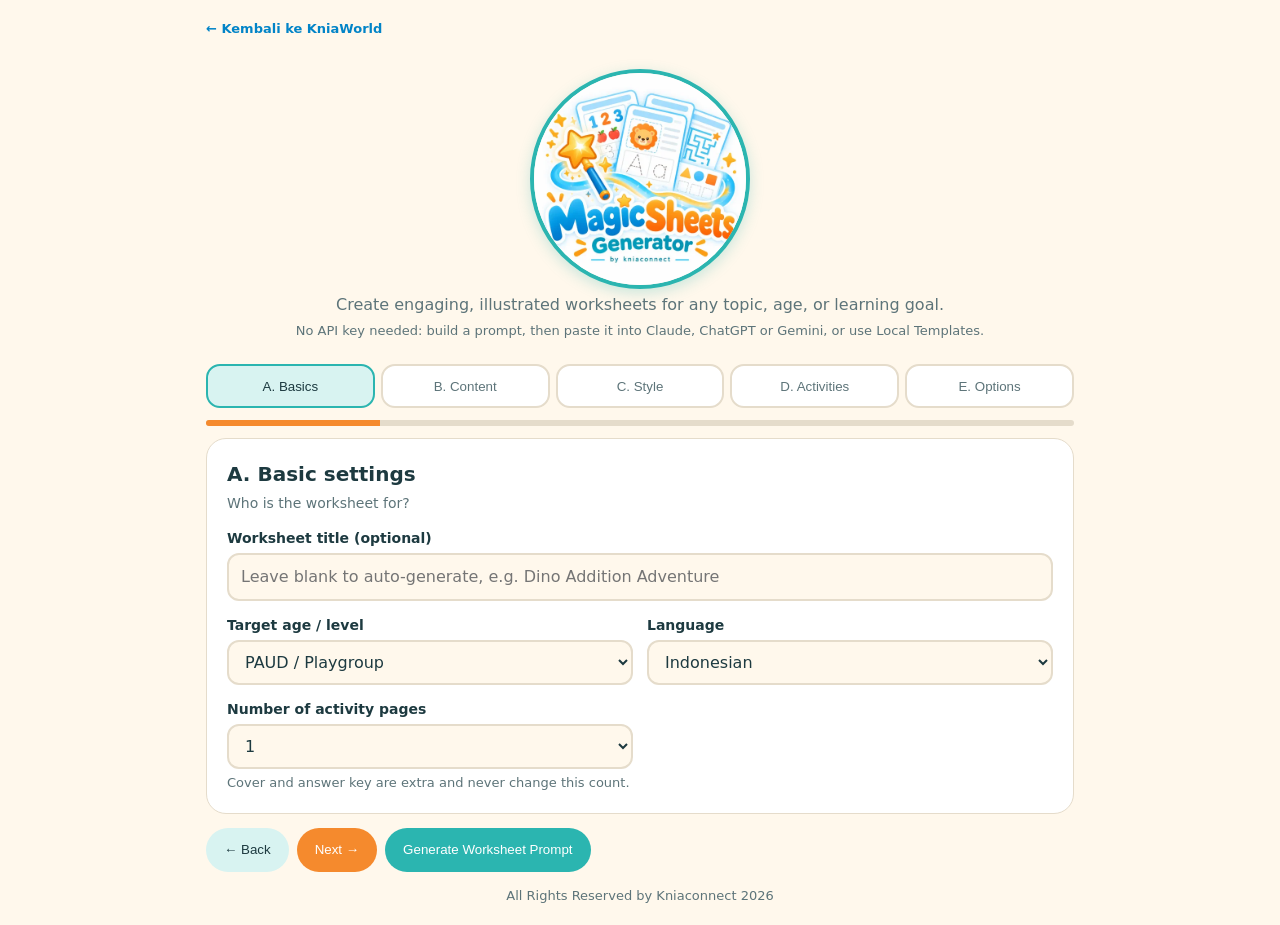
<file: magicsheets.html>
<!DOCTYPE html>
<html lang="en"><head><meta charset="utf-8">
<meta name="viewport" content="width=device-width, initial-scale=1, viewport-fit=cover">
<link rel="icon" type="image/png" sizes="32x32" href="assets/favicon-32.png">
<link rel="icon" type="image/png" sizes="48x48" href="assets/favicon-48.png">
<link rel="shortcut icon" href="assets/favicon.ico">
<link rel="apple-touch-icon" sizes="180x180" href="assets/apple-touch-icon.png">
<title>MagicSheets Generator by Kniaconnect</title>
<style>
:root{box-sizing:border-box;padding-top:env(safe-area-inset-top,0px);padding-bottom:env(safe-area-inset-bottom,0px);--bg:#fff8ec;--card:#fff;--ink:#1d3a40;--mut:#5d7479;--tos:#2bb5b0;--tosl:#d8f3f1;--or:#f58a2d;--bd:#e5dccb;--err:#c0392b}
@media(prefers-color-scheme:dark){:root:not([data-theme="light"]){--bg:#14262a;--card:#1c3338;--ink:#eef6f5;--mut:#9db8bb;--tos:#3cc9c3;--tosl:#21474a;--or:#ff9d4a;--bd:#2f4d52;--err:#ff7b6b}}
:root[data-theme="dark"]{--bg:#14262a;--card:#1c3338;--ink:#eef6f5;--mut:#9db8bb;--tos:#3cc9c3;--tosl:#21474a;--or:#ff9d4a;--bd:#2f4d52;--err:#ff7b6b}
html{scroll-padding-top:env(safe-area-inset-top,0px)}
*{box-sizing:border-box}body{margin:0;background:var(--bg);color:var(--ink);font:16px/1.5 system-ui,-apple-system,"Segoe UI",Roboto,sans-serif}
.wrap{max-width:900px;margin:0 auto;padding:16px}
header{text-align:center;padding:20px 0 8px}header h1{margin:0;font-size:28px}header h1 span{color:var(--or)}header p{margin:4px 0;color:var(--mut)}
.brand{display:inline-block;background:var(--tosl);color:var(--tos);font-weight:700;border-radius:99px;padding:2px 12px;font-size:13px}
.steps{display:flex;gap:6px;overflow-x:auto;padding:12px 0}
.steps button{flex:1;min-width:92px;border:2px solid var(--bd);background:var(--card);color:var(--mut);border-radius:14px;padding:8px 6px;font:600 13px inherit;cursor:pointer}
.steps button.on{border-color:var(--tos);color:var(--ink);background:var(--tosl)}.steps button.done{border-color:var(--or)}
.bar{height:6px;background:var(--bd);border-radius:9px;overflow:hidden;margin-bottom:12px}.bar i{display:block;height:100%;background:var(--or);width:0;transition:width .2s}
.card{background:var(--card);border:1px solid var(--bd);border-radius:20px;padding:20px;margin-bottom:14px}
.card h2{margin:0 0 4px;font-size:20px}.card .sub{color:var(--mut);margin:0 0 14px;font-size:14px}
.g{display:grid;grid-template-columns:1fr 1fr;gap:14px}@media(max-width:640px){.g{grid-template-columns:1fr}}
.f{display:flex;flex-direction:column;gap:4px}.f.full{grid-column:1/-1}
label,.lb{font-weight:600;font-size:14px}
input[type=text],input[type=number],select,textarea{width:100%;font:inherit;color:var(--ink);background:var(--bg);border:2px solid var(--bd);border-radius:12px;padding:10px 12px}
textarea{min-height:90px;resize:vertical}
input:focus,select:focus,textarea:focus,button:focus-visible{outline:3px solid var(--tos);outline-offset:1px}
.err{color:var(--err);font-size:13px;min-height:0}.hint{color:var(--mut);font-size:13px}
.hide{display:none!important}
.chips{display:flex;flex-wrap:wrap;gap:8px}.chips label{display:flex;gap:6px;align-items:center;border:2px solid var(--bd);border-radius:99px;padding:6px 12px;font-weight:500;cursor:pointer}
.chips label:has(input:checked){border-color:var(--tos);background:var(--tosl)}
.row{display:flex;gap:8px;flex-wrap:wrap;margin-top:12px}
.btn{border:0;border-radius:99px;padding:10px 18px;font:700 15px inherit;cursor:pointer;background:var(--tosl);color:var(--ink)}
.btn.p{background:var(--or);color:#fff}.btn.t{background:var(--tos);color:#fff}.btn.w{background:#c0392b;color:#fff}
pre{white-space:pre-wrap;word-break:break-word;background:var(--bg);border:2px dashed var(--bd);border-radius:14px;padding:14px;font:13px/1.5 ui-monospace,Menlo,Consolas,monospace;max-height:520px;overflow:auto;margin:0}
.toast{position:fixed;left:50%;bottom:calc(20px + env(safe-area-inset-bottom,0px));transform:translateX(-50%);background:var(--ink);color:var(--bg);padding:10px 18px;border-radius:99px;font-weight:600;z-index:9}
.note{background:var(--tosl);border-radius:12px;padding:10px 14px;font-size:14px;margin-bottom:12px}
.pages{overflow-x:auto}.pg{background:#fff;color:#222;width:595px;height:842px;margin:0 auto 14px;padding:36px;border:1px solid #ccc;position:relative;font-family:system-ui,sans-serif;overflow:hidden}
.pg h3{margin:0 0 6px;font-size:22px;color:#f58a2d}.pg .nm{display:flex;justify-content:space-between;font-size:13px;margin-bottom:14px;border-bottom:1px solid #ddd;padding-bottom:6px}
.pg .pn{position:absolute;bottom:14px;right:24px;font-size:12px;color:#888}
.trow{display:flex;align-items:center;gap:14px;margin:12px 0;border-bottom:1px dashed #bbb;padding-bottom:6px}.trow b{font-size:54px;color:#2bb5b0}.trow span{font-size:54px;color:transparent;-webkit-text-stroke:1.5px #999;letter-spacing:10px}

.logo{display:block;margin:0 auto;width:min(220px,58vw);height:auto;aspect-ratio:1;border-radius:50%;background:#fff;border:4px solid var(--tos);box-shadow:0 4px 14px rgba(43,181,176,.25);object-fit:cover}
footer{text-align:center;color:var(--mut);font-size:13px;padding:8px 0 4px}
.big{display:flex;flex-direction:column;gap:4px;width:100%;text-align:left;margin-top:12px;padding:18px;border:2px solid var(--bd);border-radius:20px;background:var(--bg);color:var(--ink);font:inherit;cursor:pointer}
.big b{font-size:18px}.big span{color:var(--mut);font-size:14px}.big.p{border-color:var(--or)}.big:hover{border-color:var(--tos)}
[data-home]{margin-bottom:10px}
.sr{position:absolute;width:1px;height:1px;overflow:hidden;clip:rect(0 0 0 0)}
body{-webkit-text-size-adjust:100%;overflow-x:hidden}
.btn,.steps button,select,input[type=text],input[type=number]{min-height:44px}
.chips label{min-height:44px}
.steps{scroll-snap-type:x proximity;-webkit-overflow-scrolling:touch}.steps button{scroll-snap-align:center;white-space:nowrap}
.pages{overflow:hidden}
@media(max-width:640px){
.wrap{padding:12px 12px 96px}.card{padding:16px;border-radius:16px}
header{padding-top:10px}
.row .btn{flex:1 1 calc(50% - 8px);text-align:center}
#nav{position:fixed;left:0;right:0;bottom:0;z-index:5;background:var(--card);border-top:1px solid var(--bd);margin:0;padding:10px 12px calc(10px + env(safe-area-inset-bottom,0px));flex-wrap:nowrap}
#nav .btn{flex:1}#nav .btn.hide{display:none}
#e_global{padding-bottom:8px}
pre{max-height:60vh;font-size:12px}
#suggList .btn{width:100%;text-align:left;border-radius:14px}
}
@media(max-width:640px){.logo{width:min(92px,26vw);border-width:3px}header{padding:6px 0 0}header p{font-size:13px;margin:2px 0}.brand{font-size:12px}#nav .btn{padding:8px 10px;font-size:14px;line-height:1.2}#nav #gen{flex:1.8}.emb header p{display:none}}
@media print{body *{visibility:hidden}#printArea,#printArea *{visibility:visible}#printArea{position:absolute;left:0;top:0;width:100%}.pg{border:0;margin:0;page-break-after:always;zoom:1!important}}
</style></head><body>
<div class="wrap">
<a id="backLink" href="index.html" style="display:inline-block;margin:0 0 10px;font-size:13px;color:#0284c7;text-decoration:none;font-weight:600">← Kembali ke KniaWorld</a>
<header><img class="logo" alt="MagicSheets Generator by Kniaconnect" width="220" height="220" src="[data-uri]"><h1 class="sr">MagicSheets Generator</h1><p>Create engaging, illustrated worksheets for any topic, age, or learning goal.</p><p class="hint">No API key needed: build a prompt, then paste it into Claude, ChatGPT or Gemini, or use Local Templates.</p></header>

<div id="vPrompt"><div class="steps" id="steps" role="tablist"></div><div class="bar"><i id="bar"></i></div>

<section class="card" data-s="0"><h2>A. Basic settings</h2><p class="sub">Who is the worksheet for?</p><div class="g">
<div class="f full"><label for="title">Worksheet title (optional)</label><input type="text" id="title" placeholder="Leave blank to auto-generate, e.g. Dino Addition Adventure"></div>
<div class="f"><label for="age">Target age / level</label><select id="age" data-other="ageC"></select></div>
<div class="f hide" id="ageCw"><label for="ageC">Custom level</label><input type="text" id="ageC" placeholder="e.g. Grade 7 remedial, age 10 homeschool"><span class="err" id="e_ageC"></span></div>
<div class="f"><label for="lang">Language</label><select id="lang" data-other="langC"></select></div>
<div class="f hide" id="langCw"><label for="langC">Custom language</label><input type="text" id="langC" placeholder="e.g. Javanese, Arabic, Japanese"><span class="err" id="e_langC"></span></div>
<div class="f"><label for="pages">Number of activity pages</label><select id="pages" data-other="pagesC"></select><span class="hint">Cover and answer key are extra and never change this count.</span></div>
<div class="f hide" id="pagesCw"><label for="pagesC">Custom pages (1–50)</label><input type="number" id="pagesC" min="1" max="50" placeholder="e.g. 12"><span class="err" id="e_pagesC"></span></div>
</div></section>

<section class="card hide" data-s="1"><h2>B. Learning content</h2><p class="sub">Subject → topic → goal.</p><div class="g">
<div class="f"><label for="subj">1. Subject / domain</label><select id="subj"></select></div>
<div class="f hide" id="subjCw"><label for="subjC">Custom subject</label><input type="text" id="subjC" placeholder="e.g. Financial literacy for teens"><span class="err" id="e_subjC"></span></div>
<div class="f"><label for="topic">2. Topic</label><select id="topic" data-other="topicC"></select></div>
<div class="f hide" id="topicCw"><label for="topicC">Custom topic</label><input type="text" id="topicC" placeholder="e.g. Adding 2-digit numbers with regrouping"><span class="err" id="e_topicC"></span></div>
<div class="f full"><label for="goal">3. Apa yang ingin dicapai setelah worksheet selesai?</label><textarea id="goal" placeholder="Contoh: Anak mampu mengenali angka 1–20 dan menghitung benda sederhana secara mandiri."></textarea><span class="hint">Leave blank and the AI will infer a measurable objective.</span>
<div class="row" style="margin-top:4px"><button type="button" class="btn t" id="sugg">Suggest Learning Goals</button></div><div class="chips" id="suggList" style="margin-top:8px"></div></div>
</div></section>

<section class="card hide" data-s="2"><h2>C. Theme and visual style</h2><p class="sub">Theme is the story world; it is independent from the subject.</p><div class="g">
<div class="f"><label for="theme">Theme</label><select id="theme" data-other="themeC"></select></div>
<div class="f hide" id="themeCw"><label for="themeC">Describe your theme</label><input type="text" id="themeC" placeholder="e.g. An adventure exploring a magical kingdom made of clouds"><span class="err" id="e_themeC"></span></div>
<div class="f"><label for="style">Illustration style</label><select id="style" data-other="styleC"></select></div>
<div class="f hide" id="styleCw"><label for="styleC">Ketik gaya ilustrasi sendiri</label><input type="text" id="styleC" placeholder="Contoh: crayon pastel lembut, gaya buku cerita 90-an"><span class="err" id="e_styleC"></span></div>
<div class="f"><label for="color">Color mode</label><select id="color" data-other="colorC"></select></div>
<div class="f hide" id="colorCw"><label for="colorC">Custom colors</label><input type="text" id="colorC" placeholder="e.g. only blue and orange"><span class="err" id="e_colorC"></span></div>
<div class="f"><label for="orient">Page orientation</label><select id="orient" data-other="orientC"></select></div>
<div class="f hide" id="orientCw"><label for="orientC">Custom size / output</label><input type="text" id="orientC" placeholder="e.g. 20x20 cm, or US Letter"><span class="err" id="e_orientC"></span></div>
</div></section>

<section class="card hide" data-s="3"><h2>D. Activity types</h2><p class="sub">Pick any number. Leave empty to let the AI recommend.</p>
<div class="chips" id="acts"></div>
<div class="f hide" id="actCw" style="margin-top:12px"><label for="actC">Custom activity</label><input type="text" id="actC" placeholder="e.g. Fold-and-guess riddles"><span class="err" id="e_actC"></span></div></section>

<section class="card hide" data-s="4"><h2>E. Additional options</h2><div class="g">
<div class="f"><label for="cover">Cover page</label><select id="cover"><option>No</option><option>Yes</option></select></div>
<div class="f"><label for="key">Answer key (separate pages)</label><select id="key"><option>No</option><option>Yes</option></select></div>
<div class="f"><label for="nd">Name and date fields</label><select id="nd"><option>Yes</option><option>No</option></select></div>
<div class="f"><label for="pnum">Page numbering</label><select id="pnum"><option>Yes</option><option>No</option></select></div>
<div class="f"><label for="diff">Difficulty</label><select id="diff"><option>Easy</option><option selected>Medium</option><option>Advanced</option><option>Progressive</option></select></div>
<div class="f"><label for="fmt">Output format</label><select id="fmt"><option value="html">HTML Printable + PDF Export (Rekomendasi)</option><option value="plan">Worksheet Prompt + Illustrasi (ChatGPT, 1 halaman per gambar)</option></select><span class="hint" id="fmtHint">Rekomendasi: HTML Printable. Hasilnya bisa dibuka di browser, lalu Print &gt; Save as PDF.</span></div>
<div class="f full"><label for="extra">Additional instructions (optional)</label><textarea id="extra" placeholder="e.g. Use a friendly turtle mascot named Tori. Avoid pictures of spiders."></textarea></div>
</div></section>

<div class="row" id="nav"><button class="btn" id="back" type="button">← Back</button><button class="btn p" id="next" type="button">Next →</button><button class="btn t" id="gen" type="button">Generate Worksheet Prompt</button></div>
<div class="err" id="e_global" style="margin-top:6px"></div>

<section class="card hide" id="out" style="margin-top:14px"><h2>Generated prompt</h2><p class="sub">Paste into Claude, ChatGPT or Gemini. Your settings stay saved above.</p>
<p class="hint" id="varLabel"></p><pre id="prompt" tabindex="0"></pre>
<div class="row"><button class="btn p" id="copy" type="button">Copy Prompt</button><button class="btn t" id="regen" type="button">Regenerate (varian lain)</button><button class="btn" id="dl" type="button">Download .txt</button><button class="btn w" id="reset" type="button">Reset Form</button></div>
<h2 style="margin-top:18px;font-size:17px">Lanjut ke AI</h2><div class="row" id="go"></div><p class="hint" id="goHint"></p></section>

</div>
<footer>All Rights Reserved by Kniaconnect 2026</footer>
</div>
<div class="toast hide" id="toast" role="status"></div>
<script>
const $=i=>document.getElementById(i);
const C="Custom";
const L={age:["PAUD / Playgroup","TK / PAUD","SD grades 1–3","SD grades 4–6","SMP","SMA / SMK","University / adult learners","Custom / flexible"],
lang:["Indonesian","English","Indonesian + English","Custom language"],
pages:["1","5","10","15","20","30","Custom number"],
theme:["Animals","Dinosaurs","Outer Space","Ocean and Underwater Life","Nature and Environment","Vehicles and Transportation","Community Helpers and Professions","Adventure and Fantasy","Food and Fruits","Ramadan and Islamic Themes","Coding and Technology","Weather and Seasons","Shapes and Colors","Everyday Life","School and Classroom","Fairy Tales","Custom Theme"],
style:["Cute Cartoon","Kawaii","Minimalist","Montessori-Inspired","Realistic","Black-and-White Line Art","Educational Comic","Watercolor","Custom Style (ketik sendiri)"],
color:["Full Color","Black and White","Grayscale","Custom"],
orient:["A4 Portrait","A4 Landscape","Square","Custom"]};
const SUBJ={"Mathematics":["Number Recognition","Counting","Addition","Subtraction","Multiplication and Division","Shapes and Patterns","Measurement and Time","Fractions","Word Problems"],
"Bahasa Indonesia":["Huruf dan Suku Kata","Kosakata","Membaca Pemahaman","Menulis Kalimat","Tata Bahasa / EYD","Puisi dan Cerita"],
"English":["Alphabet and Phonics","Vocabulary","Numbers and Colors","Grammar","Reading Comprehension","Writing","Conversation"],
"Science / Natural Sciences":["Animals and Plants","Human Body","Weather and Seasons","Solar System","Matter and Materials","Ecosystems","Experiments and Observation"],
"Social Studies / Geography / History":["My Family and Community","Maps and Directions","Indonesian Provinces and Culture","Historical Events","Economy and Trade","Citizenship"],
"Coding / Computational Thinking":["Sequencing","Pattern Recognition","Maze and Algorithms","Debugging","Logic and Conditions","Computational Thinking"],
"Logic and Problem Solving":["Odd One Out","Puzzles and Riddles","Number Logic","Spatial Reasoning","Critical Thinking"],
"Art and Creativity":["Colors and Mixing","Drawing Skills","Crafts","Imagination and Storytelling"],
"Character Education / Social-Emotional Learning":["Emotions","Kindness and Empathy","Responsibility","Honesty","Teamwork","Mindfulness"],
"Religious Education / Islamic Studies":["Daily Prayers","Hijaiyah Letters","Prophet Stories","Pillars of Islam","Good Manners (Akhlak)","Ramadan"],
"Life Skills":["Daily Routines","Money and Saving","Safety","Cooking Basics","Time Management"],
"Other Foreign Languages":["Alphabet / Script","Vocabulary","Basic Greetings","Numbers","Simple Sentences"],
"Business / Professional Skills":["Communication","Budgeting","Goal Setting","Marketing Basics","Productivity"],
"Custom Subject":[]};
const ACTS=["Tracing / Handwriting","Matching","Counting","Addition and Subtraction","Coloring","Maze","Sequencing","Sorting and Classification","Pattern Recognition","Reading and Writing","Word Search","Crossword","Drawing","Cut-and-Paste Activities","Coding and Logic","Observation and Discovery","Problem Solving","Quizzes","Mixed Activities","Custom Activity"];
const STEPS=["A. Basics","B. Content","C. Style","D. Activities","E. Options"];
let step=0;const seen=new Set([0]);
function fill(id,arr){$(id).innerHTML=arr.map(v=>`<option>${v}</option>`).join("")}
Object.keys(L).forEach(k=>fill(k,L[k]));
fill("subj",Object.keys(SUBJ));
$("acts").innerHTML=ACTS.map(a=>`<label><input type="checkbox" value="${a}"> ${a}</label>`).join("");
const isC=s=>/^Custom/.test(s);
function topics(){const s=$("subj").value;const t=SUBJ[s].concat(["Custom Topic"]);fill("topic",t);$("subjCw").classList.toggle("hide",s!=="Custom Subject");sync($("topic"))}
function sync(sel){const o=sel.dataset.other;if(!o)return;$(o+"w").classList.toggle("hide",!isC(sel.value))}
document.querySelectorAll("select[data-other]").forEach(s=>s.addEventListener("change",()=>sync(s)));
$("subj").addEventListener("change",topics);topics();
$("acts").addEventListener("change",()=>$("actCw").classList.toggle("hide",![...$("acts").querySelectorAll("input")].find(i=>i.value==="Custom Activity").checked));
function toast(m){const t=$("toast");t.textContent=m;t.classList.remove("hide");clearTimeout(toast.t);toast.t=setTimeout(()=>t.classList.add("hide"),2200)}
function show(n){step=Math.max(0,Math.min(4,n));seen.add(step);document.querySelectorAll("[data-s]").forEach(s=>s.classList.toggle("hide",+s.dataset.s!==step));
$("steps").innerHTML=STEPS.map((s,i)=>`<button type="button" class="${i===step?"on":seen.has(i)&&i<step?"done":""}" data-i="${i}" role="tab" aria-selected="${i===step}">${s}</button>`).join("");
$("bar").style.width=((step+1)/5*100)+"%";$("back").disabled=step===0;$("next").classList.toggle("hide",step===4)}
$("steps").addEventListener("click",e=>{const b=e.target.closest("button");if(b)show(+b.dataset.i)});
$("back").onclick=()=>show(step-1);$("next").onclick=()=>show(step+1);show(0);
// goals
function goals(){const s=$("subj").value==="Custom Subject"?($("subjC").value||"the subject"):$("subj").value,t=$("topic").value==="Custom Topic"?($("topicC").value||"the topic"):$("topic").value,a=$("age").value;
const kid=/PAUD|TK|SD/.test(a),who=kid?"Siswa":"Peserta";
return[`${who} mampu memahami konsep dasar ${t} (${s}) dan mengerjakan soal sederhana secara mandiri.`,`${who} dapat menerapkan ${t} dalam minimal 80% latihan tanpa bantuan.`,`${who} mampu menjelaskan dengan kata sendiri apa yang dipelajari tentang ${t} dan memberi satu contoh.`]}
$("sugg").onclick=()=>{$("suggList").innerHTML=goals().map(g=>`<label><button type="button" class="btn" style="text-align:left">${g}</button></label>`).join("");toast("Tap a suggestion to use it")};
$("suggList").onclick=e=>{const b=e.target.closest("button");if(b){$("goal").value=b.textContent;toast("Goal added. You can edit it.")}};
// helpers
const pick=(id,cid)=>isC($(id).value)?$(cid).value.trim():$(id).value;
function pageCount(){return $("pages").value==="Custom number"?parseInt($("pagesC").value,10):parseInt($("pages").value,10)}
function validate(){document.querySelectorAll(".err").forEach(e=>e.textContent="");let bad=[];
const need=(sid,cid,eid,msg)=>{if(!$(cid+"w").classList.contains("hide")&&!$(cid).value.trim()){$("e_"+cid).textContent=msg;bad.push(eid)}};
if(isC($("age").value))need(0,"ageC",0,"Please describe the level.");
if(isC($("lang").value))need(0,"langC",0,"Please enter a language.");
if($("pages").value==="Custom number"){const n=parseInt($("pagesC").value,10);if(!(n>=1&&n<=50)){$("e_pagesC").textContent="Enter a whole number from 1 to 50.";bad.push(0)}}
if($("subj").value==="Custom Subject")need(0,"subjC",1,"Please enter a subject.");
if($("topic").value==="Custom Topic")need(0,"topicC",1,"Please type your topic.");
["theme","style","color","orient"].forEach(k=>{if(isC($(k).value))need(0,k+"C",2,"This field is required.")});
if(!$("actCw").classList.contains("hide")&&!$("actC").value.trim()){$("e_actC").textContent="Describe your custom activity.";bad.push(3)}
if(bad.length){show(bad[0]);$("e_global").textContent="Please fix the highlighted fields.";return false}$("e_global").textContent="";return true}
function build(){
const n=pageCount(),age=pick("age","ageC"),lang=pick("lang","langC"),subj=pick("subj","subjC"),topic=$("topic").value==="Custom Topic"?$("topicC").value.trim():$("topic").value,
theme=pick("theme","themeC"),style=pick("style","styleC"),color=pick("color","colorC"),orient=pick("orient","orientC"),
acts=[...$("acts").querySelectorAll("input:checked")].map(i=>i.value==="Custom Activity"?"Custom: "+$("actC").value.trim():i.value),
goal=$("goal").value.trim(),fmt=$("fmt").value,cover=$("cover").value==="Yes",key=$("key").value==="Yes",nd=$("nd").value==="Yes",pn=$("pnum").value==="Yes",diff=$("diff").value,extra=$("extra").value.trim();
const title=$("title").value.trim()||`${theme} ${topic} Worksheet`;
const kid=/PAUD|TK|SD/.test(age);
const actTxt=!acts.length?"No activity chosen: recommend the most suitable activities for this topic and explain briefly why.":acts.includes("Mixed Activities")?`Mixed Activities selected: choose varied activities suited to the subject and goal. Also include: ${acts.filter(a=>a!=="Mixed Activities").join(", ")||"(none specified)"}.`:acts.join(", ")+". Only use an activity where it makes educational sense for the topic.";
const bw=/Black and White|Grayscale/.test(color)?" Prioritize clean outlines, high contrast, printable line art and coloring-friendly shapes.":"";
const size=orient==="A4 Portrait"?"A4 portrait (210x297 mm)":orient==="A4 Landscape"?"A4 landscape (297x210 mm)":orient==="Square"?"square":orient;
let o=`# ROLE
You are an experienced curriculum designer, educational illustrator and print-layout expert. Create a high-quality, illustrated, printable worksheet set.

# WORKSHEET CONFIGURATION
- Title: ${title}
- Target audience: ${age}${kid?" (young learners: simple vocabulary, large friendly visuals, short instructions)":" (adjust vocabulary, task complexity and visual maturity to this audience; do not make it childish unless appropriate)"}
- Language: ${lang}
- Subject: ${subj}
- Topic: ${topic}
- Learning goal: ${goal||"Not specified. Infer one clear, measurable learning objective suited to the audience, topic and difficulty, and state it on the first page."}
- Difficulty: ${diff}${diff==="Progressive"?" (start easy and gradually increase difficulty across pages)":""}
- Theme (visual story world only; it does not change the subject): ${theme}
- Illustration style: ${style}
- Color mode: ${color}.${bw}
- Page format: ${size}
- Activities: ${actTxt}

# PAGE COUNT (STRICT)
- Produce EXACTLY ${n} worksheet activity page${n>1?"s":""}.
- ${cover?"Add a cover page. It does NOT count toward the "+n+" activity pages.":"No cover page."}
- ${key?"Add a separate answer key section AFTER all student pages. It does NOT count toward the "+n+" pages and must not appear on student-facing pages.":"No answer key."}
- ${nd?"Each activity page has Name and Date fields.":"No name/date fields."} ${pn?"Add page numbers.":"No page numbers."}
- Every page has its own meaningful activity. Vary activities while serving the learning goal. No duplicated or incomplete pages.${diff==="Progressive"?" Order pages from easiest to hardest.":""}

# ILLUSTRATION REQUIREMENTS (MANDATORY)
- Every page must contain real visual elements relevant to the activity, not text descriptions of images.
- Keep characters, colors and art direction consistent with the "${theme}" theme and "${style}" style on every page.
- Make illustrations functional: objects to count, pictures to match, characters to guide through a maze, diagrams to label, scenes to observe.
- Leave enough blank space for writing, tracing, drawing and answering.
- Keep all images and activity elements inside the page margins.
- For HTML output use inline SVG or other self-contained graphics. Do not use remote image URLs or external image APIs.
- If you can generate genuine raster images, you may use them. Never claim raster images were generated if you only produced SVG shapes or placeholders.

# QUALITY CHECKS (do before finishing)
- Verify every calculation, matching pair, maze path and logical solution.
- Check page breaks, margins, text overflow and print readability (large fonts, clear instructions).
- Confirm the page count is exactly ${n}.
- Instructions on each page are short, clear and in ${lang}.
`;
o+="\n# OUTPUT FORMAT\n"+(fmt==="html"?`Create ONE complete, self-contained HTML document with embedded CSS and inline SVG.
- Include @page and A4 print CSS with page-break-after so each worksheet page fits one printed page.
- Add an optional print button hidden in @media print, so the user can print or save as PDF from the browser.
- If you can create files, produce the actual .html file. Otherwise output the complete HTML source in one code block.`:`Do NOT build final pages. Provide:
1. A worksheet content plan: for each of the ${n} pages give the page title, activity, instructions, the questions/items and the answers.
2. A separate, detailed illustration prompt for EACH page, specifying subject, composition, visual style (${style}, ${color}), orientation (${size}), and how the image is used in the worksheet. Keep characters and art direction consistent across pages.
Note for the user: if your AI cannot render images directly, generate or supply the actual images separately.`);
if(extra)o+=`\n\n# ADDITIONAL INSTRUCTIONS FROM THE USER\n${extra}`;
return o}
// ===== Varian prompt (dipakai tombol Regenerate) =====
let VI=0;
const VNAMES=["Standar (Detail)","Master Prompt (Indonesia)","Ringkas & Cepat","Standar (Bahasa Indonesia)","Cerita & Maskot"];
const VN=VNAMES.length;
function ctxRead(){
const n=pageCount(),age=pick("age","ageC"),lang=pick("lang","langC"),subj=pick("subj","subjC"),
topic=$("topic").value==="Custom Topic"?$("topicC").value.trim():$("topic").value,
theme=pick("theme","themeC"),style=pick("style","styleC"),color=pick("color","colorC"),orient=pick("orient","orientC"),
acts=[...$("acts").querySelectorAll("input:checked")].map(i=>i.value==="Custom Activity"?"Custom: "+$("actC").value.trim():i.value),
goal=$("goal").value.trim(),fmt=$("fmt").value,cover=$("cover").value==="Yes",key=$("key").value==="Yes",
nd=$("nd").value==="Yes",pn=$("pnum").value==="Yes",diff=$("diff").value,extra=$("extra").value.trim();
const title=$("title").value.trim()||`${theme} ${topic} Worksheet`;
const langID=lang.replace("Indonesian + English","Indonesia + Inggris").replace("Indonesian","Indonesia").replace("English","Inggris");
const size=orient==="A4 Portrait"?"A4 portrait":orient==="A4 Landscape"?"A4 landscape":orient==="Square"?"persegi":orient;
const kid=/PAUD|TK|SD/.test(age);
const actTxt=!acts.length?"pilih aktivitas yang paling sesuai untuk materi ini dan jelaskan singkat alasannya":
acts.includes("Mixed Activities")?"campuran, variasikan sesuai materi"+(acts.filter(a=>a!=="Mixed Activities").length?", termasuk: "+acts.filter(a=>a!=="Mixed Activities").join(", "):""):acts.join(", ");
const goalTxt=goal||"tentukan satu tujuan belajar yang terukur sesuai usia dan topik, lalu tulis di halaman pertama";
const diffTxt=diff==="Progressive"?"Progresif (dari mudah ke sulit)":diff;
const opts=[cover?`Tambahkan halaman cover (tidak dihitung dalam ${n} halaman)`:"Tanpa cover",
key?"Tambahkan kunci jawaban di bagian terpisah setelah semua halaman (tidak dihitung)":"Tanpa kunci jawaban",
nd?"Sertakan kolom nama dan tanggal":"Tanpa kolom nama/tanggal",pn?"Sertakan nomor halaman":"Tanpa nomor halaman"];
const outTxt=fmt==="html"
?"Satu dokumen HTML mandiri lengkap: CSS tertanam, SVG inline, @page A4, page-break per halaman, dan tombol cetak yang tersembunyi saat print. Harus bisa dibuka di browser dan disimpan ke PDF lewat Print > Save as PDF. Jangan memakai URL gambar eksternal."
:`JANGAN buat halaman final. Berikan (1) rencana konten per halaman: judul, aktivitas, instruksi, soal/item, dan jawaban; (2) prompt ilustrasi terpisah untuk setiap halaman berisi subjek, komposisi, gaya (${style}, ${color}), ukuran (${size}), dan fungsi gambar di worksheet. Jaga karakter dan arah visual tetap konsisten antar halaman.`;
const extraTxt=extra?`\n\nCATATAN TAMBAHAN DARI PENGGUNA: ${extra}`:"";
return{n,age,lang:langID,subj,topic,theme,style,color,size,goalTxt,fmt,diffTxt,opts,actTxt,outTxt,extraTxt,extra,title,kid}}
function buildAlt(v){
const c=ctxRead(),{n}=c,html=c.fmt==="html";
if(v===1){
return `MASTER PROMPT WORKSHEET GENERATOR
Bertindaklah sebagai instructional designer, pendidik, worksheet illustrator, dan document designer profesional.
BUAT worksheet lengkap dengan ilustrasi nyata di dalam layout, bukan hanya outline atau ide.
TEMA: ${c.theme}
USIA/JENJANG: ${c.age}
MATERI: ${c.subj} - ${c.topic}
TUJUAN WORKSHEET: ${c.goalTxt}
JUMLAH HALAMAN: ${n}
BAHASA: ${c.lang}
JENIS AKTIVITAS: ${c.actTxt}
TINGKAT KESULITAN: ${c.diffTxt}
GAYA ILUSTRASI: ${c.style}, warna ${c.color}
FORMAT OUTPUT: ${html?"HTML siap cetak":"Rencana konten + prompt ilustrasi per halaman"}
UKURAN: ${c.size}
OPSI: ${c.opts.join("; ")}
INSTRUKSI:

1. Analisis kesesuaian materi, usia, tujuan, bahasa, dan tingkat kesulitan sebelum menyusun aktivitas. Jika usia sangat luas, pilih tingkat yang paling masuk akal dan jelaskan asumsi.
2. Buat tepat ${n} halaman worksheet, tidak termasuk cover dan kunci jawaban.
3. Setiap halaman memiliki aktivitas berbeda atau progresif, instruksi jelas, ruang jawaban cukup, dan ilustrasi relevan. Hindari halaman duplikat dan soal berulang tanpa tujuan.
4. Urutan halaman: pengenalan, latihan terbimbing, latihan inti, penerapan/kreativitas, lalu review. Sesuaikan dengan jumlah halaman.
5. Variasikan aktivitas yang sesuai materi (matching, tracing, counting, sorting, maze, coloring, pattern, reading, writing, problem solving, dll). Jangan memaksakan aktivitas yang tidak relevan.
6. ${html?"ILUSTRASI WAJIB ADA. Gunakan SVG inline atau ilustrasi CSS yang jelas, konsisten, dan relevan dengan tema. Jangan mengganti ilustrasi dengan teks deskripsi, emoji saja, kotak kosong, atau placeholder. Jangan mengandalkan URL gambar eksternal.":"Untuk setiap halaman, tulis prompt ilustrasi yang detail (subjek, komposisi, gaya, ukuran, fungsi gambar). Jangan mengklaim gambar sudah dibuat jika kamu hanya menulis prompt."}
7. Gunakan layout dengan margin aman, tipografi terbaca, hierarki visual rapi, dan kontras baik. Untuk anak, gunakan gambar ramah anak yang tidak menutupi area pengerjaan.
8. Pastikan soal akurat, sesuai usia, instruksi tidak ambigu, dan semua elemen berada di dalam batas halaman. Hindari konten stereotip atau tidak sesuai usia.
9. Untuk coding, labirin, atau logika, pastikan jalur dan solusi valid. Untuk berhitung, periksa jawaban. Untuk matching, pastikan pasangan benar dan posisi jawaban tidak selalu sama.
10. ${html?"Hasilkan satu dokumen HTML mandiri lengkap dengan CSS, SVG inline, page break per halaman, @page A4, dan tombol cetak opsional, supaya bisa disimpan ke PDF lewat Print > Save as PDF. Jangan mengklaim file sudah dibuat jika belum.":"Sajikan rencana konten dan prompt ilustrasi untuk SEMUA "+n+" halaman secara lengkap, bukan hanya contoh."}
11. Prioritaskan menghasilkan seluruh halaman secara lengkap. Jangan berhenti setelah outline. Jika batas output menghalangi, jelaskan bagian yang belum selesai dan lanjutkan dari halaman terakhir tanpa mengulang.
12. Sebelum selesai, periksa jumlah halaman, konsistensi desain, akurasi jawaban, kualitas ilustrasi, keterbacaan, dan kelayakan cetak.

MULAI DENGAN MEMBUAT WORKSHEET FINAL, BUKAN BERTANYA KEMBALI. Jika ada informasi yang kurang, gunakan asumsi wajar dan sebutkan singkat.${c.extraTxt}`}
if(v===2){
return `Buatkan worksheet "${c.title}" untuk ${c.age}.

- Materi: ${c.subj} - ${c.topic}
- Tujuan: ${c.goalTxt}
- Tema visual: ${c.theme}, gaya ${c.style}, warna ${c.color}
- Jumlah halaman: tepat ${n} halaman aktivitas (cover dan kunci jawaban tidak dihitung)
- Bahasa: ${c.lang} | Kesulitan: ${c.diffTxt} | Ukuran: ${c.size}
- Aktivitas: ${c.actTxt}
- Opsi: ${c.opts.join("; ")}

Output: ${c.outTxt}

Syarat singkat:
1. Tiap halaman punya aktivitas berbeda dan ilustrasi nyata yang berfungsi (bukan sekadar hiasan atau placeholder).
2. Ruang menulis cukup, semua elemen di dalam margin, instruksi pendek dan jelas.
3. Semua jawaban dan jalur (hitungan, matching, labirin) harus benar.
4. Langsung kerjakan sampai selesai, jangan bertanya balik. Kalau ada yang kurang, pakai asumsi wajar dan sebutkan singkat.${c.extraTxt}`}
if(v===3){
const bw=/Black and White|Grayscale/.test(c.color)?" Utamakan garis tegas, kontras tinggi, dan bentuk yang mudah diwarnai saat dicetak.":"";
const ilus=html
?"- Gunakan SVG inline atau ilustrasi CSS yang digambar langsung di dokumen. Jangan memakai URL gambar eksternal.\n- Jika kamu tidak bisa membuat gambar raster asli, gunakan ilustrasi vektor inline dan jangan mengklaim sudah membuat gambar raster."
:"- Tulis prompt ilustrasi terpisah untuk setiap halaman. Jangan mengklaim gambar sudah dibuat jika kamu hanya menulis prompt.";
return `# PERAN
Kamu adalah perancang kurikulum berpengalaman, ilustrator edukasi, dan ahli tata letak cetak. Buat worksheet yang berkualitas tinggi, penuh ilustrasi, dan siap dicetak.

# KONFIGURASI WORKSHEET
- Judul: ${c.title}
- Target audiens: ${c.age}${c.kid?" (anak kecil: kosakata sederhana, visual besar dan ramah, instruksi pendek)":" (sesuaikan kosakata, tingkat tugas, dan visual dengan audiens; jangan dibuat kekanak-kanakan kecuali memang sesuai)"}
- Bahasa: ${c.lang}
- Mata pelajaran: ${c.subj}
- Topik: ${c.topic}
- Tujuan belajar: ${c.goalTxt}
- Tingkat kesulitan: ${c.diffTxt}
- Tema (hanya dunia cerita visual, tidak mengubah mata pelajaran): ${c.theme}
- Gaya ilustrasi: ${c.style}
- Mode warna: ${c.color}.${bw}
- Ukuran halaman: ${c.size}
- Aktivitas: ${c.actTxt}

# JUMLAH HALAMAN (WAJIB)
- Buat TEPAT ${n} halaman aktivitas worksheet.
- ${c.opts.join("\n- ")}
- Setiap halaman punya aktivitas yang bermakna. Variasikan aktivitas sesuai tujuan belajar. Tidak boleh ada halaman ganda atau halaman yang tidak lengkap.${c.diffTxt.startsWith("Progresif")?" Urutkan dari yang paling mudah ke yang paling sulit.":""}

# PERSYARATAN ILUSTRASI (WAJIB)
- Setiap halaman harus berisi elemen visual nyata yang relevan dengan aktivitas, bukan deskripsi teks tentang gambar.
- Jaga karakter, warna, dan arah visual tetap konsisten dengan tema "${c.theme}" dan gaya "${c.style}" di semua halaman.
- Buat ilustrasi yang berfungsi: objek untuk dihitung, gambar untuk dicocokkan, tokoh yang dipandu melewati labirin, diagram untuk diberi label, atau adegan untuk diamati.
- Sisakan ruang kosong yang cukup untuk menulis, menelusuri, menggambar, dan menjawab.
- Semua gambar dan elemen aktivitas berada di dalam margin halaman.
${ilus}

# PEMERIKSAAN KUALITAS (lakukan sebelum selesai)
- Periksa semua hitungan, pasangan matching, jalur labirin, dan solusi logika.
- Periksa page break, margin, teks yang meluap, dan keterbacaan saat dicetak (font besar, instruksi jelas).
- Pastikan jumlah halaman tepat ${n}.
- Instruksi di tiap halaman singkat, jelas, dan dalam bahasa ${c.lang}.

# FORMAT OUTPUT
${c.outTxt}${c.extraTxt?"\n\n# INSTRUKSI TAMBAHAN DARI PENGGUNA\n"+c.extra:""}`}
if(v===4){
const guide=c.kid?"karakter maskot yang lucu":"karakter atau ikon pemandu yang sesuai usia dan profesional";
return `Buat worksheet bertema cerita: "${c.title}".

KONSEP
Ciptakan ${guide} (beri nama dan ciri visual yang konsisten) yang muncul di setiap halaman, memandu pengerjaan, dan membawa cerita pendek yang bersambung dari halaman pertama sampai terakhir. Dunia ceritanya: ${c.theme}.

DATA BELAJAR
Audiens: ${c.age} | Bahasa: ${c.lang}
Materi: ${c.subj} - ${c.topic}
Tujuan: ${c.goalTxt}
Kesulitan: ${c.diffTxt} | Aktivitas: ${c.actTxt}

TAMPILAN
Gaya ilustrasi ${c.style}, warna ${c.color}, ukuran ${c.size}. ${c.opts.join(". ")}.

STRUKTUR
Tepat ${n} halaman aktivitas (cover dan kunci jawaban tidak dihitung). Setiap halaman: satu adegan cerita (1-2 kalimat), satu aktivitas belajar yang berbeda, dan ilustrasi yang benar-benar dipakai dalam aktivitas (objek untuk dihitung, gambar untuk dicocokkan, tokoh yang dipandu melewati labirin, dst). Akhiri dengan halaman review yang menutup cerita.

OUTPUT
${c.outTxt}

KUALITAS
Pastikan semua jawaban benar, elemen berada di dalam margin, dan karakter tetap konsisten di semua halaman. Langsung kerjakan sampai semua halaman selesai tanpa bertanya balik.${c.extraTxt}`}
return build()}
// ===== Master Prompt: Sequential Worksheet Image Generator (ChatGPT, 1 halaman per gambar) =====
// Dipakai saat Output format = "Worksheet Prompt + Illustrasi". Semua nilai diambil dari field form.
function buildSeq(){
const n=pageCount(),age=pick("age","ageC"),lang=pick("lang","langC"),subj=pick("subj","subjC"),
topic=$("topic").value==="Custom Topic"?$("topicC").value.trim():$("topic").value,
theme=pick("theme","themeC"),style=pick("style","styleC"),color=pick("color","colorC"),orient=pick("orient","orientC"),
acts=[...$("acts").querySelectorAll("input:checked")].map(i=>i.value==="Custom Activity"?"Custom: "+$("actC").value.trim():i.value),
goal=$("goal").value.trim(),cover=$("cover").value==="Yes",key=$("key").value==="Yes",nd=$("nd").value==="Yes",pn=$("pnum").value==="Yes",
diff=$("diff").value,extra=$("extra").value.trim();
const title=$("title").value.trim()||`${theme} ${topic} Worksheet`;
const kid=/PAUD|TK|SD/.test(age);
const langTxt=lang==="Indonesian + English"?"Indonesian + English (bilingual: write each instruction in Indonesian with a short English translation beneath it)":lang;
const bw=/Black and White|Grayscale/.test(color)?" Prioritize clean outlines, high contrast, printable line art and coloring-friendly shapes.":"";
let sizeLbl,ratio,noun;
if(orient==="A4 Portrait"){sizeLbl="A4 portrait, 210 × 297 mm";ratio="approximately 1:1.414, width to height";noun="A4 portrait worksheet"}
else if(orient==="A4 Landscape"){sizeLbl="A4 landscape, 297 × 210 mm";ratio="approximately 1.414:1, width to height";noun="A4 landscape worksheet"}
else if(orient==="Square"){sizeLbl="square";ratio="1:1";noun="square worksheet"}
else{sizeLbl=orient;ratio="the closest available aspect ratio to the requested format ("+orient+")";noun="worksheet in the requested format ("+orient+")"}
const actTxt=!acts.length?"No activity type chosen: select the most suitable activity types for this topic and age (briefly justify each in the page plan).":
acts.includes("Mixed Activities")?`Mixed Activities: choose varied activities suited to the subject and goal.${acts.filter(a=>a!=="Mixed Activities").length?" Also include: "+acts.filter(a=>a!=="Mixed Activities").join(", ")+".":""}`:
acts.join(", ")+". Only use an activity where it makes educational sense for the topic.";
const goalTxt=goal||"Not specified. Infer one clear, measurable learning objective suited to the audience, topic and difficulty, and show it in the page plan.";
const prog=diff==="Progressive";
const keyImgs=key?Math.ceil(n/4):0;
const total=(cover?1:0)+n+keyImgs;
const first=cover?"Cover":"Page 1";
const coverRule=cover?`- Add ONE cover image BEFORE Page 1. It is the "Cover": title, theme illustration and the main character only, no activity and no page number. It is NOT counted in the ${n} activity pages.`:"- No cover page.";
const keyRule=key?`- After the last activity page, generate separate answer-key image(s) for teachers/parents: answers only, large readable text, covering up to 4 activity pages per image (${keyImgs} image${keyImgs>1?"s":""}). They are NOT counted in the ${n} activity pages. Never put answers on student-facing pages.`:"- No separate answer-key page.";
const ndRule=nd?"- Every activity page must contain Name and Date fields.":"- Do not add Name and Date fields.";
const pnRule=pn?"- Every activity page must show its correct page number.":"- Do not print page numbers.";
const keyStep=key?` After Page ${n}, continue with the answer-key image(s), then finish.`:"";
let o=`# MASTER PROMPT — SEQUENTIAL WORKSHEET IMAGE GENERATOR
## ChatGPT Image Generation | One Page per Image | Print-Ready Worksheet Design

### 1. ROLE

You are an expert curriculum designer, early childhood educator, educational illustrator, worksheet art director, and print-layout specialist.

Your primary responsibility is to create actual illustrated worksheet page images using the available image-generation capability in ChatGPT.

Do not stop after writing a lesson plan, content outline, or illustration prompts. The requested deliverable is the actual worksheet image for each page.

Write your status messages and continuation hints in Indonesian. The text printed on the worksheet pages must be in the worksheet language below.

### 2. WORKSHEET CONFIGURATION

- Title: ${title}
- Target audience: ${age}${kid?" (young learners: simple vocabulary, large friendly visuals, short instructions)":" (adjust vocabulary, task complexity and visual maturity to this audience; do not make it childish unless appropriate)"}
- Language: ${langTxt}
- Subject: ${subj}
- Topic: ${topic}
- Learning objective: ${goalTxt}
- Difficulty: ${diff}${prog?" (start easy and gradually increase difficulty across pages)":""}
- Theme (visual story world only; it does not change the subject): ${theme}
- Illustration style: ${style}
- Color mode: ${color}.${bw}
- Page format: ${sizeLbl}
- Total activity pages: ${n}
- Activities: ${actTxt}

### 3. STRICT PAGE COUNT AND CONTENT RULES

Generate exactly ${n} distinct activity page${n>1?"s":""}.

${coverRule}
${keyRule}
- No duplicate or incomplete activity pages.
- Every page must have a meaningful educational activity.${prog?" Order the pages from easiest to hardest.":""}
${ndRule}
${pnRule}
- Use short, age-appropriate instructions in ${lang}.
- Every page must include functional illustrations relevant to its activity.
- Leave adequate space for writing, tracing, coloring, drawing, or answering.
- Keep all content within the safe print margins.
- Ensure every question has a valid answer or an appropriate open-ended assessment criterion.
- Verify calculations, object counts, matching pairs, and logical solutions before generating each page.

Do not force an activity type when it does not serve the learning objective. For example, addition and subtraction must only be used when appropriate to the learner's age and subject.

### 4. CONTENT PLANNING

Before generating images, establish a complete production plan for every page. For each page, determine:
1. Page number and title.
2. Specific learning objective.
3. Activity and instructions in ${lang}.
4. Exact questions and answer choices.
5. Correct answers and validation criteria.
6. Exact number and type of illustrated objects.
7. Illustration composition and placement.
8. Writing areas and other required blank spaces.
9. Potential educational or visual errors to avoid.

Check that the full sequence progresses logically from foundational skills to practice and review. Avoid repetitive activities unless repetition is intentional for learning reinforcement.

IMPORTANT: Hidden planning is not kept between turns. So in your FIRST reply, show a COMPACT PAGE PLAN: one short line per page (page number, title, activity, key object counts and answers). This plan stays visible in the conversation and is the single source of truth for every later page. Then, in the same reply, generate the ${first} image. Do not print the long-form detailed plan and do not ask for approval.

Keep the plan consistent throughout the project. Do not change approved questions, answers, object counts, or page themes during image generation unless a genuine error is discovered.

### 5. SEQUENTIAL IMAGE GENERATION PROTOCOL

The most important requirement is to generate ONE COMPLETE WORKSHEET PAGE PER IMAGE.

#### Initial execution

1. Establish the complete plan for all ${n} page${n>1?"s":""} and show the compact page plan.
2. Generate the actual ${first} image using the available image-generation tool.
3. ${cover?"Do not combine the Cover with Page 1 or any other page.":"Do not generate a cover page, and do not combine Page 1 with any other page."}
4. Once it has been generated successfully, report its completion and identify the next page number.

#### Subsequent execution

When the user requests "Lanjut", "Next page", "Halaman berikutnya", or equivalent:

1. Read the established page plan and the last successfully completed page number available in the conversation.
2. Select the next unfinished page.
3. Generate that page as a new, separate image using the actual image-generation capability.${keyStep}
4. Do not repeat or regenerate previously completed pages.
5. Maintain the original page order.
6. Update the completion status only after the image-generation tool returns a successful result.
7. If image generation fails, report the failure and retry that same page when requested. Do not skip ahead.

If the user explicitly requests a particular page number, generate that page if its plan is available. Do not silently renumber it.

#### Automatic continuation

After each successful page generation, continue to the next page only if the available tools and execution environment genuinely support another image-generation operation in the same execution flow.

If the platform requires another user turn, stop after the successfully generated page and provide a concise continuation instruction. Never pretend that the remaining pages were generated.

Do not claim that all pages have been created merely because their prompts or plans have been written.

### 6. VISUAL CONSISTENCY SYSTEM

Establish a reusable visual identity before generating the first image, based on the "${theme}" theme and the "${style}" style.

Define and preserve:
- Main character appearance and proportions.
- Supporting character designs.
- Exact color palette (${color}).
- Illustration style and outline weight.
- Background treatment.
- Typography character and hierarchy.
- Header, instruction panel, activity panel, and footer structure.
${nd?"- Name and Date field placement.\n":""}${pn?"- Page-number placement.\n":""}- Safe margins and writing-space requirements.

When supported, use an approved reference image to maintain character consistency. Reuse the same reference across subsequent image generations when possible.

If reference-image reuse is unavailable, repeat the relevant character and art-direction specifications in each page's image prompt.

Do not assume the image generator remembers every visual detail from earlier images.

### 7. IMAGE COMPOSITION AND PRINT REQUIREMENTS

Every generated image must represent one complete ${noun}.

- Intended aspect ratio: ${ratio}.
- Use a clean, uncluttered composition.
- Keep instructions and question text large and legible.
- Use high-contrast text and clear activity boundaries.
- Provide generous white space for children to respond.
- Avoid text near page edges.
- Keep illustrations inside safe margins.
- Do not use remote image URLs or depend on external assets.
- Do not create collages, contact sheets, multi-page previews, or miniature worksheet collections.

Use the closest suitable image-generation aspect ratio available. Do not claim that the generated image has exact physical page dimensions or print resolution unless those properties have been verified.

The generated image is a visual page draft. If precise typography, exact print dimensions, bleed, or guaranteed text accuracy is essential, recommend a separate layout and prepress validation step.

### 8. PAGE-SPECIFIC IMAGE PROMPT

For each page, create a focused image-generation instruction using the approved content plan.

Include:
- Exact page number and title.
- The specific learning activity.
- Exact visible instructions and question text.
- Exact object counts and number labels.
- Correct answer choices.
- Illustration subject and composition.
- Required blank writing or drawing areas.
- Consistent visual identity (${theme}, ${style}, ${color}).
- Page format (${sizeLbl}) and safe margins.
- Explicit prohibitions against extra countable objects or incorrect numerals.

Do not overload the image with long paragraphs. Use concise worksheet wording.

Where accurate educational text cannot be reliably rendered inside an image, do not silently invent or omit content. Report the limitation and recommend assembling the final page using a layout tool with editable text.

### 9. QUALITY CONTROL AFTER EACH PAGE

After each successful image generation, inspect the available image as carefully as possible.

Verify:
${pn?"- The intended page number is visible and correct.\n":""}${nd?"- The Name and Date fields are present.\n":""}- The activity matches the approved plan.
- The illustrated objects appear in the correct quantities.
- Number labels and answer choices are correct and readable.
- The instructions are in ${lang}.
- There is adequate writing or drawing space.
- No major illustration or text element is clipped.
- The image contains only one worksheet page.

If an obvious error is found, disclose it and regenerate the same page when requested or when regeneration is supported.

Visual inspection is not a guarantee that every character, calculation, or pixel is correct. State any unresolved limitations honestly.

### 10. PROGRESS TRACKER

Maintain the following project state in the conversation and update it after every image:

- Total planned activity pages: ${n}${total>n?` (total images including ${[cover?"cover":"",key?"answer key":""].filter(Boolean).join(" and ")}: ${total})`:""}
- Successfully generated pages: none yet
- Pages requiring regeneration: none
- Next page to generate: ${first}
- Current visual style: ${theme}, ${style}, ${color}

Never mark a page complete based only on a written prompt.

When continuing in a new turn, reconstruct the tracker from the available conversation. If the previous state cannot be established confidently, ask for the last completed page number instead of guessing.

### 11. RESPONSE FORMAT

After each successful image generation, provide a short status message:

"Halaman [N] — [TITLE] berhasil dibuat."

Then state:
- Activity included.
- Any visible issue that requires correction.
- Next page number.

Keep status messages brief. Do not repeat the complete master prompt or content plan after every page.

If the user asks to continue, generate the next image rather than merely describing what the next page should look like.

After the final page, report the total number of successfully generated images, list any missing or regenerated pages, and identify any remaining print-quality checks.

### 12. START NOW

Use the worksheet configuration above.

Build the plan for all ${n} page${n>1?"s":""}, show the compact page plan, then generate the actual ${first} image immediately in the same reply.

Do not ask for approval of the plan.
Do not output only an illustration prompt.
Do not generate multiple worksheet pages inside one image.
Do not claim success before the image-generation tool returns the actual image.

Begin with ${cover?"the Cover":"Page 1"} now.`;
if(extra)o+=`\n\n### ADDITIONAL INSTRUCTIONS FROM THE USER\n${extra}`;
return o}

function buildV(v){return v===0?build():buildAlt(v)}
function gen(v){if(!validate())return;const seq=$("fmt").value==="plan";$("prompt").textContent=seq?buildSeq():buildV(VI=v||0);$("varLabel").textContent=seq?"Master Prompt ChatGPT: plan + generate gambar 1 halaman per gambar. Tempel di ChatGPT (fitur gambar aktif). Halaman pertama langsung dibuat, lalu ketik \"Lanjut\" untuk halaman berikutnya.":"Varian "+(VI+1)+" dari "+VN+": "+VNAMES[VI]+". Klik Regenerate untuk melihat varian lain.";$("regen").classList.toggle("hide",seq);renderGo();$("out").classList.remove("hide");$("out").scrollIntoView({behavior:"smooth"})}
$("gen").onclick=()=>gen(0);$("regen").onclick=()=>{gen((VI+1)%VN);toast("Varian: "+VNAMES[VI])};
function copyText(t){return(navigator.clipboard&&navigator.clipboard.writeText?navigator.clipboard.writeText(t):Promise.reject()).catch(()=>{const a=document.createElement("textarea");a.value=t;document.body.appendChild(a);a.select();const ok=document.execCommand("copy");a.remove();if(!ok)throw 0})}
$("copy").onclick=()=>copyText($("prompt").textContent).then(()=>toast("Prompt copied"),()=>toast("Copy failed. Select the text and copy manually."));
function dl(name,txt,type){const a=document.createElement("a");a.href=URL.createObjectURL(new Blob([txt],{type}));a.download=name;document.body.appendChild(a);a.click();a.remove();toast("Download started")}
$("dl").onclick=()=>dl("worksheet-prompt.txt",$("prompt").textContent,"text/plain");
let armed=false;
$("reset").onclick=()=>{if(!armed){armed=true;$("reset").textContent="Click again to confirm reset";setTimeout(()=>{armed=false;$("reset").textContent="Reset Form"},4000);return}
armed=false;$("reset").textContent="Reset Form";document.querySelectorAll("#vPrompt select").forEach(s=>{s.selectedIndex=0});$("diff").value="Medium";
document.querySelectorAll("#vPrompt input[type=text],#vPrompt input[type=number],#vPrompt textarea").forEach(i=>{i.value=""});document.querySelectorAll("#acts input").forEach(i=>i.checked=false);
topics();document.querySelectorAll("select[data-other]").forEach(sync);$("actCw").classList.add("hide");$("suggList").innerHTML="";$("out").classList.add("hide");seen.clear();show(0);toast("Form reset")};

// ===== Tombol lanjut ke AI =====
const GO={html:[["Buka Claude.ai","https://claude.ai/new"],["Buka Lovable.dev","https://lovable.dev"]],plan:[["Buka ChatGPT","https://chatgpt.com"]]};
const FMT_HINT={html:"Rekomendasi: HTML Printable. Hasilnya bisa dibuka di browser, lalu Print > Save as PDF.",plan:"Untuk ChatGPT: dibuat plan halaman lalu gambar worksheet halaman 1. Ketik \"Lanjut\" untuk halaman berikutnya (1 halaman = 1 gambar)."};
$("fmt").addEventListener("change",()=>{$("fmtHint").textContent=FMT_HINT[$("fmt").value]});
function renderGo(){const f=$("fmt").value;
$("go").innerHTML=GO[f].map((x,i)=>`<button type="button" class="btn ${i?"":"t"}" data-u="${x[1]}">${x[0]}</button>`).join("");
$("goHint").textContent=f==="html"?"Klik tombol: prompt otomatis disalin dan situs terbuka di tab baru. Tinggal tempel (Ctrl+V / tahan lalu Paste) di sana.":"Klik tombol: prompt otomatis disalin dan ChatGPT terbuka di tab baru. Tempel lalu kirim: halaman 1 langsung dibuat. Ketik \"Lanjut\" untuk halaman berikutnya."}
$("go").onclick=e=>{const b=e.target.closest("button");if(!b)return;
window.open(b.dataset.u,"_blank","noopener");
copyText($("prompt").textContent).then(()=>toast("Prompt disalin. Tempel di tab baru."),()=>toast("Salin manual dulu lewat Copy Prompt, lalu tempel."))};
</script><script>if(window.self!==window.top){document.documentElement.classList.add("emb");var b=document.getElementById("backLink");if(b)b.style.display="none"}</script>
</body></html>
</file>
